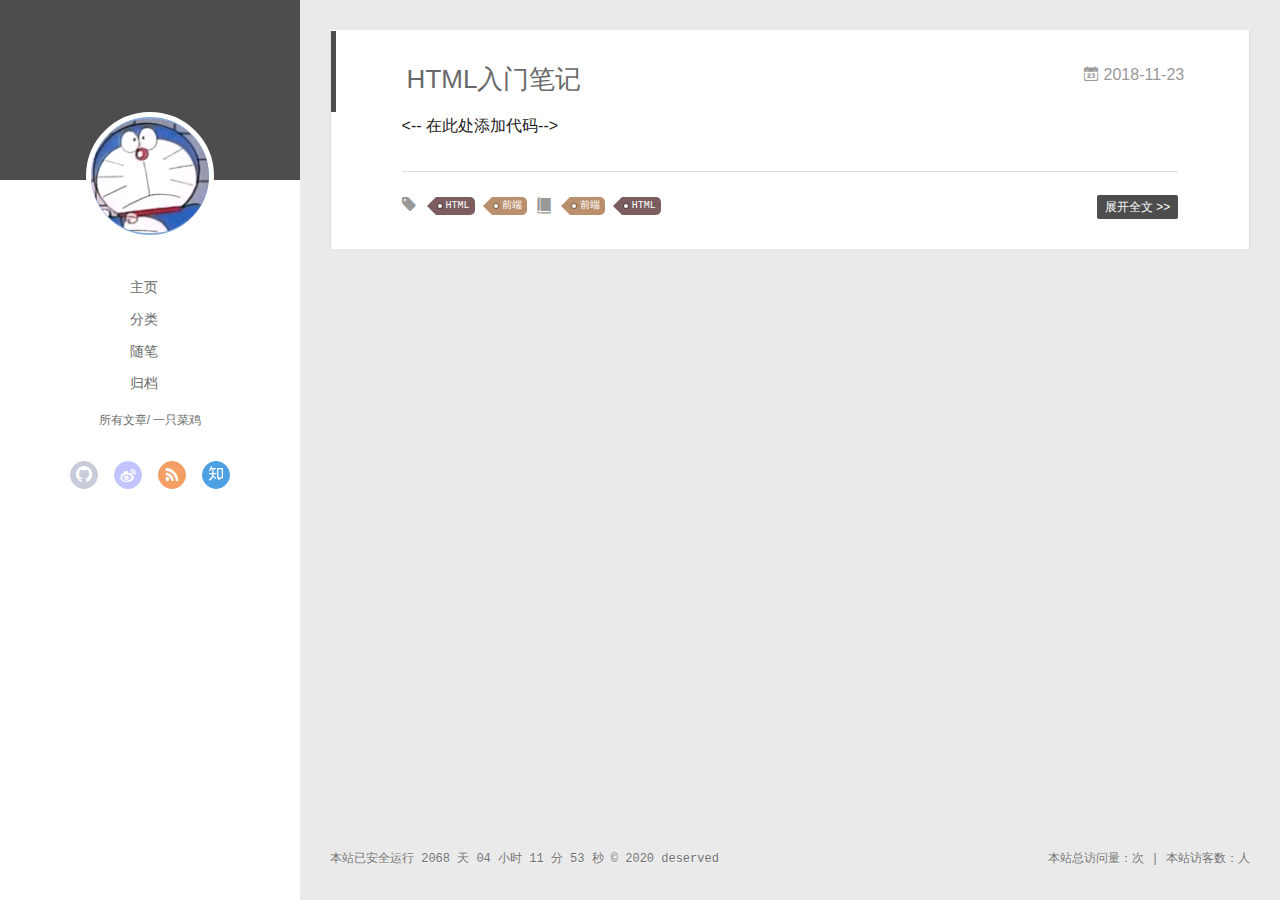
<file: index.html>
<!DOCTYPE html>
<html>
<head>
  <meta charset="utf-8">
  
  <meta name="renderer" content="webkit">
  <meta http-equiv="X-UA-Compatible" content="IE=edge" >
  <link rel="dns-prefetch" href="https://deserved99.github.io">
  <title>deserved的博客</title>
  <meta name="viewport" content="width=device-width, initial-scale=1, maximum-scale=1">
  <meta name="description" content="It is written">
<meta property="og:type" content="website">
<meta property="og:title" content="deserved的博客">
<meta property="og:url" content="https://deserved99.github.io/index.html">
<meta property="og:site_name" content="deserved的博客">
<meta property="og:description" content="It is written">
<meta property="og:locale" content="en_US">
<meta property="article:author" content="deserved">
<meta name="twitter:card" content="summary">
  
  
    <link rel="icon" href="/favicon.png">
  
  <link rel="stylesheet" type="text/css" href="/./main.0cf68a.css">
  <style type="text/css">
  
    #container.show {
      background: linear-gradient(200deg,#a0cfe4,#e8c37e);
    }
  </style>
  

  

<meta name="generator" content="Hexo 5.2.0"><link rel="alternate" href="/atom.xml" title="deserved的博客" type="application/atom+xml">
</head>


<body>
	
  <div id="container" q-class="show:isCtnShow">
    <canvas id="anm-canvas" class="anm-canvas"></canvas>
    <div class="left-col" q-class="show:isShow">
      
<div class="overlay" style="background: #4d4d4d"></div>
<div class="intrude-less">
	<header id="header" class="inner">
		<a href="/" class="profilepic">
			<img src="/assets/me.jpg" class="js-avatar">
		</a>
		<hgroup>
		  <h1 class="header-author"><a href="/"></a></h1>
		</hgroup>
		

		<nav class="header-menu">
			<ul>
			
				<li><a href="/">主页</a></li>
	        
				<li><a href="/categories">分类</a></li>
	        
				<li><a href="/tags/%E9%9A%8F%E7%AC%94/">随笔</a></li>
	        
				<li><a href="/archives">归档</a></li>
	        
			</ul>
		</nav>
		<nav class="header-smart-menu">
    		
    			
    			<a q-on="click: openSlider(e, 'innerArchive')" href="javascript:void(0)">所有文章</a>
    			
            
    			
            
    			
    			<a q-on="click: openSlider(e, 'aboutme')" href="javascript:void(0)">一只菜鸡</a>
    			
            
		</nav>
		<nav class="header-nav">
			<div class="social">
				
					<a class="github" target="_blank" href="#" title="github"><i class="icon-github"></i></a>
		        
					<a class="weibo" target="_blank" href="#" title="weibo"><i class="icon-weibo"></i></a>
		        
					<a class="rss" target="_blank" href="/atom.xml" title="rss"><i class="icon-rss"></i></a>
		        
					<a class="zhihu" target="_blank" href="#" title="zhihu"><i class="icon-zhihu"></i></a>
		        
			</div>
		</nav>
	</header>		
</div>

<nav class="header-nav">
    

    <!--音乐播放插件-->
    <div style="margin-top:50px;">
       <iframe frameborder="no" border="0" marginwidth="0" marginheight="0" width=298 height=52 src="//music.163.com/outchain/player?type=2&id=215239&auto=1&height=32"></iframe>
    </div>
</nav>
    </div>
    <div class="mid-col" q-class="show:isShow,hide:isShow|isFalse">
      
<nav id="mobile-nav">
  	<div class="overlay js-overlay" style="background: #4d4d4d"></div>
	<div class="btnctn js-mobile-btnctn">
  		<div class="slider-trigger list" q-on="click: openSlider(e)"><i class="icon icon-sort"></i></div>
	</div>
	<div class="intrude-less">
		<header id="header" class="inner">
			<div class="profilepic">
				<img src="/assets/me.jpg" class="js-avatar">
			</div>
			<hgroup>
			  <h1 class="header-author js-header-author"></h1>
			</hgroup>
			
			
			
				
			
				
			
				
			
				
			
			
			
			<nav class="header-nav">
				<div class="social">
					
						<a class="github" target="_blank" href="#" title="github"><i class="icon-github"></i></a>
			        
						<a class="weibo" target="_blank" href="#" title="weibo"><i class="icon-weibo"></i></a>
			        
						<a class="rss" target="_blank" href="/atom.xml" title="rss"><i class="icon-rss"></i></a>
			        
						<a class="zhihu" target="_blank" href="#" title="zhihu"><i class="icon-zhihu"></i></a>
			        
				</div>
			</nav>

			<nav class="header-menu js-header-menu">
				<ul style="width: 70%">
				
				
					<li style="width: 25%"><a href="/">主页</a></li>
		        
					<li style="width: 25%"><a href="/categories">分类</a></li>
		        
					<li style="width: 25%"><a href="/tags/%E9%9A%8F%E7%AC%94/">随笔</a></li>
		        
					<li style="width: 25%"><a href="/archives">归档</a></li>
		        
				</ul>
			</nav>
		</header>				
	</div>
	<div class="mobile-mask" style="display:none" q-show="isShow"></div>
</nav>

      <div id="wrapper" class="body-wrap">
        <div class="menu-l">
          <div class="canvas-wrap">
            <canvas data-colors="#eaeaea" data-sectionHeight="100" data-contentId="js-content" id="myCanvas1" class="anm-canvas"></canvas>
          </div>
          <div id="js-content" class="content-ll">
            
  
    <article id="post-hello-world" class="article article-type-post  article-index" itemscope itemprop="blogPost">
  <div class="article-inner">
    
	
      <header class="article-header">
        
  
    <h1 itemprop="name">
      <a class="article-title" href="/archives/undefined.html">HTML入门笔记</a>
    </h1>
  

        
        <a href="/archives/undefined.html" class="archive-article-date">
  	<time datetime="2018-11-23T13:07:15.000Z" itemprop="datePublished"><i class="icon-calendar icon"></i>2018-11-23</time>
</a>
		
		
		
		
        
		
		
		
		
      </header>
	  
    
    <div class="article-entry" itemprop="articleBody">
      
        
      
		<-- 在此处添加代码-->
					
			
			  <div class="declare" hidden="hidden"></div>
			
	

		
      
    </div>
    <div class="article-info article-info-index">
      
      
	<div class="article-tag tagcloud">
		<i class="icon-price-tags icon"></i>
		<ul class="article-tag-list">
			 
        		<li class="article-tag-list-item">
        			<a href="javascript:void(0)" class="js-tag article-tag-list-link color5">HTML</a>
        		</li>
      		 
        		<li class="article-tag-list-item">
        			<a href="javascript:void(0)" class="js-tag article-tag-list-link color3">前端</a>
        		</li>
      		
		</ul>
	</div>

      
	<div class="article-category tagcloud">
		<i class="icon-book icon"></i>
		<ul class="article-tag-list">
			 
        		<li class="article-tag-list-item">
        			<a href="/categories/前端//" class="article-tag-list-link color3">前端</a>
        		</li>
      		 
        		<li class="article-tag-list-item">
        			<a href="/categories/前端/HTML//" class="article-tag-list-link color5">HTML</a>
        		</li>
      		
		</ul>
	</div>


      
        <p class="article-more-link">
          <a class="article-more-a" href="/archives/undefined.html">展开全文 >></a>
        </p>
      

      
      <div class="clearfix"></div>
    </div>
  </div>
</article>

<aside class="wrap-side-operation">
    <div class="mod-side-operation">
        
        <div class="jump-container" id="js-jump-container" style="display:none;">
            <a href="javascript:void(0)" class="mod-side-operation__jump-to-top">
                <i class="icon-font icon-back"></i>
            </a>
            <div id="js-jump-plan-container" class="jump-plan-container" style="top: -11px;">
                <i class="icon-font icon-plane jump-plane"></i>
            </div>
        </div>
        
        
    </div>
</aside>




  
  


          </div>
        </div>
      </div>
      <footer id="footer">
  <div class="outer">
    <div id="footer-info">
    	<div class="footer-left">
		
			<span id="timeDate">载入天数...</span><span id="times">载入时分秒...</span>
			<script>
				var now = new Date(); 
				function createtime() { 
					var grt= new Date("11/24/2020 11:00:00");//此处修改你的建站时间或者网站上线时间 
					now.setTime(now.getTime()+250); 
					days = (now - grt ) / 1000 / 60 / 60 / 24; dnum = Math.floor(days); 
					hours = (now - grt ) / 1000 / 60 / 60 - (24 * dnum); hnum = Math.floor(hours); 
					if(String(hnum).length ==1 ){hnum = "0" + hnum;} minutes = (now - grt ) / 1000 /60 - (24 * 60 * dnum) - (60 * hnum); 
					mnum = Math.floor(minutes); if(String(mnum).length ==1 ){mnum = "0" + mnum;} 
					seconds = (now - grt ) / 1000 - (24 * 60 * 60 * dnum) - (60 * 60 * hnum) - (60 * mnum); 
					snum = Math.round(seconds); if(String(snum).length ==1 ){snum = "0" + snum;} 
					document.getElementById("timeDate").innerHTML = "本站已安全运行 "+dnum+" 天 "; 
					document.getElementById("times").innerHTML = hnum + " 小时 " + mnum + " 分 " + snum + " 秒"; 
				} 
				setInterval("createtime()",250);
			</script>
		
    		&copy; 2020 deserved
    	</div>
      	<div class="footer-right">
    
    
            <script async src="//busuanzi.ibruce.info/busuanzi/2.3/busuanzi.pure.mini.js"></script>
      		<span id="busuanzi_container_site_pv">
                本站总访问量：<span id="busuanzi_value_site_pv"></span>次
            </span>
            <span class="post-meta-divider">|</span>
            <span id="busuanzi_container_site_uv">
                本站访客数：<span id="busuanzi_value_site_uv"></span>人
            </span>
    
    
      	</div>
    </div>
  </div>
</footer>
    </div>
    <script>
	var yiliaConfig = {
		mathjax: false,
		isHome: true,
		isPost: false,
		isArchive: false,
		isTag: false,
		isCategory: false,
		open_in_new: false,
		toc_hide_index: true,
		root: "/",
		innerArchive: true,
		showTags: false
	}
</script>

<script>!function(t){function n(e){if(r[e])return r[e].exports;var i=r[e]={exports:{},id:e,loaded:!1};return t[e].call(i.exports,i,i.exports,n),i.loaded=!0,i.exports}var r={};n.m=t,n.c=r,n.p="./",n(0)}([function(t,n,r){r(195),t.exports=r(191)},function(t,n,r){var e=r(3),i=r(52),o=r(27),u=r(28),c=r(53),f="prototype",a=function(t,n,r){var s,l,h,v,p=t&a.F,d=t&a.G,y=t&a.S,g=t&a.P,b=t&a.B,m=d?e:y?e[n]||(e[n]={}):(e[n]||{})[f],x=d?i:i[n]||(i[n]={}),w=x[f]||(x[f]={});d&&(r=n);for(s in r)l=!p&&m&&void 0!==m[s],h=(l?m:r)[s],v=b&&l?c(h,e):g&&"function"==typeof h?c(Function.call,h):h,m&&u(m,s,h,t&a.U),x[s]!=h&&o(x,s,v),g&&w[s]!=h&&(w[s]=h)};e.core=i,a.F=1,a.G=2,a.S=4,a.P=8,a.B=16,a.W=32,a.U=64,a.R=128,t.exports=a},function(t,n,r){var e=r(6);t.exports=function(t){if(!e(t))throw TypeError(t+" is not an object!");return t}},function(t,n){var r=t.exports="undefined"!=typeof window&&window.Math==Math?window:"undefined"!=typeof self&&self.Math==Math?self:Function("return this")();"number"==typeof __g&&(__g=r)},function(t,n){t.exports=function(t){try{return!!t()}catch(t){return!0}}},function(t,n){var r=t.exports="undefined"!=typeof window&&window.Math==Math?window:"undefined"!=typeof self&&self.Math==Math?self:Function("return this")();"number"==typeof __g&&(__g=r)},function(t,n){t.exports=function(t){return"object"==typeof t?null!==t:"function"==typeof t}},function(t,n,r){var e=r(126)("wks"),i=r(76),o=r(3).Symbol,u="function"==typeof o;(t.exports=function(t){return e[t]||(e[t]=u&&o[t]||(u?o:i)("Symbol."+t))}).store=e},function(t,n){var r={}.hasOwnProperty;t.exports=function(t,n){return r.call(t,n)}},function(t,n,r){var e=r(94),i=r(33);t.exports=function(t){return e(i(t))}},function(t,n,r){t.exports=!r(4)(function(){return 7!=Object.defineProperty({},"a",{get:function(){return 7}}).a})},function(t,n,r){var e=r(2),i=r(167),o=r(50),u=Object.defineProperty;n.f=r(10)?Object.defineProperty:function(t,n,r){if(e(t),n=o(n,!0),e(r),i)try{return u(t,n,r)}catch(t){}if("get"in r||"set"in r)throw TypeError("Accessors not supported!");return"value"in r&&(t[n]=r.value),t}},function(t,n,r){t.exports=!r(18)(function(){return 7!=Object.defineProperty({},"a",{get:function(){return 7}}).a})},function(t,n,r){var e=r(14),i=r(22);t.exports=r(12)?function(t,n,r){return e.f(t,n,i(1,r))}:function(t,n,r){return t[n]=r,t}},function(t,n,r){var e=r(20),i=r(58),o=r(42),u=Object.defineProperty;n.f=r(12)?Object.defineProperty:function(t,n,r){if(e(t),n=o(n,!0),e(r),i)try{return u(t,n,r)}catch(t){}if("get"in r||"set"in r)throw TypeError("Accessors not supported!");return"value"in r&&(t[n]=r.value),t}},function(t,n,r){var e=r(40)("wks"),i=r(23),o=r(5).Symbol,u="function"==typeof o;(t.exports=function(t){return e[t]||(e[t]=u&&o[t]||(u?o:i)("Symbol."+t))}).store=e},function(t,n,r){var e=r(67),i=Math.min;t.exports=function(t){return t>0?i(e(t),9007199254740991):0}},function(t,n,r){var e=r(46);t.exports=function(t){return Object(e(t))}},function(t,n){t.exports=function(t){try{return!!t()}catch(t){return!0}}},function(t,n,r){var e=r(63),i=r(34);t.exports=Object.keys||function(t){return e(t,i)}},function(t,n,r){var e=r(21);t.exports=function(t){if(!e(t))throw TypeError(t+" is not an object!");return t}},function(t,n){t.exports=function(t){return"object"==typeof t?null!==t:"function"==typeof t}},function(t,n){t.exports=function(t,n){return{enumerable:!(1&t),configurable:!(2&t),writable:!(4&t),value:n}}},function(t,n){var r=0,e=Math.random();t.exports=function(t){return"Symbol(".concat(void 0===t?"":t,")_",(++r+e).toString(36))}},function(t,n){var r={}.hasOwnProperty;t.exports=function(t,n){return r.call(t,n)}},function(t,n){var r=t.exports={version:"2.4.0"};"number"==typeof __e&&(__e=r)},function(t,n){t.exports=function(t){if("function"!=typeof t)throw TypeError(t+" is not a function!");return t}},function(t,n,r){var e=r(11),i=r(66);t.exports=r(10)?function(t,n,r){return e.f(t,n,i(1,r))}:function(t,n,r){return t[n]=r,t}},function(t,n,r){var e=r(3),i=r(27),o=r(24),u=r(76)("src"),c="toString",f=Function[c],a=(""+f).split(c);r(52).inspectSource=function(t){return f.call(t)},(t.exports=function(t,n,r,c){var f="function"==typeof r;f&&(o(r,"name")||i(r,"name",n)),t[n]!==r&&(f&&(o(r,u)||i(r,u,t[n]?""+t[n]:a.join(String(n)))),t===e?t[n]=r:c?t[n]?t[n]=r:i(t,n,r):(delete t[n],i(t,n,r)))})(Function.prototype,c,function(){return"function"==typeof this&&this[u]||f.call(this)})},function(t,n,r){var e=r(1),i=r(4),o=r(46),u=function(t,n,r,e){var i=String(o(t)),u="<"+n;return""!==r&&(u+=" "+r+'="'+String(e).replace(/"/g,"&quot;")+'"'),u+">"+i+"</"+n+">"};t.exports=function(t,n){var r={};r[t]=n(u),e(e.P+e.F*i(function(){var n=""[t]('"');return n!==n.toLowerCase()||n.split('"').length>3}),"String",r)}},function(t,n,r){var e=r(115),i=r(46);t.exports=function(t){return e(i(t))}},function(t,n,r){var e=r(116),i=r(66),o=r(30),u=r(50),c=r(24),f=r(167),a=Object.getOwnPropertyDescriptor;n.f=r(10)?a:function(t,n){if(t=o(t),n=u(n,!0),f)try{return a(t,n)}catch(t){}if(c(t,n))return i(!e.f.call(t,n),t[n])}},function(t,n,r){var e=r(24),i=r(17),o=r(145)("IE_PROTO"),u=Object.prototype;t.exports=Object.getPrototypeOf||function(t){return t=i(t),e(t,o)?t[o]:"function"==typeof t.constructor&&t instanceof t.constructor?t.constructor.prototype:t instanceof Object?u:null}},function(t,n){t.exports=function(t){if(void 0==t)throw TypeError("Can't call method on  "+t);return t}},function(t,n){t.exports="constructor,hasOwnProperty,isPrototypeOf,propertyIsEnumerable,toLocaleString,toString,valueOf".split(",")},function(t,n){t.exports={}},function(t,n){t.exports=!0},function(t,n){n.f={}.propertyIsEnumerable},function(t,n,r){var e=r(14).f,i=r(8),o=r(15)("toStringTag");t.exports=function(t,n,r){t&&!i(t=r?t:t.prototype,o)&&e(t,o,{configurable:!0,value:n})}},function(t,n,r){var e=r(40)("keys"),i=r(23);t.exports=function(t){return e[t]||(e[t]=i(t))}},function(t,n,r){var e=r(5),i="__core-js_shared__",o=e[i]||(e[i]={});t.exports=function(t){return o[t]||(o[t]={})}},function(t,n){var r=Math.ceil,e=Math.floor;t.exports=function(t){return isNaN(t=+t)?0:(t>0?e:r)(t)}},function(t,n,r){var e=r(21);t.exports=function(t,n){if(!e(t))return t;var r,i;if(n&&"function"==typeof(r=t.toString)&&!e(i=r.call(t)))return i;if("function"==typeof(r=t.valueOf)&&!e(i=r.call(t)))return i;if(!n&&"function"==typeof(r=t.toString)&&!e(i=r.call(t)))return i;throw TypeError("Can't convert object to primitive value")}},function(t,n,r){var e=r(5),i=r(25),o=r(36),u=r(44),c=r(14).f;t.exports=function(t){var n=i.Symbol||(i.Symbol=o?{}:e.Symbol||{});"_"==t.charAt(0)||t in n||c(n,t,{value:u.f(t)})}},function(t,n,r){n.f=r(15)},function(t,n){var r={}.toString;t.exports=function(t){return r.call(t).slice(8,-1)}},function(t,n){t.exports=function(t){if(void 0==t)throw TypeError("Can't call method on  "+t);return t}},function(t,n,r){var e=r(4);t.exports=function(t,n){return!!t&&e(function(){n?t.call(null,function(){},1):t.call(null)})}},function(t,n,r){var e=r(53),i=r(115),o=r(17),u=r(16),c=r(203);t.exports=function(t,n){var r=1==t,f=2==t,a=3==t,s=4==t,l=6==t,h=5==t||l,v=n||c;return function(n,c,p){for(var d,y,g=o(n),b=i(g),m=e(c,p,3),x=u(b.length),w=0,S=r?v(n,x):f?v(n,0):void 0;x>w;w++)if((h||w in b)&&(d=b[w],y=m(d,w,g),t))if(r)S[w]=y;else if(y)switch(t){case 3:return!0;case 5:return d;case 6:return w;case 2:S.push(d)}else if(s)return!1;return l?-1:a||s?s:S}}},function(t,n,r){var e=r(1),i=r(52),o=r(4);t.exports=function(t,n){var r=(i.Object||{})[t]||Object[t],u={};u[t]=n(r),e(e.S+e.F*o(function(){r(1)}),"Object",u)}},function(t,n,r){var e=r(6);t.exports=function(t,n){if(!e(t))return t;var r,i;if(n&&"function"==typeof(r=t.toString)&&!e(i=r.call(t)))return i;if("function"==typeof(r=t.valueOf)&&!e(i=r.call(t)))return i;if(!n&&"function"==typeof(r=t.toString)&&!e(i=r.call(t)))return i;throw TypeError("Can't convert object to primitive value")}},function(t,n,r){var e=r(5),i=r(25),o=r(91),u=r(13),c="prototype",f=function(t,n,r){var a,s,l,h=t&f.F,v=t&f.G,p=t&f.S,d=t&f.P,y=t&f.B,g=t&f.W,b=v?i:i[n]||(i[n]={}),m=b[c],x=v?e:p?e[n]:(e[n]||{})[c];v&&(r=n);for(a in r)(s=!h&&x&&void 0!==x[a])&&a in b||(l=s?x[a]:r[a],b[a]=v&&"function"!=typeof x[a]?r[a]:y&&s?o(l,e):g&&x[a]==l?function(t){var n=function(n,r,e){if(this instanceof t){switch(arguments.length){case 0:return new t;case 1:return new t(n);case 2:return new t(n,r)}return new t(n,r,e)}return t.apply(this,arguments)};return n[c]=t[c],n}(l):d&&"function"==typeof l?o(Function.call,l):l,d&&((b.virtual||(b.virtual={}))[a]=l,t&f.R&&m&&!m[a]&&u(m,a,l)))};f.F=1,f.G=2,f.S=4,f.P=8,f.B=16,f.W=32,f.U=64,f.R=128,t.exports=f},function(t,n){var r=t.exports={version:"2.4.0"};"number"==typeof __e&&(__e=r)},function(t,n,r){var e=r(26);t.exports=function(t,n,r){if(e(t),void 0===n)return t;switch(r){case 1:return function(r){return t.call(n,r)};case 2:return function(r,e){return t.call(n,r,e)};case 3:return function(r,e,i){return t.call(n,r,e,i)}}return function(){return t.apply(n,arguments)}}},function(t,n,r){var e=r(183),i=r(1),o=r(126)("metadata"),u=o.store||(o.store=new(r(186))),c=function(t,n,r){var i=u.get(t);if(!i){if(!r)return;u.set(t,i=new e)}var o=i.get(n);if(!o){if(!r)return;i.set(n,o=new e)}return o},f=function(t,n,r){var e=c(n,r,!1);return void 0!==e&&e.has(t)},a=function(t,n,r){var e=c(n,r,!1);return void 0===e?void 0:e.get(t)},s=function(t,n,r,e){c(r,e,!0).set(t,n)},l=function(t,n){var r=c(t,n,!1),e=[];return r&&r.forEach(function(t,n){e.push(n)}),e},h=function(t){return void 0===t||"symbol"==typeof t?t:String(t)},v=function(t){i(i.S,"Reflect",t)};t.exports={store:u,map:c,has:f,get:a,set:s,keys:l,key:h,exp:v}},function(t,n,r){"use strict";if(r(10)){var e=r(69),i=r(3),o=r(4),u=r(1),c=r(127),f=r(152),a=r(53),s=r(68),l=r(66),h=r(27),v=r(73),p=r(67),d=r(16),y=r(75),g=r(50),b=r(24),m=r(180),x=r(114),w=r(6),S=r(17),_=r(137),O=r(70),E=r(32),P=r(71).f,j=r(154),F=r(76),M=r(7),A=r(48),N=r(117),T=r(146),I=r(155),k=r(80),L=r(123),R=r(74),C=r(130),D=r(160),U=r(11),W=r(31),G=U.f,B=W.f,V=i.RangeError,z=i.TypeError,q=i.Uint8Array,K="ArrayBuffer",J="Shared"+K,Y="BYTES_PER_ELEMENT",H="prototype",$=Array[H],X=f.ArrayBuffer,Q=f.DataView,Z=A(0),tt=A(2),nt=A(3),rt=A(4),et=A(5),it=A(6),ot=N(!0),ut=N(!1),ct=I.values,ft=I.keys,at=I.entries,st=$.lastIndexOf,lt=$.reduce,ht=$.reduceRight,vt=$.join,pt=$.sort,dt=$.slice,yt=$.toString,gt=$.toLocaleString,bt=M("iterator"),mt=M("toStringTag"),xt=F("typed_constructor"),wt=F("def_constructor"),St=c.CONSTR,_t=c.TYPED,Ot=c.VIEW,Et="Wrong length!",Pt=A(1,function(t,n){return Tt(T(t,t[wt]),n)}),jt=o(function(){return 1===new q(new Uint16Array([1]).buffer)[0]}),Ft=!!q&&!!q[H].set&&o(function(){new q(1).set({})}),Mt=function(t,n){if(void 0===t)throw z(Et);var r=+t,e=d(t);if(n&&!m(r,e))throw V(Et);return e},At=function(t,n){var r=p(t);if(r<0||r%n)throw V("Wrong offset!");return r},Nt=function(t){if(w(t)&&_t in t)return t;throw z(t+" is not a typed array!")},Tt=function(t,n){if(!(w(t)&&xt in t))throw z("It is not a typed array constructor!");return new t(n)},It=function(t,n){return kt(T(t,t[wt]),n)},kt=function(t,n){for(var r=0,e=n.length,i=Tt(t,e);e>r;)i[r]=n[r++];return i},Lt=function(t,n,r){G(t,n,{get:function(){return this._d[r]}})},Rt=function(t){var n,r,e,i,o,u,c=S(t),f=arguments.length,s=f>1?arguments[1]:void 0,l=void 0!==s,h=j(c);if(void 0!=h&&!_(h)){for(u=h.call(c),e=[],n=0;!(o=u.next()).done;n++)e.push(o.value);c=e}for(l&&f>2&&(s=a(s,arguments[2],2)),n=0,r=d(c.length),i=Tt(this,r);r>n;n++)i[n]=l?s(c[n],n):c[n];return i},Ct=function(){for(var t=0,n=arguments.length,r=Tt(this,n);n>t;)r[t]=arguments[t++];return r},Dt=!!q&&o(function(){gt.call(new q(1))}),Ut=function(){return gt.apply(Dt?dt.call(Nt(this)):Nt(this),arguments)},Wt={copyWithin:function(t,n){return D.call(Nt(this),t,n,arguments.length>2?arguments[2]:void 0)},every:function(t){return rt(Nt(this),t,arguments.length>1?arguments[1]:void 0)},fill:function(t){return C.apply(Nt(this),arguments)},filter:function(t){return It(this,tt(Nt(this),t,arguments.length>1?arguments[1]:void 0))},find:function(t){return et(Nt(this),t,arguments.length>1?arguments[1]:void 0)},findIndex:function(t){return it(Nt(this),t,arguments.length>1?arguments[1]:void 0)},forEach:function(t){Z(Nt(this),t,arguments.length>1?arguments[1]:void 0)},indexOf:function(t){return ut(Nt(this),t,arguments.length>1?arguments[1]:void 0)},includes:function(t){return ot(Nt(this),t,arguments.length>1?arguments[1]:void 0)},join:function(t){return vt.apply(Nt(this),arguments)},lastIndexOf:function(t){return st.apply(Nt(this),arguments)},map:function(t){return Pt(Nt(this),t,arguments.length>1?arguments[1]:void 0)},reduce:function(t){return lt.apply(Nt(this),arguments)},reduceRight:function(t){return ht.apply(Nt(this),arguments)},reverse:function(){for(var t,n=this,r=Nt(n).length,e=Math.floor(r/2),i=0;i<e;)t=n[i],n[i++]=n[--r],n[r]=t;return n},some:function(t){return nt(Nt(this),t,arguments.length>1?arguments[1]:void 0)},sort:function(t){return pt.call(Nt(this),t)},subarray:function(t,n){var r=Nt(this),e=r.length,i=y(t,e);return new(T(r,r[wt]))(r.buffer,r.byteOffset+i*r.BYTES_PER_ELEMENT,d((void 0===n?e:y(n,e))-i))}},Gt=function(t,n){return It(this,dt.call(Nt(this),t,n))},Bt=function(t){Nt(this);var n=At(arguments[1],1),r=this.length,e=S(t),i=d(e.length),o=0;if(i+n>r)throw V(Et);for(;o<i;)this[n+o]=e[o++]},Vt={entries:function(){return at.call(Nt(this))},keys:function(){return ft.call(Nt(this))},values:function(){return ct.call(Nt(this))}},zt=function(t,n){return w(t)&&t[_t]&&"symbol"!=typeof n&&n in t&&String(+n)==String(n)},qt=function(t,n){return zt(t,n=g(n,!0))?l(2,t[n]):B(t,n)},Kt=function(t,n,r){return!(zt(t,n=g(n,!0))&&w(r)&&b(r,"value"))||b(r,"get")||b(r,"set")||r.configurable||b(r,"writable")&&!r.writable||b(r,"enumerable")&&!r.enumerable?G(t,n,r):(t[n]=r.value,t)};St||(W.f=qt,U.f=Kt),u(u.S+u.F*!St,"Object",{getOwnPropertyDescriptor:qt,defineProperty:Kt}),o(function(){yt.call({})})&&(yt=gt=function(){return vt.call(this)});var Jt=v({},Wt);v(Jt,Vt),h(Jt,bt,Vt.values),v(Jt,{slice:Gt,set:Bt,constructor:function(){},toString:yt,toLocaleString:Ut}),Lt(Jt,"buffer","b"),Lt(Jt,"byteOffset","o"),Lt(Jt,"byteLength","l"),Lt(Jt,"length","e"),G(Jt,mt,{get:function(){return this[_t]}}),t.exports=function(t,n,r,f){f=!!f;var a=t+(f?"Clamped":"")+"Array",l="Uint8Array"!=a,v="get"+t,p="set"+t,y=i[a],g=y||{},b=y&&E(y),m=!y||!c.ABV,S={},_=y&&y[H],j=function(t,r){var e=t._d;return e.v[v](r*n+e.o,jt)},F=function(t,r,e){var i=t._d;f&&(e=(e=Math.round(e))<0?0:e>255?255:255&e),i.v[p](r*n+i.o,e,jt)},M=function(t,n){G(t,n,{get:function(){return j(this,n)},set:function(t){return F(this,n,t)},enumerable:!0})};m?(y=r(function(t,r,e,i){s(t,y,a,"_d");var o,u,c,f,l=0,v=0;if(w(r)){if(!(r instanceof X||(f=x(r))==K||f==J))return _t in r?kt(y,r):Rt.call(y,r);o=r,v=At(e,n);var p=r.byteLength;if(void 0===i){if(p%n)throw V(Et);if((u=p-v)<0)throw V(Et)}else if((u=d(i)*n)+v>p)throw V(Et);c=u/n}else c=Mt(r,!0),u=c*n,o=new X(u);for(h(t,"_d",{b:o,o:v,l:u,e:c,v:new Q(o)});l<c;)M(t,l++)}),_=y[H]=O(Jt),h(_,"constructor",y)):L(function(t){new y(null),new y(t)},!0)||(y=r(function(t,r,e,i){s(t,y,a);var o;return w(r)?r instanceof X||(o=x(r))==K||o==J?void 0!==i?new g(r,At(e,n),i):void 0!==e?new g(r,At(e,n)):new g(r):_t in r?kt(y,r):Rt.call(y,r):new g(Mt(r,l))}),Z(b!==Function.prototype?P(g).concat(P(b)):P(g),function(t){t in y||h(y,t,g[t])}),y[H]=_,e||(_.constructor=y));var A=_[bt],N=!!A&&("values"==A.name||void 0==A.name),T=Vt.values;h(y,xt,!0),h(_,_t,a),h(_,Ot,!0),h(_,wt,y),(f?new y(1)[mt]==a:mt in _)||G(_,mt,{get:function(){return a}}),S[a]=y,u(u.G+u.W+u.F*(y!=g),S),u(u.S,a,{BYTES_PER_ELEMENT:n,from:Rt,of:Ct}),Y in _||h(_,Y,n),u(u.P,a,Wt),R(a),u(u.P+u.F*Ft,a,{set:Bt}),u(u.P+u.F*!N,a,Vt),u(u.P+u.F*(_.toString!=yt),a,{toString:yt}),u(u.P+u.F*o(function(){new y(1).slice()}),a,{slice:Gt}),u(u.P+u.F*(o(function(){return[1,2].toLocaleString()!=new y([1,2]).toLocaleString()})||!o(function(){_.toLocaleString.call([1,2])})),a,{toLocaleString:Ut}),k[a]=N?A:T,e||N||h(_,bt,T)}}else t.exports=function(){}},function(t,n){var r={}.toString;t.exports=function(t){return r.call(t).slice(8,-1)}},function(t,n,r){var e=r(21),i=r(5).document,o=e(i)&&e(i.createElement);t.exports=function(t){return o?i.createElement(t):{}}},function(t,n,r){t.exports=!r(12)&&!r(18)(function(){return 7!=Object.defineProperty(r(57)("div"),"a",{get:function(){return 7}}).a})},function(t,n,r){"use strict";var e=r(36),i=r(51),o=r(64),u=r(13),c=r(8),f=r(35),a=r(96),s=r(38),l=r(103),h=r(15)("iterator"),v=!([].keys&&"next"in[].keys()),p="keys",d="values",y=function(){return this};t.exports=function(t,n,r,g,b,m,x){a(r,n,g);var w,S,_,O=function(t){if(!v&&t in F)return F[t];switch(t){case p:case d:return function(){return new r(this,t)}}return function(){return new r(this,t)}},E=n+" Iterator",P=b==d,j=!1,F=t.prototype,M=F[h]||F["@@iterator"]||b&&F[b],A=M||O(b),N=b?P?O("entries"):A:void 0,T="Array"==n?F.entries||M:M;if(T&&(_=l(T.call(new t)))!==Object.prototype&&(s(_,E,!0),e||c(_,h)||u(_,h,y)),P&&M&&M.name!==d&&(j=!0,A=function(){return M.call(this)}),e&&!x||!v&&!j&&F[h]||u(F,h,A),f[n]=A,f[E]=y,b)if(w={values:P?A:O(d),keys:m?A:O(p),entries:N},x)for(S in w)S in F||o(F,S,w[S]);else i(i.P+i.F*(v||j),n,w);return w}},function(t,n,r){var e=r(20),i=r(100),o=r(34),u=r(39)("IE_PROTO"),c=function(){},f="prototype",a=function(){var t,n=r(57)("iframe"),e=o.length;for(n.style.display="none",r(93).appendChild(n),n.src="javascript:",t=n.contentWindow.document,t.open(),t.write("<script>document.F=Object<\/script>"),t.close(),a=t.F;e--;)delete a[f][o[e]];return a()};t.exports=Object.create||function(t,n){var r;return null!==t?(c[f]=e(t),r=new c,c[f]=null,r[u]=t):r=a(),void 0===n?r:i(r,n)}},function(t,n,r){var e=r(63),i=r(34).concat("length","prototype");n.f=Object.getOwnPropertyNames||function(t){return e(t,i)}},function(t,n){n.f=Object.getOwnPropertySymbols},function(t,n,r){var e=r(8),i=r(9),o=r(90)(!1),u=r(39)("IE_PROTO");t.exports=function(t,n){var r,c=i(t),f=0,a=[];for(r in c)r!=u&&e(c,r)&&a.push(r);for(;n.length>f;)e(c,r=n[f++])&&(~o(a,r)||a.push(r));return a}},function(t,n,r){t.exports=r(13)},function(t,n,r){var e=r(76)("meta"),i=r(6),o=r(24),u=r(11).f,c=0,f=Object.isExtensible||function(){return!0},a=!r(4)(function(){return f(Object.preventExtensions({}))}),s=function(t){u(t,e,{value:{i:"O"+ ++c,w:{}}})},l=function(t,n){if(!i(t))return"symbol"==typeof t?t:("string"==typeof t?"S":"P")+t;if(!o(t,e)){if(!f(t))return"F";if(!n)return"E";s(t)}return t[e].i},h=function(t,n){if(!o(t,e)){if(!f(t))return!0;if(!n)return!1;s(t)}return t[e].w},v=function(t){return a&&p.NEED&&f(t)&&!o(t,e)&&s(t),t},p=t.exports={KEY:e,NEED:!1,fastKey:l,getWeak:h,onFreeze:v}},function(t,n){t.exports=function(t,n){return{enumerable:!(1&t),configurable:!(2&t),writable:!(4&t),value:n}}},function(t,n){var r=Math.ceil,e=Math.floor;t.exports=function(t){return isNaN(t=+t)?0:(t>0?e:r)(t)}},function(t,n){t.exports=function(t,n,r,e){if(!(t instanceof n)||void 0!==e&&e in t)throw TypeError(r+": incorrect invocation!");return t}},function(t,n){t.exports=!1},function(t,n,r){var e=r(2),i=r(173),o=r(133),u=r(145)("IE_PROTO"),c=function(){},f="prototype",a=function(){var t,n=r(132)("iframe"),e=o.length;for(n.style.display="none",r(135).appendChild(n),n.src="javascript:",t=n.contentWindow.document,t.open(),t.write("<script>document.F=Object<\/script>"),t.close(),a=t.F;e--;)delete a[f][o[e]];return a()};t.exports=Object.create||function(t,n){var r;return null!==t?(c[f]=e(t),r=new c,c[f]=null,r[u]=t):r=a(),void 0===n?r:i(r,n)}},function(t,n,r){var e=r(175),i=r(133).concat("length","prototype");n.f=Object.getOwnPropertyNames||function(t){return e(t,i)}},function(t,n,r){var e=r(175),i=r(133);t.exports=Object.keys||function(t){return e(t,i)}},function(t,n,r){var e=r(28);t.exports=function(t,n,r){for(var i in n)e(t,i,n[i],r);return t}},function(t,n,r){"use strict";var e=r(3),i=r(11),o=r(10),u=r(7)("species");t.exports=function(t){var n=e[t];o&&n&&!n[u]&&i.f(n,u,{configurable:!0,get:function(){return this}})}},function(t,n,r){var e=r(67),i=Math.max,o=Math.min;t.exports=function(t,n){return t=e(t),t<0?i(t+n,0):o(t,n)}},function(t,n){var r=0,e=Math.random();t.exports=function(t){return"Symbol(".concat(void 0===t?"":t,")_",(++r+e).toString(36))}},function(t,n,r){var e=r(33);t.exports=function(t){return Object(e(t))}},function(t,n,r){var e=r(7)("unscopables"),i=Array.prototype;void 0==i[e]&&r(27)(i,e,{}),t.exports=function(t){i[e][t]=!0}},function(t,n,r){var e=r(53),i=r(169),o=r(137),u=r(2),c=r(16),f=r(154),a={},s={},n=t.exports=function(t,n,r,l,h){var v,p,d,y,g=h?function(){return t}:f(t),b=e(r,l,n?2:1),m=0;if("function"!=typeof g)throw TypeError(t+" is not iterable!");if(o(g)){for(v=c(t.length);v>m;m++)if((y=n?b(u(p=t[m])[0],p[1]):b(t[m]))===a||y===s)return y}else for(d=g.call(t);!(p=d.next()).done;)if((y=i(d,b,p.value,n))===a||y===s)return y};n.BREAK=a,n.RETURN=s},function(t,n){t.exports={}},function(t,n,r){var e=r(11).f,i=r(24),o=r(7)("toStringTag");t.exports=function(t,n,r){t&&!i(t=r?t:t.prototype,o)&&e(t,o,{configurable:!0,value:n})}},function(t,n,r){var e=r(1),i=r(46),o=r(4),u=r(150),c="["+u+"]",f="​",a=RegExp("^"+c+c+"*"),s=RegExp(c+c+"*$"),l=function(t,n,r){var i={},c=o(function(){return!!u[t]()||f[t]()!=f}),a=i[t]=c?n(h):u[t];r&&(i[r]=a),e(e.P+e.F*c,"String",i)},h=l.trim=function(t,n){return t=String(i(t)),1&n&&(t=t.replace(a,"")),2&n&&(t=t.replace(s,"")),t};t.exports=l},function(t,n,r){t.exports={default:r(86),__esModule:!0}},function(t,n,r){t.exports={default:r(87),__esModule:!0}},function(t,n,r){"use strict";function e(t){return t&&t.__esModule?t:{default:t}}n.__esModule=!0;var i=r(84),o=e(i),u=r(83),c=e(u),f="function"==typeof c.default&&"symbol"==typeof o.default?function(t){return typeof t}:function(t){return t&&"function"==typeof c.default&&t.constructor===c.default&&t!==c.default.prototype?"symbol":typeof t};n.default="function"==typeof c.default&&"symbol"===f(o.default)?function(t){return void 0===t?"undefined":f(t)}:function(t){return t&&"function"==typeof c.default&&t.constructor===c.default&&t!==c.default.prototype?"symbol":void 0===t?"undefined":f(t)}},function(t,n,r){r(110),r(108),r(111),r(112),t.exports=r(25).Symbol},function(t,n,r){r(109),r(113),t.exports=r(44).f("iterator")},function(t,n){t.exports=function(t){if("function"!=typeof t)throw TypeError(t+" is not a function!");return t}},function(t,n){t.exports=function(){}},function(t,n,r){var e=r(9),i=r(106),o=r(105);t.exports=function(t){return function(n,r,u){var c,f=e(n),a=i(f.length),s=o(u,a);if(t&&r!=r){for(;a>s;)if((c=f[s++])!=c)return!0}else for(;a>s;s++)if((t||s in f)&&f[s]===r)return t||s||0;return!t&&-1}}},function(t,n,r){var e=r(88);t.exports=function(t,n,r){if(e(t),void 0===n)return t;switch(r){case 1:return function(r){return t.call(n,r)};case 2:return function(r,e){return t.call(n,r,e)};case 3:return function(r,e,i){return t.call(n,r,e,i)}}return function(){return t.apply(n,arguments)}}},function(t,n,r){var e=r(19),i=r(62),o=r(37);t.exports=function(t){var n=e(t),r=i.f;if(r)for(var u,c=r(t),f=o.f,a=0;c.length>a;)f.call(t,u=c[a++])&&n.push(u);return n}},function(t,n,r){t.exports=r(5).document&&document.documentElement},function(t,n,r){var e=r(56);t.exports=Object("z").propertyIsEnumerable(0)?Object:function(t){return"String"==e(t)?t.split(""):Object(t)}},function(t,n,r){var e=r(56);t.exports=Array.isArray||function(t){return"Array"==e(t)}},function(t,n,r){"use strict";var e=r(60),i=r(22),o=r(38),u={};r(13)(u,r(15)("iterator"),function(){return this}),t.exports=function(t,n,r){t.prototype=e(u,{next:i(1,r)}),o(t,n+" Iterator")}},function(t,n){t.exports=function(t,n){return{value:n,done:!!t}}},function(t,n,r){var e=r(19),i=r(9);t.exports=function(t,n){for(var r,o=i(t),u=e(o),c=u.length,f=0;c>f;)if(o[r=u[f++]]===n)return r}},function(t,n,r){var e=r(23)("meta"),i=r(21),o=r(8),u=r(14).f,c=0,f=Object.isExtensible||function(){return!0},a=!r(18)(function(){return f(Object.preventExtensions({}))}),s=function(t){u(t,e,{value:{i:"O"+ ++c,w:{}}})},l=function(t,n){if(!i(t))return"symbol"==typeof t?t:("string"==typeof t?"S":"P")+t;if(!o(t,e)){if(!f(t))return"F";if(!n)return"E";s(t)}return t[e].i},h=function(t,n){if(!o(t,e)){if(!f(t))return!0;if(!n)return!1;s(t)}return t[e].w},v=function(t){return a&&p.NEED&&f(t)&&!o(t,e)&&s(t),t},p=t.exports={KEY:e,NEED:!1,fastKey:l,getWeak:h,onFreeze:v}},function(t,n,r){var e=r(14),i=r(20),o=r(19);t.exports=r(12)?Object.defineProperties:function(t,n){i(t);for(var r,u=o(n),c=u.length,f=0;c>f;)e.f(t,r=u[f++],n[r]);return t}},function(t,n,r){var e=r(37),i=r(22),o=r(9),u=r(42),c=r(8),f=r(58),a=Object.getOwnPropertyDescriptor;n.f=r(12)?a:function(t,n){if(t=o(t),n=u(n,!0),f)try{return a(t,n)}catch(t){}if(c(t,n))return i(!e.f.call(t,n),t[n])}},function(t,n,r){var e=r(9),i=r(61).f,o={}.toString,u="object"==typeof window&&window&&Object.getOwnPropertyNames?Object.getOwnPropertyNames(window):[],c=function(t){try{return i(t)}catch(t){return u.slice()}};t.exports.f=function(t){return u&&"[object Window]"==o.call(t)?c(t):i(e(t))}},function(t,n,r){var e=r(8),i=r(77),o=r(39)("IE_PROTO"),u=Object.prototype;t.exports=Object.getPrototypeOf||function(t){return t=i(t),e(t,o)?t[o]:"function"==typeof t.constructor&&t instanceof t.constructor?t.constructor.prototype:t instanceof Object?u:null}},function(t,n,r){var e=r(41),i=r(33);t.exports=function(t){return function(n,r){var o,u,c=String(i(n)),f=e(r),a=c.length;return f<0||f>=a?t?"":void 0:(o=c.charCodeAt(f),o<55296||o>56319||f+1===a||(u=c.charCodeAt(f+1))<56320||u>57343?t?c.charAt(f):o:t?c.slice(f,f+2):u-56320+(o-55296<<10)+65536)}}},function(t,n,r){var e=r(41),i=Math.max,o=Math.min;t.exports=function(t,n){return t=e(t),t<0?i(t+n,0):o(t,n)}},function(t,n,r){var e=r(41),i=Math.min;t.exports=function(t){return t>0?i(e(t),9007199254740991):0}},function(t,n,r){"use strict";var e=r(89),i=r(97),o=r(35),u=r(9);t.exports=r(59)(Array,"Array",function(t,n){this._t=u(t),this._i=0,this._k=n},function(){var t=this._t,n=this._k,r=this._i++;return!t||r>=t.length?(this._t=void 0,i(1)):"keys"==n?i(0,r):"values"==n?i(0,t[r]):i(0,[r,t[r]])},"values"),o.Arguments=o.Array,e("keys"),e("values"),e("entries")},function(t,n){},function(t,n,r){"use strict";var e=r(104)(!0);r(59)(String,"String",function(t){this._t=String(t),this._i=0},function(){var t,n=this._t,r=this._i;return r>=n.length?{value:void 0,done:!0}:(t=e(n,r),this._i+=t.length,{value:t,done:!1})})},function(t,n,r){"use strict";var e=r(5),i=r(8),o=r(12),u=r(51),c=r(64),f=r(99).KEY,a=r(18),s=r(40),l=r(38),h=r(23),v=r(15),p=r(44),d=r(43),y=r(98),g=r(92),b=r(95),m=r(20),x=r(9),w=r(42),S=r(22),_=r(60),O=r(102),E=r(101),P=r(14),j=r(19),F=E.f,M=P.f,A=O.f,N=e.Symbol,T=e.JSON,I=T&&T.stringify,k="prototype",L=v("_hidden"),R=v("toPrimitive"),C={}.propertyIsEnumerable,D=s("symbol-registry"),U=s("symbols"),W=s("op-symbols"),G=Object[k],B="function"==typeof N,V=e.QObject,z=!V||!V[k]||!V[k].findChild,q=o&&a(function(){return 7!=_(M({},"a",{get:function(){return M(this,"a",{value:7}).a}})).a})?function(t,n,r){var e=F(G,n);e&&delete G[n],M(t,n,r),e&&t!==G&&M(G,n,e)}:M,K=function(t){var n=U[t]=_(N[k]);return n._k=t,n},J=B&&"symbol"==typeof N.iterator?function(t){return"symbol"==typeof t}:function(t){return t instanceof N},Y=function(t,n,r){return t===G&&Y(W,n,r),m(t),n=w(n,!0),m(r),i(U,n)?(r.enumerable?(i(t,L)&&t[L][n]&&(t[L][n]=!1),r=_(r,{enumerable:S(0,!1)})):(i(t,L)||M(t,L,S(1,{})),t[L][n]=!0),q(t,n,r)):M(t,n,r)},H=function(t,n){m(t);for(var r,e=g(n=x(n)),i=0,o=e.length;o>i;)Y(t,r=e[i++],n[r]);return t},$=function(t,n){return void 0===n?_(t):H(_(t),n)},X=function(t){var n=C.call(this,t=w(t,!0));return!(this===G&&i(U,t)&&!i(W,t))&&(!(n||!i(this,t)||!i(U,t)||i(this,L)&&this[L][t])||n)},Q=function(t,n){if(t=x(t),n=w(n,!0),t!==G||!i(U,n)||i(W,n)){var r=F(t,n);return!r||!i(U,n)||i(t,L)&&t[L][n]||(r.enumerable=!0),r}},Z=function(t){for(var n,r=A(x(t)),e=[],o=0;r.length>o;)i(U,n=r[o++])||n==L||n==f||e.push(n);return e},tt=function(t){for(var n,r=t===G,e=A(r?W:x(t)),o=[],u=0;e.length>u;)!i(U,n=e[u++])||r&&!i(G,n)||o.push(U[n]);return o};B||(N=function(){if(this instanceof N)throw TypeError("Symbol is not a constructor!");var t=h(arguments.length>0?arguments[0]:void 0),n=function(r){this===G&&n.call(W,r),i(this,L)&&i(this[L],t)&&(this[L][t]=!1),q(this,t,S(1,r))};return o&&z&&q(G,t,{configurable:!0,set:n}),K(t)},c(N[k],"toString",function(){return this._k}),E.f=Q,P.f=Y,r(61).f=O.f=Z,r(37).f=X,r(62).f=tt,o&&!r(36)&&c(G,"propertyIsEnumerable",X,!0),p.f=function(t){return K(v(t))}),u(u.G+u.W+u.F*!B,{Symbol:N});for(var nt="hasInstance,isConcatSpreadable,iterator,match,replace,search,species,split,toPrimitive,toStringTag,unscopables".split(","),rt=0;nt.length>rt;)v(nt[rt++]);for(var nt=j(v.store),rt=0;nt.length>rt;)d(nt[rt++]);u(u.S+u.F*!B,"Symbol",{for:function(t){return i(D,t+="")?D[t]:D[t]=N(t)},keyFor:function(t){if(J(t))return y(D,t);throw TypeError(t+" is not a symbol!")},useSetter:function(){z=!0},useSimple:function(){z=!1}}),u(u.S+u.F*!B,"Object",{create:$,defineProperty:Y,defineProperties:H,getOwnPropertyDescriptor:Q,getOwnPropertyNames:Z,getOwnPropertySymbols:tt}),T&&u(u.S+u.F*(!B||a(function(){var t=N();return"[null]"!=I([t])||"{}"!=I({a:t})||"{}"!=I(Object(t))})),"JSON",{stringify:function(t){if(void 0!==t&&!J(t)){for(var n,r,e=[t],i=1;arguments.length>i;)e.push(arguments[i++]);return n=e[1],"function"==typeof n&&(r=n),!r&&b(n)||(n=function(t,n){if(r&&(n=r.call(this,t,n)),!J(n))return n}),e[1]=n,I.apply(T,e)}}}),N[k][R]||r(13)(N[k],R,N[k].valueOf),l(N,"Symbol"),l(Math,"Math",!0),l(e.JSON,"JSON",!0)},function(t,n,r){r(43)("asyncIterator")},function(t,n,r){r(43)("observable")},function(t,n,r){r(107);for(var e=r(5),i=r(13),o=r(35),u=r(15)("toStringTag"),c=["NodeList","DOMTokenList","MediaList","StyleSheetList","CSSRuleList"],f=0;f<5;f++){var a=c[f],s=e[a],l=s&&s.prototype;l&&!l[u]&&i(l,u,a),o[a]=o.Array}},function(t,n,r){var e=r(45),i=r(7)("toStringTag"),o="Arguments"==e(function(){return arguments}()),u=function(t,n){try{return t[n]}catch(t){}};t.exports=function(t){var n,r,c;return void 0===t?"Undefined":null===t?"Null":"string"==typeof(r=u(n=Object(t),i))?r:o?e(n):"Object"==(c=e(n))&&"function"==typeof n.callee?"Arguments":c}},function(t,n,r){var e=r(45);t.exports=Object("z").propertyIsEnumerable(0)?Object:function(t){return"String"==e(t)?t.split(""):Object(t)}},function(t,n){n.f={}.propertyIsEnumerable},function(t,n,r){var e=r(30),i=r(16),o=r(75);t.exports=function(t){return function(n,r,u){var c,f=e(n),a=i(f.length),s=o(u,a);if(t&&r!=r){for(;a>s;)if((c=f[s++])!=c)return!0}else for(;a>s;s++)if((t||s in f)&&f[s]===r)return t||s||0;return!t&&-1}}},function(t,n,r){"use strict";var e=r(3),i=r(1),o=r(28),u=r(73),c=r(65),f=r(79),a=r(68),s=r(6),l=r(4),h=r(123),v=r(81),p=r(136);t.exports=function(t,n,r,d,y,g){var b=e[t],m=b,x=y?"set":"add",w=m&&m.prototype,S={},_=function(t){var n=w[t];o(w,t,"delete"==t?function(t){return!(g&&!s(t))&&n.call(this,0===t?0:t)}:"has"==t?function(t){return!(g&&!s(t))&&n.call(this,0===t?0:t)}:"get"==t?function(t){return g&&!s(t)?void 0:n.call(this,0===t?0:t)}:"add"==t?function(t){return n.call(this,0===t?0:t),this}:function(t,r){return n.call(this,0===t?0:t,r),this})};if("function"==typeof m&&(g||w.forEach&&!l(function(){(new m).entries().next()}))){var O=new m,E=O[x](g?{}:-0,1)!=O,P=l(function(){O.has(1)}),j=h(function(t){new m(t)}),F=!g&&l(function(){for(var t=new m,n=5;n--;)t[x](n,n);return!t.has(-0)});j||(m=n(function(n,r){a(n,m,t);var e=p(new b,n,m);return void 0!=r&&f(r,y,e[x],e),e}),m.prototype=w,w.constructor=m),(P||F)&&(_("delete"),_("has"),y&&_("get")),(F||E)&&_(x),g&&w.clear&&delete w.clear}else m=d.getConstructor(n,t,y,x),u(m.prototype,r),c.NEED=!0;return v(m,t),S[t]=m,i(i.G+i.W+i.F*(m!=b),S),g||d.setStrong(m,t,y),m}},function(t,n,r){"use strict";var e=r(27),i=r(28),o=r(4),u=r(46),c=r(7);t.exports=function(t,n,r){var f=c(t),a=r(u,f,""[t]),s=a[0],l=a[1];o(function(){var n={};return n[f]=function(){return 7},7!=""[t](n)})&&(i(String.prototype,t,s),e(RegExp.prototype,f,2==n?function(t,n){return l.call(t,this,n)}:function(t){return l.call(t,this)}))}
},function(t,n,r){"use strict";var e=r(2);t.exports=function(){var t=e(this),n="";return t.global&&(n+="g"),t.ignoreCase&&(n+="i"),t.multiline&&(n+="m"),t.unicode&&(n+="u"),t.sticky&&(n+="y"),n}},function(t,n){t.exports=function(t,n,r){var e=void 0===r;switch(n.length){case 0:return e?t():t.call(r);case 1:return e?t(n[0]):t.call(r,n[0]);case 2:return e?t(n[0],n[1]):t.call(r,n[0],n[1]);case 3:return e?t(n[0],n[1],n[2]):t.call(r,n[0],n[1],n[2]);case 4:return e?t(n[0],n[1],n[2],n[3]):t.call(r,n[0],n[1],n[2],n[3])}return t.apply(r,n)}},function(t,n,r){var e=r(6),i=r(45),o=r(7)("match");t.exports=function(t){var n;return e(t)&&(void 0!==(n=t[o])?!!n:"RegExp"==i(t))}},function(t,n,r){var e=r(7)("iterator"),i=!1;try{var o=[7][e]();o.return=function(){i=!0},Array.from(o,function(){throw 2})}catch(t){}t.exports=function(t,n){if(!n&&!i)return!1;var r=!1;try{var o=[7],u=o[e]();u.next=function(){return{done:r=!0}},o[e]=function(){return u},t(o)}catch(t){}return r}},function(t,n,r){t.exports=r(69)||!r(4)(function(){var t=Math.random();__defineSetter__.call(null,t,function(){}),delete r(3)[t]})},function(t,n){n.f=Object.getOwnPropertySymbols},function(t,n,r){var e=r(3),i="__core-js_shared__",o=e[i]||(e[i]={});t.exports=function(t){return o[t]||(o[t]={})}},function(t,n,r){for(var e,i=r(3),o=r(27),u=r(76),c=u("typed_array"),f=u("view"),a=!(!i.ArrayBuffer||!i.DataView),s=a,l=0,h="Int8Array,Uint8Array,Uint8ClampedArray,Int16Array,Uint16Array,Int32Array,Uint32Array,Float32Array,Float64Array".split(",");l<9;)(e=i[h[l++]])?(o(e.prototype,c,!0),o(e.prototype,f,!0)):s=!1;t.exports={ABV:a,CONSTR:s,TYPED:c,VIEW:f}},function(t,n){"use strict";var r={versions:function(){var t=window.navigator.userAgent;return{trident:t.indexOf("Trident")>-1,presto:t.indexOf("Presto")>-1,webKit:t.indexOf("AppleWebKit")>-1,gecko:t.indexOf("Gecko")>-1&&-1==t.indexOf("KHTML"),mobile:!!t.match(/AppleWebKit.*Mobile.*/),ios:!!t.match(/\(i[^;]+;( U;)? CPU.+Mac OS X/),android:t.indexOf("Android")>-1||t.indexOf("Linux")>-1,iPhone:t.indexOf("iPhone")>-1||t.indexOf("Mac")>-1,iPad:t.indexOf("iPad")>-1,webApp:-1==t.indexOf("Safari"),weixin:-1==t.indexOf("MicroMessenger")}}()};t.exports=r},function(t,n,r){"use strict";var e=r(85),i=function(t){return t&&t.__esModule?t:{default:t}}(e),o=function(){function t(t,n,e){return n||e?String.fromCharCode(n||e):r[t]||t}function n(t){return e[t]}var r={"&quot;":'"',"&lt;":"<","&gt;":">","&amp;":"&","&nbsp;":" "},e={};for(var u in r)e[r[u]]=u;return r["&apos;"]="'",e["'"]="&#39;",{encode:function(t){return t?(""+t).replace(/['<> "&]/g,n).replace(/\r?\n/g,"<br/>").replace(/\s/g,"&nbsp;"):""},decode:function(n){return n?(""+n).replace(/<br\s*\/?>/gi,"\n").replace(/&quot;|&lt;|&gt;|&amp;|&nbsp;|&apos;|&#(\d+);|&#(\d+)/g,t).replace(/\u00a0/g," "):""},encodeBase16:function(t){if(!t)return t;t+="";for(var n=[],r=0,e=t.length;e>r;r++)n.push(t.charCodeAt(r).toString(16).toUpperCase());return n.join("")},encodeBase16forJSON:function(t){if(!t)return t;t=t.replace(/[\u4E00-\u9FBF]/gi,function(t){return escape(t).replace("%u","\\u")});for(var n=[],r=0,e=t.length;e>r;r++)n.push(t.charCodeAt(r).toString(16).toUpperCase());return n.join("")},decodeBase16:function(t){if(!t)return t;t+="";for(var n=[],r=0,e=t.length;e>r;r+=2)n.push(String.fromCharCode("0x"+t.slice(r,r+2)));return n.join("")},encodeObject:function(t){if(t instanceof Array)for(var n=0,r=t.length;r>n;n++)t[n]=o.encodeObject(t[n]);else if("object"==(void 0===t?"undefined":(0,i.default)(t)))for(var e in t)t[e]=o.encodeObject(t[e]);else if("string"==typeof t)return o.encode(t);return t},loadScript:function(t){var n=document.createElement("script");document.getElementsByTagName("body")[0].appendChild(n),n.setAttribute("src",t)},addLoadEvent:function(t){var n=window.onload;"function"!=typeof window.onload?window.onload=t:window.onload=function(){n(),t()}}}}();t.exports=o},function(t,n,r){"use strict";var e=r(17),i=r(75),o=r(16);t.exports=function(t){for(var n=e(this),r=o(n.length),u=arguments.length,c=i(u>1?arguments[1]:void 0,r),f=u>2?arguments[2]:void 0,a=void 0===f?r:i(f,r);a>c;)n[c++]=t;return n}},function(t,n,r){"use strict";var e=r(11),i=r(66);t.exports=function(t,n,r){n in t?e.f(t,n,i(0,r)):t[n]=r}},function(t,n,r){var e=r(6),i=r(3).document,o=e(i)&&e(i.createElement);t.exports=function(t){return o?i.createElement(t):{}}},function(t,n){t.exports="constructor,hasOwnProperty,isPrototypeOf,propertyIsEnumerable,toLocaleString,toString,valueOf".split(",")},function(t,n,r){var e=r(7)("match");t.exports=function(t){var n=/./;try{"/./"[t](n)}catch(r){try{return n[e]=!1,!"/./"[t](n)}catch(t){}}return!0}},function(t,n,r){t.exports=r(3).document&&document.documentElement},function(t,n,r){var e=r(6),i=r(144).set;t.exports=function(t,n,r){var o,u=n.constructor;return u!==r&&"function"==typeof u&&(o=u.prototype)!==r.prototype&&e(o)&&i&&i(t,o),t}},function(t,n,r){var e=r(80),i=r(7)("iterator"),o=Array.prototype;t.exports=function(t){return void 0!==t&&(e.Array===t||o[i]===t)}},function(t,n,r){var e=r(45);t.exports=Array.isArray||function(t){return"Array"==e(t)}},function(t,n,r){"use strict";var e=r(70),i=r(66),o=r(81),u={};r(27)(u,r(7)("iterator"),function(){return this}),t.exports=function(t,n,r){t.prototype=e(u,{next:i(1,r)}),o(t,n+" Iterator")}},function(t,n,r){"use strict";var e=r(69),i=r(1),o=r(28),u=r(27),c=r(24),f=r(80),a=r(139),s=r(81),l=r(32),h=r(7)("iterator"),v=!([].keys&&"next"in[].keys()),p="keys",d="values",y=function(){return this};t.exports=function(t,n,r,g,b,m,x){a(r,n,g);var w,S,_,O=function(t){if(!v&&t in F)return F[t];switch(t){case p:case d:return function(){return new r(this,t)}}return function(){return new r(this,t)}},E=n+" Iterator",P=b==d,j=!1,F=t.prototype,M=F[h]||F["@@iterator"]||b&&F[b],A=M||O(b),N=b?P?O("entries"):A:void 0,T="Array"==n?F.entries||M:M;if(T&&(_=l(T.call(new t)))!==Object.prototype&&(s(_,E,!0),e||c(_,h)||u(_,h,y)),P&&M&&M.name!==d&&(j=!0,A=function(){return M.call(this)}),e&&!x||!v&&!j&&F[h]||u(F,h,A),f[n]=A,f[E]=y,b)if(w={values:P?A:O(d),keys:m?A:O(p),entries:N},x)for(S in w)S in F||o(F,S,w[S]);else i(i.P+i.F*(v||j),n,w);return w}},function(t,n){var r=Math.expm1;t.exports=!r||r(10)>22025.465794806718||r(10)<22025.465794806718||-2e-17!=r(-2e-17)?function(t){return 0==(t=+t)?t:t>-1e-6&&t<1e-6?t+t*t/2:Math.exp(t)-1}:r},function(t,n){t.exports=Math.sign||function(t){return 0==(t=+t)||t!=t?t:t<0?-1:1}},function(t,n,r){var e=r(3),i=r(151).set,o=e.MutationObserver||e.WebKitMutationObserver,u=e.process,c=e.Promise,f="process"==r(45)(u);t.exports=function(){var t,n,r,a=function(){var e,i;for(f&&(e=u.domain)&&e.exit();t;){i=t.fn,t=t.next;try{i()}catch(e){throw t?r():n=void 0,e}}n=void 0,e&&e.enter()};if(f)r=function(){u.nextTick(a)};else if(o){var s=!0,l=document.createTextNode("");new o(a).observe(l,{characterData:!0}),r=function(){l.data=s=!s}}else if(c&&c.resolve){var h=c.resolve();r=function(){h.then(a)}}else r=function(){i.call(e,a)};return function(e){var i={fn:e,next:void 0};n&&(n.next=i),t||(t=i,r()),n=i}}},function(t,n,r){var e=r(6),i=r(2),o=function(t,n){if(i(t),!e(n)&&null!==n)throw TypeError(n+": can't set as prototype!")};t.exports={set:Object.setPrototypeOf||("__proto__"in{}?function(t,n,e){try{e=r(53)(Function.call,r(31).f(Object.prototype,"__proto__").set,2),e(t,[]),n=!(t instanceof Array)}catch(t){n=!0}return function(t,r){return o(t,r),n?t.__proto__=r:e(t,r),t}}({},!1):void 0),check:o}},function(t,n,r){var e=r(126)("keys"),i=r(76);t.exports=function(t){return e[t]||(e[t]=i(t))}},function(t,n,r){var e=r(2),i=r(26),o=r(7)("species");t.exports=function(t,n){var r,u=e(t).constructor;return void 0===u||void 0==(r=e(u)[o])?n:i(r)}},function(t,n,r){var e=r(67),i=r(46);t.exports=function(t){return function(n,r){var o,u,c=String(i(n)),f=e(r),a=c.length;return f<0||f>=a?t?"":void 0:(o=c.charCodeAt(f),o<55296||o>56319||f+1===a||(u=c.charCodeAt(f+1))<56320||u>57343?t?c.charAt(f):o:t?c.slice(f,f+2):u-56320+(o-55296<<10)+65536)}}},function(t,n,r){var e=r(122),i=r(46);t.exports=function(t,n,r){if(e(n))throw TypeError("String#"+r+" doesn't accept regex!");return String(i(t))}},function(t,n,r){"use strict";var e=r(67),i=r(46);t.exports=function(t){var n=String(i(this)),r="",o=e(t);if(o<0||o==1/0)throw RangeError("Count can't be negative");for(;o>0;(o>>>=1)&&(n+=n))1&o&&(r+=n);return r}},function(t,n){t.exports="\t\n\v\f\r   ᠎             　\u2028\u2029\ufeff"},function(t,n,r){var e,i,o,u=r(53),c=r(121),f=r(135),a=r(132),s=r(3),l=s.process,h=s.setImmediate,v=s.clearImmediate,p=s.MessageChannel,d=0,y={},g="onreadystatechange",b=function(){var t=+this;if(y.hasOwnProperty(t)){var n=y[t];delete y[t],n()}},m=function(t){b.call(t.data)};h&&v||(h=function(t){for(var n=[],r=1;arguments.length>r;)n.push(arguments[r++]);return y[++d]=function(){c("function"==typeof t?t:Function(t),n)},e(d),d},v=function(t){delete y[t]},"process"==r(45)(l)?e=function(t){l.nextTick(u(b,t,1))}:p?(i=new p,o=i.port2,i.port1.onmessage=m,e=u(o.postMessage,o,1)):s.addEventListener&&"function"==typeof postMessage&&!s.importScripts?(e=function(t){s.postMessage(t+"","*")},s.addEventListener("message",m,!1)):e=g in a("script")?function(t){f.appendChild(a("script"))[g]=function(){f.removeChild(this),b.call(t)}}:function(t){setTimeout(u(b,t,1),0)}),t.exports={set:h,clear:v}},function(t,n,r){"use strict";var e=r(3),i=r(10),o=r(69),u=r(127),c=r(27),f=r(73),a=r(4),s=r(68),l=r(67),h=r(16),v=r(71).f,p=r(11).f,d=r(130),y=r(81),g="ArrayBuffer",b="DataView",m="prototype",x="Wrong length!",w="Wrong index!",S=e[g],_=e[b],O=e.Math,E=e.RangeError,P=e.Infinity,j=S,F=O.abs,M=O.pow,A=O.floor,N=O.log,T=O.LN2,I="buffer",k="byteLength",L="byteOffset",R=i?"_b":I,C=i?"_l":k,D=i?"_o":L,U=function(t,n,r){var e,i,o,u=Array(r),c=8*r-n-1,f=(1<<c)-1,a=f>>1,s=23===n?M(2,-24)-M(2,-77):0,l=0,h=t<0||0===t&&1/t<0?1:0;for(t=F(t),t!=t||t===P?(i=t!=t?1:0,e=f):(e=A(N(t)/T),t*(o=M(2,-e))<1&&(e--,o*=2),t+=e+a>=1?s/o:s*M(2,1-a),t*o>=2&&(e++,o/=2),e+a>=f?(i=0,e=f):e+a>=1?(i=(t*o-1)*M(2,n),e+=a):(i=t*M(2,a-1)*M(2,n),e=0));n>=8;u[l++]=255&i,i/=256,n-=8);for(e=e<<n|i,c+=n;c>0;u[l++]=255&e,e/=256,c-=8);return u[--l]|=128*h,u},W=function(t,n,r){var e,i=8*r-n-1,o=(1<<i)-1,u=o>>1,c=i-7,f=r-1,a=t[f--],s=127&a;for(a>>=7;c>0;s=256*s+t[f],f--,c-=8);for(e=s&(1<<-c)-1,s>>=-c,c+=n;c>0;e=256*e+t[f],f--,c-=8);if(0===s)s=1-u;else{if(s===o)return e?NaN:a?-P:P;e+=M(2,n),s-=u}return(a?-1:1)*e*M(2,s-n)},G=function(t){return t[3]<<24|t[2]<<16|t[1]<<8|t[0]},B=function(t){return[255&t]},V=function(t){return[255&t,t>>8&255]},z=function(t){return[255&t,t>>8&255,t>>16&255,t>>24&255]},q=function(t){return U(t,52,8)},K=function(t){return U(t,23,4)},J=function(t,n,r){p(t[m],n,{get:function(){return this[r]}})},Y=function(t,n,r,e){var i=+r,o=l(i);if(i!=o||o<0||o+n>t[C])throw E(w);var u=t[R]._b,c=o+t[D],f=u.slice(c,c+n);return e?f:f.reverse()},H=function(t,n,r,e,i,o){var u=+r,c=l(u);if(u!=c||c<0||c+n>t[C])throw E(w);for(var f=t[R]._b,a=c+t[D],s=e(+i),h=0;h<n;h++)f[a+h]=s[o?h:n-h-1]},$=function(t,n){s(t,S,g);var r=+n,e=h(r);if(r!=e)throw E(x);return e};if(u.ABV){if(!a(function(){new S})||!a(function(){new S(.5)})){S=function(t){return new j($(this,t))};for(var X,Q=S[m]=j[m],Z=v(j),tt=0;Z.length>tt;)(X=Z[tt++])in S||c(S,X,j[X]);o||(Q.constructor=S)}var nt=new _(new S(2)),rt=_[m].setInt8;nt.setInt8(0,2147483648),nt.setInt8(1,2147483649),!nt.getInt8(0)&&nt.getInt8(1)||f(_[m],{setInt8:function(t,n){rt.call(this,t,n<<24>>24)},setUint8:function(t,n){rt.call(this,t,n<<24>>24)}},!0)}else S=function(t){var n=$(this,t);this._b=d.call(Array(n),0),this[C]=n},_=function(t,n,r){s(this,_,b),s(t,S,b);var e=t[C],i=l(n);if(i<0||i>e)throw E("Wrong offset!");if(r=void 0===r?e-i:h(r),i+r>e)throw E(x);this[R]=t,this[D]=i,this[C]=r},i&&(J(S,k,"_l"),J(_,I,"_b"),J(_,k,"_l"),J(_,L,"_o")),f(_[m],{getInt8:function(t){return Y(this,1,t)[0]<<24>>24},getUint8:function(t){return Y(this,1,t)[0]},getInt16:function(t){var n=Y(this,2,t,arguments[1]);return(n[1]<<8|n[0])<<16>>16},getUint16:function(t){var n=Y(this,2,t,arguments[1]);return n[1]<<8|n[0]},getInt32:function(t){return G(Y(this,4,t,arguments[1]))},getUint32:function(t){return G(Y(this,4,t,arguments[1]))>>>0},getFloat32:function(t){return W(Y(this,4,t,arguments[1]),23,4)},getFloat64:function(t){return W(Y(this,8,t,arguments[1]),52,8)},setInt8:function(t,n){H(this,1,t,B,n)},setUint8:function(t,n){H(this,1,t,B,n)},setInt16:function(t,n){H(this,2,t,V,n,arguments[2])},setUint16:function(t,n){H(this,2,t,V,n,arguments[2])},setInt32:function(t,n){H(this,4,t,z,n,arguments[2])},setUint32:function(t,n){H(this,4,t,z,n,arguments[2])},setFloat32:function(t,n){H(this,4,t,K,n,arguments[2])},setFloat64:function(t,n){H(this,8,t,q,n,arguments[2])}});y(S,g),y(_,b),c(_[m],u.VIEW,!0),n[g]=S,n[b]=_},function(t,n,r){var e=r(3),i=r(52),o=r(69),u=r(182),c=r(11).f;t.exports=function(t){var n=i.Symbol||(i.Symbol=o?{}:e.Symbol||{});"_"==t.charAt(0)||t in n||c(n,t,{value:u.f(t)})}},function(t,n,r){var e=r(114),i=r(7)("iterator"),o=r(80);t.exports=r(52).getIteratorMethod=function(t){if(void 0!=t)return t[i]||t["@@iterator"]||o[e(t)]}},function(t,n,r){"use strict";var e=r(78),i=r(170),o=r(80),u=r(30);t.exports=r(140)(Array,"Array",function(t,n){this._t=u(t),this._i=0,this._k=n},function(){var t=this._t,n=this._k,r=this._i++;return!t||r>=t.length?(this._t=void 0,i(1)):"keys"==n?i(0,r):"values"==n?i(0,t[r]):i(0,[r,t[r]])},"values"),o.Arguments=o.Array,e("keys"),e("values"),e("entries")},function(t,n){function r(t,n){t.classList?t.classList.add(n):t.className+=" "+n}t.exports=r},function(t,n){function r(t,n){if(t.classList)t.classList.remove(n);else{var r=new RegExp("(^|\\b)"+n.split(" ").join("|")+"(\\b|$)","gi");t.className=t.className.replace(r," ")}}t.exports=r},function(t,n){function r(){throw new Error("setTimeout has not been defined")}function e(){throw new Error("clearTimeout has not been defined")}function i(t){if(s===setTimeout)return setTimeout(t,0);if((s===r||!s)&&setTimeout)return s=setTimeout,setTimeout(t,0);try{return s(t,0)}catch(n){try{return s.call(null,t,0)}catch(n){return s.call(this,t,0)}}}function o(t){if(l===clearTimeout)return clearTimeout(t);if((l===e||!l)&&clearTimeout)return l=clearTimeout,clearTimeout(t);try{return l(t)}catch(n){try{return l.call(null,t)}catch(n){return l.call(this,t)}}}function u(){d&&v&&(d=!1,v.length?p=v.concat(p):y=-1,p.length&&c())}function c(){if(!d){var t=i(u);d=!0;for(var n=p.length;n;){for(v=p,p=[];++y<n;)v&&v[y].run();y=-1,n=p.length}v=null,d=!1,o(t)}}function f(t,n){this.fun=t,this.array=n}function a(){}var s,l,h=t.exports={};!function(){try{s="function"==typeof setTimeout?setTimeout:r}catch(t){s=r}try{l="function"==typeof clearTimeout?clearTimeout:e}catch(t){l=e}}();var v,p=[],d=!1,y=-1;h.nextTick=function(t){var n=new Array(arguments.length-1);if(arguments.length>1)for(var r=1;r<arguments.length;r++)n[r-1]=arguments[r];p.push(new f(t,n)),1!==p.length||d||i(c)},f.prototype.run=function(){this.fun.apply(null,this.array)},h.title="browser",h.browser=!0,h.env={},h.argv=[],h.version="",h.versions={},h.on=a,h.addListener=a,h.once=a,h.off=a,h.removeListener=a,h.removeAllListeners=a,h.emit=a,h.prependListener=a,h.prependOnceListener=a,h.listeners=function(t){return[]},h.binding=function(t){throw new Error("process.binding is not supported")},h.cwd=function(){return"/"},h.chdir=function(t){throw new Error("process.chdir is not supported")},h.umask=function(){return 0}},function(t,n,r){var e=r(45);t.exports=function(t,n){if("number"!=typeof t&&"Number"!=e(t))throw TypeError(n);return+t}},function(t,n,r){"use strict";var e=r(17),i=r(75),o=r(16);t.exports=[].copyWithin||function(t,n){var r=e(this),u=o(r.length),c=i(t,u),f=i(n,u),a=arguments.length>2?arguments[2]:void 0,s=Math.min((void 0===a?u:i(a,u))-f,u-c),l=1;for(f<c&&c<f+s&&(l=-1,f+=s-1,c+=s-1);s-- >0;)f in r?r[c]=r[f]:delete r[c],c+=l,f+=l;return r}},function(t,n,r){var e=r(79);t.exports=function(t,n){var r=[];return e(t,!1,r.push,r,n),r}},function(t,n,r){var e=r(26),i=r(17),o=r(115),u=r(16);t.exports=function(t,n,r,c,f){e(n);var a=i(t),s=o(a),l=u(a.length),h=f?l-1:0,v=f?-1:1;if(r<2)for(;;){if(h in s){c=s[h],h+=v;break}if(h+=v,f?h<0:l<=h)throw TypeError("Reduce of empty array with no initial value")}for(;f?h>=0:l>h;h+=v)h in s&&(c=n(c,s[h],h,a));return c}},function(t,n,r){"use strict";var e=r(26),i=r(6),o=r(121),u=[].slice,c={},f=function(t,n,r){if(!(n in c)){for(var e=[],i=0;i<n;i++)e[i]="a["+i+"]";c[n]=Function("F,a","return new F("+e.join(",")+")")}return c[n](t,r)};t.exports=Function.bind||function(t){var n=e(this),r=u.call(arguments,1),c=function(){var e=r.concat(u.call(arguments));return this instanceof c?f(n,e.length,e):o(n,e,t)};return i(n.prototype)&&(c.prototype=n.prototype),c}},function(t,n,r){"use strict";var e=r(11).f,i=r(70),o=r(73),u=r(53),c=r(68),f=r(46),a=r(79),s=r(140),l=r(170),h=r(74),v=r(10),p=r(65).fastKey,d=v?"_s":"size",y=function(t,n){var r,e=p(n);if("F"!==e)return t._i[e];for(r=t._f;r;r=r.n)if(r.k==n)return r};t.exports={getConstructor:function(t,n,r,s){var l=t(function(t,e){c(t,l,n,"_i"),t._i=i(null),t._f=void 0,t._l=void 0,t[d]=0,void 0!=e&&a(e,r,t[s],t)});return o(l.prototype,{clear:function(){for(var t=this,n=t._i,r=t._f;r;r=r.n)r.r=!0,r.p&&(r.p=r.p.n=void 0),delete n[r.i];t._f=t._l=void 0,t[d]=0},delete:function(t){var n=this,r=y(n,t);if(r){var e=r.n,i=r.p;delete n._i[r.i],r.r=!0,i&&(i.n=e),e&&(e.p=i),n._f==r&&(n._f=e),n._l==r&&(n._l=i),n[d]--}return!!r},forEach:function(t){c(this,l,"forEach");for(var n,r=u(t,arguments.length>1?arguments[1]:void 0,3);n=n?n.n:this._f;)for(r(n.v,n.k,this);n&&n.r;)n=n.p},has:function(t){return!!y(this,t)}}),v&&e(l.prototype,"size",{get:function(){return f(this[d])}}),l},def:function(t,n,r){var e,i,o=y(t,n);return o?o.v=r:(t._l=o={i:i=p(n,!0),k:n,v:r,p:e=t._l,n:void 0,r:!1},t._f||(t._f=o),e&&(e.n=o),t[d]++,"F"!==i&&(t._i[i]=o)),t},getEntry:y,setStrong:function(t,n,r){s(t,n,function(t,n){this._t=t,this._k=n,this._l=void 0},function(){for(var t=this,n=t._k,r=t._l;r&&r.r;)r=r.p;return t._t&&(t._l=r=r?r.n:t._t._f)?"keys"==n?l(0,r.k):"values"==n?l(0,r.v):l(0,[r.k,r.v]):(t._t=void 0,l(1))},r?"entries":"values",!r,!0),h(n)}}},function(t,n,r){var e=r(114),i=r(161);t.exports=function(t){return function(){if(e(this)!=t)throw TypeError(t+"#toJSON isn't generic");return i(this)}}},function(t,n,r){"use strict";var e=r(73),i=r(65).getWeak,o=r(2),u=r(6),c=r(68),f=r(79),a=r(48),s=r(24),l=a(5),h=a(6),v=0,p=function(t){return t._l||(t._l=new d)},d=function(){this.a=[]},y=function(t,n){return l(t.a,function(t){return t[0]===n})};d.prototype={get:function(t){var n=y(this,t);if(n)return n[1]},has:function(t){return!!y(this,t)},set:function(t,n){var r=y(this,t);r?r[1]=n:this.a.push([t,n])},delete:function(t){var n=h(this.a,function(n){return n[0]===t});return~n&&this.a.splice(n,1),!!~n}},t.exports={getConstructor:function(t,n,r,o){var a=t(function(t,e){c(t,a,n,"_i"),t._i=v++,t._l=void 0,void 0!=e&&f(e,r,t[o],t)});return e(a.prototype,{delete:function(t){if(!u(t))return!1;var n=i(t);return!0===n?p(this).delete(t):n&&s(n,this._i)&&delete n[this._i]},has:function(t){if(!u(t))return!1;var n=i(t);return!0===n?p(this).has(t):n&&s(n,this._i)}}),a},def:function(t,n,r){var e=i(o(n),!0);return!0===e?p(t).set(n,r):e[t._i]=r,t},ufstore:p}},function(t,n,r){t.exports=!r(10)&&!r(4)(function(){return 7!=Object.defineProperty(r(132)("div"),"a",{get:function(){return 7}}).a})},function(t,n,r){var e=r(6),i=Math.floor;t.exports=function(t){return!e(t)&&isFinite(t)&&i(t)===t}},function(t,n,r){var e=r(2);t.exports=function(t,n,r,i){try{return i?n(e(r)[0],r[1]):n(r)}catch(n){var o=t.return;throw void 0!==o&&e(o.call(t)),n}}},function(t,n){t.exports=function(t,n){return{value:n,done:!!t}}},function(t,n){t.exports=Math.log1p||function(t){return(t=+t)>-1e-8&&t<1e-8?t-t*t/2:Math.log(1+t)}},function(t,n,r){"use strict";var e=r(72),i=r(125),o=r(116),u=r(17),c=r(115),f=Object.assign;t.exports=!f||r(4)(function(){var t={},n={},r=Symbol(),e="abcdefghijklmnopqrst";return t[r]=7,e.split("").forEach(function(t){n[t]=t}),7!=f({},t)[r]||Object.keys(f({},n)).join("")!=e})?function(t,n){for(var r=u(t),f=arguments.length,a=1,s=i.f,l=o.f;f>a;)for(var h,v=c(arguments[a++]),p=s?e(v).concat(s(v)):e(v),d=p.length,y=0;d>y;)l.call(v,h=p[y++])&&(r[h]=v[h]);return r}:f},function(t,n,r){var e=r(11),i=r(2),o=r(72);t.exports=r(10)?Object.defineProperties:function(t,n){i(t);for(var r,u=o(n),c=u.length,f=0;c>f;)e.f(t,r=u[f++],n[r]);return t}},function(t,n,r){var e=r(30),i=r(71).f,o={}.toString,u="object"==typeof window&&window&&Object.getOwnPropertyNames?Object.getOwnPropertyNames(window):[],c=function(t){try{return i(t)}catch(t){return u.slice()}};t.exports.f=function(t){return u&&"[object Window]"==o.call(t)?c(t):i(e(t))}},function(t,n,r){var e=r(24),i=r(30),o=r(117)(!1),u=r(145)("IE_PROTO");t.exports=function(t,n){var r,c=i(t),f=0,a=[];for(r in c)r!=u&&e(c,r)&&a.push(r);for(;n.length>f;)e(c,r=n[f++])&&(~o(a,r)||a.push(r));return a}},function(t,n,r){var e=r(72),i=r(30),o=r(116).f;t.exports=function(t){return function(n){for(var r,u=i(n),c=e(u),f=c.length,a=0,s=[];f>a;)o.call(u,r=c[a++])&&s.push(t?[r,u[r]]:u[r]);return s}}},function(t,n,r){var e=r(71),i=r(125),o=r(2),u=r(3).Reflect;t.exports=u&&u.ownKeys||function(t){var n=e.f(o(t)),r=i.f;return r?n.concat(r(t)):n}},function(t,n,r){var e=r(3).parseFloat,i=r(82).trim;t.exports=1/e(r(150)+"-0")!=-1/0?function(t){var n=i(String(t),3),r=e(n);return 0===r&&"-"==n.charAt(0)?-0:r}:e},function(t,n,r){var e=r(3).parseInt,i=r(82).trim,o=r(150),u=/^[\-+]?0[xX]/;t.exports=8!==e(o+"08")||22!==e(o+"0x16")?function(t,n){var r=i(String(t),3);return e(r,n>>>0||(u.test(r)?16:10))}:e},function(t,n){t.exports=Object.is||function(t,n){return t===n?0!==t||1/t==1/n:t!=t&&n!=n}},function(t,n,r){var e=r(16),i=r(149),o=r(46);t.exports=function(t,n,r,u){var c=String(o(t)),f=c.length,a=void 0===r?" ":String(r),s=e(n);if(s<=f||""==a)return c;var l=s-f,h=i.call(a,Math.ceil(l/a.length));return h.length>l&&(h=h.slice(0,l)),u?h+c:c+h}},function(t,n,r){n.f=r(7)},function(t,n,r){"use strict";var e=r(164);t.exports=r(118)("Map",function(t){return function(){return t(this,arguments.length>0?arguments[0]:void 0)}},{get:function(t){var n=e.getEntry(this,t);return n&&n.v},set:function(t,n){return e.def(this,0===t?0:t,n)}},e,!0)},function(t,n,r){r(10)&&"g"!=/./g.flags&&r(11).f(RegExp.prototype,"flags",{configurable:!0,get:r(120)})},function(t,n,r){"use strict";var e=r(164);t.exports=r(118)("Set",function(t){return function(){return t(this,arguments.length>0?arguments[0]:void 0)}},{add:function(t){return e.def(this,t=0===t?0:t,t)}},e)},function(t,n,r){"use strict";var e,i=r(48)(0),o=r(28),u=r(65),c=r(172),f=r(166),a=r(6),s=u.getWeak,l=Object.isExtensible,h=f.ufstore,v={},p=function(t){return function(){return t(this,arguments.length>0?arguments[0]:void 0)}},d={get:function(t){if(a(t)){var n=s(t);return!0===n?h(this).get(t):n?n[this._i]:void 0}},set:function(t,n){return f.def(this,t,n)}},y=t.exports=r(118)("WeakMap",p,d,f,!0,!0);7!=(new y).set((Object.freeze||Object)(v),7).get(v)&&(e=f.getConstructor(p),c(e.prototype,d),u.NEED=!0,i(["delete","has","get","set"],function(t){var n=y.prototype,r=n[t];o(n,t,function(n,i){if(a(n)&&!l(n)){this._f||(this._f=new e);var o=this._f[t](n,i);return"set"==t?this:o}return r.call(this,n,i)})}))},,,,function(t,n){"use strict";function r(){var t=document.querySelector("#page-nav");if(t&&!document.querySelector("#page-nav .extend.prev")&&(t.innerHTML='<a class="extend prev disabled" rel="prev">&laquo; Prev</a>'+t.innerHTML),t&&!document.querySelector("#page-nav .extend.next")&&(t.innerHTML=t.innerHTML+'<a class="extend next disabled" rel="next">Next &raquo;</a>'),yiliaConfig&&yiliaConfig.open_in_new){document.querySelectorAll(".article-entry a:not(.article-more-a)").forEach(function(t){var n=t.getAttribute("target");n&&""!==n||t.setAttribute("target","_blank")})}if(yiliaConfig&&yiliaConfig.toc_hide_index){document.querySelectorAll(".toc-number").forEach(function(t){t.style.display="none"})}var n=document.querySelector("#js-aboutme");n&&0!==n.length&&(n.innerHTML=n.innerText)}t.exports={init:r}},function(t,n,r){"use strict";function e(t){return t&&t.__esModule?t:{default:t}}function i(t,n){var r=/\/|index.html/g;return t.replace(r,"")===n.replace(r,"")}function o(){for(var t=document.querySelectorAll(".js-header-menu li a"),n=window.location.pathname,r=0,e=t.length;r<e;r++){var o=t[r];i(n,o.getAttribute("href"))&&(0,h.default)(o,"active")}}function u(t){for(var n=t.offsetLeft,r=t.offsetParent;null!==r;)n+=r.offsetLeft,r=r.offsetParent;return n}function c(t){for(var n=t.offsetTop,r=t.offsetParent;null!==r;)n+=r.offsetTop,r=r.offsetParent;return n}function f(t,n,r,e,i){var o=u(t),f=c(t)-n;if(f-r<=i){var a=t.$newDom;a||(a=t.cloneNode(!0),(0,d.default)(t,a),t.$newDom=a,a.style.position="fixed",a.style.top=(r||f)+"px",a.style.left=o+"px",a.style.zIndex=e||2,a.style.width="100%",a.style.color="#fff"),a.style.visibility="visible",t.style.visibility="hidden"}else{t.style.visibility="visible";var s=t.$newDom;s&&(s.style.visibility="hidden")}}function a(){var t=document.querySelector(".js-overlay"),n=document.querySelector(".js-header-menu");f(t,document.body.scrollTop,-63,2,0),f(n,document.body.scrollTop,1,3,0)}function s(){document.querySelector("#container").addEventListener("scroll",function(t){a()}),window.addEventListener("scroll",function(t){a()}),a()}var l=r(156),h=e(l),v=r(157),p=(e(v),r(382)),d=e(p),y=r(128),g=e(y),b=r(190),m=e(b),x=r(129);(function(){g.default.versions.mobile&&window.screen.width<800&&(o(),s())})(),(0,x.addLoadEvent)(function(){m.default.init()}),t.exports={}},,,,function(t,n,r){(function(t){"use strict";function n(t,n,r){t[n]||Object[e](t,n,{writable:!0,configurable:!0,value:r})}if(r(381),r(391),r(198),t._babelPolyfill)throw new Error("only one instance of babel-polyfill is allowed");t._babelPolyfill=!0;var e="defineProperty";n(String.prototype,"padLeft","".padStart),n(String.prototype,"padRight","".padEnd),"pop,reverse,shift,keys,values,entries,indexOf,every,some,forEach,map,filter,find,findIndex,includes,join,slice,concat,push,splice,unshift,sort,lastIndexOf,reduce,reduceRight,copyWithin,fill".split(",").forEach(function(t){[][t]&&n(Array,t,Function.call.bind([][t]))})}).call(n,function(){return this}())},,,function(t,n,r){r(210),t.exports=r(52).RegExp.escape},,,,function(t,n,r){var e=r(6),i=r(138),o=r(7)("species");t.exports=function(t){var n;return i(t)&&(n=t.constructor,"function"!=typeof n||n!==Array&&!i(n.prototype)||(n=void 0),e(n)&&null===(n=n[o])&&(n=void 0)),void 0===n?Array:n}},function(t,n,r){var e=r(202);t.exports=function(t,n){return new(e(t))(n)}},function(t,n,r){"use strict";var e=r(2),i=r(50),o="number";t.exports=function(t){if("string"!==t&&t!==o&&"default"!==t)throw TypeError("Incorrect hint");return i(e(this),t!=o)}},function(t,n,r){var e=r(72),i=r(125),o=r(116);t.exports=function(t){var n=e(t),r=i.f;if(r)for(var u,c=r(t),f=o.f,a=0;c.length>a;)f.call(t,u=c[a++])&&n.push(u);return n}},function(t,n,r){var e=r(72),i=r(30);t.exports=function(t,n){for(var r,o=i(t),u=e(o),c=u.length,f=0;c>f;)if(o[r=u[f++]]===n)return r}},function(t,n,r){"use strict";var e=r(208),i=r(121),o=r(26);t.exports=function(){for(var t=o(this),n=arguments.length,r=Array(n),u=0,c=e._,f=!1;n>u;)(r[u]=arguments[u++])===c&&(f=!0);return function(){var e,o=this,u=arguments.length,a=0,s=0;if(!f&&!u)return i(t,r,o);if(e=r.slice(),f)for(;n>a;a++)e[a]===c&&(e[a]=arguments[s++]);for(;u>s;)e.push(arguments[s++]);return i(t,e,o)}}},function(t,n,r){t.exports=r(3)},function(t,n){t.exports=function(t,n){var r=n===Object(n)?function(t){return n[t]}:n;return function(n){return String(n).replace(t,r)}}},function(t,n,r){var e=r(1),i=r(209)(/[\\^$*+?.()|[\]{}]/g,"\\$&");e(e.S,"RegExp",{escape:function(t){return i(t)}})},function(t,n,r){var e=r(1);e(e.P,"Array",{copyWithin:r(160)}),r(78)("copyWithin")},function(t,n,r){"use strict";var e=r(1),i=r(48)(4);e(e.P+e.F*!r(47)([].every,!0),"Array",{every:function(t){return i(this,t,arguments[1])}})},function(t,n,r){var e=r(1);e(e.P,"Array",{fill:r(130)}),r(78)("fill")},function(t,n,r){"use strict";var e=r(1),i=r(48)(2);e(e.P+e.F*!r(47)([].filter,!0),"Array",{filter:function(t){return i(this,t,arguments[1])}})},function(t,n,r){"use strict";var e=r(1),i=r(48)(6),o="findIndex",u=!0;o in[]&&Array(1)[o](function(){u=!1}),e(e.P+e.F*u,"Array",{findIndex:function(t){return i(this,t,arguments.length>1?arguments[1]:void 0)}}),r(78)(o)},function(t,n,r){"use strict";var e=r(1),i=r(48)(5),o="find",u=!0;o in[]&&Array(1)[o](function(){u=!1}),e(e.P+e.F*u,"Array",{find:function(t){return i(this,t,arguments.length>1?arguments[1]:void 0)}}),r(78)(o)},function(t,n,r){"use strict";var e=r(1),i=r(48)(0),o=r(47)([].forEach,!0);e(e.P+e.F*!o,"Array",{forEach:function(t){return i(this,t,arguments[1])}})},function(t,n,r){"use strict";var e=r(53),i=r(1),o=r(17),u=r(169),c=r(137),f=r(16),a=r(131),s=r(154);i(i.S+i.F*!r(123)(function(t){Array.from(t)}),"Array",{from:function(t){var n,r,i,l,h=o(t),v="function"==typeof this?this:Array,p=arguments.length,d=p>1?arguments[1]:void 0,y=void 0!==d,g=0,b=s(h);if(y&&(d=e(d,p>2?arguments[2]:void 0,2)),void 0==b||v==Array&&c(b))for(n=f(h.length),r=new v(n);n>g;g++)a(r,g,y?d(h[g],g):h[g]);else for(l=b.call(h),r=new v;!(i=l.next()).done;g++)a(r,g,y?u(l,d,[i.value,g],!0):i.value);return r.length=g,r}})},function(t,n,r){"use strict";var e=r(1),i=r(117)(!1),o=[].indexOf,u=!!o&&1/[1].indexOf(1,-0)<0;e(e.P+e.F*(u||!r(47)(o)),"Array",{indexOf:function(t){return u?o.apply(this,arguments)||0:i(this,t,arguments[1])}})},function(t,n,r){var e=r(1);e(e.S,"Array",{isArray:r(138)})},function(t,n,r){"use strict";var e=r(1),i=r(30),o=[].join;e(e.P+e.F*(r(115)!=Object||!r(47)(o)),"Array",{join:function(t){return o.call(i(this),void 0===t?",":t)}})},function(t,n,r){"use strict";var e=r(1),i=r(30),o=r(67),u=r(16),c=[].lastIndexOf,f=!!c&&1/[1].lastIndexOf(1,-0)<0;e(e.P+e.F*(f||!r(47)(c)),"Array",{lastIndexOf:function(t){if(f)return c.apply(this,arguments)||0;var n=i(this),r=u(n.length),e=r-1;for(arguments.length>1&&(e=Math.min(e,o(arguments[1]))),e<0&&(e=r+e);e>=0;e--)if(e in n&&n[e]===t)return e||0;return-1}})},function(t,n,r){"use strict";var e=r(1),i=r(48)(1);e(e.P+e.F*!r(47)([].map,!0),"Array",{map:function(t){return i(this,t,arguments[1])}})},function(t,n,r){"use strict";var e=r(1),i=r(131);e(e.S+e.F*r(4)(function(){function t(){}return!(Array.of.call(t)instanceof t)}),"Array",{of:function(){for(var t=0,n=arguments.length,r=new("function"==typeof this?this:Array)(n);n>t;)i(r,t,arguments[t++]);return r.length=n,r}})},function(t,n,r){"use strict";var e=r(1),i=r(162);e(e.P+e.F*!r(47)([].reduceRight,!0),"Array",{reduceRight:function(t){return i(this,t,arguments.length,arguments[1],!0)}})},function(t,n,r){"use strict";var e=r(1),i=r(162);e(e.P+e.F*!r(47)([].reduce,!0),"Array",{reduce:function(t){return i(this,t,arguments.length,arguments[1],!1)}})},function(t,n,r){"use strict";var e=r(1),i=r(135),o=r(45),u=r(75),c=r(16),f=[].slice;e(e.P+e.F*r(4)(function(){i&&f.call(i)}),"Array",{slice:function(t,n){var r=c(this.length),e=o(this);if(n=void 0===n?r:n,"Array"==e)return f.call(this,t,n);for(var i=u(t,r),a=u(n,r),s=c(a-i),l=Array(s),h=0;h<s;h++)l[h]="String"==e?this.charAt(i+h):this[i+h];return l}})},function(t,n,r){"use strict";var e=r(1),i=r(48)(3);e(e.P+e.F*!r(47)([].some,!0),"Array",{some:function(t){return i(this,t,arguments[1])}})},function(t,n,r){"use strict";var e=r(1),i=r(26),o=r(17),u=r(4),c=[].sort,f=[1,2,3];e(e.P+e.F*(u(function(){f.sort(void 0)})||!u(function(){f.sort(null)})||!r(47)(c)),"Array",{sort:function(t){return void 0===t?c.call(o(this)):c.call(o(this),i(t))}})},function(t,n,r){r(74)("Array")},function(t,n,r){var e=r(1);e(e.S,"Date",{now:function(){return(new Date).getTime()}})},function(t,n,r){"use strict";var e=r(1),i=r(4),o=Date.prototype.getTime,u=function(t){return t>9?t:"0"+t};e(e.P+e.F*(i(function(){return"0385-07-25T07:06:39.999Z"!=new Date(-5e13-1).toISOString()})||!i(function(){new Date(NaN).toISOString()})),"Date",{toISOString:function(){
if(!isFinite(o.call(this)))throw RangeError("Invalid time value");var t=this,n=t.getUTCFullYear(),r=t.getUTCMilliseconds(),e=n<0?"-":n>9999?"+":"";return e+("00000"+Math.abs(n)).slice(e?-6:-4)+"-"+u(t.getUTCMonth()+1)+"-"+u(t.getUTCDate())+"T"+u(t.getUTCHours())+":"+u(t.getUTCMinutes())+":"+u(t.getUTCSeconds())+"."+(r>99?r:"0"+u(r))+"Z"}})},function(t,n,r){"use strict";var e=r(1),i=r(17),o=r(50);e(e.P+e.F*r(4)(function(){return null!==new Date(NaN).toJSON()||1!==Date.prototype.toJSON.call({toISOString:function(){return 1}})}),"Date",{toJSON:function(t){var n=i(this),r=o(n);return"number"!=typeof r||isFinite(r)?n.toISOString():null}})},function(t,n,r){var e=r(7)("toPrimitive"),i=Date.prototype;e in i||r(27)(i,e,r(204))},function(t,n,r){var e=Date.prototype,i="Invalid Date",o="toString",u=e[o],c=e.getTime;new Date(NaN)+""!=i&&r(28)(e,o,function(){var t=c.call(this);return t===t?u.call(this):i})},function(t,n,r){var e=r(1);e(e.P,"Function",{bind:r(163)})},function(t,n,r){"use strict";var e=r(6),i=r(32),o=r(7)("hasInstance"),u=Function.prototype;o in u||r(11).f(u,o,{value:function(t){if("function"!=typeof this||!e(t))return!1;if(!e(this.prototype))return t instanceof this;for(;t=i(t);)if(this.prototype===t)return!0;return!1}})},function(t,n,r){var e=r(11).f,i=r(66),o=r(24),u=Function.prototype,c="name",f=Object.isExtensible||function(){return!0};c in u||r(10)&&e(u,c,{configurable:!0,get:function(){try{var t=this,n=(""+t).match(/^\s*function ([^ (]*)/)[1];return o(t,c)||!f(t)||e(t,c,i(5,n)),n}catch(t){return""}}})},function(t,n,r){var e=r(1),i=r(171),o=Math.sqrt,u=Math.acosh;e(e.S+e.F*!(u&&710==Math.floor(u(Number.MAX_VALUE))&&u(1/0)==1/0),"Math",{acosh:function(t){return(t=+t)<1?NaN:t>94906265.62425156?Math.log(t)+Math.LN2:i(t-1+o(t-1)*o(t+1))}})},function(t,n,r){function e(t){return isFinite(t=+t)&&0!=t?t<0?-e(-t):Math.log(t+Math.sqrt(t*t+1)):t}var i=r(1),o=Math.asinh;i(i.S+i.F*!(o&&1/o(0)>0),"Math",{asinh:e})},function(t,n,r){var e=r(1),i=Math.atanh;e(e.S+e.F*!(i&&1/i(-0)<0),"Math",{atanh:function(t){return 0==(t=+t)?t:Math.log((1+t)/(1-t))/2}})},function(t,n,r){var e=r(1),i=r(142);e(e.S,"Math",{cbrt:function(t){return i(t=+t)*Math.pow(Math.abs(t),1/3)}})},function(t,n,r){var e=r(1);e(e.S,"Math",{clz32:function(t){return(t>>>=0)?31-Math.floor(Math.log(t+.5)*Math.LOG2E):32}})},function(t,n,r){var e=r(1),i=Math.exp;e(e.S,"Math",{cosh:function(t){return(i(t=+t)+i(-t))/2}})},function(t,n,r){var e=r(1),i=r(141);e(e.S+e.F*(i!=Math.expm1),"Math",{expm1:i})},function(t,n,r){var e=r(1),i=r(142),o=Math.pow,u=o(2,-52),c=o(2,-23),f=o(2,127)*(2-c),a=o(2,-126),s=function(t){return t+1/u-1/u};e(e.S,"Math",{fround:function(t){var n,r,e=Math.abs(t),o=i(t);return e<a?o*s(e/a/c)*a*c:(n=(1+c/u)*e,r=n-(n-e),r>f||r!=r?o*(1/0):o*r)}})},function(t,n,r){var e=r(1),i=Math.abs;e(e.S,"Math",{hypot:function(t,n){for(var r,e,o=0,u=0,c=arguments.length,f=0;u<c;)r=i(arguments[u++]),f<r?(e=f/r,o=o*e*e+1,f=r):r>0?(e=r/f,o+=e*e):o+=r;return f===1/0?1/0:f*Math.sqrt(o)}})},function(t,n,r){var e=r(1),i=Math.imul;e(e.S+e.F*r(4)(function(){return-5!=i(4294967295,5)||2!=i.length}),"Math",{imul:function(t,n){var r=65535,e=+t,i=+n,o=r&e,u=r&i;return 0|o*u+((r&e>>>16)*u+o*(r&i>>>16)<<16>>>0)}})},function(t,n,r){var e=r(1);e(e.S,"Math",{log10:function(t){return Math.log(t)/Math.LN10}})},function(t,n,r){var e=r(1);e(e.S,"Math",{log1p:r(171)})},function(t,n,r){var e=r(1);e(e.S,"Math",{log2:function(t){return Math.log(t)/Math.LN2}})},function(t,n,r){var e=r(1);e(e.S,"Math",{sign:r(142)})},function(t,n,r){var e=r(1),i=r(141),o=Math.exp;e(e.S+e.F*r(4)(function(){return-2e-17!=!Math.sinh(-2e-17)}),"Math",{sinh:function(t){return Math.abs(t=+t)<1?(i(t)-i(-t))/2:(o(t-1)-o(-t-1))*(Math.E/2)}})},function(t,n,r){var e=r(1),i=r(141),o=Math.exp;e(e.S,"Math",{tanh:function(t){var n=i(t=+t),r=i(-t);return n==1/0?1:r==1/0?-1:(n-r)/(o(t)+o(-t))}})},function(t,n,r){var e=r(1);e(e.S,"Math",{trunc:function(t){return(t>0?Math.floor:Math.ceil)(t)}})},function(t,n,r){"use strict";var e=r(3),i=r(24),o=r(45),u=r(136),c=r(50),f=r(4),a=r(71).f,s=r(31).f,l=r(11).f,h=r(82).trim,v="Number",p=e[v],d=p,y=p.prototype,g=o(r(70)(y))==v,b="trim"in String.prototype,m=function(t){var n=c(t,!1);if("string"==typeof n&&n.length>2){n=b?n.trim():h(n,3);var r,e,i,o=n.charCodeAt(0);if(43===o||45===o){if(88===(r=n.charCodeAt(2))||120===r)return NaN}else if(48===o){switch(n.charCodeAt(1)){case 66:case 98:e=2,i=49;break;case 79:case 111:e=8,i=55;break;default:return+n}for(var u,f=n.slice(2),a=0,s=f.length;a<s;a++)if((u=f.charCodeAt(a))<48||u>i)return NaN;return parseInt(f,e)}}return+n};if(!p(" 0o1")||!p("0b1")||p("+0x1")){p=function(t){var n=arguments.length<1?0:t,r=this;return r instanceof p&&(g?f(function(){y.valueOf.call(r)}):o(r)!=v)?u(new d(m(n)),r,p):m(n)};for(var x,w=r(10)?a(d):"MAX_VALUE,MIN_VALUE,NaN,NEGATIVE_INFINITY,POSITIVE_INFINITY,EPSILON,isFinite,isInteger,isNaN,isSafeInteger,MAX_SAFE_INTEGER,MIN_SAFE_INTEGER,parseFloat,parseInt,isInteger".split(","),S=0;w.length>S;S++)i(d,x=w[S])&&!i(p,x)&&l(p,x,s(d,x));p.prototype=y,y.constructor=p,r(28)(e,v,p)}},function(t,n,r){var e=r(1);e(e.S,"Number",{EPSILON:Math.pow(2,-52)})},function(t,n,r){var e=r(1),i=r(3).isFinite;e(e.S,"Number",{isFinite:function(t){return"number"==typeof t&&i(t)}})},function(t,n,r){var e=r(1);e(e.S,"Number",{isInteger:r(168)})},function(t,n,r){var e=r(1);e(e.S,"Number",{isNaN:function(t){return t!=t}})},function(t,n,r){var e=r(1),i=r(168),o=Math.abs;e(e.S,"Number",{isSafeInteger:function(t){return i(t)&&o(t)<=9007199254740991}})},function(t,n,r){var e=r(1);e(e.S,"Number",{MAX_SAFE_INTEGER:9007199254740991})},function(t,n,r){var e=r(1);e(e.S,"Number",{MIN_SAFE_INTEGER:-9007199254740991})},function(t,n,r){var e=r(1),i=r(178);e(e.S+e.F*(Number.parseFloat!=i),"Number",{parseFloat:i})},function(t,n,r){var e=r(1),i=r(179);e(e.S+e.F*(Number.parseInt!=i),"Number",{parseInt:i})},function(t,n,r){"use strict";var e=r(1),i=r(67),o=r(159),u=r(149),c=1..toFixed,f=Math.floor,a=[0,0,0,0,0,0],s="Number.toFixed: incorrect invocation!",l="0",h=function(t,n){for(var r=-1,e=n;++r<6;)e+=t*a[r],a[r]=e%1e7,e=f(e/1e7)},v=function(t){for(var n=6,r=0;--n>=0;)r+=a[n],a[n]=f(r/t),r=r%t*1e7},p=function(){for(var t=6,n="";--t>=0;)if(""!==n||0===t||0!==a[t]){var r=String(a[t]);n=""===n?r:n+u.call(l,7-r.length)+r}return n},d=function(t,n,r){return 0===n?r:n%2==1?d(t,n-1,r*t):d(t*t,n/2,r)},y=function(t){for(var n=0,r=t;r>=4096;)n+=12,r/=4096;for(;r>=2;)n+=1,r/=2;return n};e(e.P+e.F*(!!c&&("0.000"!==8e-5.toFixed(3)||"1"!==.9.toFixed(0)||"1.25"!==1.255.toFixed(2)||"1000000000000000128"!==(0xde0b6b3a7640080).toFixed(0))||!r(4)(function(){c.call({})})),"Number",{toFixed:function(t){var n,r,e,c,f=o(this,s),a=i(t),g="",b=l;if(a<0||a>20)throw RangeError(s);if(f!=f)return"NaN";if(f<=-1e21||f>=1e21)return String(f);if(f<0&&(g="-",f=-f),f>1e-21)if(n=y(f*d(2,69,1))-69,r=n<0?f*d(2,-n,1):f/d(2,n,1),r*=4503599627370496,(n=52-n)>0){for(h(0,r),e=a;e>=7;)h(1e7,0),e-=7;for(h(d(10,e,1),0),e=n-1;e>=23;)v(1<<23),e-=23;v(1<<e),h(1,1),v(2),b=p()}else h(0,r),h(1<<-n,0),b=p()+u.call(l,a);return a>0?(c=b.length,b=g+(c<=a?"0."+u.call(l,a-c)+b:b.slice(0,c-a)+"."+b.slice(c-a))):b=g+b,b}})},function(t,n,r){"use strict";var e=r(1),i=r(4),o=r(159),u=1..toPrecision;e(e.P+e.F*(i(function(){return"1"!==u.call(1,void 0)})||!i(function(){u.call({})})),"Number",{toPrecision:function(t){var n=o(this,"Number#toPrecision: incorrect invocation!");return void 0===t?u.call(n):u.call(n,t)}})},function(t,n,r){var e=r(1);e(e.S+e.F,"Object",{assign:r(172)})},function(t,n,r){var e=r(1);e(e.S,"Object",{create:r(70)})},function(t,n,r){var e=r(1);e(e.S+e.F*!r(10),"Object",{defineProperties:r(173)})},function(t,n,r){var e=r(1);e(e.S+e.F*!r(10),"Object",{defineProperty:r(11).f})},function(t,n,r){var e=r(6),i=r(65).onFreeze;r(49)("freeze",function(t){return function(n){return t&&e(n)?t(i(n)):n}})},function(t,n,r){var e=r(30),i=r(31).f;r(49)("getOwnPropertyDescriptor",function(){return function(t,n){return i(e(t),n)}})},function(t,n,r){r(49)("getOwnPropertyNames",function(){return r(174).f})},function(t,n,r){var e=r(17),i=r(32);r(49)("getPrototypeOf",function(){return function(t){return i(e(t))}})},function(t,n,r){var e=r(6);r(49)("isExtensible",function(t){return function(n){return!!e(n)&&(!t||t(n))}})},function(t,n,r){var e=r(6);r(49)("isFrozen",function(t){return function(n){return!e(n)||!!t&&t(n)}})},function(t,n,r){var e=r(6);r(49)("isSealed",function(t){return function(n){return!e(n)||!!t&&t(n)}})},function(t,n,r){var e=r(1);e(e.S,"Object",{is:r(180)})},function(t,n,r){var e=r(17),i=r(72);r(49)("keys",function(){return function(t){return i(e(t))}})},function(t,n,r){var e=r(6),i=r(65).onFreeze;r(49)("preventExtensions",function(t){return function(n){return t&&e(n)?t(i(n)):n}})},function(t,n,r){var e=r(6),i=r(65).onFreeze;r(49)("seal",function(t){return function(n){return t&&e(n)?t(i(n)):n}})},function(t,n,r){var e=r(1);e(e.S,"Object",{setPrototypeOf:r(144).set})},function(t,n,r){"use strict";var e=r(114),i={};i[r(7)("toStringTag")]="z",i+""!="[object z]"&&r(28)(Object.prototype,"toString",function(){return"[object "+e(this)+"]"},!0)},function(t,n,r){var e=r(1),i=r(178);e(e.G+e.F*(parseFloat!=i),{parseFloat:i})},function(t,n,r){var e=r(1),i=r(179);e(e.G+e.F*(parseInt!=i),{parseInt:i})},function(t,n,r){"use strict";var e,i,o,u=r(69),c=r(3),f=r(53),a=r(114),s=r(1),l=r(6),h=r(26),v=r(68),p=r(79),d=r(146),y=r(151).set,g=r(143)(),b="Promise",m=c.TypeError,x=c.process,w=c[b],x=c.process,S="process"==a(x),_=function(){},O=!!function(){try{var t=w.resolve(1),n=(t.constructor={})[r(7)("species")]=function(t){t(_,_)};return(S||"function"==typeof PromiseRejectionEvent)&&t.then(_)instanceof n}catch(t){}}(),E=function(t,n){return t===n||t===w&&n===o},P=function(t){var n;return!(!l(t)||"function"!=typeof(n=t.then))&&n},j=function(t){return E(w,t)?new F(t):new i(t)},F=i=function(t){var n,r;this.promise=new t(function(t,e){if(void 0!==n||void 0!==r)throw m("Bad Promise constructor");n=t,r=e}),this.resolve=h(n),this.reject=h(r)},M=function(t){try{t()}catch(t){return{error:t}}},A=function(t,n){if(!t._n){t._n=!0;var r=t._c;g(function(){for(var e=t._v,i=1==t._s,o=0;r.length>o;)!function(n){var r,o,u=i?n.ok:n.fail,c=n.resolve,f=n.reject,a=n.domain;try{u?(i||(2==t._h&&I(t),t._h=1),!0===u?r=e:(a&&a.enter(),r=u(e),a&&a.exit()),r===n.promise?f(m("Promise-chain cycle")):(o=P(r))?o.call(r,c,f):c(r)):f(e)}catch(t){f(t)}}(r[o++]);t._c=[],t._n=!1,n&&!t._h&&N(t)})}},N=function(t){y.call(c,function(){var n,r,e,i=t._v;if(T(t)&&(n=M(function(){S?x.emit("unhandledRejection",i,t):(r=c.onunhandledrejection)?r({promise:t,reason:i}):(e=c.console)&&e.error&&e.error("Unhandled promise rejection",i)}),t._h=S||T(t)?2:1),t._a=void 0,n)throw n.error})},T=function(t){if(1==t._h)return!1;for(var n,r=t._a||t._c,e=0;r.length>e;)if(n=r[e++],n.fail||!T(n.promise))return!1;return!0},I=function(t){y.call(c,function(){var n;S?x.emit("rejectionHandled",t):(n=c.onrejectionhandled)&&n({promise:t,reason:t._v})})},k=function(t){var n=this;n._d||(n._d=!0,n=n._w||n,n._v=t,n._s=2,n._a||(n._a=n._c.slice()),A(n,!0))},L=function(t){var n,r=this;if(!r._d){r._d=!0,r=r._w||r;try{if(r===t)throw m("Promise can't be resolved itself");(n=P(t))?g(function(){var e={_w:r,_d:!1};try{n.call(t,f(L,e,1),f(k,e,1))}catch(t){k.call(e,t)}}):(r._v=t,r._s=1,A(r,!1))}catch(t){k.call({_w:r,_d:!1},t)}}};O||(w=function(t){v(this,w,b,"_h"),h(t),e.call(this);try{t(f(L,this,1),f(k,this,1))}catch(t){k.call(this,t)}},e=function(t){this._c=[],this._a=void 0,this._s=0,this._d=!1,this._v=void 0,this._h=0,this._n=!1},e.prototype=r(73)(w.prototype,{then:function(t,n){var r=j(d(this,w));return r.ok="function"!=typeof t||t,r.fail="function"==typeof n&&n,r.domain=S?x.domain:void 0,this._c.push(r),this._a&&this._a.push(r),this._s&&A(this,!1),r.promise},catch:function(t){return this.then(void 0,t)}}),F=function(){var t=new e;this.promise=t,this.resolve=f(L,t,1),this.reject=f(k,t,1)}),s(s.G+s.W+s.F*!O,{Promise:w}),r(81)(w,b),r(74)(b),o=r(52)[b],s(s.S+s.F*!O,b,{reject:function(t){var n=j(this);return(0,n.reject)(t),n.promise}}),s(s.S+s.F*(u||!O),b,{resolve:function(t){if(t instanceof w&&E(t.constructor,this))return t;var n=j(this);return(0,n.resolve)(t),n.promise}}),s(s.S+s.F*!(O&&r(123)(function(t){w.all(t).catch(_)})),b,{all:function(t){var n=this,r=j(n),e=r.resolve,i=r.reject,o=M(function(){var r=[],o=0,u=1;p(t,!1,function(t){var c=o++,f=!1;r.push(void 0),u++,n.resolve(t).then(function(t){f||(f=!0,r[c]=t,--u||e(r))},i)}),--u||e(r)});return o&&i(o.error),r.promise},race:function(t){var n=this,r=j(n),e=r.reject,i=M(function(){p(t,!1,function(t){n.resolve(t).then(r.resolve,e)})});return i&&e(i.error),r.promise}})},function(t,n,r){var e=r(1),i=r(26),o=r(2),u=(r(3).Reflect||{}).apply,c=Function.apply;e(e.S+e.F*!r(4)(function(){u(function(){})}),"Reflect",{apply:function(t,n,r){var e=i(t),f=o(r);return u?u(e,n,f):c.call(e,n,f)}})},function(t,n,r){var e=r(1),i=r(70),o=r(26),u=r(2),c=r(6),f=r(4),a=r(163),s=(r(3).Reflect||{}).construct,l=f(function(){function t(){}return!(s(function(){},[],t)instanceof t)}),h=!f(function(){s(function(){})});e(e.S+e.F*(l||h),"Reflect",{construct:function(t,n){o(t),u(n);var r=arguments.length<3?t:o(arguments[2]);if(h&&!l)return s(t,n,r);if(t==r){switch(n.length){case 0:return new t;case 1:return new t(n[0]);case 2:return new t(n[0],n[1]);case 3:return new t(n[0],n[1],n[2]);case 4:return new t(n[0],n[1],n[2],n[3])}var e=[null];return e.push.apply(e,n),new(a.apply(t,e))}var f=r.prototype,v=i(c(f)?f:Object.prototype),p=Function.apply.call(t,v,n);return c(p)?p:v}})},function(t,n,r){var e=r(11),i=r(1),o=r(2),u=r(50);i(i.S+i.F*r(4)(function(){Reflect.defineProperty(e.f({},1,{value:1}),1,{value:2})}),"Reflect",{defineProperty:function(t,n,r){o(t),n=u(n,!0),o(r);try{return e.f(t,n,r),!0}catch(t){return!1}}})},function(t,n,r){var e=r(1),i=r(31).f,o=r(2);e(e.S,"Reflect",{deleteProperty:function(t,n){var r=i(o(t),n);return!(r&&!r.configurable)&&delete t[n]}})},function(t,n,r){"use strict";var e=r(1),i=r(2),o=function(t){this._t=i(t),this._i=0;var n,r=this._k=[];for(n in t)r.push(n)};r(139)(o,"Object",function(){var t,n=this,r=n._k;do{if(n._i>=r.length)return{value:void 0,done:!0}}while(!((t=r[n._i++])in n._t));return{value:t,done:!1}}),e(e.S,"Reflect",{enumerate:function(t){return new o(t)}})},function(t,n,r){var e=r(31),i=r(1),o=r(2);i(i.S,"Reflect",{getOwnPropertyDescriptor:function(t,n){return e.f(o(t),n)}})},function(t,n,r){var e=r(1),i=r(32),o=r(2);e(e.S,"Reflect",{getPrototypeOf:function(t){return i(o(t))}})},function(t,n,r){function e(t,n){var r,c,s=arguments.length<3?t:arguments[2];return a(t)===s?t[n]:(r=i.f(t,n))?u(r,"value")?r.value:void 0!==r.get?r.get.call(s):void 0:f(c=o(t))?e(c,n,s):void 0}var i=r(31),o=r(32),u=r(24),c=r(1),f=r(6),a=r(2);c(c.S,"Reflect",{get:e})},function(t,n,r){var e=r(1);e(e.S,"Reflect",{has:function(t,n){return n in t}})},function(t,n,r){var e=r(1),i=r(2),o=Object.isExtensible;e(e.S,"Reflect",{isExtensible:function(t){return i(t),!o||o(t)}})},function(t,n,r){var e=r(1);e(e.S,"Reflect",{ownKeys:r(177)})},function(t,n,r){var e=r(1),i=r(2),o=Object.preventExtensions;e(e.S,"Reflect",{preventExtensions:function(t){i(t);try{return o&&o(t),!0}catch(t){return!1}}})},function(t,n,r){var e=r(1),i=r(144);i&&e(e.S,"Reflect",{setPrototypeOf:function(t,n){i.check(t,n);try{return i.set(t,n),!0}catch(t){return!1}}})},function(t,n,r){function e(t,n,r){var f,h,v=arguments.length<4?t:arguments[3],p=o.f(s(t),n);if(!p){if(l(h=u(t)))return e(h,n,r,v);p=a(0)}return c(p,"value")?!(!1===p.writable||!l(v)||(f=o.f(v,n)||a(0),f.value=r,i.f(v,n,f),0)):void 0!==p.set&&(p.set.call(v,r),!0)}var i=r(11),o=r(31),u=r(32),c=r(24),f=r(1),a=r(66),s=r(2),l=r(6);f(f.S,"Reflect",{set:e})},function(t,n,r){var e=r(3),i=r(136),o=r(11).f,u=r(71).f,c=r(122),f=r(120),a=e.RegExp,s=a,l=a.prototype,h=/a/g,v=/a/g,p=new a(h)!==h;if(r(10)&&(!p||r(4)(function(){return v[r(7)("match")]=!1,a(h)!=h||a(v)==v||"/a/i"!=a(h,"i")}))){a=function(t,n){var r=this instanceof a,e=c(t),o=void 0===n;return!r&&e&&t.constructor===a&&o?t:i(p?new s(e&&!o?t.source:t,n):s((e=t instanceof a)?t.source:t,e&&o?f.call(t):n),r?this:l,a)};for(var d=u(s),y=0;d.length>y;)!function(t){t in a||o(a,t,{configurable:!0,get:function(){return s[t]},set:function(n){s[t]=n}})}(d[y++]);l.constructor=a,a.prototype=l,r(28)(e,"RegExp",a)}r(74)("RegExp")},function(t,n,r){r(119)("match",1,function(t,n,r){return[function(r){"use strict";var e=t(this),i=void 0==r?void 0:r[n];return void 0!==i?i.call(r,e):new RegExp(r)[n](String(e))},r]})},function(t,n,r){r(119)("replace",2,function(t,n,r){return[function(e,i){"use strict";var o=t(this),u=void 0==e?void 0:e[n];return void 0!==u?u.call(e,o,i):r.call(String(o),e,i)},r]})},function(t,n,r){r(119)("search",1,function(t,n,r){return[function(r){"use strict";var e=t(this),i=void 0==r?void 0:r[n];return void 0!==i?i.call(r,e):new RegExp(r)[n](String(e))},r]})},function(t,n,r){r(119)("split",2,function(t,n,e){"use strict";var i=r(122),o=e,u=[].push,c="split",f="length",a="lastIndex";if("c"=="abbc"[c](/(b)*/)[1]||4!="test"[c](/(?:)/,-1)[f]||2!="ab"[c](/(?:ab)*/)[f]||4!="."[c](/(.?)(.?)/)[f]||"."[c](/()()/)[f]>1||""[c](/.?/)[f]){var s=void 0===/()??/.exec("")[1];e=function(t,n){var r=String(this);if(void 0===t&&0===n)return[];if(!i(t))return o.call(r,t,n);var e,c,l,h,v,p=[],d=(t.ignoreCase?"i":"")+(t.multiline?"m":"")+(t.unicode?"u":"")+(t.sticky?"y":""),y=0,g=void 0===n?4294967295:n>>>0,b=new RegExp(t.source,d+"g");for(s||(e=new RegExp("^"+b.source+"$(?!\\s)",d));(c=b.exec(r))&&!((l=c.index+c[0][f])>y&&(p.push(r.slice(y,c.index)),!s&&c[f]>1&&c[0].replace(e,function(){for(v=1;v<arguments[f]-2;v++)void 0===arguments[v]&&(c[v]=void 0)}),c[f]>1&&c.index<r[f]&&u.apply(p,c.slice(1)),h=c[0][f],y=l,p[f]>=g));)b[a]===c.index&&b[a]++;return y===r[f]?!h&&b.test("")||p.push(""):p.push(r.slice(y)),p[f]>g?p.slice(0,g):p}}else"0"[c](void 0,0)[f]&&(e=function(t,n){return void 0===t&&0===n?[]:o.call(this,t,n)});return[function(r,i){var o=t(this),u=void 0==r?void 0:r[n];return void 0!==u?u.call(r,o,i):e.call(String(o),r,i)},e]})},function(t,n,r){"use strict";r(184);var e=r(2),i=r(120),o=r(10),u="toString",c=/./[u],f=function(t){r(28)(RegExp.prototype,u,t,!0)};r(4)(function(){return"/a/b"!=c.call({source:"a",flags:"b"})})?f(function(){var t=e(this);return"/".concat(t.source,"/","flags"in t?t.flags:!o&&t instanceof RegExp?i.call(t):void 0)}):c.name!=u&&f(function(){return c.call(this)})},function(t,n,r){"use strict";r(29)("anchor",function(t){return function(n){return t(this,"a","name",n)}})},function(t,n,r){"use strict";r(29)("big",function(t){return function(){return t(this,"big","","")}})},function(t,n,r){"use strict";r(29)("blink",function(t){return function(){return t(this,"blink","","")}})},function(t,n,r){"use strict";r(29)("bold",function(t){return function(){return t(this,"b","","")}})},function(t,n,r){"use strict";var e=r(1),i=r(147)(!1);e(e.P,"String",{codePointAt:function(t){return i(this,t)}})},function(t,n,r){"use strict";var e=r(1),i=r(16),o=r(148),u="endsWith",c=""[u];e(e.P+e.F*r(134)(u),"String",{endsWith:function(t){var n=o(this,t,u),r=arguments.length>1?arguments[1]:void 0,e=i(n.length),f=void 0===r?e:Math.min(i(r),e),a=String(t);return c?c.call(n,a,f):n.slice(f-a.length,f)===a}})},function(t,n,r){"use strict";r(29)("fixed",function(t){return function(){return t(this,"tt","","")}})},function(t,n,r){"use strict";r(29)("fontcolor",function(t){return function(n){return t(this,"font","color",n)}})},function(t,n,r){"use strict";r(29)("fontsize",function(t){return function(n){return t(this,"font","size",n)}})},function(t,n,r){var e=r(1),i=r(75),o=String.fromCharCode,u=String.fromCodePoint;e(e.S+e.F*(!!u&&1!=u.length),"String",{fromCodePoint:function(t){for(var n,r=[],e=arguments.length,u=0;e>u;){if(n=+arguments[u++],i(n,1114111)!==n)throw RangeError(n+" is not a valid code point");r.push(n<65536?o(n):o(55296+((n-=65536)>>10),n%1024+56320))}return r.join("")}})},function(t,n,r){"use strict";var e=r(1),i=r(148),o="includes";e(e.P+e.F*r(134)(o),"String",{includes:function(t){return!!~i(this,t,o).indexOf(t,arguments.length>1?arguments[1]:void 0)}})},function(t,n,r){"use strict";r(29)("italics",function(t){return function(){return t(this,"i","","")}})},function(t,n,r){"use strict";var e=r(147)(!0);r(140)(String,"String",function(t){this._t=String(t),this._i=0},function(){var t,n=this._t,r=this._i;return r>=n.length?{value:void 0,done:!0}:(t=e(n,r),this._i+=t.length,{value:t,done:!1})})},function(t,n,r){"use strict";r(29)("link",function(t){return function(n){return t(this,"a","href",n)}})},function(t,n,r){var e=r(1),i=r(30),o=r(16);e(e.S,"String",{raw:function(t){for(var n=i(t.raw),r=o(n.length),e=arguments.length,u=[],c=0;r>c;)u.push(String(n[c++])),c<e&&u.push(String(arguments[c]));return u.join("")}})},function(t,n,r){var e=r(1);e(e.P,"String",{repeat:r(149)})},function(t,n,r){"use strict";r(29)("small",function(t){return function(){return t(this,"small","","")}})},function(t,n,r){"use strict";var e=r(1),i=r(16),o=r(148),u="startsWith",c=""[u];e(e.P+e.F*r(134)(u),"String",{startsWith:function(t){var n=o(this,t,u),r=i(Math.min(arguments.length>1?arguments[1]:void 0,n.length)),e=String(t);return c?c.call(n,e,r):n.slice(r,r+e.length)===e}})},function(t,n,r){"use strict";r(29)("strike",function(t){return function(){return t(this,"strike","","")}})},function(t,n,r){"use strict";r(29)("sub",function(t){return function(){return t(this,"sub","","")}})},function(t,n,r){"use strict";r(29)("sup",function(t){return function(){return t(this,"sup","","")}})},function(t,n,r){"use strict";r(82)("trim",function(t){return function(){return t(this,3)}})},function(t,n,r){"use strict";var e=r(3),i=r(24),o=r(10),u=r(1),c=r(28),f=r(65).KEY,a=r(4),s=r(126),l=r(81),h=r(76),v=r(7),p=r(182),d=r(153),y=r(206),g=r(205),b=r(138),m=r(2),x=r(30),w=r(50),S=r(66),_=r(70),O=r(174),E=r(31),P=r(11),j=r(72),F=E.f,M=P.f,A=O.f,N=e.Symbol,T=e.JSON,I=T&&T.stringify,k="prototype",L=v("_hidden"),R=v("toPrimitive"),C={}.propertyIsEnumerable,D=s("symbol-registry"),U=s("symbols"),W=s("op-symbols"),G=Object[k],B="function"==typeof N,V=e.QObject,z=!V||!V[k]||!V[k].findChild,q=o&&a(function(){return 7!=_(M({},"a",{get:function(){return M(this,"a",{value:7}).a}})).a})?function(t,n,r){var e=F(G,n);e&&delete G[n],M(t,n,r),e&&t!==G&&M(G,n,e)}:M,K=function(t){var n=U[t]=_(N[k]);return n._k=t,n},J=B&&"symbol"==typeof N.iterator?function(t){return"symbol"==typeof t}:function(t){return t instanceof N},Y=function(t,n,r){return t===G&&Y(W,n,r),m(t),n=w(n,!0),m(r),i(U,n)?(r.enumerable?(i(t,L)&&t[L][n]&&(t[L][n]=!1),r=_(r,{enumerable:S(0,!1)})):(i(t,L)||M(t,L,S(1,{})),t[L][n]=!0),q(t,n,r)):M(t,n,r)},H=function(t,n){m(t);for(var r,e=g(n=x(n)),i=0,o=e.length;o>i;)Y(t,r=e[i++],n[r]);return t},$=function(t,n){return void 0===n?_(t):H(_(t),n)},X=function(t){var n=C.call(this,t=w(t,!0));return!(this===G&&i(U,t)&&!i(W,t))&&(!(n||!i(this,t)||!i(U,t)||i(this,L)&&this[L][t])||n)},Q=function(t,n){if(t=x(t),n=w(n,!0),t!==G||!i(U,n)||i(W,n)){var r=F(t,n);return!r||!i(U,n)||i(t,L)&&t[L][n]||(r.enumerable=!0),r}},Z=function(t){for(var n,r=A(x(t)),e=[],o=0;r.length>o;)i(U,n=r[o++])||n==L||n==f||e.push(n);return e},tt=function(t){for(var n,r=t===G,e=A(r?W:x(t)),o=[],u=0;e.length>u;)!i(U,n=e[u++])||r&&!i(G,n)||o.push(U[n]);return o};B||(N=function(){if(this instanceof N)throw TypeError("Symbol is not a constructor!");var t=h(arguments.length>0?arguments[0]:void 0),n=function(r){this===G&&n.call(W,r),i(this,L)&&i(this[L],t)&&(this[L][t]=!1),q(this,t,S(1,r))};return o&&z&&q(G,t,{configurable:!0,set:n}),K(t)},c(N[k],"toString",function(){return this._k}),E.f=Q,P.f=Y,r(71).f=O.f=Z,r(116).f=X,r(125).f=tt,o&&!r(69)&&c(G,"propertyIsEnumerable",X,!0),p.f=function(t){return K(v(t))}),u(u.G+u.W+u.F*!B,{Symbol:N});for(var nt="hasInstance,isConcatSpreadable,iterator,match,replace,search,species,split,toPrimitive,toStringTag,unscopables".split(","),rt=0;nt.length>rt;)v(nt[rt++]);for(var nt=j(v.store),rt=0;nt.length>rt;)d(nt[rt++]);u(u.S+u.F*!B,"Symbol",{for:function(t){return i(D,t+="")?D[t]:D[t]=N(t)},keyFor:function(t){if(J(t))return y(D,t);throw TypeError(t+" is not a symbol!")},useSetter:function(){z=!0},useSimple:function(){z=!1}}),u(u.S+u.F*!B,"Object",{create:$,defineProperty:Y,defineProperties:H,getOwnPropertyDescriptor:Q,getOwnPropertyNames:Z,getOwnPropertySymbols:tt}),T&&u(u.S+u.F*(!B||a(function(){var t=N();return"[null]"!=I([t])||"{}"!=I({a:t})||"{}"!=I(Object(t))})),"JSON",{stringify:function(t){if(void 0!==t&&!J(t)){for(var n,r,e=[t],i=1;arguments.length>i;)e.push(arguments[i++]);return n=e[1],"function"==typeof n&&(r=n),!r&&b(n)||(n=function(t,n){if(r&&(n=r.call(this,t,n)),!J(n))return n}),e[1]=n,I.apply(T,e)}}}),N[k][R]||r(27)(N[k],R,N[k].valueOf),l(N,"Symbol"),l(Math,"Math",!0),l(e.JSON,"JSON",!0)},function(t,n,r){"use strict";var e=r(1),i=r(127),o=r(152),u=r(2),c=r(75),f=r(16),a=r(6),s=r(3).ArrayBuffer,l=r(146),h=o.ArrayBuffer,v=o.DataView,p=i.ABV&&s.isView,d=h.prototype.slice,y=i.VIEW,g="ArrayBuffer";e(e.G+e.W+e.F*(s!==h),{ArrayBuffer:h}),e(e.S+e.F*!i.CONSTR,g,{isView:function(t){return p&&p(t)||a(t)&&y in t}}),e(e.P+e.U+e.F*r(4)(function(){return!new h(2).slice(1,void 0).byteLength}),g,{slice:function(t,n){if(void 0!==d&&void 0===n)return d.call(u(this),t);for(var r=u(this).byteLength,e=c(t,r),i=c(void 0===n?r:n,r),o=new(l(this,h))(f(i-e)),a=new v(this),s=new v(o),p=0;e<i;)s.setUint8(p++,a.getUint8(e++));return o}}),r(74)(g)},function(t,n,r){var e=r(1);e(e.G+e.W+e.F*!r(127).ABV,{DataView:r(152).DataView})},function(t,n,r){r(55)("Float32",4,function(t){return function(n,r,e){return t(this,n,r,e)}})},function(t,n,r){r(55)("Float64",8,function(t){return function(n,r,e){return t(this,n,r,e)}})},function(t,n,r){r(55)("Int16",2,function(t){return function(n,r,e){return t(this,n,r,e)}})},function(t,n,r){r(55)("Int32",4,function(t){return function(n,r,e){return t(this,n,r,e)}})},function(t,n,r){r(55)("Int8",1,function(t){return function(n,r,e){return t(this,n,r,e)}})},function(t,n,r){r(55)("Uint16",2,function(t){return function(n,r,e){return t(this,n,r,e)}})},function(t,n,r){r(55)("Uint32",4,function(t){return function(n,r,e){return t(this,n,r,e)}})},function(t,n,r){r(55)("Uint8",1,function(t){return function(n,r,e){return t(this,n,r,e)}})},function(t,n,r){r(55)("Uint8",1,function(t){return function(n,r,e){return t(this,n,r,e)}},!0)},function(t,n,r){"use strict";var e=r(166);r(118)("WeakSet",function(t){return function(){return t(this,arguments.length>0?arguments[0]:void 0)}},{add:function(t){return e.def(this,t,!0)}},e,!1,!0)},function(t,n,r){"use strict";var e=r(1),i=r(117)(!0);e(e.P,"Array",{includes:function(t){return i(this,t,arguments.length>1?arguments[1]:void 0)}}),r(78)("includes")},function(t,n,r){var e=r(1),i=r(143)(),o=r(3).process,u="process"==r(45)(o);e(e.G,{asap:function(t){var n=u&&o.domain;i(n?n.bind(t):t)}})},function(t,n,r){var e=r(1),i=r(45);e(e.S,"Error",{isError:function(t){return"Error"===i(t)}})},function(t,n,r){var e=r(1);e(e.P+e.R,"Map",{toJSON:r(165)("Map")})},function(t,n,r){var e=r(1);e(e.S,"Math",{iaddh:function(t,n,r,e){var i=t>>>0,o=n>>>0,u=r>>>0;return o+(e>>>0)+((i&u|(i|u)&~(i+u>>>0))>>>31)|0}})},function(t,n,r){var e=r(1);e(e.S,"Math",{imulh:function(t,n){var r=65535,e=+t,i=+n,o=e&r,u=i&r,c=e>>16,f=i>>16,a=(c*u>>>0)+(o*u>>>16);return c*f+(a>>16)+((o*f>>>0)+(a&r)>>16)}})},function(t,n,r){var e=r(1);e(e.S,"Math",{isubh:function(t,n,r,e){var i=t>>>0,o=n>>>0,u=r>>>0;return o-(e>>>0)-((~i&u|~(i^u)&i-u>>>0)>>>31)|0}})},function(t,n,r){var e=r(1);e(e.S,"Math",{umulh:function(t,n){var r=65535,e=+t,i=+n,o=e&r,u=i&r,c=e>>>16,f=i>>>16,a=(c*u>>>0)+(o*u>>>16);return c*f+(a>>>16)+((o*f>>>0)+(a&r)>>>16)}})},function(t,n,r){"use strict";var e=r(1),i=r(17),o=r(26),u=r(11);r(10)&&e(e.P+r(124),"Object",{__defineGetter__:function(t,n){u.f(i(this),t,{get:o(n),enumerable:!0,configurable:!0})}})},function(t,n,r){"use strict";var e=r(1),i=r(17),o=r(26),u=r(11);r(10)&&e(e.P+r(124),"Object",{__defineSetter__:function(t,n){u.f(i(this),t,{set:o(n),enumerable:!0,configurable:!0})}})},function(t,n,r){var e=r(1),i=r(176)(!0);e(e.S,"Object",{entries:function(t){return i(t)}})},function(t,n,r){var e=r(1),i=r(177),o=r(30),u=r(31),c=r(131);e(e.S,"Object",{getOwnPropertyDescriptors:function(t){for(var n,r=o(t),e=u.f,f=i(r),a={},s=0;f.length>s;)c(a,n=f[s++],e(r,n));return a}})},function(t,n,r){"use strict";var e=r(1),i=r(17),o=r(50),u=r(32),c=r(31).f;r(10)&&e(e.P+r(124),"Object",{__lookupGetter__:function(t){var n,r=i(this),e=o(t,!0);do{if(n=c(r,e))return n.get}while(r=u(r))}})},function(t,n,r){"use strict";var e=r(1),i=r(17),o=r(50),u=r(32),c=r(31).f;r(10)&&e(e.P+r(124),"Object",{__lookupSetter__:function(t){var n,r=i(this),e=o(t,!0);do{if(n=c(r,e))return n.set}while(r=u(r))}})},function(t,n,r){var e=r(1),i=r(176)(!1);e(e.S,"Object",{values:function(t){return i(t)}})},function(t,n,r){"use strict";var e=r(1),i=r(3),o=r(52),u=r(143)(),c=r(7)("observable"),f=r(26),a=r(2),s=r(68),l=r(73),h=r(27),v=r(79),p=v.RETURN,d=function(t){return null==t?void 0:f(t)},y=function(t){var n=t._c;n&&(t._c=void 0,n())},g=function(t){return void 0===t._o},b=function(t){g(t)||(t._o=void 0,y(t))},m=function(t,n){a(t),this._c=void 0,this._o=t,t=new x(this);try{var r=n(t),e=r;null!=r&&("function"==typeof r.unsubscribe?r=function(){e.unsubscribe()}:f(r),this._c=r)}catch(n){return void t.error(n)}g(this)&&y(this)};m.prototype=l({},{unsubscribe:function(){b(this)}});var x=function(t){this._s=t};x.prototype=l({},{next:function(t){var n=this._s;if(!g(n)){var r=n._o;try{var e=d(r.next);if(e)return e.call(r,t)}catch(t){try{b(n)}finally{throw t}}}},error:function(t){var n=this._s;if(g(n))throw t;var r=n._o;n._o=void 0;try{var e=d(r.error);if(!e)throw t;t=e.call(r,t)}catch(t){try{y(n)}finally{throw t}}return y(n),t},complete:function(t){var n=this._s;if(!g(n)){var r=n._o;n._o=void 0;try{var e=d(r.complete);t=e?e.call(r,t):void 0}catch(t){try{y(n)}finally{throw t}}return y(n),t}}});var w=function(t){s(this,w,"Observable","_f")._f=f(t)};l(w.prototype,{subscribe:function(t){return new m(t,this._f)},forEach:function(t){var n=this;return new(o.Promise||i.Promise)(function(r,e){f(t);var i=n.subscribe({next:function(n){try{return t(n)}catch(t){e(t),i.unsubscribe()}},error:e,complete:r})})}}),l(w,{from:function(t){var n="function"==typeof this?this:w,r=d(a(t)[c]);if(r){var e=a(r.call(t));return e.constructor===n?e:new n(function(t){return e.subscribe(t)})}return new n(function(n){var r=!1;return u(function(){if(!r){try{if(v(t,!1,function(t){if(n.next(t),r)return p})===p)return}catch(t){if(r)throw t;return void n.error(t)}n.complete()}}),function(){r=!0}})},of:function(){for(var t=0,n=arguments.length,r=Array(n);t<n;)r[t]=arguments[t++];return new("function"==typeof this?this:w)(function(t){var n=!1;return u(function(){if(!n){for(var e=0;e<r.length;++e)if(t.next(r[e]),n)return;t.complete()}}),function(){n=!0}})}}),h(w.prototype,c,function(){return this}),e(e.G,{Observable:w}),r(74)("Observable")},function(t,n,r){var e=r(54),i=r(2),o=e.key,u=e.set;e.exp({defineMetadata:function(t,n,r,e){u(t,n,i(r),o(e))}})},function(t,n,r){var e=r(54),i=r(2),o=e.key,u=e.map,c=e.store;e.exp({deleteMetadata:function(t,n){var r=arguments.length<3?void 0:o(arguments[2]),e=u(i(n),r,!1);if(void 0===e||!e.delete(t))return!1;if(e.size)return!0;var f=c.get(n);return f.delete(r),!!f.size||c.delete(n)}})},function(t,n,r){var e=r(185),i=r(161),o=r(54),u=r(2),c=r(32),f=o.keys,a=o.key,s=function(t,n){var r=f(t,n),o=c(t);if(null===o)return r;var u=s(o,n);return u.length?r.length?i(new e(r.concat(u))):u:r};o.exp({getMetadataKeys:function(t){return s(u(t),arguments.length<2?void 0:a(arguments[1]))}})},function(t,n,r){var e=r(54),i=r(2),o=r(32),u=e.has,c=e.get,f=e.key,a=function(t,n,r){if(u(t,n,r))return c(t,n,r);var e=o(n);return null!==e?a(t,e,r):void 0};e.exp({getMetadata:function(t,n){return a(t,i(n),arguments.length<3?void 0:f(arguments[2]))}})},function(t,n,r){var e=r(54),i=r(2),o=e.keys,u=e.key;e.exp({getOwnMetadataKeys:function(t){
return o(i(t),arguments.length<2?void 0:u(arguments[1]))}})},function(t,n,r){var e=r(54),i=r(2),o=e.get,u=e.key;e.exp({getOwnMetadata:function(t,n){return o(t,i(n),arguments.length<3?void 0:u(arguments[2]))}})},function(t,n,r){var e=r(54),i=r(2),o=r(32),u=e.has,c=e.key,f=function(t,n,r){if(u(t,n,r))return!0;var e=o(n);return null!==e&&f(t,e,r)};e.exp({hasMetadata:function(t,n){return f(t,i(n),arguments.length<3?void 0:c(arguments[2]))}})},function(t,n,r){var e=r(54),i=r(2),o=e.has,u=e.key;e.exp({hasOwnMetadata:function(t,n){return o(t,i(n),arguments.length<3?void 0:u(arguments[2]))}})},function(t,n,r){var e=r(54),i=r(2),o=r(26),u=e.key,c=e.set;e.exp({metadata:function(t,n){return function(r,e){c(t,n,(void 0!==e?i:o)(r),u(e))}}})},function(t,n,r){var e=r(1);e(e.P+e.R,"Set",{toJSON:r(165)("Set")})},function(t,n,r){"use strict";var e=r(1),i=r(147)(!0);e(e.P,"String",{at:function(t){return i(this,t)}})},function(t,n,r){"use strict";var e=r(1),i=r(46),o=r(16),u=r(122),c=r(120),f=RegExp.prototype,a=function(t,n){this._r=t,this._s=n};r(139)(a,"RegExp String",function(){var t=this._r.exec(this._s);return{value:t,done:null===t}}),e(e.P,"String",{matchAll:function(t){if(i(this),!u(t))throw TypeError(t+" is not a regexp!");var n=String(this),r="flags"in f?String(t.flags):c.call(t),e=new RegExp(t.source,~r.indexOf("g")?r:"g"+r);return e.lastIndex=o(t.lastIndex),new a(e,n)}})},function(t,n,r){"use strict";var e=r(1),i=r(181);e(e.P,"String",{padEnd:function(t){return i(this,t,arguments.length>1?arguments[1]:void 0,!1)}})},function(t,n,r){"use strict";var e=r(1),i=r(181);e(e.P,"String",{padStart:function(t){return i(this,t,arguments.length>1?arguments[1]:void 0,!0)}})},function(t,n,r){"use strict";r(82)("trimLeft",function(t){return function(){return t(this,1)}},"trimStart")},function(t,n,r){"use strict";r(82)("trimRight",function(t){return function(){return t(this,2)}},"trimEnd")},function(t,n,r){r(153)("asyncIterator")},function(t,n,r){r(153)("observable")},function(t,n,r){var e=r(1);e(e.S,"System",{global:r(3)})},function(t,n,r){for(var e=r(155),i=r(28),o=r(3),u=r(27),c=r(80),f=r(7),a=f("iterator"),s=f("toStringTag"),l=c.Array,h=["NodeList","DOMTokenList","MediaList","StyleSheetList","CSSRuleList"],v=0;v<5;v++){var p,d=h[v],y=o[d],g=y&&y.prototype;if(g){g[a]||u(g,a,l),g[s]||u(g,s,d),c[d]=l;for(p in e)g[p]||i(g,p,e[p],!0)}}},function(t,n,r){var e=r(1),i=r(151);e(e.G+e.B,{setImmediate:i.set,clearImmediate:i.clear})},function(t,n,r){var e=r(3),i=r(1),o=r(121),u=r(207),c=e.navigator,f=!!c&&/MSIE .\./.test(c.userAgent),a=function(t){return f?function(n,r){return t(o(u,[].slice.call(arguments,2),"function"==typeof n?n:Function(n)),r)}:t};i(i.G+i.B+i.F*f,{setTimeout:a(e.setTimeout),setInterval:a(e.setInterval)})},function(t,n,r){r(330),r(269),r(271),r(270),r(273),r(275),r(280),r(274),r(272),r(282),r(281),r(277),r(278),r(276),r(268),r(279),r(283),r(284),r(236),r(238),r(237),r(286),r(285),r(256),r(266),r(267),r(257),r(258),r(259),r(260),r(261),r(262),r(263),r(264),r(265),r(239),r(240),r(241),r(242),r(243),r(244),r(245),r(246),r(247),r(248),r(249),r(250),r(251),r(252),r(253),r(254),r(255),r(317),r(322),r(329),r(320),r(312),r(313),r(318),r(323),r(325),r(308),r(309),r(310),r(311),r(314),r(315),r(316),r(319),r(321),r(324),r(326),r(327),r(328),r(231),r(233),r(232),r(235),r(234),r(220),r(218),r(224),r(221),r(227),r(229),r(217),r(223),r(214),r(228),r(212),r(226),r(225),r(219),r(222),r(211),r(213),r(216),r(215),r(230),r(155),r(302),r(307),r(184),r(303),r(304),r(305),r(306),r(287),r(183),r(185),r(186),r(342),r(331),r(332),r(337),r(340),r(341),r(335),r(338),r(336),r(339),r(333),r(334),r(288),r(289),r(290),r(291),r(292),r(295),r(293),r(294),r(296),r(297),r(298),r(299),r(301),r(300),r(343),r(369),r(372),r(371),r(373),r(374),r(370),r(375),r(376),r(354),r(357),r(353),r(351),r(352),r(355),r(356),r(346),r(368),r(377),r(345),r(347),r(349),r(348),r(350),r(359),r(360),r(362),r(361),r(364),r(363),r(365),r(366),r(367),r(344),r(358),r(380),r(379),r(378),t.exports=r(52)},function(t,n){function r(t,n){if("string"==typeof n)return t.insertAdjacentHTML("afterend",n);var r=t.nextSibling;return r?t.parentNode.insertBefore(n,r):t.parentNode.appendChild(n)}t.exports=r},,,,,,,,,function(t,n,r){(function(n,r){!function(n){"use strict";function e(t,n,r,e){var i=n&&n.prototype instanceof o?n:o,u=Object.create(i.prototype),c=new p(e||[]);return u._invoke=s(t,r,c),u}function i(t,n,r){try{return{type:"normal",arg:t.call(n,r)}}catch(t){return{type:"throw",arg:t}}}function o(){}function u(){}function c(){}function f(t){["next","throw","return"].forEach(function(n){t[n]=function(t){return this._invoke(n,t)}})}function a(t){function n(r,e,o,u){var c=i(t[r],t,e);if("throw"!==c.type){var f=c.arg,a=f.value;return a&&"object"==typeof a&&m.call(a,"__await")?Promise.resolve(a.__await).then(function(t){n("next",t,o,u)},function(t){n("throw",t,o,u)}):Promise.resolve(a).then(function(t){f.value=t,o(f)},u)}u(c.arg)}function e(t,r){function e(){return new Promise(function(e,i){n(t,r,e,i)})}return o=o?o.then(e,e):e()}"object"==typeof r&&r.domain&&(n=r.domain.bind(n));var o;this._invoke=e}function s(t,n,r){var e=P;return function(o,u){if(e===F)throw new Error("Generator is already running");if(e===M){if("throw"===o)throw u;return y()}for(r.method=o,r.arg=u;;){var c=r.delegate;if(c){var f=l(c,r);if(f){if(f===A)continue;return f}}if("next"===r.method)r.sent=r._sent=r.arg;else if("throw"===r.method){if(e===P)throw e=M,r.arg;r.dispatchException(r.arg)}else"return"===r.method&&r.abrupt("return",r.arg);e=F;var a=i(t,n,r);if("normal"===a.type){if(e=r.done?M:j,a.arg===A)continue;return{value:a.arg,done:r.done}}"throw"===a.type&&(e=M,r.method="throw",r.arg=a.arg)}}}function l(t,n){var r=t.iterator[n.method];if(r===g){if(n.delegate=null,"throw"===n.method){if(t.iterator.return&&(n.method="return",n.arg=g,l(t,n),"throw"===n.method))return A;n.method="throw",n.arg=new TypeError("The iterator does not provide a 'throw' method")}return A}var e=i(r,t.iterator,n.arg);if("throw"===e.type)return n.method="throw",n.arg=e.arg,n.delegate=null,A;var o=e.arg;return o?o.done?(n[t.resultName]=o.value,n.next=t.nextLoc,"return"!==n.method&&(n.method="next",n.arg=g),n.delegate=null,A):o:(n.method="throw",n.arg=new TypeError("iterator result is not an object"),n.delegate=null,A)}function h(t){var n={tryLoc:t[0]};1 in t&&(n.catchLoc=t[1]),2 in t&&(n.finallyLoc=t[2],n.afterLoc=t[3]),this.tryEntries.push(n)}function v(t){var n=t.completion||{};n.type="normal",delete n.arg,t.completion=n}function p(t){this.tryEntries=[{tryLoc:"root"}],t.forEach(h,this),this.reset(!0)}function d(t){if(t){var n=t[w];if(n)return n.call(t);if("function"==typeof t.next)return t;if(!isNaN(t.length)){var r=-1,e=function n(){for(;++r<t.length;)if(m.call(t,r))return n.value=t[r],n.done=!1,n;return n.value=g,n.done=!0,n};return e.next=e}}return{next:y}}function y(){return{value:g,done:!0}}var g,b=Object.prototype,m=b.hasOwnProperty,x="function"==typeof Symbol?Symbol:{},w=x.iterator||"@@iterator",S=x.asyncIterator||"@@asyncIterator",_=x.toStringTag||"@@toStringTag",O="object"==typeof t,E=n.regeneratorRuntime;if(E)return void(O&&(t.exports=E));E=n.regeneratorRuntime=O?t.exports:{},E.wrap=e;var P="suspendedStart",j="suspendedYield",F="executing",M="completed",A={},N={};N[w]=function(){return this};var T=Object.getPrototypeOf,I=T&&T(T(d([])));I&&I!==b&&m.call(I,w)&&(N=I);var k=c.prototype=o.prototype=Object.create(N);u.prototype=k.constructor=c,c.constructor=u,c[_]=u.displayName="GeneratorFunction",E.isGeneratorFunction=function(t){var n="function"==typeof t&&t.constructor;return!!n&&(n===u||"GeneratorFunction"===(n.displayName||n.name))},E.mark=function(t){return Object.setPrototypeOf?Object.setPrototypeOf(t,c):(t.__proto__=c,_ in t||(t[_]="GeneratorFunction")),t.prototype=Object.create(k),t},E.awrap=function(t){return{__await:t}},f(a.prototype),a.prototype[S]=function(){return this},E.AsyncIterator=a,E.async=function(t,n,r,i){var o=new a(e(t,n,r,i));return E.isGeneratorFunction(n)?o:o.next().then(function(t){return t.done?t.value:o.next()})},f(k),k[_]="Generator",k.toString=function(){return"[object Generator]"},E.keys=function(t){var n=[];for(var r in t)n.push(r);return n.reverse(),function r(){for(;n.length;){var e=n.pop();if(e in t)return r.value=e,r.done=!1,r}return r.done=!0,r}},E.values=d,p.prototype={constructor:p,reset:function(t){if(this.prev=0,this.next=0,this.sent=this._sent=g,this.done=!1,this.delegate=null,this.method="next",this.arg=g,this.tryEntries.forEach(v),!t)for(var n in this)"t"===n.charAt(0)&&m.call(this,n)&&!isNaN(+n.slice(1))&&(this[n]=g)},stop:function(){this.done=!0;var t=this.tryEntries[0],n=t.completion;if("throw"===n.type)throw n.arg;return this.rval},dispatchException:function(t){function n(n,e){return o.type="throw",o.arg=t,r.next=n,e&&(r.method="next",r.arg=g),!!e}if(this.done)throw t;for(var r=this,e=this.tryEntries.length-1;e>=0;--e){var i=this.tryEntries[e],o=i.completion;if("root"===i.tryLoc)return n("end");if(i.tryLoc<=this.prev){var u=m.call(i,"catchLoc"),c=m.call(i,"finallyLoc");if(u&&c){if(this.prev<i.catchLoc)return n(i.catchLoc,!0);if(this.prev<i.finallyLoc)return n(i.finallyLoc)}else if(u){if(this.prev<i.catchLoc)return n(i.catchLoc,!0)}else{if(!c)throw new Error("try statement without catch or finally");if(this.prev<i.finallyLoc)return n(i.finallyLoc)}}}},abrupt:function(t,n){for(var r=this.tryEntries.length-1;r>=0;--r){var e=this.tryEntries[r];if(e.tryLoc<=this.prev&&m.call(e,"finallyLoc")&&this.prev<e.finallyLoc){var i=e;break}}i&&("break"===t||"continue"===t)&&i.tryLoc<=n&&n<=i.finallyLoc&&(i=null);var o=i?i.completion:{};return o.type=t,o.arg=n,i?(this.method="next",this.next=i.finallyLoc,A):this.complete(o)},complete:function(t,n){if("throw"===t.type)throw t.arg;return"break"===t.type||"continue"===t.type?this.next=t.arg:"return"===t.type?(this.rval=this.arg=t.arg,this.method="return",this.next="end"):"normal"===t.type&&n&&(this.next=n),A},finish:function(t){for(var n=this.tryEntries.length-1;n>=0;--n){var r=this.tryEntries[n];if(r.finallyLoc===t)return this.complete(r.completion,r.afterLoc),v(r),A}},catch:function(t){for(var n=this.tryEntries.length-1;n>=0;--n){var r=this.tryEntries[n];if(r.tryLoc===t){var e=r.completion;if("throw"===e.type){var i=e.arg;v(r)}return i}}throw new Error("illegal catch attempt")},delegateYield:function(t,n,r){return this.delegate={iterator:d(t),resultName:n,nextLoc:r},"next"===this.method&&(this.arg=g),A}}}("object"==typeof n?n:"object"==typeof window?window:"object"==typeof self?self:this)}).call(n,function(){return this}(),r(158))}])</script><script src="/./main.0cf68a.js"></script><script>!function(){!function(e){var t=document.createElement("script");document.getElementsByTagName("body")[0].appendChild(t),t.setAttribute("src",e)}("/slider.e37972.js")}()</script>


    
<div class="tools-col" q-class="show:isShow,hide:isShow|isFalse" q-on="click:stop(e)">
  <div class="tools-nav header-menu">
    
    
      
      
      
    
      
    
      
      
      
    
    

    <ul style="width: 70%">
    
    
      
      <li style="width: 50%" q-on="click: openSlider(e, 'innerArchive')"><a href="javascript:void(0)" q-class="active:innerArchive">所有文章</a></li>
      
        
      
        
      
      <li style="width: 50%" q-on="click: openSlider(e, 'aboutme')"><a href="javascript:void(0)" q-class="active:aboutme">一只菜鸡</a></li>
      
        
    </ul>
  </div>
  <div class="tools-wrap">
    
    	<section class="tools-section tools-section-all" q-show="innerArchive">
        <div class="search-wrap">
          <input class="search-ipt" q-model="search" type="text" placeholder="find something…">
          <i class="icon-search icon" q-show="search|isEmptyStr"></i>
          <i class="icon-close icon" q-show="search|isNotEmptyStr" q-on="click:clearChose(e)"></i>
        </div>
        <div class="widget tagcloud search-tag">
          <p class="search-tag-wording">tag:</p>
          <label class="search-switch">
            <input type="checkbox" q-on="click:toggleTag(e)" q-attr="checked:showTags">
          </label>
          <ul class="article-tag-list" q-show="showTags">
             
              <li class="article-tag-list-item">
                <a href="javascript:void(0)" class="js-tag color5">HTML</a>
              </li>
             
              <li class="article-tag-list-item">
                <a href="javascript:void(0)" class="js-tag color3">前端</a>
              </li>
            
            <div class="clearfix"></div>
          </ul>
        </div>
        <ul class="search-ul">
          <p q-show="jsonFail" style="padding: 20px; font-size: 12px;">
            缺失模块。<br/>1、请确保node版本大于6.2<br/>2、在博客根目录（注意不是yilia根目录）执行以下命令：<br/> npm i hexo-generator-json-content --save<br/><br/>
            3、在根目录_config.yml里添加配置：
<pre style="font-size: 12px;" q-show="jsonFail">
  jsonContent:
    meta: false
    pages: false
    posts:
      title: true
      date: true
      path: true
      text: false
      raw: false
      content: false
      slug: false
      updated: false
      comments: false
      link: false
      permalink: false
      excerpt: false
      categories: false
      tags: true
</pre>
          </p>
          <li class="search-li" q-repeat="items" q-show="isShow">
            <a q-attr="href:path|urlformat" class="search-title"><i class="icon-quo-left icon"></i><span q-text="title"></span></a>
            <p class="search-time">
              <i class="icon-calendar icon"></i>
              <span q-text="date|dateformat"></span>
            </p>
            <p class="search-tag">
              <i class="icon-price-tags icon"></i>
              <span q-repeat="tags" q-on="click:choseTag(e, name)" q-text="name|tagformat"></span>
            </p>
          </li>
        </ul>
    	</section>
    

    

    
    	<section class="tools-section tools-section-me" q-show="aboutme">
  	  	
  	  		<div class="aboutme-wrap" id="js-aboutme">很惭愧&lt;br&gt;&lt;br&gt;只做了一点微小的工作&lt;br&gt;谢谢大家</div>
  	  	
    	</section>
    
  </div>
  
</div>
    <!-- Root element of PhotoSwipe. Must have class pswp. -->
<div class="pswp" tabindex="-1" role="dialog" aria-hidden="true">

    <!-- Background of PhotoSwipe. 
         It's a separate element as animating opacity is faster than rgba(). -->
    <div class="pswp__bg"></div>

    <!-- Slides wrapper with overflow:hidden. -->
    <div class="pswp__scroll-wrap">

        <!-- Container that holds slides. 
            PhotoSwipe keeps only 3 of them in the DOM to save memory.
            Don't modify these 3 pswp__item elements, data is added later on. -->
        <div class="pswp__container">
            <div class="pswp__item"></div>
            <div class="pswp__item"></div>
            <div class="pswp__item"></div>
        </div>

        <!-- Default (PhotoSwipeUI_Default) interface on top of sliding area. Can be changed. -->
        <div class="pswp__ui pswp__ui--hidden">

            <div class="pswp__top-bar">

                <!--  Controls are self-explanatory. Order can be changed. -->

                <div class="pswp__counter"></div>

                <button class="pswp__button pswp__button--close" title="Close (Esc)"></button>

                <button class="pswp__button pswp__button--share" style="display:none" title="Share"></button>

                <button class="pswp__button pswp__button--fs" title="Toggle fullscreen"></button>

                <button class="pswp__button pswp__button--zoom" title="Zoom in/out"></button>

                <!-- Preloader demo http://codepen.io/dimsemenov/pen/yyBWoR -->
                <!-- element will get class pswp__preloader--active when preloader is running -->
                <div class="pswp__preloader">
                    <div class="pswp__preloader__icn">
                      <div class="pswp__preloader__cut">
                        <div class="pswp__preloader__donut"></div>
                      </div>
                    </div>
                </div>
            </div>

            <div class="pswp__share-modal pswp__share-modal--hidden pswp__single-tap">
                <div class="pswp__share-tooltip"></div> 
            </div>

            <button class="pswp__button pswp__button--arrow--left" title="Previous (arrow left)">
            </button>

            <button class="pswp__button pswp__button--arrow--right" title="Next (arrow right)">
            </button>

            <div class="pswp__caption">
                <div class="pswp__caption__center"></div>
            </div>

        </div>

    </div>

</div>
  </div>
</body>

</html>
</file>
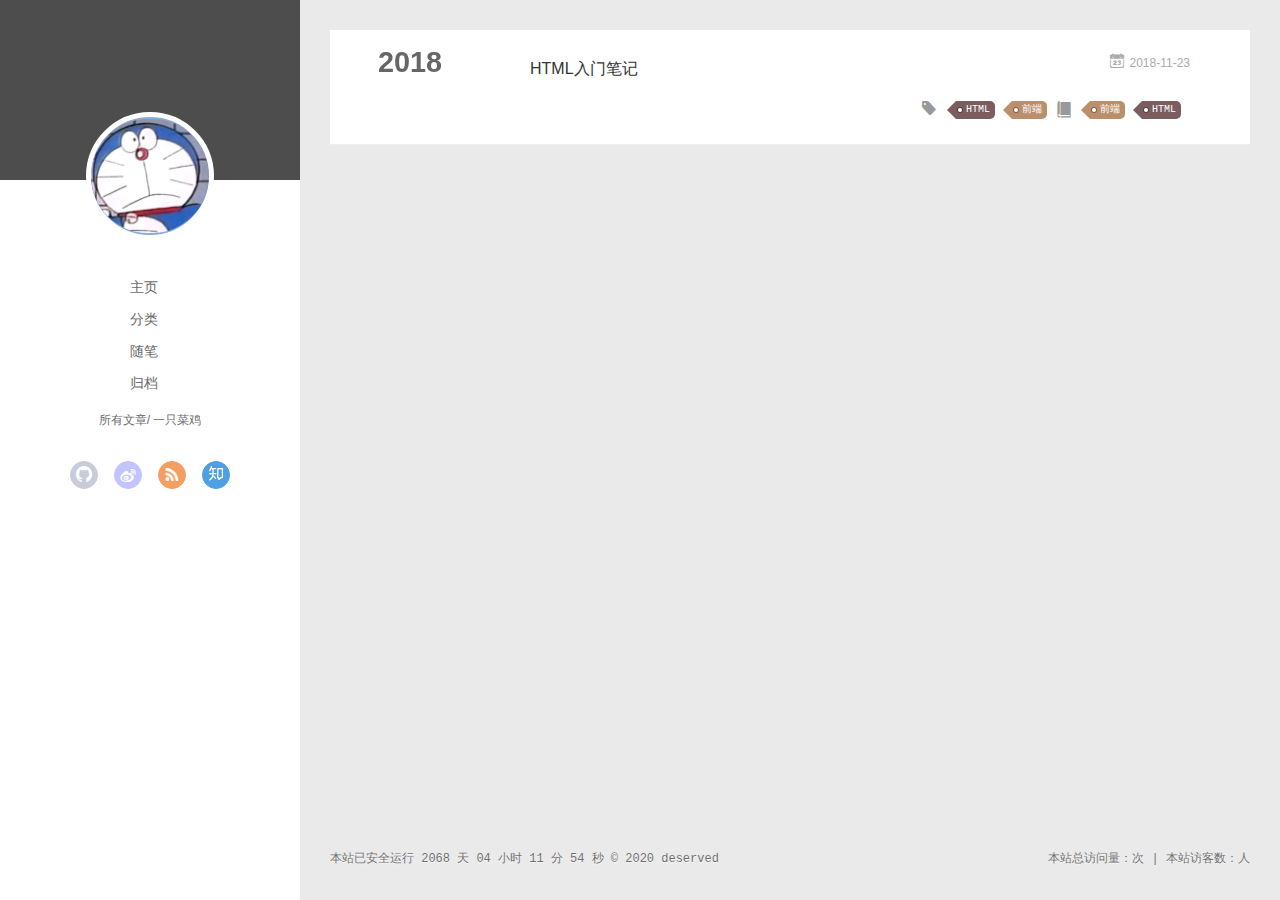
<file: archives/index.html>
<!DOCTYPE html>
<html>
<head>
  <meta charset="utf-8">
  
  <meta name="renderer" content="webkit">
  <meta http-equiv="X-UA-Compatible" content="IE=edge" >
  <link rel="dns-prefetch" href="https://deserved99.github.io">
  <title>Archives | deserved的博客</title>
  <meta name="viewport" content="width=device-width, initial-scale=1, maximum-scale=1">
  <meta name="description" content="It is written">
<meta property="og:type" content="website">
<meta property="og:title" content="deserved的博客">
<meta property="og:url" content="https://deserved99.github.io/archives/index.html">
<meta property="og:site_name" content="deserved的博客">
<meta property="og:description" content="It is written">
<meta property="og:locale" content="en_US">
<meta property="article:author" content="deserved">
<meta name="twitter:card" content="summary">
  
  
    <link rel="icon" href="/favicon.png">
  
  <link rel="stylesheet" type="text/css" href="/./main.0cf68a.css">
  <style type="text/css">
  
    #container.show {
      background: linear-gradient(200deg,#a0cfe4,#e8c37e);
    }
  </style>
  

  

<meta name="generator" content="Hexo 5.2.0"><link rel="alternate" href="/atom.xml" title="deserved的博客" type="application/atom+xml">
</head>


<body>
	
  <div id="container" q-class="show:isCtnShow">
    <canvas id="anm-canvas" class="anm-canvas"></canvas>
    <div class="left-col" q-class="show:isShow">
      
<div class="overlay" style="background: #4d4d4d"></div>
<div class="intrude-less">
	<header id="header" class="inner">
		<a href="/" class="profilepic">
			<img src="/assets/me.jpg" class="js-avatar">
		</a>
		<hgroup>
		  <h1 class="header-author"><a href="/"></a></h1>
		</hgroup>
		

		<nav class="header-menu">
			<ul>
			
				<li><a href="/">主页</a></li>
	        
				<li><a href="/categories">分类</a></li>
	        
				<li><a href="/tags/%E9%9A%8F%E7%AC%94/">随笔</a></li>
	        
				<li><a href="/archives">归档</a></li>
	        
			</ul>
		</nav>
		<nav class="header-smart-menu">
    		
    			
    			<a q-on="click: openSlider(e, 'innerArchive')" href="javascript:void(0)">所有文章</a>
    			
            
    			
            
    			
    			<a q-on="click: openSlider(e, 'aboutme')" href="javascript:void(0)">一只菜鸡</a>
    			
            
		</nav>
		<nav class="header-nav">
			<div class="social">
				
					<a class="github" target="_blank" href="#" title="github"><i class="icon-github"></i></a>
		        
					<a class="weibo" target="_blank" href="#" title="weibo"><i class="icon-weibo"></i></a>
		        
					<a class="rss" target="_blank" href="/atom.xml" title="rss"><i class="icon-rss"></i></a>
		        
					<a class="zhihu" target="_blank" href="#" title="zhihu"><i class="icon-zhihu"></i></a>
		        
			</div>
		</nav>
	</header>		
</div>

<nav class="header-nav">
    

    <!--音乐播放插件-->
    <div style="margin-top:50px;">
       <iframe frameborder="no" border="0" marginwidth="0" marginheight="0" width=298 height=52 src="//music.163.com/outchain/player?type=2&id=215239&auto=1&height=32"></iframe>
    </div>
</nav>
    </div>
    <div class="mid-col" q-class="show:isShow,hide:isShow|isFalse">
      
<nav id="mobile-nav">
  	<div class="overlay js-overlay" style="background: #4d4d4d"></div>
	<div class="btnctn js-mobile-btnctn">
  		<div class="slider-trigger list" q-on="click: openSlider(e)"><i class="icon icon-sort"></i></div>
	</div>
	<div class="intrude-less">
		<header id="header" class="inner">
			<div class="profilepic">
				<img src="/assets/me.jpg" class="js-avatar">
			</div>
			<hgroup>
			  <h1 class="header-author js-header-author"></h1>
			</hgroup>
			
			
			
				
			
				
			
				
			
				
			
			
			
			<nav class="header-nav">
				<div class="social">
					
						<a class="github" target="_blank" href="#" title="github"><i class="icon-github"></i></a>
			        
						<a class="weibo" target="_blank" href="#" title="weibo"><i class="icon-weibo"></i></a>
			        
						<a class="rss" target="_blank" href="/atom.xml" title="rss"><i class="icon-rss"></i></a>
			        
						<a class="zhihu" target="_blank" href="#" title="zhihu"><i class="icon-zhihu"></i></a>
			        
				</div>
			</nav>

			<nav class="header-menu js-header-menu">
				<ul style="width: 70%">
				
				
					<li style="width: 25%"><a href="/">主页</a></li>
		        
					<li style="width: 25%"><a href="/categories">分类</a></li>
		        
					<li style="width: 25%"><a href="/tags/%E9%9A%8F%E7%AC%94/">随笔</a></li>
		        
					<li style="width: 25%"><a href="/archives">归档</a></li>
		        
				</ul>
			</nav>
		</header>				
	</div>
	<div class="mobile-mask" style="display:none" q-show="isShow"></div>
</nav>

      <div id="wrapper" class="body-wrap">
        <div class="menu-l">
          <div class="canvas-wrap">
            <canvas data-colors="#eaeaea" data-sectionHeight="100" data-contentId="js-content" id="myCanvas1" class="anm-canvas"></canvas>
          </div>
          <div id="js-content" class="content-ll">
            
  
  
    
    
      
      
      <section class="archives-wrap">
        <div class="archive-year-wrap">
          <a href="/archives/2018" class="archive-year">2018</a>
        </div>
        <div class="archives">
    
    <article class="archive-article archive-type-post">
  <div class="archive-article-inner">
    <header class="archive-article-header">
      	<div class="article-meta">
	      	<a href="/archives/undefined.html" class="archive-article-date">
  	<time datetime="2018-11-23T13:07:15.000Z" itemprop="datePublished"><i class="icon-calendar icon"></i>2018-11-23</time>
</a>
        </div>
    	 
  
    <h1 itemprop="name">
      <a class="archive-article-title" href="/archives/undefined.html">HTML入门笔记</a>
    </h1>
  

        <div class="article-info info-on-right">
          
	<div class="article-tag tagcloud">
		<i class="icon-price-tags icon"></i>
		<ul class="article-tag-list">
			 
        		<li class="article-tag-list-item">
        			<a href="javascript:void(0)" class="js-tag article-tag-list-link color5">HTML</a>
        		</li>
      		 
        		<li class="article-tag-list-item">
        			<a href="javascript:void(0)" class="js-tag article-tag-list-link color3">前端</a>
        		</li>
      		
		</ul>
	</div>

          
	<div class="article-category tagcloud">
		<i class="icon-book icon"></i>
		<ul class="article-tag-list">
			 
        		<li class="article-tag-list-item">
        			<a href="/categories/前端//" class="article-tag-list-link color3">前端</a>
        		</li>
      		 
        		<li class="article-tag-list-item">
        			<a href="/categories/前端/HTML//" class="article-tag-list-link color5">HTML</a>
        		</li>
      		
		</ul>
	</div>


        </div>
        <div class="clearfix"></div>
    </header>
  </div>
</article>
  
  
    </div></section>
  

    


          </div>
        </div>
      </div>
      <footer id="footer">
  <div class="outer">
    <div id="footer-info">
    	<div class="footer-left">
		
			<span id="timeDate">载入天数...</span><span id="times">载入时分秒...</span>
			<script>
				var now = new Date(); 
				function createtime() { 
					var grt= new Date("11/24/2020 11:00:00");//此处修改你的建站时间或者网站上线时间 
					now.setTime(now.getTime()+250); 
					days = (now - grt ) / 1000 / 60 / 60 / 24; dnum = Math.floor(days); 
					hours = (now - grt ) / 1000 / 60 / 60 - (24 * dnum); hnum = Math.floor(hours); 
					if(String(hnum).length ==1 ){hnum = "0" + hnum;} minutes = (now - grt ) / 1000 /60 - (24 * 60 * dnum) - (60 * hnum); 
					mnum = Math.floor(minutes); if(String(mnum).length ==1 ){mnum = "0" + mnum;} 
					seconds = (now - grt ) / 1000 - (24 * 60 * 60 * dnum) - (60 * 60 * hnum) - (60 * mnum); 
					snum = Math.round(seconds); if(String(snum).length ==1 ){snum = "0" + snum;} 
					document.getElementById("timeDate").innerHTML = "本站已安全运行 "+dnum+" 天 "; 
					document.getElementById("times").innerHTML = hnum + " 小时 " + mnum + " 分 " + snum + " 秒"; 
				} 
				setInterval("createtime()",250);
			</script>
		
    		&copy; 2020 deserved
    	</div>
      	<div class="footer-right">
    
    
            <script async src="//busuanzi.ibruce.info/busuanzi/2.3/busuanzi.pure.mini.js"></script>
      		<span id="busuanzi_container_site_pv">
                本站总访问量：<span id="busuanzi_value_site_pv"></span>次
            </span>
            <span class="post-meta-divider">|</span>
            <span id="busuanzi_container_site_uv">
                本站访客数：<span id="busuanzi_value_site_uv"></span>人
            </span>
    
    
      	</div>
    </div>
  </div>
</footer>
    </div>
    <script>
	var yiliaConfig = {
		mathjax: false,
		isHome: false,
		isPost: false,
		isArchive: true,
		isTag: false,
		isCategory: false,
		open_in_new: false,
		toc_hide_index: true,
		root: "/",
		innerArchive: true,
		showTags: false
	}
</script>

<script>!function(t){function n(e){if(r[e])return r[e].exports;var i=r[e]={exports:{},id:e,loaded:!1};return t[e].call(i.exports,i,i.exports,n),i.loaded=!0,i.exports}var r={};n.m=t,n.c=r,n.p="./",n(0)}([function(t,n,r){r(195),t.exports=r(191)},function(t,n,r){var e=r(3),i=r(52),o=r(27),u=r(28),c=r(53),f="prototype",a=function(t,n,r){var s,l,h,v,p=t&a.F,d=t&a.G,y=t&a.S,g=t&a.P,b=t&a.B,m=d?e:y?e[n]||(e[n]={}):(e[n]||{})[f],x=d?i:i[n]||(i[n]={}),w=x[f]||(x[f]={});d&&(r=n);for(s in r)l=!p&&m&&void 0!==m[s],h=(l?m:r)[s],v=b&&l?c(h,e):g&&"function"==typeof h?c(Function.call,h):h,m&&u(m,s,h,t&a.U),x[s]!=h&&o(x,s,v),g&&w[s]!=h&&(w[s]=h)};e.core=i,a.F=1,a.G=2,a.S=4,a.P=8,a.B=16,a.W=32,a.U=64,a.R=128,t.exports=a},function(t,n,r){var e=r(6);t.exports=function(t){if(!e(t))throw TypeError(t+" is not an object!");return t}},function(t,n){var r=t.exports="undefined"!=typeof window&&window.Math==Math?window:"undefined"!=typeof self&&self.Math==Math?self:Function("return this")();"number"==typeof __g&&(__g=r)},function(t,n){t.exports=function(t){try{return!!t()}catch(t){return!0}}},function(t,n){var r=t.exports="undefined"!=typeof window&&window.Math==Math?window:"undefined"!=typeof self&&self.Math==Math?self:Function("return this")();"number"==typeof __g&&(__g=r)},function(t,n){t.exports=function(t){return"object"==typeof t?null!==t:"function"==typeof t}},function(t,n,r){var e=r(126)("wks"),i=r(76),o=r(3).Symbol,u="function"==typeof o;(t.exports=function(t){return e[t]||(e[t]=u&&o[t]||(u?o:i)("Symbol."+t))}).store=e},function(t,n){var r={}.hasOwnProperty;t.exports=function(t,n){return r.call(t,n)}},function(t,n,r){var e=r(94),i=r(33);t.exports=function(t){return e(i(t))}},function(t,n,r){t.exports=!r(4)(function(){return 7!=Object.defineProperty({},"a",{get:function(){return 7}}).a})},function(t,n,r){var e=r(2),i=r(167),o=r(50),u=Object.defineProperty;n.f=r(10)?Object.defineProperty:function(t,n,r){if(e(t),n=o(n,!0),e(r),i)try{return u(t,n,r)}catch(t){}if("get"in r||"set"in r)throw TypeError("Accessors not supported!");return"value"in r&&(t[n]=r.value),t}},function(t,n,r){t.exports=!r(18)(function(){return 7!=Object.defineProperty({},"a",{get:function(){return 7}}).a})},function(t,n,r){var e=r(14),i=r(22);t.exports=r(12)?function(t,n,r){return e.f(t,n,i(1,r))}:function(t,n,r){return t[n]=r,t}},function(t,n,r){var e=r(20),i=r(58),o=r(42),u=Object.defineProperty;n.f=r(12)?Object.defineProperty:function(t,n,r){if(e(t),n=o(n,!0),e(r),i)try{return u(t,n,r)}catch(t){}if("get"in r||"set"in r)throw TypeError("Accessors not supported!");return"value"in r&&(t[n]=r.value),t}},function(t,n,r){var e=r(40)("wks"),i=r(23),o=r(5).Symbol,u="function"==typeof o;(t.exports=function(t){return e[t]||(e[t]=u&&o[t]||(u?o:i)("Symbol."+t))}).store=e},function(t,n,r){var e=r(67),i=Math.min;t.exports=function(t){return t>0?i(e(t),9007199254740991):0}},function(t,n,r){var e=r(46);t.exports=function(t){return Object(e(t))}},function(t,n){t.exports=function(t){try{return!!t()}catch(t){return!0}}},function(t,n,r){var e=r(63),i=r(34);t.exports=Object.keys||function(t){return e(t,i)}},function(t,n,r){var e=r(21);t.exports=function(t){if(!e(t))throw TypeError(t+" is not an object!");return t}},function(t,n){t.exports=function(t){return"object"==typeof t?null!==t:"function"==typeof t}},function(t,n){t.exports=function(t,n){return{enumerable:!(1&t),configurable:!(2&t),writable:!(4&t),value:n}}},function(t,n){var r=0,e=Math.random();t.exports=function(t){return"Symbol(".concat(void 0===t?"":t,")_",(++r+e).toString(36))}},function(t,n){var r={}.hasOwnProperty;t.exports=function(t,n){return r.call(t,n)}},function(t,n){var r=t.exports={version:"2.4.0"};"number"==typeof __e&&(__e=r)},function(t,n){t.exports=function(t){if("function"!=typeof t)throw TypeError(t+" is not a function!");return t}},function(t,n,r){var e=r(11),i=r(66);t.exports=r(10)?function(t,n,r){return e.f(t,n,i(1,r))}:function(t,n,r){return t[n]=r,t}},function(t,n,r){var e=r(3),i=r(27),o=r(24),u=r(76)("src"),c="toString",f=Function[c],a=(""+f).split(c);r(52).inspectSource=function(t){return f.call(t)},(t.exports=function(t,n,r,c){var f="function"==typeof r;f&&(o(r,"name")||i(r,"name",n)),t[n]!==r&&(f&&(o(r,u)||i(r,u,t[n]?""+t[n]:a.join(String(n)))),t===e?t[n]=r:c?t[n]?t[n]=r:i(t,n,r):(delete t[n],i(t,n,r)))})(Function.prototype,c,function(){return"function"==typeof this&&this[u]||f.call(this)})},function(t,n,r){var e=r(1),i=r(4),o=r(46),u=function(t,n,r,e){var i=String(o(t)),u="<"+n;return""!==r&&(u+=" "+r+'="'+String(e).replace(/"/g,"&quot;")+'"'),u+">"+i+"</"+n+">"};t.exports=function(t,n){var r={};r[t]=n(u),e(e.P+e.F*i(function(){var n=""[t]('"');return n!==n.toLowerCase()||n.split('"').length>3}),"String",r)}},function(t,n,r){var e=r(115),i=r(46);t.exports=function(t){return e(i(t))}},function(t,n,r){var e=r(116),i=r(66),o=r(30),u=r(50),c=r(24),f=r(167),a=Object.getOwnPropertyDescriptor;n.f=r(10)?a:function(t,n){if(t=o(t),n=u(n,!0),f)try{return a(t,n)}catch(t){}if(c(t,n))return i(!e.f.call(t,n),t[n])}},function(t,n,r){var e=r(24),i=r(17),o=r(145)("IE_PROTO"),u=Object.prototype;t.exports=Object.getPrototypeOf||function(t){return t=i(t),e(t,o)?t[o]:"function"==typeof t.constructor&&t instanceof t.constructor?t.constructor.prototype:t instanceof Object?u:null}},function(t,n){t.exports=function(t){if(void 0==t)throw TypeError("Can't call method on  "+t);return t}},function(t,n){t.exports="constructor,hasOwnProperty,isPrototypeOf,propertyIsEnumerable,toLocaleString,toString,valueOf".split(",")},function(t,n){t.exports={}},function(t,n){t.exports=!0},function(t,n){n.f={}.propertyIsEnumerable},function(t,n,r){var e=r(14).f,i=r(8),o=r(15)("toStringTag");t.exports=function(t,n,r){t&&!i(t=r?t:t.prototype,o)&&e(t,o,{configurable:!0,value:n})}},function(t,n,r){var e=r(40)("keys"),i=r(23);t.exports=function(t){return e[t]||(e[t]=i(t))}},function(t,n,r){var e=r(5),i="__core-js_shared__",o=e[i]||(e[i]={});t.exports=function(t){return o[t]||(o[t]={})}},function(t,n){var r=Math.ceil,e=Math.floor;t.exports=function(t){return isNaN(t=+t)?0:(t>0?e:r)(t)}},function(t,n,r){var e=r(21);t.exports=function(t,n){if(!e(t))return t;var r,i;if(n&&"function"==typeof(r=t.toString)&&!e(i=r.call(t)))return i;if("function"==typeof(r=t.valueOf)&&!e(i=r.call(t)))return i;if(!n&&"function"==typeof(r=t.toString)&&!e(i=r.call(t)))return i;throw TypeError("Can't convert object to primitive value")}},function(t,n,r){var e=r(5),i=r(25),o=r(36),u=r(44),c=r(14).f;t.exports=function(t){var n=i.Symbol||(i.Symbol=o?{}:e.Symbol||{});"_"==t.charAt(0)||t in n||c(n,t,{value:u.f(t)})}},function(t,n,r){n.f=r(15)},function(t,n){var r={}.toString;t.exports=function(t){return r.call(t).slice(8,-1)}},function(t,n){t.exports=function(t){if(void 0==t)throw TypeError("Can't call method on  "+t);return t}},function(t,n,r){var e=r(4);t.exports=function(t,n){return!!t&&e(function(){n?t.call(null,function(){},1):t.call(null)})}},function(t,n,r){var e=r(53),i=r(115),o=r(17),u=r(16),c=r(203);t.exports=function(t,n){var r=1==t,f=2==t,a=3==t,s=4==t,l=6==t,h=5==t||l,v=n||c;return function(n,c,p){for(var d,y,g=o(n),b=i(g),m=e(c,p,3),x=u(b.length),w=0,S=r?v(n,x):f?v(n,0):void 0;x>w;w++)if((h||w in b)&&(d=b[w],y=m(d,w,g),t))if(r)S[w]=y;else if(y)switch(t){case 3:return!0;case 5:return d;case 6:return w;case 2:S.push(d)}else if(s)return!1;return l?-1:a||s?s:S}}},function(t,n,r){var e=r(1),i=r(52),o=r(4);t.exports=function(t,n){var r=(i.Object||{})[t]||Object[t],u={};u[t]=n(r),e(e.S+e.F*o(function(){r(1)}),"Object",u)}},function(t,n,r){var e=r(6);t.exports=function(t,n){if(!e(t))return t;var r,i;if(n&&"function"==typeof(r=t.toString)&&!e(i=r.call(t)))return i;if("function"==typeof(r=t.valueOf)&&!e(i=r.call(t)))return i;if(!n&&"function"==typeof(r=t.toString)&&!e(i=r.call(t)))return i;throw TypeError("Can't convert object to primitive value")}},function(t,n,r){var e=r(5),i=r(25),o=r(91),u=r(13),c="prototype",f=function(t,n,r){var a,s,l,h=t&f.F,v=t&f.G,p=t&f.S,d=t&f.P,y=t&f.B,g=t&f.W,b=v?i:i[n]||(i[n]={}),m=b[c],x=v?e:p?e[n]:(e[n]||{})[c];v&&(r=n);for(a in r)(s=!h&&x&&void 0!==x[a])&&a in b||(l=s?x[a]:r[a],b[a]=v&&"function"!=typeof x[a]?r[a]:y&&s?o(l,e):g&&x[a]==l?function(t){var n=function(n,r,e){if(this instanceof t){switch(arguments.length){case 0:return new t;case 1:return new t(n);case 2:return new t(n,r)}return new t(n,r,e)}return t.apply(this,arguments)};return n[c]=t[c],n}(l):d&&"function"==typeof l?o(Function.call,l):l,d&&((b.virtual||(b.virtual={}))[a]=l,t&f.R&&m&&!m[a]&&u(m,a,l)))};f.F=1,f.G=2,f.S=4,f.P=8,f.B=16,f.W=32,f.U=64,f.R=128,t.exports=f},function(t,n){var r=t.exports={version:"2.4.0"};"number"==typeof __e&&(__e=r)},function(t,n,r){var e=r(26);t.exports=function(t,n,r){if(e(t),void 0===n)return t;switch(r){case 1:return function(r){return t.call(n,r)};case 2:return function(r,e){return t.call(n,r,e)};case 3:return function(r,e,i){return t.call(n,r,e,i)}}return function(){return t.apply(n,arguments)}}},function(t,n,r){var e=r(183),i=r(1),o=r(126)("metadata"),u=o.store||(o.store=new(r(186))),c=function(t,n,r){var i=u.get(t);if(!i){if(!r)return;u.set(t,i=new e)}var o=i.get(n);if(!o){if(!r)return;i.set(n,o=new e)}return o},f=function(t,n,r){var e=c(n,r,!1);return void 0!==e&&e.has(t)},a=function(t,n,r){var e=c(n,r,!1);return void 0===e?void 0:e.get(t)},s=function(t,n,r,e){c(r,e,!0).set(t,n)},l=function(t,n){var r=c(t,n,!1),e=[];return r&&r.forEach(function(t,n){e.push(n)}),e},h=function(t){return void 0===t||"symbol"==typeof t?t:String(t)},v=function(t){i(i.S,"Reflect",t)};t.exports={store:u,map:c,has:f,get:a,set:s,keys:l,key:h,exp:v}},function(t,n,r){"use strict";if(r(10)){var e=r(69),i=r(3),o=r(4),u=r(1),c=r(127),f=r(152),a=r(53),s=r(68),l=r(66),h=r(27),v=r(73),p=r(67),d=r(16),y=r(75),g=r(50),b=r(24),m=r(180),x=r(114),w=r(6),S=r(17),_=r(137),O=r(70),E=r(32),P=r(71).f,j=r(154),F=r(76),M=r(7),A=r(48),N=r(117),T=r(146),I=r(155),k=r(80),L=r(123),R=r(74),C=r(130),D=r(160),U=r(11),W=r(31),G=U.f,B=W.f,V=i.RangeError,z=i.TypeError,q=i.Uint8Array,K="ArrayBuffer",J="Shared"+K,Y="BYTES_PER_ELEMENT",H="prototype",$=Array[H],X=f.ArrayBuffer,Q=f.DataView,Z=A(0),tt=A(2),nt=A(3),rt=A(4),et=A(5),it=A(6),ot=N(!0),ut=N(!1),ct=I.values,ft=I.keys,at=I.entries,st=$.lastIndexOf,lt=$.reduce,ht=$.reduceRight,vt=$.join,pt=$.sort,dt=$.slice,yt=$.toString,gt=$.toLocaleString,bt=M("iterator"),mt=M("toStringTag"),xt=F("typed_constructor"),wt=F("def_constructor"),St=c.CONSTR,_t=c.TYPED,Ot=c.VIEW,Et="Wrong length!",Pt=A(1,function(t,n){return Tt(T(t,t[wt]),n)}),jt=o(function(){return 1===new q(new Uint16Array([1]).buffer)[0]}),Ft=!!q&&!!q[H].set&&o(function(){new q(1).set({})}),Mt=function(t,n){if(void 0===t)throw z(Et);var r=+t,e=d(t);if(n&&!m(r,e))throw V(Et);return e},At=function(t,n){var r=p(t);if(r<0||r%n)throw V("Wrong offset!");return r},Nt=function(t){if(w(t)&&_t in t)return t;throw z(t+" is not a typed array!")},Tt=function(t,n){if(!(w(t)&&xt in t))throw z("It is not a typed array constructor!");return new t(n)},It=function(t,n){return kt(T(t,t[wt]),n)},kt=function(t,n){for(var r=0,e=n.length,i=Tt(t,e);e>r;)i[r]=n[r++];return i},Lt=function(t,n,r){G(t,n,{get:function(){return this._d[r]}})},Rt=function(t){var n,r,e,i,o,u,c=S(t),f=arguments.length,s=f>1?arguments[1]:void 0,l=void 0!==s,h=j(c);if(void 0!=h&&!_(h)){for(u=h.call(c),e=[],n=0;!(o=u.next()).done;n++)e.push(o.value);c=e}for(l&&f>2&&(s=a(s,arguments[2],2)),n=0,r=d(c.length),i=Tt(this,r);r>n;n++)i[n]=l?s(c[n],n):c[n];return i},Ct=function(){for(var t=0,n=arguments.length,r=Tt(this,n);n>t;)r[t]=arguments[t++];return r},Dt=!!q&&o(function(){gt.call(new q(1))}),Ut=function(){return gt.apply(Dt?dt.call(Nt(this)):Nt(this),arguments)},Wt={copyWithin:function(t,n){return D.call(Nt(this),t,n,arguments.length>2?arguments[2]:void 0)},every:function(t){return rt(Nt(this),t,arguments.length>1?arguments[1]:void 0)},fill:function(t){return C.apply(Nt(this),arguments)},filter:function(t){return It(this,tt(Nt(this),t,arguments.length>1?arguments[1]:void 0))},find:function(t){return et(Nt(this),t,arguments.length>1?arguments[1]:void 0)},findIndex:function(t){return it(Nt(this),t,arguments.length>1?arguments[1]:void 0)},forEach:function(t){Z(Nt(this),t,arguments.length>1?arguments[1]:void 0)},indexOf:function(t){return ut(Nt(this),t,arguments.length>1?arguments[1]:void 0)},includes:function(t){return ot(Nt(this),t,arguments.length>1?arguments[1]:void 0)},join:function(t){return vt.apply(Nt(this),arguments)},lastIndexOf:function(t){return st.apply(Nt(this),arguments)},map:function(t){return Pt(Nt(this),t,arguments.length>1?arguments[1]:void 0)},reduce:function(t){return lt.apply(Nt(this),arguments)},reduceRight:function(t){return ht.apply(Nt(this),arguments)},reverse:function(){for(var t,n=this,r=Nt(n).length,e=Math.floor(r/2),i=0;i<e;)t=n[i],n[i++]=n[--r],n[r]=t;return n},some:function(t){return nt(Nt(this),t,arguments.length>1?arguments[1]:void 0)},sort:function(t){return pt.call(Nt(this),t)},subarray:function(t,n){var r=Nt(this),e=r.length,i=y(t,e);return new(T(r,r[wt]))(r.buffer,r.byteOffset+i*r.BYTES_PER_ELEMENT,d((void 0===n?e:y(n,e))-i))}},Gt=function(t,n){return It(this,dt.call(Nt(this),t,n))},Bt=function(t){Nt(this);var n=At(arguments[1],1),r=this.length,e=S(t),i=d(e.length),o=0;if(i+n>r)throw V(Et);for(;o<i;)this[n+o]=e[o++]},Vt={entries:function(){return at.call(Nt(this))},keys:function(){return ft.call(Nt(this))},values:function(){return ct.call(Nt(this))}},zt=function(t,n){return w(t)&&t[_t]&&"symbol"!=typeof n&&n in t&&String(+n)==String(n)},qt=function(t,n){return zt(t,n=g(n,!0))?l(2,t[n]):B(t,n)},Kt=function(t,n,r){return!(zt(t,n=g(n,!0))&&w(r)&&b(r,"value"))||b(r,"get")||b(r,"set")||r.configurable||b(r,"writable")&&!r.writable||b(r,"enumerable")&&!r.enumerable?G(t,n,r):(t[n]=r.value,t)};St||(W.f=qt,U.f=Kt),u(u.S+u.F*!St,"Object",{getOwnPropertyDescriptor:qt,defineProperty:Kt}),o(function(){yt.call({})})&&(yt=gt=function(){return vt.call(this)});var Jt=v({},Wt);v(Jt,Vt),h(Jt,bt,Vt.values),v(Jt,{slice:Gt,set:Bt,constructor:function(){},toString:yt,toLocaleString:Ut}),Lt(Jt,"buffer","b"),Lt(Jt,"byteOffset","o"),Lt(Jt,"byteLength","l"),Lt(Jt,"length","e"),G(Jt,mt,{get:function(){return this[_t]}}),t.exports=function(t,n,r,f){f=!!f;var a=t+(f?"Clamped":"")+"Array",l="Uint8Array"!=a,v="get"+t,p="set"+t,y=i[a],g=y||{},b=y&&E(y),m=!y||!c.ABV,S={},_=y&&y[H],j=function(t,r){var e=t._d;return e.v[v](r*n+e.o,jt)},F=function(t,r,e){var i=t._d;f&&(e=(e=Math.round(e))<0?0:e>255?255:255&e),i.v[p](r*n+i.o,e,jt)},M=function(t,n){G(t,n,{get:function(){return j(this,n)},set:function(t){return F(this,n,t)},enumerable:!0})};m?(y=r(function(t,r,e,i){s(t,y,a,"_d");var o,u,c,f,l=0,v=0;if(w(r)){if(!(r instanceof X||(f=x(r))==K||f==J))return _t in r?kt(y,r):Rt.call(y,r);o=r,v=At(e,n);var p=r.byteLength;if(void 0===i){if(p%n)throw V(Et);if((u=p-v)<0)throw V(Et)}else if((u=d(i)*n)+v>p)throw V(Et);c=u/n}else c=Mt(r,!0),u=c*n,o=new X(u);for(h(t,"_d",{b:o,o:v,l:u,e:c,v:new Q(o)});l<c;)M(t,l++)}),_=y[H]=O(Jt),h(_,"constructor",y)):L(function(t){new y(null),new y(t)},!0)||(y=r(function(t,r,e,i){s(t,y,a);var o;return w(r)?r instanceof X||(o=x(r))==K||o==J?void 0!==i?new g(r,At(e,n),i):void 0!==e?new g(r,At(e,n)):new g(r):_t in r?kt(y,r):Rt.call(y,r):new g(Mt(r,l))}),Z(b!==Function.prototype?P(g).concat(P(b)):P(g),function(t){t in y||h(y,t,g[t])}),y[H]=_,e||(_.constructor=y));var A=_[bt],N=!!A&&("values"==A.name||void 0==A.name),T=Vt.values;h(y,xt,!0),h(_,_t,a),h(_,Ot,!0),h(_,wt,y),(f?new y(1)[mt]==a:mt in _)||G(_,mt,{get:function(){return a}}),S[a]=y,u(u.G+u.W+u.F*(y!=g),S),u(u.S,a,{BYTES_PER_ELEMENT:n,from:Rt,of:Ct}),Y in _||h(_,Y,n),u(u.P,a,Wt),R(a),u(u.P+u.F*Ft,a,{set:Bt}),u(u.P+u.F*!N,a,Vt),u(u.P+u.F*(_.toString!=yt),a,{toString:yt}),u(u.P+u.F*o(function(){new y(1).slice()}),a,{slice:Gt}),u(u.P+u.F*(o(function(){return[1,2].toLocaleString()!=new y([1,2]).toLocaleString()})||!o(function(){_.toLocaleString.call([1,2])})),a,{toLocaleString:Ut}),k[a]=N?A:T,e||N||h(_,bt,T)}}else t.exports=function(){}},function(t,n){var r={}.toString;t.exports=function(t){return r.call(t).slice(8,-1)}},function(t,n,r){var e=r(21),i=r(5).document,o=e(i)&&e(i.createElement);t.exports=function(t){return o?i.createElement(t):{}}},function(t,n,r){t.exports=!r(12)&&!r(18)(function(){return 7!=Object.defineProperty(r(57)("div"),"a",{get:function(){return 7}}).a})},function(t,n,r){"use strict";var e=r(36),i=r(51),o=r(64),u=r(13),c=r(8),f=r(35),a=r(96),s=r(38),l=r(103),h=r(15)("iterator"),v=!([].keys&&"next"in[].keys()),p="keys",d="values",y=function(){return this};t.exports=function(t,n,r,g,b,m,x){a(r,n,g);var w,S,_,O=function(t){if(!v&&t in F)return F[t];switch(t){case p:case d:return function(){return new r(this,t)}}return function(){return new r(this,t)}},E=n+" Iterator",P=b==d,j=!1,F=t.prototype,M=F[h]||F["@@iterator"]||b&&F[b],A=M||O(b),N=b?P?O("entries"):A:void 0,T="Array"==n?F.entries||M:M;if(T&&(_=l(T.call(new t)))!==Object.prototype&&(s(_,E,!0),e||c(_,h)||u(_,h,y)),P&&M&&M.name!==d&&(j=!0,A=function(){return M.call(this)}),e&&!x||!v&&!j&&F[h]||u(F,h,A),f[n]=A,f[E]=y,b)if(w={values:P?A:O(d),keys:m?A:O(p),entries:N},x)for(S in w)S in F||o(F,S,w[S]);else i(i.P+i.F*(v||j),n,w);return w}},function(t,n,r){var e=r(20),i=r(100),o=r(34),u=r(39)("IE_PROTO"),c=function(){},f="prototype",a=function(){var t,n=r(57)("iframe"),e=o.length;for(n.style.display="none",r(93).appendChild(n),n.src="javascript:",t=n.contentWindow.document,t.open(),t.write("<script>document.F=Object<\/script>"),t.close(),a=t.F;e--;)delete a[f][o[e]];return a()};t.exports=Object.create||function(t,n){var r;return null!==t?(c[f]=e(t),r=new c,c[f]=null,r[u]=t):r=a(),void 0===n?r:i(r,n)}},function(t,n,r){var e=r(63),i=r(34).concat("length","prototype");n.f=Object.getOwnPropertyNames||function(t){return e(t,i)}},function(t,n){n.f=Object.getOwnPropertySymbols},function(t,n,r){var e=r(8),i=r(9),o=r(90)(!1),u=r(39)("IE_PROTO");t.exports=function(t,n){var r,c=i(t),f=0,a=[];for(r in c)r!=u&&e(c,r)&&a.push(r);for(;n.length>f;)e(c,r=n[f++])&&(~o(a,r)||a.push(r));return a}},function(t,n,r){t.exports=r(13)},function(t,n,r){var e=r(76)("meta"),i=r(6),o=r(24),u=r(11).f,c=0,f=Object.isExtensible||function(){return!0},a=!r(4)(function(){return f(Object.preventExtensions({}))}),s=function(t){u(t,e,{value:{i:"O"+ ++c,w:{}}})},l=function(t,n){if(!i(t))return"symbol"==typeof t?t:("string"==typeof t?"S":"P")+t;if(!o(t,e)){if(!f(t))return"F";if(!n)return"E";s(t)}return t[e].i},h=function(t,n){if(!o(t,e)){if(!f(t))return!0;if(!n)return!1;s(t)}return t[e].w},v=function(t){return a&&p.NEED&&f(t)&&!o(t,e)&&s(t),t},p=t.exports={KEY:e,NEED:!1,fastKey:l,getWeak:h,onFreeze:v}},function(t,n){t.exports=function(t,n){return{enumerable:!(1&t),configurable:!(2&t),writable:!(4&t),value:n}}},function(t,n){var r=Math.ceil,e=Math.floor;t.exports=function(t){return isNaN(t=+t)?0:(t>0?e:r)(t)}},function(t,n){t.exports=function(t,n,r,e){if(!(t instanceof n)||void 0!==e&&e in t)throw TypeError(r+": incorrect invocation!");return t}},function(t,n){t.exports=!1},function(t,n,r){var e=r(2),i=r(173),o=r(133),u=r(145)("IE_PROTO"),c=function(){},f="prototype",a=function(){var t,n=r(132)("iframe"),e=o.length;for(n.style.display="none",r(135).appendChild(n),n.src="javascript:",t=n.contentWindow.document,t.open(),t.write("<script>document.F=Object<\/script>"),t.close(),a=t.F;e--;)delete a[f][o[e]];return a()};t.exports=Object.create||function(t,n){var r;return null!==t?(c[f]=e(t),r=new c,c[f]=null,r[u]=t):r=a(),void 0===n?r:i(r,n)}},function(t,n,r){var e=r(175),i=r(133).concat("length","prototype");n.f=Object.getOwnPropertyNames||function(t){return e(t,i)}},function(t,n,r){var e=r(175),i=r(133);t.exports=Object.keys||function(t){return e(t,i)}},function(t,n,r){var e=r(28);t.exports=function(t,n,r){for(var i in n)e(t,i,n[i],r);return t}},function(t,n,r){"use strict";var e=r(3),i=r(11),o=r(10),u=r(7)("species");t.exports=function(t){var n=e[t];o&&n&&!n[u]&&i.f(n,u,{configurable:!0,get:function(){return this}})}},function(t,n,r){var e=r(67),i=Math.max,o=Math.min;t.exports=function(t,n){return t=e(t),t<0?i(t+n,0):o(t,n)}},function(t,n){var r=0,e=Math.random();t.exports=function(t){return"Symbol(".concat(void 0===t?"":t,")_",(++r+e).toString(36))}},function(t,n,r){var e=r(33);t.exports=function(t){return Object(e(t))}},function(t,n,r){var e=r(7)("unscopables"),i=Array.prototype;void 0==i[e]&&r(27)(i,e,{}),t.exports=function(t){i[e][t]=!0}},function(t,n,r){var e=r(53),i=r(169),o=r(137),u=r(2),c=r(16),f=r(154),a={},s={},n=t.exports=function(t,n,r,l,h){var v,p,d,y,g=h?function(){return t}:f(t),b=e(r,l,n?2:1),m=0;if("function"!=typeof g)throw TypeError(t+" is not iterable!");if(o(g)){for(v=c(t.length);v>m;m++)if((y=n?b(u(p=t[m])[0],p[1]):b(t[m]))===a||y===s)return y}else for(d=g.call(t);!(p=d.next()).done;)if((y=i(d,b,p.value,n))===a||y===s)return y};n.BREAK=a,n.RETURN=s},function(t,n){t.exports={}},function(t,n,r){var e=r(11).f,i=r(24),o=r(7)("toStringTag");t.exports=function(t,n,r){t&&!i(t=r?t:t.prototype,o)&&e(t,o,{configurable:!0,value:n})}},function(t,n,r){var e=r(1),i=r(46),o=r(4),u=r(150),c="["+u+"]",f="​",a=RegExp("^"+c+c+"*"),s=RegExp(c+c+"*$"),l=function(t,n,r){var i={},c=o(function(){return!!u[t]()||f[t]()!=f}),a=i[t]=c?n(h):u[t];r&&(i[r]=a),e(e.P+e.F*c,"String",i)},h=l.trim=function(t,n){return t=String(i(t)),1&n&&(t=t.replace(a,"")),2&n&&(t=t.replace(s,"")),t};t.exports=l},function(t,n,r){t.exports={default:r(86),__esModule:!0}},function(t,n,r){t.exports={default:r(87),__esModule:!0}},function(t,n,r){"use strict";function e(t){return t&&t.__esModule?t:{default:t}}n.__esModule=!0;var i=r(84),o=e(i),u=r(83),c=e(u),f="function"==typeof c.default&&"symbol"==typeof o.default?function(t){return typeof t}:function(t){return t&&"function"==typeof c.default&&t.constructor===c.default&&t!==c.default.prototype?"symbol":typeof t};n.default="function"==typeof c.default&&"symbol"===f(o.default)?function(t){return void 0===t?"undefined":f(t)}:function(t){return t&&"function"==typeof c.default&&t.constructor===c.default&&t!==c.default.prototype?"symbol":void 0===t?"undefined":f(t)}},function(t,n,r){r(110),r(108),r(111),r(112),t.exports=r(25).Symbol},function(t,n,r){r(109),r(113),t.exports=r(44).f("iterator")},function(t,n){t.exports=function(t){if("function"!=typeof t)throw TypeError(t+" is not a function!");return t}},function(t,n){t.exports=function(){}},function(t,n,r){var e=r(9),i=r(106),o=r(105);t.exports=function(t){return function(n,r,u){var c,f=e(n),a=i(f.length),s=o(u,a);if(t&&r!=r){for(;a>s;)if((c=f[s++])!=c)return!0}else for(;a>s;s++)if((t||s in f)&&f[s]===r)return t||s||0;return!t&&-1}}},function(t,n,r){var e=r(88);t.exports=function(t,n,r){if(e(t),void 0===n)return t;switch(r){case 1:return function(r){return t.call(n,r)};case 2:return function(r,e){return t.call(n,r,e)};case 3:return function(r,e,i){return t.call(n,r,e,i)}}return function(){return t.apply(n,arguments)}}},function(t,n,r){var e=r(19),i=r(62),o=r(37);t.exports=function(t){var n=e(t),r=i.f;if(r)for(var u,c=r(t),f=o.f,a=0;c.length>a;)f.call(t,u=c[a++])&&n.push(u);return n}},function(t,n,r){t.exports=r(5).document&&document.documentElement},function(t,n,r){var e=r(56);t.exports=Object("z").propertyIsEnumerable(0)?Object:function(t){return"String"==e(t)?t.split(""):Object(t)}},function(t,n,r){var e=r(56);t.exports=Array.isArray||function(t){return"Array"==e(t)}},function(t,n,r){"use strict";var e=r(60),i=r(22),o=r(38),u={};r(13)(u,r(15)("iterator"),function(){return this}),t.exports=function(t,n,r){t.prototype=e(u,{next:i(1,r)}),o(t,n+" Iterator")}},function(t,n){t.exports=function(t,n){return{value:n,done:!!t}}},function(t,n,r){var e=r(19),i=r(9);t.exports=function(t,n){for(var r,o=i(t),u=e(o),c=u.length,f=0;c>f;)if(o[r=u[f++]]===n)return r}},function(t,n,r){var e=r(23)("meta"),i=r(21),o=r(8),u=r(14).f,c=0,f=Object.isExtensible||function(){return!0},a=!r(18)(function(){return f(Object.preventExtensions({}))}),s=function(t){u(t,e,{value:{i:"O"+ ++c,w:{}}})},l=function(t,n){if(!i(t))return"symbol"==typeof t?t:("string"==typeof t?"S":"P")+t;if(!o(t,e)){if(!f(t))return"F";if(!n)return"E";s(t)}return t[e].i},h=function(t,n){if(!o(t,e)){if(!f(t))return!0;if(!n)return!1;s(t)}return t[e].w},v=function(t){return a&&p.NEED&&f(t)&&!o(t,e)&&s(t),t},p=t.exports={KEY:e,NEED:!1,fastKey:l,getWeak:h,onFreeze:v}},function(t,n,r){var e=r(14),i=r(20),o=r(19);t.exports=r(12)?Object.defineProperties:function(t,n){i(t);for(var r,u=o(n),c=u.length,f=0;c>f;)e.f(t,r=u[f++],n[r]);return t}},function(t,n,r){var e=r(37),i=r(22),o=r(9),u=r(42),c=r(8),f=r(58),a=Object.getOwnPropertyDescriptor;n.f=r(12)?a:function(t,n){if(t=o(t),n=u(n,!0),f)try{return a(t,n)}catch(t){}if(c(t,n))return i(!e.f.call(t,n),t[n])}},function(t,n,r){var e=r(9),i=r(61).f,o={}.toString,u="object"==typeof window&&window&&Object.getOwnPropertyNames?Object.getOwnPropertyNames(window):[],c=function(t){try{return i(t)}catch(t){return u.slice()}};t.exports.f=function(t){return u&&"[object Window]"==o.call(t)?c(t):i(e(t))}},function(t,n,r){var e=r(8),i=r(77),o=r(39)("IE_PROTO"),u=Object.prototype;t.exports=Object.getPrototypeOf||function(t){return t=i(t),e(t,o)?t[o]:"function"==typeof t.constructor&&t instanceof t.constructor?t.constructor.prototype:t instanceof Object?u:null}},function(t,n,r){var e=r(41),i=r(33);t.exports=function(t){return function(n,r){var o,u,c=String(i(n)),f=e(r),a=c.length;return f<0||f>=a?t?"":void 0:(o=c.charCodeAt(f),o<55296||o>56319||f+1===a||(u=c.charCodeAt(f+1))<56320||u>57343?t?c.charAt(f):o:t?c.slice(f,f+2):u-56320+(o-55296<<10)+65536)}}},function(t,n,r){var e=r(41),i=Math.max,o=Math.min;t.exports=function(t,n){return t=e(t),t<0?i(t+n,0):o(t,n)}},function(t,n,r){var e=r(41),i=Math.min;t.exports=function(t){return t>0?i(e(t),9007199254740991):0}},function(t,n,r){"use strict";var e=r(89),i=r(97),o=r(35),u=r(9);t.exports=r(59)(Array,"Array",function(t,n){this._t=u(t),this._i=0,this._k=n},function(){var t=this._t,n=this._k,r=this._i++;return!t||r>=t.length?(this._t=void 0,i(1)):"keys"==n?i(0,r):"values"==n?i(0,t[r]):i(0,[r,t[r]])},"values"),o.Arguments=o.Array,e("keys"),e("values"),e("entries")},function(t,n){},function(t,n,r){"use strict";var e=r(104)(!0);r(59)(String,"String",function(t){this._t=String(t),this._i=0},function(){var t,n=this._t,r=this._i;return r>=n.length?{value:void 0,done:!0}:(t=e(n,r),this._i+=t.length,{value:t,done:!1})})},function(t,n,r){"use strict";var e=r(5),i=r(8),o=r(12),u=r(51),c=r(64),f=r(99).KEY,a=r(18),s=r(40),l=r(38),h=r(23),v=r(15),p=r(44),d=r(43),y=r(98),g=r(92),b=r(95),m=r(20),x=r(9),w=r(42),S=r(22),_=r(60),O=r(102),E=r(101),P=r(14),j=r(19),F=E.f,M=P.f,A=O.f,N=e.Symbol,T=e.JSON,I=T&&T.stringify,k="prototype",L=v("_hidden"),R=v("toPrimitive"),C={}.propertyIsEnumerable,D=s("symbol-registry"),U=s("symbols"),W=s("op-symbols"),G=Object[k],B="function"==typeof N,V=e.QObject,z=!V||!V[k]||!V[k].findChild,q=o&&a(function(){return 7!=_(M({},"a",{get:function(){return M(this,"a",{value:7}).a}})).a})?function(t,n,r){var e=F(G,n);e&&delete G[n],M(t,n,r),e&&t!==G&&M(G,n,e)}:M,K=function(t){var n=U[t]=_(N[k]);return n._k=t,n},J=B&&"symbol"==typeof N.iterator?function(t){return"symbol"==typeof t}:function(t){return t instanceof N},Y=function(t,n,r){return t===G&&Y(W,n,r),m(t),n=w(n,!0),m(r),i(U,n)?(r.enumerable?(i(t,L)&&t[L][n]&&(t[L][n]=!1),r=_(r,{enumerable:S(0,!1)})):(i(t,L)||M(t,L,S(1,{})),t[L][n]=!0),q(t,n,r)):M(t,n,r)},H=function(t,n){m(t);for(var r,e=g(n=x(n)),i=0,o=e.length;o>i;)Y(t,r=e[i++],n[r]);return t},$=function(t,n){return void 0===n?_(t):H(_(t),n)},X=function(t){var n=C.call(this,t=w(t,!0));return!(this===G&&i(U,t)&&!i(W,t))&&(!(n||!i(this,t)||!i(U,t)||i(this,L)&&this[L][t])||n)},Q=function(t,n){if(t=x(t),n=w(n,!0),t!==G||!i(U,n)||i(W,n)){var r=F(t,n);return!r||!i(U,n)||i(t,L)&&t[L][n]||(r.enumerable=!0),r}},Z=function(t){for(var n,r=A(x(t)),e=[],o=0;r.length>o;)i(U,n=r[o++])||n==L||n==f||e.push(n);return e},tt=function(t){for(var n,r=t===G,e=A(r?W:x(t)),o=[],u=0;e.length>u;)!i(U,n=e[u++])||r&&!i(G,n)||o.push(U[n]);return o};B||(N=function(){if(this instanceof N)throw TypeError("Symbol is not a constructor!");var t=h(arguments.length>0?arguments[0]:void 0),n=function(r){this===G&&n.call(W,r),i(this,L)&&i(this[L],t)&&(this[L][t]=!1),q(this,t,S(1,r))};return o&&z&&q(G,t,{configurable:!0,set:n}),K(t)},c(N[k],"toString",function(){return this._k}),E.f=Q,P.f=Y,r(61).f=O.f=Z,r(37).f=X,r(62).f=tt,o&&!r(36)&&c(G,"propertyIsEnumerable",X,!0),p.f=function(t){return K(v(t))}),u(u.G+u.W+u.F*!B,{Symbol:N});for(var nt="hasInstance,isConcatSpreadable,iterator,match,replace,search,species,split,toPrimitive,toStringTag,unscopables".split(","),rt=0;nt.length>rt;)v(nt[rt++]);for(var nt=j(v.store),rt=0;nt.length>rt;)d(nt[rt++]);u(u.S+u.F*!B,"Symbol",{for:function(t){return i(D,t+="")?D[t]:D[t]=N(t)},keyFor:function(t){if(J(t))return y(D,t);throw TypeError(t+" is not a symbol!")},useSetter:function(){z=!0},useSimple:function(){z=!1}}),u(u.S+u.F*!B,"Object",{create:$,defineProperty:Y,defineProperties:H,getOwnPropertyDescriptor:Q,getOwnPropertyNames:Z,getOwnPropertySymbols:tt}),T&&u(u.S+u.F*(!B||a(function(){var t=N();return"[null]"!=I([t])||"{}"!=I({a:t})||"{}"!=I(Object(t))})),"JSON",{stringify:function(t){if(void 0!==t&&!J(t)){for(var n,r,e=[t],i=1;arguments.length>i;)e.push(arguments[i++]);return n=e[1],"function"==typeof n&&(r=n),!r&&b(n)||(n=function(t,n){if(r&&(n=r.call(this,t,n)),!J(n))return n}),e[1]=n,I.apply(T,e)}}}),N[k][R]||r(13)(N[k],R,N[k].valueOf),l(N,"Symbol"),l(Math,"Math",!0),l(e.JSON,"JSON",!0)},function(t,n,r){r(43)("asyncIterator")},function(t,n,r){r(43)("observable")},function(t,n,r){r(107);for(var e=r(5),i=r(13),o=r(35),u=r(15)("toStringTag"),c=["NodeList","DOMTokenList","MediaList","StyleSheetList","CSSRuleList"],f=0;f<5;f++){var a=c[f],s=e[a],l=s&&s.prototype;l&&!l[u]&&i(l,u,a),o[a]=o.Array}},function(t,n,r){var e=r(45),i=r(7)("toStringTag"),o="Arguments"==e(function(){return arguments}()),u=function(t,n){try{return t[n]}catch(t){}};t.exports=function(t){var n,r,c;return void 0===t?"Undefined":null===t?"Null":"string"==typeof(r=u(n=Object(t),i))?r:o?e(n):"Object"==(c=e(n))&&"function"==typeof n.callee?"Arguments":c}},function(t,n,r){var e=r(45);t.exports=Object("z").propertyIsEnumerable(0)?Object:function(t){return"String"==e(t)?t.split(""):Object(t)}},function(t,n){n.f={}.propertyIsEnumerable},function(t,n,r){var e=r(30),i=r(16),o=r(75);t.exports=function(t){return function(n,r,u){var c,f=e(n),a=i(f.length),s=o(u,a);if(t&&r!=r){for(;a>s;)if((c=f[s++])!=c)return!0}else for(;a>s;s++)if((t||s in f)&&f[s]===r)return t||s||0;return!t&&-1}}},function(t,n,r){"use strict";var e=r(3),i=r(1),o=r(28),u=r(73),c=r(65),f=r(79),a=r(68),s=r(6),l=r(4),h=r(123),v=r(81),p=r(136);t.exports=function(t,n,r,d,y,g){var b=e[t],m=b,x=y?"set":"add",w=m&&m.prototype,S={},_=function(t){var n=w[t];o(w,t,"delete"==t?function(t){return!(g&&!s(t))&&n.call(this,0===t?0:t)}:"has"==t?function(t){return!(g&&!s(t))&&n.call(this,0===t?0:t)}:"get"==t?function(t){return g&&!s(t)?void 0:n.call(this,0===t?0:t)}:"add"==t?function(t){return n.call(this,0===t?0:t),this}:function(t,r){return n.call(this,0===t?0:t,r),this})};if("function"==typeof m&&(g||w.forEach&&!l(function(){(new m).entries().next()}))){var O=new m,E=O[x](g?{}:-0,1)!=O,P=l(function(){O.has(1)}),j=h(function(t){new m(t)}),F=!g&&l(function(){for(var t=new m,n=5;n--;)t[x](n,n);return!t.has(-0)});j||(m=n(function(n,r){a(n,m,t);var e=p(new b,n,m);return void 0!=r&&f(r,y,e[x],e),e}),m.prototype=w,w.constructor=m),(P||F)&&(_("delete"),_("has"),y&&_("get")),(F||E)&&_(x),g&&w.clear&&delete w.clear}else m=d.getConstructor(n,t,y,x),u(m.prototype,r),c.NEED=!0;return v(m,t),S[t]=m,i(i.G+i.W+i.F*(m!=b),S),g||d.setStrong(m,t,y),m}},function(t,n,r){"use strict";var e=r(27),i=r(28),o=r(4),u=r(46),c=r(7);t.exports=function(t,n,r){var f=c(t),a=r(u,f,""[t]),s=a[0],l=a[1];o(function(){var n={};return n[f]=function(){return 7},7!=""[t](n)})&&(i(String.prototype,t,s),e(RegExp.prototype,f,2==n?function(t,n){return l.call(t,this,n)}:function(t){return l.call(t,this)}))}
},function(t,n,r){"use strict";var e=r(2);t.exports=function(){var t=e(this),n="";return t.global&&(n+="g"),t.ignoreCase&&(n+="i"),t.multiline&&(n+="m"),t.unicode&&(n+="u"),t.sticky&&(n+="y"),n}},function(t,n){t.exports=function(t,n,r){var e=void 0===r;switch(n.length){case 0:return e?t():t.call(r);case 1:return e?t(n[0]):t.call(r,n[0]);case 2:return e?t(n[0],n[1]):t.call(r,n[0],n[1]);case 3:return e?t(n[0],n[1],n[2]):t.call(r,n[0],n[1],n[2]);case 4:return e?t(n[0],n[1],n[2],n[3]):t.call(r,n[0],n[1],n[2],n[3])}return t.apply(r,n)}},function(t,n,r){var e=r(6),i=r(45),o=r(7)("match");t.exports=function(t){var n;return e(t)&&(void 0!==(n=t[o])?!!n:"RegExp"==i(t))}},function(t,n,r){var e=r(7)("iterator"),i=!1;try{var o=[7][e]();o.return=function(){i=!0},Array.from(o,function(){throw 2})}catch(t){}t.exports=function(t,n){if(!n&&!i)return!1;var r=!1;try{var o=[7],u=o[e]();u.next=function(){return{done:r=!0}},o[e]=function(){return u},t(o)}catch(t){}return r}},function(t,n,r){t.exports=r(69)||!r(4)(function(){var t=Math.random();__defineSetter__.call(null,t,function(){}),delete r(3)[t]})},function(t,n){n.f=Object.getOwnPropertySymbols},function(t,n,r){var e=r(3),i="__core-js_shared__",o=e[i]||(e[i]={});t.exports=function(t){return o[t]||(o[t]={})}},function(t,n,r){for(var e,i=r(3),o=r(27),u=r(76),c=u("typed_array"),f=u("view"),a=!(!i.ArrayBuffer||!i.DataView),s=a,l=0,h="Int8Array,Uint8Array,Uint8ClampedArray,Int16Array,Uint16Array,Int32Array,Uint32Array,Float32Array,Float64Array".split(",");l<9;)(e=i[h[l++]])?(o(e.prototype,c,!0),o(e.prototype,f,!0)):s=!1;t.exports={ABV:a,CONSTR:s,TYPED:c,VIEW:f}},function(t,n){"use strict";var r={versions:function(){var t=window.navigator.userAgent;return{trident:t.indexOf("Trident")>-1,presto:t.indexOf("Presto")>-1,webKit:t.indexOf("AppleWebKit")>-1,gecko:t.indexOf("Gecko")>-1&&-1==t.indexOf("KHTML"),mobile:!!t.match(/AppleWebKit.*Mobile.*/),ios:!!t.match(/\(i[^;]+;( U;)? CPU.+Mac OS X/),android:t.indexOf("Android")>-1||t.indexOf("Linux")>-1,iPhone:t.indexOf("iPhone")>-1||t.indexOf("Mac")>-1,iPad:t.indexOf("iPad")>-1,webApp:-1==t.indexOf("Safari"),weixin:-1==t.indexOf("MicroMessenger")}}()};t.exports=r},function(t,n,r){"use strict";var e=r(85),i=function(t){return t&&t.__esModule?t:{default:t}}(e),o=function(){function t(t,n,e){return n||e?String.fromCharCode(n||e):r[t]||t}function n(t){return e[t]}var r={"&quot;":'"',"&lt;":"<","&gt;":">","&amp;":"&","&nbsp;":" "},e={};for(var u in r)e[r[u]]=u;return r["&apos;"]="'",e["'"]="&#39;",{encode:function(t){return t?(""+t).replace(/['<> "&]/g,n).replace(/\r?\n/g,"<br/>").replace(/\s/g,"&nbsp;"):""},decode:function(n){return n?(""+n).replace(/<br\s*\/?>/gi,"\n").replace(/&quot;|&lt;|&gt;|&amp;|&nbsp;|&apos;|&#(\d+);|&#(\d+)/g,t).replace(/\u00a0/g," "):""},encodeBase16:function(t){if(!t)return t;t+="";for(var n=[],r=0,e=t.length;e>r;r++)n.push(t.charCodeAt(r).toString(16).toUpperCase());return n.join("")},encodeBase16forJSON:function(t){if(!t)return t;t=t.replace(/[\u4E00-\u9FBF]/gi,function(t){return escape(t).replace("%u","\\u")});for(var n=[],r=0,e=t.length;e>r;r++)n.push(t.charCodeAt(r).toString(16).toUpperCase());return n.join("")},decodeBase16:function(t){if(!t)return t;t+="";for(var n=[],r=0,e=t.length;e>r;r+=2)n.push(String.fromCharCode("0x"+t.slice(r,r+2)));return n.join("")},encodeObject:function(t){if(t instanceof Array)for(var n=0,r=t.length;r>n;n++)t[n]=o.encodeObject(t[n]);else if("object"==(void 0===t?"undefined":(0,i.default)(t)))for(var e in t)t[e]=o.encodeObject(t[e]);else if("string"==typeof t)return o.encode(t);return t},loadScript:function(t){var n=document.createElement("script");document.getElementsByTagName("body")[0].appendChild(n),n.setAttribute("src",t)},addLoadEvent:function(t){var n=window.onload;"function"!=typeof window.onload?window.onload=t:window.onload=function(){n(),t()}}}}();t.exports=o},function(t,n,r){"use strict";var e=r(17),i=r(75),o=r(16);t.exports=function(t){for(var n=e(this),r=o(n.length),u=arguments.length,c=i(u>1?arguments[1]:void 0,r),f=u>2?arguments[2]:void 0,a=void 0===f?r:i(f,r);a>c;)n[c++]=t;return n}},function(t,n,r){"use strict";var e=r(11),i=r(66);t.exports=function(t,n,r){n in t?e.f(t,n,i(0,r)):t[n]=r}},function(t,n,r){var e=r(6),i=r(3).document,o=e(i)&&e(i.createElement);t.exports=function(t){return o?i.createElement(t):{}}},function(t,n){t.exports="constructor,hasOwnProperty,isPrototypeOf,propertyIsEnumerable,toLocaleString,toString,valueOf".split(",")},function(t,n,r){var e=r(7)("match");t.exports=function(t){var n=/./;try{"/./"[t](n)}catch(r){try{return n[e]=!1,!"/./"[t](n)}catch(t){}}return!0}},function(t,n,r){t.exports=r(3).document&&document.documentElement},function(t,n,r){var e=r(6),i=r(144).set;t.exports=function(t,n,r){var o,u=n.constructor;return u!==r&&"function"==typeof u&&(o=u.prototype)!==r.prototype&&e(o)&&i&&i(t,o),t}},function(t,n,r){var e=r(80),i=r(7)("iterator"),o=Array.prototype;t.exports=function(t){return void 0!==t&&(e.Array===t||o[i]===t)}},function(t,n,r){var e=r(45);t.exports=Array.isArray||function(t){return"Array"==e(t)}},function(t,n,r){"use strict";var e=r(70),i=r(66),o=r(81),u={};r(27)(u,r(7)("iterator"),function(){return this}),t.exports=function(t,n,r){t.prototype=e(u,{next:i(1,r)}),o(t,n+" Iterator")}},function(t,n,r){"use strict";var e=r(69),i=r(1),o=r(28),u=r(27),c=r(24),f=r(80),a=r(139),s=r(81),l=r(32),h=r(7)("iterator"),v=!([].keys&&"next"in[].keys()),p="keys",d="values",y=function(){return this};t.exports=function(t,n,r,g,b,m,x){a(r,n,g);var w,S,_,O=function(t){if(!v&&t in F)return F[t];switch(t){case p:case d:return function(){return new r(this,t)}}return function(){return new r(this,t)}},E=n+" Iterator",P=b==d,j=!1,F=t.prototype,M=F[h]||F["@@iterator"]||b&&F[b],A=M||O(b),N=b?P?O("entries"):A:void 0,T="Array"==n?F.entries||M:M;if(T&&(_=l(T.call(new t)))!==Object.prototype&&(s(_,E,!0),e||c(_,h)||u(_,h,y)),P&&M&&M.name!==d&&(j=!0,A=function(){return M.call(this)}),e&&!x||!v&&!j&&F[h]||u(F,h,A),f[n]=A,f[E]=y,b)if(w={values:P?A:O(d),keys:m?A:O(p),entries:N},x)for(S in w)S in F||o(F,S,w[S]);else i(i.P+i.F*(v||j),n,w);return w}},function(t,n){var r=Math.expm1;t.exports=!r||r(10)>22025.465794806718||r(10)<22025.465794806718||-2e-17!=r(-2e-17)?function(t){return 0==(t=+t)?t:t>-1e-6&&t<1e-6?t+t*t/2:Math.exp(t)-1}:r},function(t,n){t.exports=Math.sign||function(t){return 0==(t=+t)||t!=t?t:t<0?-1:1}},function(t,n,r){var e=r(3),i=r(151).set,o=e.MutationObserver||e.WebKitMutationObserver,u=e.process,c=e.Promise,f="process"==r(45)(u);t.exports=function(){var t,n,r,a=function(){var e,i;for(f&&(e=u.domain)&&e.exit();t;){i=t.fn,t=t.next;try{i()}catch(e){throw t?r():n=void 0,e}}n=void 0,e&&e.enter()};if(f)r=function(){u.nextTick(a)};else if(o){var s=!0,l=document.createTextNode("");new o(a).observe(l,{characterData:!0}),r=function(){l.data=s=!s}}else if(c&&c.resolve){var h=c.resolve();r=function(){h.then(a)}}else r=function(){i.call(e,a)};return function(e){var i={fn:e,next:void 0};n&&(n.next=i),t||(t=i,r()),n=i}}},function(t,n,r){var e=r(6),i=r(2),o=function(t,n){if(i(t),!e(n)&&null!==n)throw TypeError(n+": can't set as prototype!")};t.exports={set:Object.setPrototypeOf||("__proto__"in{}?function(t,n,e){try{e=r(53)(Function.call,r(31).f(Object.prototype,"__proto__").set,2),e(t,[]),n=!(t instanceof Array)}catch(t){n=!0}return function(t,r){return o(t,r),n?t.__proto__=r:e(t,r),t}}({},!1):void 0),check:o}},function(t,n,r){var e=r(126)("keys"),i=r(76);t.exports=function(t){return e[t]||(e[t]=i(t))}},function(t,n,r){var e=r(2),i=r(26),o=r(7)("species");t.exports=function(t,n){var r,u=e(t).constructor;return void 0===u||void 0==(r=e(u)[o])?n:i(r)}},function(t,n,r){var e=r(67),i=r(46);t.exports=function(t){return function(n,r){var o,u,c=String(i(n)),f=e(r),a=c.length;return f<0||f>=a?t?"":void 0:(o=c.charCodeAt(f),o<55296||o>56319||f+1===a||(u=c.charCodeAt(f+1))<56320||u>57343?t?c.charAt(f):o:t?c.slice(f,f+2):u-56320+(o-55296<<10)+65536)}}},function(t,n,r){var e=r(122),i=r(46);t.exports=function(t,n,r){if(e(n))throw TypeError("String#"+r+" doesn't accept regex!");return String(i(t))}},function(t,n,r){"use strict";var e=r(67),i=r(46);t.exports=function(t){var n=String(i(this)),r="",o=e(t);if(o<0||o==1/0)throw RangeError("Count can't be negative");for(;o>0;(o>>>=1)&&(n+=n))1&o&&(r+=n);return r}},function(t,n){t.exports="\t\n\v\f\r   ᠎             　\u2028\u2029\ufeff"},function(t,n,r){var e,i,o,u=r(53),c=r(121),f=r(135),a=r(132),s=r(3),l=s.process,h=s.setImmediate,v=s.clearImmediate,p=s.MessageChannel,d=0,y={},g="onreadystatechange",b=function(){var t=+this;if(y.hasOwnProperty(t)){var n=y[t];delete y[t],n()}},m=function(t){b.call(t.data)};h&&v||(h=function(t){for(var n=[],r=1;arguments.length>r;)n.push(arguments[r++]);return y[++d]=function(){c("function"==typeof t?t:Function(t),n)},e(d),d},v=function(t){delete y[t]},"process"==r(45)(l)?e=function(t){l.nextTick(u(b,t,1))}:p?(i=new p,o=i.port2,i.port1.onmessage=m,e=u(o.postMessage,o,1)):s.addEventListener&&"function"==typeof postMessage&&!s.importScripts?(e=function(t){s.postMessage(t+"","*")},s.addEventListener("message",m,!1)):e=g in a("script")?function(t){f.appendChild(a("script"))[g]=function(){f.removeChild(this),b.call(t)}}:function(t){setTimeout(u(b,t,1),0)}),t.exports={set:h,clear:v}},function(t,n,r){"use strict";var e=r(3),i=r(10),o=r(69),u=r(127),c=r(27),f=r(73),a=r(4),s=r(68),l=r(67),h=r(16),v=r(71).f,p=r(11).f,d=r(130),y=r(81),g="ArrayBuffer",b="DataView",m="prototype",x="Wrong length!",w="Wrong index!",S=e[g],_=e[b],O=e.Math,E=e.RangeError,P=e.Infinity,j=S,F=O.abs,M=O.pow,A=O.floor,N=O.log,T=O.LN2,I="buffer",k="byteLength",L="byteOffset",R=i?"_b":I,C=i?"_l":k,D=i?"_o":L,U=function(t,n,r){var e,i,o,u=Array(r),c=8*r-n-1,f=(1<<c)-1,a=f>>1,s=23===n?M(2,-24)-M(2,-77):0,l=0,h=t<0||0===t&&1/t<0?1:0;for(t=F(t),t!=t||t===P?(i=t!=t?1:0,e=f):(e=A(N(t)/T),t*(o=M(2,-e))<1&&(e--,o*=2),t+=e+a>=1?s/o:s*M(2,1-a),t*o>=2&&(e++,o/=2),e+a>=f?(i=0,e=f):e+a>=1?(i=(t*o-1)*M(2,n),e+=a):(i=t*M(2,a-1)*M(2,n),e=0));n>=8;u[l++]=255&i,i/=256,n-=8);for(e=e<<n|i,c+=n;c>0;u[l++]=255&e,e/=256,c-=8);return u[--l]|=128*h,u},W=function(t,n,r){var e,i=8*r-n-1,o=(1<<i)-1,u=o>>1,c=i-7,f=r-1,a=t[f--],s=127&a;for(a>>=7;c>0;s=256*s+t[f],f--,c-=8);for(e=s&(1<<-c)-1,s>>=-c,c+=n;c>0;e=256*e+t[f],f--,c-=8);if(0===s)s=1-u;else{if(s===o)return e?NaN:a?-P:P;e+=M(2,n),s-=u}return(a?-1:1)*e*M(2,s-n)},G=function(t){return t[3]<<24|t[2]<<16|t[1]<<8|t[0]},B=function(t){return[255&t]},V=function(t){return[255&t,t>>8&255]},z=function(t){return[255&t,t>>8&255,t>>16&255,t>>24&255]},q=function(t){return U(t,52,8)},K=function(t){return U(t,23,4)},J=function(t,n,r){p(t[m],n,{get:function(){return this[r]}})},Y=function(t,n,r,e){var i=+r,o=l(i);if(i!=o||o<0||o+n>t[C])throw E(w);var u=t[R]._b,c=o+t[D],f=u.slice(c,c+n);return e?f:f.reverse()},H=function(t,n,r,e,i,o){var u=+r,c=l(u);if(u!=c||c<0||c+n>t[C])throw E(w);for(var f=t[R]._b,a=c+t[D],s=e(+i),h=0;h<n;h++)f[a+h]=s[o?h:n-h-1]},$=function(t,n){s(t,S,g);var r=+n,e=h(r);if(r!=e)throw E(x);return e};if(u.ABV){if(!a(function(){new S})||!a(function(){new S(.5)})){S=function(t){return new j($(this,t))};for(var X,Q=S[m]=j[m],Z=v(j),tt=0;Z.length>tt;)(X=Z[tt++])in S||c(S,X,j[X]);o||(Q.constructor=S)}var nt=new _(new S(2)),rt=_[m].setInt8;nt.setInt8(0,2147483648),nt.setInt8(1,2147483649),!nt.getInt8(0)&&nt.getInt8(1)||f(_[m],{setInt8:function(t,n){rt.call(this,t,n<<24>>24)},setUint8:function(t,n){rt.call(this,t,n<<24>>24)}},!0)}else S=function(t){var n=$(this,t);this._b=d.call(Array(n),0),this[C]=n},_=function(t,n,r){s(this,_,b),s(t,S,b);var e=t[C],i=l(n);if(i<0||i>e)throw E("Wrong offset!");if(r=void 0===r?e-i:h(r),i+r>e)throw E(x);this[R]=t,this[D]=i,this[C]=r},i&&(J(S,k,"_l"),J(_,I,"_b"),J(_,k,"_l"),J(_,L,"_o")),f(_[m],{getInt8:function(t){return Y(this,1,t)[0]<<24>>24},getUint8:function(t){return Y(this,1,t)[0]},getInt16:function(t){var n=Y(this,2,t,arguments[1]);return(n[1]<<8|n[0])<<16>>16},getUint16:function(t){var n=Y(this,2,t,arguments[1]);return n[1]<<8|n[0]},getInt32:function(t){return G(Y(this,4,t,arguments[1]))},getUint32:function(t){return G(Y(this,4,t,arguments[1]))>>>0},getFloat32:function(t){return W(Y(this,4,t,arguments[1]),23,4)},getFloat64:function(t){return W(Y(this,8,t,arguments[1]),52,8)},setInt8:function(t,n){H(this,1,t,B,n)},setUint8:function(t,n){H(this,1,t,B,n)},setInt16:function(t,n){H(this,2,t,V,n,arguments[2])},setUint16:function(t,n){H(this,2,t,V,n,arguments[2])},setInt32:function(t,n){H(this,4,t,z,n,arguments[2])},setUint32:function(t,n){H(this,4,t,z,n,arguments[2])},setFloat32:function(t,n){H(this,4,t,K,n,arguments[2])},setFloat64:function(t,n){H(this,8,t,q,n,arguments[2])}});y(S,g),y(_,b),c(_[m],u.VIEW,!0),n[g]=S,n[b]=_},function(t,n,r){var e=r(3),i=r(52),o=r(69),u=r(182),c=r(11).f;t.exports=function(t){var n=i.Symbol||(i.Symbol=o?{}:e.Symbol||{});"_"==t.charAt(0)||t in n||c(n,t,{value:u.f(t)})}},function(t,n,r){var e=r(114),i=r(7)("iterator"),o=r(80);t.exports=r(52).getIteratorMethod=function(t){if(void 0!=t)return t[i]||t["@@iterator"]||o[e(t)]}},function(t,n,r){"use strict";var e=r(78),i=r(170),o=r(80),u=r(30);t.exports=r(140)(Array,"Array",function(t,n){this._t=u(t),this._i=0,this._k=n},function(){var t=this._t,n=this._k,r=this._i++;return!t||r>=t.length?(this._t=void 0,i(1)):"keys"==n?i(0,r):"values"==n?i(0,t[r]):i(0,[r,t[r]])},"values"),o.Arguments=o.Array,e("keys"),e("values"),e("entries")},function(t,n){function r(t,n){t.classList?t.classList.add(n):t.className+=" "+n}t.exports=r},function(t,n){function r(t,n){if(t.classList)t.classList.remove(n);else{var r=new RegExp("(^|\\b)"+n.split(" ").join("|")+"(\\b|$)","gi");t.className=t.className.replace(r," ")}}t.exports=r},function(t,n){function r(){throw new Error("setTimeout has not been defined")}function e(){throw new Error("clearTimeout has not been defined")}function i(t){if(s===setTimeout)return setTimeout(t,0);if((s===r||!s)&&setTimeout)return s=setTimeout,setTimeout(t,0);try{return s(t,0)}catch(n){try{return s.call(null,t,0)}catch(n){return s.call(this,t,0)}}}function o(t){if(l===clearTimeout)return clearTimeout(t);if((l===e||!l)&&clearTimeout)return l=clearTimeout,clearTimeout(t);try{return l(t)}catch(n){try{return l.call(null,t)}catch(n){return l.call(this,t)}}}function u(){d&&v&&(d=!1,v.length?p=v.concat(p):y=-1,p.length&&c())}function c(){if(!d){var t=i(u);d=!0;for(var n=p.length;n;){for(v=p,p=[];++y<n;)v&&v[y].run();y=-1,n=p.length}v=null,d=!1,o(t)}}function f(t,n){this.fun=t,this.array=n}function a(){}var s,l,h=t.exports={};!function(){try{s="function"==typeof setTimeout?setTimeout:r}catch(t){s=r}try{l="function"==typeof clearTimeout?clearTimeout:e}catch(t){l=e}}();var v,p=[],d=!1,y=-1;h.nextTick=function(t){var n=new Array(arguments.length-1);if(arguments.length>1)for(var r=1;r<arguments.length;r++)n[r-1]=arguments[r];p.push(new f(t,n)),1!==p.length||d||i(c)},f.prototype.run=function(){this.fun.apply(null,this.array)},h.title="browser",h.browser=!0,h.env={},h.argv=[],h.version="",h.versions={},h.on=a,h.addListener=a,h.once=a,h.off=a,h.removeListener=a,h.removeAllListeners=a,h.emit=a,h.prependListener=a,h.prependOnceListener=a,h.listeners=function(t){return[]},h.binding=function(t){throw new Error("process.binding is not supported")},h.cwd=function(){return"/"},h.chdir=function(t){throw new Error("process.chdir is not supported")},h.umask=function(){return 0}},function(t,n,r){var e=r(45);t.exports=function(t,n){if("number"!=typeof t&&"Number"!=e(t))throw TypeError(n);return+t}},function(t,n,r){"use strict";var e=r(17),i=r(75),o=r(16);t.exports=[].copyWithin||function(t,n){var r=e(this),u=o(r.length),c=i(t,u),f=i(n,u),a=arguments.length>2?arguments[2]:void 0,s=Math.min((void 0===a?u:i(a,u))-f,u-c),l=1;for(f<c&&c<f+s&&(l=-1,f+=s-1,c+=s-1);s-- >0;)f in r?r[c]=r[f]:delete r[c],c+=l,f+=l;return r}},function(t,n,r){var e=r(79);t.exports=function(t,n){var r=[];return e(t,!1,r.push,r,n),r}},function(t,n,r){var e=r(26),i=r(17),o=r(115),u=r(16);t.exports=function(t,n,r,c,f){e(n);var a=i(t),s=o(a),l=u(a.length),h=f?l-1:0,v=f?-1:1;if(r<2)for(;;){if(h in s){c=s[h],h+=v;break}if(h+=v,f?h<0:l<=h)throw TypeError("Reduce of empty array with no initial value")}for(;f?h>=0:l>h;h+=v)h in s&&(c=n(c,s[h],h,a));return c}},function(t,n,r){"use strict";var e=r(26),i=r(6),o=r(121),u=[].slice,c={},f=function(t,n,r){if(!(n in c)){for(var e=[],i=0;i<n;i++)e[i]="a["+i+"]";c[n]=Function("F,a","return new F("+e.join(",")+")")}return c[n](t,r)};t.exports=Function.bind||function(t){var n=e(this),r=u.call(arguments,1),c=function(){var e=r.concat(u.call(arguments));return this instanceof c?f(n,e.length,e):o(n,e,t)};return i(n.prototype)&&(c.prototype=n.prototype),c}},function(t,n,r){"use strict";var e=r(11).f,i=r(70),o=r(73),u=r(53),c=r(68),f=r(46),a=r(79),s=r(140),l=r(170),h=r(74),v=r(10),p=r(65).fastKey,d=v?"_s":"size",y=function(t,n){var r,e=p(n);if("F"!==e)return t._i[e];for(r=t._f;r;r=r.n)if(r.k==n)return r};t.exports={getConstructor:function(t,n,r,s){var l=t(function(t,e){c(t,l,n,"_i"),t._i=i(null),t._f=void 0,t._l=void 0,t[d]=0,void 0!=e&&a(e,r,t[s],t)});return o(l.prototype,{clear:function(){for(var t=this,n=t._i,r=t._f;r;r=r.n)r.r=!0,r.p&&(r.p=r.p.n=void 0),delete n[r.i];t._f=t._l=void 0,t[d]=0},delete:function(t){var n=this,r=y(n,t);if(r){var e=r.n,i=r.p;delete n._i[r.i],r.r=!0,i&&(i.n=e),e&&(e.p=i),n._f==r&&(n._f=e),n._l==r&&(n._l=i),n[d]--}return!!r},forEach:function(t){c(this,l,"forEach");for(var n,r=u(t,arguments.length>1?arguments[1]:void 0,3);n=n?n.n:this._f;)for(r(n.v,n.k,this);n&&n.r;)n=n.p},has:function(t){return!!y(this,t)}}),v&&e(l.prototype,"size",{get:function(){return f(this[d])}}),l},def:function(t,n,r){var e,i,o=y(t,n);return o?o.v=r:(t._l=o={i:i=p(n,!0),k:n,v:r,p:e=t._l,n:void 0,r:!1},t._f||(t._f=o),e&&(e.n=o),t[d]++,"F"!==i&&(t._i[i]=o)),t},getEntry:y,setStrong:function(t,n,r){s(t,n,function(t,n){this._t=t,this._k=n,this._l=void 0},function(){for(var t=this,n=t._k,r=t._l;r&&r.r;)r=r.p;return t._t&&(t._l=r=r?r.n:t._t._f)?"keys"==n?l(0,r.k):"values"==n?l(0,r.v):l(0,[r.k,r.v]):(t._t=void 0,l(1))},r?"entries":"values",!r,!0),h(n)}}},function(t,n,r){var e=r(114),i=r(161);t.exports=function(t){return function(){if(e(this)!=t)throw TypeError(t+"#toJSON isn't generic");return i(this)}}},function(t,n,r){"use strict";var e=r(73),i=r(65).getWeak,o=r(2),u=r(6),c=r(68),f=r(79),a=r(48),s=r(24),l=a(5),h=a(6),v=0,p=function(t){return t._l||(t._l=new d)},d=function(){this.a=[]},y=function(t,n){return l(t.a,function(t){return t[0]===n})};d.prototype={get:function(t){var n=y(this,t);if(n)return n[1]},has:function(t){return!!y(this,t)},set:function(t,n){var r=y(this,t);r?r[1]=n:this.a.push([t,n])},delete:function(t){var n=h(this.a,function(n){return n[0]===t});return~n&&this.a.splice(n,1),!!~n}},t.exports={getConstructor:function(t,n,r,o){var a=t(function(t,e){c(t,a,n,"_i"),t._i=v++,t._l=void 0,void 0!=e&&f(e,r,t[o],t)});return e(a.prototype,{delete:function(t){if(!u(t))return!1;var n=i(t);return!0===n?p(this).delete(t):n&&s(n,this._i)&&delete n[this._i]},has:function(t){if(!u(t))return!1;var n=i(t);return!0===n?p(this).has(t):n&&s(n,this._i)}}),a},def:function(t,n,r){var e=i(o(n),!0);return!0===e?p(t).set(n,r):e[t._i]=r,t},ufstore:p}},function(t,n,r){t.exports=!r(10)&&!r(4)(function(){return 7!=Object.defineProperty(r(132)("div"),"a",{get:function(){return 7}}).a})},function(t,n,r){var e=r(6),i=Math.floor;t.exports=function(t){return!e(t)&&isFinite(t)&&i(t)===t}},function(t,n,r){var e=r(2);t.exports=function(t,n,r,i){try{return i?n(e(r)[0],r[1]):n(r)}catch(n){var o=t.return;throw void 0!==o&&e(o.call(t)),n}}},function(t,n){t.exports=function(t,n){return{value:n,done:!!t}}},function(t,n){t.exports=Math.log1p||function(t){return(t=+t)>-1e-8&&t<1e-8?t-t*t/2:Math.log(1+t)}},function(t,n,r){"use strict";var e=r(72),i=r(125),o=r(116),u=r(17),c=r(115),f=Object.assign;t.exports=!f||r(4)(function(){var t={},n={},r=Symbol(),e="abcdefghijklmnopqrst";return t[r]=7,e.split("").forEach(function(t){n[t]=t}),7!=f({},t)[r]||Object.keys(f({},n)).join("")!=e})?function(t,n){for(var r=u(t),f=arguments.length,a=1,s=i.f,l=o.f;f>a;)for(var h,v=c(arguments[a++]),p=s?e(v).concat(s(v)):e(v),d=p.length,y=0;d>y;)l.call(v,h=p[y++])&&(r[h]=v[h]);return r}:f},function(t,n,r){var e=r(11),i=r(2),o=r(72);t.exports=r(10)?Object.defineProperties:function(t,n){i(t);for(var r,u=o(n),c=u.length,f=0;c>f;)e.f(t,r=u[f++],n[r]);return t}},function(t,n,r){var e=r(30),i=r(71).f,o={}.toString,u="object"==typeof window&&window&&Object.getOwnPropertyNames?Object.getOwnPropertyNames(window):[],c=function(t){try{return i(t)}catch(t){return u.slice()}};t.exports.f=function(t){return u&&"[object Window]"==o.call(t)?c(t):i(e(t))}},function(t,n,r){var e=r(24),i=r(30),o=r(117)(!1),u=r(145)("IE_PROTO");t.exports=function(t,n){var r,c=i(t),f=0,a=[];for(r in c)r!=u&&e(c,r)&&a.push(r);for(;n.length>f;)e(c,r=n[f++])&&(~o(a,r)||a.push(r));return a}},function(t,n,r){var e=r(72),i=r(30),o=r(116).f;t.exports=function(t){return function(n){for(var r,u=i(n),c=e(u),f=c.length,a=0,s=[];f>a;)o.call(u,r=c[a++])&&s.push(t?[r,u[r]]:u[r]);return s}}},function(t,n,r){var e=r(71),i=r(125),o=r(2),u=r(3).Reflect;t.exports=u&&u.ownKeys||function(t){var n=e.f(o(t)),r=i.f;return r?n.concat(r(t)):n}},function(t,n,r){var e=r(3).parseFloat,i=r(82).trim;t.exports=1/e(r(150)+"-0")!=-1/0?function(t){var n=i(String(t),3),r=e(n);return 0===r&&"-"==n.charAt(0)?-0:r}:e},function(t,n,r){var e=r(3).parseInt,i=r(82).trim,o=r(150),u=/^[\-+]?0[xX]/;t.exports=8!==e(o+"08")||22!==e(o+"0x16")?function(t,n){var r=i(String(t),3);return e(r,n>>>0||(u.test(r)?16:10))}:e},function(t,n){t.exports=Object.is||function(t,n){return t===n?0!==t||1/t==1/n:t!=t&&n!=n}},function(t,n,r){var e=r(16),i=r(149),o=r(46);t.exports=function(t,n,r,u){var c=String(o(t)),f=c.length,a=void 0===r?" ":String(r),s=e(n);if(s<=f||""==a)return c;var l=s-f,h=i.call(a,Math.ceil(l/a.length));return h.length>l&&(h=h.slice(0,l)),u?h+c:c+h}},function(t,n,r){n.f=r(7)},function(t,n,r){"use strict";var e=r(164);t.exports=r(118)("Map",function(t){return function(){return t(this,arguments.length>0?arguments[0]:void 0)}},{get:function(t){var n=e.getEntry(this,t);return n&&n.v},set:function(t,n){return e.def(this,0===t?0:t,n)}},e,!0)},function(t,n,r){r(10)&&"g"!=/./g.flags&&r(11).f(RegExp.prototype,"flags",{configurable:!0,get:r(120)})},function(t,n,r){"use strict";var e=r(164);t.exports=r(118)("Set",function(t){return function(){return t(this,arguments.length>0?arguments[0]:void 0)}},{add:function(t){return e.def(this,t=0===t?0:t,t)}},e)},function(t,n,r){"use strict";var e,i=r(48)(0),o=r(28),u=r(65),c=r(172),f=r(166),a=r(6),s=u.getWeak,l=Object.isExtensible,h=f.ufstore,v={},p=function(t){return function(){return t(this,arguments.length>0?arguments[0]:void 0)}},d={get:function(t){if(a(t)){var n=s(t);return!0===n?h(this).get(t):n?n[this._i]:void 0}},set:function(t,n){return f.def(this,t,n)}},y=t.exports=r(118)("WeakMap",p,d,f,!0,!0);7!=(new y).set((Object.freeze||Object)(v),7).get(v)&&(e=f.getConstructor(p),c(e.prototype,d),u.NEED=!0,i(["delete","has","get","set"],function(t){var n=y.prototype,r=n[t];o(n,t,function(n,i){if(a(n)&&!l(n)){this._f||(this._f=new e);var o=this._f[t](n,i);return"set"==t?this:o}return r.call(this,n,i)})}))},,,,function(t,n){"use strict";function r(){var t=document.querySelector("#page-nav");if(t&&!document.querySelector("#page-nav .extend.prev")&&(t.innerHTML='<a class="extend prev disabled" rel="prev">&laquo; Prev</a>'+t.innerHTML),t&&!document.querySelector("#page-nav .extend.next")&&(t.innerHTML=t.innerHTML+'<a class="extend next disabled" rel="next">Next &raquo;</a>'),yiliaConfig&&yiliaConfig.open_in_new){document.querySelectorAll(".article-entry a:not(.article-more-a)").forEach(function(t){var n=t.getAttribute("target");n&&""!==n||t.setAttribute("target","_blank")})}if(yiliaConfig&&yiliaConfig.toc_hide_index){document.querySelectorAll(".toc-number").forEach(function(t){t.style.display="none"})}var n=document.querySelector("#js-aboutme");n&&0!==n.length&&(n.innerHTML=n.innerText)}t.exports={init:r}},function(t,n,r){"use strict";function e(t){return t&&t.__esModule?t:{default:t}}function i(t,n){var r=/\/|index.html/g;return t.replace(r,"")===n.replace(r,"")}function o(){for(var t=document.querySelectorAll(".js-header-menu li a"),n=window.location.pathname,r=0,e=t.length;r<e;r++){var o=t[r];i(n,o.getAttribute("href"))&&(0,h.default)(o,"active")}}function u(t){for(var n=t.offsetLeft,r=t.offsetParent;null!==r;)n+=r.offsetLeft,r=r.offsetParent;return n}function c(t){for(var n=t.offsetTop,r=t.offsetParent;null!==r;)n+=r.offsetTop,r=r.offsetParent;return n}function f(t,n,r,e,i){var o=u(t),f=c(t)-n;if(f-r<=i){var a=t.$newDom;a||(a=t.cloneNode(!0),(0,d.default)(t,a),t.$newDom=a,a.style.position="fixed",a.style.top=(r||f)+"px",a.style.left=o+"px",a.style.zIndex=e||2,a.style.width="100%",a.style.color="#fff"),a.style.visibility="visible",t.style.visibility="hidden"}else{t.style.visibility="visible";var s=t.$newDom;s&&(s.style.visibility="hidden")}}function a(){var t=document.querySelector(".js-overlay"),n=document.querySelector(".js-header-menu");f(t,document.body.scrollTop,-63,2,0),f(n,document.body.scrollTop,1,3,0)}function s(){document.querySelector("#container").addEventListener("scroll",function(t){a()}),window.addEventListener("scroll",function(t){a()}),a()}var l=r(156),h=e(l),v=r(157),p=(e(v),r(382)),d=e(p),y=r(128),g=e(y),b=r(190),m=e(b),x=r(129);(function(){g.default.versions.mobile&&window.screen.width<800&&(o(),s())})(),(0,x.addLoadEvent)(function(){m.default.init()}),t.exports={}},,,,function(t,n,r){(function(t){"use strict";function n(t,n,r){t[n]||Object[e](t,n,{writable:!0,configurable:!0,value:r})}if(r(381),r(391),r(198),t._babelPolyfill)throw new Error("only one instance of babel-polyfill is allowed");t._babelPolyfill=!0;var e="defineProperty";n(String.prototype,"padLeft","".padStart),n(String.prototype,"padRight","".padEnd),"pop,reverse,shift,keys,values,entries,indexOf,every,some,forEach,map,filter,find,findIndex,includes,join,slice,concat,push,splice,unshift,sort,lastIndexOf,reduce,reduceRight,copyWithin,fill".split(",").forEach(function(t){[][t]&&n(Array,t,Function.call.bind([][t]))})}).call(n,function(){return this}())},,,function(t,n,r){r(210),t.exports=r(52).RegExp.escape},,,,function(t,n,r){var e=r(6),i=r(138),o=r(7)("species");t.exports=function(t){var n;return i(t)&&(n=t.constructor,"function"!=typeof n||n!==Array&&!i(n.prototype)||(n=void 0),e(n)&&null===(n=n[o])&&(n=void 0)),void 0===n?Array:n}},function(t,n,r){var e=r(202);t.exports=function(t,n){return new(e(t))(n)}},function(t,n,r){"use strict";var e=r(2),i=r(50),o="number";t.exports=function(t){if("string"!==t&&t!==o&&"default"!==t)throw TypeError("Incorrect hint");return i(e(this),t!=o)}},function(t,n,r){var e=r(72),i=r(125),o=r(116);t.exports=function(t){var n=e(t),r=i.f;if(r)for(var u,c=r(t),f=o.f,a=0;c.length>a;)f.call(t,u=c[a++])&&n.push(u);return n}},function(t,n,r){var e=r(72),i=r(30);t.exports=function(t,n){for(var r,o=i(t),u=e(o),c=u.length,f=0;c>f;)if(o[r=u[f++]]===n)return r}},function(t,n,r){"use strict";var e=r(208),i=r(121),o=r(26);t.exports=function(){for(var t=o(this),n=arguments.length,r=Array(n),u=0,c=e._,f=!1;n>u;)(r[u]=arguments[u++])===c&&(f=!0);return function(){var e,o=this,u=arguments.length,a=0,s=0;if(!f&&!u)return i(t,r,o);if(e=r.slice(),f)for(;n>a;a++)e[a]===c&&(e[a]=arguments[s++]);for(;u>s;)e.push(arguments[s++]);return i(t,e,o)}}},function(t,n,r){t.exports=r(3)},function(t,n){t.exports=function(t,n){var r=n===Object(n)?function(t){return n[t]}:n;return function(n){return String(n).replace(t,r)}}},function(t,n,r){var e=r(1),i=r(209)(/[\\^$*+?.()|[\]{}]/g,"\\$&");e(e.S,"RegExp",{escape:function(t){return i(t)}})},function(t,n,r){var e=r(1);e(e.P,"Array",{copyWithin:r(160)}),r(78)("copyWithin")},function(t,n,r){"use strict";var e=r(1),i=r(48)(4);e(e.P+e.F*!r(47)([].every,!0),"Array",{every:function(t){return i(this,t,arguments[1])}})},function(t,n,r){var e=r(1);e(e.P,"Array",{fill:r(130)}),r(78)("fill")},function(t,n,r){"use strict";var e=r(1),i=r(48)(2);e(e.P+e.F*!r(47)([].filter,!0),"Array",{filter:function(t){return i(this,t,arguments[1])}})},function(t,n,r){"use strict";var e=r(1),i=r(48)(6),o="findIndex",u=!0;o in[]&&Array(1)[o](function(){u=!1}),e(e.P+e.F*u,"Array",{findIndex:function(t){return i(this,t,arguments.length>1?arguments[1]:void 0)}}),r(78)(o)},function(t,n,r){"use strict";var e=r(1),i=r(48)(5),o="find",u=!0;o in[]&&Array(1)[o](function(){u=!1}),e(e.P+e.F*u,"Array",{find:function(t){return i(this,t,arguments.length>1?arguments[1]:void 0)}}),r(78)(o)},function(t,n,r){"use strict";var e=r(1),i=r(48)(0),o=r(47)([].forEach,!0);e(e.P+e.F*!o,"Array",{forEach:function(t){return i(this,t,arguments[1])}})},function(t,n,r){"use strict";var e=r(53),i=r(1),o=r(17),u=r(169),c=r(137),f=r(16),a=r(131),s=r(154);i(i.S+i.F*!r(123)(function(t){Array.from(t)}),"Array",{from:function(t){var n,r,i,l,h=o(t),v="function"==typeof this?this:Array,p=arguments.length,d=p>1?arguments[1]:void 0,y=void 0!==d,g=0,b=s(h);if(y&&(d=e(d,p>2?arguments[2]:void 0,2)),void 0==b||v==Array&&c(b))for(n=f(h.length),r=new v(n);n>g;g++)a(r,g,y?d(h[g],g):h[g]);else for(l=b.call(h),r=new v;!(i=l.next()).done;g++)a(r,g,y?u(l,d,[i.value,g],!0):i.value);return r.length=g,r}})},function(t,n,r){"use strict";var e=r(1),i=r(117)(!1),o=[].indexOf,u=!!o&&1/[1].indexOf(1,-0)<0;e(e.P+e.F*(u||!r(47)(o)),"Array",{indexOf:function(t){return u?o.apply(this,arguments)||0:i(this,t,arguments[1])}})},function(t,n,r){var e=r(1);e(e.S,"Array",{isArray:r(138)})},function(t,n,r){"use strict";var e=r(1),i=r(30),o=[].join;e(e.P+e.F*(r(115)!=Object||!r(47)(o)),"Array",{join:function(t){return o.call(i(this),void 0===t?",":t)}})},function(t,n,r){"use strict";var e=r(1),i=r(30),o=r(67),u=r(16),c=[].lastIndexOf,f=!!c&&1/[1].lastIndexOf(1,-0)<0;e(e.P+e.F*(f||!r(47)(c)),"Array",{lastIndexOf:function(t){if(f)return c.apply(this,arguments)||0;var n=i(this),r=u(n.length),e=r-1;for(arguments.length>1&&(e=Math.min(e,o(arguments[1]))),e<0&&(e=r+e);e>=0;e--)if(e in n&&n[e]===t)return e||0;return-1}})},function(t,n,r){"use strict";var e=r(1),i=r(48)(1);e(e.P+e.F*!r(47)([].map,!0),"Array",{map:function(t){return i(this,t,arguments[1])}})},function(t,n,r){"use strict";var e=r(1),i=r(131);e(e.S+e.F*r(4)(function(){function t(){}return!(Array.of.call(t)instanceof t)}),"Array",{of:function(){for(var t=0,n=arguments.length,r=new("function"==typeof this?this:Array)(n);n>t;)i(r,t,arguments[t++]);return r.length=n,r}})},function(t,n,r){"use strict";var e=r(1),i=r(162);e(e.P+e.F*!r(47)([].reduceRight,!0),"Array",{reduceRight:function(t){return i(this,t,arguments.length,arguments[1],!0)}})},function(t,n,r){"use strict";var e=r(1),i=r(162);e(e.P+e.F*!r(47)([].reduce,!0),"Array",{reduce:function(t){return i(this,t,arguments.length,arguments[1],!1)}})},function(t,n,r){"use strict";var e=r(1),i=r(135),o=r(45),u=r(75),c=r(16),f=[].slice;e(e.P+e.F*r(4)(function(){i&&f.call(i)}),"Array",{slice:function(t,n){var r=c(this.length),e=o(this);if(n=void 0===n?r:n,"Array"==e)return f.call(this,t,n);for(var i=u(t,r),a=u(n,r),s=c(a-i),l=Array(s),h=0;h<s;h++)l[h]="String"==e?this.charAt(i+h):this[i+h];return l}})},function(t,n,r){"use strict";var e=r(1),i=r(48)(3);e(e.P+e.F*!r(47)([].some,!0),"Array",{some:function(t){return i(this,t,arguments[1])}})},function(t,n,r){"use strict";var e=r(1),i=r(26),o=r(17),u=r(4),c=[].sort,f=[1,2,3];e(e.P+e.F*(u(function(){f.sort(void 0)})||!u(function(){f.sort(null)})||!r(47)(c)),"Array",{sort:function(t){return void 0===t?c.call(o(this)):c.call(o(this),i(t))}})},function(t,n,r){r(74)("Array")},function(t,n,r){var e=r(1);e(e.S,"Date",{now:function(){return(new Date).getTime()}})},function(t,n,r){"use strict";var e=r(1),i=r(4),o=Date.prototype.getTime,u=function(t){return t>9?t:"0"+t};e(e.P+e.F*(i(function(){return"0385-07-25T07:06:39.999Z"!=new Date(-5e13-1).toISOString()})||!i(function(){new Date(NaN).toISOString()})),"Date",{toISOString:function(){
if(!isFinite(o.call(this)))throw RangeError("Invalid time value");var t=this,n=t.getUTCFullYear(),r=t.getUTCMilliseconds(),e=n<0?"-":n>9999?"+":"";return e+("00000"+Math.abs(n)).slice(e?-6:-4)+"-"+u(t.getUTCMonth()+1)+"-"+u(t.getUTCDate())+"T"+u(t.getUTCHours())+":"+u(t.getUTCMinutes())+":"+u(t.getUTCSeconds())+"."+(r>99?r:"0"+u(r))+"Z"}})},function(t,n,r){"use strict";var e=r(1),i=r(17),o=r(50);e(e.P+e.F*r(4)(function(){return null!==new Date(NaN).toJSON()||1!==Date.prototype.toJSON.call({toISOString:function(){return 1}})}),"Date",{toJSON:function(t){var n=i(this),r=o(n);return"number"!=typeof r||isFinite(r)?n.toISOString():null}})},function(t,n,r){var e=r(7)("toPrimitive"),i=Date.prototype;e in i||r(27)(i,e,r(204))},function(t,n,r){var e=Date.prototype,i="Invalid Date",o="toString",u=e[o],c=e.getTime;new Date(NaN)+""!=i&&r(28)(e,o,function(){var t=c.call(this);return t===t?u.call(this):i})},function(t,n,r){var e=r(1);e(e.P,"Function",{bind:r(163)})},function(t,n,r){"use strict";var e=r(6),i=r(32),o=r(7)("hasInstance"),u=Function.prototype;o in u||r(11).f(u,o,{value:function(t){if("function"!=typeof this||!e(t))return!1;if(!e(this.prototype))return t instanceof this;for(;t=i(t);)if(this.prototype===t)return!0;return!1}})},function(t,n,r){var e=r(11).f,i=r(66),o=r(24),u=Function.prototype,c="name",f=Object.isExtensible||function(){return!0};c in u||r(10)&&e(u,c,{configurable:!0,get:function(){try{var t=this,n=(""+t).match(/^\s*function ([^ (]*)/)[1];return o(t,c)||!f(t)||e(t,c,i(5,n)),n}catch(t){return""}}})},function(t,n,r){var e=r(1),i=r(171),o=Math.sqrt,u=Math.acosh;e(e.S+e.F*!(u&&710==Math.floor(u(Number.MAX_VALUE))&&u(1/0)==1/0),"Math",{acosh:function(t){return(t=+t)<1?NaN:t>94906265.62425156?Math.log(t)+Math.LN2:i(t-1+o(t-1)*o(t+1))}})},function(t,n,r){function e(t){return isFinite(t=+t)&&0!=t?t<0?-e(-t):Math.log(t+Math.sqrt(t*t+1)):t}var i=r(1),o=Math.asinh;i(i.S+i.F*!(o&&1/o(0)>0),"Math",{asinh:e})},function(t,n,r){var e=r(1),i=Math.atanh;e(e.S+e.F*!(i&&1/i(-0)<0),"Math",{atanh:function(t){return 0==(t=+t)?t:Math.log((1+t)/(1-t))/2}})},function(t,n,r){var e=r(1),i=r(142);e(e.S,"Math",{cbrt:function(t){return i(t=+t)*Math.pow(Math.abs(t),1/3)}})},function(t,n,r){var e=r(1);e(e.S,"Math",{clz32:function(t){return(t>>>=0)?31-Math.floor(Math.log(t+.5)*Math.LOG2E):32}})},function(t,n,r){var e=r(1),i=Math.exp;e(e.S,"Math",{cosh:function(t){return(i(t=+t)+i(-t))/2}})},function(t,n,r){var e=r(1),i=r(141);e(e.S+e.F*(i!=Math.expm1),"Math",{expm1:i})},function(t,n,r){var e=r(1),i=r(142),o=Math.pow,u=o(2,-52),c=o(2,-23),f=o(2,127)*(2-c),a=o(2,-126),s=function(t){return t+1/u-1/u};e(e.S,"Math",{fround:function(t){var n,r,e=Math.abs(t),o=i(t);return e<a?o*s(e/a/c)*a*c:(n=(1+c/u)*e,r=n-(n-e),r>f||r!=r?o*(1/0):o*r)}})},function(t,n,r){var e=r(1),i=Math.abs;e(e.S,"Math",{hypot:function(t,n){for(var r,e,o=0,u=0,c=arguments.length,f=0;u<c;)r=i(arguments[u++]),f<r?(e=f/r,o=o*e*e+1,f=r):r>0?(e=r/f,o+=e*e):o+=r;return f===1/0?1/0:f*Math.sqrt(o)}})},function(t,n,r){var e=r(1),i=Math.imul;e(e.S+e.F*r(4)(function(){return-5!=i(4294967295,5)||2!=i.length}),"Math",{imul:function(t,n){var r=65535,e=+t,i=+n,o=r&e,u=r&i;return 0|o*u+((r&e>>>16)*u+o*(r&i>>>16)<<16>>>0)}})},function(t,n,r){var e=r(1);e(e.S,"Math",{log10:function(t){return Math.log(t)/Math.LN10}})},function(t,n,r){var e=r(1);e(e.S,"Math",{log1p:r(171)})},function(t,n,r){var e=r(1);e(e.S,"Math",{log2:function(t){return Math.log(t)/Math.LN2}})},function(t,n,r){var e=r(1);e(e.S,"Math",{sign:r(142)})},function(t,n,r){var e=r(1),i=r(141),o=Math.exp;e(e.S+e.F*r(4)(function(){return-2e-17!=!Math.sinh(-2e-17)}),"Math",{sinh:function(t){return Math.abs(t=+t)<1?(i(t)-i(-t))/2:(o(t-1)-o(-t-1))*(Math.E/2)}})},function(t,n,r){var e=r(1),i=r(141),o=Math.exp;e(e.S,"Math",{tanh:function(t){var n=i(t=+t),r=i(-t);return n==1/0?1:r==1/0?-1:(n-r)/(o(t)+o(-t))}})},function(t,n,r){var e=r(1);e(e.S,"Math",{trunc:function(t){return(t>0?Math.floor:Math.ceil)(t)}})},function(t,n,r){"use strict";var e=r(3),i=r(24),o=r(45),u=r(136),c=r(50),f=r(4),a=r(71).f,s=r(31).f,l=r(11).f,h=r(82).trim,v="Number",p=e[v],d=p,y=p.prototype,g=o(r(70)(y))==v,b="trim"in String.prototype,m=function(t){var n=c(t,!1);if("string"==typeof n&&n.length>2){n=b?n.trim():h(n,3);var r,e,i,o=n.charCodeAt(0);if(43===o||45===o){if(88===(r=n.charCodeAt(2))||120===r)return NaN}else if(48===o){switch(n.charCodeAt(1)){case 66:case 98:e=2,i=49;break;case 79:case 111:e=8,i=55;break;default:return+n}for(var u,f=n.slice(2),a=0,s=f.length;a<s;a++)if((u=f.charCodeAt(a))<48||u>i)return NaN;return parseInt(f,e)}}return+n};if(!p(" 0o1")||!p("0b1")||p("+0x1")){p=function(t){var n=arguments.length<1?0:t,r=this;return r instanceof p&&(g?f(function(){y.valueOf.call(r)}):o(r)!=v)?u(new d(m(n)),r,p):m(n)};for(var x,w=r(10)?a(d):"MAX_VALUE,MIN_VALUE,NaN,NEGATIVE_INFINITY,POSITIVE_INFINITY,EPSILON,isFinite,isInteger,isNaN,isSafeInteger,MAX_SAFE_INTEGER,MIN_SAFE_INTEGER,parseFloat,parseInt,isInteger".split(","),S=0;w.length>S;S++)i(d,x=w[S])&&!i(p,x)&&l(p,x,s(d,x));p.prototype=y,y.constructor=p,r(28)(e,v,p)}},function(t,n,r){var e=r(1);e(e.S,"Number",{EPSILON:Math.pow(2,-52)})},function(t,n,r){var e=r(1),i=r(3).isFinite;e(e.S,"Number",{isFinite:function(t){return"number"==typeof t&&i(t)}})},function(t,n,r){var e=r(1);e(e.S,"Number",{isInteger:r(168)})},function(t,n,r){var e=r(1);e(e.S,"Number",{isNaN:function(t){return t!=t}})},function(t,n,r){var e=r(1),i=r(168),o=Math.abs;e(e.S,"Number",{isSafeInteger:function(t){return i(t)&&o(t)<=9007199254740991}})},function(t,n,r){var e=r(1);e(e.S,"Number",{MAX_SAFE_INTEGER:9007199254740991})},function(t,n,r){var e=r(1);e(e.S,"Number",{MIN_SAFE_INTEGER:-9007199254740991})},function(t,n,r){var e=r(1),i=r(178);e(e.S+e.F*(Number.parseFloat!=i),"Number",{parseFloat:i})},function(t,n,r){var e=r(1),i=r(179);e(e.S+e.F*(Number.parseInt!=i),"Number",{parseInt:i})},function(t,n,r){"use strict";var e=r(1),i=r(67),o=r(159),u=r(149),c=1..toFixed,f=Math.floor,a=[0,0,0,0,0,0],s="Number.toFixed: incorrect invocation!",l="0",h=function(t,n){for(var r=-1,e=n;++r<6;)e+=t*a[r],a[r]=e%1e7,e=f(e/1e7)},v=function(t){for(var n=6,r=0;--n>=0;)r+=a[n],a[n]=f(r/t),r=r%t*1e7},p=function(){for(var t=6,n="";--t>=0;)if(""!==n||0===t||0!==a[t]){var r=String(a[t]);n=""===n?r:n+u.call(l,7-r.length)+r}return n},d=function(t,n,r){return 0===n?r:n%2==1?d(t,n-1,r*t):d(t*t,n/2,r)},y=function(t){for(var n=0,r=t;r>=4096;)n+=12,r/=4096;for(;r>=2;)n+=1,r/=2;return n};e(e.P+e.F*(!!c&&("0.000"!==8e-5.toFixed(3)||"1"!==.9.toFixed(0)||"1.25"!==1.255.toFixed(2)||"1000000000000000128"!==(0xde0b6b3a7640080).toFixed(0))||!r(4)(function(){c.call({})})),"Number",{toFixed:function(t){var n,r,e,c,f=o(this,s),a=i(t),g="",b=l;if(a<0||a>20)throw RangeError(s);if(f!=f)return"NaN";if(f<=-1e21||f>=1e21)return String(f);if(f<0&&(g="-",f=-f),f>1e-21)if(n=y(f*d(2,69,1))-69,r=n<0?f*d(2,-n,1):f/d(2,n,1),r*=4503599627370496,(n=52-n)>0){for(h(0,r),e=a;e>=7;)h(1e7,0),e-=7;for(h(d(10,e,1),0),e=n-1;e>=23;)v(1<<23),e-=23;v(1<<e),h(1,1),v(2),b=p()}else h(0,r),h(1<<-n,0),b=p()+u.call(l,a);return a>0?(c=b.length,b=g+(c<=a?"0."+u.call(l,a-c)+b:b.slice(0,c-a)+"."+b.slice(c-a))):b=g+b,b}})},function(t,n,r){"use strict";var e=r(1),i=r(4),o=r(159),u=1..toPrecision;e(e.P+e.F*(i(function(){return"1"!==u.call(1,void 0)})||!i(function(){u.call({})})),"Number",{toPrecision:function(t){var n=o(this,"Number#toPrecision: incorrect invocation!");return void 0===t?u.call(n):u.call(n,t)}})},function(t,n,r){var e=r(1);e(e.S+e.F,"Object",{assign:r(172)})},function(t,n,r){var e=r(1);e(e.S,"Object",{create:r(70)})},function(t,n,r){var e=r(1);e(e.S+e.F*!r(10),"Object",{defineProperties:r(173)})},function(t,n,r){var e=r(1);e(e.S+e.F*!r(10),"Object",{defineProperty:r(11).f})},function(t,n,r){var e=r(6),i=r(65).onFreeze;r(49)("freeze",function(t){return function(n){return t&&e(n)?t(i(n)):n}})},function(t,n,r){var e=r(30),i=r(31).f;r(49)("getOwnPropertyDescriptor",function(){return function(t,n){return i(e(t),n)}})},function(t,n,r){r(49)("getOwnPropertyNames",function(){return r(174).f})},function(t,n,r){var e=r(17),i=r(32);r(49)("getPrototypeOf",function(){return function(t){return i(e(t))}})},function(t,n,r){var e=r(6);r(49)("isExtensible",function(t){return function(n){return!!e(n)&&(!t||t(n))}})},function(t,n,r){var e=r(6);r(49)("isFrozen",function(t){return function(n){return!e(n)||!!t&&t(n)}})},function(t,n,r){var e=r(6);r(49)("isSealed",function(t){return function(n){return!e(n)||!!t&&t(n)}})},function(t,n,r){var e=r(1);e(e.S,"Object",{is:r(180)})},function(t,n,r){var e=r(17),i=r(72);r(49)("keys",function(){return function(t){return i(e(t))}})},function(t,n,r){var e=r(6),i=r(65).onFreeze;r(49)("preventExtensions",function(t){return function(n){return t&&e(n)?t(i(n)):n}})},function(t,n,r){var e=r(6),i=r(65).onFreeze;r(49)("seal",function(t){return function(n){return t&&e(n)?t(i(n)):n}})},function(t,n,r){var e=r(1);e(e.S,"Object",{setPrototypeOf:r(144).set})},function(t,n,r){"use strict";var e=r(114),i={};i[r(7)("toStringTag")]="z",i+""!="[object z]"&&r(28)(Object.prototype,"toString",function(){return"[object "+e(this)+"]"},!0)},function(t,n,r){var e=r(1),i=r(178);e(e.G+e.F*(parseFloat!=i),{parseFloat:i})},function(t,n,r){var e=r(1),i=r(179);e(e.G+e.F*(parseInt!=i),{parseInt:i})},function(t,n,r){"use strict";var e,i,o,u=r(69),c=r(3),f=r(53),a=r(114),s=r(1),l=r(6),h=r(26),v=r(68),p=r(79),d=r(146),y=r(151).set,g=r(143)(),b="Promise",m=c.TypeError,x=c.process,w=c[b],x=c.process,S="process"==a(x),_=function(){},O=!!function(){try{var t=w.resolve(1),n=(t.constructor={})[r(7)("species")]=function(t){t(_,_)};return(S||"function"==typeof PromiseRejectionEvent)&&t.then(_)instanceof n}catch(t){}}(),E=function(t,n){return t===n||t===w&&n===o},P=function(t){var n;return!(!l(t)||"function"!=typeof(n=t.then))&&n},j=function(t){return E(w,t)?new F(t):new i(t)},F=i=function(t){var n,r;this.promise=new t(function(t,e){if(void 0!==n||void 0!==r)throw m("Bad Promise constructor");n=t,r=e}),this.resolve=h(n),this.reject=h(r)},M=function(t){try{t()}catch(t){return{error:t}}},A=function(t,n){if(!t._n){t._n=!0;var r=t._c;g(function(){for(var e=t._v,i=1==t._s,o=0;r.length>o;)!function(n){var r,o,u=i?n.ok:n.fail,c=n.resolve,f=n.reject,a=n.domain;try{u?(i||(2==t._h&&I(t),t._h=1),!0===u?r=e:(a&&a.enter(),r=u(e),a&&a.exit()),r===n.promise?f(m("Promise-chain cycle")):(o=P(r))?o.call(r,c,f):c(r)):f(e)}catch(t){f(t)}}(r[o++]);t._c=[],t._n=!1,n&&!t._h&&N(t)})}},N=function(t){y.call(c,function(){var n,r,e,i=t._v;if(T(t)&&(n=M(function(){S?x.emit("unhandledRejection",i,t):(r=c.onunhandledrejection)?r({promise:t,reason:i}):(e=c.console)&&e.error&&e.error("Unhandled promise rejection",i)}),t._h=S||T(t)?2:1),t._a=void 0,n)throw n.error})},T=function(t){if(1==t._h)return!1;for(var n,r=t._a||t._c,e=0;r.length>e;)if(n=r[e++],n.fail||!T(n.promise))return!1;return!0},I=function(t){y.call(c,function(){var n;S?x.emit("rejectionHandled",t):(n=c.onrejectionhandled)&&n({promise:t,reason:t._v})})},k=function(t){var n=this;n._d||(n._d=!0,n=n._w||n,n._v=t,n._s=2,n._a||(n._a=n._c.slice()),A(n,!0))},L=function(t){var n,r=this;if(!r._d){r._d=!0,r=r._w||r;try{if(r===t)throw m("Promise can't be resolved itself");(n=P(t))?g(function(){var e={_w:r,_d:!1};try{n.call(t,f(L,e,1),f(k,e,1))}catch(t){k.call(e,t)}}):(r._v=t,r._s=1,A(r,!1))}catch(t){k.call({_w:r,_d:!1},t)}}};O||(w=function(t){v(this,w,b,"_h"),h(t),e.call(this);try{t(f(L,this,1),f(k,this,1))}catch(t){k.call(this,t)}},e=function(t){this._c=[],this._a=void 0,this._s=0,this._d=!1,this._v=void 0,this._h=0,this._n=!1},e.prototype=r(73)(w.prototype,{then:function(t,n){var r=j(d(this,w));return r.ok="function"!=typeof t||t,r.fail="function"==typeof n&&n,r.domain=S?x.domain:void 0,this._c.push(r),this._a&&this._a.push(r),this._s&&A(this,!1),r.promise},catch:function(t){return this.then(void 0,t)}}),F=function(){var t=new e;this.promise=t,this.resolve=f(L,t,1),this.reject=f(k,t,1)}),s(s.G+s.W+s.F*!O,{Promise:w}),r(81)(w,b),r(74)(b),o=r(52)[b],s(s.S+s.F*!O,b,{reject:function(t){var n=j(this);return(0,n.reject)(t),n.promise}}),s(s.S+s.F*(u||!O),b,{resolve:function(t){if(t instanceof w&&E(t.constructor,this))return t;var n=j(this);return(0,n.resolve)(t),n.promise}}),s(s.S+s.F*!(O&&r(123)(function(t){w.all(t).catch(_)})),b,{all:function(t){var n=this,r=j(n),e=r.resolve,i=r.reject,o=M(function(){var r=[],o=0,u=1;p(t,!1,function(t){var c=o++,f=!1;r.push(void 0),u++,n.resolve(t).then(function(t){f||(f=!0,r[c]=t,--u||e(r))},i)}),--u||e(r)});return o&&i(o.error),r.promise},race:function(t){var n=this,r=j(n),e=r.reject,i=M(function(){p(t,!1,function(t){n.resolve(t).then(r.resolve,e)})});return i&&e(i.error),r.promise}})},function(t,n,r){var e=r(1),i=r(26),o=r(2),u=(r(3).Reflect||{}).apply,c=Function.apply;e(e.S+e.F*!r(4)(function(){u(function(){})}),"Reflect",{apply:function(t,n,r){var e=i(t),f=o(r);return u?u(e,n,f):c.call(e,n,f)}})},function(t,n,r){var e=r(1),i=r(70),o=r(26),u=r(2),c=r(6),f=r(4),a=r(163),s=(r(3).Reflect||{}).construct,l=f(function(){function t(){}return!(s(function(){},[],t)instanceof t)}),h=!f(function(){s(function(){})});e(e.S+e.F*(l||h),"Reflect",{construct:function(t,n){o(t),u(n);var r=arguments.length<3?t:o(arguments[2]);if(h&&!l)return s(t,n,r);if(t==r){switch(n.length){case 0:return new t;case 1:return new t(n[0]);case 2:return new t(n[0],n[1]);case 3:return new t(n[0],n[1],n[2]);case 4:return new t(n[0],n[1],n[2],n[3])}var e=[null];return e.push.apply(e,n),new(a.apply(t,e))}var f=r.prototype,v=i(c(f)?f:Object.prototype),p=Function.apply.call(t,v,n);return c(p)?p:v}})},function(t,n,r){var e=r(11),i=r(1),o=r(2),u=r(50);i(i.S+i.F*r(4)(function(){Reflect.defineProperty(e.f({},1,{value:1}),1,{value:2})}),"Reflect",{defineProperty:function(t,n,r){o(t),n=u(n,!0),o(r);try{return e.f(t,n,r),!0}catch(t){return!1}}})},function(t,n,r){var e=r(1),i=r(31).f,o=r(2);e(e.S,"Reflect",{deleteProperty:function(t,n){var r=i(o(t),n);return!(r&&!r.configurable)&&delete t[n]}})},function(t,n,r){"use strict";var e=r(1),i=r(2),o=function(t){this._t=i(t),this._i=0;var n,r=this._k=[];for(n in t)r.push(n)};r(139)(o,"Object",function(){var t,n=this,r=n._k;do{if(n._i>=r.length)return{value:void 0,done:!0}}while(!((t=r[n._i++])in n._t));return{value:t,done:!1}}),e(e.S,"Reflect",{enumerate:function(t){return new o(t)}})},function(t,n,r){var e=r(31),i=r(1),o=r(2);i(i.S,"Reflect",{getOwnPropertyDescriptor:function(t,n){return e.f(o(t),n)}})},function(t,n,r){var e=r(1),i=r(32),o=r(2);e(e.S,"Reflect",{getPrototypeOf:function(t){return i(o(t))}})},function(t,n,r){function e(t,n){var r,c,s=arguments.length<3?t:arguments[2];return a(t)===s?t[n]:(r=i.f(t,n))?u(r,"value")?r.value:void 0!==r.get?r.get.call(s):void 0:f(c=o(t))?e(c,n,s):void 0}var i=r(31),o=r(32),u=r(24),c=r(1),f=r(6),a=r(2);c(c.S,"Reflect",{get:e})},function(t,n,r){var e=r(1);e(e.S,"Reflect",{has:function(t,n){return n in t}})},function(t,n,r){var e=r(1),i=r(2),o=Object.isExtensible;e(e.S,"Reflect",{isExtensible:function(t){return i(t),!o||o(t)}})},function(t,n,r){var e=r(1);e(e.S,"Reflect",{ownKeys:r(177)})},function(t,n,r){var e=r(1),i=r(2),o=Object.preventExtensions;e(e.S,"Reflect",{preventExtensions:function(t){i(t);try{return o&&o(t),!0}catch(t){return!1}}})},function(t,n,r){var e=r(1),i=r(144);i&&e(e.S,"Reflect",{setPrototypeOf:function(t,n){i.check(t,n);try{return i.set(t,n),!0}catch(t){return!1}}})},function(t,n,r){function e(t,n,r){var f,h,v=arguments.length<4?t:arguments[3],p=o.f(s(t),n);if(!p){if(l(h=u(t)))return e(h,n,r,v);p=a(0)}return c(p,"value")?!(!1===p.writable||!l(v)||(f=o.f(v,n)||a(0),f.value=r,i.f(v,n,f),0)):void 0!==p.set&&(p.set.call(v,r),!0)}var i=r(11),o=r(31),u=r(32),c=r(24),f=r(1),a=r(66),s=r(2),l=r(6);f(f.S,"Reflect",{set:e})},function(t,n,r){var e=r(3),i=r(136),o=r(11).f,u=r(71).f,c=r(122),f=r(120),a=e.RegExp,s=a,l=a.prototype,h=/a/g,v=/a/g,p=new a(h)!==h;if(r(10)&&(!p||r(4)(function(){return v[r(7)("match")]=!1,a(h)!=h||a(v)==v||"/a/i"!=a(h,"i")}))){a=function(t,n){var r=this instanceof a,e=c(t),o=void 0===n;return!r&&e&&t.constructor===a&&o?t:i(p?new s(e&&!o?t.source:t,n):s((e=t instanceof a)?t.source:t,e&&o?f.call(t):n),r?this:l,a)};for(var d=u(s),y=0;d.length>y;)!function(t){t in a||o(a,t,{configurable:!0,get:function(){return s[t]},set:function(n){s[t]=n}})}(d[y++]);l.constructor=a,a.prototype=l,r(28)(e,"RegExp",a)}r(74)("RegExp")},function(t,n,r){r(119)("match",1,function(t,n,r){return[function(r){"use strict";var e=t(this),i=void 0==r?void 0:r[n];return void 0!==i?i.call(r,e):new RegExp(r)[n](String(e))},r]})},function(t,n,r){r(119)("replace",2,function(t,n,r){return[function(e,i){"use strict";var o=t(this),u=void 0==e?void 0:e[n];return void 0!==u?u.call(e,o,i):r.call(String(o),e,i)},r]})},function(t,n,r){r(119)("search",1,function(t,n,r){return[function(r){"use strict";var e=t(this),i=void 0==r?void 0:r[n];return void 0!==i?i.call(r,e):new RegExp(r)[n](String(e))},r]})},function(t,n,r){r(119)("split",2,function(t,n,e){"use strict";var i=r(122),o=e,u=[].push,c="split",f="length",a="lastIndex";if("c"=="abbc"[c](/(b)*/)[1]||4!="test"[c](/(?:)/,-1)[f]||2!="ab"[c](/(?:ab)*/)[f]||4!="."[c](/(.?)(.?)/)[f]||"."[c](/()()/)[f]>1||""[c](/.?/)[f]){var s=void 0===/()??/.exec("")[1];e=function(t,n){var r=String(this);if(void 0===t&&0===n)return[];if(!i(t))return o.call(r,t,n);var e,c,l,h,v,p=[],d=(t.ignoreCase?"i":"")+(t.multiline?"m":"")+(t.unicode?"u":"")+(t.sticky?"y":""),y=0,g=void 0===n?4294967295:n>>>0,b=new RegExp(t.source,d+"g");for(s||(e=new RegExp("^"+b.source+"$(?!\\s)",d));(c=b.exec(r))&&!((l=c.index+c[0][f])>y&&(p.push(r.slice(y,c.index)),!s&&c[f]>1&&c[0].replace(e,function(){for(v=1;v<arguments[f]-2;v++)void 0===arguments[v]&&(c[v]=void 0)}),c[f]>1&&c.index<r[f]&&u.apply(p,c.slice(1)),h=c[0][f],y=l,p[f]>=g));)b[a]===c.index&&b[a]++;return y===r[f]?!h&&b.test("")||p.push(""):p.push(r.slice(y)),p[f]>g?p.slice(0,g):p}}else"0"[c](void 0,0)[f]&&(e=function(t,n){return void 0===t&&0===n?[]:o.call(this,t,n)});return[function(r,i){var o=t(this),u=void 0==r?void 0:r[n];return void 0!==u?u.call(r,o,i):e.call(String(o),r,i)},e]})},function(t,n,r){"use strict";r(184);var e=r(2),i=r(120),o=r(10),u="toString",c=/./[u],f=function(t){r(28)(RegExp.prototype,u,t,!0)};r(4)(function(){return"/a/b"!=c.call({source:"a",flags:"b"})})?f(function(){var t=e(this);return"/".concat(t.source,"/","flags"in t?t.flags:!o&&t instanceof RegExp?i.call(t):void 0)}):c.name!=u&&f(function(){return c.call(this)})},function(t,n,r){"use strict";r(29)("anchor",function(t){return function(n){return t(this,"a","name",n)}})},function(t,n,r){"use strict";r(29)("big",function(t){return function(){return t(this,"big","","")}})},function(t,n,r){"use strict";r(29)("blink",function(t){return function(){return t(this,"blink","","")}})},function(t,n,r){"use strict";r(29)("bold",function(t){return function(){return t(this,"b","","")}})},function(t,n,r){"use strict";var e=r(1),i=r(147)(!1);e(e.P,"String",{codePointAt:function(t){return i(this,t)}})},function(t,n,r){"use strict";var e=r(1),i=r(16),o=r(148),u="endsWith",c=""[u];e(e.P+e.F*r(134)(u),"String",{endsWith:function(t){var n=o(this,t,u),r=arguments.length>1?arguments[1]:void 0,e=i(n.length),f=void 0===r?e:Math.min(i(r),e),a=String(t);return c?c.call(n,a,f):n.slice(f-a.length,f)===a}})},function(t,n,r){"use strict";r(29)("fixed",function(t){return function(){return t(this,"tt","","")}})},function(t,n,r){"use strict";r(29)("fontcolor",function(t){return function(n){return t(this,"font","color",n)}})},function(t,n,r){"use strict";r(29)("fontsize",function(t){return function(n){return t(this,"font","size",n)}})},function(t,n,r){var e=r(1),i=r(75),o=String.fromCharCode,u=String.fromCodePoint;e(e.S+e.F*(!!u&&1!=u.length),"String",{fromCodePoint:function(t){for(var n,r=[],e=arguments.length,u=0;e>u;){if(n=+arguments[u++],i(n,1114111)!==n)throw RangeError(n+" is not a valid code point");r.push(n<65536?o(n):o(55296+((n-=65536)>>10),n%1024+56320))}return r.join("")}})},function(t,n,r){"use strict";var e=r(1),i=r(148),o="includes";e(e.P+e.F*r(134)(o),"String",{includes:function(t){return!!~i(this,t,o).indexOf(t,arguments.length>1?arguments[1]:void 0)}})},function(t,n,r){"use strict";r(29)("italics",function(t){return function(){return t(this,"i","","")}})},function(t,n,r){"use strict";var e=r(147)(!0);r(140)(String,"String",function(t){this._t=String(t),this._i=0},function(){var t,n=this._t,r=this._i;return r>=n.length?{value:void 0,done:!0}:(t=e(n,r),this._i+=t.length,{value:t,done:!1})})},function(t,n,r){"use strict";r(29)("link",function(t){return function(n){return t(this,"a","href",n)}})},function(t,n,r){var e=r(1),i=r(30),o=r(16);e(e.S,"String",{raw:function(t){for(var n=i(t.raw),r=o(n.length),e=arguments.length,u=[],c=0;r>c;)u.push(String(n[c++])),c<e&&u.push(String(arguments[c]));return u.join("")}})},function(t,n,r){var e=r(1);e(e.P,"String",{repeat:r(149)})},function(t,n,r){"use strict";r(29)("small",function(t){return function(){return t(this,"small","","")}})},function(t,n,r){"use strict";var e=r(1),i=r(16),o=r(148),u="startsWith",c=""[u];e(e.P+e.F*r(134)(u),"String",{startsWith:function(t){var n=o(this,t,u),r=i(Math.min(arguments.length>1?arguments[1]:void 0,n.length)),e=String(t);return c?c.call(n,e,r):n.slice(r,r+e.length)===e}})},function(t,n,r){"use strict";r(29)("strike",function(t){return function(){return t(this,"strike","","")}})},function(t,n,r){"use strict";r(29)("sub",function(t){return function(){return t(this,"sub","","")}})},function(t,n,r){"use strict";r(29)("sup",function(t){return function(){return t(this,"sup","","")}})},function(t,n,r){"use strict";r(82)("trim",function(t){return function(){return t(this,3)}})},function(t,n,r){"use strict";var e=r(3),i=r(24),o=r(10),u=r(1),c=r(28),f=r(65).KEY,a=r(4),s=r(126),l=r(81),h=r(76),v=r(7),p=r(182),d=r(153),y=r(206),g=r(205),b=r(138),m=r(2),x=r(30),w=r(50),S=r(66),_=r(70),O=r(174),E=r(31),P=r(11),j=r(72),F=E.f,M=P.f,A=O.f,N=e.Symbol,T=e.JSON,I=T&&T.stringify,k="prototype",L=v("_hidden"),R=v("toPrimitive"),C={}.propertyIsEnumerable,D=s("symbol-registry"),U=s("symbols"),W=s("op-symbols"),G=Object[k],B="function"==typeof N,V=e.QObject,z=!V||!V[k]||!V[k].findChild,q=o&&a(function(){return 7!=_(M({},"a",{get:function(){return M(this,"a",{value:7}).a}})).a})?function(t,n,r){var e=F(G,n);e&&delete G[n],M(t,n,r),e&&t!==G&&M(G,n,e)}:M,K=function(t){var n=U[t]=_(N[k]);return n._k=t,n},J=B&&"symbol"==typeof N.iterator?function(t){return"symbol"==typeof t}:function(t){return t instanceof N},Y=function(t,n,r){return t===G&&Y(W,n,r),m(t),n=w(n,!0),m(r),i(U,n)?(r.enumerable?(i(t,L)&&t[L][n]&&(t[L][n]=!1),r=_(r,{enumerable:S(0,!1)})):(i(t,L)||M(t,L,S(1,{})),t[L][n]=!0),q(t,n,r)):M(t,n,r)},H=function(t,n){m(t);for(var r,e=g(n=x(n)),i=0,o=e.length;o>i;)Y(t,r=e[i++],n[r]);return t},$=function(t,n){return void 0===n?_(t):H(_(t),n)},X=function(t){var n=C.call(this,t=w(t,!0));return!(this===G&&i(U,t)&&!i(W,t))&&(!(n||!i(this,t)||!i(U,t)||i(this,L)&&this[L][t])||n)},Q=function(t,n){if(t=x(t),n=w(n,!0),t!==G||!i(U,n)||i(W,n)){var r=F(t,n);return!r||!i(U,n)||i(t,L)&&t[L][n]||(r.enumerable=!0),r}},Z=function(t){for(var n,r=A(x(t)),e=[],o=0;r.length>o;)i(U,n=r[o++])||n==L||n==f||e.push(n);return e},tt=function(t){for(var n,r=t===G,e=A(r?W:x(t)),o=[],u=0;e.length>u;)!i(U,n=e[u++])||r&&!i(G,n)||o.push(U[n]);return o};B||(N=function(){if(this instanceof N)throw TypeError("Symbol is not a constructor!");var t=h(arguments.length>0?arguments[0]:void 0),n=function(r){this===G&&n.call(W,r),i(this,L)&&i(this[L],t)&&(this[L][t]=!1),q(this,t,S(1,r))};return o&&z&&q(G,t,{configurable:!0,set:n}),K(t)},c(N[k],"toString",function(){return this._k}),E.f=Q,P.f=Y,r(71).f=O.f=Z,r(116).f=X,r(125).f=tt,o&&!r(69)&&c(G,"propertyIsEnumerable",X,!0),p.f=function(t){return K(v(t))}),u(u.G+u.W+u.F*!B,{Symbol:N});for(var nt="hasInstance,isConcatSpreadable,iterator,match,replace,search,species,split,toPrimitive,toStringTag,unscopables".split(","),rt=0;nt.length>rt;)v(nt[rt++]);for(var nt=j(v.store),rt=0;nt.length>rt;)d(nt[rt++]);u(u.S+u.F*!B,"Symbol",{for:function(t){return i(D,t+="")?D[t]:D[t]=N(t)},keyFor:function(t){if(J(t))return y(D,t);throw TypeError(t+" is not a symbol!")},useSetter:function(){z=!0},useSimple:function(){z=!1}}),u(u.S+u.F*!B,"Object",{create:$,defineProperty:Y,defineProperties:H,getOwnPropertyDescriptor:Q,getOwnPropertyNames:Z,getOwnPropertySymbols:tt}),T&&u(u.S+u.F*(!B||a(function(){var t=N();return"[null]"!=I([t])||"{}"!=I({a:t})||"{}"!=I(Object(t))})),"JSON",{stringify:function(t){if(void 0!==t&&!J(t)){for(var n,r,e=[t],i=1;arguments.length>i;)e.push(arguments[i++]);return n=e[1],"function"==typeof n&&(r=n),!r&&b(n)||(n=function(t,n){if(r&&(n=r.call(this,t,n)),!J(n))return n}),e[1]=n,I.apply(T,e)}}}),N[k][R]||r(27)(N[k],R,N[k].valueOf),l(N,"Symbol"),l(Math,"Math",!0),l(e.JSON,"JSON",!0)},function(t,n,r){"use strict";var e=r(1),i=r(127),o=r(152),u=r(2),c=r(75),f=r(16),a=r(6),s=r(3).ArrayBuffer,l=r(146),h=o.ArrayBuffer,v=o.DataView,p=i.ABV&&s.isView,d=h.prototype.slice,y=i.VIEW,g="ArrayBuffer";e(e.G+e.W+e.F*(s!==h),{ArrayBuffer:h}),e(e.S+e.F*!i.CONSTR,g,{isView:function(t){return p&&p(t)||a(t)&&y in t}}),e(e.P+e.U+e.F*r(4)(function(){return!new h(2).slice(1,void 0).byteLength}),g,{slice:function(t,n){if(void 0!==d&&void 0===n)return d.call(u(this),t);for(var r=u(this).byteLength,e=c(t,r),i=c(void 0===n?r:n,r),o=new(l(this,h))(f(i-e)),a=new v(this),s=new v(o),p=0;e<i;)s.setUint8(p++,a.getUint8(e++));return o}}),r(74)(g)},function(t,n,r){var e=r(1);e(e.G+e.W+e.F*!r(127).ABV,{DataView:r(152).DataView})},function(t,n,r){r(55)("Float32",4,function(t){return function(n,r,e){return t(this,n,r,e)}})},function(t,n,r){r(55)("Float64",8,function(t){return function(n,r,e){return t(this,n,r,e)}})},function(t,n,r){r(55)("Int16",2,function(t){return function(n,r,e){return t(this,n,r,e)}})},function(t,n,r){r(55)("Int32",4,function(t){return function(n,r,e){return t(this,n,r,e)}})},function(t,n,r){r(55)("Int8",1,function(t){return function(n,r,e){return t(this,n,r,e)}})},function(t,n,r){r(55)("Uint16",2,function(t){return function(n,r,e){return t(this,n,r,e)}})},function(t,n,r){r(55)("Uint32",4,function(t){return function(n,r,e){return t(this,n,r,e)}})},function(t,n,r){r(55)("Uint8",1,function(t){return function(n,r,e){return t(this,n,r,e)}})},function(t,n,r){r(55)("Uint8",1,function(t){return function(n,r,e){return t(this,n,r,e)}},!0)},function(t,n,r){"use strict";var e=r(166);r(118)("WeakSet",function(t){return function(){return t(this,arguments.length>0?arguments[0]:void 0)}},{add:function(t){return e.def(this,t,!0)}},e,!1,!0)},function(t,n,r){"use strict";var e=r(1),i=r(117)(!0);e(e.P,"Array",{includes:function(t){return i(this,t,arguments.length>1?arguments[1]:void 0)}}),r(78)("includes")},function(t,n,r){var e=r(1),i=r(143)(),o=r(3).process,u="process"==r(45)(o);e(e.G,{asap:function(t){var n=u&&o.domain;i(n?n.bind(t):t)}})},function(t,n,r){var e=r(1),i=r(45);e(e.S,"Error",{isError:function(t){return"Error"===i(t)}})},function(t,n,r){var e=r(1);e(e.P+e.R,"Map",{toJSON:r(165)("Map")})},function(t,n,r){var e=r(1);e(e.S,"Math",{iaddh:function(t,n,r,e){var i=t>>>0,o=n>>>0,u=r>>>0;return o+(e>>>0)+((i&u|(i|u)&~(i+u>>>0))>>>31)|0}})},function(t,n,r){var e=r(1);e(e.S,"Math",{imulh:function(t,n){var r=65535,e=+t,i=+n,o=e&r,u=i&r,c=e>>16,f=i>>16,a=(c*u>>>0)+(o*u>>>16);return c*f+(a>>16)+((o*f>>>0)+(a&r)>>16)}})},function(t,n,r){var e=r(1);e(e.S,"Math",{isubh:function(t,n,r,e){var i=t>>>0,o=n>>>0,u=r>>>0;return o-(e>>>0)-((~i&u|~(i^u)&i-u>>>0)>>>31)|0}})},function(t,n,r){var e=r(1);e(e.S,"Math",{umulh:function(t,n){var r=65535,e=+t,i=+n,o=e&r,u=i&r,c=e>>>16,f=i>>>16,a=(c*u>>>0)+(o*u>>>16);return c*f+(a>>>16)+((o*f>>>0)+(a&r)>>>16)}})},function(t,n,r){"use strict";var e=r(1),i=r(17),o=r(26),u=r(11);r(10)&&e(e.P+r(124),"Object",{__defineGetter__:function(t,n){u.f(i(this),t,{get:o(n),enumerable:!0,configurable:!0})}})},function(t,n,r){"use strict";var e=r(1),i=r(17),o=r(26),u=r(11);r(10)&&e(e.P+r(124),"Object",{__defineSetter__:function(t,n){u.f(i(this),t,{set:o(n),enumerable:!0,configurable:!0})}})},function(t,n,r){var e=r(1),i=r(176)(!0);e(e.S,"Object",{entries:function(t){return i(t)}})},function(t,n,r){var e=r(1),i=r(177),o=r(30),u=r(31),c=r(131);e(e.S,"Object",{getOwnPropertyDescriptors:function(t){for(var n,r=o(t),e=u.f,f=i(r),a={},s=0;f.length>s;)c(a,n=f[s++],e(r,n));return a}})},function(t,n,r){"use strict";var e=r(1),i=r(17),o=r(50),u=r(32),c=r(31).f;r(10)&&e(e.P+r(124),"Object",{__lookupGetter__:function(t){var n,r=i(this),e=o(t,!0);do{if(n=c(r,e))return n.get}while(r=u(r))}})},function(t,n,r){"use strict";var e=r(1),i=r(17),o=r(50),u=r(32),c=r(31).f;r(10)&&e(e.P+r(124),"Object",{__lookupSetter__:function(t){var n,r=i(this),e=o(t,!0);do{if(n=c(r,e))return n.set}while(r=u(r))}})},function(t,n,r){var e=r(1),i=r(176)(!1);e(e.S,"Object",{values:function(t){return i(t)}})},function(t,n,r){"use strict";var e=r(1),i=r(3),o=r(52),u=r(143)(),c=r(7)("observable"),f=r(26),a=r(2),s=r(68),l=r(73),h=r(27),v=r(79),p=v.RETURN,d=function(t){return null==t?void 0:f(t)},y=function(t){var n=t._c;n&&(t._c=void 0,n())},g=function(t){return void 0===t._o},b=function(t){g(t)||(t._o=void 0,y(t))},m=function(t,n){a(t),this._c=void 0,this._o=t,t=new x(this);try{var r=n(t),e=r;null!=r&&("function"==typeof r.unsubscribe?r=function(){e.unsubscribe()}:f(r),this._c=r)}catch(n){return void t.error(n)}g(this)&&y(this)};m.prototype=l({},{unsubscribe:function(){b(this)}});var x=function(t){this._s=t};x.prototype=l({},{next:function(t){var n=this._s;if(!g(n)){var r=n._o;try{var e=d(r.next);if(e)return e.call(r,t)}catch(t){try{b(n)}finally{throw t}}}},error:function(t){var n=this._s;if(g(n))throw t;var r=n._o;n._o=void 0;try{var e=d(r.error);if(!e)throw t;t=e.call(r,t)}catch(t){try{y(n)}finally{throw t}}return y(n),t},complete:function(t){var n=this._s;if(!g(n)){var r=n._o;n._o=void 0;try{var e=d(r.complete);t=e?e.call(r,t):void 0}catch(t){try{y(n)}finally{throw t}}return y(n),t}}});var w=function(t){s(this,w,"Observable","_f")._f=f(t)};l(w.prototype,{subscribe:function(t){return new m(t,this._f)},forEach:function(t){var n=this;return new(o.Promise||i.Promise)(function(r,e){f(t);var i=n.subscribe({next:function(n){try{return t(n)}catch(t){e(t),i.unsubscribe()}},error:e,complete:r})})}}),l(w,{from:function(t){var n="function"==typeof this?this:w,r=d(a(t)[c]);if(r){var e=a(r.call(t));return e.constructor===n?e:new n(function(t){return e.subscribe(t)})}return new n(function(n){var r=!1;return u(function(){if(!r){try{if(v(t,!1,function(t){if(n.next(t),r)return p})===p)return}catch(t){if(r)throw t;return void n.error(t)}n.complete()}}),function(){r=!0}})},of:function(){for(var t=0,n=arguments.length,r=Array(n);t<n;)r[t]=arguments[t++];return new("function"==typeof this?this:w)(function(t){var n=!1;return u(function(){if(!n){for(var e=0;e<r.length;++e)if(t.next(r[e]),n)return;t.complete()}}),function(){n=!0}})}}),h(w.prototype,c,function(){return this}),e(e.G,{Observable:w}),r(74)("Observable")},function(t,n,r){var e=r(54),i=r(2),o=e.key,u=e.set;e.exp({defineMetadata:function(t,n,r,e){u(t,n,i(r),o(e))}})},function(t,n,r){var e=r(54),i=r(2),o=e.key,u=e.map,c=e.store;e.exp({deleteMetadata:function(t,n){var r=arguments.length<3?void 0:o(arguments[2]),e=u(i(n),r,!1);if(void 0===e||!e.delete(t))return!1;if(e.size)return!0;var f=c.get(n);return f.delete(r),!!f.size||c.delete(n)}})},function(t,n,r){var e=r(185),i=r(161),o=r(54),u=r(2),c=r(32),f=o.keys,a=o.key,s=function(t,n){var r=f(t,n),o=c(t);if(null===o)return r;var u=s(o,n);return u.length?r.length?i(new e(r.concat(u))):u:r};o.exp({getMetadataKeys:function(t){return s(u(t),arguments.length<2?void 0:a(arguments[1]))}})},function(t,n,r){var e=r(54),i=r(2),o=r(32),u=e.has,c=e.get,f=e.key,a=function(t,n,r){if(u(t,n,r))return c(t,n,r);var e=o(n);return null!==e?a(t,e,r):void 0};e.exp({getMetadata:function(t,n){return a(t,i(n),arguments.length<3?void 0:f(arguments[2]))}})},function(t,n,r){var e=r(54),i=r(2),o=e.keys,u=e.key;e.exp({getOwnMetadataKeys:function(t){
return o(i(t),arguments.length<2?void 0:u(arguments[1]))}})},function(t,n,r){var e=r(54),i=r(2),o=e.get,u=e.key;e.exp({getOwnMetadata:function(t,n){return o(t,i(n),arguments.length<3?void 0:u(arguments[2]))}})},function(t,n,r){var e=r(54),i=r(2),o=r(32),u=e.has,c=e.key,f=function(t,n,r){if(u(t,n,r))return!0;var e=o(n);return null!==e&&f(t,e,r)};e.exp({hasMetadata:function(t,n){return f(t,i(n),arguments.length<3?void 0:c(arguments[2]))}})},function(t,n,r){var e=r(54),i=r(2),o=e.has,u=e.key;e.exp({hasOwnMetadata:function(t,n){return o(t,i(n),arguments.length<3?void 0:u(arguments[2]))}})},function(t,n,r){var e=r(54),i=r(2),o=r(26),u=e.key,c=e.set;e.exp({metadata:function(t,n){return function(r,e){c(t,n,(void 0!==e?i:o)(r),u(e))}}})},function(t,n,r){var e=r(1);e(e.P+e.R,"Set",{toJSON:r(165)("Set")})},function(t,n,r){"use strict";var e=r(1),i=r(147)(!0);e(e.P,"String",{at:function(t){return i(this,t)}})},function(t,n,r){"use strict";var e=r(1),i=r(46),o=r(16),u=r(122),c=r(120),f=RegExp.prototype,a=function(t,n){this._r=t,this._s=n};r(139)(a,"RegExp String",function(){var t=this._r.exec(this._s);return{value:t,done:null===t}}),e(e.P,"String",{matchAll:function(t){if(i(this),!u(t))throw TypeError(t+" is not a regexp!");var n=String(this),r="flags"in f?String(t.flags):c.call(t),e=new RegExp(t.source,~r.indexOf("g")?r:"g"+r);return e.lastIndex=o(t.lastIndex),new a(e,n)}})},function(t,n,r){"use strict";var e=r(1),i=r(181);e(e.P,"String",{padEnd:function(t){return i(this,t,arguments.length>1?arguments[1]:void 0,!1)}})},function(t,n,r){"use strict";var e=r(1),i=r(181);e(e.P,"String",{padStart:function(t){return i(this,t,arguments.length>1?arguments[1]:void 0,!0)}})},function(t,n,r){"use strict";r(82)("trimLeft",function(t){return function(){return t(this,1)}},"trimStart")},function(t,n,r){"use strict";r(82)("trimRight",function(t){return function(){return t(this,2)}},"trimEnd")},function(t,n,r){r(153)("asyncIterator")},function(t,n,r){r(153)("observable")},function(t,n,r){var e=r(1);e(e.S,"System",{global:r(3)})},function(t,n,r){for(var e=r(155),i=r(28),o=r(3),u=r(27),c=r(80),f=r(7),a=f("iterator"),s=f("toStringTag"),l=c.Array,h=["NodeList","DOMTokenList","MediaList","StyleSheetList","CSSRuleList"],v=0;v<5;v++){var p,d=h[v],y=o[d],g=y&&y.prototype;if(g){g[a]||u(g,a,l),g[s]||u(g,s,d),c[d]=l;for(p in e)g[p]||i(g,p,e[p],!0)}}},function(t,n,r){var e=r(1),i=r(151);e(e.G+e.B,{setImmediate:i.set,clearImmediate:i.clear})},function(t,n,r){var e=r(3),i=r(1),o=r(121),u=r(207),c=e.navigator,f=!!c&&/MSIE .\./.test(c.userAgent),a=function(t){return f?function(n,r){return t(o(u,[].slice.call(arguments,2),"function"==typeof n?n:Function(n)),r)}:t};i(i.G+i.B+i.F*f,{setTimeout:a(e.setTimeout),setInterval:a(e.setInterval)})},function(t,n,r){r(330),r(269),r(271),r(270),r(273),r(275),r(280),r(274),r(272),r(282),r(281),r(277),r(278),r(276),r(268),r(279),r(283),r(284),r(236),r(238),r(237),r(286),r(285),r(256),r(266),r(267),r(257),r(258),r(259),r(260),r(261),r(262),r(263),r(264),r(265),r(239),r(240),r(241),r(242),r(243),r(244),r(245),r(246),r(247),r(248),r(249),r(250),r(251),r(252),r(253),r(254),r(255),r(317),r(322),r(329),r(320),r(312),r(313),r(318),r(323),r(325),r(308),r(309),r(310),r(311),r(314),r(315),r(316),r(319),r(321),r(324),r(326),r(327),r(328),r(231),r(233),r(232),r(235),r(234),r(220),r(218),r(224),r(221),r(227),r(229),r(217),r(223),r(214),r(228),r(212),r(226),r(225),r(219),r(222),r(211),r(213),r(216),r(215),r(230),r(155),r(302),r(307),r(184),r(303),r(304),r(305),r(306),r(287),r(183),r(185),r(186),r(342),r(331),r(332),r(337),r(340),r(341),r(335),r(338),r(336),r(339),r(333),r(334),r(288),r(289),r(290),r(291),r(292),r(295),r(293),r(294),r(296),r(297),r(298),r(299),r(301),r(300),r(343),r(369),r(372),r(371),r(373),r(374),r(370),r(375),r(376),r(354),r(357),r(353),r(351),r(352),r(355),r(356),r(346),r(368),r(377),r(345),r(347),r(349),r(348),r(350),r(359),r(360),r(362),r(361),r(364),r(363),r(365),r(366),r(367),r(344),r(358),r(380),r(379),r(378),t.exports=r(52)},function(t,n){function r(t,n){if("string"==typeof n)return t.insertAdjacentHTML("afterend",n);var r=t.nextSibling;return r?t.parentNode.insertBefore(n,r):t.parentNode.appendChild(n)}t.exports=r},,,,,,,,,function(t,n,r){(function(n,r){!function(n){"use strict";function e(t,n,r,e){var i=n&&n.prototype instanceof o?n:o,u=Object.create(i.prototype),c=new p(e||[]);return u._invoke=s(t,r,c),u}function i(t,n,r){try{return{type:"normal",arg:t.call(n,r)}}catch(t){return{type:"throw",arg:t}}}function o(){}function u(){}function c(){}function f(t){["next","throw","return"].forEach(function(n){t[n]=function(t){return this._invoke(n,t)}})}function a(t){function n(r,e,o,u){var c=i(t[r],t,e);if("throw"!==c.type){var f=c.arg,a=f.value;return a&&"object"==typeof a&&m.call(a,"__await")?Promise.resolve(a.__await).then(function(t){n("next",t,o,u)},function(t){n("throw",t,o,u)}):Promise.resolve(a).then(function(t){f.value=t,o(f)},u)}u(c.arg)}function e(t,r){function e(){return new Promise(function(e,i){n(t,r,e,i)})}return o=o?o.then(e,e):e()}"object"==typeof r&&r.domain&&(n=r.domain.bind(n));var o;this._invoke=e}function s(t,n,r){var e=P;return function(o,u){if(e===F)throw new Error("Generator is already running");if(e===M){if("throw"===o)throw u;return y()}for(r.method=o,r.arg=u;;){var c=r.delegate;if(c){var f=l(c,r);if(f){if(f===A)continue;return f}}if("next"===r.method)r.sent=r._sent=r.arg;else if("throw"===r.method){if(e===P)throw e=M,r.arg;r.dispatchException(r.arg)}else"return"===r.method&&r.abrupt("return",r.arg);e=F;var a=i(t,n,r);if("normal"===a.type){if(e=r.done?M:j,a.arg===A)continue;return{value:a.arg,done:r.done}}"throw"===a.type&&(e=M,r.method="throw",r.arg=a.arg)}}}function l(t,n){var r=t.iterator[n.method];if(r===g){if(n.delegate=null,"throw"===n.method){if(t.iterator.return&&(n.method="return",n.arg=g,l(t,n),"throw"===n.method))return A;n.method="throw",n.arg=new TypeError("The iterator does not provide a 'throw' method")}return A}var e=i(r,t.iterator,n.arg);if("throw"===e.type)return n.method="throw",n.arg=e.arg,n.delegate=null,A;var o=e.arg;return o?o.done?(n[t.resultName]=o.value,n.next=t.nextLoc,"return"!==n.method&&(n.method="next",n.arg=g),n.delegate=null,A):o:(n.method="throw",n.arg=new TypeError("iterator result is not an object"),n.delegate=null,A)}function h(t){var n={tryLoc:t[0]};1 in t&&(n.catchLoc=t[1]),2 in t&&(n.finallyLoc=t[2],n.afterLoc=t[3]),this.tryEntries.push(n)}function v(t){var n=t.completion||{};n.type="normal",delete n.arg,t.completion=n}function p(t){this.tryEntries=[{tryLoc:"root"}],t.forEach(h,this),this.reset(!0)}function d(t){if(t){var n=t[w];if(n)return n.call(t);if("function"==typeof t.next)return t;if(!isNaN(t.length)){var r=-1,e=function n(){for(;++r<t.length;)if(m.call(t,r))return n.value=t[r],n.done=!1,n;return n.value=g,n.done=!0,n};return e.next=e}}return{next:y}}function y(){return{value:g,done:!0}}var g,b=Object.prototype,m=b.hasOwnProperty,x="function"==typeof Symbol?Symbol:{},w=x.iterator||"@@iterator",S=x.asyncIterator||"@@asyncIterator",_=x.toStringTag||"@@toStringTag",O="object"==typeof t,E=n.regeneratorRuntime;if(E)return void(O&&(t.exports=E));E=n.regeneratorRuntime=O?t.exports:{},E.wrap=e;var P="suspendedStart",j="suspendedYield",F="executing",M="completed",A={},N={};N[w]=function(){return this};var T=Object.getPrototypeOf,I=T&&T(T(d([])));I&&I!==b&&m.call(I,w)&&(N=I);var k=c.prototype=o.prototype=Object.create(N);u.prototype=k.constructor=c,c.constructor=u,c[_]=u.displayName="GeneratorFunction",E.isGeneratorFunction=function(t){var n="function"==typeof t&&t.constructor;return!!n&&(n===u||"GeneratorFunction"===(n.displayName||n.name))},E.mark=function(t){return Object.setPrototypeOf?Object.setPrototypeOf(t,c):(t.__proto__=c,_ in t||(t[_]="GeneratorFunction")),t.prototype=Object.create(k),t},E.awrap=function(t){return{__await:t}},f(a.prototype),a.prototype[S]=function(){return this},E.AsyncIterator=a,E.async=function(t,n,r,i){var o=new a(e(t,n,r,i));return E.isGeneratorFunction(n)?o:o.next().then(function(t){return t.done?t.value:o.next()})},f(k),k[_]="Generator",k.toString=function(){return"[object Generator]"},E.keys=function(t){var n=[];for(var r in t)n.push(r);return n.reverse(),function r(){for(;n.length;){var e=n.pop();if(e in t)return r.value=e,r.done=!1,r}return r.done=!0,r}},E.values=d,p.prototype={constructor:p,reset:function(t){if(this.prev=0,this.next=0,this.sent=this._sent=g,this.done=!1,this.delegate=null,this.method="next",this.arg=g,this.tryEntries.forEach(v),!t)for(var n in this)"t"===n.charAt(0)&&m.call(this,n)&&!isNaN(+n.slice(1))&&(this[n]=g)},stop:function(){this.done=!0;var t=this.tryEntries[0],n=t.completion;if("throw"===n.type)throw n.arg;return this.rval},dispatchException:function(t){function n(n,e){return o.type="throw",o.arg=t,r.next=n,e&&(r.method="next",r.arg=g),!!e}if(this.done)throw t;for(var r=this,e=this.tryEntries.length-1;e>=0;--e){var i=this.tryEntries[e],o=i.completion;if("root"===i.tryLoc)return n("end");if(i.tryLoc<=this.prev){var u=m.call(i,"catchLoc"),c=m.call(i,"finallyLoc");if(u&&c){if(this.prev<i.catchLoc)return n(i.catchLoc,!0);if(this.prev<i.finallyLoc)return n(i.finallyLoc)}else if(u){if(this.prev<i.catchLoc)return n(i.catchLoc,!0)}else{if(!c)throw new Error("try statement without catch or finally");if(this.prev<i.finallyLoc)return n(i.finallyLoc)}}}},abrupt:function(t,n){for(var r=this.tryEntries.length-1;r>=0;--r){var e=this.tryEntries[r];if(e.tryLoc<=this.prev&&m.call(e,"finallyLoc")&&this.prev<e.finallyLoc){var i=e;break}}i&&("break"===t||"continue"===t)&&i.tryLoc<=n&&n<=i.finallyLoc&&(i=null);var o=i?i.completion:{};return o.type=t,o.arg=n,i?(this.method="next",this.next=i.finallyLoc,A):this.complete(o)},complete:function(t,n){if("throw"===t.type)throw t.arg;return"break"===t.type||"continue"===t.type?this.next=t.arg:"return"===t.type?(this.rval=this.arg=t.arg,this.method="return",this.next="end"):"normal"===t.type&&n&&(this.next=n),A},finish:function(t){for(var n=this.tryEntries.length-1;n>=0;--n){var r=this.tryEntries[n];if(r.finallyLoc===t)return this.complete(r.completion,r.afterLoc),v(r),A}},catch:function(t){for(var n=this.tryEntries.length-1;n>=0;--n){var r=this.tryEntries[n];if(r.tryLoc===t){var e=r.completion;if("throw"===e.type){var i=e.arg;v(r)}return i}}throw new Error("illegal catch attempt")},delegateYield:function(t,n,r){return this.delegate={iterator:d(t),resultName:n,nextLoc:r},"next"===this.method&&(this.arg=g),A}}}("object"==typeof n?n:"object"==typeof window?window:"object"==typeof self?self:this)}).call(n,function(){return this}(),r(158))}])</script><script src="/./main.0cf68a.js"></script><script>!function(){!function(e){var t=document.createElement("script");document.getElementsByTagName("body")[0].appendChild(t),t.setAttribute("src",e)}("/slider.e37972.js")}()</script>


    
<div class="tools-col" q-class="show:isShow,hide:isShow|isFalse" q-on="click:stop(e)">
  <div class="tools-nav header-menu">
    
    
      
      
      
    
      
    
      
      
      
    
    

    <ul style="width: 70%">
    
    
      
      <li style="width: 50%" q-on="click: openSlider(e, 'innerArchive')"><a href="javascript:void(0)" q-class="active:innerArchive">所有文章</a></li>
      
        
      
        
      
      <li style="width: 50%" q-on="click: openSlider(e, 'aboutme')"><a href="javascript:void(0)" q-class="active:aboutme">一只菜鸡</a></li>
      
        
    </ul>
  </div>
  <div class="tools-wrap">
    
    	<section class="tools-section tools-section-all" q-show="innerArchive">
        <div class="search-wrap">
          <input class="search-ipt" q-model="search" type="text" placeholder="find something…">
          <i class="icon-search icon" q-show="search|isEmptyStr"></i>
          <i class="icon-close icon" q-show="search|isNotEmptyStr" q-on="click:clearChose(e)"></i>
        </div>
        <div class="widget tagcloud search-tag">
          <p class="search-tag-wording">tag:</p>
          <label class="search-switch">
            <input type="checkbox" q-on="click:toggleTag(e)" q-attr="checked:showTags">
          </label>
          <ul class="article-tag-list" q-show="showTags">
             
              <li class="article-tag-list-item">
                <a href="javascript:void(0)" class="js-tag color5">HTML</a>
              </li>
             
              <li class="article-tag-list-item">
                <a href="javascript:void(0)" class="js-tag color3">前端</a>
              </li>
            
            <div class="clearfix"></div>
          </ul>
        </div>
        <ul class="search-ul">
          <p q-show="jsonFail" style="padding: 20px; font-size: 12px;">
            缺失模块。<br/>1、请确保node版本大于6.2<br/>2、在博客根目录（注意不是yilia根目录）执行以下命令：<br/> npm i hexo-generator-json-content --save<br/><br/>
            3、在根目录_config.yml里添加配置：
<pre style="font-size: 12px;" q-show="jsonFail">
  jsonContent:
    meta: false
    pages: false
    posts:
      title: true
      date: true
      path: true
      text: false
      raw: false
      content: false
      slug: false
      updated: false
      comments: false
      link: false
      permalink: false
      excerpt: false
      categories: false
      tags: true
</pre>
          </p>
          <li class="search-li" q-repeat="items" q-show="isShow">
            <a q-attr="href:path|urlformat" class="search-title"><i class="icon-quo-left icon"></i><span q-text="title"></span></a>
            <p class="search-time">
              <i class="icon-calendar icon"></i>
              <span q-text="date|dateformat"></span>
            </p>
            <p class="search-tag">
              <i class="icon-price-tags icon"></i>
              <span q-repeat="tags" q-on="click:choseTag(e, name)" q-text="name|tagformat"></span>
            </p>
          </li>
        </ul>
    	</section>
    

    

    
    	<section class="tools-section tools-section-me" q-show="aboutme">
  	  	
  	  		<div class="aboutme-wrap" id="js-aboutme">很惭愧&lt;br&gt;&lt;br&gt;只做了一点微小的工作&lt;br&gt;谢谢大家</div>
  	  	
    	</section>
    
  </div>
  
</div>
    <!-- Root element of PhotoSwipe. Must have class pswp. -->
<div class="pswp" tabindex="-1" role="dialog" aria-hidden="true">

    <!-- Background of PhotoSwipe. 
         It's a separate element as animating opacity is faster than rgba(). -->
    <div class="pswp__bg"></div>

    <!-- Slides wrapper with overflow:hidden. -->
    <div class="pswp__scroll-wrap">

        <!-- Container that holds slides. 
            PhotoSwipe keeps only 3 of them in the DOM to save memory.
            Don't modify these 3 pswp__item elements, data is added later on. -->
        <div class="pswp__container">
            <div class="pswp__item"></div>
            <div class="pswp__item"></div>
            <div class="pswp__item"></div>
        </div>

        <!-- Default (PhotoSwipeUI_Default) interface on top of sliding area. Can be changed. -->
        <div class="pswp__ui pswp__ui--hidden">

            <div class="pswp__top-bar">

                <!--  Controls are self-explanatory. Order can be changed. -->

                <div class="pswp__counter"></div>

                <button class="pswp__button pswp__button--close" title="Close (Esc)"></button>

                <button class="pswp__button pswp__button--share" style="display:none" title="Share"></button>

                <button class="pswp__button pswp__button--fs" title="Toggle fullscreen"></button>

                <button class="pswp__button pswp__button--zoom" title="Zoom in/out"></button>

                <!-- Preloader demo http://codepen.io/dimsemenov/pen/yyBWoR -->
                <!-- element will get class pswp__preloader--active when preloader is running -->
                <div class="pswp__preloader">
                    <div class="pswp__preloader__icn">
                      <div class="pswp__preloader__cut">
                        <div class="pswp__preloader__donut"></div>
                      </div>
                    </div>
                </div>
            </div>

            <div class="pswp__share-modal pswp__share-modal--hidden pswp__single-tap">
                <div class="pswp__share-tooltip"></div> 
            </div>

            <button class="pswp__button pswp__button--arrow--left" title="Previous (arrow left)">
            </button>

            <button class="pswp__button pswp__button--arrow--right" title="Next (arrow right)">
            </button>

            <div class="pswp__caption">
                <div class="pswp__caption__center"></div>
            </div>

        </div>

    </div>

</div>
  </div>
</body>

</html>
</file>
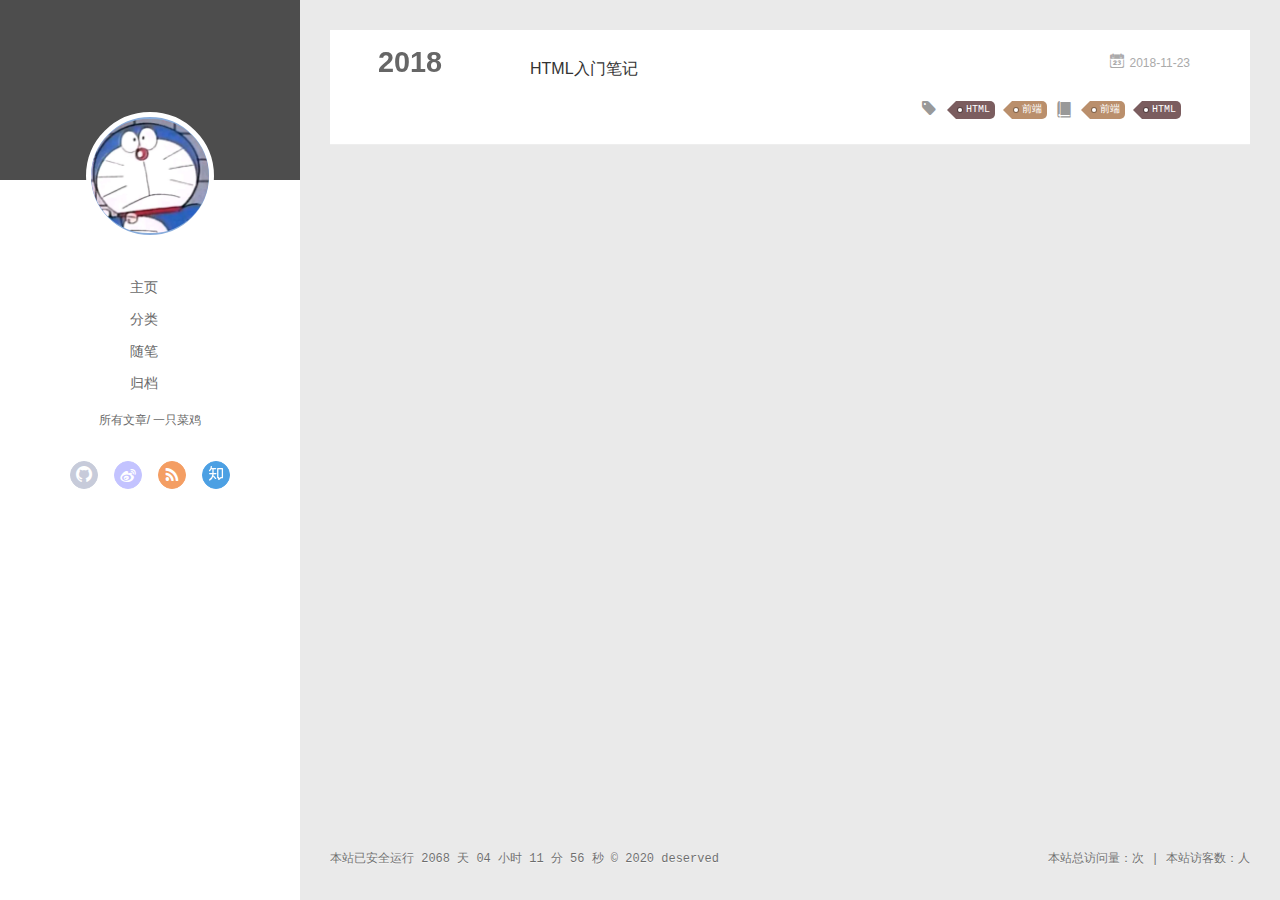
<file: archives/2018/index.html>
<!DOCTYPE html>
<html>
<head>
  <meta charset="utf-8">
  
  <meta name="renderer" content="webkit">
  <meta http-equiv="X-UA-Compatible" content="IE=edge" >
  <link rel="dns-prefetch" href="https://deserved99.github.io">
  <title>Archives: 2018 | deserved的博客</title>
  <meta name="viewport" content="width=device-width, initial-scale=1, maximum-scale=1">
  <meta name="description" content="It is written">
<meta property="og:type" content="website">
<meta property="og:title" content="deserved的博客">
<meta property="og:url" content="https://deserved99.github.io/archives/2018/index.html">
<meta property="og:site_name" content="deserved的博客">
<meta property="og:description" content="It is written">
<meta property="og:locale" content="en_US">
<meta property="article:author" content="deserved">
<meta name="twitter:card" content="summary">
  
  
    <link rel="icon" href="/favicon.png">
  
  <link rel="stylesheet" type="text/css" href="/./main.0cf68a.css">
  <style type="text/css">
  
    #container.show {
      background: linear-gradient(200deg,#a0cfe4,#e8c37e);
    }
  </style>
  

  

<meta name="generator" content="Hexo 5.2.0"><link rel="alternate" href="/atom.xml" title="deserved的博客" type="application/atom+xml">
</head>


<body>
	
  <div id="container" q-class="show:isCtnShow">
    <canvas id="anm-canvas" class="anm-canvas"></canvas>
    <div class="left-col" q-class="show:isShow">
      
<div class="overlay" style="background: #4d4d4d"></div>
<div class="intrude-less">
	<header id="header" class="inner">
		<a href="/" class="profilepic">
			<img src="/assets/me.jpg" class="js-avatar">
		</a>
		<hgroup>
		  <h1 class="header-author"><a href="/"></a></h1>
		</hgroup>
		

		<nav class="header-menu">
			<ul>
			
				<li><a href="/">主页</a></li>
	        
				<li><a href="/categories">分类</a></li>
	        
				<li><a href="/tags/%E9%9A%8F%E7%AC%94/">随笔</a></li>
	        
				<li><a href="/archives">归档</a></li>
	        
			</ul>
		</nav>
		<nav class="header-smart-menu">
    		
    			
    			<a q-on="click: openSlider(e, 'innerArchive')" href="javascript:void(0)">所有文章</a>
    			
            
    			
            
    			
    			<a q-on="click: openSlider(e, 'aboutme')" href="javascript:void(0)">一只菜鸡</a>
    			
            
		</nav>
		<nav class="header-nav">
			<div class="social">
				
					<a class="github" target="_blank" href="#" title="github"><i class="icon-github"></i></a>
		        
					<a class="weibo" target="_blank" href="#" title="weibo"><i class="icon-weibo"></i></a>
		        
					<a class="rss" target="_blank" href="/atom.xml" title="rss"><i class="icon-rss"></i></a>
		        
					<a class="zhihu" target="_blank" href="#" title="zhihu"><i class="icon-zhihu"></i></a>
		        
			</div>
		</nav>
	</header>		
</div>

<nav class="header-nav">
    

    <!--音乐播放插件-->
    <div style="margin-top:50px;">
       <iframe frameborder="no" border="0" marginwidth="0" marginheight="0" width=298 height=52 src="//music.163.com/outchain/player?type=2&id=215239&auto=1&height=32"></iframe>
    </div>
</nav>
    </div>
    <div class="mid-col" q-class="show:isShow,hide:isShow|isFalse">
      
<nav id="mobile-nav">
  	<div class="overlay js-overlay" style="background: #4d4d4d"></div>
	<div class="btnctn js-mobile-btnctn">
  		<div class="slider-trigger list" q-on="click: openSlider(e)"><i class="icon icon-sort"></i></div>
	</div>
	<div class="intrude-less">
		<header id="header" class="inner">
			<div class="profilepic">
				<img src="/assets/me.jpg" class="js-avatar">
			</div>
			<hgroup>
			  <h1 class="header-author js-header-author"></h1>
			</hgroup>
			
			
			
				
			
				
			
				
			
				
			
			
			
			<nav class="header-nav">
				<div class="social">
					
						<a class="github" target="_blank" href="#" title="github"><i class="icon-github"></i></a>
			        
						<a class="weibo" target="_blank" href="#" title="weibo"><i class="icon-weibo"></i></a>
			        
						<a class="rss" target="_blank" href="/atom.xml" title="rss"><i class="icon-rss"></i></a>
			        
						<a class="zhihu" target="_blank" href="#" title="zhihu"><i class="icon-zhihu"></i></a>
			        
				</div>
			</nav>

			<nav class="header-menu js-header-menu">
				<ul style="width: 70%">
				
				
					<li style="width: 25%"><a href="/">主页</a></li>
		        
					<li style="width: 25%"><a href="/categories">分类</a></li>
		        
					<li style="width: 25%"><a href="/tags/%E9%9A%8F%E7%AC%94/">随笔</a></li>
		        
					<li style="width: 25%"><a href="/archives">归档</a></li>
		        
				</ul>
			</nav>
		</header>				
	</div>
	<div class="mobile-mask" style="display:none" q-show="isShow"></div>
</nav>

      <div id="wrapper" class="body-wrap">
        <div class="menu-l">
          <div class="canvas-wrap">
            <canvas data-colors="#eaeaea" data-sectionHeight="100" data-contentId="js-content" id="myCanvas1" class="anm-canvas"></canvas>
          </div>
          <div id="js-content" class="content-ll">
            
  
  
    
    
      
      
      <section class="archives-wrap">
        <div class="archive-year-wrap">
          <a href="/archives/2018" class="archive-year">2018</a>
        </div>
        <div class="archives">
    
    <article class="archive-article archive-type-post">
  <div class="archive-article-inner">
    <header class="archive-article-header">
      	<div class="article-meta">
	      	<a href="/archives/undefined.html" class="archive-article-date">
  	<time datetime="2018-11-23T13:07:15.000Z" itemprop="datePublished"><i class="icon-calendar icon"></i>2018-11-23</time>
</a>
        </div>
    	 
  
    <h1 itemprop="name">
      <a class="archive-article-title" href="/archives/undefined.html">HTML入门笔记</a>
    </h1>
  

        <div class="article-info info-on-right">
          
	<div class="article-tag tagcloud">
		<i class="icon-price-tags icon"></i>
		<ul class="article-tag-list">
			 
        		<li class="article-tag-list-item">
        			<a href="javascript:void(0)" class="js-tag article-tag-list-link color5">HTML</a>
        		</li>
      		 
        		<li class="article-tag-list-item">
        			<a href="javascript:void(0)" class="js-tag article-tag-list-link color3">前端</a>
        		</li>
      		
		</ul>
	</div>

          
	<div class="article-category tagcloud">
		<i class="icon-book icon"></i>
		<ul class="article-tag-list">
			 
        		<li class="article-tag-list-item">
        			<a href="/categories/前端//" class="article-tag-list-link color3">前端</a>
        		</li>
      		 
        		<li class="article-tag-list-item">
        			<a href="/categories/前端/HTML//" class="article-tag-list-link color5">HTML</a>
        		</li>
      		
		</ul>
	</div>


        </div>
        <div class="clearfix"></div>
    </header>
  </div>
</article>
  
  
    </div></section>
  

    


          </div>
        </div>
      </div>
      <footer id="footer">
  <div class="outer">
    <div id="footer-info">
    	<div class="footer-left">
		
			<span id="timeDate">载入天数...</span><span id="times">载入时分秒...</span>
			<script>
				var now = new Date(); 
				function createtime() { 
					var grt= new Date("11/24/2020 11:00:00");//此处修改你的建站时间或者网站上线时间 
					now.setTime(now.getTime()+250); 
					days = (now - grt ) / 1000 / 60 / 60 / 24; dnum = Math.floor(days); 
					hours = (now - grt ) / 1000 / 60 / 60 - (24 * dnum); hnum = Math.floor(hours); 
					if(String(hnum).length ==1 ){hnum = "0" + hnum;} minutes = (now - grt ) / 1000 /60 - (24 * 60 * dnum) - (60 * hnum); 
					mnum = Math.floor(minutes); if(String(mnum).length ==1 ){mnum = "0" + mnum;} 
					seconds = (now - grt ) / 1000 - (24 * 60 * 60 * dnum) - (60 * 60 * hnum) - (60 * mnum); 
					snum = Math.round(seconds); if(String(snum).length ==1 ){snum = "0" + snum;} 
					document.getElementById("timeDate").innerHTML = "本站已安全运行 "+dnum+" 天 "; 
					document.getElementById("times").innerHTML = hnum + " 小时 " + mnum + " 分 " + snum + " 秒"; 
				} 
				setInterval("createtime()",250);
			</script>
		
    		&copy; 2020 deserved
    	</div>
      	<div class="footer-right">
    
    
            <script async src="//busuanzi.ibruce.info/busuanzi/2.3/busuanzi.pure.mini.js"></script>
      		<span id="busuanzi_container_site_pv">
                本站总访问量：<span id="busuanzi_value_site_pv"></span>次
            </span>
            <span class="post-meta-divider">|</span>
            <span id="busuanzi_container_site_uv">
                本站访客数：<span id="busuanzi_value_site_uv"></span>人
            </span>
    
    
      	</div>
    </div>
  </div>
</footer>
    </div>
    <script>
	var yiliaConfig = {
		mathjax: false,
		isHome: false,
		isPost: false,
		isArchive: true,
		isTag: false,
		isCategory: false,
		open_in_new: false,
		toc_hide_index: true,
		root: "/",
		innerArchive: true,
		showTags: false
	}
</script>

<script>!function(t){function n(e){if(r[e])return r[e].exports;var i=r[e]={exports:{},id:e,loaded:!1};return t[e].call(i.exports,i,i.exports,n),i.loaded=!0,i.exports}var r={};n.m=t,n.c=r,n.p="./",n(0)}([function(t,n,r){r(195),t.exports=r(191)},function(t,n,r){var e=r(3),i=r(52),o=r(27),u=r(28),c=r(53),f="prototype",a=function(t,n,r){var s,l,h,v,p=t&a.F,d=t&a.G,y=t&a.S,g=t&a.P,b=t&a.B,m=d?e:y?e[n]||(e[n]={}):(e[n]||{})[f],x=d?i:i[n]||(i[n]={}),w=x[f]||(x[f]={});d&&(r=n);for(s in r)l=!p&&m&&void 0!==m[s],h=(l?m:r)[s],v=b&&l?c(h,e):g&&"function"==typeof h?c(Function.call,h):h,m&&u(m,s,h,t&a.U),x[s]!=h&&o(x,s,v),g&&w[s]!=h&&(w[s]=h)};e.core=i,a.F=1,a.G=2,a.S=4,a.P=8,a.B=16,a.W=32,a.U=64,a.R=128,t.exports=a},function(t,n,r){var e=r(6);t.exports=function(t){if(!e(t))throw TypeError(t+" is not an object!");return t}},function(t,n){var r=t.exports="undefined"!=typeof window&&window.Math==Math?window:"undefined"!=typeof self&&self.Math==Math?self:Function("return this")();"number"==typeof __g&&(__g=r)},function(t,n){t.exports=function(t){try{return!!t()}catch(t){return!0}}},function(t,n){var r=t.exports="undefined"!=typeof window&&window.Math==Math?window:"undefined"!=typeof self&&self.Math==Math?self:Function("return this")();"number"==typeof __g&&(__g=r)},function(t,n){t.exports=function(t){return"object"==typeof t?null!==t:"function"==typeof t}},function(t,n,r){var e=r(126)("wks"),i=r(76),o=r(3).Symbol,u="function"==typeof o;(t.exports=function(t){return e[t]||(e[t]=u&&o[t]||(u?o:i)("Symbol."+t))}).store=e},function(t,n){var r={}.hasOwnProperty;t.exports=function(t,n){return r.call(t,n)}},function(t,n,r){var e=r(94),i=r(33);t.exports=function(t){return e(i(t))}},function(t,n,r){t.exports=!r(4)(function(){return 7!=Object.defineProperty({},"a",{get:function(){return 7}}).a})},function(t,n,r){var e=r(2),i=r(167),o=r(50),u=Object.defineProperty;n.f=r(10)?Object.defineProperty:function(t,n,r){if(e(t),n=o(n,!0),e(r),i)try{return u(t,n,r)}catch(t){}if("get"in r||"set"in r)throw TypeError("Accessors not supported!");return"value"in r&&(t[n]=r.value),t}},function(t,n,r){t.exports=!r(18)(function(){return 7!=Object.defineProperty({},"a",{get:function(){return 7}}).a})},function(t,n,r){var e=r(14),i=r(22);t.exports=r(12)?function(t,n,r){return e.f(t,n,i(1,r))}:function(t,n,r){return t[n]=r,t}},function(t,n,r){var e=r(20),i=r(58),o=r(42),u=Object.defineProperty;n.f=r(12)?Object.defineProperty:function(t,n,r){if(e(t),n=o(n,!0),e(r),i)try{return u(t,n,r)}catch(t){}if("get"in r||"set"in r)throw TypeError("Accessors not supported!");return"value"in r&&(t[n]=r.value),t}},function(t,n,r){var e=r(40)("wks"),i=r(23),o=r(5).Symbol,u="function"==typeof o;(t.exports=function(t){return e[t]||(e[t]=u&&o[t]||(u?o:i)("Symbol."+t))}).store=e},function(t,n,r){var e=r(67),i=Math.min;t.exports=function(t){return t>0?i(e(t),9007199254740991):0}},function(t,n,r){var e=r(46);t.exports=function(t){return Object(e(t))}},function(t,n){t.exports=function(t){try{return!!t()}catch(t){return!0}}},function(t,n,r){var e=r(63),i=r(34);t.exports=Object.keys||function(t){return e(t,i)}},function(t,n,r){var e=r(21);t.exports=function(t){if(!e(t))throw TypeError(t+" is not an object!");return t}},function(t,n){t.exports=function(t){return"object"==typeof t?null!==t:"function"==typeof t}},function(t,n){t.exports=function(t,n){return{enumerable:!(1&t),configurable:!(2&t),writable:!(4&t),value:n}}},function(t,n){var r=0,e=Math.random();t.exports=function(t){return"Symbol(".concat(void 0===t?"":t,")_",(++r+e).toString(36))}},function(t,n){var r={}.hasOwnProperty;t.exports=function(t,n){return r.call(t,n)}},function(t,n){var r=t.exports={version:"2.4.0"};"number"==typeof __e&&(__e=r)},function(t,n){t.exports=function(t){if("function"!=typeof t)throw TypeError(t+" is not a function!");return t}},function(t,n,r){var e=r(11),i=r(66);t.exports=r(10)?function(t,n,r){return e.f(t,n,i(1,r))}:function(t,n,r){return t[n]=r,t}},function(t,n,r){var e=r(3),i=r(27),o=r(24),u=r(76)("src"),c="toString",f=Function[c],a=(""+f).split(c);r(52).inspectSource=function(t){return f.call(t)},(t.exports=function(t,n,r,c){var f="function"==typeof r;f&&(o(r,"name")||i(r,"name",n)),t[n]!==r&&(f&&(o(r,u)||i(r,u,t[n]?""+t[n]:a.join(String(n)))),t===e?t[n]=r:c?t[n]?t[n]=r:i(t,n,r):(delete t[n],i(t,n,r)))})(Function.prototype,c,function(){return"function"==typeof this&&this[u]||f.call(this)})},function(t,n,r){var e=r(1),i=r(4),o=r(46),u=function(t,n,r,e){var i=String(o(t)),u="<"+n;return""!==r&&(u+=" "+r+'="'+String(e).replace(/"/g,"&quot;")+'"'),u+">"+i+"</"+n+">"};t.exports=function(t,n){var r={};r[t]=n(u),e(e.P+e.F*i(function(){var n=""[t]('"');return n!==n.toLowerCase()||n.split('"').length>3}),"String",r)}},function(t,n,r){var e=r(115),i=r(46);t.exports=function(t){return e(i(t))}},function(t,n,r){var e=r(116),i=r(66),o=r(30),u=r(50),c=r(24),f=r(167),a=Object.getOwnPropertyDescriptor;n.f=r(10)?a:function(t,n){if(t=o(t),n=u(n,!0),f)try{return a(t,n)}catch(t){}if(c(t,n))return i(!e.f.call(t,n),t[n])}},function(t,n,r){var e=r(24),i=r(17),o=r(145)("IE_PROTO"),u=Object.prototype;t.exports=Object.getPrototypeOf||function(t){return t=i(t),e(t,o)?t[o]:"function"==typeof t.constructor&&t instanceof t.constructor?t.constructor.prototype:t instanceof Object?u:null}},function(t,n){t.exports=function(t){if(void 0==t)throw TypeError("Can't call method on  "+t);return t}},function(t,n){t.exports="constructor,hasOwnProperty,isPrototypeOf,propertyIsEnumerable,toLocaleString,toString,valueOf".split(",")},function(t,n){t.exports={}},function(t,n){t.exports=!0},function(t,n){n.f={}.propertyIsEnumerable},function(t,n,r){var e=r(14).f,i=r(8),o=r(15)("toStringTag");t.exports=function(t,n,r){t&&!i(t=r?t:t.prototype,o)&&e(t,o,{configurable:!0,value:n})}},function(t,n,r){var e=r(40)("keys"),i=r(23);t.exports=function(t){return e[t]||(e[t]=i(t))}},function(t,n,r){var e=r(5),i="__core-js_shared__",o=e[i]||(e[i]={});t.exports=function(t){return o[t]||(o[t]={})}},function(t,n){var r=Math.ceil,e=Math.floor;t.exports=function(t){return isNaN(t=+t)?0:(t>0?e:r)(t)}},function(t,n,r){var e=r(21);t.exports=function(t,n){if(!e(t))return t;var r,i;if(n&&"function"==typeof(r=t.toString)&&!e(i=r.call(t)))return i;if("function"==typeof(r=t.valueOf)&&!e(i=r.call(t)))return i;if(!n&&"function"==typeof(r=t.toString)&&!e(i=r.call(t)))return i;throw TypeError("Can't convert object to primitive value")}},function(t,n,r){var e=r(5),i=r(25),o=r(36),u=r(44),c=r(14).f;t.exports=function(t){var n=i.Symbol||(i.Symbol=o?{}:e.Symbol||{});"_"==t.charAt(0)||t in n||c(n,t,{value:u.f(t)})}},function(t,n,r){n.f=r(15)},function(t,n){var r={}.toString;t.exports=function(t){return r.call(t).slice(8,-1)}},function(t,n){t.exports=function(t){if(void 0==t)throw TypeError("Can't call method on  "+t);return t}},function(t,n,r){var e=r(4);t.exports=function(t,n){return!!t&&e(function(){n?t.call(null,function(){},1):t.call(null)})}},function(t,n,r){var e=r(53),i=r(115),o=r(17),u=r(16),c=r(203);t.exports=function(t,n){var r=1==t,f=2==t,a=3==t,s=4==t,l=6==t,h=5==t||l,v=n||c;return function(n,c,p){for(var d,y,g=o(n),b=i(g),m=e(c,p,3),x=u(b.length),w=0,S=r?v(n,x):f?v(n,0):void 0;x>w;w++)if((h||w in b)&&(d=b[w],y=m(d,w,g),t))if(r)S[w]=y;else if(y)switch(t){case 3:return!0;case 5:return d;case 6:return w;case 2:S.push(d)}else if(s)return!1;return l?-1:a||s?s:S}}},function(t,n,r){var e=r(1),i=r(52),o=r(4);t.exports=function(t,n){var r=(i.Object||{})[t]||Object[t],u={};u[t]=n(r),e(e.S+e.F*o(function(){r(1)}),"Object",u)}},function(t,n,r){var e=r(6);t.exports=function(t,n){if(!e(t))return t;var r,i;if(n&&"function"==typeof(r=t.toString)&&!e(i=r.call(t)))return i;if("function"==typeof(r=t.valueOf)&&!e(i=r.call(t)))return i;if(!n&&"function"==typeof(r=t.toString)&&!e(i=r.call(t)))return i;throw TypeError("Can't convert object to primitive value")}},function(t,n,r){var e=r(5),i=r(25),o=r(91),u=r(13),c="prototype",f=function(t,n,r){var a,s,l,h=t&f.F,v=t&f.G,p=t&f.S,d=t&f.P,y=t&f.B,g=t&f.W,b=v?i:i[n]||(i[n]={}),m=b[c],x=v?e:p?e[n]:(e[n]||{})[c];v&&(r=n);for(a in r)(s=!h&&x&&void 0!==x[a])&&a in b||(l=s?x[a]:r[a],b[a]=v&&"function"!=typeof x[a]?r[a]:y&&s?o(l,e):g&&x[a]==l?function(t){var n=function(n,r,e){if(this instanceof t){switch(arguments.length){case 0:return new t;case 1:return new t(n);case 2:return new t(n,r)}return new t(n,r,e)}return t.apply(this,arguments)};return n[c]=t[c],n}(l):d&&"function"==typeof l?o(Function.call,l):l,d&&((b.virtual||(b.virtual={}))[a]=l,t&f.R&&m&&!m[a]&&u(m,a,l)))};f.F=1,f.G=2,f.S=4,f.P=8,f.B=16,f.W=32,f.U=64,f.R=128,t.exports=f},function(t,n){var r=t.exports={version:"2.4.0"};"number"==typeof __e&&(__e=r)},function(t,n,r){var e=r(26);t.exports=function(t,n,r){if(e(t),void 0===n)return t;switch(r){case 1:return function(r){return t.call(n,r)};case 2:return function(r,e){return t.call(n,r,e)};case 3:return function(r,e,i){return t.call(n,r,e,i)}}return function(){return t.apply(n,arguments)}}},function(t,n,r){var e=r(183),i=r(1),o=r(126)("metadata"),u=o.store||(o.store=new(r(186))),c=function(t,n,r){var i=u.get(t);if(!i){if(!r)return;u.set(t,i=new e)}var o=i.get(n);if(!o){if(!r)return;i.set(n,o=new e)}return o},f=function(t,n,r){var e=c(n,r,!1);return void 0!==e&&e.has(t)},a=function(t,n,r){var e=c(n,r,!1);return void 0===e?void 0:e.get(t)},s=function(t,n,r,e){c(r,e,!0).set(t,n)},l=function(t,n){var r=c(t,n,!1),e=[];return r&&r.forEach(function(t,n){e.push(n)}),e},h=function(t){return void 0===t||"symbol"==typeof t?t:String(t)},v=function(t){i(i.S,"Reflect",t)};t.exports={store:u,map:c,has:f,get:a,set:s,keys:l,key:h,exp:v}},function(t,n,r){"use strict";if(r(10)){var e=r(69),i=r(3),o=r(4),u=r(1),c=r(127),f=r(152),a=r(53),s=r(68),l=r(66),h=r(27),v=r(73),p=r(67),d=r(16),y=r(75),g=r(50),b=r(24),m=r(180),x=r(114),w=r(6),S=r(17),_=r(137),O=r(70),E=r(32),P=r(71).f,j=r(154),F=r(76),M=r(7),A=r(48),N=r(117),T=r(146),I=r(155),k=r(80),L=r(123),R=r(74),C=r(130),D=r(160),U=r(11),W=r(31),G=U.f,B=W.f,V=i.RangeError,z=i.TypeError,q=i.Uint8Array,K="ArrayBuffer",J="Shared"+K,Y="BYTES_PER_ELEMENT",H="prototype",$=Array[H],X=f.ArrayBuffer,Q=f.DataView,Z=A(0),tt=A(2),nt=A(3),rt=A(4),et=A(5),it=A(6),ot=N(!0),ut=N(!1),ct=I.values,ft=I.keys,at=I.entries,st=$.lastIndexOf,lt=$.reduce,ht=$.reduceRight,vt=$.join,pt=$.sort,dt=$.slice,yt=$.toString,gt=$.toLocaleString,bt=M("iterator"),mt=M("toStringTag"),xt=F("typed_constructor"),wt=F("def_constructor"),St=c.CONSTR,_t=c.TYPED,Ot=c.VIEW,Et="Wrong length!",Pt=A(1,function(t,n){return Tt(T(t,t[wt]),n)}),jt=o(function(){return 1===new q(new Uint16Array([1]).buffer)[0]}),Ft=!!q&&!!q[H].set&&o(function(){new q(1).set({})}),Mt=function(t,n){if(void 0===t)throw z(Et);var r=+t,e=d(t);if(n&&!m(r,e))throw V(Et);return e},At=function(t,n){var r=p(t);if(r<0||r%n)throw V("Wrong offset!");return r},Nt=function(t){if(w(t)&&_t in t)return t;throw z(t+" is not a typed array!")},Tt=function(t,n){if(!(w(t)&&xt in t))throw z("It is not a typed array constructor!");return new t(n)},It=function(t,n){return kt(T(t,t[wt]),n)},kt=function(t,n){for(var r=0,e=n.length,i=Tt(t,e);e>r;)i[r]=n[r++];return i},Lt=function(t,n,r){G(t,n,{get:function(){return this._d[r]}})},Rt=function(t){var n,r,e,i,o,u,c=S(t),f=arguments.length,s=f>1?arguments[1]:void 0,l=void 0!==s,h=j(c);if(void 0!=h&&!_(h)){for(u=h.call(c),e=[],n=0;!(o=u.next()).done;n++)e.push(o.value);c=e}for(l&&f>2&&(s=a(s,arguments[2],2)),n=0,r=d(c.length),i=Tt(this,r);r>n;n++)i[n]=l?s(c[n],n):c[n];return i},Ct=function(){for(var t=0,n=arguments.length,r=Tt(this,n);n>t;)r[t]=arguments[t++];return r},Dt=!!q&&o(function(){gt.call(new q(1))}),Ut=function(){return gt.apply(Dt?dt.call(Nt(this)):Nt(this),arguments)},Wt={copyWithin:function(t,n){return D.call(Nt(this),t,n,arguments.length>2?arguments[2]:void 0)},every:function(t){return rt(Nt(this),t,arguments.length>1?arguments[1]:void 0)},fill:function(t){return C.apply(Nt(this),arguments)},filter:function(t){return It(this,tt(Nt(this),t,arguments.length>1?arguments[1]:void 0))},find:function(t){return et(Nt(this),t,arguments.length>1?arguments[1]:void 0)},findIndex:function(t){return it(Nt(this),t,arguments.length>1?arguments[1]:void 0)},forEach:function(t){Z(Nt(this),t,arguments.length>1?arguments[1]:void 0)},indexOf:function(t){return ut(Nt(this),t,arguments.length>1?arguments[1]:void 0)},includes:function(t){return ot(Nt(this),t,arguments.length>1?arguments[1]:void 0)},join:function(t){return vt.apply(Nt(this),arguments)},lastIndexOf:function(t){return st.apply(Nt(this),arguments)},map:function(t){return Pt(Nt(this),t,arguments.length>1?arguments[1]:void 0)},reduce:function(t){return lt.apply(Nt(this),arguments)},reduceRight:function(t){return ht.apply(Nt(this),arguments)},reverse:function(){for(var t,n=this,r=Nt(n).length,e=Math.floor(r/2),i=0;i<e;)t=n[i],n[i++]=n[--r],n[r]=t;return n},some:function(t){return nt(Nt(this),t,arguments.length>1?arguments[1]:void 0)},sort:function(t){return pt.call(Nt(this),t)},subarray:function(t,n){var r=Nt(this),e=r.length,i=y(t,e);return new(T(r,r[wt]))(r.buffer,r.byteOffset+i*r.BYTES_PER_ELEMENT,d((void 0===n?e:y(n,e))-i))}},Gt=function(t,n){return It(this,dt.call(Nt(this),t,n))},Bt=function(t){Nt(this);var n=At(arguments[1],1),r=this.length,e=S(t),i=d(e.length),o=0;if(i+n>r)throw V(Et);for(;o<i;)this[n+o]=e[o++]},Vt={entries:function(){return at.call(Nt(this))},keys:function(){return ft.call(Nt(this))},values:function(){return ct.call(Nt(this))}},zt=function(t,n){return w(t)&&t[_t]&&"symbol"!=typeof n&&n in t&&String(+n)==String(n)},qt=function(t,n){return zt(t,n=g(n,!0))?l(2,t[n]):B(t,n)},Kt=function(t,n,r){return!(zt(t,n=g(n,!0))&&w(r)&&b(r,"value"))||b(r,"get")||b(r,"set")||r.configurable||b(r,"writable")&&!r.writable||b(r,"enumerable")&&!r.enumerable?G(t,n,r):(t[n]=r.value,t)};St||(W.f=qt,U.f=Kt),u(u.S+u.F*!St,"Object",{getOwnPropertyDescriptor:qt,defineProperty:Kt}),o(function(){yt.call({})})&&(yt=gt=function(){return vt.call(this)});var Jt=v({},Wt);v(Jt,Vt),h(Jt,bt,Vt.values),v(Jt,{slice:Gt,set:Bt,constructor:function(){},toString:yt,toLocaleString:Ut}),Lt(Jt,"buffer","b"),Lt(Jt,"byteOffset","o"),Lt(Jt,"byteLength","l"),Lt(Jt,"length","e"),G(Jt,mt,{get:function(){return this[_t]}}),t.exports=function(t,n,r,f){f=!!f;var a=t+(f?"Clamped":"")+"Array",l="Uint8Array"!=a,v="get"+t,p="set"+t,y=i[a],g=y||{},b=y&&E(y),m=!y||!c.ABV,S={},_=y&&y[H],j=function(t,r){var e=t._d;return e.v[v](r*n+e.o,jt)},F=function(t,r,e){var i=t._d;f&&(e=(e=Math.round(e))<0?0:e>255?255:255&e),i.v[p](r*n+i.o,e,jt)},M=function(t,n){G(t,n,{get:function(){return j(this,n)},set:function(t){return F(this,n,t)},enumerable:!0})};m?(y=r(function(t,r,e,i){s(t,y,a,"_d");var o,u,c,f,l=0,v=0;if(w(r)){if(!(r instanceof X||(f=x(r))==K||f==J))return _t in r?kt(y,r):Rt.call(y,r);o=r,v=At(e,n);var p=r.byteLength;if(void 0===i){if(p%n)throw V(Et);if((u=p-v)<0)throw V(Et)}else if((u=d(i)*n)+v>p)throw V(Et);c=u/n}else c=Mt(r,!0),u=c*n,o=new X(u);for(h(t,"_d",{b:o,o:v,l:u,e:c,v:new Q(o)});l<c;)M(t,l++)}),_=y[H]=O(Jt),h(_,"constructor",y)):L(function(t){new y(null),new y(t)},!0)||(y=r(function(t,r,e,i){s(t,y,a);var o;return w(r)?r instanceof X||(o=x(r))==K||o==J?void 0!==i?new g(r,At(e,n),i):void 0!==e?new g(r,At(e,n)):new g(r):_t in r?kt(y,r):Rt.call(y,r):new g(Mt(r,l))}),Z(b!==Function.prototype?P(g).concat(P(b)):P(g),function(t){t in y||h(y,t,g[t])}),y[H]=_,e||(_.constructor=y));var A=_[bt],N=!!A&&("values"==A.name||void 0==A.name),T=Vt.values;h(y,xt,!0),h(_,_t,a),h(_,Ot,!0),h(_,wt,y),(f?new y(1)[mt]==a:mt in _)||G(_,mt,{get:function(){return a}}),S[a]=y,u(u.G+u.W+u.F*(y!=g),S),u(u.S,a,{BYTES_PER_ELEMENT:n,from:Rt,of:Ct}),Y in _||h(_,Y,n),u(u.P,a,Wt),R(a),u(u.P+u.F*Ft,a,{set:Bt}),u(u.P+u.F*!N,a,Vt),u(u.P+u.F*(_.toString!=yt),a,{toString:yt}),u(u.P+u.F*o(function(){new y(1).slice()}),a,{slice:Gt}),u(u.P+u.F*(o(function(){return[1,2].toLocaleString()!=new y([1,2]).toLocaleString()})||!o(function(){_.toLocaleString.call([1,2])})),a,{toLocaleString:Ut}),k[a]=N?A:T,e||N||h(_,bt,T)}}else t.exports=function(){}},function(t,n){var r={}.toString;t.exports=function(t){return r.call(t).slice(8,-1)}},function(t,n,r){var e=r(21),i=r(5).document,o=e(i)&&e(i.createElement);t.exports=function(t){return o?i.createElement(t):{}}},function(t,n,r){t.exports=!r(12)&&!r(18)(function(){return 7!=Object.defineProperty(r(57)("div"),"a",{get:function(){return 7}}).a})},function(t,n,r){"use strict";var e=r(36),i=r(51),o=r(64),u=r(13),c=r(8),f=r(35),a=r(96),s=r(38),l=r(103),h=r(15)("iterator"),v=!([].keys&&"next"in[].keys()),p="keys",d="values",y=function(){return this};t.exports=function(t,n,r,g,b,m,x){a(r,n,g);var w,S,_,O=function(t){if(!v&&t in F)return F[t];switch(t){case p:case d:return function(){return new r(this,t)}}return function(){return new r(this,t)}},E=n+" Iterator",P=b==d,j=!1,F=t.prototype,M=F[h]||F["@@iterator"]||b&&F[b],A=M||O(b),N=b?P?O("entries"):A:void 0,T="Array"==n?F.entries||M:M;if(T&&(_=l(T.call(new t)))!==Object.prototype&&(s(_,E,!0),e||c(_,h)||u(_,h,y)),P&&M&&M.name!==d&&(j=!0,A=function(){return M.call(this)}),e&&!x||!v&&!j&&F[h]||u(F,h,A),f[n]=A,f[E]=y,b)if(w={values:P?A:O(d),keys:m?A:O(p),entries:N},x)for(S in w)S in F||o(F,S,w[S]);else i(i.P+i.F*(v||j),n,w);return w}},function(t,n,r){var e=r(20),i=r(100),o=r(34),u=r(39)("IE_PROTO"),c=function(){},f="prototype",a=function(){var t,n=r(57)("iframe"),e=o.length;for(n.style.display="none",r(93).appendChild(n),n.src="javascript:",t=n.contentWindow.document,t.open(),t.write("<script>document.F=Object<\/script>"),t.close(),a=t.F;e--;)delete a[f][o[e]];return a()};t.exports=Object.create||function(t,n){var r;return null!==t?(c[f]=e(t),r=new c,c[f]=null,r[u]=t):r=a(),void 0===n?r:i(r,n)}},function(t,n,r){var e=r(63),i=r(34).concat("length","prototype");n.f=Object.getOwnPropertyNames||function(t){return e(t,i)}},function(t,n){n.f=Object.getOwnPropertySymbols},function(t,n,r){var e=r(8),i=r(9),o=r(90)(!1),u=r(39)("IE_PROTO");t.exports=function(t,n){var r,c=i(t),f=0,a=[];for(r in c)r!=u&&e(c,r)&&a.push(r);for(;n.length>f;)e(c,r=n[f++])&&(~o(a,r)||a.push(r));return a}},function(t,n,r){t.exports=r(13)},function(t,n,r){var e=r(76)("meta"),i=r(6),o=r(24),u=r(11).f,c=0,f=Object.isExtensible||function(){return!0},a=!r(4)(function(){return f(Object.preventExtensions({}))}),s=function(t){u(t,e,{value:{i:"O"+ ++c,w:{}}})},l=function(t,n){if(!i(t))return"symbol"==typeof t?t:("string"==typeof t?"S":"P")+t;if(!o(t,e)){if(!f(t))return"F";if(!n)return"E";s(t)}return t[e].i},h=function(t,n){if(!o(t,e)){if(!f(t))return!0;if(!n)return!1;s(t)}return t[e].w},v=function(t){return a&&p.NEED&&f(t)&&!o(t,e)&&s(t),t},p=t.exports={KEY:e,NEED:!1,fastKey:l,getWeak:h,onFreeze:v}},function(t,n){t.exports=function(t,n){return{enumerable:!(1&t),configurable:!(2&t),writable:!(4&t),value:n}}},function(t,n){var r=Math.ceil,e=Math.floor;t.exports=function(t){return isNaN(t=+t)?0:(t>0?e:r)(t)}},function(t,n){t.exports=function(t,n,r,e){if(!(t instanceof n)||void 0!==e&&e in t)throw TypeError(r+": incorrect invocation!");return t}},function(t,n){t.exports=!1},function(t,n,r){var e=r(2),i=r(173),o=r(133),u=r(145)("IE_PROTO"),c=function(){},f="prototype",a=function(){var t,n=r(132)("iframe"),e=o.length;for(n.style.display="none",r(135).appendChild(n),n.src="javascript:",t=n.contentWindow.document,t.open(),t.write("<script>document.F=Object<\/script>"),t.close(),a=t.F;e--;)delete a[f][o[e]];return a()};t.exports=Object.create||function(t,n){var r;return null!==t?(c[f]=e(t),r=new c,c[f]=null,r[u]=t):r=a(),void 0===n?r:i(r,n)}},function(t,n,r){var e=r(175),i=r(133).concat("length","prototype");n.f=Object.getOwnPropertyNames||function(t){return e(t,i)}},function(t,n,r){var e=r(175),i=r(133);t.exports=Object.keys||function(t){return e(t,i)}},function(t,n,r){var e=r(28);t.exports=function(t,n,r){for(var i in n)e(t,i,n[i],r);return t}},function(t,n,r){"use strict";var e=r(3),i=r(11),o=r(10),u=r(7)("species");t.exports=function(t){var n=e[t];o&&n&&!n[u]&&i.f(n,u,{configurable:!0,get:function(){return this}})}},function(t,n,r){var e=r(67),i=Math.max,o=Math.min;t.exports=function(t,n){return t=e(t),t<0?i(t+n,0):o(t,n)}},function(t,n){var r=0,e=Math.random();t.exports=function(t){return"Symbol(".concat(void 0===t?"":t,")_",(++r+e).toString(36))}},function(t,n,r){var e=r(33);t.exports=function(t){return Object(e(t))}},function(t,n,r){var e=r(7)("unscopables"),i=Array.prototype;void 0==i[e]&&r(27)(i,e,{}),t.exports=function(t){i[e][t]=!0}},function(t,n,r){var e=r(53),i=r(169),o=r(137),u=r(2),c=r(16),f=r(154),a={},s={},n=t.exports=function(t,n,r,l,h){var v,p,d,y,g=h?function(){return t}:f(t),b=e(r,l,n?2:1),m=0;if("function"!=typeof g)throw TypeError(t+" is not iterable!");if(o(g)){for(v=c(t.length);v>m;m++)if((y=n?b(u(p=t[m])[0],p[1]):b(t[m]))===a||y===s)return y}else for(d=g.call(t);!(p=d.next()).done;)if((y=i(d,b,p.value,n))===a||y===s)return y};n.BREAK=a,n.RETURN=s},function(t,n){t.exports={}},function(t,n,r){var e=r(11).f,i=r(24),o=r(7)("toStringTag");t.exports=function(t,n,r){t&&!i(t=r?t:t.prototype,o)&&e(t,o,{configurable:!0,value:n})}},function(t,n,r){var e=r(1),i=r(46),o=r(4),u=r(150),c="["+u+"]",f="​",a=RegExp("^"+c+c+"*"),s=RegExp(c+c+"*$"),l=function(t,n,r){var i={},c=o(function(){return!!u[t]()||f[t]()!=f}),a=i[t]=c?n(h):u[t];r&&(i[r]=a),e(e.P+e.F*c,"String",i)},h=l.trim=function(t,n){return t=String(i(t)),1&n&&(t=t.replace(a,"")),2&n&&(t=t.replace(s,"")),t};t.exports=l},function(t,n,r){t.exports={default:r(86),__esModule:!0}},function(t,n,r){t.exports={default:r(87),__esModule:!0}},function(t,n,r){"use strict";function e(t){return t&&t.__esModule?t:{default:t}}n.__esModule=!0;var i=r(84),o=e(i),u=r(83),c=e(u),f="function"==typeof c.default&&"symbol"==typeof o.default?function(t){return typeof t}:function(t){return t&&"function"==typeof c.default&&t.constructor===c.default&&t!==c.default.prototype?"symbol":typeof t};n.default="function"==typeof c.default&&"symbol"===f(o.default)?function(t){return void 0===t?"undefined":f(t)}:function(t){return t&&"function"==typeof c.default&&t.constructor===c.default&&t!==c.default.prototype?"symbol":void 0===t?"undefined":f(t)}},function(t,n,r){r(110),r(108),r(111),r(112),t.exports=r(25).Symbol},function(t,n,r){r(109),r(113),t.exports=r(44).f("iterator")},function(t,n){t.exports=function(t){if("function"!=typeof t)throw TypeError(t+" is not a function!");return t}},function(t,n){t.exports=function(){}},function(t,n,r){var e=r(9),i=r(106),o=r(105);t.exports=function(t){return function(n,r,u){var c,f=e(n),a=i(f.length),s=o(u,a);if(t&&r!=r){for(;a>s;)if((c=f[s++])!=c)return!0}else for(;a>s;s++)if((t||s in f)&&f[s]===r)return t||s||0;return!t&&-1}}},function(t,n,r){var e=r(88);t.exports=function(t,n,r){if(e(t),void 0===n)return t;switch(r){case 1:return function(r){return t.call(n,r)};case 2:return function(r,e){return t.call(n,r,e)};case 3:return function(r,e,i){return t.call(n,r,e,i)}}return function(){return t.apply(n,arguments)}}},function(t,n,r){var e=r(19),i=r(62),o=r(37);t.exports=function(t){var n=e(t),r=i.f;if(r)for(var u,c=r(t),f=o.f,a=0;c.length>a;)f.call(t,u=c[a++])&&n.push(u);return n}},function(t,n,r){t.exports=r(5).document&&document.documentElement},function(t,n,r){var e=r(56);t.exports=Object("z").propertyIsEnumerable(0)?Object:function(t){return"String"==e(t)?t.split(""):Object(t)}},function(t,n,r){var e=r(56);t.exports=Array.isArray||function(t){return"Array"==e(t)}},function(t,n,r){"use strict";var e=r(60),i=r(22),o=r(38),u={};r(13)(u,r(15)("iterator"),function(){return this}),t.exports=function(t,n,r){t.prototype=e(u,{next:i(1,r)}),o(t,n+" Iterator")}},function(t,n){t.exports=function(t,n){return{value:n,done:!!t}}},function(t,n,r){var e=r(19),i=r(9);t.exports=function(t,n){for(var r,o=i(t),u=e(o),c=u.length,f=0;c>f;)if(o[r=u[f++]]===n)return r}},function(t,n,r){var e=r(23)("meta"),i=r(21),o=r(8),u=r(14).f,c=0,f=Object.isExtensible||function(){return!0},a=!r(18)(function(){return f(Object.preventExtensions({}))}),s=function(t){u(t,e,{value:{i:"O"+ ++c,w:{}}})},l=function(t,n){if(!i(t))return"symbol"==typeof t?t:("string"==typeof t?"S":"P")+t;if(!o(t,e)){if(!f(t))return"F";if(!n)return"E";s(t)}return t[e].i},h=function(t,n){if(!o(t,e)){if(!f(t))return!0;if(!n)return!1;s(t)}return t[e].w},v=function(t){return a&&p.NEED&&f(t)&&!o(t,e)&&s(t),t},p=t.exports={KEY:e,NEED:!1,fastKey:l,getWeak:h,onFreeze:v}},function(t,n,r){var e=r(14),i=r(20),o=r(19);t.exports=r(12)?Object.defineProperties:function(t,n){i(t);for(var r,u=o(n),c=u.length,f=0;c>f;)e.f(t,r=u[f++],n[r]);return t}},function(t,n,r){var e=r(37),i=r(22),o=r(9),u=r(42),c=r(8),f=r(58),a=Object.getOwnPropertyDescriptor;n.f=r(12)?a:function(t,n){if(t=o(t),n=u(n,!0),f)try{return a(t,n)}catch(t){}if(c(t,n))return i(!e.f.call(t,n),t[n])}},function(t,n,r){var e=r(9),i=r(61).f,o={}.toString,u="object"==typeof window&&window&&Object.getOwnPropertyNames?Object.getOwnPropertyNames(window):[],c=function(t){try{return i(t)}catch(t){return u.slice()}};t.exports.f=function(t){return u&&"[object Window]"==o.call(t)?c(t):i(e(t))}},function(t,n,r){var e=r(8),i=r(77),o=r(39)("IE_PROTO"),u=Object.prototype;t.exports=Object.getPrototypeOf||function(t){return t=i(t),e(t,o)?t[o]:"function"==typeof t.constructor&&t instanceof t.constructor?t.constructor.prototype:t instanceof Object?u:null}},function(t,n,r){var e=r(41),i=r(33);t.exports=function(t){return function(n,r){var o,u,c=String(i(n)),f=e(r),a=c.length;return f<0||f>=a?t?"":void 0:(o=c.charCodeAt(f),o<55296||o>56319||f+1===a||(u=c.charCodeAt(f+1))<56320||u>57343?t?c.charAt(f):o:t?c.slice(f,f+2):u-56320+(o-55296<<10)+65536)}}},function(t,n,r){var e=r(41),i=Math.max,o=Math.min;t.exports=function(t,n){return t=e(t),t<0?i(t+n,0):o(t,n)}},function(t,n,r){var e=r(41),i=Math.min;t.exports=function(t){return t>0?i(e(t),9007199254740991):0}},function(t,n,r){"use strict";var e=r(89),i=r(97),o=r(35),u=r(9);t.exports=r(59)(Array,"Array",function(t,n){this._t=u(t),this._i=0,this._k=n},function(){var t=this._t,n=this._k,r=this._i++;return!t||r>=t.length?(this._t=void 0,i(1)):"keys"==n?i(0,r):"values"==n?i(0,t[r]):i(0,[r,t[r]])},"values"),o.Arguments=o.Array,e("keys"),e("values"),e("entries")},function(t,n){},function(t,n,r){"use strict";var e=r(104)(!0);r(59)(String,"String",function(t){this._t=String(t),this._i=0},function(){var t,n=this._t,r=this._i;return r>=n.length?{value:void 0,done:!0}:(t=e(n,r),this._i+=t.length,{value:t,done:!1})})},function(t,n,r){"use strict";var e=r(5),i=r(8),o=r(12),u=r(51),c=r(64),f=r(99).KEY,a=r(18),s=r(40),l=r(38),h=r(23),v=r(15),p=r(44),d=r(43),y=r(98),g=r(92),b=r(95),m=r(20),x=r(9),w=r(42),S=r(22),_=r(60),O=r(102),E=r(101),P=r(14),j=r(19),F=E.f,M=P.f,A=O.f,N=e.Symbol,T=e.JSON,I=T&&T.stringify,k="prototype",L=v("_hidden"),R=v("toPrimitive"),C={}.propertyIsEnumerable,D=s("symbol-registry"),U=s("symbols"),W=s("op-symbols"),G=Object[k],B="function"==typeof N,V=e.QObject,z=!V||!V[k]||!V[k].findChild,q=o&&a(function(){return 7!=_(M({},"a",{get:function(){return M(this,"a",{value:7}).a}})).a})?function(t,n,r){var e=F(G,n);e&&delete G[n],M(t,n,r),e&&t!==G&&M(G,n,e)}:M,K=function(t){var n=U[t]=_(N[k]);return n._k=t,n},J=B&&"symbol"==typeof N.iterator?function(t){return"symbol"==typeof t}:function(t){return t instanceof N},Y=function(t,n,r){return t===G&&Y(W,n,r),m(t),n=w(n,!0),m(r),i(U,n)?(r.enumerable?(i(t,L)&&t[L][n]&&(t[L][n]=!1),r=_(r,{enumerable:S(0,!1)})):(i(t,L)||M(t,L,S(1,{})),t[L][n]=!0),q(t,n,r)):M(t,n,r)},H=function(t,n){m(t);for(var r,e=g(n=x(n)),i=0,o=e.length;o>i;)Y(t,r=e[i++],n[r]);return t},$=function(t,n){return void 0===n?_(t):H(_(t),n)},X=function(t){var n=C.call(this,t=w(t,!0));return!(this===G&&i(U,t)&&!i(W,t))&&(!(n||!i(this,t)||!i(U,t)||i(this,L)&&this[L][t])||n)},Q=function(t,n){if(t=x(t),n=w(n,!0),t!==G||!i(U,n)||i(W,n)){var r=F(t,n);return!r||!i(U,n)||i(t,L)&&t[L][n]||(r.enumerable=!0),r}},Z=function(t){for(var n,r=A(x(t)),e=[],o=0;r.length>o;)i(U,n=r[o++])||n==L||n==f||e.push(n);return e},tt=function(t){for(var n,r=t===G,e=A(r?W:x(t)),o=[],u=0;e.length>u;)!i(U,n=e[u++])||r&&!i(G,n)||o.push(U[n]);return o};B||(N=function(){if(this instanceof N)throw TypeError("Symbol is not a constructor!");var t=h(arguments.length>0?arguments[0]:void 0),n=function(r){this===G&&n.call(W,r),i(this,L)&&i(this[L],t)&&(this[L][t]=!1),q(this,t,S(1,r))};return o&&z&&q(G,t,{configurable:!0,set:n}),K(t)},c(N[k],"toString",function(){return this._k}),E.f=Q,P.f=Y,r(61).f=O.f=Z,r(37).f=X,r(62).f=tt,o&&!r(36)&&c(G,"propertyIsEnumerable",X,!0),p.f=function(t){return K(v(t))}),u(u.G+u.W+u.F*!B,{Symbol:N});for(var nt="hasInstance,isConcatSpreadable,iterator,match,replace,search,species,split,toPrimitive,toStringTag,unscopables".split(","),rt=0;nt.length>rt;)v(nt[rt++]);for(var nt=j(v.store),rt=0;nt.length>rt;)d(nt[rt++]);u(u.S+u.F*!B,"Symbol",{for:function(t){return i(D,t+="")?D[t]:D[t]=N(t)},keyFor:function(t){if(J(t))return y(D,t);throw TypeError(t+" is not a symbol!")},useSetter:function(){z=!0},useSimple:function(){z=!1}}),u(u.S+u.F*!B,"Object",{create:$,defineProperty:Y,defineProperties:H,getOwnPropertyDescriptor:Q,getOwnPropertyNames:Z,getOwnPropertySymbols:tt}),T&&u(u.S+u.F*(!B||a(function(){var t=N();return"[null]"!=I([t])||"{}"!=I({a:t})||"{}"!=I(Object(t))})),"JSON",{stringify:function(t){if(void 0!==t&&!J(t)){for(var n,r,e=[t],i=1;arguments.length>i;)e.push(arguments[i++]);return n=e[1],"function"==typeof n&&(r=n),!r&&b(n)||(n=function(t,n){if(r&&(n=r.call(this,t,n)),!J(n))return n}),e[1]=n,I.apply(T,e)}}}),N[k][R]||r(13)(N[k],R,N[k].valueOf),l(N,"Symbol"),l(Math,"Math",!0),l(e.JSON,"JSON",!0)},function(t,n,r){r(43)("asyncIterator")},function(t,n,r){r(43)("observable")},function(t,n,r){r(107);for(var e=r(5),i=r(13),o=r(35),u=r(15)("toStringTag"),c=["NodeList","DOMTokenList","MediaList","StyleSheetList","CSSRuleList"],f=0;f<5;f++){var a=c[f],s=e[a],l=s&&s.prototype;l&&!l[u]&&i(l,u,a),o[a]=o.Array}},function(t,n,r){var e=r(45),i=r(7)("toStringTag"),o="Arguments"==e(function(){return arguments}()),u=function(t,n){try{return t[n]}catch(t){}};t.exports=function(t){var n,r,c;return void 0===t?"Undefined":null===t?"Null":"string"==typeof(r=u(n=Object(t),i))?r:o?e(n):"Object"==(c=e(n))&&"function"==typeof n.callee?"Arguments":c}},function(t,n,r){var e=r(45);t.exports=Object("z").propertyIsEnumerable(0)?Object:function(t){return"String"==e(t)?t.split(""):Object(t)}},function(t,n){n.f={}.propertyIsEnumerable},function(t,n,r){var e=r(30),i=r(16),o=r(75);t.exports=function(t){return function(n,r,u){var c,f=e(n),a=i(f.length),s=o(u,a);if(t&&r!=r){for(;a>s;)if((c=f[s++])!=c)return!0}else for(;a>s;s++)if((t||s in f)&&f[s]===r)return t||s||0;return!t&&-1}}},function(t,n,r){"use strict";var e=r(3),i=r(1),o=r(28),u=r(73),c=r(65),f=r(79),a=r(68),s=r(6),l=r(4),h=r(123),v=r(81),p=r(136);t.exports=function(t,n,r,d,y,g){var b=e[t],m=b,x=y?"set":"add",w=m&&m.prototype,S={},_=function(t){var n=w[t];o(w,t,"delete"==t?function(t){return!(g&&!s(t))&&n.call(this,0===t?0:t)}:"has"==t?function(t){return!(g&&!s(t))&&n.call(this,0===t?0:t)}:"get"==t?function(t){return g&&!s(t)?void 0:n.call(this,0===t?0:t)}:"add"==t?function(t){return n.call(this,0===t?0:t),this}:function(t,r){return n.call(this,0===t?0:t,r),this})};if("function"==typeof m&&(g||w.forEach&&!l(function(){(new m).entries().next()}))){var O=new m,E=O[x](g?{}:-0,1)!=O,P=l(function(){O.has(1)}),j=h(function(t){new m(t)}),F=!g&&l(function(){for(var t=new m,n=5;n--;)t[x](n,n);return!t.has(-0)});j||(m=n(function(n,r){a(n,m,t);var e=p(new b,n,m);return void 0!=r&&f(r,y,e[x],e),e}),m.prototype=w,w.constructor=m),(P||F)&&(_("delete"),_("has"),y&&_("get")),(F||E)&&_(x),g&&w.clear&&delete w.clear}else m=d.getConstructor(n,t,y,x),u(m.prototype,r),c.NEED=!0;return v(m,t),S[t]=m,i(i.G+i.W+i.F*(m!=b),S),g||d.setStrong(m,t,y),m}},function(t,n,r){"use strict";var e=r(27),i=r(28),o=r(4),u=r(46),c=r(7);t.exports=function(t,n,r){var f=c(t),a=r(u,f,""[t]),s=a[0],l=a[1];o(function(){var n={};return n[f]=function(){return 7},7!=""[t](n)})&&(i(String.prototype,t,s),e(RegExp.prototype,f,2==n?function(t,n){return l.call(t,this,n)}:function(t){return l.call(t,this)}))}
},function(t,n,r){"use strict";var e=r(2);t.exports=function(){var t=e(this),n="";return t.global&&(n+="g"),t.ignoreCase&&(n+="i"),t.multiline&&(n+="m"),t.unicode&&(n+="u"),t.sticky&&(n+="y"),n}},function(t,n){t.exports=function(t,n,r){var e=void 0===r;switch(n.length){case 0:return e?t():t.call(r);case 1:return e?t(n[0]):t.call(r,n[0]);case 2:return e?t(n[0],n[1]):t.call(r,n[0],n[1]);case 3:return e?t(n[0],n[1],n[2]):t.call(r,n[0],n[1],n[2]);case 4:return e?t(n[0],n[1],n[2],n[3]):t.call(r,n[0],n[1],n[2],n[3])}return t.apply(r,n)}},function(t,n,r){var e=r(6),i=r(45),o=r(7)("match");t.exports=function(t){var n;return e(t)&&(void 0!==(n=t[o])?!!n:"RegExp"==i(t))}},function(t,n,r){var e=r(7)("iterator"),i=!1;try{var o=[7][e]();o.return=function(){i=!0},Array.from(o,function(){throw 2})}catch(t){}t.exports=function(t,n){if(!n&&!i)return!1;var r=!1;try{var o=[7],u=o[e]();u.next=function(){return{done:r=!0}},o[e]=function(){return u},t(o)}catch(t){}return r}},function(t,n,r){t.exports=r(69)||!r(4)(function(){var t=Math.random();__defineSetter__.call(null,t,function(){}),delete r(3)[t]})},function(t,n){n.f=Object.getOwnPropertySymbols},function(t,n,r){var e=r(3),i="__core-js_shared__",o=e[i]||(e[i]={});t.exports=function(t){return o[t]||(o[t]={})}},function(t,n,r){for(var e,i=r(3),o=r(27),u=r(76),c=u("typed_array"),f=u("view"),a=!(!i.ArrayBuffer||!i.DataView),s=a,l=0,h="Int8Array,Uint8Array,Uint8ClampedArray,Int16Array,Uint16Array,Int32Array,Uint32Array,Float32Array,Float64Array".split(",");l<9;)(e=i[h[l++]])?(o(e.prototype,c,!0),o(e.prototype,f,!0)):s=!1;t.exports={ABV:a,CONSTR:s,TYPED:c,VIEW:f}},function(t,n){"use strict";var r={versions:function(){var t=window.navigator.userAgent;return{trident:t.indexOf("Trident")>-1,presto:t.indexOf("Presto")>-1,webKit:t.indexOf("AppleWebKit")>-1,gecko:t.indexOf("Gecko")>-1&&-1==t.indexOf("KHTML"),mobile:!!t.match(/AppleWebKit.*Mobile.*/),ios:!!t.match(/\(i[^;]+;( U;)? CPU.+Mac OS X/),android:t.indexOf("Android")>-1||t.indexOf("Linux")>-1,iPhone:t.indexOf("iPhone")>-1||t.indexOf("Mac")>-1,iPad:t.indexOf("iPad")>-1,webApp:-1==t.indexOf("Safari"),weixin:-1==t.indexOf("MicroMessenger")}}()};t.exports=r},function(t,n,r){"use strict";var e=r(85),i=function(t){return t&&t.__esModule?t:{default:t}}(e),o=function(){function t(t,n,e){return n||e?String.fromCharCode(n||e):r[t]||t}function n(t){return e[t]}var r={"&quot;":'"',"&lt;":"<","&gt;":">","&amp;":"&","&nbsp;":" "},e={};for(var u in r)e[r[u]]=u;return r["&apos;"]="'",e["'"]="&#39;",{encode:function(t){return t?(""+t).replace(/['<> "&]/g,n).replace(/\r?\n/g,"<br/>").replace(/\s/g,"&nbsp;"):""},decode:function(n){return n?(""+n).replace(/<br\s*\/?>/gi,"\n").replace(/&quot;|&lt;|&gt;|&amp;|&nbsp;|&apos;|&#(\d+);|&#(\d+)/g,t).replace(/\u00a0/g," "):""},encodeBase16:function(t){if(!t)return t;t+="";for(var n=[],r=0,e=t.length;e>r;r++)n.push(t.charCodeAt(r).toString(16).toUpperCase());return n.join("")},encodeBase16forJSON:function(t){if(!t)return t;t=t.replace(/[\u4E00-\u9FBF]/gi,function(t){return escape(t).replace("%u","\\u")});for(var n=[],r=0,e=t.length;e>r;r++)n.push(t.charCodeAt(r).toString(16).toUpperCase());return n.join("")},decodeBase16:function(t){if(!t)return t;t+="";for(var n=[],r=0,e=t.length;e>r;r+=2)n.push(String.fromCharCode("0x"+t.slice(r,r+2)));return n.join("")},encodeObject:function(t){if(t instanceof Array)for(var n=0,r=t.length;r>n;n++)t[n]=o.encodeObject(t[n]);else if("object"==(void 0===t?"undefined":(0,i.default)(t)))for(var e in t)t[e]=o.encodeObject(t[e]);else if("string"==typeof t)return o.encode(t);return t},loadScript:function(t){var n=document.createElement("script");document.getElementsByTagName("body")[0].appendChild(n),n.setAttribute("src",t)},addLoadEvent:function(t){var n=window.onload;"function"!=typeof window.onload?window.onload=t:window.onload=function(){n(),t()}}}}();t.exports=o},function(t,n,r){"use strict";var e=r(17),i=r(75),o=r(16);t.exports=function(t){for(var n=e(this),r=o(n.length),u=arguments.length,c=i(u>1?arguments[1]:void 0,r),f=u>2?arguments[2]:void 0,a=void 0===f?r:i(f,r);a>c;)n[c++]=t;return n}},function(t,n,r){"use strict";var e=r(11),i=r(66);t.exports=function(t,n,r){n in t?e.f(t,n,i(0,r)):t[n]=r}},function(t,n,r){var e=r(6),i=r(3).document,o=e(i)&&e(i.createElement);t.exports=function(t){return o?i.createElement(t):{}}},function(t,n){t.exports="constructor,hasOwnProperty,isPrototypeOf,propertyIsEnumerable,toLocaleString,toString,valueOf".split(",")},function(t,n,r){var e=r(7)("match");t.exports=function(t){var n=/./;try{"/./"[t](n)}catch(r){try{return n[e]=!1,!"/./"[t](n)}catch(t){}}return!0}},function(t,n,r){t.exports=r(3).document&&document.documentElement},function(t,n,r){var e=r(6),i=r(144).set;t.exports=function(t,n,r){var o,u=n.constructor;return u!==r&&"function"==typeof u&&(o=u.prototype)!==r.prototype&&e(o)&&i&&i(t,o),t}},function(t,n,r){var e=r(80),i=r(7)("iterator"),o=Array.prototype;t.exports=function(t){return void 0!==t&&(e.Array===t||o[i]===t)}},function(t,n,r){var e=r(45);t.exports=Array.isArray||function(t){return"Array"==e(t)}},function(t,n,r){"use strict";var e=r(70),i=r(66),o=r(81),u={};r(27)(u,r(7)("iterator"),function(){return this}),t.exports=function(t,n,r){t.prototype=e(u,{next:i(1,r)}),o(t,n+" Iterator")}},function(t,n,r){"use strict";var e=r(69),i=r(1),o=r(28),u=r(27),c=r(24),f=r(80),a=r(139),s=r(81),l=r(32),h=r(7)("iterator"),v=!([].keys&&"next"in[].keys()),p="keys",d="values",y=function(){return this};t.exports=function(t,n,r,g,b,m,x){a(r,n,g);var w,S,_,O=function(t){if(!v&&t in F)return F[t];switch(t){case p:case d:return function(){return new r(this,t)}}return function(){return new r(this,t)}},E=n+" Iterator",P=b==d,j=!1,F=t.prototype,M=F[h]||F["@@iterator"]||b&&F[b],A=M||O(b),N=b?P?O("entries"):A:void 0,T="Array"==n?F.entries||M:M;if(T&&(_=l(T.call(new t)))!==Object.prototype&&(s(_,E,!0),e||c(_,h)||u(_,h,y)),P&&M&&M.name!==d&&(j=!0,A=function(){return M.call(this)}),e&&!x||!v&&!j&&F[h]||u(F,h,A),f[n]=A,f[E]=y,b)if(w={values:P?A:O(d),keys:m?A:O(p),entries:N},x)for(S in w)S in F||o(F,S,w[S]);else i(i.P+i.F*(v||j),n,w);return w}},function(t,n){var r=Math.expm1;t.exports=!r||r(10)>22025.465794806718||r(10)<22025.465794806718||-2e-17!=r(-2e-17)?function(t){return 0==(t=+t)?t:t>-1e-6&&t<1e-6?t+t*t/2:Math.exp(t)-1}:r},function(t,n){t.exports=Math.sign||function(t){return 0==(t=+t)||t!=t?t:t<0?-1:1}},function(t,n,r){var e=r(3),i=r(151).set,o=e.MutationObserver||e.WebKitMutationObserver,u=e.process,c=e.Promise,f="process"==r(45)(u);t.exports=function(){var t,n,r,a=function(){var e,i;for(f&&(e=u.domain)&&e.exit();t;){i=t.fn,t=t.next;try{i()}catch(e){throw t?r():n=void 0,e}}n=void 0,e&&e.enter()};if(f)r=function(){u.nextTick(a)};else if(o){var s=!0,l=document.createTextNode("");new o(a).observe(l,{characterData:!0}),r=function(){l.data=s=!s}}else if(c&&c.resolve){var h=c.resolve();r=function(){h.then(a)}}else r=function(){i.call(e,a)};return function(e){var i={fn:e,next:void 0};n&&(n.next=i),t||(t=i,r()),n=i}}},function(t,n,r){var e=r(6),i=r(2),o=function(t,n){if(i(t),!e(n)&&null!==n)throw TypeError(n+": can't set as prototype!")};t.exports={set:Object.setPrototypeOf||("__proto__"in{}?function(t,n,e){try{e=r(53)(Function.call,r(31).f(Object.prototype,"__proto__").set,2),e(t,[]),n=!(t instanceof Array)}catch(t){n=!0}return function(t,r){return o(t,r),n?t.__proto__=r:e(t,r),t}}({},!1):void 0),check:o}},function(t,n,r){var e=r(126)("keys"),i=r(76);t.exports=function(t){return e[t]||(e[t]=i(t))}},function(t,n,r){var e=r(2),i=r(26),o=r(7)("species");t.exports=function(t,n){var r,u=e(t).constructor;return void 0===u||void 0==(r=e(u)[o])?n:i(r)}},function(t,n,r){var e=r(67),i=r(46);t.exports=function(t){return function(n,r){var o,u,c=String(i(n)),f=e(r),a=c.length;return f<0||f>=a?t?"":void 0:(o=c.charCodeAt(f),o<55296||o>56319||f+1===a||(u=c.charCodeAt(f+1))<56320||u>57343?t?c.charAt(f):o:t?c.slice(f,f+2):u-56320+(o-55296<<10)+65536)}}},function(t,n,r){var e=r(122),i=r(46);t.exports=function(t,n,r){if(e(n))throw TypeError("String#"+r+" doesn't accept regex!");return String(i(t))}},function(t,n,r){"use strict";var e=r(67),i=r(46);t.exports=function(t){var n=String(i(this)),r="",o=e(t);if(o<0||o==1/0)throw RangeError("Count can't be negative");for(;o>0;(o>>>=1)&&(n+=n))1&o&&(r+=n);return r}},function(t,n){t.exports="\t\n\v\f\r   ᠎             　\u2028\u2029\ufeff"},function(t,n,r){var e,i,o,u=r(53),c=r(121),f=r(135),a=r(132),s=r(3),l=s.process,h=s.setImmediate,v=s.clearImmediate,p=s.MessageChannel,d=0,y={},g="onreadystatechange",b=function(){var t=+this;if(y.hasOwnProperty(t)){var n=y[t];delete y[t],n()}},m=function(t){b.call(t.data)};h&&v||(h=function(t){for(var n=[],r=1;arguments.length>r;)n.push(arguments[r++]);return y[++d]=function(){c("function"==typeof t?t:Function(t),n)},e(d),d},v=function(t){delete y[t]},"process"==r(45)(l)?e=function(t){l.nextTick(u(b,t,1))}:p?(i=new p,o=i.port2,i.port1.onmessage=m,e=u(o.postMessage,o,1)):s.addEventListener&&"function"==typeof postMessage&&!s.importScripts?(e=function(t){s.postMessage(t+"","*")},s.addEventListener("message",m,!1)):e=g in a("script")?function(t){f.appendChild(a("script"))[g]=function(){f.removeChild(this),b.call(t)}}:function(t){setTimeout(u(b,t,1),0)}),t.exports={set:h,clear:v}},function(t,n,r){"use strict";var e=r(3),i=r(10),o=r(69),u=r(127),c=r(27),f=r(73),a=r(4),s=r(68),l=r(67),h=r(16),v=r(71).f,p=r(11).f,d=r(130),y=r(81),g="ArrayBuffer",b="DataView",m="prototype",x="Wrong length!",w="Wrong index!",S=e[g],_=e[b],O=e.Math,E=e.RangeError,P=e.Infinity,j=S,F=O.abs,M=O.pow,A=O.floor,N=O.log,T=O.LN2,I="buffer",k="byteLength",L="byteOffset",R=i?"_b":I,C=i?"_l":k,D=i?"_o":L,U=function(t,n,r){var e,i,o,u=Array(r),c=8*r-n-1,f=(1<<c)-1,a=f>>1,s=23===n?M(2,-24)-M(2,-77):0,l=0,h=t<0||0===t&&1/t<0?1:0;for(t=F(t),t!=t||t===P?(i=t!=t?1:0,e=f):(e=A(N(t)/T),t*(o=M(2,-e))<1&&(e--,o*=2),t+=e+a>=1?s/o:s*M(2,1-a),t*o>=2&&(e++,o/=2),e+a>=f?(i=0,e=f):e+a>=1?(i=(t*o-1)*M(2,n),e+=a):(i=t*M(2,a-1)*M(2,n),e=0));n>=8;u[l++]=255&i,i/=256,n-=8);for(e=e<<n|i,c+=n;c>0;u[l++]=255&e,e/=256,c-=8);return u[--l]|=128*h,u},W=function(t,n,r){var e,i=8*r-n-1,o=(1<<i)-1,u=o>>1,c=i-7,f=r-1,a=t[f--],s=127&a;for(a>>=7;c>0;s=256*s+t[f],f--,c-=8);for(e=s&(1<<-c)-1,s>>=-c,c+=n;c>0;e=256*e+t[f],f--,c-=8);if(0===s)s=1-u;else{if(s===o)return e?NaN:a?-P:P;e+=M(2,n),s-=u}return(a?-1:1)*e*M(2,s-n)},G=function(t){return t[3]<<24|t[2]<<16|t[1]<<8|t[0]},B=function(t){return[255&t]},V=function(t){return[255&t,t>>8&255]},z=function(t){return[255&t,t>>8&255,t>>16&255,t>>24&255]},q=function(t){return U(t,52,8)},K=function(t){return U(t,23,4)},J=function(t,n,r){p(t[m],n,{get:function(){return this[r]}})},Y=function(t,n,r,e){var i=+r,o=l(i);if(i!=o||o<0||o+n>t[C])throw E(w);var u=t[R]._b,c=o+t[D],f=u.slice(c,c+n);return e?f:f.reverse()},H=function(t,n,r,e,i,o){var u=+r,c=l(u);if(u!=c||c<0||c+n>t[C])throw E(w);for(var f=t[R]._b,a=c+t[D],s=e(+i),h=0;h<n;h++)f[a+h]=s[o?h:n-h-1]},$=function(t,n){s(t,S,g);var r=+n,e=h(r);if(r!=e)throw E(x);return e};if(u.ABV){if(!a(function(){new S})||!a(function(){new S(.5)})){S=function(t){return new j($(this,t))};for(var X,Q=S[m]=j[m],Z=v(j),tt=0;Z.length>tt;)(X=Z[tt++])in S||c(S,X,j[X]);o||(Q.constructor=S)}var nt=new _(new S(2)),rt=_[m].setInt8;nt.setInt8(0,2147483648),nt.setInt8(1,2147483649),!nt.getInt8(0)&&nt.getInt8(1)||f(_[m],{setInt8:function(t,n){rt.call(this,t,n<<24>>24)},setUint8:function(t,n){rt.call(this,t,n<<24>>24)}},!0)}else S=function(t){var n=$(this,t);this._b=d.call(Array(n),0),this[C]=n},_=function(t,n,r){s(this,_,b),s(t,S,b);var e=t[C],i=l(n);if(i<0||i>e)throw E("Wrong offset!");if(r=void 0===r?e-i:h(r),i+r>e)throw E(x);this[R]=t,this[D]=i,this[C]=r},i&&(J(S,k,"_l"),J(_,I,"_b"),J(_,k,"_l"),J(_,L,"_o")),f(_[m],{getInt8:function(t){return Y(this,1,t)[0]<<24>>24},getUint8:function(t){return Y(this,1,t)[0]},getInt16:function(t){var n=Y(this,2,t,arguments[1]);return(n[1]<<8|n[0])<<16>>16},getUint16:function(t){var n=Y(this,2,t,arguments[1]);return n[1]<<8|n[0]},getInt32:function(t){return G(Y(this,4,t,arguments[1]))},getUint32:function(t){return G(Y(this,4,t,arguments[1]))>>>0},getFloat32:function(t){return W(Y(this,4,t,arguments[1]),23,4)},getFloat64:function(t){return W(Y(this,8,t,arguments[1]),52,8)},setInt8:function(t,n){H(this,1,t,B,n)},setUint8:function(t,n){H(this,1,t,B,n)},setInt16:function(t,n){H(this,2,t,V,n,arguments[2])},setUint16:function(t,n){H(this,2,t,V,n,arguments[2])},setInt32:function(t,n){H(this,4,t,z,n,arguments[2])},setUint32:function(t,n){H(this,4,t,z,n,arguments[2])},setFloat32:function(t,n){H(this,4,t,K,n,arguments[2])},setFloat64:function(t,n){H(this,8,t,q,n,arguments[2])}});y(S,g),y(_,b),c(_[m],u.VIEW,!0),n[g]=S,n[b]=_},function(t,n,r){var e=r(3),i=r(52),o=r(69),u=r(182),c=r(11).f;t.exports=function(t){var n=i.Symbol||(i.Symbol=o?{}:e.Symbol||{});"_"==t.charAt(0)||t in n||c(n,t,{value:u.f(t)})}},function(t,n,r){var e=r(114),i=r(7)("iterator"),o=r(80);t.exports=r(52).getIteratorMethod=function(t){if(void 0!=t)return t[i]||t["@@iterator"]||o[e(t)]}},function(t,n,r){"use strict";var e=r(78),i=r(170),o=r(80),u=r(30);t.exports=r(140)(Array,"Array",function(t,n){this._t=u(t),this._i=0,this._k=n},function(){var t=this._t,n=this._k,r=this._i++;return!t||r>=t.length?(this._t=void 0,i(1)):"keys"==n?i(0,r):"values"==n?i(0,t[r]):i(0,[r,t[r]])},"values"),o.Arguments=o.Array,e("keys"),e("values"),e("entries")},function(t,n){function r(t,n){t.classList?t.classList.add(n):t.className+=" "+n}t.exports=r},function(t,n){function r(t,n){if(t.classList)t.classList.remove(n);else{var r=new RegExp("(^|\\b)"+n.split(" ").join("|")+"(\\b|$)","gi");t.className=t.className.replace(r," ")}}t.exports=r},function(t,n){function r(){throw new Error("setTimeout has not been defined")}function e(){throw new Error("clearTimeout has not been defined")}function i(t){if(s===setTimeout)return setTimeout(t,0);if((s===r||!s)&&setTimeout)return s=setTimeout,setTimeout(t,0);try{return s(t,0)}catch(n){try{return s.call(null,t,0)}catch(n){return s.call(this,t,0)}}}function o(t){if(l===clearTimeout)return clearTimeout(t);if((l===e||!l)&&clearTimeout)return l=clearTimeout,clearTimeout(t);try{return l(t)}catch(n){try{return l.call(null,t)}catch(n){return l.call(this,t)}}}function u(){d&&v&&(d=!1,v.length?p=v.concat(p):y=-1,p.length&&c())}function c(){if(!d){var t=i(u);d=!0;for(var n=p.length;n;){for(v=p,p=[];++y<n;)v&&v[y].run();y=-1,n=p.length}v=null,d=!1,o(t)}}function f(t,n){this.fun=t,this.array=n}function a(){}var s,l,h=t.exports={};!function(){try{s="function"==typeof setTimeout?setTimeout:r}catch(t){s=r}try{l="function"==typeof clearTimeout?clearTimeout:e}catch(t){l=e}}();var v,p=[],d=!1,y=-1;h.nextTick=function(t){var n=new Array(arguments.length-1);if(arguments.length>1)for(var r=1;r<arguments.length;r++)n[r-1]=arguments[r];p.push(new f(t,n)),1!==p.length||d||i(c)},f.prototype.run=function(){this.fun.apply(null,this.array)},h.title="browser",h.browser=!0,h.env={},h.argv=[],h.version="",h.versions={},h.on=a,h.addListener=a,h.once=a,h.off=a,h.removeListener=a,h.removeAllListeners=a,h.emit=a,h.prependListener=a,h.prependOnceListener=a,h.listeners=function(t){return[]},h.binding=function(t){throw new Error("process.binding is not supported")},h.cwd=function(){return"/"},h.chdir=function(t){throw new Error("process.chdir is not supported")},h.umask=function(){return 0}},function(t,n,r){var e=r(45);t.exports=function(t,n){if("number"!=typeof t&&"Number"!=e(t))throw TypeError(n);return+t}},function(t,n,r){"use strict";var e=r(17),i=r(75),o=r(16);t.exports=[].copyWithin||function(t,n){var r=e(this),u=o(r.length),c=i(t,u),f=i(n,u),a=arguments.length>2?arguments[2]:void 0,s=Math.min((void 0===a?u:i(a,u))-f,u-c),l=1;for(f<c&&c<f+s&&(l=-1,f+=s-1,c+=s-1);s-- >0;)f in r?r[c]=r[f]:delete r[c],c+=l,f+=l;return r}},function(t,n,r){var e=r(79);t.exports=function(t,n){var r=[];return e(t,!1,r.push,r,n),r}},function(t,n,r){var e=r(26),i=r(17),o=r(115),u=r(16);t.exports=function(t,n,r,c,f){e(n);var a=i(t),s=o(a),l=u(a.length),h=f?l-1:0,v=f?-1:1;if(r<2)for(;;){if(h in s){c=s[h],h+=v;break}if(h+=v,f?h<0:l<=h)throw TypeError("Reduce of empty array with no initial value")}for(;f?h>=0:l>h;h+=v)h in s&&(c=n(c,s[h],h,a));return c}},function(t,n,r){"use strict";var e=r(26),i=r(6),o=r(121),u=[].slice,c={},f=function(t,n,r){if(!(n in c)){for(var e=[],i=0;i<n;i++)e[i]="a["+i+"]";c[n]=Function("F,a","return new F("+e.join(",")+")")}return c[n](t,r)};t.exports=Function.bind||function(t){var n=e(this),r=u.call(arguments,1),c=function(){var e=r.concat(u.call(arguments));return this instanceof c?f(n,e.length,e):o(n,e,t)};return i(n.prototype)&&(c.prototype=n.prototype),c}},function(t,n,r){"use strict";var e=r(11).f,i=r(70),o=r(73),u=r(53),c=r(68),f=r(46),a=r(79),s=r(140),l=r(170),h=r(74),v=r(10),p=r(65).fastKey,d=v?"_s":"size",y=function(t,n){var r,e=p(n);if("F"!==e)return t._i[e];for(r=t._f;r;r=r.n)if(r.k==n)return r};t.exports={getConstructor:function(t,n,r,s){var l=t(function(t,e){c(t,l,n,"_i"),t._i=i(null),t._f=void 0,t._l=void 0,t[d]=0,void 0!=e&&a(e,r,t[s],t)});return o(l.prototype,{clear:function(){for(var t=this,n=t._i,r=t._f;r;r=r.n)r.r=!0,r.p&&(r.p=r.p.n=void 0),delete n[r.i];t._f=t._l=void 0,t[d]=0},delete:function(t){var n=this,r=y(n,t);if(r){var e=r.n,i=r.p;delete n._i[r.i],r.r=!0,i&&(i.n=e),e&&(e.p=i),n._f==r&&(n._f=e),n._l==r&&(n._l=i),n[d]--}return!!r},forEach:function(t){c(this,l,"forEach");for(var n,r=u(t,arguments.length>1?arguments[1]:void 0,3);n=n?n.n:this._f;)for(r(n.v,n.k,this);n&&n.r;)n=n.p},has:function(t){return!!y(this,t)}}),v&&e(l.prototype,"size",{get:function(){return f(this[d])}}),l},def:function(t,n,r){var e,i,o=y(t,n);return o?o.v=r:(t._l=o={i:i=p(n,!0),k:n,v:r,p:e=t._l,n:void 0,r:!1},t._f||(t._f=o),e&&(e.n=o),t[d]++,"F"!==i&&(t._i[i]=o)),t},getEntry:y,setStrong:function(t,n,r){s(t,n,function(t,n){this._t=t,this._k=n,this._l=void 0},function(){for(var t=this,n=t._k,r=t._l;r&&r.r;)r=r.p;return t._t&&(t._l=r=r?r.n:t._t._f)?"keys"==n?l(0,r.k):"values"==n?l(0,r.v):l(0,[r.k,r.v]):(t._t=void 0,l(1))},r?"entries":"values",!r,!0),h(n)}}},function(t,n,r){var e=r(114),i=r(161);t.exports=function(t){return function(){if(e(this)!=t)throw TypeError(t+"#toJSON isn't generic");return i(this)}}},function(t,n,r){"use strict";var e=r(73),i=r(65).getWeak,o=r(2),u=r(6),c=r(68),f=r(79),a=r(48),s=r(24),l=a(5),h=a(6),v=0,p=function(t){return t._l||(t._l=new d)},d=function(){this.a=[]},y=function(t,n){return l(t.a,function(t){return t[0]===n})};d.prototype={get:function(t){var n=y(this,t);if(n)return n[1]},has:function(t){return!!y(this,t)},set:function(t,n){var r=y(this,t);r?r[1]=n:this.a.push([t,n])},delete:function(t){var n=h(this.a,function(n){return n[0]===t});return~n&&this.a.splice(n,1),!!~n}},t.exports={getConstructor:function(t,n,r,o){var a=t(function(t,e){c(t,a,n,"_i"),t._i=v++,t._l=void 0,void 0!=e&&f(e,r,t[o],t)});return e(a.prototype,{delete:function(t){if(!u(t))return!1;var n=i(t);return!0===n?p(this).delete(t):n&&s(n,this._i)&&delete n[this._i]},has:function(t){if(!u(t))return!1;var n=i(t);return!0===n?p(this).has(t):n&&s(n,this._i)}}),a},def:function(t,n,r){var e=i(o(n),!0);return!0===e?p(t).set(n,r):e[t._i]=r,t},ufstore:p}},function(t,n,r){t.exports=!r(10)&&!r(4)(function(){return 7!=Object.defineProperty(r(132)("div"),"a",{get:function(){return 7}}).a})},function(t,n,r){var e=r(6),i=Math.floor;t.exports=function(t){return!e(t)&&isFinite(t)&&i(t)===t}},function(t,n,r){var e=r(2);t.exports=function(t,n,r,i){try{return i?n(e(r)[0],r[1]):n(r)}catch(n){var o=t.return;throw void 0!==o&&e(o.call(t)),n}}},function(t,n){t.exports=function(t,n){return{value:n,done:!!t}}},function(t,n){t.exports=Math.log1p||function(t){return(t=+t)>-1e-8&&t<1e-8?t-t*t/2:Math.log(1+t)}},function(t,n,r){"use strict";var e=r(72),i=r(125),o=r(116),u=r(17),c=r(115),f=Object.assign;t.exports=!f||r(4)(function(){var t={},n={},r=Symbol(),e="abcdefghijklmnopqrst";return t[r]=7,e.split("").forEach(function(t){n[t]=t}),7!=f({},t)[r]||Object.keys(f({},n)).join("")!=e})?function(t,n){for(var r=u(t),f=arguments.length,a=1,s=i.f,l=o.f;f>a;)for(var h,v=c(arguments[a++]),p=s?e(v).concat(s(v)):e(v),d=p.length,y=0;d>y;)l.call(v,h=p[y++])&&(r[h]=v[h]);return r}:f},function(t,n,r){var e=r(11),i=r(2),o=r(72);t.exports=r(10)?Object.defineProperties:function(t,n){i(t);for(var r,u=o(n),c=u.length,f=0;c>f;)e.f(t,r=u[f++],n[r]);return t}},function(t,n,r){var e=r(30),i=r(71).f,o={}.toString,u="object"==typeof window&&window&&Object.getOwnPropertyNames?Object.getOwnPropertyNames(window):[],c=function(t){try{return i(t)}catch(t){return u.slice()}};t.exports.f=function(t){return u&&"[object Window]"==o.call(t)?c(t):i(e(t))}},function(t,n,r){var e=r(24),i=r(30),o=r(117)(!1),u=r(145)("IE_PROTO");t.exports=function(t,n){var r,c=i(t),f=0,a=[];for(r in c)r!=u&&e(c,r)&&a.push(r);for(;n.length>f;)e(c,r=n[f++])&&(~o(a,r)||a.push(r));return a}},function(t,n,r){var e=r(72),i=r(30),o=r(116).f;t.exports=function(t){return function(n){for(var r,u=i(n),c=e(u),f=c.length,a=0,s=[];f>a;)o.call(u,r=c[a++])&&s.push(t?[r,u[r]]:u[r]);return s}}},function(t,n,r){var e=r(71),i=r(125),o=r(2),u=r(3).Reflect;t.exports=u&&u.ownKeys||function(t){var n=e.f(o(t)),r=i.f;return r?n.concat(r(t)):n}},function(t,n,r){var e=r(3).parseFloat,i=r(82).trim;t.exports=1/e(r(150)+"-0")!=-1/0?function(t){var n=i(String(t),3),r=e(n);return 0===r&&"-"==n.charAt(0)?-0:r}:e},function(t,n,r){var e=r(3).parseInt,i=r(82).trim,o=r(150),u=/^[\-+]?0[xX]/;t.exports=8!==e(o+"08")||22!==e(o+"0x16")?function(t,n){var r=i(String(t),3);return e(r,n>>>0||(u.test(r)?16:10))}:e},function(t,n){t.exports=Object.is||function(t,n){return t===n?0!==t||1/t==1/n:t!=t&&n!=n}},function(t,n,r){var e=r(16),i=r(149),o=r(46);t.exports=function(t,n,r,u){var c=String(o(t)),f=c.length,a=void 0===r?" ":String(r),s=e(n);if(s<=f||""==a)return c;var l=s-f,h=i.call(a,Math.ceil(l/a.length));return h.length>l&&(h=h.slice(0,l)),u?h+c:c+h}},function(t,n,r){n.f=r(7)},function(t,n,r){"use strict";var e=r(164);t.exports=r(118)("Map",function(t){return function(){return t(this,arguments.length>0?arguments[0]:void 0)}},{get:function(t){var n=e.getEntry(this,t);return n&&n.v},set:function(t,n){return e.def(this,0===t?0:t,n)}},e,!0)},function(t,n,r){r(10)&&"g"!=/./g.flags&&r(11).f(RegExp.prototype,"flags",{configurable:!0,get:r(120)})},function(t,n,r){"use strict";var e=r(164);t.exports=r(118)("Set",function(t){return function(){return t(this,arguments.length>0?arguments[0]:void 0)}},{add:function(t){return e.def(this,t=0===t?0:t,t)}},e)},function(t,n,r){"use strict";var e,i=r(48)(0),o=r(28),u=r(65),c=r(172),f=r(166),a=r(6),s=u.getWeak,l=Object.isExtensible,h=f.ufstore,v={},p=function(t){return function(){return t(this,arguments.length>0?arguments[0]:void 0)}},d={get:function(t){if(a(t)){var n=s(t);return!0===n?h(this).get(t):n?n[this._i]:void 0}},set:function(t,n){return f.def(this,t,n)}},y=t.exports=r(118)("WeakMap",p,d,f,!0,!0);7!=(new y).set((Object.freeze||Object)(v),7).get(v)&&(e=f.getConstructor(p),c(e.prototype,d),u.NEED=!0,i(["delete","has","get","set"],function(t){var n=y.prototype,r=n[t];o(n,t,function(n,i){if(a(n)&&!l(n)){this._f||(this._f=new e);var o=this._f[t](n,i);return"set"==t?this:o}return r.call(this,n,i)})}))},,,,function(t,n){"use strict";function r(){var t=document.querySelector("#page-nav");if(t&&!document.querySelector("#page-nav .extend.prev")&&(t.innerHTML='<a class="extend prev disabled" rel="prev">&laquo; Prev</a>'+t.innerHTML),t&&!document.querySelector("#page-nav .extend.next")&&(t.innerHTML=t.innerHTML+'<a class="extend next disabled" rel="next">Next &raquo;</a>'),yiliaConfig&&yiliaConfig.open_in_new){document.querySelectorAll(".article-entry a:not(.article-more-a)").forEach(function(t){var n=t.getAttribute("target");n&&""!==n||t.setAttribute("target","_blank")})}if(yiliaConfig&&yiliaConfig.toc_hide_index){document.querySelectorAll(".toc-number").forEach(function(t){t.style.display="none"})}var n=document.querySelector("#js-aboutme");n&&0!==n.length&&(n.innerHTML=n.innerText)}t.exports={init:r}},function(t,n,r){"use strict";function e(t){return t&&t.__esModule?t:{default:t}}function i(t,n){var r=/\/|index.html/g;return t.replace(r,"")===n.replace(r,"")}function o(){for(var t=document.querySelectorAll(".js-header-menu li a"),n=window.location.pathname,r=0,e=t.length;r<e;r++){var o=t[r];i(n,o.getAttribute("href"))&&(0,h.default)(o,"active")}}function u(t){for(var n=t.offsetLeft,r=t.offsetParent;null!==r;)n+=r.offsetLeft,r=r.offsetParent;return n}function c(t){for(var n=t.offsetTop,r=t.offsetParent;null!==r;)n+=r.offsetTop,r=r.offsetParent;return n}function f(t,n,r,e,i){var o=u(t),f=c(t)-n;if(f-r<=i){var a=t.$newDom;a||(a=t.cloneNode(!0),(0,d.default)(t,a),t.$newDom=a,a.style.position="fixed",a.style.top=(r||f)+"px",a.style.left=o+"px",a.style.zIndex=e||2,a.style.width="100%",a.style.color="#fff"),a.style.visibility="visible",t.style.visibility="hidden"}else{t.style.visibility="visible";var s=t.$newDom;s&&(s.style.visibility="hidden")}}function a(){var t=document.querySelector(".js-overlay"),n=document.querySelector(".js-header-menu");f(t,document.body.scrollTop,-63,2,0),f(n,document.body.scrollTop,1,3,0)}function s(){document.querySelector("#container").addEventListener("scroll",function(t){a()}),window.addEventListener("scroll",function(t){a()}),a()}var l=r(156),h=e(l),v=r(157),p=(e(v),r(382)),d=e(p),y=r(128),g=e(y),b=r(190),m=e(b),x=r(129);(function(){g.default.versions.mobile&&window.screen.width<800&&(o(),s())})(),(0,x.addLoadEvent)(function(){m.default.init()}),t.exports={}},,,,function(t,n,r){(function(t){"use strict";function n(t,n,r){t[n]||Object[e](t,n,{writable:!0,configurable:!0,value:r})}if(r(381),r(391),r(198),t._babelPolyfill)throw new Error("only one instance of babel-polyfill is allowed");t._babelPolyfill=!0;var e="defineProperty";n(String.prototype,"padLeft","".padStart),n(String.prototype,"padRight","".padEnd),"pop,reverse,shift,keys,values,entries,indexOf,every,some,forEach,map,filter,find,findIndex,includes,join,slice,concat,push,splice,unshift,sort,lastIndexOf,reduce,reduceRight,copyWithin,fill".split(",").forEach(function(t){[][t]&&n(Array,t,Function.call.bind([][t]))})}).call(n,function(){return this}())},,,function(t,n,r){r(210),t.exports=r(52).RegExp.escape},,,,function(t,n,r){var e=r(6),i=r(138),o=r(7)("species");t.exports=function(t){var n;return i(t)&&(n=t.constructor,"function"!=typeof n||n!==Array&&!i(n.prototype)||(n=void 0),e(n)&&null===(n=n[o])&&(n=void 0)),void 0===n?Array:n}},function(t,n,r){var e=r(202);t.exports=function(t,n){return new(e(t))(n)}},function(t,n,r){"use strict";var e=r(2),i=r(50),o="number";t.exports=function(t){if("string"!==t&&t!==o&&"default"!==t)throw TypeError("Incorrect hint");return i(e(this),t!=o)}},function(t,n,r){var e=r(72),i=r(125),o=r(116);t.exports=function(t){var n=e(t),r=i.f;if(r)for(var u,c=r(t),f=o.f,a=0;c.length>a;)f.call(t,u=c[a++])&&n.push(u);return n}},function(t,n,r){var e=r(72),i=r(30);t.exports=function(t,n){for(var r,o=i(t),u=e(o),c=u.length,f=0;c>f;)if(o[r=u[f++]]===n)return r}},function(t,n,r){"use strict";var e=r(208),i=r(121),o=r(26);t.exports=function(){for(var t=o(this),n=arguments.length,r=Array(n),u=0,c=e._,f=!1;n>u;)(r[u]=arguments[u++])===c&&(f=!0);return function(){var e,o=this,u=arguments.length,a=0,s=0;if(!f&&!u)return i(t,r,o);if(e=r.slice(),f)for(;n>a;a++)e[a]===c&&(e[a]=arguments[s++]);for(;u>s;)e.push(arguments[s++]);return i(t,e,o)}}},function(t,n,r){t.exports=r(3)},function(t,n){t.exports=function(t,n){var r=n===Object(n)?function(t){return n[t]}:n;return function(n){return String(n).replace(t,r)}}},function(t,n,r){var e=r(1),i=r(209)(/[\\^$*+?.()|[\]{}]/g,"\\$&");e(e.S,"RegExp",{escape:function(t){return i(t)}})},function(t,n,r){var e=r(1);e(e.P,"Array",{copyWithin:r(160)}),r(78)("copyWithin")},function(t,n,r){"use strict";var e=r(1),i=r(48)(4);e(e.P+e.F*!r(47)([].every,!0),"Array",{every:function(t){return i(this,t,arguments[1])}})},function(t,n,r){var e=r(1);e(e.P,"Array",{fill:r(130)}),r(78)("fill")},function(t,n,r){"use strict";var e=r(1),i=r(48)(2);e(e.P+e.F*!r(47)([].filter,!0),"Array",{filter:function(t){return i(this,t,arguments[1])}})},function(t,n,r){"use strict";var e=r(1),i=r(48)(6),o="findIndex",u=!0;o in[]&&Array(1)[o](function(){u=!1}),e(e.P+e.F*u,"Array",{findIndex:function(t){return i(this,t,arguments.length>1?arguments[1]:void 0)}}),r(78)(o)},function(t,n,r){"use strict";var e=r(1),i=r(48)(5),o="find",u=!0;o in[]&&Array(1)[o](function(){u=!1}),e(e.P+e.F*u,"Array",{find:function(t){return i(this,t,arguments.length>1?arguments[1]:void 0)}}),r(78)(o)},function(t,n,r){"use strict";var e=r(1),i=r(48)(0),o=r(47)([].forEach,!0);e(e.P+e.F*!o,"Array",{forEach:function(t){return i(this,t,arguments[1])}})},function(t,n,r){"use strict";var e=r(53),i=r(1),o=r(17),u=r(169),c=r(137),f=r(16),a=r(131),s=r(154);i(i.S+i.F*!r(123)(function(t){Array.from(t)}),"Array",{from:function(t){var n,r,i,l,h=o(t),v="function"==typeof this?this:Array,p=arguments.length,d=p>1?arguments[1]:void 0,y=void 0!==d,g=0,b=s(h);if(y&&(d=e(d,p>2?arguments[2]:void 0,2)),void 0==b||v==Array&&c(b))for(n=f(h.length),r=new v(n);n>g;g++)a(r,g,y?d(h[g],g):h[g]);else for(l=b.call(h),r=new v;!(i=l.next()).done;g++)a(r,g,y?u(l,d,[i.value,g],!0):i.value);return r.length=g,r}})},function(t,n,r){"use strict";var e=r(1),i=r(117)(!1),o=[].indexOf,u=!!o&&1/[1].indexOf(1,-0)<0;e(e.P+e.F*(u||!r(47)(o)),"Array",{indexOf:function(t){return u?o.apply(this,arguments)||0:i(this,t,arguments[1])}})},function(t,n,r){var e=r(1);e(e.S,"Array",{isArray:r(138)})},function(t,n,r){"use strict";var e=r(1),i=r(30),o=[].join;e(e.P+e.F*(r(115)!=Object||!r(47)(o)),"Array",{join:function(t){return o.call(i(this),void 0===t?",":t)}})},function(t,n,r){"use strict";var e=r(1),i=r(30),o=r(67),u=r(16),c=[].lastIndexOf,f=!!c&&1/[1].lastIndexOf(1,-0)<0;e(e.P+e.F*(f||!r(47)(c)),"Array",{lastIndexOf:function(t){if(f)return c.apply(this,arguments)||0;var n=i(this),r=u(n.length),e=r-1;for(arguments.length>1&&(e=Math.min(e,o(arguments[1]))),e<0&&(e=r+e);e>=0;e--)if(e in n&&n[e]===t)return e||0;return-1}})},function(t,n,r){"use strict";var e=r(1),i=r(48)(1);e(e.P+e.F*!r(47)([].map,!0),"Array",{map:function(t){return i(this,t,arguments[1])}})},function(t,n,r){"use strict";var e=r(1),i=r(131);e(e.S+e.F*r(4)(function(){function t(){}return!(Array.of.call(t)instanceof t)}),"Array",{of:function(){for(var t=0,n=arguments.length,r=new("function"==typeof this?this:Array)(n);n>t;)i(r,t,arguments[t++]);return r.length=n,r}})},function(t,n,r){"use strict";var e=r(1),i=r(162);e(e.P+e.F*!r(47)([].reduceRight,!0),"Array",{reduceRight:function(t){return i(this,t,arguments.length,arguments[1],!0)}})},function(t,n,r){"use strict";var e=r(1),i=r(162);e(e.P+e.F*!r(47)([].reduce,!0),"Array",{reduce:function(t){return i(this,t,arguments.length,arguments[1],!1)}})},function(t,n,r){"use strict";var e=r(1),i=r(135),o=r(45),u=r(75),c=r(16),f=[].slice;e(e.P+e.F*r(4)(function(){i&&f.call(i)}),"Array",{slice:function(t,n){var r=c(this.length),e=o(this);if(n=void 0===n?r:n,"Array"==e)return f.call(this,t,n);for(var i=u(t,r),a=u(n,r),s=c(a-i),l=Array(s),h=0;h<s;h++)l[h]="String"==e?this.charAt(i+h):this[i+h];return l}})},function(t,n,r){"use strict";var e=r(1),i=r(48)(3);e(e.P+e.F*!r(47)([].some,!0),"Array",{some:function(t){return i(this,t,arguments[1])}})},function(t,n,r){"use strict";var e=r(1),i=r(26),o=r(17),u=r(4),c=[].sort,f=[1,2,3];e(e.P+e.F*(u(function(){f.sort(void 0)})||!u(function(){f.sort(null)})||!r(47)(c)),"Array",{sort:function(t){return void 0===t?c.call(o(this)):c.call(o(this),i(t))}})},function(t,n,r){r(74)("Array")},function(t,n,r){var e=r(1);e(e.S,"Date",{now:function(){return(new Date).getTime()}})},function(t,n,r){"use strict";var e=r(1),i=r(4),o=Date.prototype.getTime,u=function(t){return t>9?t:"0"+t};e(e.P+e.F*(i(function(){return"0385-07-25T07:06:39.999Z"!=new Date(-5e13-1).toISOString()})||!i(function(){new Date(NaN).toISOString()})),"Date",{toISOString:function(){
if(!isFinite(o.call(this)))throw RangeError("Invalid time value");var t=this,n=t.getUTCFullYear(),r=t.getUTCMilliseconds(),e=n<0?"-":n>9999?"+":"";return e+("00000"+Math.abs(n)).slice(e?-6:-4)+"-"+u(t.getUTCMonth()+1)+"-"+u(t.getUTCDate())+"T"+u(t.getUTCHours())+":"+u(t.getUTCMinutes())+":"+u(t.getUTCSeconds())+"."+(r>99?r:"0"+u(r))+"Z"}})},function(t,n,r){"use strict";var e=r(1),i=r(17),o=r(50);e(e.P+e.F*r(4)(function(){return null!==new Date(NaN).toJSON()||1!==Date.prototype.toJSON.call({toISOString:function(){return 1}})}),"Date",{toJSON:function(t){var n=i(this),r=o(n);return"number"!=typeof r||isFinite(r)?n.toISOString():null}})},function(t,n,r){var e=r(7)("toPrimitive"),i=Date.prototype;e in i||r(27)(i,e,r(204))},function(t,n,r){var e=Date.prototype,i="Invalid Date",o="toString",u=e[o],c=e.getTime;new Date(NaN)+""!=i&&r(28)(e,o,function(){var t=c.call(this);return t===t?u.call(this):i})},function(t,n,r){var e=r(1);e(e.P,"Function",{bind:r(163)})},function(t,n,r){"use strict";var e=r(6),i=r(32),o=r(7)("hasInstance"),u=Function.prototype;o in u||r(11).f(u,o,{value:function(t){if("function"!=typeof this||!e(t))return!1;if(!e(this.prototype))return t instanceof this;for(;t=i(t);)if(this.prototype===t)return!0;return!1}})},function(t,n,r){var e=r(11).f,i=r(66),o=r(24),u=Function.prototype,c="name",f=Object.isExtensible||function(){return!0};c in u||r(10)&&e(u,c,{configurable:!0,get:function(){try{var t=this,n=(""+t).match(/^\s*function ([^ (]*)/)[1];return o(t,c)||!f(t)||e(t,c,i(5,n)),n}catch(t){return""}}})},function(t,n,r){var e=r(1),i=r(171),o=Math.sqrt,u=Math.acosh;e(e.S+e.F*!(u&&710==Math.floor(u(Number.MAX_VALUE))&&u(1/0)==1/0),"Math",{acosh:function(t){return(t=+t)<1?NaN:t>94906265.62425156?Math.log(t)+Math.LN2:i(t-1+o(t-1)*o(t+1))}})},function(t,n,r){function e(t){return isFinite(t=+t)&&0!=t?t<0?-e(-t):Math.log(t+Math.sqrt(t*t+1)):t}var i=r(1),o=Math.asinh;i(i.S+i.F*!(o&&1/o(0)>0),"Math",{asinh:e})},function(t,n,r){var e=r(1),i=Math.atanh;e(e.S+e.F*!(i&&1/i(-0)<0),"Math",{atanh:function(t){return 0==(t=+t)?t:Math.log((1+t)/(1-t))/2}})},function(t,n,r){var e=r(1),i=r(142);e(e.S,"Math",{cbrt:function(t){return i(t=+t)*Math.pow(Math.abs(t),1/3)}})},function(t,n,r){var e=r(1);e(e.S,"Math",{clz32:function(t){return(t>>>=0)?31-Math.floor(Math.log(t+.5)*Math.LOG2E):32}})},function(t,n,r){var e=r(1),i=Math.exp;e(e.S,"Math",{cosh:function(t){return(i(t=+t)+i(-t))/2}})},function(t,n,r){var e=r(1),i=r(141);e(e.S+e.F*(i!=Math.expm1),"Math",{expm1:i})},function(t,n,r){var e=r(1),i=r(142),o=Math.pow,u=o(2,-52),c=o(2,-23),f=o(2,127)*(2-c),a=o(2,-126),s=function(t){return t+1/u-1/u};e(e.S,"Math",{fround:function(t){var n,r,e=Math.abs(t),o=i(t);return e<a?o*s(e/a/c)*a*c:(n=(1+c/u)*e,r=n-(n-e),r>f||r!=r?o*(1/0):o*r)}})},function(t,n,r){var e=r(1),i=Math.abs;e(e.S,"Math",{hypot:function(t,n){for(var r,e,o=0,u=0,c=arguments.length,f=0;u<c;)r=i(arguments[u++]),f<r?(e=f/r,o=o*e*e+1,f=r):r>0?(e=r/f,o+=e*e):o+=r;return f===1/0?1/0:f*Math.sqrt(o)}})},function(t,n,r){var e=r(1),i=Math.imul;e(e.S+e.F*r(4)(function(){return-5!=i(4294967295,5)||2!=i.length}),"Math",{imul:function(t,n){var r=65535,e=+t,i=+n,o=r&e,u=r&i;return 0|o*u+((r&e>>>16)*u+o*(r&i>>>16)<<16>>>0)}})},function(t,n,r){var e=r(1);e(e.S,"Math",{log10:function(t){return Math.log(t)/Math.LN10}})},function(t,n,r){var e=r(1);e(e.S,"Math",{log1p:r(171)})},function(t,n,r){var e=r(1);e(e.S,"Math",{log2:function(t){return Math.log(t)/Math.LN2}})},function(t,n,r){var e=r(1);e(e.S,"Math",{sign:r(142)})},function(t,n,r){var e=r(1),i=r(141),o=Math.exp;e(e.S+e.F*r(4)(function(){return-2e-17!=!Math.sinh(-2e-17)}),"Math",{sinh:function(t){return Math.abs(t=+t)<1?(i(t)-i(-t))/2:(o(t-1)-o(-t-1))*(Math.E/2)}})},function(t,n,r){var e=r(1),i=r(141),o=Math.exp;e(e.S,"Math",{tanh:function(t){var n=i(t=+t),r=i(-t);return n==1/0?1:r==1/0?-1:(n-r)/(o(t)+o(-t))}})},function(t,n,r){var e=r(1);e(e.S,"Math",{trunc:function(t){return(t>0?Math.floor:Math.ceil)(t)}})},function(t,n,r){"use strict";var e=r(3),i=r(24),o=r(45),u=r(136),c=r(50),f=r(4),a=r(71).f,s=r(31).f,l=r(11).f,h=r(82).trim,v="Number",p=e[v],d=p,y=p.prototype,g=o(r(70)(y))==v,b="trim"in String.prototype,m=function(t){var n=c(t,!1);if("string"==typeof n&&n.length>2){n=b?n.trim():h(n,3);var r,e,i,o=n.charCodeAt(0);if(43===o||45===o){if(88===(r=n.charCodeAt(2))||120===r)return NaN}else if(48===o){switch(n.charCodeAt(1)){case 66:case 98:e=2,i=49;break;case 79:case 111:e=8,i=55;break;default:return+n}for(var u,f=n.slice(2),a=0,s=f.length;a<s;a++)if((u=f.charCodeAt(a))<48||u>i)return NaN;return parseInt(f,e)}}return+n};if(!p(" 0o1")||!p("0b1")||p("+0x1")){p=function(t){var n=arguments.length<1?0:t,r=this;return r instanceof p&&(g?f(function(){y.valueOf.call(r)}):o(r)!=v)?u(new d(m(n)),r,p):m(n)};for(var x,w=r(10)?a(d):"MAX_VALUE,MIN_VALUE,NaN,NEGATIVE_INFINITY,POSITIVE_INFINITY,EPSILON,isFinite,isInteger,isNaN,isSafeInteger,MAX_SAFE_INTEGER,MIN_SAFE_INTEGER,parseFloat,parseInt,isInteger".split(","),S=0;w.length>S;S++)i(d,x=w[S])&&!i(p,x)&&l(p,x,s(d,x));p.prototype=y,y.constructor=p,r(28)(e,v,p)}},function(t,n,r){var e=r(1);e(e.S,"Number",{EPSILON:Math.pow(2,-52)})},function(t,n,r){var e=r(1),i=r(3).isFinite;e(e.S,"Number",{isFinite:function(t){return"number"==typeof t&&i(t)}})},function(t,n,r){var e=r(1);e(e.S,"Number",{isInteger:r(168)})},function(t,n,r){var e=r(1);e(e.S,"Number",{isNaN:function(t){return t!=t}})},function(t,n,r){var e=r(1),i=r(168),o=Math.abs;e(e.S,"Number",{isSafeInteger:function(t){return i(t)&&o(t)<=9007199254740991}})},function(t,n,r){var e=r(1);e(e.S,"Number",{MAX_SAFE_INTEGER:9007199254740991})},function(t,n,r){var e=r(1);e(e.S,"Number",{MIN_SAFE_INTEGER:-9007199254740991})},function(t,n,r){var e=r(1),i=r(178);e(e.S+e.F*(Number.parseFloat!=i),"Number",{parseFloat:i})},function(t,n,r){var e=r(1),i=r(179);e(e.S+e.F*(Number.parseInt!=i),"Number",{parseInt:i})},function(t,n,r){"use strict";var e=r(1),i=r(67),o=r(159),u=r(149),c=1..toFixed,f=Math.floor,a=[0,0,0,0,0,0],s="Number.toFixed: incorrect invocation!",l="0",h=function(t,n){for(var r=-1,e=n;++r<6;)e+=t*a[r],a[r]=e%1e7,e=f(e/1e7)},v=function(t){for(var n=6,r=0;--n>=0;)r+=a[n],a[n]=f(r/t),r=r%t*1e7},p=function(){for(var t=6,n="";--t>=0;)if(""!==n||0===t||0!==a[t]){var r=String(a[t]);n=""===n?r:n+u.call(l,7-r.length)+r}return n},d=function(t,n,r){return 0===n?r:n%2==1?d(t,n-1,r*t):d(t*t,n/2,r)},y=function(t){for(var n=0,r=t;r>=4096;)n+=12,r/=4096;for(;r>=2;)n+=1,r/=2;return n};e(e.P+e.F*(!!c&&("0.000"!==8e-5.toFixed(3)||"1"!==.9.toFixed(0)||"1.25"!==1.255.toFixed(2)||"1000000000000000128"!==(0xde0b6b3a7640080).toFixed(0))||!r(4)(function(){c.call({})})),"Number",{toFixed:function(t){var n,r,e,c,f=o(this,s),a=i(t),g="",b=l;if(a<0||a>20)throw RangeError(s);if(f!=f)return"NaN";if(f<=-1e21||f>=1e21)return String(f);if(f<0&&(g="-",f=-f),f>1e-21)if(n=y(f*d(2,69,1))-69,r=n<0?f*d(2,-n,1):f/d(2,n,1),r*=4503599627370496,(n=52-n)>0){for(h(0,r),e=a;e>=7;)h(1e7,0),e-=7;for(h(d(10,e,1),0),e=n-1;e>=23;)v(1<<23),e-=23;v(1<<e),h(1,1),v(2),b=p()}else h(0,r),h(1<<-n,0),b=p()+u.call(l,a);return a>0?(c=b.length,b=g+(c<=a?"0."+u.call(l,a-c)+b:b.slice(0,c-a)+"."+b.slice(c-a))):b=g+b,b}})},function(t,n,r){"use strict";var e=r(1),i=r(4),o=r(159),u=1..toPrecision;e(e.P+e.F*(i(function(){return"1"!==u.call(1,void 0)})||!i(function(){u.call({})})),"Number",{toPrecision:function(t){var n=o(this,"Number#toPrecision: incorrect invocation!");return void 0===t?u.call(n):u.call(n,t)}})},function(t,n,r){var e=r(1);e(e.S+e.F,"Object",{assign:r(172)})},function(t,n,r){var e=r(1);e(e.S,"Object",{create:r(70)})},function(t,n,r){var e=r(1);e(e.S+e.F*!r(10),"Object",{defineProperties:r(173)})},function(t,n,r){var e=r(1);e(e.S+e.F*!r(10),"Object",{defineProperty:r(11).f})},function(t,n,r){var e=r(6),i=r(65).onFreeze;r(49)("freeze",function(t){return function(n){return t&&e(n)?t(i(n)):n}})},function(t,n,r){var e=r(30),i=r(31).f;r(49)("getOwnPropertyDescriptor",function(){return function(t,n){return i(e(t),n)}})},function(t,n,r){r(49)("getOwnPropertyNames",function(){return r(174).f})},function(t,n,r){var e=r(17),i=r(32);r(49)("getPrototypeOf",function(){return function(t){return i(e(t))}})},function(t,n,r){var e=r(6);r(49)("isExtensible",function(t){return function(n){return!!e(n)&&(!t||t(n))}})},function(t,n,r){var e=r(6);r(49)("isFrozen",function(t){return function(n){return!e(n)||!!t&&t(n)}})},function(t,n,r){var e=r(6);r(49)("isSealed",function(t){return function(n){return!e(n)||!!t&&t(n)}})},function(t,n,r){var e=r(1);e(e.S,"Object",{is:r(180)})},function(t,n,r){var e=r(17),i=r(72);r(49)("keys",function(){return function(t){return i(e(t))}})},function(t,n,r){var e=r(6),i=r(65).onFreeze;r(49)("preventExtensions",function(t){return function(n){return t&&e(n)?t(i(n)):n}})},function(t,n,r){var e=r(6),i=r(65).onFreeze;r(49)("seal",function(t){return function(n){return t&&e(n)?t(i(n)):n}})},function(t,n,r){var e=r(1);e(e.S,"Object",{setPrototypeOf:r(144).set})},function(t,n,r){"use strict";var e=r(114),i={};i[r(7)("toStringTag")]="z",i+""!="[object z]"&&r(28)(Object.prototype,"toString",function(){return"[object "+e(this)+"]"},!0)},function(t,n,r){var e=r(1),i=r(178);e(e.G+e.F*(parseFloat!=i),{parseFloat:i})},function(t,n,r){var e=r(1),i=r(179);e(e.G+e.F*(parseInt!=i),{parseInt:i})},function(t,n,r){"use strict";var e,i,o,u=r(69),c=r(3),f=r(53),a=r(114),s=r(1),l=r(6),h=r(26),v=r(68),p=r(79),d=r(146),y=r(151).set,g=r(143)(),b="Promise",m=c.TypeError,x=c.process,w=c[b],x=c.process,S="process"==a(x),_=function(){},O=!!function(){try{var t=w.resolve(1),n=(t.constructor={})[r(7)("species")]=function(t){t(_,_)};return(S||"function"==typeof PromiseRejectionEvent)&&t.then(_)instanceof n}catch(t){}}(),E=function(t,n){return t===n||t===w&&n===o},P=function(t){var n;return!(!l(t)||"function"!=typeof(n=t.then))&&n},j=function(t){return E(w,t)?new F(t):new i(t)},F=i=function(t){var n,r;this.promise=new t(function(t,e){if(void 0!==n||void 0!==r)throw m("Bad Promise constructor");n=t,r=e}),this.resolve=h(n),this.reject=h(r)},M=function(t){try{t()}catch(t){return{error:t}}},A=function(t,n){if(!t._n){t._n=!0;var r=t._c;g(function(){for(var e=t._v,i=1==t._s,o=0;r.length>o;)!function(n){var r,o,u=i?n.ok:n.fail,c=n.resolve,f=n.reject,a=n.domain;try{u?(i||(2==t._h&&I(t),t._h=1),!0===u?r=e:(a&&a.enter(),r=u(e),a&&a.exit()),r===n.promise?f(m("Promise-chain cycle")):(o=P(r))?o.call(r,c,f):c(r)):f(e)}catch(t){f(t)}}(r[o++]);t._c=[],t._n=!1,n&&!t._h&&N(t)})}},N=function(t){y.call(c,function(){var n,r,e,i=t._v;if(T(t)&&(n=M(function(){S?x.emit("unhandledRejection",i,t):(r=c.onunhandledrejection)?r({promise:t,reason:i}):(e=c.console)&&e.error&&e.error("Unhandled promise rejection",i)}),t._h=S||T(t)?2:1),t._a=void 0,n)throw n.error})},T=function(t){if(1==t._h)return!1;for(var n,r=t._a||t._c,e=0;r.length>e;)if(n=r[e++],n.fail||!T(n.promise))return!1;return!0},I=function(t){y.call(c,function(){var n;S?x.emit("rejectionHandled",t):(n=c.onrejectionhandled)&&n({promise:t,reason:t._v})})},k=function(t){var n=this;n._d||(n._d=!0,n=n._w||n,n._v=t,n._s=2,n._a||(n._a=n._c.slice()),A(n,!0))},L=function(t){var n,r=this;if(!r._d){r._d=!0,r=r._w||r;try{if(r===t)throw m("Promise can't be resolved itself");(n=P(t))?g(function(){var e={_w:r,_d:!1};try{n.call(t,f(L,e,1),f(k,e,1))}catch(t){k.call(e,t)}}):(r._v=t,r._s=1,A(r,!1))}catch(t){k.call({_w:r,_d:!1},t)}}};O||(w=function(t){v(this,w,b,"_h"),h(t),e.call(this);try{t(f(L,this,1),f(k,this,1))}catch(t){k.call(this,t)}},e=function(t){this._c=[],this._a=void 0,this._s=0,this._d=!1,this._v=void 0,this._h=0,this._n=!1},e.prototype=r(73)(w.prototype,{then:function(t,n){var r=j(d(this,w));return r.ok="function"!=typeof t||t,r.fail="function"==typeof n&&n,r.domain=S?x.domain:void 0,this._c.push(r),this._a&&this._a.push(r),this._s&&A(this,!1),r.promise},catch:function(t){return this.then(void 0,t)}}),F=function(){var t=new e;this.promise=t,this.resolve=f(L,t,1),this.reject=f(k,t,1)}),s(s.G+s.W+s.F*!O,{Promise:w}),r(81)(w,b),r(74)(b),o=r(52)[b],s(s.S+s.F*!O,b,{reject:function(t){var n=j(this);return(0,n.reject)(t),n.promise}}),s(s.S+s.F*(u||!O),b,{resolve:function(t){if(t instanceof w&&E(t.constructor,this))return t;var n=j(this);return(0,n.resolve)(t),n.promise}}),s(s.S+s.F*!(O&&r(123)(function(t){w.all(t).catch(_)})),b,{all:function(t){var n=this,r=j(n),e=r.resolve,i=r.reject,o=M(function(){var r=[],o=0,u=1;p(t,!1,function(t){var c=o++,f=!1;r.push(void 0),u++,n.resolve(t).then(function(t){f||(f=!0,r[c]=t,--u||e(r))},i)}),--u||e(r)});return o&&i(o.error),r.promise},race:function(t){var n=this,r=j(n),e=r.reject,i=M(function(){p(t,!1,function(t){n.resolve(t).then(r.resolve,e)})});return i&&e(i.error),r.promise}})},function(t,n,r){var e=r(1),i=r(26),o=r(2),u=(r(3).Reflect||{}).apply,c=Function.apply;e(e.S+e.F*!r(4)(function(){u(function(){})}),"Reflect",{apply:function(t,n,r){var e=i(t),f=o(r);return u?u(e,n,f):c.call(e,n,f)}})},function(t,n,r){var e=r(1),i=r(70),o=r(26),u=r(2),c=r(6),f=r(4),a=r(163),s=(r(3).Reflect||{}).construct,l=f(function(){function t(){}return!(s(function(){},[],t)instanceof t)}),h=!f(function(){s(function(){})});e(e.S+e.F*(l||h),"Reflect",{construct:function(t,n){o(t),u(n);var r=arguments.length<3?t:o(arguments[2]);if(h&&!l)return s(t,n,r);if(t==r){switch(n.length){case 0:return new t;case 1:return new t(n[0]);case 2:return new t(n[0],n[1]);case 3:return new t(n[0],n[1],n[2]);case 4:return new t(n[0],n[1],n[2],n[3])}var e=[null];return e.push.apply(e,n),new(a.apply(t,e))}var f=r.prototype,v=i(c(f)?f:Object.prototype),p=Function.apply.call(t,v,n);return c(p)?p:v}})},function(t,n,r){var e=r(11),i=r(1),o=r(2),u=r(50);i(i.S+i.F*r(4)(function(){Reflect.defineProperty(e.f({},1,{value:1}),1,{value:2})}),"Reflect",{defineProperty:function(t,n,r){o(t),n=u(n,!0),o(r);try{return e.f(t,n,r),!0}catch(t){return!1}}})},function(t,n,r){var e=r(1),i=r(31).f,o=r(2);e(e.S,"Reflect",{deleteProperty:function(t,n){var r=i(o(t),n);return!(r&&!r.configurable)&&delete t[n]}})},function(t,n,r){"use strict";var e=r(1),i=r(2),o=function(t){this._t=i(t),this._i=0;var n,r=this._k=[];for(n in t)r.push(n)};r(139)(o,"Object",function(){var t,n=this,r=n._k;do{if(n._i>=r.length)return{value:void 0,done:!0}}while(!((t=r[n._i++])in n._t));return{value:t,done:!1}}),e(e.S,"Reflect",{enumerate:function(t){return new o(t)}})},function(t,n,r){var e=r(31),i=r(1),o=r(2);i(i.S,"Reflect",{getOwnPropertyDescriptor:function(t,n){return e.f(o(t),n)}})},function(t,n,r){var e=r(1),i=r(32),o=r(2);e(e.S,"Reflect",{getPrototypeOf:function(t){return i(o(t))}})},function(t,n,r){function e(t,n){var r,c,s=arguments.length<3?t:arguments[2];return a(t)===s?t[n]:(r=i.f(t,n))?u(r,"value")?r.value:void 0!==r.get?r.get.call(s):void 0:f(c=o(t))?e(c,n,s):void 0}var i=r(31),o=r(32),u=r(24),c=r(1),f=r(6),a=r(2);c(c.S,"Reflect",{get:e})},function(t,n,r){var e=r(1);e(e.S,"Reflect",{has:function(t,n){return n in t}})},function(t,n,r){var e=r(1),i=r(2),o=Object.isExtensible;e(e.S,"Reflect",{isExtensible:function(t){return i(t),!o||o(t)}})},function(t,n,r){var e=r(1);e(e.S,"Reflect",{ownKeys:r(177)})},function(t,n,r){var e=r(1),i=r(2),o=Object.preventExtensions;e(e.S,"Reflect",{preventExtensions:function(t){i(t);try{return o&&o(t),!0}catch(t){return!1}}})},function(t,n,r){var e=r(1),i=r(144);i&&e(e.S,"Reflect",{setPrototypeOf:function(t,n){i.check(t,n);try{return i.set(t,n),!0}catch(t){return!1}}})},function(t,n,r){function e(t,n,r){var f,h,v=arguments.length<4?t:arguments[3],p=o.f(s(t),n);if(!p){if(l(h=u(t)))return e(h,n,r,v);p=a(0)}return c(p,"value")?!(!1===p.writable||!l(v)||(f=o.f(v,n)||a(0),f.value=r,i.f(v,n,f),0)):void 0!==p.set&&(p.set.call(v,r),!0)}var i=r(11),o=r(31),u=r(32),c=r(24),f=r(1),a=r(66),s=r(2),l=r(6);f(f.S,"Reflect",{set:e})},function(t,n,r){var e=r(3),i=r(136),o=r(11).f,u=r(71).f,c=r(122),f=r(120),a=e.RegExp,s=a,l=a.prototype,h=/a/g,v=/a/g,p=new a(h)!==h;if(r(10)&&(!p||r(4)(function(){return v[r(7)("match")]=!1,a(h)!=h||a(v)==v||"/a/i"!=a(h,"i")}))){a=function(t,n){var r=this instanceof a,e=c(t),o=void 0===n;return!r&&e&&t.constructor===a&&o?t:i(p?new s(e&&!o?t.source:t,n):s((e=t instanceof a)?t.source:t,e&&o?f.call(t):n),r?this:l,a)};for(var d=u(s),y=0;d.length>y;)!function(t){t in a||o(a,t,{configurable:!0,get:function(){return s[t]},set:function(n){s[t]=n}})}(d[y++]);l.constructor=a,a.prototype=l,r(28)(e,"RegExp",a)}r(74)("RegExp")},function(t,n,r){r(119)("match",1,function(t,n,r){return[function(r){"use strict";var e=t(this),i=void 0==r?void 0:r[n];return void 0!==i?i.call(r,e):new RegExp(r)[n](String(e))},r]})},function(t,n,r){r(119)("replace",2,function(t,n,r){return[function(e,i){"use strict";var o=t(this),u=void 0==e?void 0:e[n];return void 0!==u?u.call(e,o,i):r.call(String(o),e,i)},r]})},function(t,n,r){r(119)("search",1,function(t,n,r){return[function(r){"use strict";var e=t(this),i=void 0==r?void 0:r[n];return void 0!==i?i.call(r,e):new RegExp(r)[n](String(e))},r]})},function(t,n,r){r(119)("split",2,function(t,n,e){"use strict";var i=r(122),o=e,u=[].push,c="split",f="length",a="lastIndex";if("c"=="abbc"[c](/(b)*/)[1]||4!="test"[c](/(?:)/,-1)[f]||2!="ab"[c](/(?:ab)*/)[f]||4!="."[c](/(.?)(.?)/)[f]||"."[c](/()()/)[f]>1||""[c](/.?/)[f]){var s=void 0===/()??/.exec("")[1];e=function(t,n){var r=String(this);if(void 0===t&&0===n)return[];if(!i(t))return o.call(r,t,n);var e,c,l,h,v,p=[],d=(t.ignoreCase?"i":"")+(t.multiline?"m":"")+(t.unicode?"u":"")+(t.sticky?"y":""),y=0,g=void 0===n?4294967295:n>>>0,b=new RegExp(t.source,d+"g");for(s||(e=new RegExp("^"+b.source+"$(?!\\s)",d));(c=b.exec(r))&&!((l=c.index+c[0][f])>y&&(p.push(r.slice(y,c.index)),!s&&c[f]>1&&c[0].replace(e,function(){for(v=1;v<arguments[f]-2;v++)void 0===arguments[v]&&(c[v]=void 0)}),c[f]>1&&c.index<r[f]&&u.apply(p,c.slice(1)),h=c[0][f],y=l,p[f]>=g));)b[a]===c.index&&b[a]++;return y===r[f]?!h&&b.test("")||p.push(""):p.push(r.slice(y)),p[f]>g?p.slice(0,g):p}}else"0"[c](void 0,0)[f]&&(e=function(t,n){return void 0===t&&0===n?[]:o.call(this,t,n)});return[function(r,i){var o=t(this),u=void 0==r?void 0:r[n];return void 0!==u?u.call(r,o,i):e.call(String(o),r,i)},e]})},function(t,n,r){"use strict";r(184);var e=r(2),i=r(120),o=r(10),u="toString",c=/./[u],f=function(t){r(28)(RegExp.prototype,u,t,!0)};r(4)(function(){return"/a/b"!=c.call({source:"a",flags:"b"})})?f(function(){var t=e(this);return"/".concat(t.source,"/","flags"in t?t.flags:!o&&t instanceof RegExp?i.call(t):void 0)}):c.name!=u&&f(function(){return c.call(this)})},function(t,n,r){"use strict";r(29)("anchor",function(t){return function(n){return t(this,"a","name",n)}})},function(t,n,r){"use strict";r(29)("big",function(t){return function(){return t(this,"big","","")}})},function(t,n,r){"use strict";r(29)("blink",function(t){return function(){return t(this,"blink","","")}})},function(t,n,r){"use strict";r(29)("bold",function(t){return function(){return t(this,"b","","")}})},function(t,n,r){"use strict";var e=r(1),i=r(147)(!1);e(e.P,"String",{codePointAt:function(t){return i(this,t)}})},function(t,n,r){"use strict";var e=r(1),i=r(16),o=r(148),u="endsWith",c=""[u];e(e.P+e.F*r(134)(u),"String",{endsWith:function(t){var n=o(this,t,u),r=arguments.length>1?arguments[1]:void 0,e=i(n.length),f=void 0===r?e:Math.min(i(r),e),a=String(t);return c?c.call(n,a,f):n.slice(f-a.length,f)===a}})},function(t,n,r){"use strict";r(29)("fixed",function(t){return function(){return t(this,"tt","","")}})},function(t,n,r){"use strict";r(29)("fontcolor",function(t){return function(n){return t(this,"font","color",n)}})},function(t,n,r){"use strict";r(29)("fontsize",function(t){return function(n){return t(this,"font","size",n)}})},function(t,n,r){var e=r(1),i=r(75),o=String.fromCharCode,u=String.fromCodePoint;e(e.S+e.F*(!!u&&1!=u.length),"String",{fromCodePoint:function(t){for(var n,r=[],e=arguments.length,u=0;e>u;){if(n=+arguments[u++],i(n,1114111)!==n)throw RangeError(n+" is not a valid code point");r.push(n<65536?o(n):o(55296+((n-=65536)>>10),n%1024+56320))}return r.join("")}})},function(t,n,r){"use strict";var e=r(1),i=r(148),o="includes";e(e.P+e.F*r(134)(o),"String",{includes:function(t){return!!~i(this,t,o).indexOf(t,arguments.length>1?arguments[1]:void 0)}})},function(t,n,r){"use strict";r(29)("italics",function(t){return function(){return t(this,"i","","")}})},function(t,n,r){"use strict";var e=r(147)(!0);r(140)(String,"String",function(t){this._t=String(t),this._i=0},function(){var t,n=this._t,r=this._i;return r>=n.length?{value:void 0,done:!0}:(t=e(n,r),this._i+=t.length,{value:t,done:!1})})},function(t,n,r){"use strict";r(29)("link",function(t){return function(n){return t(this,"a","href",n)}})},function(t,n,r){var e=r(1),i=r(30),o=r(16);e(e.S,"String",{raw:function(t){for(var n=i(t.raw),r=o(n.length),e=arguments.length,u=[],c=0;r>c;)u.push(String(n[c++])),c<e&&u.push(String(arguments[c]));return u.join("")}})},function(t,n,r){var e=r(1);e(e.P,"String",{repeat:r(149)})},function(t,n,r){"use strict";r(29)("small",function(t){return function(){return t(this,"small","","")}})},function(t,n,r){"use strict";var e=r(1),i=r(16),o=r(148),u="startsWith",c=""[u];e(e.P+e.F*r(134)(u),"String",{startsWith:function(t){var n=o(this,t,u),r=i(Math.min(arguments.length>1?arguments[1]:void 0,n.length)),e=String(t);return c?c.call(n,e,r):n.slice(r,r+e.length)===e}})},function(t,n,r){"use strict";r(29)("strike",function(t){return function(){return t(this,"strike","","")}})},function(t,n,r){"use strict";r(29)("sub",function(t){return function(){return t(this,"sub","","")}})},function(t,n,r){"use strict";r(29)("sup",function(t){return function(){return t(this,"sup","","")}})},function(t,n,r){"use strict";r(82)("trim",function(t){return function(){return t(this,3)}})},function(t,n,r){"use strict";var e=r(3),i=r(24),o=r(10),u=r(1),c=r(28),f=r(65).KEY,a=r(4),s=r(126),l=r(81),h=r(76),v=r(7),p=r(182),d=r(153),y=r(206),g=r(205),b=r(138),m=r(2),x=r(30),w=r(50),S=r(66),_=r(70),O=r(174),E=r(31),P=r(11),j=r(72),F=E.f,M=P.f,A=O.f,N=e.Symbol,T=e.JSON,I=T&&T.stringify,k="prototype",L=v("_hidden"),R=v("toPrimitive"),C={}.propertyIsEnumerable,D=s("symbol-registry"),U=s("symbols"),W=s("op-symbols"),G=Object[k],B="function"==typeof N,V=e.QObject,z=!V||!V[k]||!V[k].findChild,q=o&&a(function(){return 7!=_(M({},"a",{get:function(){return M(this,"a",{value:7}).a}})).a})?function(t,n,r){var e=F(G,n);e&&delete G[n],M(t,n,r),e&&t!==G&&M(G,n,e)}:M,K=function(t){var n=U[t]=_(N[k]);return n._k=t,n},J=B&&"symbol"==typeof N.iterator?function(t){return"symbol"==typeof t}:function(t){return t instanceof N},Y=function(t,n,r){return t===G&&Y(W,n,r),m(t),n=w(n,!0),m(r),i(U,n)?(r.enumerable?(i(t,L)&&t[L][n]&&(t[L][n]=!1),r=_(r,{enumerable:S(0,!1)})):(i(t,L)||M(t,L,S(1,{})),t[L][n]=!0),q(t,n,r)):M(t,n,r)},H=function(t,n){m(t);for(var r,e=g(n=x(n)),i=0,o=e.length;o>i;)Y(t,r=e[i++],n[r]);return t},$=function(t,n){return void 0===n?_(t):H(_(t),n)},X=function(t){var n=C.call(this,t=w(t,!0));return!(this===G&&i(U,t)&&!i(W,t))&&(!(n||!i(this,t)||!i(U,t)||i(this,L)&&this[L][t])||n)},Q=function(t,n){if(t=x(t),n=w(n,!0),t!==G||!i(U,n)||i(W,n)){var r=F(t,n);return!r||!i(U,n)||i(t,L)&&t[L][n]||(r.enumerable=!0),r}},Z=function(t){for(var n,r=A(x(t)),e=[],o=0;r.length>o;)i(U,n=r[o++])||n==L||n==f||e.push(n);return e},tt=function(t){for(var n,r=t===G,e=A(r?W:x(t)),o=[],u=0;e.length>u;)!i(U,n=e[u++])||r&&!i(G,n)||o.push(U[n]);return o};B||(N=function(){if(this instanceof N)throw TypeError("Symbol is not a constructor!");var t=h(arguments.length>0?arguments[0]:void 0),n=function(r){this===G&&n.call(W,r),i(this,L)&&i(this[L],t)&&(this[L][t]=!1),q(this,t,S(1,r))};return o&&z&&q(G,t,{configurable:!0,set:n}),K(t)},c(N[k],"toString",function(){return this._k}),E.f=Q,P.f=Y,r(71).f=O.f=Z,r(116).f=X,r(125).f=tt,o&&!r(69)&&c(G,"propertyIsEnumerable",X,!0),p.f=function(t){return K(v(t))}),u(u.G+u.W+u.F*!B,{Symbol:N});for(var nt="hasInstance,isConcatSpreadable,iterator,match,replace,search,species,split,toPrimitive,toStringTag,unscopables".split(","),rt=0;nt.length>rt;)v(nt[rt++]);for(var nt=j(v.store),rt=0;nt.length>rt;)d(nt[rt++]);u(u.S+u.F*!B,"Symbol",{for:function(t){return i(D,t+="")?D[t]:D[t]=N(t)},keyFor:function(t){if(J(t))return y(D,t);throw TypeError(t+" is not a symbol!")},useSetter:function(){z=!0},useSimple:function(){z=!1}}),u(u.S+u.F*!B,"Object",{create:$,defineProperty:Y,defineProperties:H,getOwnPropertyDescriptor:Q,getOwnPropertyNames:Z,getOwnPropertySymbols:tt}),T&&u(u.S+u.F*(!B||a(function(){var t=N();return"[null]"!=I([t])||"{}"!=I({a:t})||"{}"!=I(Object(t))})),"JSON",{stringify:function(t){if(void 0!==t&&!J(t)){for(var n,r,e=[t],i=1;arguments.length>i;)e.push(arguments[i++]);return n=e[1],"function"==typeof n&&(r=n),!r&&b(n)||(n=function(t,n){if(r&&(n=r.call(this,t,n)),!J(n))return n}),e[1]=n,I.apply(T,e)}}}),N[k][R]||r(27)(N[k],R,N[k].valueOf),l(N,"Symbol"),l(Math,"Math",!0),l(e.JSON,"JSON",!0)},function(t,n,r){"use strict";var e=r(1),i=r(127),o=r(152),u=r(2),c=r(75),f=r(16),a=r(6),s=r(3).ArrayBuffer,l=r(146),h=o.ArrayBuffer,v=o.DataView,p=i.ABV&&s.isView,d=h.prototype.slice,y=i.VIEW,g="ArrayBuffer";e(e.G+e.W+e.F*(s!==h),{ArrayBuffer:h}),e(e.S+e.F*!i.CONSTR,g,{isView:function(t){return p&&p(t)||a(t)&&y in t}}),e(e.P+e.U+e.F*r(4)(function(){return!new h(2).slice(1,void 0).byteLength}),g,{slice:function(t,n){if(void 0!==d&&void 0===n)return d.call(u(this),t);for(var r=u(this).byteLength,e=c(t,r),i=c(void 0===n?r:n,r),o=new(l(this,h))(f(i-e)),a=new v(this),s=new v(o),p=0;e<i;)s.setUint8(p++,a.getUint8(e++));return o}}),r(74)(g)},function(t,n,r){var e=r(1);e(e.G+e.W+e.F*!r(127).ABV,{DataView:r(152).DataView})},function(t,n,r){r(55)("Float32",4,function(t){return function(n,r,e){return t(this,n,r,e)}})},function(t,n,r){r(55)("Float64",8,function(t){return function(n,r,e){return t(this,n,r,e)}})},function(t,n,r){r(55)("Int16",2,function(t){return function(n,r,e){return t(this,n,r,e)}})},function(t,n,r){r(55)("Int32",4,function(t){return function(n,r,e){return t(this,n,r,e)}})},function(t,n,r){r(55)("Int8",1,function(t){return function(n,r,e){return t(this,n,r,e)}})},function(t,n,r){r(55)("Uint16",2,function(t){return function(n,r,e){return t(this,n,r,e)}})},function(t,n,r){r(55)("Uint32",4,function(t){return function(n,r,e){return t(this,n,r,e)}})},function(t,n,r){r(55)("Uint8",1,function(t){return function(n,r,e){return t(this,n,r,e)}})},function(t,n,r){r(55)("Uint8",1,function(t){return function(n,r,e){return t(this,n,r,e)}},!0)},function(t,n,r){"use strict";var e=r(166);r(118)("WeakSet",function(t){return function(){return t(this,arguments.length>0?arguments[0]:void 0)}},{add:function(t){return e.def(this,t,!0)}},e,!1,!0)},function(t,n,r){"use strict";var e=r(1),i=r(117)(!0);e(e.P,"Array",{includes:function(t){return i(this,t,arguments.length>1?arguments[1]:void 0)}}),r(78)("includes")},function(t,n,r){var e=r(1),i=r(143)(),o=r(3).process,u="process"==r(45)(o);e(e.G,{asap:function(t){var n=u&&o.domain;i(n?n.bind(t):t)}})},function(t,n,r){var e=r(1),i=r(45);e(e.S,"Error",{isError:function(t){return"Error"===i(t)}})},function(t,n,r){var e=r(1);e(e.P+e.R,"Map",{toJSON:r(165)("Map")})},function(t,n,r){var e=r(1);e(e.S,"Math",{iaddh:function(t,n,r,e){var i=t>>>0,o=n>>>0,u=r>>>0;return o+(e>>>0)+((i&u|(i|u)&~(i+u>>>0))>>>31)|0}})},function(t,n,r){var e=r(1);e(e.S,"Math",{imulh:function(t,n){var r=65535,e=+t,i=+n,o=e&r,u=i&r,c=e>>16,f=i>>16,a=(c*u>>>0)+(o*u>>>16);return c*f+(a>>16)+((o*f>>>0)+(a&r)>>16)}})},function(t,n,r){var e=r(1);e(e.S,"Math",{isubh:function(t,n,r,e){var i=t>>>0,o=n>>>0,u=r>>>0;return o-(e>>>0)-((~i&u|~(i^u)&i-u>>>0)>>>31)|0}})},function(t,n,r){var e=r(1);e(e.S,"Math",{umulh:function(t,n){var r=65535,e=+t,i=+n,o=e&r,u=i&r,c=e>>>16,f=i>>>16,a=(c*u>>>0)+(o*u>>>16);return c*f+(a>>>16)+((o*f>>>0)+(a&r)>>>16)}})},function(t,n,r){"use strict";var e=r(1),i=r(17),o=r(26),u=r(11);r(10)&&e(e.P+r(124),"Object",{__defineGetter__:function(t,n){u.f(i(this),t,{get:o(n),enumerable:!0,configurable:!0})}})},function(t,n,r){"use strict";var e=r(1),i=r(17),o=r(26),u=r(11);r(10)&&e(e.P+r(124),"Object",{__defineSetter__:function(t,n){u.f(i(this),t,{set:o(n),enumerable:!0,configurable:!0})}})},function(t,n,r){var e=r(1),i=r(176)(!0);e(e.S,"Object",{entries:function(t){return i(t)}})},function(t,n,r){var e=r(1),i=r(177),o=r(30),u=r(31),c=r(131);e(e.S,"Object",{getOwnPropertyDescriptors:function(t){for(var n,r=o(t),e=u.f,f=i(r),a={},s=0;f.length>s;)c(a,n=f[s++],e(r,n));return a}})},function(t,n,r){"use strict";var e=r(1),i=r(17),o=r(50),u=r(32),c=r(31).f;r(10)&&e(e.P+r(124),"Object",{__lookupGetter__:function(t){var n,r=i(this),e=o(t,!0);do{if(n=c(r,e))return n.get}while(r=u(r))}})},function(t,n,r){"use strict";var e=r(1),i=r(17),o=r(50),u=r(32),c=r(31).f;r(10)&&e(e.P+r(124),"Object",{__lookupSetter__:function(t){var n,r=i(this),e=o(t,!0);do{if(n=c(r,e))return n.set}while(r=u(r))}})},function(t,n,r){var e=r(1),i=r(176)(!1);e(e.S,"Object",{values:function(t){return i(t)}})},function(t,n,r){"use strict";var e=r(1),i=r(3),o=r(52),u=r(143)(),c=r(7)("observable"),f=r(26),a=r(2),s=r(68),l=r(73),h=r(27),v=r(79),p=v.RETURN,d=function(t){return null==t?void 0:f(t)},y=function(t){var n=t._c;n&&(t._c=void 0,n())},g=function(t){return void 0===t._o},b=function(t){g(t)||(t._o=void 0,y(t))},m=function(t,n){a(t),this._c=void 0,this._o=t,t=new x(this);try{var r=n(t),e=r;null!=r&&("function"==typeof r.unsubscribe?r=function(){e.unsubscribe()}:f(r),this._c=r)}catch(n){return void t.error(n)}g(this)&&y(this)};m.prototype=l({},{unsubscribe:function(){b(this)}});var x=function(t){this._s=t};x.prototype=l({},{next:function(t){var n=this._s;if(!g(n)){var r=n._o;try{var e=d(r.next);if(e)return e.call(r,t)}catch(t){try{b(n)}finally{throw t}}}},error:function(t){var n=this._s;if(g(n))throw t;var r=n._o;n._o=void 0;try{var e=d(r.error);if(!e)throw t;t=e.call(r,t)}catch(t){try{y(n)}finally{throw t}}return y(n),t},complete:function(t){var n=this._s;if(!g(n)){var r=n._o;n._o=void 0;try{var e=d(r.complete);t=e?e.call(r,t):void 0}catch(t){try{y(n)}finally{throw t}}return y(n),t}}});var w=function(t){s(this,w,"Observable","_f")._f=f(t)};l(w.prototype,{subscribe:function(t){return new m(t,this._f)},forEach:function(t){var n=this;return new(o.Promise||i.Promise)(function(r,e){f(t);var i=n.subscribe({next:function(n){try{return t(n)}catch(t){e(t),i.unsubscribe()}},error:e,complete:r})})}}),l(w,{from:function(t){var n="function"==typeof this?this:w,r=d(a(t)[c]);if(r){var e=a(r.call(t));return e.constructor===n?e:new n(function(t){return e.subscribe(t)})}return new n(function(n){var r=!1;return u(function(){if(!r){try{if(v(t,!1,function(t){if(n.next(t),r)return p})===p)return}catch(t){if(r)throw t;return void n.error(t)}n.complete()}}),function(){r=!0}})},of:function(){for(var t=0,n=arguments.length,r=Array(n);t<n;)r[t]=arguments[t++];return new("function"==typeof this?this:w)(function(t){var n=!1;return u(function(){if(!n){for(var e=0;e<r.length;++e)if(t.next(r[e]),n)return;t.complete()}}),function(){n=!0}})}}),h(w.prototype,c,function(){return this}),e(e.G,{Observable:w}),r(74)("Observable")},function(t,n,r){var e=r(54),i=r(2),o=e.key,u=e.set;e.exp({defineMetadata:function(t,n,r,e){u(t,n,i(r),o(e))}})},function(t,n,r){var e=r(54),i=r(2),o=e.key,u=e.map,c=e.store;e.exp({deleteMetadata:function(t,n){var r=arguments.length<3?void 0:o(arguments[2]),e=u(i(n),r,!1);if(void 0===e||!e.delete(t))return!1;if(e.size)return!0;var f=c.get(n);return f.delete(r),!!f.size||c.delete(n)}})},function(t,n,r){var e=r(185),i=r(161),o=r(54),u=r(2),c=r(32),f=o.keys,a=o.key,s=function(t,n){var r=f(t,n),o=c(t);if(null===o)return r;var u=s(o,n);return u.length?r.length?i(new e(r.concat(u))):u:r};o.exp({getMetadataKeys:function(t){return s(u(t),arguments.length<2?void 0:a(arguments[1]))}})},function(t,n,r){var e=r(54),i=r(2),o=r(32),u=e.has,c=e.get,f=e.key,a=function(t,n,r){if(u(t,n,r))return c(t,n,r);var e=o(n);return null!==e?a(t,e,r):void 0};e.exp({getMetadata:function(t,n){return a(t,i(n),arguments.length<3?void 0:f(arguments[2]))}})},function(t,n,r){var e=r(54),i=r(2),o=e.keys,u=e.key;e.exp({getOwnMetadataKeys:function(t){
return o(i(t),arguments.length<2?void 0:u(arguments[1]))}})},function(t,n,r){var e=r(54),i=r(2),o=e.get,u=e.key;e.exp({getOwnMetadata:function(t,n){return o(t,i(n),arguments.length<3?void 0:u(arguments[2]))}})},function(t,n,r){var e=r(54),i=r(2),o=r(32),u=e.has,c=e.key,f=function(t,n,r){if(u(t,n,r))return!0;var e=o(n);return null!==e&&f(t,e,r)};e.exp({hasMetadata:function(t,n){return f(t,i(n),arguments.length<3?void 0:c(arguments[2]))}})},function(t,n,r){var e=r(54),i=r(2),o=e.has,u=e.key;e.exp({hasOwnMetadata:function(t,n){return o(t,i(n),arguments.length<3?void 0:u(arguments[2]))}})},function(t,n,r){var e=r(54),i=r(2),o=r(26),u=e.key,c=e.set;e.exp({metadata:function(t,n){return function(r,e){c(t,n,(void 0!==e?i:o)(r),u(e))}}})},function(t,n,r){var e=r(1);e(e.P+e.R,"Set",{toJSON:r(165)("Set")})},function(t,n,r){"use strict";var e=r(1),i=r(147)(!0);e(e.P,"String",{at:function(t){return i(this,t)}})},function(t,n,r){"use strict";var e=r(1),i=r(46),o=r(16),u=r(122),c=r(120),f=RegExp.prototype,a=function(t,n){this._r=t,this._s=n};r(139)(a,"RegExp String",function(){var t=this._r.exec(this._s);return{value:t,done:null===t}}),e(e.P,"String",{matchAll:function(t){if(i(this),!u(t))throw TypeError(t+" is not a regexp!");var n=String(this),r="flags"in f?String(t.flags):c.call(t),e=new RegExp(t.source,~r.indexOf("g")?r:"g"+r);return e.lastIndex=o(t.lastIndex),new a(e,n)}})},function(t,n,r){"use strict";var e=r(1),i=r(181);e(e.P,"String",{padEnd:function(t){return i(this,t,arguments.length>1?arguments[1]:void 0,!1)}})},function(t,n,r){"use strict";var e=r(1),i=r(181);e(e.P,"String",{padStart:function(t){return i(this,t,arguments.length>1?arguments[1]:void 0,!0)}})},function(t,n,r){"use strict";r(82)("trimLeft",function(t){return function(){return t(this,1)}},"trimStart")},function(t,n,r){"use strict";r(82)("trimRight",function(t){return function(){return t(this,2)}},"trimEnd")},function(t,n,r){r(153)("asyncIterator")},function(t,n,r){r(153)("observable")},function(t,n,r){var e=r(1);e(e.S,"System",{global:r(3)})},function(t,n,r){for(var e=r(155),i=r(28),o=r(3),u=r(27),c=r(80),f=r(7),a=f("iterator"),s=f("toStringTag"),l=c.Array,h=["NodeList","DOMTokenList","MediaList","StyleSheetList","CSSRuleList"],v=0;v<5;v++){var p,d=h[v],y=o[d],g=y&&y.prototype;if(g){g[a]||u(g,a,l),g[s]||u(g,s,d),c[d]=l;for(p in e)g[p]||i(g,p,e[p],!0)}}},function(t,n,r){var e=r(1),i=r(151);e(e.G+e.B,{setImmediate:i.set,clearImmediate:i.clear})},function(t,n,r){var e=r(3),i=r(1),o=r(121),u=r(207),c=e.navigator,f=!!c&&/MSIE .\./.test(c.userAgent),a=function(t){return f?function(n,r){return t(o(u,[].slice.call(arguments,2),"function"==typeof n?n:Function(n)),r)}:t};i(i.G+i.B+i.F*f,{setTimeout:a(e.setTimeout),setInterval:a(e.setInterval)})},function(t,n,r){r(330),r(269),r(271),r(270),r(273),r(275),r(280),r(274),r(272),r(282),r(281),r(277),r(278),r(276),r(268),r(279),r(283),r(284),r(236),r(238),r(237),r(286),r(285),r(256),r(266),r(267),r(257),r(258),r(259),r(260),r(261),r(262),r(263),r(264),r(265),r(239),r(240),r(241),r(242),r(243),r(244),r(245),r(246),r(247),r(248),r(249),r(250),r(251),r(252),r(253),r(254),r(255),r(317),r(322),r(329),r(320),r(312),r(313),r(318),r(323),r(325),r(308),r(309),r(310),r(311),r(314),r(315),r(316),r(319),r(321),r(324),r(326),r(327),r(328),r(231),r(233),r(232),r(235),r(234),r(220),r(218),r(224),r(221),r(227),r(229),r(217),r(223),r(214),r(228),r(212),r(226),r(225),r(219),r(222),r(211),r(213),r(216),r(215),r(230),r(155),r(302),r(307),r(184),r(303),r(304),r(305),r(306),r(287),r(183),r(185),r(186),r(342),r(331),r(332),r(337),r(340),r(341),r(335),r(338),r(336),r(339),r(333),r(334),r(288),r(289),r(290),r(291),r(292),r(295),r(293),r(294),r(296),r(297),r(298),r(299),r(301),r(300),r(343),r(369),r(372),r(371),r(373),r(374),r(370),r(375),r(376),r(354),r(357),r(353),r(351),r(352),r(355),r(356),r(346),r(368),r(377),r(345),r(347),r(349),r(348),r(350),r(359),r(360),r(362),r(361),r(364),r(363),r(365),r(366),r(367),r(344),r(358),r(380),r(379),r(378),t.exports=r(52)},function(t,n){function r(t,n){if("string"==typeof n)return t.insertAdjacentHTML("afterend",n);var r=t.nextSibling;return r?t.parentNode.insertBefore(n,r):t.parentNode.appendChild(n)}t.exports=r},,,,,,,,,function(t,n,r){(function(n,r){!function(n){"use strict";function e(t,n,r,e){var i=n&&n.prototype instanceof o?n:o,u=Object.create(i.prototype),c=new p(e||[]);return u._invoke=s(t,r,c),u}function i(t,n,r){try{return{type:"normal",arg:t.call(n,r)}}catch(t){return{type:"throw",arg:t}}}function o(){}function u(){}function c(){}function f(t){["next","throw","return"].forEach(function(n){t[n]=function(t){return this._invoke(n,t)}})}function a(t){function n(r,e,o,u){var c=i(t[r],t,e);if("throw"!==c.type){var f=c.arg,a=f.value;return a&&"object"==typeof a&&m.call(a,"__await")?Promise.resolve(a.__await).then(function(t){n("next",t,o,u)},function(t){n("throw",t,o,u)}):Promise.resolve(a).then(function(t){f.value=t,o(f)},u)}u(c.arg)}function e(t,r){function e(){return new Promise(function(e,i){n(t,r,e,i)})}return o=o?o.then(e,e):e()}"object"==typeof r&&r.domain&&(n=r.domain.bind(n));var o;this._invoke=e}function s(t,n,r){var e=P;return function(o,u){if(e===F)throw new Error("Generator is already running");if(e===M){if("throw"===o)throw u;return y()}for(r.method=o,r.arg=u;;){var c=r.delegate;if(c){var f=l(c,r);if(f){if(f===A)continue;return f}}if("next"===r.method)r.sent=r._sent=r.arg;else if("throw"===r.method){if(e===P)throw e=M,r.arg;r.dispatchException(r.arg)}else"return"===r.method&&r.abrupt("return",r.arg);e=F;var a=i(t,n,r);if("normal"===a.type){if(e=r.done?M:j,a.arg===A)continue;return{value:a.arg,done:r.done}}"throw"===a.type&&(e=M,r.method="throw",r.arg=a.arg)}}}function l(t,n){var r=t.iterator[n.method];if(r===g){if(n.delegate=null,"throw"===n.method){if(t.iterator.return&&(n.method="return",n.arg=g,l(t,n),"throw"===n.method))return A;n.method="throw",n.arg=new TypeError("The iterator does not provide a 'throw' method")}return A}var e=i(r,t.iterator,n.arg);if("throw"===e.type)return n.method="throw",n.arg=e.arg,n.delegate=null,A;var o=e.arg;return o?o.done?(n[t.resultName]=o.value,n.next=t.nextLoc,"return"!==n.method&&(n.method="next",n.arg=g),n.delegate=null,A):o:(n.method="throw",n.arg=new TypeError("iterator result is not an object"),n.delegate=null,A)}function h(t){var n={tryLoc:t[0]};1 in t&&(n.catchLoc=t[1]),2 in t&&(n.finallyLoc=t[2],n.afterLoc=t[3]),this.tryEntries.push(n)}function v(t){var n=t.completion||{};n.type="normal",delete n.arg,t.completion=n}function p(t){this.tryEntries=[{tryLoc:"root"}],t.forEach(h,this),this.reset(!0)}function d(t){if(t){var n=t[w];if(n)return n.call(t);if("function"==typeof t.next)return t;if(!isNaN(t.length)){var r=-1,e=function n(){for(;++r<t.length;)if(m.call(t,r))return n.value=t[r],n.done=!1,n;return n.value=g,n.done=!0,n};return e.next=e}}return{next:y}}function y(){return{value:g,done:!0}}var g,b=Object.prototype,m=b.hasOwnProperty,x="function"==typeof Symbol?Symbol:{},w=x.iterator||"@@iterator",S=x.asyncIterator||"@@asyncIterator",_=x.toStringTag||"@@toStringTag",O="object"==typeof t,E=n.regeneratorRuntime;if(E)return void(O&&(t.exports=E));E=n.regeneratorRuntime=O?t.exports:{},E.wrap=e;var P="suspendedStart",j="suspendedYield",F="executing",M="completed",A={},N={};N[w]=function(){return this};var T=Object.getPrototypeOf,I=T&&T(T(d([])));I&&I!==b&&m.call(I,w)&&(N=I);var k=c.prototype=o.prototype=Object.create(N);u.prototype=k.constructor=c,c.constructor=u,c[_]=u.displayName="GeneratorFunction",E.isGeneratorFunction=function(t){var n="function"==typeof t&&t.constructor;return!!n&&(n===u||"GeneratorFunction"===(n.displayName||n.name))},E.mark=function(t){return Object.setPrototypeOf?Object.setPrototypeOf(t,c):(t.__proto__=c,_ in t||(t[_]="GeneratorFunction")),t.prototype=Object.create(k),t},E.awrap=function(t){return{__await:t}},f(a.prototype),a.prototype[S]=function(){return this},E.AsyncIterator=a,E.async=function(t,n,r,i){var o=new a(e(t,n,r,i));return E.isGeneratorFunction(n)?o:o.next().then(function(t){return t.done?t.value:o.next()})},f(k),k[_]="Generator",k.toString=function(){return"[object Generator]"},E.keys=function(t){var n=[];for(var r in t)n.push(r);return n.reverse(),function r(){for(;n.length;){var e=n.pop();if(e in t)return r.value=e,r.done=!1,r}return r.done=!0,r}},E.values=d,p.prototype={constructor:p,reset:function(t){if(this.prev=0,this.next=0,this.sent=this._sent=g,this.done=!1,this.delegate=null,this.method="next",this.arg=g,this.tryEntries.forEach(v),!t)for(var n in this)"t"===n.charAt(0)&&m.call(this,n)&&!isNaN(+n.slice(1))&&(this[n]=g)},stop:function(){this.done=!0;var t=this.tryEntries[0],n=t.completion;if("throw"===n.type)throw n.arg;return this.rval},dispatchException:function(t){function n(n,e){return o.type="throw",o.arg=t,r.next=n,e&&(r.method="next",r.arg=g),!!e}if(this.done)throw t;for(var r=this,e=this.tryEntries.length-1;e>=0;--e){var i=this.tryEntries[e],o=i.completion;if("root"===i.tryLoc)return n("end");if(i.tryLoc<=this.prev){var u=m.call(i,"catchLoc"),c=m.call(i,"finallyLoc");if(u&&c){if(this.prev<i.catchLoc)return n(i.catchLoc,!0);if(this.prev<i.finallyLoc)return n(i.finallyLoc)}else if(u){if(this.prev<i.catchLoc)return n(i.catchLoc,!0)}else{if(!c)throw new Error("try statement without catch or finally");if(this.prev<i.finallyLoc)return n(i.finallyLoc)}}}},abrupt:function(t,n){for(var r=this.tryEntries.length-1;r>=0;--r){var e=this.tryEntries[r];if(e.tryLoc<=this.prev&&m.call(e,"finallyLoc")&&this.prev<e.finallyLoc){var i=e;break}}i&&("break"===t||"continue"===t)&&i.tryLoc<=n&&n<=i.finallyLoc&&(i=null);var o=i?i.completion:{};return o.type=t,o.arg=n,i?(this.method="next",this.next=i.finallyLoc,A):this.complete(o)},complete:function(t,n){if("throw"===t.type)throw t.arg;return"break"===t.type||"continue"===t.type?this.next=t.arg:"return"===t.type?(this.rval=this.arg=t.arg,this.method="return",this.next="end"):"normal"===t.type&&n&&(this.next=n),A},finish:function(t){for(var n=this.tryEntries.length-1;n>=0;--n){var r=this.tryEntries[n];if(r.finallyLoc===t)return this.complete(r.completion,r.afterLoc),v(r),A}},catch:function(t){for(var n=this.tryEntries.length-1;n>=0;--n){var r=this.tryEntries[n];if(r.tryLoc===t){var e=r.completion;if("throw"===e.type){var i=e.arg;v(r)}return i}}throw new Error("illegal catch attempt")},delegateYield:function(t,n,r){return this.delegate={iterator:d(t),resultName:n,nextLoc:r},"next"===this.method&&(this.arg=g),A}}}("object"==typeof n?n:"object"==typeof window?window:"object"==typeof self?self:this)}).call(n,function(){return this}(),r(158))}])</script><script src="/./main.0cf68a.js"></script><script>!function(){!function(e){var t=document.createElement("script");document.getElementsByTagName("body")[0].appendChild(t),t.setAttribute("src",e)}("/slider.e37972.js")}()</script>


    
<div class="tools-col" q-class="show:isShow,hide:isShow|isFalse" q-on="click:stop(e)">
  <div class="tools-nav header-menu">
    
    
      
      
      
    
      
    
      
      
      
    
    

    <ul style="width: 70%">
    
    
      
      <li style="width: 50%" q-on="click: openSlider(e, 'innerArchive')"><a href="javascript:void(0)" q-class="active:innerArchive">所有文章</a></li>
      
        
      
        
      
      <li style="width: 50%" q-on="click: openSlider(e, 'aboutme')"><a href="javascript:void(0)" q-class="active:aboutme">一只菜鸡</a></li>
      
        
    </ul>
  </div>
  <div class="tools-wrap">
    
    	<section class="tools-section tools-section-all" q-show="innerArchive">
        <div class="search-wrap">
          <input class="search-ipt" q-model="search" type="text" placeholder="find something…">
          <i class="icon-search icon" q-show="search|isEmptyStr"></i>
          <i class="icon-close icon" q-show="search|isNotEmptyStr" q-on="click:clearChose(e)"></i>
        </div>
        <div class="widget tagcloud search-tag">
          <p class="search-tag-wording">tag:</p>
          <label class="search-switch">
            <input type="checkbox" q-on="click:toggleTag(e)" q-attr="checked:showTags">
          </label>
          <ul class="article-tag-list" q-show="showTags">
             
              <li class="article-tag-list-item">
                <a href="javascript:void(0)" class="js-tag color5">HTML</a>
              </li>
             
              <li class="article-tag-list-item">
                <a href="javascript:void(0)" class="js-tag color3">前端</a>
              </li>
            
            <div class="clearfix"></div>
          </ul>
        </div>
        <ul class="search-ul">
          <p q-show="jsonFail" style="padding: 20px; font-size: 12px;">
            缺失模块。<br/>1、请确保node版本大于6.2<br/>2、在博客根目录（注意不是yilia根目录）执行以下命令：<br/> npm i hexo-generator-json-content --save<br/><br/>
            3、在根目录_config.yml里添加配置：
<pre style="font-size: 12px;" q-show="jsonFail">
  jsonContent:
    meta: false
    pages: false
    posts:
      title: true
      date: true
      path: true
      text: false
      raw: false
      content: false
      slug: false
      updated: false
      comments: false
      link: false
      permalink: false
      excerpt: false
      categories: false
      tags: true
</pre>
          </p>
          <li class="search-li" q-repeat="items" q-show="isShow">
            <a q-attr="href:path|urlformat" class="search-title"><i class="icon-quo-left icon"></i><span q-text="title"></span></a>
            <p class="search-time">
              <i class="icon-calendar icon"></i>
              <span q-text="date|dateformat"></span>
            </p>
            <p class="search-tag">
              <i class="icon-price-tags icon"></i>
              <span q-repeat="tags" q-on="click:choseTag(e, name)" q-text="name|tagformat"></span>
            </p>
          </li>
        </ul>
    	</section>
    

    

    
    	<section class="tools-section tools-section-me" q-show="aboutme">
  	  	
  	  		<div class="aboutme-wrap" id="js-aboutme">很惭愧&lt;br&gt;&lt;br&gt;只做了一点微小的工作&lt;br&gt;谢谢大家</div>
  	  	
    	</section>
    
  </div>
  
</div>
    <!-- Root element of PhotoSwipe. Must have class pswp. -->
<div class="pswp" tabindex="-1" role="dialog" aria-hidden="true">

    <!-- Background of PhotoSwipe. 
         It's a separate element as animating opacity is faster than rgba(). -->
    <div class="pswp__bg"></div>

    <!-- Slides wrapper with overflow:hidden. -->
    <div class="pswp__scroll-wrap">

        <!-- Container that holds slides. 
            PhotoSwipe keeps only 3 of them in the DOM to save memory.
            Don't modify these 3 pswp__item elements, data is added later on. -->
        <div class="pswp__container">
            <div class="pswp__item"></div>
            <div class="pswp__item"></div>
            <div class="pswp__item"></div>
        </div>

        <!-- Default (PhotoSwipeUI_Default) interface on top of sliding area. Can be changed. -->
        <div class="pswp__ui pswp__ui--hidden">

            <div class="pswp__top-bar">

                <!--  Controls are self-explanatory. Order can be changed. -->

                <div class="pswp__counter"></div>

                <button class="pswp__button pswp__button--close" title="Close (Esc)"></button>

                <button class="pswp__button pswp__button--share" style="display:none" title="Share"></button>

                <button class="pswp__button pswp__button--fs" title="Toggle fullscreen"></button>

                <button class="pswp__button pswp__button--zoom" title="Zoom in/out"></button>

                <!-- Preloader demo http://codepen.io/dimsemenov/pen/yyBWoR -->
                <!-- element will get class pswp__preloader--active when preloader is running -->
                <div class="pswp__preloader">
                    <div class="pswp__preloader__icn">
                      <div class="pswp__preloader__cut">
                        <div class="pswp__preloader__donut"></div>
                      </div>
                    </div>
                </div>
            </div>

            <div class="pswp__share-modal pswp__share-modal--hidden pswp__single-tap">
                <div class="pswp__share-tooltip"></div> 
            </div>

            <button class="pswp__button pswp__button--arrow--left" title="Previous (arrow left)">
            </button>

            <button class="pswp__button pswp__button--arrow--right" title="Next (arrow right)">
            </button>

            <div class="pswp__caption">
                <div class="pswp__caption__center"></div>
            </div>

        </div>

    </div>

</div>
  </div>
</body>

</html>
</file>
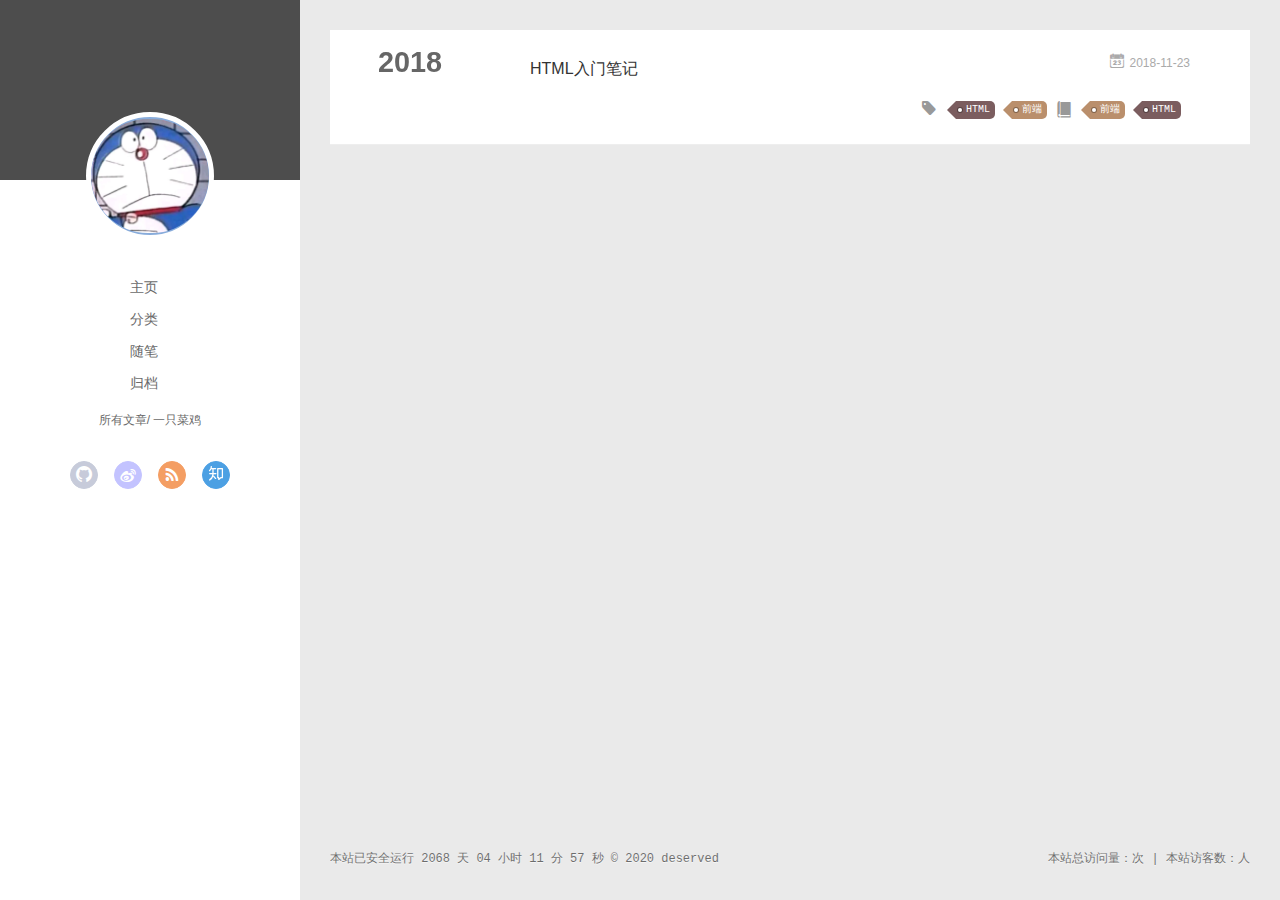
<file: categories/前端/index.html>
<!DOCTYPE html>
<html>
<head>
  <meta charset="utf-8">
  
  <meta name="renderer" content="webkit">
  <meta http-equiv="X-UA-Compatible" content="IE=edge" >
  <link rel="dns-prefetch" href="https://deserved99.github.io">
  <title>Category: 前端 | deserved的博客</title>
  <meta name="viewport" content="width=device-width, initial-scale=1, maximum-scale=1">
  <meta name="description" content="It is written">
<meta property="og:type" content="website">
<meta property="og:title" content="deserved的博客">
<meta property="og:url" content="https://deserved99.github.io/categories/%E5%89%8D%E7%AB%AF/index.html">
<meta property="og:site_name" content="deserved的博客">
<meta property="og:description" content="It is written">
<meta property="og:locale" content="en_US">
<meta property="article:author" content="deserved">
<meta name="twitter:card" content="summary">
  
  
    <link rel="icon" href="/favicon.png">
  
  <link rel="stylesheet" type="text/css" href="/./main.0cf68a.css">
  <style type="text/css">
  
    #container.show {
      background: linear-gradient(200deg,#a0cfe4,#e8c37e);
    }
  </style>
  

  

<meta name="generator" content="Hexo 5.2.0"><link rel="alternate" href="/atom.xml" title="deserved的博客" type="application/atom+xml">
</head>


<body>
	
  <div id="container" q-class="show:isCtnShow">
    <canvas id="anm-canvas" class="anm-canvas"></canvas>
    <div class="left-col" q-class="show:isShow">
      
<div class="overlay" style="background: #4d4d4d"></div>
<div class="intrude-less">
	<header id="header" class="inner">
		<a href="/" class="profilepic">
			<img src="/assets/me.jpg" class="js-avatar">
		</a>
		<hgroup>
		  <h1 class="header-author"><a href="/"></a></h1>
		</hgroup>
		

		<nav class="header-menu">
			<ul>
			
				<li><a href="/">主页</a></li>
	        
				<li><a href="/categories">分类</a></li>
	        
				<li><a href="/tags/%E9%9A%8F%E7%AC%94/">随笔</a></li>
	        
				<li><a href="/archives">归档</a></li>
	        
			</ul>
		</nav>
		<nav class="header-smart-menu">
    		
    			
    			<a q-on="click: openSlider(e, 'innerArchive')" href="javascript:void(0)">所有文章</a>
    			
            
    			
            
    			
    			<a q-on="click: openSlider(e, 'aboutme')" href="javascript:void(0)">一只菜鸡</a>
    			
            
		</nav>
		<nav class="header-nav">
			<div class="social">
				
					<a class="github" target="_blank" href="#" title="github"><i class="icon-github"></i></a>
		        
					<a class="weibo" target="_blank" href="#" title="weibo"><i class="icon-weibo"></i></a>
		        
					<a class="rss" target="_blank" href="/atom.xml" title="rss"><i class="icon-rss"></i></a>
		        
					<a class="zhihu" target="_blank" href="#" title="zhihu"><i class="icon-zhihu"></i></a>
		        
			</div>
		</nav>
	</header>		
</div>

<nav class="header-nav">
    

    <!--音乐播放插件-->
    <div style="margin-top:50px;">
       <iframe frameborder="no" border="0" marginwidth="0" marginheight="0" width=298 height=52 src="//music.163.com/outchain/player?type=2&id=215239&auto=1&height=32"></iframe>
    </div>
</nav>
    </div>
    <div class="mid-col" q-class="show:isShow,hide:isShow|isFalse">
      
<nav id="mobile-nav">
  	<div class="overlay js-overlay" style="background: #4d4d4d"></div>
	<div class="btnctn js-mobile-btnctn">
  		<div class="slider-trigger list" q-on="click: openSlider(e)"><i class="icon icon-sort"></i></div>
	</div>
	<div class="intrude-less">
		<header id="header" class="inner">
			<div class="profilepic">
				<img src="/assets/me.jpg" class="js-avatar">
			</div>
			<hgroup>
			  <h1 class="header-author js-header-author"></h1>
			</hgroup>
			
			
			
				
			
				
			
				
			
				
			
			
			
			<nav class="header-nav">
				<div class="social">
					
						<a class="github" target="_blank" href="#" title="github"><i class="icon-github"></i></a>
			        
						<a class="weibo" target="_blank" href="#" title="weibo"><i class="icon-weibo"></i></a>
			        
						<a class="rss" target="_blank" href="/atom.xml" title="rss"><i class="icon-rss"></i></a>
			        
						<a class="zhihu" target="_blank" href="#" title="zhihu"><i class="icon-zhihu"></i></a>
			        
				</div>
			</nav>

			<nav class="header-menu js-header-menu">
				<ul style="width: 70%">
				
				
					<li style="width: 25%"><a href="/">主页</a></li>
		        
					<li style="width: 25%"><a href="/categories">分类</a></li>
		        
					<li style="width: 25%"><a href="/tags/%E9%9A%8F%E7%AC%94/">随笔</a></li>
		        
					<li style="width: 25%"><a href="/archives">归档</a></li>
		        
				</ul>
			</nav>
		</header>				
	</div>
	<div class="mobile-mask" style="display:none" q-show="isShow"></div>
</nav>

      <div id="wrapper" class="body-wrap">
        <div class="menu-l">
          <div class="canvas-wrap">
            <canvas data-colors="#eaeaea" data-sectionHeight="100" data-contentId="js-content" id="myCanvas1" class="anm-canvas"></canvas>
          </div>
          <div id="js-content" class="content-ll">
            
  
  
    
    
      
      
      <section class="archives-wrap">
        <div class="archive-year-wrap">
          <a href="/archives/2018" class="archive-year">2018</a>
        </div>
        <div class="archives">
    
    <article class="archive-article archive-type-post">
  <div class="archive-article-inner">
    <header class="archive-article-header">
      	<div class="article-meta">
	      	<a href="/archives/undefined.html" class="archive-article-date">
  	<time datetime="2018-11-23T13:07:15.000Z" itemprop="datePublished"><i class="icon-calendar icon"></i>2018-11-23</time>
</a>
        </div>
    	 
  
    <h1 itemprop="name">
      <a class="archive-article-title" href="/archives/undefined.html">HTML入门笔记</a>
    </h1>
  

        <div class="article-info info-on-right">
          
	<div class="article-tag tagcloud">
		<i class="icon-price-tags icon"></i>
		<ul class="article-tag-list">
			 
        		<li class="article-tag-list-item">
        			<a href="javascript:void(0)" class="js-tag article-tag-list-link color5">HTML</a>
        		</li>
      		 
        		<li class="article-tag-list-item">
        			<a href="javascript:void(0)" class="js-tag article-tag-list-link color3">前端</a>
        		</li>
      		
		</ul>
	</div>

          
	<div class="article-category tagcloud">
		<i class="icon-book icon"></i>
		<ul class="article-tag-list">
			 
        		<li class="article-tag-list-item">
        			<a href="/categories/前端//" class="article-tag-list-link color3">前端</a>
        		</li>
      		 
        		<li class="article-tag-list-item">
        			<a href="/categories/前端/HTML//" class="article-tag-list-link color5">HTML</a>
        		</li>
      		
		</ul>
	</div>


        </div>
        <div class="clearfix"></div>
    </header>
  </div>
</article>
  
  
    </div></section>
  

    


          </div>
        </div>
      </div>
      <footer id="footer">
  <div class="outer">
    <div id="footer-info">
    	<div class="footer-left">
		
			<span id="timeDate">载入天数...</span><span id="times">载入时分秒...</span>
			<script>
				var now = new Date(); 
				function createtime() { 
					var grt= new Date("11/24/2020 11:00:00");//此处修改你的建站时间或者网站上线时间 
					now.setTime(now.getTime()+250); 
					days = (now - grt ) / 1000 / 60 / 60 / 24; dnum = Math.floor(days); 
					hours = (now - grt ) / 1000 / 60 / 60 - (24 * dnum); hnum = Math.floor(hours); 
					if(String(hnum).length ==1 ){hnum = "0" + hnum;} minutes = (now - grt ) / 1000 /60 - (24 * 60 * dnum) - (60 * hnum); 
					mnum = Math.floor(minutes); if(String(mnum).length ==1 ){mnum = "0" + mnum;} 
					seconds = (now - grt ) / 1000 - (24 * 60 * 60 * dnum) - (60 * 60 * hnum) - (60 * mnum); 
					snum = Math.round(seconds); if(String(snum).length ==1 ){snum = "0" + snum;} 
					document.getElementById("timeDate").innerHTML = "本站已安全运行 "+dnum+" 天 "; 
					document.getElementById("times").innerHTML = hnum + " 小时 " + mnum + " 分 " + snum + " 秒"; 
				} 
				setInterval("createtime()",250);
			</script>
		
    		&copy; 2020 deserved
    	</div>
      	<div class="footer-right">
    
    
            <script async src="//busuanzi.ibruce.info/busuanzi/2.3/busuanzi.pure.mini.js"></script>
      		<span id="busuanzi_container_site_pv">
                本站总访问量：<span id="busuanzi_value_site_pv"></span>次
            </span>
            <span class="post-meta-divider">|</span>
            <span id="busuanzi_container_site_uv">
                本站访客数：<span id="busuanzi_value_site_uv"></span>人
            </span>
    
    
      	</div>
    </div>
  </div>
</footer>
    </div>
    <script>
	var yiliaConfig = {
		mathjax: false,
		isHome: false,
		isPost: false,
		isArchive: false,
		isTag: false,
		isCategory: true,
		open_in_new: false,
		toc_hide_index: true,
		root: "/",
		innerArchive: true,
		showTags: false
	}
</script>

<script>!function(t){function n(e){if(r[e])return r[e].exports;var i=r[e]={exports:{},id:e,loaded:!1};return t[e].call(i.exports,i,i.exports,n),i.loaded=!0,i.exports}var r={};n.m=t,n.c=r,n.p="./",n(0)}([function(t,n,r){r(195),t.exports=r(191)},function(t,n,r){var e=r(3),i=r(52),o=r(27),u=r(28),c=r(53),f="prototype",a=function(t,n,r){var s,l,h,v,p=t&a.F,d=t&a.G,y=t&a.S,g=t&a.P,b=t&a.B,m=d?e:y?e[n]||(e[n]={}):(e[n]||{})[f],x=d?i:i[n]||(i[n]={}),w=x[f]||(x[f]={});d&&(r=n);for(s in r)l=!p&&m&&void 0!==m[s],h=(l?m:r)[s],v=b&&l?c(h,e):g&&"function"==typeof h?c(Function.call,h):h,m&&u(m,s,h,t&a.U),x[s]!=h&&o(x,s,v),g&&w[s]!=h&&(w[s]=h)};e.core=i,a.F=1,a.G=2,a.S=4,a.P=8,a.B=16,a.W=32,a.U=64,a.R=128,t.exports=a},function(t,n,r){var e=r(6);t.exports=function(t){if(!e(t))throw TypeError(t+" is not an object!");return t}},function(t,n){var r=t.exports="undefined"!=typeof window&&window.Math==Math?window:"undefined"!=typeof self&&self.Math==Math?self:Function("return this")();"number"==typeof __g&&(__g=r)},function(t,n){t.exports=function(t){try{return!!t()}catch(t){return!0}}},function(t,n){var r=t.exports="undefined"!=typeof window&&window.Math==Math?window:"undefined"!=typeof self&&self.Math==Math?self:Function("return this")();"number"==typeof __g&&(__g=r)},function(t,n){t.exports=function(t){return"object"==typeof t?null!==t:"function"==typeof t}},function(t,n,r){var e=r(126)("wks"),i=r(76),o=r(3).Symbol,u="function"==typeof o;(t.exports=function(t){return e[t]||(e[t]=u&&o[t]||(u?o:i)("Symbol."+t))}).store=e},function(t,n){var r={}.hasOwnProperty;t.exports=function(t,n){return r.call(t,n)}},function(t,n,r){var e=r(94),i=r(33);t.exports=function(t){return e(i(t))}},function(t,n,r){t.exports=!r(4)(function(){return 7!=Object.defineProperty({},"a",{get:function(){return 7}}).a})},function(t,n,r){var e=r(2),i=r(167),o=r(50),u=Object.defineProperty;n.f=r(10)?Object.defineProperty:function(t,n,r){if(e(t),n=o(n,!0),e(r),i)try{return u(t,n,r)}catch(t){}if("get"in r||"set"in r)throw TypeError("Accessors not supported!");return"value"in r&&(t[n]=r.value),t}},function(t,n,r){t.exports=!r(18)(function(){return 7!=Object.defineProperty({},"a",{get:function(){return 7}}).a})},function(t,n,r){var e=r(14),i=r(22);t.exports=r(12)?function(t,n,r){return e.f(t,n,i(1,r))}:function(t,n,r){return t[n]=r,t}},function(t,n,r){var e=r(20),i=r(58),o=r(42),u=Object.defineProperty;n.f=r(12)?Object.defineProperty:function(t,n,r){if(e(t),n=o(n,!0),e(r),i)try{return u(t,n,r)}catch(t){}if("get"in r||"set"in r)throw TypeError("Accessors not supported!");return"value"in r&&(t[n]=r.value),t}},function(t,n,r){var e=r(40)("wks"),i=r(23),o=r(5).Symbol,u="function"==typeof o;(t.exports=function(t){return e[t]||(e[t]=u&&o[t]||(u?o:i)("Symbol."+t))}).store=e},function(t,n,r){var e=r(67),i=Math.min;t.exports=function(t){return t>0?i(e(t),9007199254740991):0}},function(t,n,r){var e=r(46);t.exports=function(t){return Object(e(t))}},function(t,n){t.exports=function(t){try{return!!t()}catch(t){return!0}}},function(t,n,r){var e=r(63),i=r(34);t.exports=Object.keys||function(t){return e(t,i)}},function(t,n,r){var e=r(21);t.exports=function(t){if(!e(t))throw TypeError(t+" is not an object!");return t}},function(t,n){t.exports=function(t){return"object"==typeof t?null!==t:"function"==typeof t}},function(t,n){t.exports=function(t,n){return{enumerable:!(1&t),configurable:!(2&t),writable:!(4&t),value:n}}},function(t,n){var r=0,e=Math.random();t.exports=function(t){return"Symbol(".concat(void 0===t?"":t,")_",(++r+e).toString(36))}},function(t,n){var r={}.hasOwnProperty;t.exports=function(t,n){return r.call(t,n)}},function(t,n){var r=t.exports={version:"2.4.0"};"number"==typeof __e&&(__e=r)},function(t,n){t.exports=function(t){if("function"!=typeof t)throw TypeError(t+" is not a function!");return t}},function(t,n,r){var e=r(11),i=r(66);t.exports=r(10)?function(t,n,r){return e.f(t,n,i(1,r))}:function(t,n,r){return t[n]=r,t}},function(t,n,r){var e=r(3),i=r(27),o=r(24),u=r(76)("src"),c="toString",f=Function[c],a=(""+f).split(c);r(52).inspectSource=function(t){return f.call(t)},(t.exports=function(t,n,r,c){var f="function"==typeof r;f&&(o(r,"name")||i(r,"name",n)),t[n]!==r&&(f&&(o(r,u)||i(r,u,t[n]?""+t[n]:a.join(String(n)))),t===e?t[n]=r:c?t[n]?t[n]=r:i(t,n,r):(delete t[n],i(t,n,r)))})(Function.prototype,c,function(){return"function"==typeof this&&this[u]||f.call(this)})},function(t,n,r){var e=r(1),i=r(4),o=r(46),u=function(t,n,r,e){var i=String(o(t)),u="<"+n;return""!==r&&(u+=" "+r+'="'+String(e).replace(/"/g,"&quot;")+'"'),u+">"+i+"</"+n+">"};t.exports=function(t,n){var r={};r[t]=n(u),e(e.P+e.F*i(function(){var n=""[t]('"');return n!==n.toLowerCase()||n.split('"').length>3}),"String",r)}},function(t,n,r){var e=r(115),i=r(46);t.exports=function(t){return e(i(t))}},function(t,n,r){var e=r(116),i=r(66),o=r(30),u=r(50),c=r(24),f=r(167),a=Object.getOwnPropertyDescriptor;n.f=r(10)?a:function(t,n){if(t=o(t),n=u(n,!0),f)try{return a(t,n)}catch(t){}if(c(t,n))return i(!e.f.call(t,n),t[n])}},function(t,n,r){var e=r(24),i=r(17),o=r(145)("IE_PROTO"),u=Object.prototype;t.exports=Object.getPrototypeOf||function(t){return t=i(t),e(t,o)?t[o]:"function"==typeof t.constructor&&t instanceof t.constructor?t.constructor.prototype:t instanceof Object?u:null}},function(t,n){t.exports=function(t){if(void 0==t)throw TypeError("Can't call method on  "+t);return t}},function(t,n){t.exports="constructor,hasOwnProperty,isPrototypeOf,propertyIsEnumerable,toLocaleString,toString,valueOf".split(",")},function(t,n){t.exports={}},function(t,n){t.exports=!0},function(t,n){n.f={}.propertyIsEnumerable},function(t,n,r){var e=r(14).f,i=r(8),o=r(15)("toStringTag");t.exports=function(t,n,r){t&&!i(t=r?t:t.prototype,o)&&e(t,o,{configurable:!0,value:n})}},function(t,n,r){var e=r(40)("keys"),i=r(23);t.exports=function(t){return e[t]||(e[t]=i(t))}},function(t,n,r){var e=r(5),i="__core-js_shared__",o=e[i]||(e[i]={});t.exports=function(t){return o[t]||(o[t]={})}},function(t,n){var r=Math.ceil,e=Math.floor;t.exports=function(t){return isNaN(t=+t)?0:(t>0?e:r)(t)}},function(t,n,r){var e=r(21);t.exports=function(t,n){if(!e(t))return t;var r,i;if(n&&"function"==typeof(r=t.toString)&&!e(i=r.call(t)))return i;if("function"==typeof(r=t.valueOf)&&!e(i=r.call(t)))return i;if(!n&&"function"==typeof(r=t.toString)&&!e(i=r.call(t)))return i;throw TypeError("Can't convert object to primitive value")}},function(t,n,r){var e=r(5),i=r(25),o=r(36),u=r(44),c=r(14).f;t.exports=function(t){var n=i.Symbol||(i.Symbol=o?{}:e.Symbol||{});"_"==t.charAt(0)||t in n||c(n,t,{value:u.f(t)})}},function(t,n,r){n.f=r(15)},function(t,n){var r={}.toString;t.exports=function(t){return r.call(t).slice(8,-1)}},function(t,n){t.exports=function(t){if(void 0==t)throw TypeError("Can't call method on  "+t);return t}},function(t,n,r){var e=r(4);t.exports=function(t,n){return!!t&&e(function(){n?t.call(null,function(){},1):t.call(null)})}},function(t,n,r){var e=r(53),i=r(115),o=r(17),u=r(16),c=r(203);t.exports=function(t,n){var r=1==t,f=2==t,a=3==t,s=4==t,l=6==t,h=5==t||l,v=n||c;return function(n,c,p){for(var d,y,g=o(n),b=i(g),m=e(c,p,3),x=u(b.length),w=0,S=r?v(n,x):f?v(n,0):void 0;x>w;w++)if((h||w in b)&&(d=b[w],y=m(d,w,g),t))if(r)S[w]=y;else if(y)switch(t){case 3:return!0;case 5:return d;case 6:return w;case 2:S.push(d)}else if(s)return!1;return l?-1:a||s?s:S}}},function(t,n,r){var e=r(1),i=r(52),o=r(4);t.exports=function(t,n){var r=(i.Object||{})[t]||Object[t],u={};u[t]=n(r),e(e.S+e.F*o(function(){r(1)}),"Object",u)}},function(t,n,r){var e=r(6);t.exports=function(t,n){if(!e(t))return t;var r,i;if(n&&"function"==typeof(r=t.toString)&&!e(i=r.call(t)))return i;if("function"==typeof(r=t.valueOf)&&!e(i=r.call(t)))return i;if(!n&&"function"==typeof(r=t.toString)&&!e(i=r.call(t)))return i;throw TypeError("Can't convert object to primitive value")}},function(t,n,r){var e=r(5),i=r(25),o=r(91),u=r(13),c="prototype",f=function(t,n,r){var a,s,l,h=t&f.F,v=t&f.G,p=t&f.S,d=t&f.P,y=t&f.B,g=t&f.W,b=v?i:i[n]||(i[n]={}),m=b[c],x=v?e:p?e[n]:(e[n]||{})[c];v&&(r=n);for(a in r)(s=!h&&x&&void 0!==x[a])&&a in b||(l=s?x[a]:r[a],b[a]=v&&"function"!=typeof x[a]?r[a]:y&&s?o(l,e):g&&x[a]==l?function(t){var n=function(n,r,e){if(this instanceof t){switch(arguments.length){case 0:return new t;case 1:return new t(n);case 2:return new t(n,r)}return new t(n,r,e)}return t.apply(this,arguments)};return n[c]=t[c],n}(l):d&&"function"==typeof l?o(Function.call,l):l,d&&((b.virtual||(b.virtual={}))[a]=l,t&f.R&&m&&!m[a]&&u(m,a,l)))};f.F=1,f.G=2,f.S=4,f.P=8,f.B=16,f.W=32,f.U=64,f.R=128,t.exports=f},function(t,n){var r=t.exports={version:"2.4.0"};"number"==typeof __e&&(__e=r)},function(t,n,r){var e=r(26);t.exports=function(t,n,r){if(e(t),void 0===n)return t;switch(r){case 1:return function(r){return t.call(n,r)};case 2:return function(r,e){return t.call(n,r,e)};case 3:return function(r,e,i){return t.call(n,r,e,i)}}return function(){return t.apply(n,arguments)}}},function(t,n,r){var e=r(183),i=r(1),o=r(126)("metadata"),u=o.store||(o.store=new(r(186))),c=function(t,n,r){var i=u.get(t);if(!i){if(!r)return;u.set(t,i=new e)}var o=i.get(n);if(!o){if(!r)return;i.set(n,o=new e)}return o},f=function(t,n,r){var e=c(n,r,!1);return void 0!==e&&e.has(t)},a=function(t,n,r){var e=c(n,r,!1);return void 0===e?void 0:e.get(t)},s=function(t,n,r,e){c(r,e,!0).set(t,n)},l=function(t,n){var r=c(t,n,!1),e=[];return r&&r.forEach(function(t,n){e.push(n)}),e},h=function(t){return void 0===t||"symbol"==typeof t?t:String(t)},v=function(t){i(i.S,"Reflect",t)};t.exports={store:u,map:c,has:f,get:a,set:s,keys:l,key:h,exp:v}},function(t,n,r){"use strict";if(r(10)){var e=r(69),i=r(3),o=r(4),u=r(1),c=r(127),f=r(152),a=r(53),s=r(68),l=r(66),h=r(27),v=r(73),p=r(67),d=r(16),y=r(75),g=r(50),b=r(24),m=r(180),x=r(114),w=r(6),S=r(17),_=r(137),O=r(70),E=r(32),P=r(71).f,j=r(154),F=r(76),M=r(7),A=r(48),N=r(117),T=r(146),I=r(155),k=r(80),L=r(123),R=r(74),C=r(130),D=r(160),U=r(11),W=r(31),G=U.f,B=W.f,V=i.RangeError,z=i.TypeError,q=i.Uint8Array,K="ArrayBuffer",J="Shared"+K,Y="BYTES_PER_ELEMENT",H="prototype",$=Array[H],X=f.ArrayBuffer,Q=f.DataView,Z=A(0),tt=A(2),nt=A(3),rt=A(4),et=A(5),it=A(6),ot=N(!0),ut=N(!1),ct=I.values,ft=I.keys,at=I.entries,st=$.lastIndexOf,lt=$.reduce,ht=$.reduceRight,vt=$.join,pt=$.sort,dt=$.slice,yt=$.toString,gt=$.toLocaleString,bt=M("iterator"),mt=M("toStringTag"),xt=F("typed_constructor"),wt=F("def_constructor"),St=c.CONSTR,_t=c.TYPED,Ot=c.VIEW,Et="Wrong length!",Pt=A(1,function(t,n){return Tt(T(t,t[wt]),n)}),jt=o(function(){return 1===new q(new Uint16Array([1]).buffer)[0]}),Ft=!!q&&!!q[H].set&&o(function(){new q(1).set({})}),Mt=function(t,n){if(void 0===t)throw z(Et);var r=+t,e=d(t);if(n&&!m(r,e))throw V(Et);return e},At=function(t,n){var r=p(t);if(r<0||r%n)throw V("Wrong offset!");return r},Nt=function(t){if(w(t)&&_t in t)return t;throw z(t+" is not a typed array!")},Tt=function(t,n){if(!(w(t)&&xt in t))throw z("It is not a typed array constructor!");return new t(n)},It=function(t,n){return kt(T(t,t[wt]),n)},kt=function(t,n){for(var r=0,e=n.length,i=Tt(t,e);e>r;)i[r]=n[r++];return i},Lt=function(t,n,r){G(t,n,{get:function(){return this._d[r]}})},Rt=function(t){var n,r,e,i,o,u,c=S(t),f=arguments.length,s=f>1?arguments[1]:void 0,l=void 0!==s,h=j(c);if(void 0!=h&&!_(h)){for(u=h.call(c),e=[],n=0;!(o=u.next()).done;n++)e.push(o.value);c=e}for(l&&f>2&&(s=a(s,arguments[2],2)),n=0,r=d(c.length),i=Tt(this,r);r>n;n++)i[n]=l?s(c[n],n):c[n];return i},Ct=function(){for(var t=0,n=arguments.length,r=Tt(this,n);n>t;)r[t]=arguments[t++];return r},Dt=!!q&&o(function(){gt.call(new q(1))}),Ut=function(){return gt.apply(Dt?dt.call(Nt(this)):Nt(this),arguments)},Wt={copyWithin:function(t,n){return D.call(Nt(this),t,n,arguments.length>2?arguments[2]:void 0)},every:function(t){return rt(Nt(this),t,arguments.length>1?arguments[1]:void 0)},fill:function(t){return C.apply(Nt(this),arguments)},filter:function(t){return It(this,tt(Nt(this),t,arguments.length>1?arguments[1]:void 0))},find:function(t){return et(Nt(this),t,arguments.length>1?arguments[1]:void 0)},findIndex:function(t){return it(Nt(this),t,arguments.length>1?arguments[1]:void 0)},forEach:function(t){Z(Nt(this),t,arguments.length>1?arguments[1]:void 0)},indexOf:function(t){return ut(Nt(this),t,arguments.length>1?arguments[1]:void 0)},includes:function(t){return ot(Nt(this),t,arguments.length>1?arguments[1]:void 0)},join:function(t){return vt.apply(Nt(this),arguments)},lastIndexOf:function(t){return st.apply(Nt(this),arguments)},map:function(t){return Pt(Nt(this),t,arguments.length>1?arguments[1]:void 0)},reduce:function(t){return lt.apply(Nt(this),arguments)},reduceRight:function(t){return ht.apply(Nt(this),arguments)},reverse:function(){for(var t,n=this,r=Nt(n).length,e=Math.floor(r/2),i=0;i<e;)t=n[i],n[i++]=n[--r],n[r]=t;return n},some:function(t){return nt(Nt(this),t,arguments.length>1?arguments[1]:void 0)},sort:function(t){return pt.call(Nt(this),t)},subarray:function(t,n){var r=Nt(this),e=r.length,i=y(t,e);return new(T(r,r[wt]))(r.buffer,r.byteOffset+i*r.BYTES_PER_ELEMENT,d((void 0===n?e:y(n,e))-i))}},Gt=function(t,n){return It(this,dt.call(Nt(this),t,n))},Bt=function(t){Nt(this);var n=At(arguments[1],1),r=this.length,e=S(t),i=d(e.length),o=0;if(i+n>r)throw V(Et);for(;o<i;)this[n+o]=e[o++]},Vt={entries:function(){return at.call(Nt(this))},keys:function(){return ft.call(Nt(this))},values:function(){return ct.call(Nt(this))}},zt=function(t,n){return w(t)&&t[_t]&&"symbol"!=typeof n&&n in t&&String(+n)==String(n)},qt=function(t,n){return zt(t,n=g(n,!0))?l(2,t[n]):B(t,n)},Kt=function(t,n,r){return!(zt(t,n=g(n,!0))&&w(r)&&b(r,"value"))||b(r,"get")||b(r,"set")||r.configurable||b(r,"writable")&&!r.writable||b(r,"enumerable")&&!r.enumerable?G(t,n,r):(t[n]=r.value,t)};St||(W.f=qt,U.f=Kt),u(u.S+u.F*!St,"Object",{getOwnPropertyDescriptor:qt,defineProperty:Kt}),o(function(){yt.call({})})&&(yt=gt=function(){return vt.call(this)});var Jt=v({},Wt);v(Jt,Vt),h(Jt,bt,Vt.values),v(Jt,{slice:Gt,set:Bt,constructor:function(){},toString:yt,toLocaleString:Ut}),Lt(Jt,"buffer","b"),Lt(Jt,"byteOffset","o"),Lt(Jt,"byteLength","l"),Lt(Jt,"length","e"),G(Jt,mt,{get:function(){return this[_t]}}),t.exports=function(t,n,r,f){f=!!f;var a=t+(f?"Clamped":"")+"Array",l="Uint8Array"!=a,v="get"+t,p="set"+t,y=i[a],g=y||{},b=y&&E(y),m=!y||!c.ABV,S={},_=y&&y[H],j=function(t,r){var e=t._d;return e.v[v](r*n+e.o,jt)},F=function(t,r,e){var i=t._d;f&&(e=(e=Math.round(e))<0?0:e>255?255:255&e),i.v[p](r*n+i.o,e,jt)},M=function(t,n){G(t,n,{get:function(){return j(this,n)},set:function(t){return F(this,n,t)},enumerable:!0})};m?(y=r(function(t,r,e,i){s(t,y,a,"_d");var o,u,c,f,l=0,v=0;if(w(r)){if(!(r instanceof X||(f=x(r))==K||f==J))return _t in r?kt(y,r):Rt.call(y,r);o=r,v=At(e,n);var p=r.byteLength;if(void 0===i){if(p%n)throw V(Et);if((u=p-v)<0)throw V(Et)}else if((u=d(i)*n)+v>p)throw V(Et);c=u/n}else c=Mt(r,!0),u=c*n,o=new X(u);for(h(t,"_d",{b:o,o:v,l:u,e:c,v:new Q(o)});l<c;)M(t,l++)}),_=y[H]=O(Jt),h(_,"constructor",y)):L(function(t){new y(null),new y(t)},!0)||(y=r(function(t,r,e,i){s(t,y,a);var o;return w(r)?r instanceof X||(o=x(r))==K||o==J?void 0!==i?new g(r,At(e,n),i):void 0!==e?new g(r,At(e,n)):new g(r):_t in r?kt(y,r):Rt.call(y,r):new g(Mt(r,l))}),Z(b!==Function.prototype?P(g).concat(P(b)):P(g),function(t){t in y||h(y,t,g[t])}),y[H]=_,e||(_.constructor=y));var A=_[bt],N=!!A&&("values"==A.name||void 0==A.name),T=Vt.values;h(y,xt,!0),h(_,_t,a),h(_,Ot,!0),h(_,wt,y),(f?new y(1)[mt]==a:mt in _)||G(_,mt,{get:function(){return a}}),S[a]=y,u(u.G+u.W+u.F*(y!=g),S),u(u.S,a,{BYTES_PER_ELEMENT:n,from:Rt,of:Ct}),Y in _||h(_,Y,n),u(u.P,a,Wt),R(a),u(u.P+u.F*Ft,a,{set:Bt}),u(u.P+u.F*!N,a,Vt),u(u.P+u.F*(_.toString!=yt),a,{toString:yt}),u(u.P+u.F*o(function(){new y(1).slice()}),a,{slice:Gt}),u(u.P+u.F*(o(function(){return[1,2].toLocaleString()!=new y([1,2]).toLocaleString()})||!o(function(){_.toLocaleString.call([1,2])})),a,{toLocaleString:Ut}),k[a]=N?A:T,e||N||h(_,bt,T)}}else t.exports=function(){}},function(t,n){var r={}.toString;t.exports=function(t){return r.call(t).slice(8,-1)}},function(t,n,r){var e=r(21),i=r(5).document,o=e(i)&&e(i.createElement);t.exports=function(t){return o?i.createElement(t):{}}},function(t,n,r){t.exports=!r(12)&&!r(18)(function(){return 7!=Object.defineProperty(r(57)("div"),"a",{get:function(){return 7}}).a})},function(t,n,r){"use strict";var e=r(36),i=r(51),o=r(64),u=r(13),c=r(8),f=r(35),a=r(96),s=r(38),l=r(103),h=r(15)("iterator"),v=!([].keys&&"next"in[].keys()),p="keys",d="values",y=function(){return this};t.exports=function(t,n,r,g,b,m,x){a(r,n,g);var w,S,_,O=function(t){if(!v&&t in F)return F[t];switch(t){case p:case d:return function(){return new r(this,t)}}return function(){return new r(this,t)}},E=n+" Iterator",P=b==d,j=!1,F=t.prototype,M=F[h]||F["@@iterator"]||b&&F[b],A=M||O(b),N=b?P?O("entries"):A:void 0,T="Array"==n?F.entries||M:M;if(T&&(_=l(T.call(new t)))!==Object.prototype&&(s(_,E,!0),e||c(_,h)||u(_,h,y)),P&&M&&M.name!==d&&(j=!0,A=function(){return M.call(this)}),e&&!x||!v&&!j&&F[h]||u(F,h,A),f[n]=A,f[E]=y,b)if(w={values:P?A:O(d),keys:m?A:O(p),entries:N},x)for(S in w)S in F||o(F,S,w[S]);else i(i.P+i.F*(v||j),n,w);return w}},function(t,n,r){var e=r(20),i=r(100),o=r(34),u=r(39)("IE_PROTO"),c=function(){},f="prototype",a=function(){var t,n=r(57)("iframe"),e=o.length;for(n.style.display="none",r(93).appendChild(n),n.src="javascript:",t=n.contentWindow.document,t.open(),t.write("<script>document.F=Object<\/script>"),t.close(),a=t.F;e--;)delete a[f][o[e]];return a()};t.exports=Object.create||function(t,n){var r;return null!==t?(c[f]=e(t),r=new c,c[f]=null,r[u]=t):r=a(),void 0===n?r:i(r,n)}},function(t,n,r){var e=r(63),i=r(34).concat("length","prototype");n.f=Object.getOwnPropertyNames||function(t){return e(t,i)}},function(t,n){n.f=Object.getOwnPropertySymbols},function(t,n,r){var e=r(8),i=r(9),o=r(90)(!1),u=r(39)("IE_PROTO");t.exports=function(t,n){var r,c=i(t),f=0,a=[];for(r in c)r!=u&&e(c,r)&&a.push(r);for(;n.length>f;)e(c,r=n[f++])&&(~o(a,r)||a.push(r));return a}},function(t,n,r){t.exports=r(13)},function(t,n,r){var e=r(76)("meta"),i=r(6),o=r(24),u=r(11).f,c=0,f=Object.isExtensible||function(){return!0},a=!r(4)(function(){return f(Object.preventExtensions({}))}),s=function(t){u(t,e,{value:{i:"O"+ ++c,w:{}}})},l=function(t,n){if(!i(t))return"symbol"==typeof t?t:("string"==typeof t?"S":"P")+t;if(!o(t,e)){if(!f(t))return"F";if(!n)return"E";s(t)}return t[e].i},h=function(t,n){if(!o(t,e)){if(!f(t))return!0;if(!n)return!1;s(t)}return t[e].w},v=function(t){return a&&p.NEED&&f(t)&&!o(t,e)&&s(t),t},p=t.exports={KEY:e,NEED:!1,fastKey:l,getWeak:h,onFreeze:v}},function(t,n){t.exports=function(t,n){return{enumerable:!(1&t),configurable:!(2&t),writable:!(4&t),value:n}}},function(t,n){var r=Math.ceil,e=Math.floor;t.exports=function(t){return isNaN(t=+t)?0:(t>0?e:r)(t)}},function(t,n){t.exports=function(t,n,r,e){if(!(t instanceof n)||void 0!==e&&e in t)throw TypeError(r+": incorrect invocation!");return t}},function(t,n){t.exports=!1},function(t,n,r){var e=r(2),i=r(173),o=r(133),u=r(145)("IE_PROTO"),c=function(){},f="prototype",a=function(){var t,n=r(132)("iframe"),e=o.length;for(n.style.display="none",r(135).appendChild(n),n.src="javascript:",t=n.contentWindow.document,t.open(),t.write("<script>document.F=Object<\/script>"),t.close(),a=t.F;e--;)delete a[f][o[e]];return a()};t.exports=Object.create||function(t,n){var r;return null!==t?(c[f]=e(t),r=new c,c[f]=null,r[u]=t):r=a(),void 0===n?r:i(r,n)}},function(t,n,r){var e=r(175),i=r(133).concat("length","prototype");n.f=Object.getOwnPropertyNames||function(t){return e(t,i)}},function(t,n,r){var e=r(175),i=r(133);t.exports=Object.keys||function(t){return e(t,i)}},function(t,n,r){var e=r(28);t.exports=function(t,n,r){for(var i in n)e(t,i,n[i],r);return t}},function(t,n,r){"use strict";var e=r(3),i=r(11),o=r(10),u=r(7)("species");t.exports=function(t){var n=e[t];o&&n&&!n[u]&&i.f(n,u,{configurable:!0,get:function(){return this}})}},function(t,n,r){var e=r(67),i=Math.max,o=Math.min;t.exports=function(t,n){return t=e(t),t<0?i(t+n,0):o(t,n)}},function(t,n){var r=0,e=Math.random();t.exports=function(t){return"Symbol(".concat(void 0===t?"":t,")_",(++r+e).toString(36))}},function(t,n,r){var e=r(33);t.exports=function(t){return Object(e(t))}},function(t,n,r){var e=r(7)("unscopables"),i=Array.prototype;void 0==i[e]&&r(27)(i,e,{}),t.exports=function(t){i[e][t]=!0}},function(t,n,r){var e=r(53),i=r(169),o=r(137),u=r(2),c=r(16),f=r(154),a={},s={},n=t.exports=function(t,n,r,l,h){var v,p,d,y,g=h?function(){return t}:f(t),b=e(r,l,n?2:1),m=0;if("function"!=typeof g)throw TypeError(t+" is not iterable!");if(o(g)){for(v=c(t.length);v>m;m++)if((y=n?b(u(p=t[m])[0],p[1]):b(t[m]))===a||y===s)return y}else for(d=g.call(t);!(p=d.next()).done;)if((y=i(d,b,p.value,n))===a||y===s)return y};n.BREAK=a,n.RETURN=s},function(t,n){t.exports={}},function(t,n,r){var e=r(11).f,i=r(24),o=r(7)("toStringTag");t.exports=function(t,n,r){t&&!i(t=r?t:t.prototype,o)&&e(t,o,{configurable:!0,value:n})}},function(t,n,r){var e=r(1),i=r(46),o=r(4),u=r(150),c="["+u+"]",f="​",a=RegExp("^"+c+c+"*"),s=RegExp(c+c+"*$"),l=function(t,n,r){var i={},c=o(function(){return!!u[t]()||f[t]()!=f}),a=i[t]=c?n(h):u[t];r&&(i[r]=a),e(e.P+e.F*c,"String",i)},h=l.trim=function(t,n){return t=String(i(t)),1&n&&(t=t.replace(a,"")),2&n&&(t=t.replace(s,"")),t};t.exports=l},function(t,n,r){t.exports={default:r(86),__esModule:!0}},function(t,n,r){t.exports={default:r(87),__esModule:!0}},function(t,n,r){"use strict";function e(t){return t&&t.__esModule?t:{default:t}}n.__esModule=!0;var i=r(84),o=e(i),u=r(83),c=e(u),f="function"==typeof c.default&&"symbol"==typeof o.default?function(t){return typeof t}:function(t){return t&&"function"==typeof c.default&&t.constructor===c.default&&t!==c.default.prototype?"symbol":typeof t};n.default="function"==typeof c.default&&"symbol"===f(o.default)?function(t){return void 0===t?"undefined":f(t)}:function(t){return t&&"function"==typeof c.default&&t.constructor===c.default&&t!==c.default.prototype?"symbol":void 0===t?"undefined":f(t)}},function(t,n,r){r(110),r(108),r(111),r(112),t.exports=r(25).Symbol},function(t,n,r){r(109),r(113),t.exports=r(44).f("iterator")},function(t,n){t.exports=function(t){if("function"!=typeof t)throw TypeError(t+" is not a function!");return t}},function(t,n){t.exports=function(){}},function(t,n,r){var e=r(9),i=r(106),o=r(105);t.exports=function(t){return function(n,r,u){var c,f=e(n),a=i(f.length),s=o(u,a);if(t&&r!=r){for(;a>s;)if((c=f[s++])!=c)return!0}else for(;a>s;s++)if((t||s in f)&&f[s]===r)return t||s||0;return!t&&-1}}},function(t,n,r){var e=r(88);t.exports=function(t,n,r){if(e(t),void 0===n)return t;switch(r){case 1:return function(r){return t.call(n,r)};case 2:return function(r,e){return t.call(n,r,e)};case 3:return function(r,e,i){return t.call(n,r,e,i)}}return function(){return t.apply(n,arguments)}}},function(t,n,r){var e=r(19),i=r(62),o=r(37);t.exports=function(t){var n=e(t),r=i.f;if(r)for(var u,c=r(t),f=o.f,a=0;c.length>a;)f.call(t,u=c[a++])&&n.push(u);return n}},function(t,n,r){t.exports=r(5).document&&document.documentElement},function(t,n,r){var e=r(56);t.exports=Object("z").propertyIsEnumerable(0)?Object:function(t){return"String"==e(t)?t.split(""):Object(t)}},function(t,n,r){var e=r(56);t.exports=Array.isArray||function(t){return"Array"==e(t)}},function(t,n,r){"use strict";var e=r(60),i=r(22),o=r(38),u={};r(13)(u,r(15)("iterator"),function(){return this}),t.exports=function(t,n,r){t.prototype=e(u,{next:i(1,r)}),o(t,n+" Iterator")}},function(t,n){t.exports=function(t,n){return{value:n,done:!!t}}},function(t,n,r){var e=r(19),i=r(9);t.exports=function(t,n){for(var r,o=i(t),u=e(o),c=u.length,f=0;c>f;)if(o[r=u[f++]]===n)return r}},function(t,n,r){var e=r(23)("meta"),i=r(21),o=r(8),u=r(14).f,c=0,f=Object.isExtensible||function(){return!0},a=!r(18)(function(){return f(Object.preventExtensions({}))}),s=function(t){u(t,e,{value:{i:"O"+ ++c,w:{}}})},l=function(t,n){if(!i(t))return"symbol"==typeof t?t:("string"==typeof t?"S":"P")+t;if(!o(t,e)){if(!f(t))return"F";if(!n)return"E";s(t)}return t[e].i},h=function(t,n){if(!o(t,e)){if(!f(t))return!0;if(!n)return!1;s(t)}return t[e].w},v=function(t){return a&&p.NEED&&f(t)&&!o(t,e)&&s(t),t},p=t.exports={KEY:e,NEED:!1,fastKey:l,getWeak:h,onFreeze:v}},function(t,n,r){var e=r(14),i=r(20),o=r(19);t.exports=r(12)?Object.defineProperties:function(t,n){i(t);for(var r,u=o(n),c=u.length,f=0;c>f;)e.f(t,r=u[f++],n[r]);return t}},function(t,n,r){var e=r(37),i=r(22),o=r(9),u=r(42),c=r(8),f=r(58),a=Object.getOwnPropertyDescriptor;n.f=r(12)?a:function(t,n){if(t=o(t),n=u(n,!0),f)try{return a(t,n)}catch(t){}if(c(t,n))return i(!e.f.call(t,n),t[n])}},function(t,n,r){var e=r(9),i=r(61).f,o={}.toString,u="object"==typeof window&&window&&Object.getOwnPropertyNames?Object.getOwnPropertyNames(window):[],c=function(t){try{return i(t)}catch(t){return u.slice()}};t.exports.f=function(t){return u&&"[object Window]"==o.call(t)?c(t):i(e(t))}},function(t,n,r){var e=r(8),i=r(77),o=r(39)("IE_PROTO"),u=Object.prototype;t.exports=Object.getPrototypeOf||function(t){return t=i(t),e(t,o)?t[o]:"function"==typeof t.constructor&&t instanceof t.constructor?t.constructor.prototype:t instanceof Object?u:null}},function(t,n,r){var e=r(41),i=r(33);t.exports=function(t){return function(n,r){var o,u,c=String(i(n)),f=e(r),a=c.length;return f<0||f>=a?t?"":void 0:(o=c.charCodeAt(f),o<55296||o>56319||f+1===a||(u=c.charCodeAt(f+1))<56320||u>57343?t?c.charAt(f):o:t?c.slice(f,f+2):u-56320+(o-55296<<10)+65536)}}},function(t,n,r){var e=r(41),i=Math.max,o=Math.min;t.exports=function(t,n){return t=e(t),t<0?i(t+n,0):o(t,n)}},function(t,n,r){var e=r(41),i=Math.min;t.exports=function(t){return t>0?i(e(t),9007199254740991):0}},function(t,n,r){"use strict";var e=r(89),i=r(97),o=r(35),u=r(9);t.exports=r(59)(Array,"Array",function(t,n){this._t=u(t),this._i=0,this._k=n},function(){var t=this._t,n=this._k,r=this._i++;return!t||r>=t.length?(this._t=void 0,i(1)):"keys"==n?i(0,r):"values"==n?i(0,t[r]):i(0,[r,t[r]])},"values"),o.Arguments=o.Array,e("keys"),e("values"),e("entries")},function(t,n){},function(t,n,r){"use strict";var e=r(104)(!0);r(59)(String,"String",function(t){this._t=String(t),this._i=0},function(){var t,n=this._t,r=this._i;return r>=n.length?{value:void 0,done:!0}:(t=e(n,r),this._i+=t.length,{value:t,done:!1})})},function(t,n,r){"use strict";var e=r(5),i=r(8),o=r(12),u=r(51),c=r(64),f=r(99).KEY,a=r(18),s=r(40),l=r(38),h=r(23),v=r(15),p=r(44),d=r(43),y=r(98),g=r(92),b=r(95),m=r(20),x=r(9),w=r(42),S=r(22),_=r(60),O=r(102),E=r(101),P=r(14),j=r(19),F=E.f,M=P.f,A=O.f,N=e.Symbol,T=e.JSON,I=T&&T.stringify,k="prototype",L=v("_hidden"),R=v("toPrimitive"),C={}.propertyIsEnumerable,D=s("symbol-registry"),U=s("symbols"),W=s("op-symbols"),G=Object[k],B="function"==typeof N,V=e.QObject,z=!V||!V[k]||!V[k].findChild,q=o&&a(function(){return 7!=_(M({},"a",{get:function(){return M(this,"a",{value:7}).a}})).a})?function(t,n,r){var e=F(G,n);e&&delete G[n],M(t,n,r),e&&t!==G&&M(G,n,e)}:M,K=function(t){var n=U[t]=_(N[k]);return n._k=t,n},J=B&&"symbol"==typeof N.iterator?function(t){return"symbol"==typeof t}:function(t){return t instanceof N},Y=function(t,n,r){return t===G&&Y(W,n,r),m(t),n=w(n,!0),m(r),i(U,n)?(r.enumerable?(i(t,L)&&t[L][n]&&(t[L][n]=!1),r=_(r,{enumerable:S(0,!1)})):(i(t,L)||M(t,L,S(1,{})),t[L][n]=!0),q(t,n,r)):M(t,n,r)},H=function(t,n){m(t);for(var r,e=g(n=x(n)),i=0,o=e.length;o>i;)Y(t,r=e[i++],n[r]);return t},$=function(t,n){return void 0===n?_(t):H(_(t),n)},X=function(t){var n=C.call(this,t=w(t,!0));return!(this===G&&i(U,t)&&!i(W,t))&&(!(n||!i(this,t)||!i(U,t)||i(this,L)&&this[L][t])||n)},Q=function(t,n){if(t=x(t),n=w(n,!0),t!==G||!i(U,n)||i(W,n)){var r=F(t,n);return!r||!i(U,n)||i(t,L)&&t[L][n]||(r.enumerable=!0),r}},Z=function(t){for(var n,r=A(x(t)),e=[],o=0;r.length>o;)i(U,n=r[o++])||n==L||n==f||e.push(n);return e},tt=function(t){for(var n,r=t===G,e=A(r?W:x(t)),o=[],u=0;e.length>u;)!i(U,n=e[u++])||r&&!i(G,n)||o.push(U[n]);return o};B||(N=function(){if(this instanceof N)throw TypeError("Symbol is not a constructor!");var t=h(arguments.length>0?arguments[0]:void 0),n=function(r){this===G&&n.call(W,r),i(this,L)&&i(this[L],t)&&(this[L][t]=!1),q(this,t,S(1,r))};return o&&z&&q(G,t,{configurable:!0,set:n}),K(t)},c(N[k],"toString",function(){return this._k}),E.f=Q,P.f=Y,r(61).f=O.f=Z,r(37).f=X,r(62).f=tt,o&&!r(36)&&c(G,"propertyIsEnumerable",X,!0),p.f=function(t){return K(v(t))}),u(u.G+u.W+u.F*!B,{Symbol:N});for(var nt="hasInstance,isConcatSpreadable,iterator,match,replace,search,species,split,toPrimitive,toStringTag,unscopables".split(","),rt=0;nt.length>rt;)v(nt[rt++]);for(var nt=j(v.store),rt=0;nt.length>rt;)d(nt[rt++]);u(u.S+u.F*!B,"Symbol",{for:function(t){return i(D,t+="")?D[t]:D[t]=N(t)},keyFor:function(t){if(J(t))return y(D,t);throw TypeError(t+" is not a symbol!")},useSetter:function(){z=!0},useSimple:function(){z=!1}}),u(u.S+u.F*!B,"Object",{create:$,defineProperty:Y,defineProperties:H,getOwnPropertyDescriptor:Q,getOwnPropertyNames:Z,getOwnPropertySymbols:tt}),T&&u(u.S+u.F*(!B||a(function(){var t=N();return"[null]"!=I([t])||"{}"!=I({a:t})||"{}"!=I(Object(t))})),"JSON",{stringify:function(t){if(void 0!==t&&!J(t)){for(var n,r,e=[t],i=1;arguments.length>i;)e.push(arguments[i++]);return n=e[1],"function"==typeof n&&(r=n),!r&&b(n)||(n=function(t,n){if(r&&(n=r.call(this,t,n)),!J(n))return n}),e[1]=n,I.apply(T,e)}}}),N[k][R]||r(13)(N[k],R,N[k].valueOf),l(N,"Symbol"),l(Math,"Math",!0),l(e.JSON,"JSON",!0)},function(t,n,r){r(43)("asyncIterator")},function(t,n,r){r(43)("observable")},function(t,n,r){r(107);for(var e=r(5),i=r(13),o=r(35),u=r(15)("toStringTag"),c=["NodeList","DOMTokenList","MediaList","StyleSheetList","CSSRuleList"],f=0;f<5;f++){var a=c[f],s=e[a],l=s&&s.prototype;l&&!l[u]&&i(l,u,a),o[a]=o.Array}},function(t,n,r){var e=r(45),i=r(7)("toStringTag"),o="Arguments"==e(function(){return arguments}()),u=function(t,n){try{return t[n]}catch(t){}};t.exports=function(t){var n,r,c;return void 0===t?"Undefined":null===t?"Null":"string"==typeof(r=u(n=Object(t),i))?r:o?e(n):"Object"==(c=e(n))&&"function"==typeof n.callee?"Arguments":c}},function(t,n,r){var e=r(45);t.exports=Object("z").propertyIsEnumerable(0)?Object:function(t){return"String"==e(t)?t.split(""):Object(t)}},function(t,n){n.f={}.propertyIsEnumerable},function(t,n,r){var e=r(30),i=r(16),o=r(75);t.exports=function(t){return function(n,r,u){var c,f=e(n),a=i(f.length),s=o(u,a);if(t&&r!=r){for(;a>s;)if((c=f[s++])!=c)return!0}else for(;a>s;s++)if((t||s in f)&&f[s]===r)return t||s||0;return!t&&-1}}},function(t,n,r){"use strict";var e=r(3),i=r(1),o=r(28),u=r(73),c=r(65),f=r(79),a=r(68),s=r(6),l=r(4),h=r(123),v=r(81),p=r(136);t.exports=function(t,n,r,d,y,g){var b=e[t],m=b,x=y?"set":"add",w=m&&m.prototype,S={},_=function(t){var n=w[t];o(w,t,"delete"==t?function(t){return!(g&&!s(t))&&n.call(this,0===t?0:t)}:"has"==t?function(t){return!(g&&!s(t))&&n.call(this,0===t?0:t)}:"get"==t?function(t){return g&&!s(t)?void 0:n.call(this,0===t?0:t)}:"add"==t?function(t){return n.call(this,0===t?0:t),this}:function(t,r){return n.call(this,0===t?0:t,r),this})};if("function"==typeof m&&(g||w.forEach&&!l(function(){(new m).entries().next()}))){var O=new m,E=O[x](g?{}:-0,1)!=O,P=l(function(){O.has(1)}),j=h(function(t){new m(t)}),F=!g&&l(function(){for(var t=new m,n=5;n--;)t[x](n,n);return!t.has(-0)});j||(m=n(function(n,r){a(n,m,t);var e=p(new b,n,m);return void 0!=r&&f(r,y,e[x],e),e}),m.prototype=w,w.constructor=m),(P||F)&&(_("delete"),_("has"),y&&_("get")),(F||E)&&_(x),g&&w.clear&&delete w.clear}else m=d.getConstructor(n,t,y,x),u(m.prototype,r),c.NEED=!0;return v(m,t),S[t]=m,i(i.G+i.W+i.F*(m!=b),S),g||d.setStrong(m,t,y),m}},function(t,n,r){"use strict";var e=r(27),i=r(28),o=r(4),u=r(46),c=r(7);t.exports=function(t,n,r){var f=c(t),a=r(u,f,""[t]),s=a[0],l=a[1];o(function(){var n={};return n[f]=function(){return 7},7!=""[t](n)})&&(i(String.prototype,t,s),e(RegExp.prototype,f,2==n?function(t,n){return l.call(t,this,n)}:function(t){return l.call(t,this)}))}
},function(t,n,r){"use strict";var e=r(2);t.exports=function(){var t=e(this),n="";return t.global&&(n+="g"),t.ignoreCase&&(n+="i"),t.multiline&&(n+="m"),t.unicode&&(n+="u"),t.sticky&&(n+="y"),n}},function(t,n){t.exports=function(t,n,r){var e=void 0===r;switch(n.length){case 0:return e?t():t.call(r);case 1:return e?t(n[0]):t.call(r,n[0]);case 2:return e?t(n[0],n[1]):t.call(r,n[0],n[1]);case 3:return e?t(n[0],n[1],n[2]):t.call(r,n[0],n[1],n[2]);case 4:return e?t(n[0],n[1],n[2],n[3]):t.call(r,n[0],n[1],n[2],n[3])}return t.apply(r,n)}},function(t,n,r){var e=r(6),i=r(45),o=r(7)("match");t.exports=function(t){var n;return e(t)&&(void 0!==(n=t[o])?!!n:"RegExp"==i(t))}},function(t,n,r){var e=r(7)("iterator"),i=!1;try{var o=[7][e]();o.return=function(){i=!0},Array.from(o,function(){throw 2})}catch(t){}t.exports=function(t,n){if(!n&&!i)return!1;var r=!1;try{var o=[7],u=o[e]();u.next=function(){return{done:r=!0}},o[e]=function(){return u},t(o)}catch(t){}return r}},function(t,n,r){t.exports=r(69)||!r(4)(function(){var t=Math.random();__defineSetter__.call(null,t,function(){}),delete r(3)[t]})},function(t,n){n.f=Object.getOwnPropertySymbols},function(t,n,r){var e=r(3),i="__core-js_shared__",o=e[i]||(e[i]={});t.exports=function(t){return o[t]||(o[t]={})}},function(t,n,r){for(var e,i=r(3),o=r(27),u=r(76),c=u("typed_array"),f=u("view"),a=!(!i.ArrayBuffer||!i.DataView),s=a,l=0,h="Int8Array,Uint8Array,Uint8ClampedArray,Int16Array,Uint16Array,Int32Array,Uint32Array,Float32Array,Float64Array".split(",");l<9;)(e=i[h[l++]])?(o(e.prototype,c,!0),o(e.prototype,f,!0)):s=!1;t.exports={ABV:a,CONSTR:s,TYPED:c,VIEW:f}},function(t,n){"use strict";var r={versions:function(){var t=window.navigator.userAgent;return{trident:t.indexOf("Trident")>-1,presto:t.indexOf("Presto")>-1,webKit:t.indexOf("AppleWebKit")>-1,gecko:t.indexOf("Gecko")>-1&&-1==t.indexOf("KHTML"),mobile:!!t.match(/AppleWebKit.*Mobile.*/),ios:!!t.match(/\(i[^;]+;( U;)? CPU.+Mac OS X/),android:t.indexOf("Android")>-1||t.indexOf("Linux")>-1,iPhone:t.indexOf("iPhone")>-1||t.indexOf("Mac")>-1,iPad:t.indexOf("iPad")>-1,webApp:-1==t.indexOf("Safari"),weixin:-1==t.indexOf("MicroMessenger")}}()};t.exports=r},function(t,n,r){"use strict";var e=r(85),i=function(t){return t&&t.__esModule?t:{default:t}}(e),o=function(){function t(t,n,e){return n||e?String.fromCharCode(n||e):r[t]||t}function n(t){return e[t]}var r={"&quot;":'"',"&lt;":"<","&gt;":">","&amp;":"&","&nbsp;":" "},e={};for(var u in r)e[r[u]]=u;return r["&apos;"]="'",e["'"]="&#39;",{encode:function(t){return t?(""+t).replace(/['<> "&]/g,n).replace(/\r?\n/g,"<br/>").replace(/\s/g,"&nbsp;"):""},decode:function(n){return n?(""+n).replace(/<br\s*\/?>/gi,"\n").replace(/&quot;|&lt;|&gt;|&amp;|&nbsp;|&apos;|&#(\d+);|&#(\d+)/g,t).replace(/\u00a0/g," "):""},encodeBase16:function(t){if(!t)return t;t+="";for(var n=[],r=0,e=t.length;e>r;r++)n.push(t.charCodeAt(r).toString(16).toUpperCase());return n.join("")},encodeBase16forJSON:function(t){if(!t)return t;t=t.replace(/[\u4E00-\u9FBF]/gi,function(t){return escape(t).replace("%u","\\u")});for(var n=[],r=0,e=t.length;e>r;r++)n.push(t.charCodeAt(r).toString(16).toUpperCase());return n.join("")},decodeBase16:function(t){if(!t)return t;t+="";for(var n=[],r=0,e=t.length;e>r;r+=2)n.push(String.fromCharCode("0x"+t.slice(r,r+2)));return n.join("")},encodeObject:function(t){if(t instanceof Array)for(var n=0,r=t.length;r>n;n++)t[n]=o.encodeObject(t[n]);else if("object"==(void 0===t?"undefined":(0,i.default)(t)))for(var e in t)t[e]=o.encodeObject(t[e]);else if("string"==typeof t)return o.encode(t);return t},loadScript:function(t){var n=document.createElement("script");document.getElementsByTagName("body")[0].appendChild(n),n.setAttribute("src",t)},addLoadEvent:function(t){var n=window.onload;"function"!=typeof window.onload?window.onload=t:window.onload=function(){n(),t()}}}}();t.exports=o},function(t,n,r){"use strict";var e=r(17),i=r(75),o=r(16);t.exports=function(t){for(var n=e(this),r=o(n.length),u=arguments.length,c=i(u>1?arguments[1]:void 0,r),f=u>2?arguments[2]:void 0,a=void 0===f?r:i(f,r);a>c;)n[c++]=t;return n}},function(t,n,r){"use strict";var e=r(11),i=r(66);t.exports=function(t,n,r){n in t?e.f(t,n,i(0,r)):t[n]=r}},function(t,n,r){var e=r(6),i=r(3).document,o=e(i)&&e(i.createElement);t.exports=function(t){return o?i.createElement(t):{}}},function(t,n){t.exports="constructor,hasOwnProperty,isPrototypeOf,propertyIsEnumerable,toLocaleString,toString,valueOf".split(",")},function(t,n,r){var e=r(7)("match");t.exports=function(t){var n=/./;try{"/./"[t](n)}catch(r){try{return n[e]=!1,!"/./"[t](n)}catch(t){}}return!0}},function(t,n,r){t.exports=r(3).document&&document.documentElement},function(t,n,r){var e=r(6),i=r(144).set;t.exports=function(t,n,r){var o,u=n.constructor;return u!==r&&"function"==typeof u&&(o=u.prototype)!==r.prototype&&e(o)&&i&&i(t,o),t}},function(t,n,r){var e=r(80),i=r(7)("iterator"),o=Array.prototype;t.exports=function(t){return void 0!==t&&(e.Array===t||o[i]===t)}},function(t,n,r){var e=r(45);t.exports=Array.isArray||function(t){return"Array"==e(t)}},function(t,n,r){"use strict";var e=r(70),i=r(66),o=r(81),u={};r(27)(u,r(7)("iterator"),function(){return this}),t.exports=function(t,n,r){t.prototype=e(u,{next:i(1,r)}),o(t,n+" Iterator")}},function(t,n,r){"use strict";var e=r(69),i=r(1),o=r(28),u=r(27),c=r(24),f=r(80),a=r(139),s=r(81),l=r(32),h=r(7)("iterator"),v=!([].keys&&"next"in[].keys()),p="keys",d="values",y=function(){return this};t.exports=function(t,n,r,g,b,m,x){a(r,n,g);var w,S,_,O=function(t){if(!v&&t in F)return F[t];switch(t){case p:case d:return function(){return new r(this,t)}}return function(){return new r(this,t)}},E=n+" Iterator",P=b==d,j=!1,F=t.prototype,M=F[h]||F["@@iterator"]||b&&F[b],A=M||O(b),N=b?P?O("entries"):A:void 0,T="Array"==n?F.entries||M:M;if(T&&(_=l(T.call(new t)))!==Object.prototype&&(s(_,E,!0),e||c(_,h)||u(_,h,y)),P&&M&&M.name!==d&&(j=!0,A=function(){return M.call(this)}),e&&!x||!v&&!j&&F[h]||u(F,h,A),f[n]=A,f[E]=y,b)if(w={values:P?A:O(d),keys:m?A:O(p),entries:N},x)for(S in w)S in F||o(F,S,w[S]);else i(i.P+i.F*(v||j),n,w);return w}},function(t,n){var r=Math.expm1;t.exports=!r||r(10)>22025.465794806718||r(10)<22025.465794806718||-2e-17!=r(-2e-17)?function(t){return 0==(t=+t)?t:t>-1e-6&&t<1e-6?t+t*t/2:Math.exp(t)-1}:r},function(t,n){t.exports=Math.sign||function(t){return 0==(t=+t)||t!=t?t:t<0?-1:1}},function(t,n,r){var e=r(3),i=r(151).set,o=e.MutationObserver||e.WebKitMutationObserver,u=e.process,c=e.Promise,f="process"==r(45)(u);t.exports=function(){var t,n,r,a=function(){var e,i;for(f&&(e=u.domain)&&e.exit();t;){i=t.fn,t=t.next;try{i()}catch(e){throw t?r():n=void 0,e}}n=void 0,e&&e.enter()};if(f)r=function(){u.nextTick(a)};else if(o){var s=!0,l=document.createTextNode("");new o(a).observe(l,{characterData:!0}),r=function(){l.data=s=!s}}else if(c&&c.resolve){var h=c.resolve();r=function(){h.then(a)}}else r=function(){i.call(e,a)};return function(e){var i={fn:e,next:void 0};n&&(n.next=i),t||(t=i,r()),n=i}}},function(t,n,r){var e=r(6),i=r(2),o=function(t,n){if(i(t),!e(n)&&null!==n)throw TypeError(n+": can't set as prototype!")};t.exports={set:Object.setPrototypeOf||("__proto__"in{}?function(t,n,e){try{e=r(53)(Function.call,r(31).f(Object.prototype,"__proto__").set,2),e(t,[]),n=!(t instanceof Array)}catch(t){n=!0}return function(t,r){return o(t,r),n?t.__proto__=r:e(t,r),t}}({},!1):void 0),check:o}},function(t,n,r){var e=r(126)("keys"),i=r(76);t.exports=function(t){return e[t]||(e[t]=i(t))}},function(t,n,r){var e=r(2),i=r(26),o=r(7)("species");t.exports=function(t,n){var r,u=e(t).constructor;return void 0===u||void 0==(r=e(u)[o])?n:i(r)}},function(t,n,r){var e=r(67),i=r(46);t.exports=function(t){return function(n,r){var o,u,c=String(i(n)),f=e(r),a=c.length;return f<0||f>=a?t?"":void 0:(o=c.charCodeAt(f),o<55296||o>56319||f+1===a||(u=c.charCodeAt(f+1))<56320||u>57343?t?c.charAt(f):o:t?c.slice(f,f+2):u-56320+(o-55296<<10)+65536)}}},function(t,n,r){var e=r(122),i=r(46);t.exports=function(t,n,r){if(e(n))throw TypeError("String#"+r+" doesn't accept regex!");return String(i(t))}},function(t,n,r){"use strict";var e=r(67),i=r(46);t.exports=function(t){var n=String(i(this)),r="",o=e(t);if(o<0||o==1/0)throw RangeError("Count can't be negative");for(;o>0;(o>>>=1)&&(n+=n))1&o&&(r+=n);return r}},function(t,n){t.exports="\t\n\v\f\r   ᠎             　\u2028\u2029\ufeff"},function(t,n,r){var e,i,o,u=r(53),c=r(121),f=r(135),a=r(132),s=r(3),l=s.process,h=s.setImmediate,v=s.clearImmediate,p=s.MessageChannel,d=0,y={},g="onreadystatechange",b=function(){var t=+this;if(y.hasOwnProperty(t)){var n=y[t];delete y[t],n()}},m=function(t){b.call(t.data)};h&&v||(h=function(t){for(var n=[],r=1;arguments.length>r;)n.push(arguments[r++]);return y[++d]=function(){c("function"==typeof t?t:Function(t),n)},e(d),d},v=function(t){delete y[t]},"process"==r(45)(l)?e=function(t){l.nextTick(u(b,t,1))}:p?(i=new p,o=i.port2,i.port1.onmessage=m,e=u(o.postMessage,o,1)):s.addEventListener&&"function"==typeof postMessage&&!s.importScripts?(e=function(t){s.postMessage(t+"","*")},s.addEventListener("message",m,!1)):e=g in a("script")?function(t){f.appendChild(a("script"))[g]=function(){f.removeChild(this),b.call(t)}}:function(t){setTimeout(u(b,t,1),0)}),t.exports={set:h,clear:v}},function(t,n,r){"use strict";var e=r(3),i=r(10),o=r(69),u=r(127),c=r(27),f=r(73),a=r(4),s=r(68),l=r(67),h=r(16),v=r(71).f,p=r(11).f,d=r(130),y=r(81),g="ArrayBuffer",b="DataView",m="prototype",x="Wrong length!",w="Wrong index!",S=e[g],_=e[b],O=e.Math,E=e.RangeError,P=e.Infinity,j=S,F=O.abs,M=O.pow,A=O.floor,N=O.log,T=O.LN2,I="buffer",k="byteLength",L="byteOffset",R=i?"_b":I,C=i?"_l":k,D=i?"_o":L,U=function(t,n,r){var e,i,o,u=Array(r),c=8*r-n-1,f=(1<<c)-1,a=f>>1,s=23===n?M(2,-24)-M(2,-77):0,l=0,h=t<0||0===t&&1/t<0?1:0;for(t=F(t),t!=t||t===P?(i=t!=t?1:0,e=f):(e=A(N(t)/T),t*(o=M(2,-e))<1&&(e--,o*=2),t+=e+a>=1?s/o:s*M(2,1-a),t*o>=2&&(e++,o/=2),e+a>=f?(i=0,e=f):e+a>=1?(i=(t*o-1)*M(2,n),e+=a):(i=t*M(2,a-1)*M(2,n),e=0));n>=8;u[l++]=255&i,i/=256,n-=8);for(e=e<<n|i,c+=n;c>0;u[l++]=255&e,e/=256,c-=8);return u[--l]|=128*h,u},W=function(t,n,r){var e,i=8*r-n-1,o=(1<<i)-1,u=o>>1,c=i-7,f=r-1,a=t[f--],s=127&a;for(a>>=7;c>0;s=256*s+t[f],f--,c-=8);for(e=s&(1<<-c)-1,s>>=-c,c+=n;c>0;e=256*e+t[f],f--,c-=8);if(0===s)s=1-u;else{if(s===o)return e?NaN:a?-P:P;e+=M(2,n),s-=u}return(a?-1:1)*e*M(2,s-n)},G=function(t){return t[3]<<24|t[2]<<16|t[1]<<8|t[0]},B=function(t){return[255&t]},V=function(t){return[255&t,t>>8&255]},z=function(t){return[255&t,t>>8&255,t>>16&255,t>>24&255]},q=function(t){return U(t,52,8)},K=function(t){return U(t,23,4)},J=function(t,n,r){p(t[m],n,{get:function(){return this[r]}})},Y=function(t,n,r,e){var i=+r,o=l(i);if(i!=o||o<0||o+n>t[C])throw E(w);var u=t[R]._b,c=o+t[D],f=u.slice(c,c+n);return e?f:f.reverse()},H=function(t,n,r,e,i,o){var u=+r,c=l(u);if(u!=c||c<0||c+n>t[C])throw E(w);for(var f=t[R]._b,a=c+t[D],s=e(+i),h=0;h<n;h++)f[a+h]=s[o?h:n-h-1]},$=function(t,n){s(t,S,g);var r=+n,e=h(r);if(r!=e)throw E(x);return e};if(u.ABV){if(!a(function(){new S})||!a(function(){new S(.5)})){S=function(t){return new j($(this,t))};for(var X,Q=S[m]=j[m],Z=v(j),tt=0;Z.length>tt;)(X=Z[tt++])in S||c(S,X,j[X]);o||(Q.constructor=S)}var nt=new _(new S(2)),rt=_[m].setInt8;nt.setInt8(0,2147483648),nt.setInt8(1,2147483649),!nt.getInt8(0)&&nt.getInt8(1)||f(_[m],{setInt8:function(t,n){rt.call(this,t,n<<24>>24)},setUint8:function(t,n){rt.call(this,t,n<<24>>24)}},!0)}else S=function(t){var n=$(this,t);this._b=d.call(Array(n),0),this[C]=n},_=function(t,n,r){s(this,_,b),s(t,S,b);var e=t[C],i=l(n);if(i<0||i>e)throw E("Wrong offset!");if(r=void 0===r?e-i:h(r),i+r>e)throw E(x);this[R]=t,this[D]=i,this[C]=r},i&&(J(S,k,"_l"),J(_,I,"_b"),J(_,k,"_l"),J(_,L,"_o")),f(_[m],{getInt8:function(t){return Y(this,1,t)[0]<<24>>24},getUint8:function(t){return Y(this,1,t)[0]},getInt16:function(t){var n=Y(this,2,t,arguments[1]);return(n[1]<<8|n[0])<<16>>16},getUint16:function(t){var n=Y(this,2,t,arguments[1]);return n[1]<<8|n[0]},getInt32:function(t){return G(Y(this,4,t,arguments[1]))},getUint32:function(t){return G(Y(this,4,t,arguments[1]))>>>0},getFloat32:function(t){return W(Y(this,4,t,arguments[1]),23,4)},getFloat64:function(t){return W(Y(this,8,t,arguments[1]),52,8)},setInt8:function(t,n){H(this,1,t,B,n)},setUint8:function(t,n){H(this,1,t,B,n)},setInt16:function(t,n){H(this,2,t,V,n,arguments[2])},setUint16:function(t,n){H(this,2,t,V,n,arguments[2])},setInt32:function(t,n){H(this,4,t,z,n,arguments[2])},setUint32:function(t,n){H(this,4,t,z,n,arguments[2])},setFloat32:function(t,n){H(this,4,t,K,n,arguments[2])},setFloat64:function(t,n){H(this,8,t,q,n,arguments[2])}});y(S,g),y(_,b),c(_[m],u.VIEW,!0),n[g]=S,n[b]=_},function(t,n,r){var e=r(3),i=r(52),o=r(69),u=r(182),c=r(11).f;t.exports=function(t){var n=i.Symbol||(i.Symbol=o?{}:e.Symbol||{});"_"==t.charAt(0)||t in n||c(n,t,{value:u.f(t)})}},function(t,n,r){var e=r(114),i=r(7)("iterator"),o=r(80);t.exports=r(52).getIteratorMethod=function(t){if(void 0!=t)return t[i]||t["@@iterator"]||o[e(t)]}},function(t,n,r){"use strict";var e=r(78),i=r(170),o=r(80),u=r(30);t.exports=r(140)(Array,"Array",function(t,n){this._t=u(t),this._i=0,this._k=n},function(){var t=this._t,n=this._k,r=this._i++;return!t||r>=t.length?(this._t=void 0,i(1)):"keys"==n?i(0,r):"values"==n?i(0,t[r]):i(0,[r,t[r]])},"values"),o.Arguments=o.Array,e("keys"),e("values"),e("entries")},function(t,n){function r(t,n){t.classList?t.classList.add(n):t.className+=" "+n}t.exports=r},function(t,n){function r(t,n){if(t.classList)t.classList.remove(n);else{var r=new RegExp("(^|\\b)"+n.split(" ").join("|")+"(\\b|$)","gi");t.className=t.className.replace(r," ")}}t.exports=r},function(t,n){function r(){throw new Error("setTimeout has not been defined")}function e(){throw new Error("clearTimeout has not been defined")}function i(t){if(s===setTimeout)return setTimeout(t,0);if((s===r||!s)&&setTimeout)return s=setTimeout,setTimeout(t,0);try{return s(t,0)}catch(n){try{return s.call(null,t,0)}catch(n){return s.call(this,t,0)}}}function o(t){if(l===clearTimeout)return clearTimeout(t);if((l===e||!l)&&clearTimeout)return l=clearTimeout,clearTimeout(t);try{return l(t)}catch(n){try{return l.call(null,t)}catch(n){return l.call(this,t)}}}function u(){d&&v&&(d=!1,v.length?p=v.concat(p):y=-1,p.length&&c())}function c(){if(!d){var t=i(u);d=!0;for(var n=p.length;n;){for(v=p,p=[];++y<n;)v&&v[y].run();y=-1,n=p.length}v=null,d=!1,o(t)}}function f(t,n){this.fun=t,this.array=n}function a(){}var s,l,h=t.exports={};!function(){try{s="function"==typeof setTimeout?setTimeout:r}catch(t){s=r}try{l="function"==typeof clearTimeout?clearTimeout:e}catch(t){l=e}}();var v,p=[],d=!1,y=-1;h.nextTick=function(t){var n=new Array(arguments.length-1);if(arguments.length>1)for(var r=1;r<arguments.length;r++)n[r-1]=arguments[r];p.push(new f(t,n)),1!==p.length||d||i(c)},f.prototype.run=function(){this.fun.apply(null,this.array)},h.title="browser",h.browser=!0,h.env={},h.argv=[],h.version="",h.versions={},h.on=a,h.addListener=a,h.once=a,h.off=a,h.removeListener=a,h.removeAllListeners=a,h.emit=a,h.prependListener=a,h.prependOnceListener=a,h.listeners=function(t){return[]},h.binding=function(t){throw new Error("process.binding is not supported")},h.cwd=function(){return"/"},h.chdir=function(t){throw new Error("process.chdir is not supported")},h.umask=function(){return 0}},function(t,n,r){var e=r(45);t.exports=function(t,n){if("number"!=typeof t&&"Number"!=e(t))throw TypeError(n);return+t}},function(t,n,r){"use strict";var e=r(17),i=r(75),o=r(16);t.exports=[].copyWithin||function(t,n){var r=e(this),u=o(r.length),c=i(t,u),f=i(n,u),a=arguments.length>2?arguments[2]:void 0,s=Math.min((void 0===a?u:i(a,u))-f,u-c),l=1;for(f<c&&c<f+s&&(l=-1,f+=s-1,c+=s-1);s-- >0;)f in r?r[c]=r[f]:delete r[c],c+=l,f+=l;return r}},function(t,n,r){var e=r(79);t.exports=function(t,n){var r=[];return e(t,!1,r.push,r,n),r}},function(t,n,r){var e=r(26),i=r(17),o=r(115),u=r(16);t.exports=function(t,n,r,c,f){e(n);var a=i(t),s=o(a),l=u(a.length),h=f?l-1:0,v=f?-1:1;if(r<2)for(;;){if(h in s){c=s[h],h+=v;break}if(h+=v,f?h<0:l<=h)throw TypeError("Reduce of empty array with no initial value")}for(;f?h>=0:l>h;h+=v)h in s&&(c=n(c,s[h],h,a));return c}},function(t,n,r){"use strict";var e=r(26),i=r(6),o=r(121),u=[].slice,c={},f=function(t,n,r){if(!(n in c)){for(var e=[],i=0;i<n;i++)e[i]="a["+i+"]";c[n]=Function("F,a","return new F("+e.join(",")+")")}return c[n](t,r)};t.exports=Function.bind||function(t){var n=e(this),r=u.call(arguments,1),c=function(){var e=r.concat(u.call(arguments));return this instanceof c?f(n,e.length,e):o(n,e,t)};return i(n.prototype)&&(c.prototype=n.prototype),c}},function(t,n,r){"use strict";var e=r(11).f,i=r(70),o=r(73),u=r(53),c=r(68),f=r(46),a=r(79),s=r(140),l=r(170),h=r(74),v=r(10),p=r(65).fastKey,d=v?"_s":"size",y=function(t,n){var r,e=p(n);if("F"!==e)return t._i[e];for(r=t._f;r;r=r.n)if(r.k==n)return r};t.exports={getConstructor:function(t,n,r,s){var l=t(function(t,e){c(t,l,n,"_i"),t._i=i(null),t._f=void 0,t._l=void 0,t[d]=0,void 0!=e&&a(e,r,t[s],t)});return o(l.prototype,{clear:function(){for(var t=this,n=t._i,r=t._f;r;r=r.n)r.r=!0,r.p&&(r.p=r.p.n=void 0),delete n[r.i];t._f=t._l=void 0,t[d]=0},delete:function(t){var n=this,r=y(n,t);if(r){var e=r.n,i=r.p;delete n._i[r.i],r.r=!0,i&&(i.n=e),e&&(e.p=i),n._f==r&&(n._f=e),n._l==r&&(n._l=i),n[d]--}return!!r},forEach:function(t){c(this,l,"forEach");for(var n,r=u(t,arguments.length>1?arguments[1]:void 0,3);n=n?n.n:this._f;)for(r(n.v,n.k,this);n&&n.r;)n=n.p},has:function(t){return!!y(this,t)}}),v&&e(l.prototype,"size",{get:function(){return f(this[d])}}),l},def:function(t,n,r){var e,i,o=y(t,n);return o?o.v=r:(t._l=o={i:i=p(n,!0),k:n,v:r,p:e=t._l,n:void 0,r:!1},t._f||(t._f=o),e&&(e.n=o),t[d]++,"F"!==i&&(t._i[i]=o)),t},getEntry:y,setStrong:function(t,n,r){s(t,n,function(t,n){this._t=t,this._k=n,this._l=void 0},function(){for(var t=this,n=t._k,r=t._l;r&&r.r;)r=r.p;return t._t&&(t._l=r=r?r.n:t._t._f)?"keys"==n?l(0,r.k):"values"==n?l(0,r.v):l(0,[r.k,r.v]):(t._t=void 0,l(1))},r?"entries":"values",!r,!0),h(n)}}},function(t,n,r){var e=r(114),i=r(161);t.exports=function(t){return function(){if(e(this)!=t)throw TypeError(t+"#toJSON isn't generic");return i(this)}}},function(t,n,r){"use strict";var e=r(73),i=r(65).getWeak,o=r(2),u=r(6),c=r(68),f=r(79),a=r(48),s=r(24),l=a(5),h=a(6),v=0,p=function(t){return t._l||(t._l=new d)},d=function(){this.a=[]},y=function(t,n){return l(t.a,function(t){return t[0]===n})};d.prototype={get:function(t){var n=y(this,t);if(n)return n[1]},has:function(t){return!!y(this,t)},set:function(t,n){var r=y(this,t);r?r[1]=n:this.a.push([t,n])},delete:function(t){var n=h(this.a,function(n){return n[0]===t});return~n&&this.a.splice(n,1),!!~n}},t.exports={getConstructor:function(t,n,r,o){var a=t(function(t,e){c(t,a,n,"_i"),t._i=v++,t._l=void 0,void 0!=e&&f(e,r,t[o],t)});return e(a.prototype,{delete:function(t){if(!u(t))return!1;var n=i(t);return!0===n?p(this).delete(t):n&&s(n,this._i)&&delete n[this._i]},has:function(t){if(!u(t))return!1;var n=i(t);return!0===n?p(this).has(t):n&&s(n,this._i)}}),a},def:function(t,n,r){var e=i(o(n),!0);return!0===e?p(t).set(n,r):e[t._i]=r,t},ufstore:p}},function(t,n,r){t.exports=!r(10)&&!r(4)(function(){return 7!=Object.defineProperty(r(132)("div"),"a",{get:function(){return 7}}).a})},function(t,n,r){var e=r(6),i=Math.floor;t.exports=function(t){return!e(t)&&isFinite(t)&&i(t)===t}},function(t,n,r){var e=r(2);t.exports=function(t,n,r,i){try{return i?n(e(r)[0],r[1]):n(r)}catch(n){var o=t.return;throw void 0!==o&&e(o.call(t)),n}}},function(t,n){t.exports=function(t,n){return{value:n,done:!!t}}},function(t,n){t.exports=Math.log1p||function(t){return(t=+t)>-1e-8&&t<1e-8?t-t*t/2:Math.log(1+t)}},function(t,n,r){"use strict";var e=r(72),i=r(125),o=r(116),u=r(17),c=r(115),f=Object.assign;t.exports=!f||r(4)(function(){var t={},n={},r=Symbol(),e="abcdefghijklmnopqrst";return t[r]=7,e.split("").forEach(function(t){n[t]=t}),7!=f({},t)[r]||Object.keys(f({},n)).join("")!=e})?function(t,n){for(var r=u(t),f=arguments.length,a=1,s=i.f,l=o.f;f>a;)for(var h,v=c(arguments[a++]),p=s?e(v).concat(s(v)):e(v),d=p.length,y=0;d>y;)l.call(v,h=p[y++])&&(r[h]=v[h]);return r}:f},function(t,n,r){var e=r(11),i=r(2),o=r(72);t.exports=r(10)?Object.defineProperties:function(t,n){i(t);for(var r,u=o(n),c=u.length,f=0;c>f;)e.f(t,r=u[f++],n[r]);return t}},function(t,n,r){var e=r(30),i=r(71).f,o={}.toString,u="object"==typeof window&&window&&Object.getOwnPropertyNames?Object.getOwnPropertyNames(window):[],c=function(t){try{return i(t)}catch(t){return u.slice()}};t.exports.f=function(t){return u&&"[object Window]"==o.call(t)?c(t):i(e(t))}},function(t,n,r){var e=r(24),i=r(30),o=r(117)(!1),u=r(145)("IE_PROTO");t.exports=function(t,n){var r,c=i(t),f=0,a=[];for(r in c)r!=u&&e(c,r)&&a.push(r);for(;n.length>f;)e(c,r=n[f++])&&(~o(a,r)||a.push(r));return a}},function(t,n,r){var e=r(72),i=r(30),o=r(116).f;t.exports=function(t){return function(n){for(var r,u=i(n),c=e(u),f=c.length,a=0,s=[];f>a;)o.call(u,r=c[a++])&&s.push(t?[r,u[r]]:u[r]);return s}}},function(t,n,r){var e=r(71),i=r(125),o=r(2),u=r(3).Reflect;t.exports=u&&u.ownKeys||function(t){var n=e.f(o(t)),r=i.f;return r?n.concat(r(t)):n}},function(t,n,r){var e=r(3).parseFloat,i=r(82).trim;t.exports=1/e(r(150)+"-0")!=-1/0?function(t){var n=i(String(t),3),r=e(n);return 0===r&&"-"==n.charAt(0)?-0:r}:e},function(t,n,r){var e=r(3).parseInt,i=r(82).trim,o=r(150),u=/^[\-+]?0[xX]/;t.exports=8!==e(o+"08")||22!==e(o+"0x16")?function(t,n){var r=i(String(t),3);return e(r,n>>>0||(u.test(r)?16:10))}:e},function(t,n){t.exports=Object.is||function(t,n){return t===n?0!==t||1/t==1/n:t!=t&&n!=n}},function(t,n,r){var e=r(16),i=r(149),o=r(46);t.exports=function(t,n,r,u){var c=String(o(t)),f=c.length,a=void 0===r?" ":String(r),s=e(n);if(s<=f||""==a)return c;var l=s-f,h=i.call(a,Math.ceil(l/a.length));return h.length>l&&(h=h.slice(0,l)),u?h+c:c+h}},function(t,n,r){n.f=r(7)},function(t,n,r){"use strict";var e=r(164);t.exports=r(118)("Map",function(t){return function(){return t(this,arguments.length>0?arguments[0]:void 0)}},{get:function(t){var n=e.getEntry(this,t);return n&&n.v},set:function(t,n){return e.def(this,0===t?0:t,n)}},e,!0)},function(t,n,r){r(10)&&"g"!=/./g.flags&&r(11).f(RegExp.prototype,"flags",{configurable:!0,get:r(120)})},function(t,n,r){"use strict";var e=r(164);t.exports=r(118)("Set",function(t){return function(){return t(this,arguments.length>0?arguments[0]:void 0)}},{add:function(t){return e.def(this,t=0===t?0:t,t)}},e)},function(t,n,r){"use strict";var e,i=r(48)(0),o=r(28),u=r(65),c=r(172),f=r(166),a=r(6),s=u.getWeak,l=Object.isExtensible,h=f.ufstore,v={},p=function(t){return function(){return t(this,arguments.length>0?arguments[0]:void 0)}},d={get:function(t){if(a(t)){var n=s(t);return!0===n?h(this).get(t):n?n[this._i]:void 0}},set:function(t,n){return f.def(this,t,n)}},y=t.exports=r(118)("WeakMap",p,d,f,!0,!0);7!=(new y).set((Object.freeze||Object)(v),7).get(v)&&(e=f.getConstructor(p),c(e.prototype,d),u.NEED=!0,i(["delete","has","get","set"],function(t){var n=y.prototype,r=n[t];o(n,t,function(n,i){if(a(n)&&!l(n)){this._f||(this._f=new e);var o=this._f[t](n,i);return"set"==t?this:o}return r.call(this,n,i)})}))},,,,function(t,n){"use strict";function r(){var t=document.querySelector("#page-nav");if(t&&!document.querySelector("#page-nav .extend.prev")&&(t.innerHTML='<a class="extend prev disabled" rel="prev">&laquo; Prev</a>'+t.innerHTML),t&&!document.querySelector("#page-nav .extend.next")&&(t.innerHTML=t.innerHTML+'<a class="extend next disabled" rel="next">Next &raquo;</a>'),yiliaConfig&&yiliaConfig.open_in_new){document.querySelectorAll(".article-entry a:not(.article-more-a)").forEach(function(t){var n=t.getAttribute("target");n&&""!==n||t.setAttribute("target","_blank")})}if(yiliaConfig&&yiliaConfig.toc_hide_index){document.querySelectorAll(".toc-number").forEach(function(t){t.style.display="none"})}var n=document.querySelector("#js-aboutme");n&&0!==n.length&&(n.innerHTML=n.innerText)}t.exports={init:r}},function(t,n,r){"use strict";function e(t){return t&&t.__esModule?t:{default:t}}function i(t,n){var r=/\/|index.html/g;return t.replace(r,"")===n.replace(r,"")}function o(){for(var t=document.querySelectorAll(".js-header-menu li a"),n=window.location.pathname,r=0,e=t.length;r<e;r++){var o=t[r];i(n,o.getAttribute("href"))&&(0,h.default)(o,"active")}}function u(t){for(var n=t.offsetLeft,r=t.offsetParent;null!==r;)n+=r.offsetLeft,r=r.offsetParent;return n}function c(t){for(var n=t.offsetTop,r=t.offsetParent;null!==r;)n+=r.offsetTop,r=r.offsetParent;return n}function f(t,n,r,e,i){var o=u(t),f=c(t)-n;if(f-r<=i){var a=t.$newDom;a||(a=t.cloneNode(!0),(0,d.default)(t,a),t.$newDom=a,a.style.position="fixed",a.style.top=(r||f)+"px",a.style.left=o+"px",a.style.zIndex=e||2,a.style.width="100%",a.style.color="#fff"),a.style.visibility="visible",t.style.visibility="hidden"}else{t.style.visibility="visible";var s=t.$newDom;s&&(s.style.visibility="hidden")}}function a(){var t=document.querySelector(".js-overlay"),n=document.querySelector(".js-header-menu");f(t,document.body.scrollTop,-63,2,0),f(n,document.body.scrollTop,1,3,0)}function s(){document.querySelector("#container").addEventListener("scroll",function(t){a()}),window.addEventListener("scroll",function(t){a()}),a()}var l=r(156),h=e(l),v=r(157),p=(e(v),r(382)),d=e(p),y=r(128),g=e(y),b=r(190),m=e(b),x=r(129);(function(){g.default.versions.mobile&&window.screen.width<800&&(o(),s())})(),(0,x.addLoadEvent)(function(){m.default.init()}),t.exports={}},,,,function(t,n,r){(function(t){"use strict";function n(t,n,r){t[n]||Object[e](t,n,{writable:!0,configurable:!0,value:r})}if(r(381),r(391),r(198),t._babelPolyfill)throw new Error("only one instance of babel-polyfill is allowed");t._babelPolyfill=!0;var e="defineProperty";n(String.prototype,"padLeft","".padStart),n(String.prototype,"padRight","".padEnd),"pop,reverse,shift,keys,values,entries,indexOf,every,some,forEach,map,filter,find,findIndex,includes,join,slice,concat,push,splice,unshift,sort,lastIndexOf,reduce,reduceRight,copyWithin,fill".split(",").forEach(function(t){[][t]&&n(Array,t,Function.call.bind([][t]))})}).call(n,function(){return this}())},,,function(t,n,r){r(210),t.exports=r(52).RegExp.escape},,,,function(t,n,r){var e=r(6),i=r(138),o=r(7)("species");t.exports=function(t){var n;return i(t)&&(n=t.constructor,"function"!=typeof n||n!==Array&&!i(n.prototype)||(n=void 0),e(n)&&null===(n=n[o])&&(n=void 0)),void 0===n?Array:n}},function(t,n,r){var e=r(202);t.exports=function(t,n){return new(e(t))(n)}},function(t,n,r){"use strict";var e=r(2),i=r(50),o="number";t.exports=function(t){if("string"!==t&&t!==o&&"default"!==t)throw TypeError("Incorrect hint");return i(e(this),t!=o)}},function(t,n,r){var e=r(72),i=r(125),o=r(116);t.exports=function(t){var n=e(t),r=i.f;if(r)for(var u,c=r(t),f=o.f,a=0;c.length>a;)f.call(t,u=c[a++])&&n.push(u);return n}},function(t,n,r){var e=r(72),i=r(30);t.exports=function(t,n){for(var r,o=i(t),u=e(o),c=u.length,f=0;c>f;)if(o[r=u[f++]]===n)return r}},function(t,n,r){"use strict";var e=r(208),i=r(121),o=r(26);t.exports=function(){for(var t=o(this),n=arguments.length,r=Array(n),u=0,c=e._,f=!1;n>u;)(r[u]=arguments[u++])===c&&(f=!0);return function(){var e,o=this,u=arguments.length,a=0,s=0;if(!f&&!u)return i(t,r,o);if(e=r.slice(),f)for(;n>a;a++)e[a]===c&&(e[a]=arguments[s++]);for(;u>s;)e.push(arguments[s++]);return i(t,e,o)}}},function(t,n,r){t.exports=r(3)},function(t,n){t.exports=function(t,n){var r=n===Object(n)?function(t){return n[t]}:n;return function(n){return String(n).replace(t,r)}}},function(t,n,r){var e=r(1),i=r(209)(/[\\^$*+?.()|[\]{}]/g,"\\$&");e(e.S,"RegExp",{escape:function(t){return i(t)}})},function(t,n,r){var e=r(1);e(e.P,"Array",{copyWithin:r(160)}),r(78)("copyWithin")},function(t,n,r){"use strict";var e=r(1),i=r(48)(4);e(e.P+e.F*!r(47)([].every,!0),"Array",{every:function(t){return i(this,t,arguments[1])}})},function(t,n,r){var e=r(1);e(e.P,"Array",{fill:r(130)}),r(78)("fill")},function(t,n,r){"use strict";var e=r(1),i=r(48)(2);e(e.P+e.F*!r(47)([].filter,!0),"Array",{filter:function(t){return i(this,t,arguments[1])}})},function(t,n,r){"use strict";var e=r(1),i=r(48)(6),o="findIndex",u=!0;o in[]&&Array(1)[o](function(){u=!1}),e(e.P+e.F*u,"Array",{findIndex:function(t){return i(this,t,arguments.length>1?arguments[1]:void 0)}}),r(78)(o)},function(t,n,r){"use strict";var e=r(1),i=r(48)(5),o="find",u=!0;o in[]&&Array(1)[o](function(){u=!1}),e(e.P+e.F*u,"Array",{find:function(t){return i(this,t,arguments.length>1?arguments[1]:void 0)}}),r(78)(o)},function(t,n,r){"use strict";var e=r(1),i=r(48)(0),o=r(47)([].forEach,!0);e(e.P+e.F*!o,"Array",{forEach:function(t){return i(this,t,arguments[1])}})},function(t,n,r){"use strict";var e=r(53),i=r(1),o=r(17),u=r(169),c=r(137),f=r(16),a=r(131),s=r(154);i(i.S+i.F*!r(123)(function(t){Array.from(t)}),"Array",{from:function(t){var n,r,i,l,h=o(t),v="function"==typeof this?this:Array,p=arguments.length,d=p>1?arguments[1]:void 0,y=void 0!==d,g=0,b=s(h);if(y&&(d=e(d,p>2?arguments[2]:void 0,2)),void 0==b||v==Array&&c(b))for(n=f(h.length),r=new v(n);n>g;g++)a(r,g,y?d(h[g],g):h[g]);else for(l=b.call(h),r=new v;!(i=l.next()).done;g++)a(r,g,y?u(l,d,[i.value,g],!0):i.value);return r.length=g,r}})},function(t,n,r){"use strict";var e=r(1),i=r(117)(!1),o=[].indexOf,u=!!o&&1/[1].indexOf(1,-0)<0;e(e.P+e.F*(u||!r(47)(o)),"Array",{indexOf:function(t){return u?o.apply(this,arguments)||0:i(this,t,arguments[1])}})},function(t,n,r){var e=r(1);e(e.S,"Array",{isArray:r(138)})},function(t,n,r){"use strict";var e=r(1),i=r(30),o=[].join;e(e.P+e.F*(r(115)!=Object||!r(47)(o)),"Array",{join:function(t){return o.call(i(this),void 0===t?",":t)}})},function(t,n,r){"use strict";var e=r(1),i=r(30),o=r(67),u=r(16),c=[].lastIndexOf,f=!!c&&1/[1].lastIndexOf(1,-0)<0;e(e.P+e.F*(f||!r(47)(c)),"Array",{lastIndexOf:function(t){if(f)return c.apply(this,arguments)||0;var n=i(this),r=u(n.length),e=r-1;for(arguments.length>1&&(e=Math.min(e,o(arguments[1]))),e<0&&(e=r+e);e>=0;e--)if(e in n&&n[e]===t)return e||0;return-1}})},function(t,n,r){"use strict";var e=r(1),i=r(48)(1);e(e.P+e.F*!r(47)([].map,!0),"Array",{map:function(t){return i(this,t,arguments[1])}})},function(t,n,r){"use strict";var e=r(1),i=r(131);e(e.S+e.F*r(4)(function(){function t(){}return!(Array.of.call(t)instanceof t)}),"Array",{of:function(){for(var t=0,n=arguments.length,r=new("function"==typeof this?this:Array)(n);n>t;)i(r,t,arguments[t++]);return r.length=n,r}})},function(t,n,r){"use strict";var e=r(1),i=r(162);e(e.P+e.F*!r(47)([].reduceRight,!0),"Array",{reduceRight:function(t){return i(this,t,arguments.length,arguments[1],!0)}})},function(t,n,r){"use strict";var e=r(1),i=r(162);e(e.P+e.F*!r(47)([].reduce,!0),"Array",{reduce:function(t){return i(this,t,arguments.length,arguments[1],!1)}})},function(t,n,r){"use strict";var e=r(1),i=r(135),o=r(45),u=r(75),c=r(16),f=[].slice;e(e.P+e.F*r(4)(function(){i&&f.call(i)}),"Array",{slice:function(t,n){var r=c(this.length),e=o(this);if(n=void 0===n?r:n,"Array"==e)return f.call(this,t,n);for(var i=u(t,r),a=u(n,r),s=c(a-i),l=Array(s),h=0;h<s;h++)l[h]="String"==e?this.charAt(i+h):this[i+h];return l}})},function(t,n,r){"use strict";var e=r(1),i=r(48)(3);e(e.P+e.F*!r(47)([].some,!0),"Array",{some:function(t){return i(this,t,arguments[1])}})},function(t,n,r){"use strict";var e=r(1),i=r(26),o=r(17),u=r(4),c=[].sort,f=[1,2,3];e(e.P+e.F*(u(function(){f.sort(void 0)})||!u(function(){f.sort(null)})||!r(47)(c)),"Array",{sort:function(t){return void 0===t?c.call(o(this)):c.call(o(this),i(t))}})},function(t,n,r){r(74)("Array")},function(t,n,r){var e=r(1);e(e.S,"Date",{now:function(){return(new Date).getTime()}})},function(t,n,r){"use strict";var e=r(1),i=r(4),o=Date.prototype.getTime,u=function(t){return t>9?t:"0"+t};e(e.P+e.F*(i(function(){return"0385-07-25T07:06:39.999Z"!=new Date(-5e13-1).toISOString()})||!i(function(){new Date(NaN).toISOString()})),"Date",{toISOString:function(){
if(!isFinite(o.call(this)))throw RangeError("Invalid time value");var t=this,n=t.getUTCFullYear(),r=t.getUTCMilliseconds(),e=n<0?"-":n>9999?"+":"";return e+("00000"+Math.abs(n)).slice(e?-6:-4)+"-"+u(t.getUTCMonth()+1)+"-"+u(t.getUTCDate())+"T"+u(t.getUTCHours())+":"+u(t.getUTCMinutes())+":"+u(t.getUTCSeconds())+"."+(r>99?r:"0"+u(r))+"Z"}})},function(t,n,r){"use strict";var e=r(1),i=r(17),o=r(50);e(e.P+e.F*r(4)(function(){return null!==new Date(NaN).toJSON()||1!==Date.prototype.toJSON.call({toISOString:function(){return 1}})}),"Date",{toJSON:function(t){var n=i(this),r=o(n);return"number"!=typeof r||isFinite(r)?n.toISOString():null}})},function(t,n,r){var e=r(7)("toPrimitive"),i=Date.prototype;e in i||r(27)(i,e,r(204))},function(t,n,r){var e=Date.prototype,i="Invalid Date",o="toString",u=e[o],c=e.getTime;new Date(NaN)+""!=i&&r(28)(e,o,function(){var t=c.call(this);return t===t?u.call(this):i})},function(t,n,r){var e=r(1);e(e.P,"Function",{bind:r(163)})},function(t,n,r){"use strict";var e=r(6),i=r(32),o=r(7)("hasInstance"),u=Function.prototype;o in u||r(11).f(u,o,{value:function(t){if("function"!=typeof this||!e(t))return!1;if(!e(this.prototype))return t instanceof this;for(;t=i(t);)if(this.prototype===t)return!0;return!1}})},function(t,n,r){var e=r(11).f,i=r(66),o=r(24),u=Function.prototype,c="name",f=Object.isExtensible||function(){return!0};c in u||r(10)&&e(u,c,{configurable:!0,get:function(){try{var t=this,n=(""+t).match(/^\s*function ([^ (]*)/)[1];return o(t,c)||!f(t)||e(t,c,i(5,n)),n}catch(t){return""}}})},function(t,n,r){var e=r(1),i=r(171),o=Math.sqrt,u=Math.acosh;e(e.S+e.F*!(u&&710==Math.floor(u(Number.MAX_VALUE))&&u(1/0)==1/0),"Math",{acosh:function(t){return(t=+t)<1?NaN:t>94906265.62425156?Math.log(t)+Math.LN2:i(t-1+o(t-1)*o(t+1))}})},function(t,n,r){function e(t){return isFinite(t=+t)&&0!=t?t<0?-e(-t):Math.log(t+Math.sqrt(t*t+1)):t}var i=r(1),o=Math.asinh;i(i.S+i.F*!(o&&1/o(0)>0),"Math",{asinh:e})},function(t,n,r){var e=r(1),i=Math.atanh;e(e.S+e.F*!(i&&1/i(-0)<0),"Math",{atanh:function(t){return 0==(t=+t)?t:Math.log((1+t)/(1-t))/2}})},function(t,n,r){var e=r(1),i=r(142);e(e.S,"Math",{cbrt:function(t){return i(t=+t)*Math.pow(Math.abs(t),1/3)}})},function(t,n,r){var e=r(1);e(e.S,"Math",{clz32:function(t){return(t>>>=0)?31-Math.floor(Math.log(t+.5)*Math.LOG2E):32}})},function(t,n,r){var e=r(1),i=Math.exp;e(e.S,"Math",{cosh:function(t){return(i(t=+t)+i(-t))/2}})},function(t,n,r){var e=r(1),i=r(141);e(e.S+e.F*(i!=Math.expm1),"Math",{expm1:i})},function(t,n,r){var e=r(1),i=r(142),o=Math.pow,u=o(2,-52),c=o(2,-23),f=o(2,127)*(2-c),a=o(2,-126),s=function(t){return t+1/u-1/u};e(e.S,"Math",{fround:function(t){var n,r,e=Math.abs(t),o=i(t);return e<a?o*s(e/a/c)*a*c:(n=(1+c/u)*e,r=n-(n-e),r>f||r!=r?o*(1/0):o*r)}})},function(t,n,r){var e=r(1),i=Math.abs;e(e.S,"Math",{hypot:function(t,n){for(var r,e,o=0,u=0,c=arguments.length,f=0;u<c;)r=i(arguments[u++]),f<r?(e=f/r,o=o*e*e+1,f=r):r>0?(e=r/f,o+=e*e):o+=r;return f===1/0?1/0:f*Math.sqrt(o)}})},function(t,n,r){var e=r(1),i=Math.imul;e(e.S+e.F*r(4)(function(){return-5!=i(4294967295,5)||2!=i.length}),"Math",{imul:function(t,n){var r=65535,e=+t,i=+n,o=r&e,u=r&i;return 0|o*u+((r&e>>>16)*u+o*(r&i>>>16)<<16>>>0)}})},function(t,n,r){var e=r(1);e(e.S,"Math",{log10:function(t){return Math.log(t)/Math.LN10}})},function(t,n,r){var e=r(1);e(e.S,"Math",{log1p:r(171)})},function(t,n,r){var e=r(1);e(e.S,"Math",{log2:function(t){return Math.log(t)/Math.LN2}})},function(t,n,r){var e=r(1);e(e.S,"Math",{sign:r(142)})},function(t,n,r){var e=r(1),i=r(141),o=Math.exp;e(e.S+e.F*r(4)(function(){return-2e-17!=!Math.sinh(-2e-17)}),"Math",{sinh:function(t){return Math.abs(t=+t)<1?(i(t)-i(-t))/2:(o(t-1)-o(-t-1))*(Math.E/2)}})},function(t,n,r){var e=r(1),i=r(141),o=Math.exp;e(e.S,"Math",{tanh:function(t){var n=i(t=+t),r=i(-t);return n==1/0?1:r==1/0?-1:(n-r)/(o(t)+o(-t))}})},function(t,n,r){var e=r(1);e(e.S,"Math",{trunc:function(t){return(t>0?Math.floor:Math.ceil)(t)}})},function(t,n,r){"use strict";var e=r(3),i=r(24),o=r(45),u=r(136),c=r(50),f=r(4),a=r(71).f,s=r(31).f,l=r(11).f,h=r(82).trim,v="Number",p=e[v],d=p,y=p.prototype,g=o(r(70)(y))==v,b="trim"in String.prototype,m=function(t){var n=c(t,!1);if("string"==typeof n&&n.length>2){n=b?n.trim():h(n,3);var r,e,i,o=n.charCodeAt(0);if(43===o||45===o){if(88===(r=n.charCodeAt(2))||120===r)return NaN}else if(48===o){switch(n.charCodeAt(1)){case 66:case 98:e=2,i=49;break;case 79:case 111:e=8,i=55;break;default:return+n}for(var u,f=n.slice(2),a=0,s=f.length;a<s;a++)if((u=f.charCodeAt(a))<48||u>i)return NaN;return parseInt(f,e)}}return+n};if(!p(" 0o1")||!p("0b1")||p("+0x1")){p=function(t){var n=arguments.length<1?0:t,r=this;return r instanceof p&&(g?f(function(){y.valueOf.call(r)}):o(r)!=v)?u(new d(m(n)),r,p):m(n)};for(var x,w=r(10)?a(d):"MAX_VALUE,MIN_VALUE,NaN,NEGATIVE_INFINITY,POSITIVE_INFINITY,EPSILON,isFinite,isInteger,isNaN,isSafeInteger,MAX_SAFE_INTEGER,MIN_SAFE_INTEGER,parseFloat,parseInt,isInteger".split(","),S=0;w.length>S;S++)i(d,x=w[S])&&!i(p,x)&&l(p,x,s(d,x));p.prototype=y,y.constructor=p,r(28)(e,v,p)}},function(t,n,r){var e=r(1);e(e.S,"Number",{EPSILON:Math.pow(2,-52)})},function(t,n,r){var e=r(1),i=r(3).isFinite;e(e.S,"Number",{isFinite:function(t){return"number"==typeof t&&i(t)}})},function(t,n,r){var e=r(1);e(e.S,"Number",{isInteger:r(168)})},function(t,n,r){var e=r(1);e(e.S,"Number",{isNaN:function(t){return t!=t}})},function(t,n,r){var e=r(1),i=r(168),o=Math.abs;e(e.S,"Number",{isSafeInteger:function(t){return i(t)&&o(t)<=9007199254740991}})},function(t,n,r){var e=r(1);e(e.S,"Number",{MAX_SAFE_INTEGER:9007199254740991})},function(t,n,r){var e=r(1);e(e.S,"Number",{MIN_SAFE_INTEGER:-9007199254740991})},function(t,n,r){var e=r(1),i=r(178);e(e.S+e.F*(Number.parseFloat!=i),"Number",{parseFloat:i})},function(t,n,r){var e=r(1),i=r(179);e(e.S+e.F*(Number.parseInt!=i),"Number",{parseInt:i})},function(t,n,r){"use strict";var e=r(1),i=r(67),o=r(159),u=r(149),c=1..toFixed,f=Math.floor,a=[0,0,0,0,0,0],s="Number.toFixed: incorrect invocation!",l="0",h=function(t,n){for(var r=-1,e=n;++r<6;)e+=t*a[r],a[r]=e%1e7,e=f(e/1e7)},v=function(t){for(var n=6,r=0;--n>=0;)r+=a[n],a[n]=f(r/t),r=r%t*1e7},p=function(){for(var t=6,n="";--t>=0;)if(""!==n||0===t||0!==a[t]){var r=String(a[t]);n=""===n?r:n+u.call(l,7-r.length)+r}return n},d=function(t,n,r){return 0===n?r:n%2==1?d(t,n-1,r*t):d(t*t,n/2,r)},y=function(t){for(var n=0,r=t;r>=4096;)n+=12,r/=4096;for(;r>=2;)n+=1,r/=2;return n};e(e.P+e.F*(!!c&&("0.000"!==8e-5.toFixed(3)||"1"!==.9.toFixed(0)||"1.25"!==1.255.toFixed(2)||"1000000000000000128"!==(0xde0b6b3a7640080).toFixed(0))||!r(4)(function(){c.call({})})),"Number",{toFixed:function(t){var n,r,e,c,f=o(this,s),a=i(t),g="",b=l;if(a<0||a>20)throw RangeError(s);if(f!=f)return"NaN";if(f<=-1e21||f>=1e21)return String(f);if(f<0&&(g="-",f=-f),f>1e-21)if(n=y(f*d(2,69,1))-69,r=n<0?f*d(2,-n,1):f/d(2,n,1),r*=4503599627370496,(n=52-n)>0){for(h(0,r),e=a;e>=7;)h(1e7,0),e-=7;for(h(d(10,e,1),0),e=n-1;e>=23;)v(1<<23),e-=23;v(1<<e),h(1,1),v(2),b=p()}else h(0,r),h(1<<-n,0),b=p()+u.call(l,a);return a>0?(c=b.length,b=g+(c<=a?"0."+u.call(l,a-c)+b:b.slice(0,c-a)+"."+b.slice(c-a))):b=g+b,b}})},function(t,n,r){"use strict";var e=r(1),i=r(4),o=r(159),u=1..toPrecision;e(e.P+e.F*(i(function(){return"1"!==u.call(1,void 0)})||!i(function(){u.call({})})),"Number",{toPrecision:function(t){var n=o(this,"Number#toPrecision: incorrect invocation!");return void 0===t?u.call(n):u.call(n,t)}})},function(t,n,r){var e=r(1);e(e.S+e.F,"Object",{assign:r(172)})},function(t,n,r){var e=r(1);e(e.S,"Object",{create:r(70)})},function(t,n,r){var e=r(1);e(e.S+e.F*!r(10),"Object",{defineProperties:r(173)})},function(t,n,r){var e=r(1);e(e.S+e.F*!r(10),"Object",{defineProperty:r(11).f})},function(t,n,r){var e=r(6),i=r(65).onFreeze;r(49)("freeze",function(t){return function(n){return t&&e(n)?t(i(n)):n}})},function(t,n,r){var e=r(30),i=r(31).f;r(49)("getOwnPropertyDescriptor",function(){return function(t,n){return i(e(t),n)}})},function(t,n,r){r(49)("getOwnPropertyNames",function(){return r(174).f})},function(t,n,r){var e=r(17),i=r(32);r(49)("getPrototypeOf",function(){return function(t){return i(e(t))}})},function(t,n,r){var e=r(6);r(49)("isExtensible",function(t){return function(n){return!!e(n)&&(!t||t(n))}})},function(t,n,r){var e=r(6);r(49)("isFrozen",function(t){return function(n){return!e(n)||!!t&&t(n)}})},function(t,n,r){var e=r(6);r(49)("isSealed",function(t){return function(n){return!e(n)||!!t&&t(n)}})},function(t,n,r){var e=r(1);e(e.S,"Object",{is:r(180)})},function(t,n,r){var e=r(17),i=r(72);r(49)("keys",function(){return function(t){return i(e(t))}})},function(t,n,r){var e=r(6),i=r(65).onFreeze;r(49)("preventExtensions",function(t){return function(n){return t&&e(n)?t(i(n)):n}})},function(t,n,r){var e=r(6),i=r(65).onFreeze;r(49)("seal",function(t){return function(n){return t&&e(n)?t(i(n)):n}})},function(t,n,r){var e=r(1);e(e.S,"Object",{setPrototypeOf:r(144).set})},function(t,n,r){"use strict";var e=r(114),i={};i[r(7)("toStringTag")]="z",i+""!="[object z]"&&r(28)(Object.prototype,"toString",function(){return"[object "+e(this)+"]"},!0)},function(t,n,r){var e=r(1),i=r(178);e(e.G+e.F*(parseFloat!=i),{parseFloat:i})},function(t,n,r){var e=r(1),i=r(179);e(e.G+e.F*(parseInt!=i),{parseInt:i})},function(t,n,r){"use strict";var e,i,o,u=r(69),c=r(3),f=r(53),a=r(114),s=r(1),l=r(6),h=r(26),v=r(68),p=r(79),d=r(146),y=r(151).set,g=r(143)(),b="Promise",m=c.TypeError,x=c.process,w=c[b],x=c.process,S="process"==a(x),_=function(){},O=!!function(){try{var t=w.resolve(1),n=(t.constructor={})[r(7)("species")]=function(t){t(_,_)};return(S||"function"==typeof PromiseRejectionEvent)&&t.then(_)instanceof n}catch(t){}}(),E=function(t,n){return t===n||t===w&&n===o},P=function(t){var n;return!(!l(t)||"function"!=typeof(n=t.then))&&n},j=function(t){return E(w,t)?new F(t):new i(t)},F=i=function(t){var n,r;this.promise=new t(function(t,e){if(void 0!==n||void 0!==r)throw m("Bad Promise constructor");n=t,r=e}),this.resolve=h(n),this.reject=h(r)},M=function(t){try{t()}catch(t){return{error:t}}},A=function(t,n){if(!t._n){t._n=!0;var r=t._c;g(function(){for(var e=t._v,i=1==t._s,o=0;r.length>o;)!function(n){var r,o,u=i?n.ok:n.fail,c=n.resolve,f=n.reject,a=n.domain;try{u?(i||(2==t._h&&I(t),t._h=1),!0===u?r=e:(a&&a.enter(),r=u(e),a&&a.exit()),r===n.promise?f(m("Promise-chain cycle")):(o=P(r))?o.call(r,c,f):c(r)):f(e)}catch(t){f(t)}}(r[o++]);t._c=[],t._n=!1,n&&!t._h&&N(t)})}},N=function(t){y.call(c,function(){var n,r,e,i=t._v;if(T(t)&&(n=M(function(){S?x.emit("unhandledRejection",i,t):(r=c.onunhandledrejection)?r({promise:t,reason:i}):(e=c.console)&&e.error&&e.error("Unhandled promise rejection",i)}),t._h=S||T(t)?2:1),t._a=void 0,n)throw n.error})},T=function(t){if(1==t._h)return!1;for(var n,r=t._a||t._c,e=0;r.length>e;)if(n=r[e++],n.fail||!T(n.promise))return!1;return!0},I=function(t){y.call(c,function(){var n;S?x.emit("rejectionHandled",t):(n=c.onrejectionhandled)&&n({promise:t,reason:t._v})})},k=function(t){var n=this;n._d||(n._d=!0,n=n._w||n,n._v=t,n._s=2,n._a||(n._a=n._c.slice()),A(n,!0))},L=function(t){var n,r=this;if(!r._d){r._d=!0,r=r._w||r;try{if(r===t)throw m("Promise can't be resolved itself");(n=P(t))?g(function(){var e={_w:r,_d:!1};try{n.call(t,f(L,e,1),f(k,e,1))}catch(t){k.call(e,t)}}):(r._v=t,r._s=1,A(r,!1))}catch(t){k.call({_w:r,_d:!1},t)}}};O||(w=function(t){v(this,w,b,"_h"),h(t),e.call(this);try{t(f(L,this,1),f(k,this,1))}catch(t){k.call(this,t)}},e=function(t){this._c=[],this._a=void 0,this._s=0,this._d=!1,this._v=void 0,this._h=0,this._n=!1},e.prototype=r(73)(w.prototype,{then:function(t,n){var r=j(d(this,w));return r.ok="function"!=typeof t||t,r.fail="function"==typeof n&&n,r.domain=S?x.domain:void 0,this._c.push(r),this._a&&this._a.push(r),this._s&&A(this,!1),r.promise},catch:function(t){return this.then(void 0,t)}}),F=function(){var t=new e;this.promise=t,this.resolve=f(L,t,1),this.reject=f(k,t,1)}),s(s.G+s.W+s.F*!O,{Promise:w}),r(81)(w,b),r(74)(b),o=r(52)[b],s(s.S+s.F*!O,b,{reject:function(t){var n=j(this);return(0,n.reject)(t),n.promise}}),s(s.S+s.F*(u||!O),b,{resolve:function(t){if(t instanceof w&&E(t.constructor,this))return t;var n=j(this);return(0,n.resolve)(t),n.promise}}),s(s.S+s.F*!(O&&r(123)(function(t){w.all(t).catch(_)})),b,{all:function(t){var n=this,r=j(n),e=r.resolve,i=r.reject,o=M(function(){var r=[],o=0,u=1;p(t,!1,function(t){var c=o++,f=!1;r.push(void 0),u++,n.resolve(t).then(function(t){f||(f=!0,r[c]=t,--u||e(r))},i)}),--u||e(r)});return o&&i(o.error),r.promise},race:function(t){var n=this,r=j(n),e=r.reject,i=M(function(){p(t,!1,function(t){n.resolve(t).then(r.resolve,e)})});return i&&e(i.error),r.promise}})},function(t,n,r){var e=r(1),i=r(26),o=r(2),u=(r(3).Reflect||{}).apply,c=Function.apply;e(e.S+e.F*!r(4)(function(){u(function(){})}),"Reflect",{apply:function(t,n,r){var e=i(t),f=o(r);return u?u(e,n,f):c.call(e,n,f)}})},function(t,n,r){var e=r(1),i=r(70),o=r(26),u=r(2),c=r(6),f=r(4),a=r(163),s=(r(3).Reflect||{}).construct,l=f(function(){function t(){}return!(s(function(){},[],t)instanceof t)}),h=!f(function(){s(function(){})});e(e.S+e.F*(l||h),"Reflect",{construct:function(t,n){o(t),u(n);var r=arguments.length<3?t:o(arguments[2]);if(h&&!l)return s(t,n,r);if(t==r){switch(n.length){case 0:return new t;case 1:return new t(n[0]);case 2:return new t(n[0],n[1]);case 3:return new t(n[0],n[1],n[2]);case 4:return new t(n[0],n[1],n[2],n[3])}var e=[null];return e.push.apply(e,n),new(a.apply(t,e))}var f=r.prototype,v=i(c(f)?f:Object.prototype),p=Function.apply.call(t,v,n);return c(p)?p:v}})},function(t,n,r){var e=r(11),i=r(1),o=r(2),u=r(50);i(i.S+i.F*r(4)(function(){Reflect.defineProperty(e.f({},1,{value:1}),1,{value:2})}),"Reflect",{defineProperty:function(t,n,r){o(t),n=u(n,!0),o(r);try{return e.f(t,n,r),!0}catch(t){return!1}}})},function(t,n,r){var e=r(1),i=r(31).f,o=r(2);e(e.S,"Reflect",{deleteProperty:function(t,n){var r=i(o(t),n);return!(r&&!r.configurable)&&delete t[n]}})},function(t,n,r){"use strict";var e=r(1),i=r(2),o=function(t){this._t=i(t),this._i=0;var n,r=this._k=[];for(n in t)r.push(n)};r(139)(o,"Object",function(){var t,n=this,r=n._k;do{if(n._i>=r.length)return{value:void 0,done:!0}}while(!((t=r[n._i++])in n._t));return{value:t,done:!1}}),e(e.S,"Reflect",{enumerate:function(t){return new o(t)}})},function(t,n,r){var e=r(31),i=r(1),o=r(2);i(i.S,"Reflect",{getOwnPropertyDescriptor:function(t,n){return e.f(o(t),n)}})},function(t,n,r){var e=r(1),i=r(32),o=r(2);e(e.S,"Reflect",{getPrototypeOf:function(t){return i(o(t))}})},function(t,n,r){function e(t,n){var r,c,s=arguments.length<3?t:arguments[2];return a(t)===s?t[n]:(r=i.f(t,n))?u(r,"value")?r.value:void 0!==r.get?r.get.call(s):void 0:f(c=o(t))?e(c,n,s):void 0}var i=r(31),o=r(32),u=r(24),c=r(1),f=r(6),a=r(2);c(c.S,"Reflect",{get:e})},function(t,n,r){var e=r(1);e(e.S,"Reflect",{has:function(t,n){return n in t}})},function(t,n,r){var e=r(1),i=r(2),o=Object.isExtensible;e(e.S,"Reflect",{isExtensible:function(t){return i(t),!o||o(t)}})},function(t,n,r){var e=r(1);e(e.S,"Reflect",{ownKeys:r(177)})},function(t,n,r){var e=r(1),i=r(2),o=Object.preventExtensions;e(e.S,"Reflect",{preventExtensions:function(t){i(t);try{return o&&o(t),!0}catch(t){return!1}}})},function(t,n,r){var e=r(1),i=r(144);i&&e(e.S,"Reflect",{setPrototypeOf:function(t,n){i.check(t,n);try{return i.set(t,n),!0}catch(t){return!1}}})},function(t,n,r){function e(t,n,r){var f,h,v=arguments.length<4?t:arguments[3],p=o.f(s(t),n);if(!p){if(l(h=u(t)))return e(h,n,r,v);p=a(0)}return c(p,"value")?!(!1===p.writable||!l(v)||(f=o.f(v,n)||a(0),f.value=r,i.f(v,n,f),0)):void 0!==p.set&&(p.set.call(v,r),!0)}var i=r(11),o=r(31),u=r(32),c=r(24),f=r(1),a=r(66),s=r(2),l=r(6);f(f.S,"Reflect",{set:e})},function(t,n,r){var e=r(3),i=r(136),o=r(11).f,u=r(71).f,c=r(122),f=r(120),a=e.RegExp,s=a,l=a.prototype,h=/a/g,v=/a/g,p=new a(h)!==h;if(r(10)&&(!p||r(4)(function(){return v[r(7)("match")]=!1,a(h)!=h||a(v)==v||"/a/i"!=a(h,"i")}))){a=function(t,n){var r=this instanceof a,e=c(t),o=void 0===n;return!r&&e&&t.constructor===a&&o?t:i(p?new s(e&&!o?t.source:t,n):s((e=t instanceof a)?t.source:t,e&&o?f.call(t):n),r?this:l,a)};for(var d=u(s),y=0;d.length>y;)!function(t){t in a||o(a,t,{configurable:!0,get:function(){return s[t]},set:function(n){s[t]=n}})}(d[y++]);l.constructor=a,a.prototype=l,r(28)(e,"RegExp",a)}r(74)("RegExp")},function(t,n,r){r(119)("match",1,function(t,n,r){return[function(r){"use strict";var e=t(this),i=void 0==r?void 0:r[n];return void 0!==i?i.call(r,e):new RegExp(r)[n](String(e))},r]})},function(t,n,r){r(119)("replace",2,function(t,n,r){return[function(e,i){"use strict";var o=t(this),u=void 0==e?void 0:e[n];return void 0!==u?u.call(e,o,i):r.call(String(o),e,i)},r]})},function(t,n,r){r(119)("search",1,function(t,n,r){return[function(r){"use strict";var e=t(this),i=void 0==r?void 0:r[n];return void 0!==i?i.call(r,e):new RegExp(r)[n](String(e))},r]})},function(t,n,r){r(119)("split",2,function(t,n,e){"use strict";var i=r(122),o=e,u=[].push,c="split",f="length",a="lastIndex";if("c"=="abbc"[c](/(b)*/)[1]||4!="test"[c](/(?:)/,-1)[f]||2!="ab"[c](/(?:ab)*/)[f]||4!="."[c](/(.?)(.?)/)[f]||"."[c](/()()/)[f]>1||""[c](/.?/)[f]){var s=void 0===/()??/.exec("")[1];e=function(t,n){var r=String(this);if(void 0===t&&0===n)return[];if(!i(t))return o.call(r,t,n);var e,c,l,h,v,p=[],d=(t.ignoreCase?"i":"")+(t.multiline?"m":"")+(t.unicode?"u":"")+(t.sticky?"y":""),y=0,g=void 0===n?4294967295:n>>>0,b=new RegExp(t.source,d+"g");for(s||(e=new RegExp("^"+b.source+"$(?!\\s)",d));(c=b.exec(r))&&!((l=c.index+c[0][f])>y&&(p.push(r.slice(y,c.index)),!s&&c[f]>1&&c[0].replace(e,function(){for(v=1;v<arguments[f]-2;v++)void 0===arguments[v]&&(c[v]=void 0)}),c[f]>1&&c.index<r[f]&&u.apply(p,c.slice(1)),h=c[0][f],y=l,p[f]>=g));)b[a]===c.index&&b[a]++;return y===r[f]?!h&&b.test("")||p.push(""):p.push(r.slice(y)),p[f]>g?p.slice(0,g):p}}else"0"[c](void 0,0)[f]&&(e=function(t,n){return void 0===t&&0===n?[]:o.call(this,t,n)});return[function(r,i){var o=t(this),u=void 0==r?void 0:r[n];return void 0!==u?u.call(r,o,i):e.call(String(o),r,i)},e]})},function(t,n,r){"use strict";r(184);var e=r(2),i=r(120),o=r(10),u="toString",c=/./[u],f=function(t){r(28)(RegExp.prototype,u,t,!0)};r(4)(function(){return"/a/b"!=c.call({source:"a",flags:"b"})})?f(function(){var t=e(this);return"/".concat(t.source,"/","flags"in t?t.flags:!o&&t instanceof RegExp?i.call(t):void 0)}):c.name!=u&&f(function(){return c.call(this)})},function(t,n,r){"use strict";r(29)("anchor",function(t){return function(n){return t(this,"a","name",n)}})},function(t,n,r){"use strict";r(29)("big",function(t){return function(){return t(this,"big","","")}})},function(t,n,r){"use strict";r(29)("blink",function(t){return function(){return t(this,"blink","","")}})},function(t,n,r){"use strict";r(29)("bold",function(t){return function(){return t(this,"b","","")}})},function(t,n,r){"use strict";var e=r(1),i=r(147)(!1);e(e.P,"String",{codePointAt:function(t){return i(this,t)}})},function(t,n,r){"use strict";var e=r(1),i=r(16),o=r(148),u="endsWith",c=""[u];e(e.P+e.F*r(134)(u),"String",{endsWith:function(t){var n=o(this,t,u),r=arguments.length>1?arguments[1]:void 0,e=i(n.length),f=void 0===r?e:Math.min(i(r),e),a=String(t);return c?c.call(n,a,f):n.slice(f-a.length,f)===a}})},function(t,n,r){"use strict";r(29)("fixed",function(t){return function(){return t(this,"tt","","")}})},function(t,n,r){"use strict";r(29)("fontcolor",function(t){return function(n){return t(this,"font","color",n)}})},function(t,n,r){"use strict";r(29)("fontsize",function(t){return function(n){return t(this,"font","size",n)}})},function(t,n,r){var e=r(1),i=r(75),o=String.fromCharCode,u=String.fromCodePoint;e(e.S+e.F*(!!u&&1!=u.length),"String",{fromCodePoint:function(t){for(var n,r=[],e=arguments.length,u=0;e>u;){if(n=+arguments[u++],i(n,1114111)!==n)throw RangeError(n+" is not a valid code point");r.push(n<65536?o(n):o(55296+((n-=65536)>>10),n%1024+56320))}return r.join("")}})},function(t,n,r){"use strict";var e=r(1),i=r(148),o="includes";e(e.P+e.F*r(134)(o),"String",{includes:function(t){return!!~i(this,t,o).indexOf(t,arguments.length>1?arguments[1]:void 0)}})},function(t,n,r){"use strict";r(29)("italics",function(t){return function(){return t(this,"i","","")}})},function(t,n,r){"use strict";var e=r(147)(!0);r(140)(String,"String",function(t){this._t=String(t),this._i=0},function(){var t,n=this._t,r=this._i;return r>=n.length?{value:void 0,done:!0}:(t=e(n,r),this._i+=t.length,{value:t,done:!1})})},function(t,n,r){"use strict";r(29)("link",function(t){return function(n){return t(this,"a","href",n)}})},function(t,n,r){var e=r(1),i=r(30),o=r(16);e(e.S,"String",{raw:function(t){for(var n=i(t.raw),r=o(n.length),e=arguments.length,u=[],c=0;r>c;)u.push(String(n[c++])),c<e&&u.push(String(arguments[c]));return u.join("")}})},function(t,n,r){var e=r(1);e(e.P,"String",{repeat:r(149)})},function(t,n,r){"use strict";r(29)("small",function(t){return function(){return t(this,"small","","")}})},function(t,n,r){"use strict";var e=r(1),i=r(16),o=r(148),u="startsWith",c=""[u];e(e.P+e.F*r(134)(u),"String",{startsWith:function(t){var n=o(this,t,u),r=i(Math.min(arguments.length>1?arguments[1]:void 0,n.length)),e=String(t);return c?c.call(n,e,r):n.slice(r,r+e.length)===e}})},function(t,n,r){"use strict";r(29)("strike",function(t){return function(){return t(this,"strike","","")}})},function(t,n,r){"use strict";r(29)("sub",function(t){return function(){return t(this,"sub","","")}})},function(t,n,r){"use strict";r(29)("sup",function(t){return function(){return t(this,"sup","","")}})},function(t,n,r){"use strict";r(82)("trim",function(t){return function(){return t(this,3)}})},function(t,n,r){"use strict";var e=r(3),i=r(24),o=r(10),u=r(1),c=r(28),f=r(65).KEY,a=r(4),s=r(126),l=r(81),h=r(76),v=r(7),p=r(182),d=r(153),y=r(206),g=r(205),b=r(138),m=r(2),x=r(30),w=r(50),S=r(66),_=r(70),O=r(174),E=r(31),P=r(11),j=r(72),F=E.f,M=P.f,A=O.f,N=e.Symbol,T=e.JSON,I=T&&T.stringify,k="prototype",L=v("_hidden"),R=v("toPrimitive"),C={}.propertyIsEnumerable,D=s("symbol-registry"),U=s("symbols"),W=s("op-symbols"),G=Object[k],B="function"==typeof N,V=e.QObject,z=!V||!V[k]||!V[k].findChild,q=o&&a(function(){return 7!=_(M({},"a",{get:function(){return M(this,"a",{value:7}).a}})).a})?function(t,n,r){var e=F(G,n);e&&delete G[n],M(t,n,r),e&&t!==G&&M(G,n,e)}:M,K=function(t){var n=U[t]=_(N[k]);return n._k=t,n},J=B&&"symbol"==typeof N.iterator?function(t){return"symbol"==typeof t}:function(t){return t instanceof N},Y=function(t,n,r){return t===G&&Y(W,n,r),m(t),n=w(n,!0),m(r),i(U,n)?(r.enumerable?(i(t,L)&&t[L][n]&&(t[L][n]=!1),r=_(r,{enumerable:S(0,!1)})):(i(t,L)||M(t,L,S(1,{})),t[L][n]=!0),q(t,n,r)):M(t,n,r)},H=function(t,n){m(t);for(var r,e=g(n=x(n)),i=0,o=e.length;o>i;)Y(t,r=e[i++],n[r]);return t},$=function(t,n){return void 0===n?_(t):H(_(t),n)},X=function(t){var n=C.call(this,t=w(t,!0));return!(this===G&&i(U,t)&&!i(W,t))&&(!(n||!i(this,t)||!i(U,t)||i(this,L)&&this[L][t])||n)},Q=function(t,n){if(t=x(t),n=w(n,!0),t!==G||!i(U,n)||i(W,n)){var r=F(t,n);return!r||!i(U,n)||i(t,L)&&t[L][n]||(r.enumerable=!0),r}},Z=function(t){for(var n,r=A(x(t)),e=[],o=0;r.length>o;)i(U,n=r[o++])||n==L||n==f||e.push(n);return e},tt=function(t){for(var n,r=t===G,e=A(r?W:x(t)),o=[],u=0;e.length>u;)!i(U,n=e[u++])||r&&!i(G,n)||o.push(U[n]);return o};B||(N=function(){if(this instanceof N)throw TypeError("Symbol is not a constructor!");var t=h(arguments.length>0?arguments[0]:void 0),n=function(r){this===G&&n.call(W,r),i(this,L)&&i(this[L],t)&&(this[L][t]=!1),q(this,t,S(1,r))};return o&&z&&q(G,t,{configurable:!0,set:n}),K(t)},c(N[k],"toString",function(){return this._k}),E.f=Q,P.f=Y,r(71).f=O.f=Z,r(116).f=X,r(125).f=tt,o&&!r(69)&&c(G,"propertyIsEnumerable",X,!0),p.f=function(t){return K(v(t))}),u(u.G+u.W+u.F*!B,{Symbol:N});for(var nt="hasInstance,isConcatSpreadable,iterator,match,replace,search,species,split,toPrimitive,toStringTag,unscopables".split(","),rt=0;nt.length>rt;)v(nt[rt++]);for(var nt=j(v.store),rt=0;nt.length>rt;)d(nt[rt++]);u(u.S+u.F*!B,"Symbol",{for:function(t){return i(D,t+="")?D[t]:D[t]=N(t)},keyFor:function(t){if(J(t))return y(D,t);throw TypeError(t+" is not a symbol!")},useSetter:function(){z=!0},useSimple:function(){z=!1}}),u(u.S+u.F*!B,"Object",{create:$,defineProperty:Y,defineProperties:H,getOwnPropertyDescriptor:Q,getOwnPropertyNames:Z,getOwnPropertySymbols:tt}),T&&u(u.S+u.F*(!B||a(function(){var t=N();return"[null]"!=I([t])||"{}"!=I({a:t})||"{}"!=I(Object(t))})),"JSON",{stringify:function(t){if(void 0!==t&&!J(t)){for(var n,r,e=[t],i=1;arguments.length>i;)e.push(arguments[i++]);return n=e[1],"function"==typeof n&&(r=n),!r&&b(n)||(n=function(t,n){if(r&&(n=r.call(this,t,n)),!J(n))return n}),e[1]=n,I.apply(T,e)}}}),N[k][R]||r(27)(N[k],R,N[k].valueOf),l(N,"Symbol"),l(Math,"Math",!0),l(e.JSON,"JSON",!0)},function(t,n,r){"use strict";var e=r(1),i=r(127),o=r(152),u=r(2),c=r(75),f=r(16),a=r(6),s=r(3).ArrayBuffer,l=r(146),h=o.ArrayBuffer,v=o.DataView,p=i.ABV&&s.isView,d=h.prototype.slice,y=i.VIEW,g="ArrayBuffer";e(e.G+e.W+e.F*(s!==h),{ArrayBuffer:h}),e(e.S+e.F*!i.CONSTR,g,{isView:function(t){return p&&p(t)||a(t)&&y in t}}),e(e.P+e.U+e.F*r(4)(function(){return!new h(2).slice(1,void 0).byteLength}),g,{slice:function(t,n){if(void 0!==d&&void 0===n)return d.call(u(this),t);for(var r=u(this).byteLength,e=c(t,r),i=c(void 0===n?r:n,r),o=new(l(this,h))(f(i-e)),a=new v(this),s=new v(o),p=0;e<i;)s.setUint8(p++,a.getUint8(e++));return o}}),r(74)(g)},function(t,n,r){var e=r(1);e(e.G+e.W+e.F*!r(127).ABV,{DataView:r(152).DataView})},function(t,n,r){r(55)("Float32",4,function(t){return function(n,r,e){return t(this,n,r,e)}})},function(t,n,r){r(55)("Float64",8,function(t){return function(n,r,e){return t(this,n,r,e)}})},function(t,n,r){r(55)("Int16",2,function(t){return function(n,r,e){return t(this,n,r,e)}})},function(t,n,r){r(55)("Int32",4,function(t){return function(n,r,e){return t(this,n,r,e)}})},function(t,n,r){r(55)("Int8",1,function(t){return function(n,r,e){return t(this,n,r,e)}})},function(t,n,r){r(55)("Uint16",2,function(t){return function(n,r,e){return t(this,n,r,e)}})},function(t,n,r){r(55)("Uint32",4,function(t){return function(n,r,e){return t(this,n,r,e)}})},function(t,n,r){r(55)("Uint8",1,function(t){return function(n,r,e){return t(this,n,r,e)}})},function(t,n,r){r(55)("Uint8",1,function(t){return function(n,r,e){return t(this,n,r,e)}},!0)},function(t,n,r){"use strict";var e=r(166);r(118)("WeakSet",function(t){return function(){return t(this,arguments.length>0?arguments[0]:void 0)}},{add:function(t){return e.def(this,t,!0)}},e,!1,!0)},function(t,n,r){"use strict";var e=r(1),i=r(117)(!0);e(e.P,"Array",{includes:function(t){return i(this,t,arguments.length>1?arguments[1]:void 0)}}),r(78)("includes")},function(t,n,r){var e=r(1),i=r(143)(),o=r(3).process,u="process"==r(45)(o);e(e.G,{asap:function(t){var n=u&&o.domain;i(n?n.bind(t):t)}})},function(t,n,r){var e=r(1),i=r(45);e(e.S,"Error",{isError:function(t){return"Error"===i(t)}})},function(t,n,r){var e=r(1);e(e.P+e.R,"Map",{toJSON:r(165)("Map")})},function(t,n,r){var e=r(1);e(e.S,"Math",{iaddh:function(t,n,r,e){var i=t>>>0,o=n>>>0,u=r>>>0;return o+(e>>>0)+((i&u|(i|u)&~(i+u>>>0))>>>31)|0}})},function(t,n,r){var e=r(1);e(e.S,"Math",{imulh:function(t,n){var r=65535,e=+t,i=+n,o=e&r,u=i&r,c=e>>16,f=i>>16,a=(c*u>>>0)+(o*u>>>16);return c*f+(a>>16)+((o*f>>>0)+(a&r)>>16)}})},function(t,n,r){var e=r(1);e(e.S,"Math",{isubh:function(t,n,r,e){var i=t>>>0,o=n>>>0,u=r>>>0;return o-(e>>>0)-((~i&u|~(i^u)&i-u>>>0)>>>31)|0}})},function(t,n,r){var e=r(1);e(e.S,"Math",{umulh:function(t,n){var r=65535,e=+t,i=+n,o=e&r,u=i&r,c=e>>>16,f=i>>>16,a=(c*u>>>0)+(o*u>>>16);return c*f+(a>>>16)+((o*f>>>0)+(a&r)>>>16)}})},function(t,n,r){"use strict";var e=r(1),i=r(17),o=r(26),u=r(11);r(10)&&e(e.P+r(124),"Object",{__defineGetter__:function(t,n){u.f(i(this),t,{get:o(n),enumerable:!0,configurable:!0})}})},function(t,n,r){"use strict";var e=r(1),i=r(17),o=r(26),u=r(11);r(10)&&e(e.P+r(124),"Object",{__defineSetter__:function(t,n){u.f(i(this),t,{set:o(n),enumerable:!0,configurable:!0})}})},function(t,n,r){var e=r(1),i=r(176)(!0);e(e.S,"Object",{entries:function(t){return i(t)}})},function(t,n,r){var e=r(1),i=r(177),o=r(30),u=r(31),c=r(131);e(e.S,"Object",{getOwnPropertyDescriptors:function(t){for(var n,r=o(t),e=u.f,f=i(r),a={},s=0;f.length>s;)c(a,n=f[s++],e(r,n));return a}})},function(t,n,r){"use strict";var e=r(1),i=r(17),o=r(50),u=r(32),c=r(31).f;r(10)&&e(e.P+r(124),"Object",{__lookupGetter__:function(t){var n,r=i(this),e=o(t,!0);do{if(n=c(r,e))return n.get}while(r=u(r))}})},function(t,n,r){"use strict";var e=r(1),i=r(17),o=r(50),u=r(32),c=r(31).f;r(10)&&e(e.P+r(124),"Object",{__lookupSetter__:function(t){var n,r=i(this),e=o(t,!0);do{if(n=c(r,e))return n.set}while(r=u(r))}})},function(t,n,r){var e=r(1),i=r(176)(!1);e(e.S,"Object",{values:function(t){return i(t)}})},function(t,n,r){"use strict";var e=r(1),i=r(3),o=r(52),u=r(143)(),c=r(7)("observable"),f=r(26),a=r(2),s=r(68),l=r(73),h=r(27),v=r(79),p=v.RETURN,d=function(t){return null==t?void 0:f(t)},y=function(t){var n=t._c;n&&(t._c=void 0,n())},g=function(t){return void 0===t._o},b=function(t){g(t)||(t._o=void 0,y(t))},m=function(t,n){a(t),this._c=void 0,this._o=t,t=new x(this);try{var r=n(t),e=r;null!=r&&("function"==typeof r.unsubscribe?r=function(){e.unsubscribe()}:f(r),this._c=r)}catch(n){return void t.error(n)}g(this)&&y(this)};m.prototype=l({},{unsubscribe:function(){b(this)}});var x=function(t){this._s=t};x.prototype=l({},{next:function(t){var n=this._s;if(!g(n)){var r=n._o;try{var e=d(r.next);if(e)return e.call(r,t)}catch(t){try{b(n)}finally{throw t}}}},error:function(t){var n=this._s;if(g(n))throw t;var r=n._o;n._o=void 0;try{var e=d(r.error);if(!e)throw t;t=e.call(r,t)}catch(t){try{y(n)}finally{throw t}}return y(n),t},complete:function(t){var n=this._s;if(!g(n)){var r=n._o;n._o=void 0;try{var e=d(r.complete);t=e?e.call(r,t):void 0}catch(t){try{y(n)}finally{throw t}}return y(n),t}}});var w=function(t){s(this,w,"Observable","_f")._f=f(t)};l(w.prototype,{subscribe:function(t){return new m(t,this._f)},forEach:function(t){var n=this;return new(o.Promise||i.Promise)(function(r,e){f(t);var i=n.subscribe({next:function(n){try{return t(n)}catch(t){e(t),i.unsubscribe()}},error:e,complete:r})})}}),l(w,{from:function(t){var n="function"==typeof this?this:w,r=d(a(t)[c]);if(r){var e=a(r.call(t));return e.constructor===n?e:new n(function(t){return e.subscribe(t)})}return new n(function(n){var r=!1;return u(function(){if(!r){try{if(v(t,!1,function(t){if(n.next(t),r)return p})===p)return}catch(t){if(r)throw t;return void n.error(t)}n.complete()}}),function(){r=!0}})},of:function(){for(var t=0,n=arguments.length,r=Array(n);t<n;)r[t]=arguments[t++];return new("function"==typeof this?this:w)(function(t){var n=!1;return u(function(){if(!n){for(var e=0;e<r.length;++e)if(t.next(r[e]),n)return;t.complete()}}),function(){n=!0}})}}),h(w.prototype,c,function(){return this}),e(e.G,{Observable:w}),r(74)("Observable")},function(t,n,r){var e=r(54),i=r(2),o=e.key,u=e.set;e.exp({defineMetadata:function(t,n,r,e){u(t,n,i(r),o(e))}})},function(t,n,r){var e=r(54),i=r(2),o=e.key,u=e.map,c=e.store;e.exp({deleteMetadata:function(t,n){var r=arguments.length<3?void 0:o(arguments[2]),e=u(i(n),r,!1);if(void 0===e||!e.delete(t))return!1;if(e.size)return!0;var f=c.get(n);return f.delete(r),!!f.size||c.delete(n)}})},function(t,n,r){var e=r(185),i=r(161),o=r(54),u=r(2),c=r(32),f=o.keys,a=o.key,s=function(t,n){var r=f(t,n),o=c(t);if(null===o)return r;var u=s(o,n);return u.length?r.length?i(new e(r.concat(u))):u:r};o.exp({getMetadataKeys:function(t){return s(u(t),arguments.length<2?void 0:a(arguments[1]))}})},function(t,n,r){var e=r(54),i=r(2),o=r(32),u=e.has,c=e.get,f=e.key,a=function(t,n,r){if(u(t,n,r))return c(t,n,r);var e=o(n);return null!==e?a(t,e,r):void 0};e.exp({getMetadata:function(t,n){return a(t,i(n),arguments.length<3?void 0:f(arguments[2]))}})},function(t,n,r){var e=r(54),i=r(2),o=e.keys,u=e.key;e.exp({getOwnMetadataKeys:function(t){
return o(i(t),arguments.length<2?void 0:u(arguments[1]))}})},function(t,n,r){var e=r(54),i=r(2),o=e.get,u=e.key;e.exp({getOwnMetadata:function(t,n){return o(t,i(n),arguments.length<3?void 0:u(arguments[2]))}})},function(t,n,r){var e=r(54),i=r(2),o=r(32),u=e.has,c=e.key,f=function(t,n,r){if(u(t,n,r))return!0;var e=o(n);return null!==e&&f(t,e,r)};e.exp({hasMetadata:function(t,n){return f(t,i(n),arguments.length<3?void 0:c(arguments[2]))}})},function(t,n,r){var e=r(54),i=r(2),o=e.has,u=e.key;e.exp({hasOwnMetadata:function(t,n){return o(t,i(n),arguments.length<3?void 0:u(arguments[2]))}})},function(t,n,r){var e=r(54),i=r(2),o=r(26),u=e.key,c=e.set;e.exp({metadata:function(t,n){return function(r,e){c(t,n,(void 0!==e?i:o)(r),u(e))}}})},function(t,n,r){var e=r(1);e(e.P+e.R,"Set",{toJSON:r(165)("Set")})},function(t,n,r){"use strict";var e=r(1),i=r(147)(!0);e(e.P,"String",{at:function(t){return i(this,t)}})},function(t,n,r){"use strict";var e=r(1),i=r(46),o=r(16),u=r(122),c=r(120),f=RegExp.prototype,a=function(t,n){this._r=t,this._s=n};r(139)(a,"RegExp String",function(){var t=this._r.exec(this._s);return{value:t,done:null===t}}),e(e.P,"String",{matchAll:function(t){if(i(this),!u(t))throw TypeError(t+" is not a regexp!");var n=String(this),r="flags"in f?String(t.flags):c.call(t),e=new RegExp(t.source,~r.indexOf("g")?r:"g"+r);return e.lastIndex=o(t.lastIndex),new a(e,n)}})},function(t,n,r){"use strict";var e=r(1),i=r(181);e(e.P,"String",{padEnd:function(t){return i(this,t,arguments.length>1?arguments[1]:void 0,!1)}})},function(t,n,r){"use strict";var e=r(1),i=r(181);e(e.P,"String",{padStart:function(t){return i(this,t,arguments.length>1?arguments[1]:void 0,!0)}})},function(t,n,r){"use strict";r(82)("trimLeft",function(t){return function(){return t(this,1)}},"trimStart")},function(t,n,r){"use strict";r(82)("trimRight",function(t){return function(){return t(this,2)}},"trimEnd")},function(t,n,r){r(153)("asyncIterator")},function(t,n,r){r(153)("observable")},function(t,n,r){var e=r(1);e(e.S,"System",{global:r(3)})},function(t,n,r){for(var e=r(155),i=r(28),o=r(3),u=r(27),c=r(80),f=r(7),a=f("iterator"),s=f("toStringTag"),l=c.Array,h=["NodeList","DOMTokenList","MediaList","StyleSheetList","CSSRuleList"],v=0;v<5;v++){var p,d=h[v],y=o[d],g=y&&y.prototype;if(g){g[a]||u(g,a,l),g[s]||u(g,s,d),c[d]=l;for(p in e)g[p]||i(g,p,e[p],!0)}}},function(t,n,r){var e=r(1),i=r(151);e(e.G+e.B,{setImmediate:i.set,clearImmediate:i.clear})},function(t,n,r){var e=r(3),i=r(1),o=r(121),u=r(207),c=e.navigator,f=!!c&&/MSIE .\./.test(c.userAgent),a=function(t){return f?function(n,r){return t(o(u,[].slice.call(arguments,2),"function"==typeof n?n:Function(n)),r)}:t};i(i.G+i.B+i.F*f,{setTimeout:a(e.setTimeout),setInterval:a(e.setInterval)})},function(t,n,r){r(330),r(269),r(271),r(270),r(273),r(275),r(280),r(274),r(272),r(282),r(281),r(277),r(278),r(276),r(268),r(279),r(283),r(284),r(236),r(238),r(237),r(286),r(285),r(256),r(266),r(267),r(257),r(258),r(259),r(260),r(261),r(262),r(263),r(264),r(265),r(239),r(240),r(241),r(242),r(243),r(244),r(245),r(246),r(247),r(248),r(249),r(250),r(251),r(252),r(253),r(254),r(255),r(317),r(322),r(329),r(320),r(312),r(313),r(318),r(323),r(325),r(308),r(309),r(310),r(311),r(314),r(315),r(316),r(319),r(321),r(324),r(326),r(327),r(328),r(231),r(233),r(232),r(235),r(234),r(220),r(218),r(224),r(221),r(227),r(229),r(217),r(223),r(214),r(228),r(212),r(226),r(225),r(219),r(222),r(211),r(213),r(216),r(215),r(230),r(155),r(302),r(307),r(184),r(303),r(304),r(305),r(306),r(287),r(183),r(185),r(186),r(342),r(331),r(332),r(337),r(340),r(341),r(335),r(338),r(336),r(339),r(333),r(334),r(288),r(289),r(290),r(291),r(292),r(295),r(293),r(294),r(296),r(297),r(298),r(299),r(301),r(300),r(343),r(369),r(372),r(371),r(373),r(374),r(370),r(375),r(376),r(354),r(357),r(353),r(351),r(352),r(355),r(356),r(346),r(368),r(377),r(345),r(347),r(349),r(348),r(350),r(359),r(360),r(362),r(361),r(364),r(363),r(365),r(366),r(367),r(344),r(358),r(380),r(379),r(378),t.exports=r(52)},function(t,n){function r(t,n){if("string"==typeof n)return t.insertAdjacentHTML("afterend",n);var r=t.nextSibling;return r?t.parentNode.insertBefore(n,r):t.parentNode.appendChild(n)}t.exports=r},,,,,,,,,function(t,n,r){(function(n,r){!function(n){"use strict";function e(t,n,r,e){var i=n&&n.prototype instanceof o?n:o,u=Object.create(i.prototype),c=new p(e||[]);return u._invoke=s(t,r,c),u}function i(t,n,r){try{return{type:"normal",arg:t.call(n,r)}}catch(t){return{type:"throw",arg:t}}}function o(){}function u(){}function c(){}function f(t){["next","throw","return"].forEach(function(n){t[n]=function(t){return this._invoke(n,t)}})}function a(t){function n(r,e,o,u){var c=i(t[r],t,e);if("throw"!==c.type){var f=c.arg,a=f.value;return a&&"object"==typeof a&&m.call(a,"__await")?Promise.resolve(a.__await).then(function(t){n("next",t,o,u)},function(t){n("throw",t,o,u)}):Promise.resolve(a).then(function(t){f.value=t,o(f)},u)}u(c.arg)}function e(t,r){function e(){return new Promise(function(e,i){n(t,r,e,i)})}return o=o?o.then(e,e):e()}"object"==typeof r&&r.domain&&(n=r.domain.bind(n));var o;this._invoke=e}function s(t,n,r){var e=P;return function(o,u){if(e===F)throw new Error("Generator is already running");if(e===M){if("throw"===o)throw u;return y()}for(r.method=o,r.arg=u;;){var c=r.delegate;if(c){var f=l(c,r);if(f){if(f===A)continue;return f}}if("next"===r.method)r.sent=r._sent=r.arg;else if("throw"===r.method){if(e===P)throw e=M,r.arg;r.dispatchException(r.arg)}else"return"===r.method&&r.abrupt("return",r.arg);e=F;var a=i(t,n,r);if("normal"===a.type){if(e=r.done?M:j,a.arg===A)continue;return{value:a.arg,done:r.done}}"throw"===a.type&&(e=M,r.method="throw",r.arg=a.arg)}}}function l(t,n){var r=t.iterator[n.method];if(r===g){if(n.delegate=null,"throw"===n.method){if(t.iterator.return&&(n.method="return",n.arg=g,l(t,n),"throw"===n.method))return A;n.method="throw",n.arg=new TypeError("The iterator does not provide a 'throw' method")}return A}var e=i(r,t.iterator,n.arg);if("throw"===e.type)return n.method="throw",n.arg=e.arg,n.delegate=null,A;var o=e.arg;return o?o.done?(n[t.resultName]=o.value,n.next=t.nextLoc,"return"!==n.method&&(n.method="next",n.arg=g),n.delegate=null,A):o:(n.method="throw",n.arg=new TypeError("iterator result is not an object"),n.delegate=null,A)}function h(t){var n={tryLoc:t[0]};1 in t&&(n.catchLoc=t[1]),2 in t&&(n.finallyLoc=t[2],n.afterLoc=t[3]),this.tryEntries.push(n)}function v(t){var n=t.completion||{};n.type="normal",delete n.arg,t.completion=n}function p(t){this.tryEntries=[{tryLoc:"root"}],t.forEach(h,this),this.reset(!0)}function d(t){if(t){var n=t[w];if(n)return n.call(t);if("function"==typeof t.next)return t;if(!isNaN(t.length)){var r=-1,e=function n(){for(;++r<t.length;)if(m.call(t,r))return n.value=t[r],n.done=!1,n;return n.value=g,n.done=!0,n};return e.next=e}}return{next:y}}function y(){return{value:g,done:!0}}var g,b=Object.prototype,m=b.hasOwnProperty,x="function"==typeof Symbol?Symbol:{},w=x.iterator||"@@iterator",S=x.asyncIterator||"@@asyncIterator",_=x.toStringTag||"@@toStringTag",O="object"==typeof t,E=n.regeneratorRuntime;if(E)return void(O&&(t.exports=E));E=n.regeneratorRuntime=O?t.exports:{},E.wrap=e;var P="suspendedStart",j="suspendedYield",F="executing",M="completed",A={},N={};N[w]=function(){return this};var T=Object.getPrototypeOf,I=T&&T(T(d([])));I&&I!==b&&m.call(I,w)&&(N=I);var k=c.prototype=o.prototype=Object.create(N);u.prototype=k.constructor=c,c.constructor=u,c[_]=u.displayName="GeneratorFunction",E.isGeneratorFunction=function(t){var n="function"==typeof t&&t.constructor;return!!n&&(n===u||"GeneratorFunction"===(n.displayName||n.name))},E.mark=function(t){return Object.setPrototypeOf?Object.setPrototypeOf(t,c):(t.__proto__=c,_ in t||(t[_]="GeneratorFunction")),t.prototype=Object.create(k),t},E.awrap=function(t){return{__await:t}},f(a.prototype),a.prototype[S]=function(){return this},E.AsyncIterator=a,E.async=function(t,n,r,i){var o=new a(e(t,n,r,i));return E.isGeneratorFunction(n)?o:o.next().then(function(t){return t.done?t.value:o.next()})},f(k),k[_]="Generator",k.toString=function(){return"[object Generator]"},E.keys=function(t){var n=[];for(var r in t)n.push(r);return n.reverse(),function r(){for(;n.length;){var e=n.pop();if(e in t)return r.value=e,r.done=!1,r}return r.done=!0,r}},E.values=d,p.prototype={constructor:p,reset:function(t){if(this.prev=0,this.next=0,this.sent=this._sent=g,this.done=!1,this.delegate=null,this.method="next",this.arg=g,this.tryEntries.forEach(v),!t)for(var n in this)"t"===n.charAt(0)&&m.call(this,n)&&!isNaN(+n.slice(1))&&(this[n]=g)},stop:function(){this.done=!0;var t=this.tryEntries[0],n=t.completion;if("throw"===n.type)throw n.arg;return this.rval},dispatchException:function(t){function n(n,e){return o.type="throw",o.arg=t,r.next=n,e&&(r.method="next",r.arg=g),!!e}if(this.done)throw t;for(var r=this,e=this.tryEntries.length-1;e>=0;--e){var i=this.tryEntries[e],o=i.completion;if("root"===i.tryLoc)return n("end");if(i.tryLoc<=this.prev){var u=m.call(i,"catchLoc"),c=m.call(i,"finallyLoc");if(u&&c){if(this.prev<i.catchLoc)return n(i.catchLoc,!0);if(this.prev<i.finallyLoc)return n(i.finallyLoc)}else if(u){if(this.prev<i.catchLoc)return n(i.catchLoc,!0)}else{if(!c)throw new Error("try statement without catch or finally");if(this.prev<i.finallyLoc)return n(i.finallyLoc)}}}},abrupt:function(t,n){for(var r=this.tryEntries.length-1;r>=0;--r){var e=this.tryEntries[r];if(e.tryLoc<=this.prev&&m.call(e,"finallyLoc")&&this.prev<e.finallyLoc){var i=e;break}}i&&("break"===t||"continue"===t)&&i.tryLoc<=n&&n<=i.finallyLoc&&(i=null);var o=i?i.completion:{};return o.type=t,o.arg=n,i?(this.method="next",this.next=i.finallyLoc,A):this.complete(o)},complete:function(t,n){if("throw"===t.type)throw t.arg;return"break"===t.type||"continue"===t.type?this.next=t.arg:"return"===t.type?(this.rval=this.arg=t.arg,this.method="return",this.next="end"):"normal"===t.type&&n&&(this.next=n),A},finish:function(t){for(var n=this.tryEntries.length-1;n>=0;--n){var r=this.tryEntries[n];if(r.finallyLoc===t)return this.complete(r.completion,r.afterLoc),v(r),A}},catch:function(t){for(var n=this.tryEntries.length-1;n>=0;--n){var r=this.tryEntries[n];if(r.tryLoc===t){var e=r.completion;if("throw"===e.type){var i=e.arg;v(r)}return i}}throw new Error("illegal catch attempt")},delegateYield:function(t,n,r){return this.delegate={iterator:d(t),resultName:n,nextLoc:r},"next"===this.method&&(this.arg=g),A}}}("object"==typeof n?n:"object"==typeof window?window:"object"==typeof self?self:this)}).call(n,function(){return this}(),r(158))}])</script><script src="/./main.0cf68a.js"></script><script>!function(){!function(e){var t=document.createElement("script");document.getElementsByTagName("body")[0].appendChild(t),t.setAttribute("src",e)}("/slider.e37972.js")}()</script>


    
<div class="tools-col" q-class="show:isShow,hide:isShow|isFalse" q-on="click:stop(e)">
  <div class="tools-nav header-menu">
    
    
      
      
      
    
      
    
      
      
      
    
    

    <ul style="width: 70%">
    
    
      
      <li style="width: 50%" q-on="click: openSlider(e, 'innerArchive')"><a href="javascript:void(0)" q-class="active:innerArchive">所有文章</a></li>
      
        
      
        
      
      <li style="width: 50%" q-on="click: openSlider(e, 'aboutme')"><a href="javascript:void(0)" q-class="active:aboutme">一只菜鸡</a></li>
      
        
    </ul>
  </div>
  <div class="tools-wrap">
    
    	<section class="tools-section tools-section-all" q-show="innerArchive">
        <div class="search-wrap">
          <input class="search-ipt" q-model="search" type="text" placeholder="find something…">
          <i class="icon-search icon" q-show="search|isEmptyStr"></i>
          <i class="icon-close icon" q-show="search|isNotEmptyStr" q-on="click:clearChose(e)"></i>
        </div>
        <div class="widget tagcloud search-tag">
          <p class="search-tag-wording">tag:</p>
          <label class="search-switch">
            <input type="checkbox" q-on="click:toggleTag(e)" q-attr="checked:showTags">
          </label>
          <ul class="article-tag-list" q-show="showTags">
             
              <li class="article-tag-list-item">
                <a href="javascript:void(0)" class="js-tag color5">HTML</a>
              </li>
             
              <li class="article-tag-list-item">
                <a href="javascript:void(0)" class="js-tag color3">前端</a>
              </li>
            
            <div class="clearfix"></div>
          </ul>
        </div>
        <ul class="search-ul">
          <p q-show="jsonFail" style="padding: 20px; font-size: 12px;">
            缺失模块。<br/>1、请确保node版本大于6.2<br/>2、在博客根目录（注意不是yilia根目录）执行以下命令：<br/> npm i hexo-generator-json-content --save<br/><br/>
            3、在根目录_config.yml里添加配置：
<pre style="font-size: 12px;" q-show="jsonFail">
  jsonContent:
    meta: false
    pages: false
    posts:
      title: true
      date: true
      path: true
      text: false
      raw: false
      content: false
      slug: false
      updated: false
      comments: false
      link: false
      permalink: false
      excerpt: false
      categories: false
      tags: true
</pre>
          </p>
          <li class="search-li" q-repeat="items" q-show="isShow">
            <a q-attr="href:path|urlformat" class="search-title"><i class="icon-quo-left icon"></i><span q-text="title"></span></a>
            <p class="search-time">
              <i class="icon-calendar icon"></i>
              <span q-text="date|dateformat"></span>
            </p>
            <p class="search-tag">
              <i class="icon-price-tags icon"></i>
              <span q-repeat="tags" q-on="click:choseTag(e, name)" q-text="name|tagformat"></span>
            </p>
          </li>
        </ul>
    	</section>
    

    

    
    	<section class="tools-section tools-section-me" q-show="aboutme">
  	  	
  	  		<div class="aboutme-wrap" id="js-aboutme">很惭愧&lt;br&gt;&lt;br&gt;只做了一点微小的工作&lt;br&gt;谢谢大家</div>
  	  	
    	</section>
    
  </div>
  
</div>
    <!-- Root element of PhotoSwipe. Must have class pswp. -->
<div class="pswp" tabindex="-1" role="dialog" aria-hidden="true">

    <!-- Background of PhotoSwipe. 
         It's a separate element as animating opacity is faster than rgba(). -->
    <div class="pswp__bg"></div>

    <!-- Slides wrapper with overflow:hidden. -->
    <div class="pswp__scroll-wrap">

        <!-- Container that holds slides. 
            PhotoSwipe keeps only 3 of them in the DOM to save memory.
            Don't modify these 3 pswp__item elements, data is added later on. -->
        <div class="pswp__container">
            <div class="pswp__item"></div>
            <div class="pswp__item"></div>
            <div class="pswp__item"></div>
        </div>

        <!-- Default (PhotoSwipeUI_Default) interface on top of sliding area. Can be changed. -->
        <div class="pswp__ui pswp__ui--hidden">

            <div class="pswp__top-bar">

                <!--  Controls are self-explanatory. Order can be changed. -->

                <div class="pswp__counter"></div>

                <button class="pswp__button pswp__button--close" title="Close (Esc)"></button>

                <button class="pswp__button pswp__button--share" style="display:none" title="Share"></button>

                <button class="pswp__button pswp__button--fs" title="Toggle fullscreen"></button>

                <button class="pswp__button pswp__button--zoom" title="Zoom in/out"></button>

                <!-- Preloader demo http://codepen.io/dimsemenov/pen/yyBWoR -->
                <!-- element will get class pswp__preloader--active when preloader is running -->
                <div class="pswp__preloader">
                    <div class="pswp__preloader__icn">
                      <div class="pswp__preloader__cut">
                        <div class="pswp__preloader__donut"></div>
                      </div>
                    </div>
                </div>
            </div>

            <div class="pswp__share-modal pswp__share-modal--hidden pswp__single-tap">
                <div class="pswp__share-tooltip"></div> 
            </div>

            <button class="pswp__button pswp__button--arrow--left" title="Previous (arrow left)">
            </button>

            <button class="pswp__button pswp__button--arrow--right" title="Next (arrow right)">
            </button>

            <div class="pswp__caption">
                <div class="pswp__caption__center"></div>
            </div>

        </div>

    </div>

</div>
  </div>
</body>

</html>
</file>
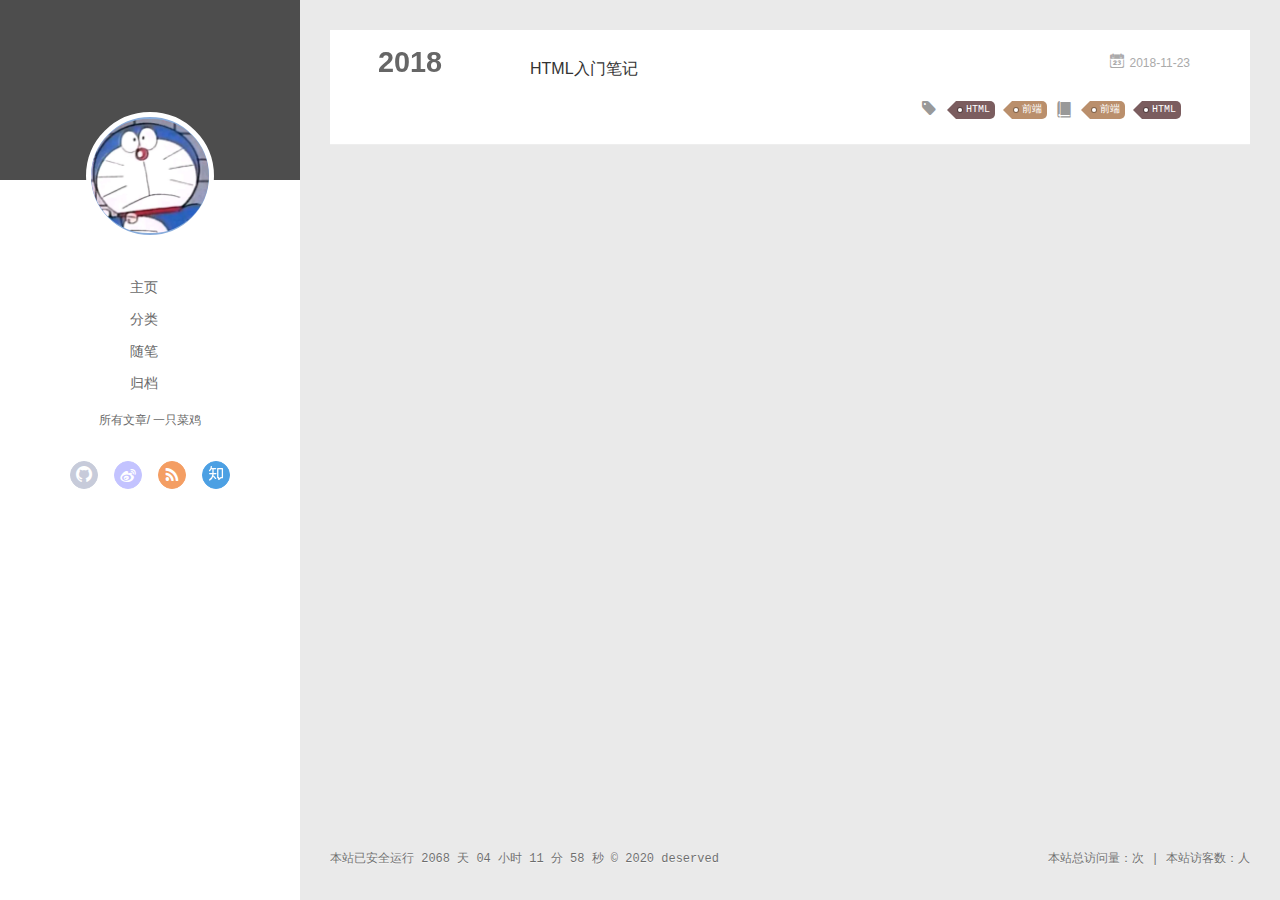
<file: tags/HTML/index.html>
<!DOCTYPE html>
<html>
<head>
  <meta charset="utf-8">
  
  <meta name="renderer" content="webkit">
  <meta http-equiv="X-UA-Compatible" content="IE=edge" >
  <link rel="dns-prefetch" href="https://deserved99.github.io">
  <title>Tag: HTML | deserved的博客</title>
  <meta name="viewport" content="width=device-width, initial-scale=1, maximum-scale=1">
  <meta name="description" content="It is written">
<meta property="og:type" content="website">
<meta property="og:title" content="deserved的博客">
<meta property="og:url" content="https://deserved99.github.io/tags/HTML/index.html">
<meta property="og:site_name" content="deserved的博客">
<meta property="og:description" content="It is written">
<meta property="og:locale" content="en_US">
<meta property="article:author" content="deserved">
<meta name="twitter:card" content="summary">
  
  
    <link rel="icon" href="/favicon.png">
  
  <link rel="stylesheet" type="text/css" href="/./main.0cf68a.css">
  <style type="text/css">
  
    #container.show {
      background: linear-gradient(200deg,#a0cfe4,#e8c37e);
    }
  </style>
  

  

<meta name="generator" content="Hexo 5.2.0"><link rel="alternate" href="/atom.xml" title="deserved的博客" type="application/atom+xml">
</head>


<body>
	
  <div id="container" q-class="show:isCtnShow">
    <canvas id="anm-canvas" class="anm-canvas"></canvas>
    <div class="left-col" q-class="show:isShow">
      
<div class="overlay" style="background: #4d4d4d"></div>
<div class="intrude-less">
	<header id="header" class="inner">
		<a href="/" class="profilepic">
			<img src="/assets/me.jpg" class="js-avatar">
		</a>
		<hgroup>
		  <h1 class="header-author"><a href="/"></a></h1>
		</hgroup>
		

		<nav class="header-menu">
			<ul>
			
				<li><a href="/">主页</a></li>
	        
				<li><a href="/categories">分类</a></li>
	        
				<li><a href="/tags/%E9%9A%8F%E7%AC%94/">随笔</a></li>
	        
				<li><a href="/archives">归档</a></li>
	        
			</ul>
		</nav>
		<nav class="header-smart-menu">
    		
    			
    			<a q-on="click: openSlider(e, 'innerArchive')" href="javascript:void(0)">所有文章</a>
    			
            
    			
            
    			
    			<a q-on="click: openSlider(e, 'aboutme')" href="javascript:void(0)">一只菜鸡</a>
    			
            
		</nav>
		<nav class="header-nav">
			<div class="social">
				
					<a class="github" target="_blank" href="#" title="github"><i class="icon-github"></i></a>
		        
					<a class="weibo" target="_blank" href="#" title="weibo"><i class="icon-weibo"></i></a>
		        
					<a class="rss" target="_blank" href="/atom.xml" title="rss"><i class="icon-rss"></i></a>
		        
					<a class="zhihu" target="_blank" href="#" title="zhihu"><i class="icon-zhihu"></i></a>
		        
			</div>
		</nav>
	</header>		
</div>

<nav class="header-nav">
    

    <!--音乐播放插件-->
    <div style="margin-top:50px;">
       <iframe frameborder="no" border="0" marginwidth="0" marginheight="0" width=298 height=52 src="//music.163.com/outchain/player?type=2&id=215239&auto=1&height=32"></iframe>
    </div>
</nav>
    </div>
    <div class="mid-col" q-class="show:isShow,hide:isShow|isFalse">
      
<nav id="mobile-nav">
  	<div class="overlay js-overlay" style="background: #4d4d4d"></div>
	<div class="btnctn js-mobile-btnctn">
  		<div class="slider-trigger list" q-on="click: openSlider(e)"><i class="icon icon-sort"></i></div>
	</div>
	<div class="intrude-less">
		<header id="header" class="inner">
			<div class="profilepic">
				<img src="/assets/me.jpg" class="js-avatar">
			</div>
			<hgroup>
			  <h1 class="header-author js-header-author"></h1>
			</hgroup>
			
			
			
				
			
				
			
				
			
				
			
			
			
			<nav class="header-nav">
				<div class="social">
					
						<a class="github" target="_blank" href="#" title="github"><i class="icon-github"></i></a>
			        
						<a class="weibo" target="_blank" href="#" title="weibo"><i class="icon-weibo"></i></a>
			        
						<a class="rss" target="_blank" href="/atom.xml" title="rss"><i class="icon-rss"></i></a>
			        
						<a class="zhihu" target="_blank" href="#" title="zhihu"><i class="icon-zhihu"></i></a>
			        
				</div>
			</nav>

			<nav class="header-menu js-header-menu">
				<ul style="width: 70%">
				
				
					<li style="width: 25%"><a href="/">主页</a></li>
		        
					<li style="width: 25%"><a href="/categories">分类</a></li>
		        
					<li style="width: 25%"><a href="/tags/%E9%9A%8F%E7%AC%94/">随笔</a></li>
		        
					<li style="width: 25%"><a href="/archives">归档</a></li>
		        
				</ul>
			</nav>
		</header>				
	</div>
	<div class="mobile-mask" style="display:none" q-show="isShow"></div>
</nav>

      <div id="wrapper" class="body-wrap">
        <div class="menu-l">
          <div class="canvas-wrap">
            <canvas data-colors="#eaeaea" data-sectionHeight="100" data-contentId="js-content" id="myCanvas1" class="anm-canvas"></canvas>
          </div>
          <div id="js-content" class="content-ll">
            
  
  
    
    
      
      
      <section class="archives-wrap">
        <div class="archive-year-wrap">
          <a href="/archives/2018" class="archive-year">2018</a>
        </div>
        <div class="archives">
    
    <article class="archive-article archive-type-post">
  <div class="archive-article-inner">
    <header class="archive-article-header">
      	<div class="article-meta">
	      	<a href="/archives/undefined.html" class="archive-article-date">
  	<time datetime="2018-11-23T13:07:15.000Z" itemprop="datePublished"><i class="icon-calendar icon"></i>2018-11-23</time>
</a>
        </div>
    	 
  
    <h1 itemprop="name">
      <a class="archive-article-title" href="/archives/undefined.html">HTML入门笔记</a>
    </h1>
  

        <div class="article-info info-on-right">
          
	<div class="article-tag tagcloud">
		<i class="icon-price-tags icon"></i>
		<ul class="article-tag-list">
			 
        		<li class="article-tag-list-item">
        			<a href="javascript:void(0)" class="js-tag article-tag-list-link color5">HTML</a>
        		</li>
      		 
        		<li class="article-tag-list-item">
        			<a href="javascript:void(0)" class="js-tag article-tag-list-link color3">前端</a>
        		</li>
      		
		</ul>
	</div>

          
	<div class="article-category tagcloud">
		<i class="icon-book icon"></i>
		<ul class="article-tag-list">
			 
        		<li class="article-tag-list-item">
        			<a href="/categories/前端//" class="article-tag-list-link color3">前端</a>
        		</li>
      		 
        		<li class="article-tag-list-item">
        			<a href="/categories/前端/HTML//" class="article-tag-list-link color5">HTML</a>
        		</li>
      		
		</ul>
	</div>


        </div>
        <div class="clearfix"></div>
    </header>
  </div>
</article>
  
  
    </div></section>
  

    


          </div>
        </div>
      </div>
      <footer id="footer">
  <div class="outer">
    <div id="footer-info">
    	<div class="footer-left">
		
			<span id="timeDate">载入天数...</span><span id="times">载入时分秒...</span>
			<script>
				var now = new Date(); 
				function createtime() { 
					var grt= new Date("11/24/2020 11:00:00");//此处修改你的建站时间或者网站上线时间 
					now.setTime(now.getTime()+250); 
					days = (now - grt ) / 1000 / 60 / 60 / 24; dnum = Math.floor(days); 
					hours = (now - grt ) / 1000 / 60 / 60 - (24 * dnum); hnum = Math.floor(hours); 
					if(String(hnum).length ==1 ){hnum = "0" + hnum;} minutes = (now - grt ) / 1000 /60 - (24 * 60 * dnum) - (60 * hnum); 
					mnum = Math.floor(minutes); if(String(mnum).length ==1 ){mnum = "0" + mnum;} 
					seconds = (now - grt ) / 1000 - (24 * 60 * 60 * dnum) - (60 * 60 * hnum) - (60 * mnum); 
					snum = Math.round(seconds); if(String(snum).length ==1 ){snum = "0" + snum;} 
					document.getElementById("timeDate").innerHTML = "本站已安全运行 "+dnum+" 天 "; 
					document.getElementById("times").innerHTML = hnum + " 小时 " + mnum + " 分 " + snum + " 秒"; 
				} 
				setInterval("createtime()",250);
			</script>
		
    		&copy; 2020 deserved
    	</div>
      	<div class="footer-right">
    
    
            <script async src="//busuanzi.ibruce.info/busuanzi/2.3/busuanzi.pure.mini.js"></script>
      		<span id="busuanzi_container_site_pv">
                本站总访问量：<span id="busuanzi_value_site_pv"></span>次
            </span>
            <span class="post-meta-divider">|</span>
            <span id="busuanzi_container_site_uv">
                本站访客数：<span id="busuanzi_value_site_uv"></span>人
            </span>
    
    
      	</div>
    </div>
  </div>
</footer>
    </div>
    <script>
	var yiliaConfig = {
		mathjax: false,
		isHome: false,
		isPost: false,
		isArchive: false,
		isTag: true,
		isCategory: false,
		open_in_new: false,
		toc_hide_index: true,
		root: "/",
		innerArchive: true,
		showTags: false
	}
</script>

<script>!function(t){function n(e){if(r[e])return r[e].exports;var i=r[e]={exports:{},id:e,loaded:!1};return t[e].call(i.exports,i,i.exports,n),i.loaded=!0,i.exports}var r={};n.m=t,n.c=r,n.p="./",n(0)}([function(t,n,r){r(195),t.exports=r(191)},function(t,n,r){var e=r(3),i=r(52),o=r(27),u=r(28),c=r(53),f="prototype",a=function(t,n,r){var s,l,h,v,p=t&a.F,d=t&a.G,y=t&a.S,g=t&a.P,b=t&a.B,m=d?e:y?e[n]||(e[n]={}):(e[n]||{})[f],x=d?i:i[n]||(i[n]={}),w=x[f]||(x[f]={});d&&(r=n);for(s in r)l=!p&&m&&void 0!==m[s],h=(l?m:r)[s],v=b&&l?c(h,e):g&&"function"==typeof h?c(Function.call,h):h,m&&u(m,s,h,t&a.U),x[s]!=h&&o(x,s,v),g&&w[s]!=h&&(w[s]=h)};e.core=i,a.F=1,a.G=2,a.S=4,a.P=8,a.B=16,a.W=32,a.U=64,a.R=128,t.exports=a},function(t,n,r){var e=r(6);t.exports=function(t){if(!e(t))throw TypeError(t+" is not an object!");return t}},function(t,n){var r=t.exports="undefined"!=typeof window&&window.Math==Math?window:"undefined"!=typeof self&&self.Math==Math?self:Function("return this")();"number"==typeof __g&&(__g=r)},function(t,n){t.exports=function(t){try{return!!t()}catch(t){return!0}}},function(t,n){var r=t.exports="undefined"!=typeof window&&window.Math==Math?window:"undefined"!=typeof self&&self.Math==Math?self:Function("return this")();"number"==typeof __g&&(__g=r)},function(t,n){t.exports=function(t){return"object"==typeof t?null!==t:"function"==typeof t}},function(t,n,r){var e=r(126)("wks"),i=r(76),o=r(3).Symbol,u="function"==typeof o;(t.exports=function(t){return e[t]||(e[t]=u&&o[t]||(u?o:i)("Symbol."+t))}).store=e},function(t,n){var r={}.hasOwnProperty;t.exports=function(t,n){return r.call(t,n)}},function(t,n,r){var e=r(94),i=r(33);t.exports=function(t){return e(i(t))}},function(t,n,r){t.exports=!r(4)(function(){return 7!=Object.defineProperty({},"a",{get:function(){return 7}}).a})},function(t,n,r){var e=r(2),i=r(167),o=r(50),u=Object.defineProperty;n.f=r(10)?Object.defineProperty:function(t,n,r){if(e(t),n=o(n,!0),e(r),i)try{return u(t,n,r)}catch(t){}if("get"in r||"set"in r)throw TypeError("Accessors not supported!");return"value"in r&&(t[n]=r.value),t}},function(t,n,r){t.exports=!r(18)(function(){return 7!=Object.defineProperty({},"a",{get:function(){return 7}}).a})},function(t,n,r){var e=r(14),i=r(22);t.exports=r(12)?function(t,n,r){return e.f(t,n,i(1,r))}:function(t,n,r){return t[n]=r,t}},function(t,n,r){var e=r(20),i=r(58),o=r(42),u=Object.defineProperty;n.f=r(12)?Object.defineProperty:function(t,n,r){if(e(t),n=o(n,!0),e(r),i)try{return u(t,n,r)}catch(t){}if("get"in r||"set"in r)throw TypeError("Accessors not supported!");return"value"in r&&(t[n]=r.value),t}},function(t,n,r){var e=r(40)("wks"),i=r(23),o=r(5).Symbol,u="function"==typeof o;(t.exports=function(t){return e[t]||(e[t]=u&&o[t]||(u?o:i)("Symbol."+t))}).store=e},function(t,n,r){var e=r(67),i=Math.min;t.exports=function(t){return t>0?i(e(t),9007199254740991):0}},function(t,n,r){var e=r(46);t.exports=function(t){return Object(e(t))}},function(t,n){t.exports=function(t){try{return!!t()}catch(t){return!0}}},function(t,n,r){var e=r(63),i=r(34);t.exports=Object.keys||function(t){return e(t,i)}},function(t,n,r){var e=r(21);t.exports=function(t){if(!e(t))throw TypeError(t+" is not an object!");return t}},function(t,n){t.exports=function(t){return"object"==typeof t?null!==t:"function"==typeof t}},function(t,n){t.exports=function(t,n){return{enumerable:!(1&t),configurable:!(2&t),writable:!(4&t),value:n}}},function(t,n){var r=0,e=Math.random();t.exports=function(t){return"Symbol(".concat(void 0===t?"":t,")_",(++r+e).toString(36))}},function(t,n){var r={}.hasOwnProperty;t.exports=function(t,n){return r.call(t,n)}},function(t,n){var r=t.exports={version:"2.4.0"};"number"==typeof __e&&(__e=r)},function(t,n){t.exports=function(t){if("function"!=typeof t)throw TypeError(t+" is not a function!");return t}},function(t,n,r){var e=r(11),i=r(66);t.exports=r(10)?function(t,n,r){return e.f(t,n,i(1,r))}:function(t,n,r){return t[n]=r,t}},function(t,n,r){var e=r(3),i=r(27),o=r(24),u=r(76)("src"),c="toString",f=Function[c],a=(""+f).split(c);r(52).inspectSource=function(t){return f.call(t)},(t.exports=function(t,n,r,c){var f="function"==typeof r;f&&(o(r,"name")||i(r,"name",n)),t[n]!==r&&(f&&(o(r,u)||i(r,u,t[n]?""+t[n]:a.join(String(n)))),t===e?t[n]=r:c?t[n]?t[n]=r:i(t,n,r):(delete t[n],i(t,n,r)))})(Function.prototype,c,function(){return"function"==typeof this&&this[u]||f.call(this)})},function(t,n,r){var e=r(1),i=r(4),o=r(46),u=function(t,n,r,e){var i=String(o(t)),u="<"+n;return""!==r&&(u+=" "+r+'="'+String(e).replace(/"/g,"&quot;")+'"'),u+">"+i+"</"+n+">"};t.exports=function(t,n){var r={};r[t]=n(u),e(e.P+e.F*i(function(){var n=""[t]('"');return n!==n.toLowerCase()||n.split('"').length>3}),"String",r)}},function(t,n,r){var e=r(115),i=r(46);t.exports=function(t){return e(i(t))}},function(t,n,r){var e=r(116),i=r(66),o=r(30),u=r(50),c=r(24),f=r(167),a=Object.getOwnPropertyDescriptor;n.f=r(10)?a:function(t,n){if(t=o(t),n=u(n,!0),f)try{return a(t,n)}catch(t){}if(c(t,n))return i(!e.f.call(t,n),t[n])}},function(t,n,r){var e=r(24),i=r(17),o=r(145)("IE_PROTO"),u=Object.prototype;t.exports=Object.getPrototypeOf||function(t){return t=i(t),e(t,o)?t[o]:"function"==typeof t.constructor&&t instanceof t.constructor?t.constructor.prototype:t instanceof Object?u:null}},function(t,n){t.exports=function(t){if(void 0==t)throw TypeError("Can't call method on  "+t);return t}},function(t,n){t.exports="constructor,hasOwnProperty,isPrototypeOf,propertyIsEnumerable,toLocaleString,toString,valueOf".split(",")},function(t,n){t.exports={}},function(t,n){t.exports=!0},function(t,n){n.f={}.propertyIsEnumerable},function(t,n,r){var e=r(14).f,i=r(8),o=r(15)("toStringTag");t.exports=function(t,n,r){t&&!i(t=r?t:t.prototype,o)&&e(t,o,{configurable:!0,value:n})}},function(t,n,r){var e=r(40)("keys"),i=r(23);t.exports=function(t){return e[t]||(e[t]=i(t))}},function(t,n,r){var e=r(5),i="__core-js_shared__",o=e[i]||(e[i]={});t.exports=function(t){return o[t]||(o[t]={})}},function(t,n){var r=Math.ceil,e=Math.floor;t.exports=function(t){return isNaN(t=+t)?0:(t>0?e:r)(t)}},function(t,n,r){var e=r(21);t.exports=function(t,n){if(!e(t))return t;var r,i;if(n&&"function"==typeof(r=t.toString)&&!e(i=r.call(t)))return i;if("function"==typeof(r=t.valueOf)&&!e(i=r.call(t)))return i;if(!n&&"function"==typeof(r=t.toString)&&!e(i=r.call(t)))return i;throw TypeError("Can't convert object to primitive value")}},function(t,n,r){var e=r(5),i=r(25),o=r(36),u=r(44),c=r(14).f;t.exports=function(t){var n=i.Symbol||(i.Symbol=o?{}:e.Symbol||{});"_"==t.charAt(0)||t in n||c(n,t,{value:u.f(t)})}},function(t,n,r){n.f=r(15)},function(t,n){var r={}.toString;t.exports=function(t){return r.call(t).slice(8,-1)}},function(t,n){t.exports=function(t){if(void 0==t)throw TypeError("Can't call method on  "+t);return t}},function(t,n,r){var e=r(4);t.exports=function(t,n){return!!t&&e(function(){n?t.call(null,function(){},1):t.call(null)})}},function(t,n,r){var e=r(53),i=r(115),o=r(17),u=r(16),c=r(203);t.exports=function(t,n){var r=1==t,f=2==t,a=3==t,s=4==t,l=6==t,h=5==t||l,v=n||c;return function(n,c,p){for(var d,y,g=o(n),b=i(g),m=e(c,p,3),x=u(b.length),w=0,S=r?v(n,x):f?v(n,0):void 0;x>w;w++)if((h||w in b)&&(d=b[w],y=m(d,w,g),t))if(r)S[w]=y;else if(y)switch(t){case 3:return!0;case 5:return d;case 6:return w;case 2:S.push(d)}else if(s)return!1;return l?-1:a||s?s:S}}},function(t,n,r){var e=r(1),i=r(52),o=r(4);t.exports=function(t,n){var r=(i.Object||{})[t]||Object[t],u={};u[t]=n(r),e(e.S+e.F*o(function(){r(1)}),"Object",u)}},function(t,n,r){var e=r(6);t.exports=function(t,n){if(!e(t))return t;var r,i;if(n&&"function"==typeof(r=t.toString)&&!e(i=r.call(t)))return i;if("function"==typeof(r=t.valueOf)&&!e(i=r.call(t)))return i;if(!n&&"function"==typeof(r=t.toString)&&!e(i=r.call(t)))return i;throw TypeError("Can't convert object to primitive value")}},function(t,n,r){var e=r(5),i=r(25),o=r(91),u=r(13),c="prototype",f=function(t,n,r){var a,s,l,h=t&f.F,v=t&f.G,p=t&f.S,d=t&f.P,y=t&f.B,g=t&f.W,b=v?i:i[n]||(i[n]={}),m=b[c],x=v?e:p?e[n]:(e[n]||{})[c];v&&(r=n);for(a in r)(s=!h&&x&&void 0!==x[a])&&a in b||(l=s?x[a]:r[a],b[a]=v&&"function"!=typeof x[a]?r[a]:y&&s?o(l,e):g&&x[a]==l?function(t){var n=function(n,r,e){if(this instanceof t){switch(arguments.length){case 0:return new t;case 1:return new t(n);case 2:return new t(n,r)}return new t(n,r,e)}return t.apply(this,arguments)};return n[c]=t[c],n}(l):d&&"function"==typeof l?o(Function.call,l):l,d&&((b.virtual||(b.virtual={}))[a]=l,t&f.R&&m&&!m[a]&&u(m,a,l)))};f.F=1,f.G=2,f.S=4,f.P=8,f.B=16,f.W=32,f.U=64,f.R=128,t.exports=f},function(t,n){var r=t.exports={version:"2.4.0"};"number"==typeof __e&&(__e=r)},function(t,n,r){var e=r(26);t.exports=function(t,n,r){if(e(t),void 0===n)return t;switch(r){case 1:return function(r){return t.call(n,r)};case 2:return function(r,e){return t.call(n,r,e)};case 3:return function(r,e,i){return t.call(n,r,e,i)}}return function(){return t.apply(n,arguments)}}},function(t,n,r){var e=r(183),i=r(1),o=r(126)("metadata"),u=o.store||(o.store=new(r(186))),c=function(t,n,r){var i=u.get(t);if(!i){if(!r)return;u.set(t,i=new e)}var o=i.get(n);if(!o){if(!r)return;i.set(n,o=new e)}return o},f=function(t,n,r){var e=c(n,r,!1);return void 0!==e&&e.has(t)},a=function(t,n,r){var e=c(n,r,!1);return void 0===e?void 0:e.get(t)},s=function(t,n,r,e){c(r,e,!0).set(t,n)},l=function(t,n){var r=c(t,n,!1),e=[];return r&&r.forEach(function(t,n){e.push(n)}),e},h=function(t){return void 0===t||"symbol"==typeof t?t:String(t)},v=function(t){i(i.S,"Reflect",t)};t.exports={store:u,map:c,has:f,get:a,set:s,keys:l,key:h,exp:v}},function(t,n,r){"use strict";if(r(10)){var e=r(69),i=r(3),o=r(4),u=r(1),c=r(127),f=r(152),a=r(53),s=r(68),l=r(66),h=r(27),v=r(73),p=r(67),d=r(16),y=r(75),g=r(50),b=r(24),m=r(180),x=r(114),w=r(6),S=r(17),_=r(137),O=r(70),E=r(32),P=r(71).f,j=r(154),F=r(76),M=r(7),A=r(48),N=r(117),T=r(146),I=r(155),k=r(80),L=r(123),R=r(74),C=r(130),D=r(160),U=r(11),W=r(31),G=U.f,B=W.f,V=i.RangeError,z=i.TypeError,q=i.Uint8Array,K="ArrayBuffer",J="Shared"+K,Y="BYTES_PER_ELEMENT",H="prototype",$=Array[H],X=f.ArrayBuffer,Q=f.DataView,Z=A(0),tt=A(2),nt=A(3),rt=A(4),et=A(5),it=A(6),ot=N(!0),ut=N(!1),ct=I.values,ft=I.keys,at=I.entries,st=$.lastIndexOf,lt=$.reduce,ht=$.reduceRight,vt=$.join,pt=$.sort,dt=$.slice,yt=$.toString,gt=$.toLocaleString,bt=M("iterator"),mt=M("toStringTag"),xt=F("typed_constructor"),wt=F("def_constructor"),St=c.CONSTR,_t=c.TYPED,Ot=c.VIEW,Et="Wrong length!",Pt=A(1,function(t,n){return Tt(T(t,t[wt]),n)}),jt=o(function(){return 1===new q(new Uint16Array([1]).buffer)[0]}),Ft=!!q&&!!q[H].set&&o(function(){new q(1).set({})}),Mt=function(t,n){if(void 0===t)throw z(Et);var r=+t,e=d(t);if(n&&!m(r,e))throw V(Et);return e},At=function(t,n){var r=p(t);if(r<0||r%n)throw V("Wrong offset!");return r},Nt=function(t){if(w(t)&&_t in t)return t;throw z(t+" is not a typed array!")},Tt=function(t,n){if(!(w(t)&&xt in t))throw z("It is not a typed array constructor!");return new t(n)},It=function(t,n){return kt(T(t,t[wt]),n)},kt=function(t,n){for(var r=0,e=n.length,i=Tt(t,e);e>r;)i[r]=n[r++];return i},Lt=function(t,n,r){G(t,n,{get:function(){return this._d[r]}})},Rt=function(t){var n,r,e,i,o,u,c=S(t),f=arguments.length,s=f>1?arguments[1]:void 0,l=void 0!==s,h=j(c);if(void 0!=h&&!_(h)){for(u=h.call(c),e=[],n=0;!(o=u.next()).done;n++)e.push(o.value);c=e}for(l&&f>2&&(s=a(s,arguments[2],2)),n=0,r=d(c.length),i=Tt(this,r);r>n;n++)i[n]=l?s(c[n],n):c[n];return i},Ct=function(){for(var t=0,n=arguments.length,r=Tt(this,n);n>t;)r[t]=arguments[t++];return r},Dt=!!q&&o(function(){gt.call(new q(1))}),Ut=function(){return gt.apply(Dt?dt.call(Nt(this)):Nt(this),arguments)},Wt={copyWithin:function(t,n){return D.call(Nt(this),t,n,arguments.length>2?arguments[2]:void 0)},every:function(t){return rt(Nt(this),t,arguments.length>1?arguments[1]:void 0)},fill:function(t){return C.apply(Nt(this),arguments)},filter:function(t){return It(this,tt(Nt(this),t,arguments.length>1?arguments[1]:void 0))},find:function(t){return et(Nt(this),t,arguments.length>1?arguments[1]:void 0)},findIndex:function(t){return it(Nt(this),t,arguments.length>1?arguments[1]:void 0)},forEach:function(t){Z(Nt(this),t,arguments.length>1?arguments[1]:void 0)},indexOf:function(t){return ut(Nt(this),t,arguments.length>1?arguments[1]:void 0)},includes:function(t){return ot(Nt(this),t,arguments.length>1?arguments[1]:void 0)},join:function(t){return vt.apply(Nt(this),arguments)},lastIndexOf:function(t){return st.apply(Nt(this),arguments)},map:function(t){return Pt(Nt(this),t,arguments.length>1?arguments[1]:void 0)},reduce:function(t){return lt.apply(Nt(this),arguments)},reduceRight:function(t){return ht.apply(Nt(this),arguments)},reverse:function(){for(var t,n=this,r=Nt(n).length,e=Math.floor(r/2),i=0;i<e;)t=n[i],n[i++]=n[--r],n[r]=t;return n},some:function(t){return nt(Nt(this),t,arguments.length>1?arguments[1]:void 0)},sort:function(t){return pt.call(Nt(this),t)},subarray:function(t,n){var r=Nt(this),e=r.length,i=y(t,e);return new(T(r,r[wt]))(r.buffer,r.byteOffset+i*r.BYTES_PER_ELEMENT,d((void 0===n?e:y(n,e))-i))}},Gt=function(t,n){return It(this,dt.call(Nt(this),t,n))},Bt=function(t){Nt(this);var n=At(arguments[1],1),r=this.length,e=S(t),i=d(e.length),o=0;if(i+n>r)throw V(Et);for(;o<i;)this[n+o]=e[o++]},Vt={entries:function(){return at.call(Nt(this))},keys:function(){return ft.call(Nt(this))},values:function(){return ct.call(Nt(this))}},zt=function(t,n){return w(t)&&t[_t]&&"symbol"!=typeof n&&n in t&&String(+n)==String(n)},qt=function(t,n){return zt(t,n=g(n,!0))?l(2,t[n]):B(t,n)},Kt=function(t,n,r){return!(zt(t,n=g(n,!0))&&w(r)&&b(r,"value"))||b(r,"get")||b(r,"set")||r.configurable||b(r,"writable")&&!r.writable||b(r,"enumerable")&&!r.enumerable?G(t,n,r):(t[n]=r.value,t)};St||(W.f=qt,U.f=Kt),u(u.S+u.F*!St,"Object",{getOwnPropertyDescriptor:qt,defineProperty:Kt}),o(function(){yt.call({})})&&(yt=gt=function(){return vt.call(this)});var Jt=v({},Wt);v(Jt,Vt),h(Jt,bt,Vt.values),v(Jt,{slice:Gt,set:Bt,constructor:function(){},toString:yt,toLocaleString:Ut}),Lt(Jt,"buffer","b"),Lt(Jt,"byteOffset","o"),Lt(Jt,"byteLength","l"),Lt(Jt,"length","e"),G(Jt,mt,{get:function(){return this[_t]}}),t.exports=function(t,n,r,f){f=!!f;var a=t+(f?"Clamped":"")+"Array",l="Uint8Array"!=a,v="get"+t,p="set"+t,y=i[a],g=y||{},b=y&&E(y),m=!y||!c.ABV,S={},_=y&&y[H],j=function(t,r){var e=t._d;return e.v[v](r*n+e.o,jt)},F=function(t,r,e){var i=t._d;f&&(e=(e=Math.round(e))<0?0:e>255?255:255&e),i.v[p](r*n+i.o,e,jt)},M=function(t,n){G(t,n,{get:function(){return j(this,n)},set:function(t){return F(this,n,t)},enumerable:!0})};m?(y=r(function(t,r,e,i){s(t,y,a,"_d");var o,u,c,f,l=0,v=0;if(w(r)){if(!(r instanceof X||(f=x(r))==K||f==J))return _t in r?kt(y,r):Rt.call(y,r);o=r,v=At(e,n);var p=r.byteLength;if(void 0===i){if(p%n)throw V(Et);if((u=p-v)<0)throw V(Et)}else if((u=d(i)*n)+v>p)throw V(Et);c=u/n}else c=Mt(r,!0),u=c*n,o=new X(u);for(h(t,"_d",{b:o,o:v,l:u,e:c,v:new Q(o)});l<c;)M(t,l++)}),_=y[H]=O(Jt),h(_,"constructor",y)):L(function(t){new y(null),new y(t)},!0)||(y=r(function(t,r,e,i){s(t,y,a);var o;return w(r)?r instanceof X||(o=x(r))==K||o==J?void 0!==i?new g(r,At(e,n),i):void 0!==e?new g(r,At(e,n)):new g(r):_t in r?kt(y,r):Rt.call(y,r):new g(Mt(r,l))}),Z(b!==Function.prototype?P(g).concat(P(b)):P(g),function(t){t in y||h(y,t,g[t])}),y[H]=_,e||(_.constructor=y));var A=_[bt],N=!!A&&("values"==A.name||void 0==A.name),T=Vt.values;h(y,xt,!0),h(_,_t,a),h(_,Ot,!0),h(_,wt,y),(f?new y(1)[mt]==a:mt in _)||G(_,mt,{get:function(){return a}}),S[a]=y,u(u.G+u.W+u.F*(y!=g),S),u(u.S,a,{BYTES_PER_ELEMENT:n,from:Rt,of:Ct}),Y in _||h(_,Y,n),u(u.P,a,Wt),R(a),u(u.P+u.F*Ft,a,{set:Bt}),u(u.P+u.F*!N,a,Vt),u(u.P+u.F*(_.toString!=yt),a,{toString:yt}),u(u.P+u.F*o(function(){new y(1).slice()}),a,{slice:Gt}),u(u.P+u.F*(o(function(){return[1,2].toLocaleString()!=new y([1,2]).toLocaleString()})||!o(function(){_.toLocaleString.call([1,2])})),a,{toLocaleString:Ut}),k[a]=N?A:T,e||N||h(_,bt,T)}}else t.exports=function(){}},function(t,n){var r={}.toString;t.exports=function(t){return r.call(t).slice(8,-1)}},function(t,n,r){var e=r(21),i=r(5).document,o=e(i)&&e(i.createElement);t.exports=function(t){return o?i.createElement(t):{}}},function(t,n,r){t.exports=!r(12)&&!r(18)(function(){return 7!=Object.defineProperty(r(57)("div"),"a",{get:function(){return 7}}).a})},function(t,n,r){"use strict";var e=r(36),i=r(51),o=r(64),u=r(13),c=r(8),f=r(35),a=r(96),s=r(38),l=r(103),h=r(15)("iterator"),v=!([].keys&&"next"in[].keys()),p="keys",d="values",y=function(){return this};t.exports=function(t,n,r,g,b,m,x){a(r,n,g);var w,S,_,O=function(t){if(!v&&t in F)return F[t];switch(t){case p:case d:return function(){return new r(this,t)}}return function(){return new r(this,t)}},E=n+" Iterator",P=b==d,j=!1,F=t.prototype,M=F[h]||F["@@iterator"]||b&&F[b],A=M||O(b),N=b?P?O("entries"):A:void 0,T="Array"==n?F.entries||M:M;if(T&&(_=l(T.call(new t)))!==Object.prototype&&(s(_,E,!0),e||c(_,h)||u(_,h,y)),P&&M&&M.name!==d&&(j=!0,A=function(){return M.call(this)}),e&&!x||!v&&!j&&F[h]||u(F,h,A),f[n]=A,f[E]=y,b)if(w={values:P?A:O(d),keys:m?A:O(p),entries:N},x)for(S in w)S in F||o(F,S,w[S]);else i(i.P+i.F*(v||j),n,w);return w}},function(t,n,r){var e=r(20),i=r(100),o=r(34),u=r(39)("IE_PROTO"),c=function(){},f="prototype",a=function(){var t,n=r(57)("iframe"),e=o.length;for(n.style.display="none",r(93).appendChild(n),n.src="javascript:",t=n.contentWindow.document,t.open(),t.write("<script>document.F=Object<\/script>"),t.close(),a=t.F;e--;)delete a[f][o[e]];return a()};t.exports=Object.create||function(t,n){var r;return null!==t?(c[f]=e(t),r=new c,c[f]=null,r[u]=t):r=a(),void 0===n?r:i(r,n)}},function(t,n,r){var e=r(63),i=r(34).concat("length","prototype");n.f=Object.getOwnPropertyNames||function(t){return e(t,i)}},function(t,n){n.f=Object.getOwnPropertySymbols},function(t,n,r){var e=r(8),i=r(9),o=r(90)(!1),u=r(39)("IE_PROTO");t.exports=function(t,n){var r,c=i(t),f=0,a=[];for(r in c)r!=u&&e(c,r)&&a.push(r);for(;n.length>f;)e(c,r=n[f++])&&(~o(a,r)||a.push(r));return a}},function(t,n,r){t.exports=r(13)},function(t,n,r){var e=r(76)("meta"),i=r(6),o=r(24),u=r(11).f,c=0,f=Object.isExtensible||function(){return!0},a=!r(4)(function(){return f(Object.preventExtensions({}))}),s=function(t){u(t,e,{value:{i:"O"+ ++c,w:{}}})},l=function(t,n){if(!i(t))return"symbol"==typeof t?t:("string"==typeof t?"S":"P")+t;if(!o(t,e)){if(!f(t))return"F";if(!n)return"E";s(t)}return t[e].i},h=function(t,n){if(!o(t,e)){if(!f(t))return!0;if(!n)return!1;s(t)}return t[e].w},v=function(t){return a&&p.NEED&&f(t)&&!o(t,e)&&s(t),t},p=t.exports={KEY:e,NEED:!1,fastKey:l,getWeak:h,onFreeze:v}},function(t,n){t.exports=function(t,n){return{enumerable:!(1&t),configurable:!(2&t),writable:!(4&t),value:n}}},function(t,n){var r=Math.ceil,e=Math.floor;t.exports=function(t){return isNaN(t=+t)?0:(t>0?e:r)(t)}},function(t,n){t.exports=function(t,n,r,e){if(!(t instanceof n)||void 0!==e&&e in t)throw TypeError(r+": incorrect invocation!");return t}},function(t,n){t.exports=!1},function(t,n,r){var e=r(2),i=r(173),o=r(133),u=r(145)("IE_PROTO"),c=function(){},f="prototype",a=function(){var t,n=r(132)("iframe"),e=o.length;for(n.style.display="none",r(135).appendChild(n),n.src="javascript:",t=n.contentWindow.document,t.open(),t.write("<script>document.F=Object<\/script>"),t.close(),a=t.F;e--;)delete a[f][o[e]];return a()};t.exports=Object.create||function(t,n){var r;return null!==t?(c[f]=e(t),r=new c,c[f]=null,r[u]=t):r=a(),void 0===n?r:i(r,n)}},function(t,n,r){var e=r(175),i=r(133).concat("length","prototype");n.f=Object.getOwnPropertyNames||function(t){return e(t,i)}},function(t,n,r){var e=r(175),i=r(133);t.exports=Object.keys||function(t){return e(t,i)}},function(t,n,r){var e=r(28);t.exports=function(t,n,r){for(var i in n)e(t,i,n[i],r);return t}},function(t,n,r){"use strict";var e=r(3),i=r(11),o=r(10),u=r(7)("species");t.exports=function(t){var n=e[t];o&&n&&!n[u]&&i.f(n,u,{configurable:!0,get:function(){return this}})}},function(t,n,r){var e=r(67),i=Math.max,o=Math.min;t.exports=function(t,n){return t=e(t),t<0?i(t+n,0):o(t,n)}},function(t,n){var r=0,e=Math.random();t.exports=function(t){return"Symbol(".concat(void 0===t?"":t,")_",(++r+e).toString(36))}},function(t,n,r){var e=r(33);t.exports=function(t){return Object(e(t))}},function(t,n,r){var e=r(7)("unscopables"),i=Array.prototype;void 0==i[e]&&r(27)(i,e,{}),t.exports=function(t){i[e][t]=!0}},function(t,n,r){var e=r(53),i=r(169),o=r(137),u=r(2),c=r(16),f=r(154),a={},s={},n=t.exports=function(t,n,r,l,h){var v,p,d,y,g=h?function(){return t}:f(t),b=e(r,l,n?2:1),m=0;if("function"!=typeof g)throw TypeError(t+" is not iterable!");if(o(g)){for(v=c(t.length);v>m;m++)if((y=n?b(u(p=t[m])[0],p[1]):b(t[m]))===a||y===s)return y}else for(d=g.call(t);!(p=d.next()).done;)if((y=i(d,b,p.value,n))===a||y===s)return y};n.BREAK=a,n.RETURN=s},function(t,n){t.exports={}},function(t,n,r){var e=r(11).f,i=r(24),o=r(7)("toStringTag");t.exports=function(t,n,r){t&&!i(t=r?t:t.prototype,o)&&e(t,o,{configurable:!0,value:n})}},function(t,n,r){var e=r(1),i=r(46),o=r(4),u=r(150),c="["+u+"]",f="​",a=RegExp("^"+c+c+"*"),s=RegExp(c+c+"*$"),l=function(t,n,r){var i={},c=o(function(){return!!u[t]()||f[t]()!=f}),a=i[t]=c?n(h):u[t];r&&(i[r]=a),e(e.P+e.F*c,"String",i)},h=l.trim=function(t,n){return t=String(i(t)),1&n&&(t=t.replace(a,"")),2&n&&(t=t.replace(s,"")),t};t.exports=l},function(t,n,r){t.exports={default:r(86),__esModule:!0}},function(t,n,r){t.exports={default:r(87),__esModule:!0}},function(t,n,r){"use strict";function e(t){return t&&t.__esModule?t:{default:t}}n.__esModule=!0;var i=r(84),o=e(i),u=r(83),c=e(u),f="function"==typeof c.default&&"symbol"==typeof o.default?function(t){return typeof t}:function(t){return t&&"function"==typeof c.default&&t.constructor===c.default&&t!==c.default.prototype?"symbol":typeof t};n.default="function"==typeof c.default&&"symbol"===f(o.default)?function(t){return void 0===t?"undefined":f(t)}:function(t){return t&&"function"==typeof c.default&&t.constructor===c.default&&t!==c.default.prototype?"symbol":void 0===t?"undefined":f(t)}},function(t,n,r){r(110),r(108),r(111),r(112),t.exports=r(25).Symbol},function(t,n,r){r(109),r(113),t.exports=r(44).f("iterator")},function(t,n){t.exports=function(t){if("function"!=typeof t)throw TypeError(t+" is not a function!");return t}},function(t,n){t.exports=function(){}},function(t,n,r){var e=r(9),i=r(106),o=r(105);t.exports=function(t){return function(n,r,u){var c,f=e(n),a=i(f.length),s=o(u,a);if(t&&r!=r){for(;a>s;)if((c=f[s++])!=c)return!0}else for(;a>s;s++)if((t||s in f)&&f[s]===r)return t||s||0;return!t&&-1}}},function(t,n,r){var e=r(88);t.exports=function(t,n,r){if(e(t),void 0===n)return t;switch(r){case 1:return function(r){return t.call(n,r)};case 2:return function(r,e){return t.call(n,r,e)};case 3:return function(r,e,i){return t.call(n,r,e,i)}}return function(){return t.apply(n,arguments)}}},function(t,n,r){var e=r(19),i=r(62),o=r(37);t.exports=function(t){var n=e(t),r=i.f;if(r)for(var u,c=r(t),f=o.f,a=0;c.length>a;)f.call(t,u=c[a++])&&n.push(u);return n}},function(t,n,r){t.exports=r(5).document&&document.documentElement},function(t,n,r){var e=r(56);t.exports=Object("z").propertyIsEnumerable(0)?Object:function(t){return"String"==e(t)?t.split(""):Object(t)}},function(t,n,r){var e=r(56);t.exports=Array.isArray||function(t){return"Array"==e(t)}},function(t,n,r){"use strict";var e=r(60),i=r(22),o=r(38),u={};r(13)(u,r(15)("iterator"),function(){return this}),t.exports=function(t,n,r){t.prototype=e(u,{next:i(1,r)}),o(t,n+" Iterator")}},function(t,n){t.exports=function(t,n){return{value:n,done:!!t}}},function(t,n,r){var e=r(19),i=r(9);t.exports=function(t,n){for(var r,o=i(t),u=e(o),c=u.length,f=0;c>f;)if(o[r=u[f++]]===n)return r}},function(t,n,r){var e=r(23)("meta"),i=r(21),o=r(8),u=r(14).f,c=0,f=Object.isExtensible||function(){return!0},a=!r(18)(function(){return f(Object.preventExtensions({}))}),s=function(t){u(t,e,{value:{i:"O"+ ++c,w:{}}})},l=function(t,n){if(!i(t))return"symbol"==typeof t?t:("string"==typeof t?"S":"P")+t;if(!o(t,e)){if(!f(t))return"F";if(!n)return"E";s(t)}return t[e].i},h=function(t,n){if(!o(t,e)){if(!f(t))return!0;if(!n)return!1;s(t)}return t[e].w},v=function(t){return a&&p.NEED&&f(t)&&!o(t,e)&&s(t),t},p=t.exports={KEY:e,NEED:!1,fastKey:l,getWeak:h,onFreeze:v}},function(t,n,r){var e=r(14),i=r(20),o=r(19);t.exports=r(12)?Object.defineProperties:function(t,n){i(t);for(var r,u=o(n),c=u.length,f=0;c>f;)e.f(t,r=u[f++],n[r]);return t}},function(t,n,r){var e=r(37),i=r(22),o=r(9),u=r(42),c=r(8),f=r(58),a=Object.getOwnPropertyDescriptor;n.f=r(12)?a:function(t,n){if(t=o(t),n=u(n,!0),f)try{return a(t,n)}catch(t){}if(c(t,n))return i(!e.f.call(t,n),t[n])}},function(t,n,r){var e=r(9),i=r(61).f,o={}.toString,u="object"==typeof window&&window&&Object.getOwnPropertyNames?Object.getOwnPropertyNames(window):[],c=function(t){try{return i(t)}catch(t){return u.slice()}};t.exports.f=function(t){return u&&"[object Window]"==o.call(t)?c(t):i(e(t))}},function(t,n,r){var e=r(8),i=r(77),o=r(39)("IE_PROTO"),u=Object.prototype;t.exports=Object.getPrototypeOf||function(t){return t=i(t),e(t,o)?t[o]:"function"==typeof t.constructor&&t instanceof t.constructor?t.constructor.prototype:t instanceof Object?u:null}},function(t,n,r){var e=r(41),i=r(33);t.exports=function(t){return function(n,r){var o,u,c=String(i(n)),f=e(r),a=c.length;return f<0||f>=a?t?"":void 0:(o=c.charCodeAt(f),o<55296||o>56319||f+1===a||(u=c.charCodeAt(f+1))<56320||u>57343?t?c.charAt(f):o:t?c.slice(f,f+2):u-56320+(o-55296<<10)+65536)}}},function(t,n,r){var e=r(41),i=Math.max,o=Math.min;t.exports=function(t,n){return t=e(t),t<0?i(t+n,0):o(t,n)}},function(t,n,r){var e=r(41),i=Math.min;t.exports=function(t){return t>0?i(e(t),9007199254740991):0}},function(t,n,r){"use strict";var e=r(89),i=r(97),o=r(35),u=r(9);t.exports=r(59)(Array,"Array",function(t,n){this._t=u(t),this._i=0,this._k=n},function(){var t=this._t,n=this._k,r=this._i++;return!t||r>=t.length?(this._t=void 0,i(1)):"keys"==n?i(0,r):"values"==n?i(0,t[r]):i(0,[r,t[r]])},"values"),o.Arguments=o.Array,e("keys"),e("values"),e("entries")},function(t,n){},function(t,n,r){"use strict";var e=r(104)(!0);r(59)(String,"String",function(t){this._t=String(t),this._i=0},function(){var t,n=this._t,r=this._i;return r>=n.length?{value:void 0,done:!0}:(t=e(n,r),this._i+=t.length,{value:t,done:!1})})},function(t,n,r){"use strict";var e=r(5),i=r(8),o=r(12),u=r(51),c=r(64),f=r(99).KEY,a=r(18),s=r(40),l=r(38),h=r(23),v=r(15),p=r(44),d=r(43),y=r(98),g=r(92),b=r(95),m=r(20),x=r(9),w=r(42),S=r(22),_=r(60),O=r(102),E=r(101),P=r(14),j=r(19),F=E.f,M=P.f,A=O.f,N=e.Symbol,T=e.JSON,I=T&&T.stringify,k="prototype",L=v("_hidden"),R=v("toPrimitive"),C={}.propertyIsEnumerable,D=s("symbol-registry"),U=s("symbols"),W=s("op-symbols"),G=Object[k],B="function"==typeof N,V=e.QObject,z=!V||!V[k]||!V[k].findChild,q=o&&a(function(){return 7!=_(M({},"a",{get:function(){return M(this,"a",{value:7}).a}})).a})?function(t,n,r){var e=F(G,n);e&&delete G[n],M(t,n,r),e&&t!==G&&M(G,n,e)}:M,K=function(t){var n=U[t]=_(N[k]);return n._k=t,n},J=B&&"symbol"==typeof N.iterator?function(t){return"symbol"==typeof t}:function(t){return t instanceof N},Y=function(t,n,r){return t===G&&Y(W,n,r),m(t),n=w(n,!0),m(r),i(U,n)?(r.enumerable?(i(t,L)&&t[L][n]&&(t[L][n]=!1),r=_(r,{enumerable:S(0,!1)})):(i(t,L)||M(t,L,S(1,{})),t[L][n]=!0),q(t,n,r)):M(t,n,r)},H=function(t,n){m(t);for(var r,e=g(n=x(n)),i=0,o=e.length;o>i;)Y(t,r=e[i++],n[r]);return t},$=function(t,n){return void 0===n?_(t):H(_(t),n)},X=function(t){var n=C.call(this,t=w(t,!0));return!(this===G&&i(U,t)&&!i(W,t))&&(!(n||!i(this,t)||!i(U,t)||i(this,L)&&this[L][t])||n)},Q=function(t,n){if(t=x(t),n=w(n,!0),t!==G||!i(U,n)||i(W,n)){var r=F(t,n);return!r||!i(U,n)||i(t,L)&&t[L][n]||(r.enumerable=!0),r}},Z=function(t){for(var n,r=A(x(t)),e=[],o=0;r.length>o;)i(U,n=r[o++])||n==L||n==f||e.push(n);return e},tt=function(t){for(var n,r=t===G,e=A(r?W:x(t)),o=[],u=0;e.length>u;)!i(U,n=e[u++])||r&&!i(G,n)||o.push(U[n]);return o};B||(N=function(){if(this instanceof N)throw TypeError("Symbol is not a constructor!");var t=h(arguments.length>0?arguments[0]:void 0),n=function(r){this===G&&n.call(W,r),i(this,L)&&i(this[L],t)&&(this[L][t]=!1),q(this,t,S(1,r))};return o&&z&&q(G,t,{configurable:!0,set:n}),K(t)},c(N[k],"toString",function(){return this._k}),E.f=Q,P.f=Y,r(61).f=O.f=Z,r(37).f=X,r(62).f=tt,o&&!r(36)&&c(G,"propertyIsEnumerable",X,!0),p.f=function(t){return K(v(t))}),u(u.G+u.W+u.F*!B,{Symbol:N});for(var nt="hasInstance,isConcatSpreadable,iterator,match,replace,search,species,split,toPrimitive,toStringTag,unscopables".split(","),rt=0;nt.length>rt;)v(nt[rt++]);for(var nt=j(v.store),rt=0;nt.length>rt;)d(nt[rt++]);u(u.S+u.F*!B,"Symbol",{for:function(t){return i(D,t+="")?D[t]:D[t]=N(t)},keyFor:function(t){if(J(t))return y(D,t);throw TypeError(t+" is not a symbol!")},useSetter:function(){z=!0},useSimple:function(){z=!1}}),u(u.S+u.F*!B,"Object",{create:$,defineProperty:Y,defineProperties:H,getOwnPropertyDescriptor:Q,getOwnPropertyNames:Z,getOwnPropertySymbols:tt}),T&&u(u.S+u.F*(!B||a(function(){var t=N();return"[null]"!=I([t])||"{}"!=I({a:t})||"{}"!=I(Object(t))})),"JSON",{stringify:function(t){if(void 0!==t&&!J(t)){for(var n,r,e=[t],i=1;arguments.length>i;)e.push(arguments[i++]);return n=e[1],"function"==typeof n&&(r=n),!r&&b(n)||(n=function(t,n){if(r&&(n=r.call(this,t,n)),!J(n))return n}),e[1]=n,I.apply(T,e)}}}),N[k][R]||r(13)(N[k],R,N[k].valueOf),l(N,"Symbol"),l(Math,"Math",!0),l(e.JSON,"JSON",!0)},function(t,n,r){r(43)("asyncIterator")},function(t,n,r){r(43)("observable")},function(t,n,r){r(107);for(var e=r(5),i=r(13),o=r(35),u=r(15)("toStringTag"),c=["NodeList","DOMTokenList","MediaList","StyleSheetList","CSSRuleList"],f=0;f<5;f++){var a=c[f],s=e[a],l=s&&s.prototype;l&&!l[u]&&i(l,u,a),o[a]=o.Array}},function(t,n,r){var e=r(45),i=r(7)("toStringTag"),o="Arguments"==e(function(){return arguments}()),u=function(t,n){try{return t[n]}catch(t){}};t.exports=function(t){var n,r,c;return void 0===t?"Undefined":null===t?"Null":"string"==typeof(r=u(n=Object(t),i))?r:o?e(n):"Object"==(c=e(n))&&"function"==typeof n.callee?"Arguments":c}},function(t,n,r){var e=r(45);t.exports=Object("z").propertyIsEnumerable(0)?Object:function(t){return"String"==e(t)?t.split(""):Object(t)}},function(t,n){n.f={}.propertyIsEnumerable},function(t,n,r){var e=r(30),i=r(16),o=r(75);t.exports=function(t){return function(n,r,u){var c,f=e(n),a=i(f.length),s=o(u,a);if(t&&r!=r){for(;a>s;)if((c=f[s++])!=c)return!0}else for(;a>s;s++)if((t||s in f)&&f[s]===r)return t||s||0;return!t&&-1}}},function(t,n,r){"use strict";var e=r(3),i=r(1),o=r(28),u=r(73),c=r(65),f=r(79),a=r(68),s=r(6),l=r(4),h=r(123),v=r(81),p=r(136);t.exports=function(t,n,r,d,y,g){var b=e[t],m=b,x=y?"set":"add",w=m&&m.prototype,S={},_=function(t){var n=w[t];o(w,t,"delete"==t?function(t){return!(g&&!s(t))&&n.call(this,0===t?0:t)}:"has"==t?function(t){return!(g&&!s(t))&&n.call(this,0===t?0:t)}:"get"==t?function(t){return g&&!s(t)?void 0:n.call(this,0===t?0:t)}:"add"==t?function(t){return n.call(this,0===t?0:t),this}:function(t,r){return n.call(this,0===t?0:t,r),this})};if("function"==typeof m&&(g||w.forEach&&!l(function(){(new m).entries().next()}))){var O=new m,E=O[x](g?{}:-0,1)!=O,P=l(function(){O.has(1)}),j=h(function(t){new m(t)}),F=!g&&l(function(){for(var t=new m,n=5;n--;)t[x](n,n);return!t.has(-0)});j||(m=n(function(n,r){a(n,m,t);var e=p(new b,n,m);return void 0!=r&&f(r,y,e[x],e),e}),m.prototype=w,w.constructor=m),(P||F)&&(_("delete"),_("has"),y&&_("get")),(F||E)&&_(x),g&&w.clear&&delete w.clear}else m=d.getConstructor(n,t,y,x),u(m.prototype,r),c.NEED=!0;return v(m,t),S[t]=m,i(i.G+i.W+i.F*(m!=b),S),g||d.setStrong(m,t,y),m}},function(t,n,r){"use strict";var e=r(27),i=r(28),o=r(4),u=r(46),c=r(7);t.exports=function(t,n,r){var f=c(t),a=r(u,f,""[t]),s=a[0],l=a[1];o(function(){var n={};return n[f]=function(){return 7},7!=""[t](n)})&&(i(String.prototype,t,s),e(RegExp.prototype,f,2==n?function(t,n){return l.call(t,this,n)}:function(t){return l.call(t,this)}))}
},function(t,n,r){"use strict";var e=r(2);t.exports=function(){var t=e(this),n="";return t.global&&(n+="g"),t.ignoreCase&&(n+="i"),t.multiline&&(n+="m"),t.unicode&&(n+="u"),t.sticky&&(n+="y"),n}},function(t,n){t.exports=function(t,n,r){var e=void 0===r;switch(n.length){case 0:return e?t():t.call(r);case 1:return e?t(n[0]):t.call(r,n[0]);case 2:return e?t(n[0],n[1]):t.call(r,n[0],n[1]);case 3:return e?t(n[0],n[1],n[2]):t.call(r,n[0],n[1],n[2]);case 4:return e?t(n[0],n[1],n[2],n[3]):t.call(r,n[0],n[1],n[2],n[3])}return t.apply(r,n)}},function(t,n,r){var e=r(6),i=r(45),o=r(7)("match");t.exports=function(t){var n;return e(t)&&(void 0!==(n=t[o])?!!n:"RegExp"==i(t))}},function(t,n,r){var e=r(7)("iterator"),i=!1;try{var o=[7][e]();o.return=function(){i=!0},Array.from(o,function(){throw 2})}catch(t){}t.exports=function(t,n){if(!n&&!i)return!1;var r=!1;try{var o=[7],u=o[e]();u.next=function(){return{done:r=!0}},o[e]=function(){return u},t(o)}catch(t){}return r}},function(t,n,r){t.exports=r(69)||!r(4)(function(){var t=Math.random();__defineSetter__.call(null,t,function(){}),delete r(3)[t]})},function(t,n){n.f=Object.getOwnPropertySymbols},function(t,n,r){var e=r(3),i="__core-js_shared__",o=e[i]||(e[i]={});t.exports=function(t){return o[t]||(o[t]={})}},function(t,n,r){for(var e,i=r(3),o=r(27),u=r(76),c=u("typed_array"),f=u("view"),a=!(!i.ArrayBuffer||!i.DataView),s=a,l=0,h="Int8Array,Uint8Array,Uint8ClampedArray,Int16Array,Uint16Array,Int32Array,Uint32Array,Float32Array,Float64Array".split(",");l<9;)(e=i[h[l++]])?(o(e.prototype,c,!0),o(e.prototype,f,!0)):s=!1;t.exports={ABV:a,CONSTR:s,TYPED:c,VIEW:f}},function(t,n){"use strict";var r={versions:function(){var t=window.navigator.userAgent;return{trident:t.indexOf("Trident")>-1,presto:t.indexOf("Presto")>-1,webKit:t.indexOf("AppleWebKit")>-1,gecko:t.indexOf("Gecko")>-1&&-1==t.indexOf("KHTML"),mobile:!!t.match(/AppleWebKit.*Mobile.*/),ios:!!t.match(/\(i[^;]+;( U;)? CPU.+Mac OS X/),android:t.indexOf("Android")>-1||t.indexOf("Linux")>-1,iPhone:t.indexOf("iPhone")>-1||t.indexOf("Mac")>-1,iPad:t.indexOf("iPad")>-1,webApp:-1==t.indexOf("Safari"),weixin:-1==t.indexOf("MicroMessenger")}}()};t.exports=r},function(t,n,r){"use strict";var e=r(85),i=function(t){return t&&t.__esModule?t:{default:t}}(e),o=function(){function t(t,n,e){return n||e?String.fromCharCode(n||e):r[t]||t}function n(t){return e[t]}var r={"&quot;":'"',"&lt;":"<","&gt;":">","&amp;":"&","&nbsp;":" "},e={};for(var u in r)e[r[u]]=u;return r["&apos;"]="'",e["'"]="&#39;",{encode:function(t){return t?(""+t).replace(/['<> "&]/g,n).replace(/\r?\n/g,"<br/>").replace(/\s/g,"&nbsp;"):""},decode:function(n){return n?(""+n).replace(/<br\s*\/?>/gi,"\n").replace(/&quot;|&lt;|&gt;|&amp;|&nbsp;|&apos;|&#(\d+);|&#(\d+)/g,t).replace(/\u00a0/g," "):""},encodeBase16:function(t){if(!t)return t;t+="";for(var n=[],r=0,e=t.length;e>r;r++)n.push(t.charCodeAt(r).toString(16).toUpperCase());return n.join("")},encodeBase16forJSON:function(t){if(!t)return t;t=t.replace(/[\u4E00-\u9FBF]/gi,function(t){return escape(t).replace("%u","\\u")});for(var n=[],r=0,e=t.length;e>r;r++)n.push(t.charCodeAt(r).toString(16).toUpperCase());return n.join("")},decodeBase16:function(t){if(!t)return t;t+="";for(var n=[],r=0,e=t.length;e>r;r+=2)n.push(String.fromCharCode("0x"+t.slice(r,r+2)));return n.join("")},encodeObject:function(t){if(t instanceof Array)for(var n=0,r=t.length;r>n;n++)t[n]=o.encodeObject(t[n]);else if("object"==(void 0===t?"undefined":(0,i.default)(t)))for(var e in t)t[e]=o.encodeObject(t[e]);else if("string"==typeof t)return o.encode(t);return t},loadScript:function(t){var n=document.createElement("script");document.getElementsByTagName("body")[0].appendChild(n),n.setAttribute("src",t)},addLoadEvent:function(t){var n=window.onload;"function"!=typeof window.onload?window.onload=t:window.onload=function(){n(),t()}}}}();t.exports=o},function(t,n,r){"use strict";var e=r(17),i=r(75),o=r(16);t.exports=function(t){for(var n=e(this),r=o(n.length),u=arguments.length,c=i(u>1?arguments[1]:void 0,r),f=u>2?arguments[2]:void 0,a=void 0===f?r:i(f,r);a>c;)n[c++]=t;return n}},function(t,n,r){"use strict";var e=r(11),i=r(66);t.exports=function(t,n,r){n in t?e.f(t,n,i(0,r)):t[n]=r}},function(t,n,r){var e=r(6),i=r(3).document,o=e(i)&&e(i.createElement);t.exports=function(t){return o?i.createElement(t):{}}},function(t,n){t.exports="constructor,hasOwnProperty,isPrototypeOf,propertyIsEnumerable,toLocaleString,toString,valueOf".split(",")},function(t,n,r){var e=r(7)("match");t.exports=function(t){var n=/./;try{"/./"[t](n)}catch(r){try{return n[e]=!1,!"/./"[t](n)}catch(t){}}return!0}},function(t,n,r){t.exports=r(3).document&&document.documentElement},function(t,n,r){var e=r(6),i=r(144).set;t.exports=function(t,n,r){var o,u=n.constructor;return u!==r&&"function"==typeof u&&(o=u.prototype)!==r.prototype&&e(o)&&i&&i(t,o),t}},function(t,n,r){var e=r(80),i=r(7)("iterator"),o=Array.prototype;t.exports=function(t){return void 0!==t&&(e.Array===t||o[i]===t)}},function(t,n,r){var e=r(45);t.exports=Array.isArray||function(t){return"Array"==e(t)}},function(t,n,r){"use strict";var e=r(70),i=r(66),o=r(81),u={};r(27)(u,r(7)("iterator"),function(){return this}),t.exports=function(t,n,r){t.prototype=e(u,{next:i(1,r)}),o(t,n+" Iterator")}},function(t,n,r){"use strict";var e=r(69),i=r(1),o=r(28),u=r(27),c=r(24),f=r(80),a=r(139),s=r(81),l=r(32),h=r(7)("iterator"),v=!([].keys&&"next"in[].keys()),p="keys",d="values",y=function(){return this};t.exports=function(t,n,r,g,b,m,x){a(r,n,g);var w,S,_,O=function(t){if(!v&&t in F)return F[t];switch(t){case p:case d:return function(){return new r(this,t)}}return function(){return new r(this,t)}},E=n+" Iterator",P=b==d,j=!1,F=t.prototype,M=F[h]||F["@@iterator"]||b&&F[b],A=M||O(b),N=b?P?O("entries"):A:void 0,T="Array"==n?F.entries||M:M;if(T&&(_=l(T.call(new t)))!==Object.prototype&&(s(_,E,!0),e||c(_,h)||u(_,h,y)),P&&M&&M.name!==d&&(j=!0,A=function(){return M.call(this)}),e&&!x||!v&&!j&&F[h]||u(F,h,A),f[n]=A,f[E]=y,b)if(w={values:P?A:O(d),keys:m?A:O(p),entries:N},x)for(S in w)S in F||o(F,S,w[S]);else i(i.P+i.F*(v||j),n,w);return w}},function(t,n){var r=Math.expm1;t.exports=!r||r(10)>22025.465794806718||r(10)<22025.465794806718||-2e-17!=r(-2e-17)?function(t){return 0==(t=+t)?t:t>-1e-6&&t<1e-6?t+t*t/2:Math.exp(t)-1}:r},function(t,n){t.exports=Math.sign||function(t){return 0==(t=+t)||t!=t?t:t<0?-1:1}},function(t,n,r){var e=r(3),i=r(151).set,o=e.MutationObserver||e.WebKitMutationObserver,u=e.process,c=e.Promise,f="process"==r(45)(u);t.exports=function(){var t,n,r,a=function(){var e,i;for(f&&(e=u.domain)&&e.exit();t;){i=t.fn,t=t.next;try{i()}catch(e){throw t?r():n=void 0,e}}n=void 0,e&&e.enter()};if(f)r=function(){u.nextTick(a)};else if(o){var s=!0,l=document.createTextNode("");new o(a).observe(l,{characterData:!0}),r=function(){l.data=s=!s}}else if(c&&c.resolve){var h=c.resolve();r=function(){h.then(a)}}else r=function(){i.call(e,a)};return function(e){var i={fn:e,next:void 0};n&&(n.next=i),t||(t=i,r()),n=i}}},function(t,n,r){var e=r(6),i=r(2),o=function(t,n){if(i(t),!e(n)&&null!==n)throw TypeError(n+": can't set as prototype!")};t.exports={set:Object.setPrototypeOf||("__proto__"in{}?function(t,n,e){try{e=r(53)(Function.call,r(31).f(Object.prototype,"__proto__").set,2),e(t,[]),n=!(t instanceof Array)}catch(t){n=!0}return function(t,r){return o(t,r),n?t.__proto__=r:e(t,r),t}}({},!1):void 0),check:o}},function(t,n,r){var e=r(126)("keys"),i=r(76);t.exports=function(t){return e[t]||(e[t]=i(t))}},function(t,n,r){var e=r(2),i=r(26),o=r(7)("species");t.exports=function(t,n){var r,u=e(t).constructor;return void 0===u||void 0==(r=e(u)[o])?n:i(r)}},function(t,n,r){var e=r(67),i=r(46);t.exports=function(t){return function(n,r){var o,u,c=String(i(n)),f=e(r),a=c.length;return f<0||f>=a?t?"":void 0:(o=c.charCodeAt(f),o<55296||o>56319||f+1===a||(u=c.charCodeAt(f+1))<56320||u>57343?t?c.charAt(f):o:t?c.slice(f,f+2):u-56320+(o-55296<<10)+65536)}}},function(t,n,r){var e=r(122),i=r(46);t.exports=function(t,n,r){if(e(n))throw TypeError("String#"+r+" doesn't accept regex!");return String(i(t))}},function(t,n,r){"use strict";var e=r(67),i=r(46);t.exports=function(t){var n=String(i(this)),r="",o=e(t);if(o<0||o==1/0)throw RangeError("Count can't be negative");for(;o>0;(o>>>=1)&&(n+=n))1&o&&(r+=n);return r}},function(t,n){t.exports="\t\n\v\f\r   ᠎             　\u2028\u2029\ufeff"},function(t,n,r){var e,i,o,u=r(53),c=r(121),f=r(135),a=r(132),s=r(3),l=s.process,h=s.setImmediate,v=s.clearImmediate,p=s.MessageChannel,d=0,y={},g="onreadystatechange",b=function(){var t=+this;if(y.hasOwnProperty(t)){var n=y[t];delete y[t],n()}},m=function(t){b.call(t.data)};h&&v||(h=function(t){for(var n=[],r=1;arguments.length>r;)n.push(arguments[r++]);return y[++d]=function(){c("function"==typeof t?t:Function(t),n)},e(d),d},v=function(t){delete y[t]},"process"==r(45)(l)?e=function(t){l.nextTick(u(b,t,1))}:p?(i=new p,o=i.port2,i.port1.onmessage=m,e=u(o.postMessage,o,1)):s.addEventListener&&"function"==typeof postMessage&&!s.importScripts?(e=function(t){s.postMessage(t+"","*")},s.addEventListener("message",m,!1)):e=g in a("script")?function(t){f.appendChild(a("script"))[g]=function(){f.removeChild(this),b.call(t)}}:function(t){setTimeout(u(b,t,1),0)}),t.exports={set:h,clear:v}},function(t,n,r){"use strict";var e=r(3),i=r(10),o=r(69),u=r(127),c=r(27),f=r(73),a=r(4),s=r(68),l=r(67),h=r(16),v=r(71).f,p=r(11).f,d=r(130),y=r(81),g="ArrayBuffer",b="DataView",m="prototype",x="Wrong length!",w="Wrong index!",S=e[g],_=e[b],O=e.Math,E=e.RangeError,P=e.Infinity,j=S,F=O.abs,M=O.pow,A=O.floor,N=O.log,T=O.LN2,I="buffer",k="byteLength",L="byteOffset",R=i?"_b":I,C=i?"_l":k,D=i?"_o":L,U=function(t,n,r){var e,i,o,u=Array(r),c=8*r-n-1,f=(1<<c)-1,a=f>>1,s=23===n?M(2,-24)-M(2,-77):0,l=0,h=t<0||0===t&&1/t<0?1:0;for(t=F(t),t!=t||t===P?(i=t!=t?1:0,e=f):(e=A(N(t)/T),t*(o=M(2,-e))<1&&(e--,o*=2),t+=e+a>=1?s/o:s*M(2,1-a),t*o>=2&&(e++,o/=2),e+a>=f?(i=0,e=f):e+a>=1?(i=(t*o-1)*M(2,n),e+=a):(i=t*M(2,a-1)*M(2,n),e=0));n>=8;u[l++]=255&i,i/=256,n-=8);for(e=e<<n|i,c+=n;c>0;u[l++]=255&e,e/=256,c-=8);return u[--l]|=128*h,u},W=function(t,n,r){var e,i=8*r-n-1,o=(1<<i)-1,u=o>>1,c=i-7,f=r-1,a=t[f--],s=127&a;for(a>>=7;c>0;s=256*s+t[f],f--,c-=8);for(e=s&(1<<-c)-1,s>>=-c,c+=n;c>0;e=256*e+t[f],f--,c-=8);if(0===s)s=1-u;else{if(s===o)return e?NaN:a?-P:P;e+=M(2,n),s-=u}return(a?-1:1)*e*M(2,s-n)},G=function(t){return t[3]<<24|t[2]<<16|t[1]<<8|t[0]},B=function(t){return[255&t]},V=function(t){return[255&t,t>>8&255]},z=function(t){return[255&t,t>>8&255,t>>16&255,t>>24&255]},q=function(t){return U(t,52,8)},K=function(t){return U(t,23,4)},J=function(t,n,r){p(t[m],n,{get:function(){return this[r]}})},Y=function(t,n,r,e){var i=+r,o=l(i);if(i!=o||o<0||o+n>t[C])throw E(w);var u=t[R]._b,c=o+t[D],f=u.slice(c,c+n);return e?f:f.reverse()},H=function(t,n,r,e,i,o){var u=+r,c=l(u);if(u!=c||c<0||c+n>t[C])throw E(w);for(var f=t[R]._b,a=c+t[D],s=e(+i),h=0;h<n;h++)f[a+h]=s[o?h:n-h-1]},$=function(t,n){s(t,S,g);var r=+n,e=h(r);if(r!=e)throw E(x);return e};if(u.ABV){if(!a(function(){new S})||!a(function(){new S(.5)})){S=function(t){return new j($(this,t))};for(var X,Q=S[m]=j[m],Z=v(j),tt=0;Z.length>tt;)(X=Z[tt++])in S||c(S,X,j[X]);o||(Q.constructor=S)}var nt=new _(new S(2)),rt=_[m].setInt8;nt.setInt8(0,2147483648),nt.setInt8(1,2147483649),!nt.getInt8(0)&&nt.getInt8(1)||f(_[m],{setInt8:function(t,n){rt.call(this,t,n<<24>>24)},setUint8:function(t,n){rt.call(this,t,n<<24>>24)}},!0)}else S=function(t){var n=$(this,t);this._b=d.call(Array(n),0),this[C]=n},_=function(t,n,r){s(this,_,b),s(t,S,b);var e=t[C],i=l(n);if(i<0||i>e)throw E("Wrong offset!");if(r=void 0===r?e-i:h(r),i+r>e)throw E(x);this[R]=t,this[D]=i,this[C]=r},i&&(J(S,k,"_l"),J(_,I,"_b"),J(_,k,"_l"),J(_,L,"_o")),f(_[m],{getInt8:function(t){return Y(this,1,t)[0]<<24>>24},getUint8:function(t){return Y(this,1,t)[0]},getInt16:function(t){var n=Y(this,2,t,arguments[1]);return(n[1]<<8|n[0])<<16>>16},getUint16:function(t){var n=Y(this,2,t,arguments[1]);return n[1]<<8|n[0]},getInt32:function(t){return G(Y(this,4,t,arguments[1]))},getUint32:function(t){return G(Y(this,4,t,arguments[1]))>>>0},getFloat32:function(t){return W(Y(this,4,t,arguments[1]),23,4)},getFloat64:function(t){return W(Y(this,8,t,arguments[1]),52,8)},setInt8:function(t,n){H(this,1,t,B,n)},setUint8:function(t,n){H(this,1,t,B,n)},setInt16:function(t,n){H(this,2,t,V,n,arguments[2])},setUint16:function(t,n){H(this,2,t,V,n,arguments[2])},setInt32:function(t,n){H(this,4,t,z,n,arguments[2])},setUint32:function(t,n){H(this,4,t,z,n,arguments[2])},setFloat32:function(t,n){H(this,4,t,K,n,arguments[2])},setFloat64:function(t,n){H(this,8,t,q,n,arguments[2])}});y(S,g),y(_,b),c(_[m],u.VIEW,!0),n[g]=S,n[b]=_},function(t,n,r){var e=r(3),i=r(52),o=r(69),u=r(182),c=r(11).f;t.exports=function(t){var n=i.Symbol||(i.Symbol=o?{}:e.Symbol||{});"_"==t.charAt(0)||t in n||c(n,t,{value:u.f(t)})}},function(t,n,r){var e=r(114),i=r(7)("iterator"),o=r(80);t.exports=r(52).getIteratorMethod=function(t){if(void 0!=t)return t[i]||t["@@iterator"]||o[e(t)]}},function(t,n,r){"use strict";var e=r(78),i=r(170),o=r(80),u=r(30);t.exports=r(140)(Array,"Array",function(t,n){this._t=u(t),this._i=0,this._k=n},function(){var t=this._t,n=this._k,r=this._i++;return!t||r>=t.length?(this._t=void 0,i(1)):"keys"==n?i(0,r):"values"==n?i(0,t[r]):i(0,[r,t[r]])},"values"),o.Arguments=o.Array,e("keys"),e("values"),e("entries")},function(t,n){function r(t,n){t.classList?t.classList.add(n):t.className+=" "+n}t.exports=r},function(t,n){function r(t,n){if(t.classList)t.classList.remove(n);else{var r=new RegExp("(^|\\b)"+n.split(" ").join("|")+"(\\b|$)","gi");t.className=t.className.replace(r," ")}}t.exports=r},function(t,n){function r(){throw new Error("setTimeout has not been defined")}function e(){throw new Error("clearTimeout has not been defined")}function i(t){if(s===setTimeout)return setTimeout(t,0);if((s===r||!s)&&setTimeout)return s=setTimeout,setTimeout(t,0);try{return s(t,0)}catch(n){try{return s.call(null,t,0)}catch(n){return s.call(this,t,0)}}}function o(t){if(l===clearTimeout)return clearTimeout(t);if((l===e||!l)&&clearTimeout)return l=clearTimeout,clearTimeout(t);try{return l(t)}catch(n){try{return l.call(null,t)}catch(n){return l.call(this,t)}}}function u(){d&&v&&(d=!1,v.length?p=v.concat(p):y=-1,p.length&&c())}function c(){if(!d){var t=i(u);d=!0;for(var n=p.length;n;){for(v=p,p=[];++y<n;)v&&v[y].run();y=-1,n=p.length}v=null,d=!1,o(t)}}function f(t,n){this.fun=t,this.array=n}function a(){}var s,l,h=t.exports={};!function(){try{s="function"==typeof setTimeout?setTimeout:r}catch(t){s=r}try{l="function"==typeof clearTimeout?clearTimeout:e}catch(t){l=e}}();var v,p=[],d=!1,y=-1;h.nextTick=function(t){var n=new Array(arguments.length-1);if(arguments.length>1)for(var r=1;r<arguments.length;r++)n[r-1]=arguments[r];p.push(new f(t,n)),1!==p.length||d||i(c)},f.prototype.run=function(){this.fun.apply(null,this.array)},h.title="browser",h.browser=!0,h.env={},h.argv=[],h.version="",h.versions={},h.on=a,h.addListener=a,h.once=a,h.off=a,h.removeListener=a,h.removeAllListeners=a,h.emit=a,h.prependListener=a,h.prependOnceListener=a,h.listeners=function(t){return[]},h.binding=function(t){throw new Error("process.binding is not supported")},h.cwd=function(){return"/"},h.chdir=function(t){throw new Error("process.chdir is not supported")},h.umask=function(){return 0}},function(t,n,r){var e=r(45);t.exports=function(t,n){if("number"!=typeof t&&"Number"!=e(t))throw TypeError(n);return+t}},function(t,n,r){"use strict";var e=r(17),i=r(75),o=r(16);t.exports=[].copyWithin||function(t,n){var r=e(this),u=o(r.length),c=i(t,u),f=i(n,u),a=arguments.length>2?arguments[2]:void 0,s=Math.min((void 0===a?u:i(a,u))-f,u-c),l=1;for(f<c&&c<f+s&&(l=-1,f+=s-1,c+=s-1);s-- >0;)f in r?r[c]=r[f]:delete r[c],c+=l,f+=l;return r}},function(t,n,r){var e=r(79);t.exports=function(t,n){var r=[];return e(t,!1,r.push,r,n),r}},function(t,n,r){var e=r(26),i=r(17),o=r(115),u=r(16);t.exports=function(t,n,r,c,f){e(n);var a=i(t),s=o(a),l=u(a.length),h=f?l-1:0,v=f?-1:1;if(r<2)for(;;){if(h in s){c=s[h],h+=v;break}if(h+=v,f?h<0:l<=h)throw TypeError("Reduce of empty array with no initial value")}for(;f?h>=0:l>h;h+=v)h in s&&(c=n(c,s[h],h,a));return c}},function(t,n,r){"use strict";var e=r(26),i=r(6),o=r(121),u=[].slice,c={},f=function(t,n,r){if(!(n in c)){for(var e=[],i=0;i<n;i++)e[i]="a["+i+"]";c[n]=Function("F,a","return new F("+e.join(",")+")")}return c[n](t,r)};t.exports=Function.bind||function(t){var n=e(this),r=u.call(arguments,1),c=function(){var e=r.concat(u.call(arguments));return this instanceof c?f(n,e.length,e):o(n,e,t)};return i(n.prototype)&&(c.prototype=n.prototype),c}},function(t,n,r){"use strict";var e=r(11).f,i=r(70),o=r(73),u=r(53),c=r(68),f=r(46),a=r(79),s=r(140),l=r(170),h=r(74),v=r(10),p=r(65).fastKey,d=v?"_s":"size",y=function(t,n){var r,e=p(n);if("F"!==e)return t._i[e];for(r=t._f;r;r=r.n)if(r.k==n)return r};t.exports={getConstructor:function(t,n,r,s){var l=t(function(t,e){c(t,l,n,"_i"),t._i=i(null),t._f=void 0,t._l=void 0,t[d]=0,void 0!=e&&a(e,r,t[s],t)});return o(l.prototype,{clear:function(){for(var t=this,n=t._i,r=t._f;r;r=r.n)r.r=!0,r.p&&(r.p=r.p.n=void 0),delete n[r.i];t._f=t._l=void 0,t[d]=0},delete:function(t){var n=this,r=y(n,t);if(r){var e=r.n,i=r.p;delete n._i[r.i],r.r=!0,i&&(i.n=e),e&&(e.p=i),n._f==r&&(n._f=e),n._l==r&&(n._l=i),n[d]--}return!!r},forEach:function(t){c(this,l,"forEach");for(var n,r=u(t,arguments.length>1?arguments[1]:void 0,3);n=n?n.n:this._f;)for(r(n.v,n.k,this);n&&n.r;)n=n.p},has:function(t){return!!y(this,t)}}),v&&e(l.prototype,"size",{get:function(){return f(this[d])}}),l},def:function(t,n,r){var e,i,o=y(t,n);return o?o.v=r:(t._l=o={i:i=p(n,!0),k:n,v:r,p:e=t._l,n:void 0,r:!1},t._f||(t._f=o),e&&(e.n=o),t[d]++,"F"!==i&&(t._i[i]=o)),t},getEntry:y,setStrong:function(t,n,r){s(t,n,function(t,n){this._t=t,this._k=n,this._l=void 0},function(){for(var t=this,n=t._k,r=t._l;r&&r.r;)r=r.p;return t._t&&(t._l=r=r?r.n:t._t._f)?"keys"==n?l(0,r.k):"values"==n?l(0,r.v):l(0,[r.k,r.v]):(t._t=void 0,l(1))},r?"entries":"values",!r,!0),h(n)}}},function(t,n,r){var e=r(114),i=r(161);t.exports=function(t){return function(){if(e(this)!=t)throw TypeError(t+"#toJSON isn't generic");return i(this)}}},function(t,n,r){"use strict";var e=r(73),i=r(65).getWeak,o=r(2),u=r(6),c=r(68),f=r(79),a=r(48),s=r(24),l=a(5),h=a(6),v=0,p=function(t){return t._l||(t._l=new d)},d=function(){this.a=[]},y=function(t,n){return l(t.a,function(t){return t[0]===n})};d.prototype={get:function(t){var n=y(this,t);if(n)return n[1]},has:function(t){return!!y(this,t)},set:function(t,n){var r=y(this,t);r?r[1]=n:this.a.push([t,n])},delete:function(t){var n=h(this.a,function(n){return n[0]===t});return~n&&this.a.splice(n,1),!!~n}},t.exports={getConstructor:function(t,n,r,o){var a=t(function(t,e){c(t,a,n,"_i"),t._i=v++,t._l=void 0,void 0!=e&&f(e,r,t[o],t)});return e(a.prototype,{delete:function(t){if(!u(t))return!1;var n=i(t);return!0===n?p(this).delete(t):n&&s(n,this._i)&&delete n[this._i]},has:function(t){if(!u(t))return!1;var n=i(t);return!0===n?p(this).has(t):n&&s(n,this._i)}}),a},def:function(t,n,r){var e=i(o(n),!0);return!0===e?p(t).set(n,r):e[t._i]=r,t},ufstore:p}},function(t,n,r){t.exports=!r(10)&&!r(4)(function(){return 7!=Object.defineProperty(r(132)("div"),"a",{get:function(){return 7}}).a})},function(t,n,r){var e=r(6),i=Math.floor;t.exports=function(t){return!e(t)&&isFinite(t)&&i(t)===t}},function(t,n,r){var e=r(2);t.exports=function(t,n,r,i){try{return i?n(e(r)[0],r[1]):n(r)}catch(n){var o=t.return;throw void 0!==o&&e(o.call(t)),n}}},function(t,n){t.exports=function(t,n){return{value:n,done:!!t}}},function(t,n){t.exports=Math.log1p||function(t){return(t=+t)>-1e-8&&t<1e-8?t-t*t/2:Math.log(1+t)}},function(t,n,r){"use strict";var e=r(72),i=r(125),o=r(116),u=r(17),c=r(115),f=Object.assign;t.exports=!f||r(4)(function(){var t={},n={},r=Symbol(),e="abcdefghijklmnopqrst";return t[r]=7,e.split("").forEach(function(t){n[t]=t}),7!=f({},t)[r]||Object.keys(f({},n)).join("")!=e})?function(t,n){for(var r=u(t),f=arguments.length,a=1,s=i.f,l=o.f;f>a;)for(var h,v=c(arguments[a++]),p=s?e(v).concat(s(v)):e(v),d=p.length,y=0;d>y;)l.call(v,h=p[y++])&&(r[h]=v[h]);return r}:f},function(t,n,r){var e=r(11),i=r(2),o=r(72);t.exports=r(10)?Object.defineProperties:function(t,n){i(t);for(var r,u=o(n),c=u.length,f=0;c>f;)e.f(t,r=u[f++],n[r]);return t}},function(t,n,r){var e=r(30),i=r(71).f,o={}.toString,u="object"==typeof window&&window&&Object.getOwnPropertyNames?Object.getOwnPropertyNames(window):[],c=function(t){try{return i(t)}catch(t){return u.slice()}};t.exports.f=function(t){return u&&"[object Window]"==o.call(t)?c(t):i(e(t))}},function(t,n,r){var e=r(24),i=r(30),o=r(117)(!1),u=r(145)("IE_PROTO");t.exports=function(t,n){var r,c=i(t),f=0,a=[];for(r in c)r!=u&&e(c,r)&&a.push(r);for(;n.length>f;)e(c,r=n[f++])&&(~o(a,r)||a.push(r));return a}},function(t,n,r){var e=r(72),i=r(30),o=r(116).f;t.exports=function(t){return function(n){for(var r,u=i(n),c=e(u),f=c.length,a=0,s=[];f>a;)o.call(u,r=c[a++])&&s.push(t?[r,u[r]]:u[r]);return s}}},function(t,n,r){var e=r(71),i=r(125),o=r(2),u=r(3).Reflect;t.exports=u&&u.ownKeys||function(t){var n=e.f(o(t)),r=i.f;return r?n.concat(r(t)):n}},function(t,n,r){var e=r(3).parseFloat,i=r(82).trim;t.exports=1/e(r(150)+"-0")!=-1/0?function(t){var n=i(String(t),3),r=e(n);return 0===r&&"-"==n.charAt(0)?-0:r}:e},function(t,n,r){var e=r(3).parseInt,i=r(82).trim,o=r(150),u=/^[\-+]?0[xX]/;t.exports=8!==e(o+"08")||22!==e(o+"0x16")?function(t,n){var r=i(String(t),3);return e(r,n>>>0||(u.test(r)?16:10))}:e},function(t,n){t.exports=Object.is||function(t,n){return t===n?0!==t||1/t==1/n:t!=t&&n!=n}},function(t,n,r){var e=r(16),i=r(149),o=r(46);t.exports=function(t,n,r,u){var c=String(o(t)),f=c.length,a=void 0===r?" ":String(r),s=e(n);if(s<=f||""==a)return c;var l=s-f,h=i.call(a,Math.ceil(l/a.length));return h.length>l&&(h=h.slice(0,l)),u?h+c:c+h}},function(t,n,r){n.f=r(7)},function(t,n,r){"use strict";var e=r(164);t.exports=r(118)("Map",function(t){return function(){return t(this,arguments.length>0?arguments[0]:void 0)}},{get:function(t){var n=e.getEntry(this,t);return n&&n.v},set:function(t,n){return e.def(this,0===t?0:t,n)}},e,!0)},function(t,n,r){r(10)&&"g"!=/./g.flags&&r(11).f(RegExp.prototype,"flags",{configurable:!0,get:r(120)})},function(t,n,r){"use strict";var e=r(164);t.exports=r(118)("Set",function(t){return function(){return t(this,arguments.length>0?arguments[0]:void 0)}},{add:function(t){return e.def(this,t=0===t?0:t,t)}},e)},function(t,n,r){"use strict";var e,i=r(48)(0),o=r(28),u=r(65),c=r(172),f=r(166),a=r(6),s=u.getWeak,l=Object.isExtensible,h=f.ufstore,v={},p=function(t){return function(){return t(this,arguments.length>0?arguments[0]:void 0)}},d={get:function(t){if(a(t)){var n=s(t);return!0===n?h(this).get(t):n?n[this._i]:void 0}},set:function(t,n){return f.def(this,t,n)}},y=t.exports=r(118)("WeakMap",p,d,f,!0,!0);7!=(new y).set((Object.freeze||Object)(v),7).get(v)&&(e=f.getConstructor(p),c(e.prototype,d),u.NEED=!0,i(["delete","has","get","set"],function(t){var n=y.prototype,r=n[t];o(n,t,function(n,i){if(a(n)&&!l(n)){this._f||(this._f=new e);var o=this._f[t](n,i);return"set"==t?this:o}return r.call(this,n,i)})}))},,,,function(t,n){"use strict";function r(){var t=document.querySelector("#page-nav");if(t&&!document.querySelector("#page-nav .extend.prev")&&(t.innerHTML='<a class="extend prev disabled" rel="prev">&laquo; Prev</a>'+t.innerHTML),t&&!document.querySelector("#page-nav .extend.next")&&(t.innerHTML=t.innerHTML+'<a class="extend next disabled" rel="next">Next &raquo;</a>'),yiliaConfig&&yiliaConfig.open_in_new){document.querySelectorAll(".article-entry a:not(.article-more-a)").forEach(function(t){var n=t.getAttribute("target");n&&""!==n||t.setAttribute("target","_blank")})}if(yiliaConfig&&yiliaConfig.toc_hide_index){document.querySelectorAll(".toc-number").forEach(function(t){t.style.display="none"})}var n=document.querySelector("#js-aboutme");n&&0!==n.length&&(n.innerHTML=n.innerText)}t.exports={init:r}},function(t,n,r){"use strict";function e(t){return t&&t.__esModule?t:{default:t}}function i(t,n){var r=/\/|index.html/g;return t.replace(r,"")===n.replace(r,"")}function o(){for(var t=document.querySelectorAll(".js-header-menu li a"),n=window.location.pathname,r=0,e=t.length;r<e;r++){var o=t[r];i(n,o.getAttribute("href"))&&(0,h.default)(o,"active")}}function u(t){for(var n=t.offsetLeft,r=t.offsetParent;null!==r;)n+=r.offsetLeft,r=r.offsetParent;return n}function c(t){for(var n=t.offsetTop,r=t.offsetParent;null!==r;)n+=r.offsetTop,r=r.offsetParent;return n}function f(t,n,r,e,i){var o=u(t),f=c(t)-n;if(f-r<=i){var a=t.$newDom;a||(a=t.cloneNode(!0),(0,d.default)(t,a),t.$newDom=a,a.style.position="fixed",a.style.top=(r||f)+"px",a.style.left=o+"px",a.style.zIndex=e||2,a.style.width="100%",a.style.color="#fff"),a.style.visibility="visible",t.style.visibility="hidden"}else{t.style.visibility="visible";var s=t.$newDom;s&&(s.style.visibility="hidden")}}function a(){var t=document.querySelector(".js-overlay"),n=document.querySelector(".js-header-menu");f(t,document.body.scrollTop,-63,2,0),f(n,document.body.scrollTop,1,3,0)}function s(){document.querySelector("#container").addEventListener("scroll",function(t){a()}),window.addEventListener("scroll",function(t){a()}),a()}var l=r(156),h=e(l),v=r(157),p=(e(v),r(382)),d=e(p),y=r(128),g=e(y),b=r(190),m=e(b),x=r(129);(function(){g.default.versions.mobile&&window.screen.width<800&&(o(),s())})(),(0,x.addLoadEvent)(function(){m.default.init()}),t.exports={}},,,,function(t,n,r){(function(t){"use strict";function n(t,n,r){t[n]||Object[e](t,n,{writable:!0,configurable:!0,value:r})}if(r(381),r(391),r(198),t._babelPolyfill)throw new Error("only one instance of babel-polyfill is allowed");t._babelPolyfill=!0;var e="defineProperty";n(String.prototype,"padLeft","".padStart),n(String.prototype,"padRight","".padEnd),"pop,reverse,shift,keys,values,entries,indexOf,every,some,forEach,map,filter,find,findIndex,includes,join,slice,concat,push,splice,unshift,sort,lastIndexOf,reduce,reduceRight,copyWithin,fill".split(",").forEach(function(t){[][t]&&n(Array,t,Function.call.bind([][t]))})}).call(n,function(){return this}())},,,function(t,n,r){r(210),t.exports=r(52).RegExp.escape},,,,function(t,n,r){var e=r(6),i=r(138),o=r(7)("species");t.exports=function(t){var n;return i(t)&&(n=t.constructor,"function"!=typeof n||n!==Array&&!i(n.prototype)||(n=void 0),e(n)&&null===(n=n[o])&&(n=void 0)),void 0===n?Array:n}},function(t,n,r){var e=r(202);t.exports=function(t,n){return new(e(t))(n)}},function(t,n,r){"use strict";var e=r(2),i=r(50),o="number";t.exports=function(t){if("string"!==t&&t!==o&&"default"!==t)throw TypeError("Incorrect hint");return i(e(this),t!=o)}},function(t,n,r){var e=r(72),i=r(125),o=r(116);t.exports=function(t){var n=e(t),r=i.f;if(r)for(var u,c=r(t),f=o.f,a=0;c.length>a;)f.call(t,u=c[a++])&&n.push(u);return n}},function(t,n,r){var e=r(72),i=r(30);t.exports=function(t,n){for(var r,o=i(t),u=e(o),c=u.length,f=0;c>f;)if(o[r=u[f++]]===n)return r}},function(t,n,r){"use strict";var e=r(208),i=r(121),o=r(26);t.exports=function(){for(var t=o(this),n=arguments.length,r=Array(n),u=0,c=e._,f=!1;n>u;)(r[u]=arguments[u++])===c&&(f=!0);return function(){var e,o=this,u=arguments.length,a=0,s=0;if(!f&&!u)return i(t,r,o);if(e=r.slice(),f)for(;n>a;a++)e[a]===c&&(e[a]=arguments[s++]);for(;u>s;)e.push(arguments[s++]);return i(t,e,o)}}},function(t,n,r){t.exports=r(3)},function(t,n){t.exports=function(t,n){var r=n===Object(n)?function(t){return n[t]}:n;return function(n){return String(n).replace(t,r)}}},function(t,n,r){var e=r(1),i=r(209)(/[\\^$*+?.()|[\]{}]/g,"\\$&");e(e.S,"RegExp",{escape:function(t){return i(t)}})},function(t,n,r){var e=r(1);e(e.P,"Array",{copyWithin:r(160)}),r(78)("copyWithin")},function(t,n,r){"use strict";var e=r(1),i=r(48)(4);e(e.P+e.F*!r(47)([].every,!0),"Array",{every:function(t){return i(this,t,arguments[1])}})},function(t,n,r){var e=r(1);e(e.P,"Array",{fill:r(130)}),r(78)("fill")},function(t,n,r){"use strict";var e=r(1),i=r(48)(2);e(e.P+e.F*!r(47)([].filter,!0),"Array",{filter:function(t){return i(this,t,arguments[1])}})},function(t,n,r){"use strict";var e=r(1),i=r(48)(6),o="findIndex",u=!0;o in[]&&Array(1)[o](function(){u=!1}),e(e.P+e.F*u,"Array",{findIndex:function(t){return i(this,t,arguments.length>1?arguments[1]:void 0)}}),r(78)(o)},function(t,n,r){"use strict";var e=r(1),i=r(48)(5),o="find",u=!0;o in[]&&Array(1)[o](function(){u=!1}),e(e.P+e.F*u,"Array",{find:function(t){return i(this,t,arguments.length>1?arguments[1]:void 0)}}),r(78)(o)},function(t,n,r){"use strict";var e=r(1),i=r(48)(0),o=r(47)([].forEach,!0);e(e.P+e.F*!o,"Array",{forEach:function(t){return i(this,t,arguments[1])}})},function(t,n,r){"use strict";var e=r(53),i=r(1),o=r(17),u=r(169),c=r(137),f=r(16),a=r(131),s=r(154);i(i.S+i.F*!r(123)(function(t){Array.from(t)}),"Array",{from:function(t){var n,r,i,l,h=o(t),v="function"==typeof this?this:Array,p=arguments.length,d=p>1?arguments[1]:void 0,y=void 0!==d,g=0,b=s(h);if(y&&(d=e(d,p>2?arguments[2]:void 0,2)),void 0==b||v==Array&&c(b))for(n=f(h.length),r=new v(n);n>g;g++)a(r,g,y?d(h[g],g):h[g]);else for(l=b.call(h),r=new v;!(i=l.next()).done;g++)a(r,g,y?u(l,d,[i.value,g],!0):i.value);return r.length=g,r}})},function(t,n,r){"use strict";var e=r(1),i=r(117)(!1),o=[].indexOf,u=!!o&&1/[1].indexOf(1,-0)<0;e(e.P+e.F*(u||!r(47)(o)),"Array",{indexOf:function(t){return u?o.apply(this,arguments)||0:i(this,t,arguments[1])}})},function(t,n,r){var e=r(1);e(e.S,"Array",{isArray:r(138)})},function(t,n,r){"use strict";var e=r(1),i=r(30),o=[].join;e(e.P+e.F*(r(115)!=Object||!r(47)(o)),"Array",{join:function(t){return o.call(i(this),void 0===t?",":t)}})},function(t,n,r){"use strict";var e=r(1),i=r(30),o=r(67),u=r(16),c=[].lastIndexOf,f=!!c&&1/[1].lastIndexOf(1,-0)<0;e(e.P+e.F*(f||!r(47)(c)),"Array",{lastIndexOf:function(t){if(f)return c.apply(this,arguments)||0;var n=i(this),r=u(n.length),e=r-1;for(arguments.length>1&&(e=Math.min(e,o(arguments[1]))),e<0&&(e=r+e);e>=0;e--)if(e in n&&n[e]===t)return e||0;return-1}})},function(t,n,r){"use strict";var e=r(1),i=r(48)(1);e(e.P+e.F*!r(47)([].map,!0),"Array",{map:function(t){return i(this,t,arguments[1])}})},function(t,n,r){"use strict";var e=r(1),i=r(131);e(e.S+e.F*r(4)(function(){function t(){}return!(Array.of.call(t)instanceof t)}),"Array",{of:function(){for(var t=0,n=arguments.length,r=new("function"==typeof this?this:Array)(n);n>t;)i(r,t,arguments[t++]);return r.length=n,r}})},function(t,n,r){"use strict";var e=r(1),i=r(162);e(e.P+e.F*!r(47)([].reduceRight,!0),"Array",{reduceRight:function(t){return i(this,t,arguments.length,arguments[1],!0)}})},function(t,n,r){"use strict";var e=r(1),i=r(162);e(e.P+e.F*!r(47)([].reduce,!0),"Array",{reduce:function(t){return i(this,t,arguments.length,arguments[1],!1)}})},function(t,n,r){"use strict";var e=r(1),i=r(135),o=r(45),u=r(75),c=r(16),f=[].slice;e(e.P+e.F*r(4)(function(){i&&f.call(i)}),"Array",{slice:function(t,n){var r=c(this.length),e=o(this);if(n=void 0===n?r:n,"Array"==e)return f.call(this,t,n);for(var i=u(t,r),a=u(n,r),s=c(a-i),l=Array(s),h=0;h<s;h++)l[h]="String"==e?this.charAt(i+h):this[i+h];return l}})},function(t,n,r){"use strict";var e=r(1),i=r(48)(3);e(e.P+e.F*!r(47)([].some,!0),"Array",{some:function(t){return i(this,t,arguments[1])}})},function(t,n,r){"use strict";var e=r(1),i=r(26),o=r(17),u=r(4),c=[].sort,f=[1,2,3];e(e.P+e.F*(u(function(){f.sort(void 0)})||!u(function(){f.sort(null)})||!r(47)(c)),"Array",{sort:function(t){return void 0===t?c.call(o(this)):c.call(o(this),i(t))}})},function(t,n,r){r(74)("Array")},function(t,n,r){var e=r(1);e(e.S,"Date",{now:function(){return(new Date).getTime()}})},function(t,n,r){"use strict";var e=r(1),i=r(4),o=Date.prototype.getTime,u=function(t){return t>9?t:"0"+t};e(e.P+e.F*(i(function(){return"0385-07-25T07:06:39.999Z"!=new Date(-5e13-1).toISOString()})||!i(function(){new Date(NaN).toISOString()})),"Date",{toISOString:function(){
if(!isFinite(o.call(this)))throw RangeError("Invalid time value");var t=this,n=t.getUTCFullYear(),r=t.getUTCMilliseconds(),e=n<0?"-":n>9999?"+":"";return e+("00000"+Math.abs(n)).slice(e?-6:-4)+"-"+u(t.getUTCMonth()+1)+"-"+u(t.getUTCDate())+"T"+u(t.getUTCHours())+":"+u(t.getUTCMinutes())+":"+u(t.getUTCSeconds())+"."+(r>99?r:"0"+u(r))+"Z"}})},function(t,n,r){"use strict";var e=r(1),i=r(17),o=r(50);e(e.P+e.F*r(4)(function(){return null!==new Date(NaN).toJSON()||1!==Date.prototype.toJSON.call({toISOString:function(){return 1}})}),"Date",{toJSON:function(t){var n=i(this),r=o(n);return"number"!=typeof r||isFinite(r)?n.toISOString():null}})},function(t,n,r){var e=r(7)("toPrimitive"),i=Date.prototype;e in i||r(27)(i,e,r(204))},function(t,n,r){var e=Date.prototype,i="Invalid Date",o="toString",u=e[o],c=e.getTime;new Date(NaN)+""!=i&&r(28)(e,o,function(){var t=c.call(this);return t===t?u.call(this):i})},function(t,n,r){var e=r(1);e(e.P,"Function",{bind:r(163)})},function(t,n,r){"use strict";var e=r(6),i=r(32),o=r(7)("hasInstance"),u=Function.prototype;o in u||r(11).f(u,o,{value:function(t){if("function"!=typeof this||!e(t))return!1;if(!e(this.prototype))return t instanceof this;for(;t=i(t);)if(this.prototype===t)return!0;return!1}})},function(t,n,r){var e=r(11).f,i=r(66),o=r(24),u=Function.prototype,c="name",f=Object.isExtensible||function(){return!0};c in u||r(10)&&e(u,c,{configurable:!0,get:function(){try{var t=this,n=(""+t).match(/^\s*function ([^ (]*)/)[1];return o(t,c)||!f(t)||e(t,c,i(5,n)),n}catch(t){return""}}})},function(t,n,r){var e=r(1),i=r(171),o=Math.sqrt,u=Math.acosh;e(e.S+e.F*!(u&&710==Math.floor(u(Number.MAX_VALUE))&&u(1/0)==1/0),"Math",{acosh:function(t){return(t=+t)<1?NaN:t>94906265.62425156?Math.log(t)+Math.LN2:i(t-1+o(t-1)*o(t+1))}})},function(t,n,r){function e(t){return isFinite(t=+t)&&0!=t?t<0?-e(-t):Math.log(t+Math.sqrt(t*t+1)):t}var i=r(1),o=Math.asinh;i(i.S+i.F*!(o&&1/o(0)>0),"Math",{asinh:e})},function(t,n,r){var e=r(1),i=Math.atanh;e(e.S+e.F*!(i&&1/i(-0)<0),"Math",{atanh:function(t){return 0==(t=+t)?t:Math.log((1+t)/(1-t))/2}})},function(t,n,r){var e=r(1),i=r(142);e(e.S,"Math",{cbrt:function(t){return i(t=+t)*Math.pow(Math.abs(t),1/3)}})},function(t,n,r){var e=r(1);e(e.S,"Math",{clz32:function(t){return(t>>>=0)?31-Math.floor(Math.log(t+.5)*Math.LOG2E):32}})},function(t,n,r){var e=r(1),i=Math.exp;e(e.S,"Math",{cosh:function(t){return(i(t=+t)+i(-t))/2}})},function(t,n,r){var e=r(1),i=r(141);e(e.S+e.F*(i!=Math.expm1),"Math",{expm1:i})},function(t,n,r){var e=r(1),i=r(142),o=Math.pow,u=o(2,-52),c=o(2,-23),f=o(2,127)*(2-c),a=o(2,-126),s=function(t){return t+1/u-1/u};e(e.S,"Math",{fround:function(t){var n,r,e=Math.abs(t),o=i(t);return e<a?o*s(e/a/c)*a*c:(n=(1+c/u)*e,r=n-(n-e),r>f||r!=r?o*(1/0):o*r)}})},function(t,n,r){var e=r(1),i=Math.abs;e(e.S,"Math",{hypot:function(t,n){for(var r,e,o=0,u=0,c=arguments.length,f=0;u<c;)r=i(arguments[u++]),f<r?(e=f/r,o=o*e*e+1,f=r):r>0?(e=r/f,o+=e*e):o+=r;return f===1/0?1/0:f*Math.sqrt(o)}})},function(t,n,r){var e=r(1),i=Math.imul;e(e.S+e.F*r(4)(function(){return-5!=i(4294967295,5)||2!=i.length}),"Math",{imul:function(t,n){var r=65535,e=+t,i=+n,o=r&e,u=r&i;return 0|o*u+((r&e>>>16)*u+o*(r&i>>>16)<<16>>>0)}})},function(t,n,r){var e=r(1);e(e.S,"Math",{log10:function(t){return Math.log(t)/Math.LN10}})},function(t,n,r){var e=r(1);e(e.S,"Math",{log1p:r(171)})},function(t,n,r){var e=r(1);e(e.S,"Math",{log2:function(t){return Math.log(t)/Math.LN2}})},function(t,n,r){var e=r(1);e(e.S,"Math",{sign:r(142)})},function(t,n,r){var e=r(1),i=r(141),o=Math.exp;e(e.S+e.F*r(4)(function(){return-2e-17!=!Math.sinh(-2e-17)}),"Math",{sinh:function(t){return Math.abs(t=+t)<1?(i(t)-i(-t))/2:(o(t-1)-o(-t-1))*(Math.E/2)}})},function(t,n,r){var e=r(1),i=r(141),o=Math.exp;e(e.S,"Math",{tanh:function(t){var n=i(t=+t),r=i(-t);return n==1/0?1:r==1/0?-1:(n-r)/(o(t)+o(-t))}})},function(t,n,r){var e=r(1);e(e.S,"Math",{trunc:function(t){return(t>0?Math.floor:Math.ceil)(t)}})},function(t,n,r){"use strict";var e=r(3),i=r(24),o=r(45),u=r(136),c=r(50),f=r(4),a=r(71).f,s=r(31).f,l=r(11).f,h=r(82).trim,v="Number",p=e[v],d=p,y=p.prototype,g=o(r(70)(y))==v,b="trim"in String.prototype,m=function(t){var n=c(t,!1);if("string"==typeof n&&n.length>2){n=b?n.trim():h(n,3);var r,e,i,o=n.charCodeAt(0);if(43===o||45===o){if(88===(r=n.charCodeAt(2))||120===r)return NaN}else if(48===o){switch(n.charCodeAt(1)){case 66:case 98:e=2,i=49;break;case 79:case 111:e=8,i=55;break;default:return+n}for(var u,f=n.slice(2),a=0,s=f.length;a<s;a++)if((u=f.charCodeAt(a))<48||u>i)return NaN;return parseInt(f,e)}}return+n};if(!p(" 0o1")||!p("0b1")||p("+0x1")){p=function(t){var n=arguments.length<1?0:t,r=this;return r instanceof p&&(g?f(function(){y.valueOf.call(r)}):o(r)!=v)?u(new d(m(n)),r,p):m(n)};for(var x,w=r(10)?a(d):"MAX_VALUE,MIN_VALUE,NaN,NEGATIVE_INFINITY,POSITIVE_INFINITY,EPSILON,isFinite,isInteger,isNaN,isSafeInteger,MAX_SAFE_INTEGER,MIN_SAFE_INTEGER,parseFloat,parseInt,isInteger".split(","),S=0;w.length>S;S++)i(d,x=w[S])&&!i(p,x)&&l(p,x,s(d,x));p.prototype=y,y.constructor=p,r(28)(e,v,p)}},function(t,n,r){var e=r(1);e(e.S,"Number",{EPSILON:Math.pow(2,-52)})},function(t,n,r){var e=r(1),i=r(3).isFinite;e(e.S,"Number",{isFinite:function(t){return"number"==typeof t&&i(t)}})},function(t,n,r){var e=r(1);e(e.S,"Number",{isInteger:r(168)})},function(t,n,r){var e=r(1);e(e.S,"Number",{isNaN:function(t){return t!=t}})},function(t,n,r){var e=r(1),i=r(168),o=Math.abs;e(e.S,"Number",{isSafeInteger:function(t){return i(t)&&o(t)<=9007199254740991}})},function(t,n,r){var e=r(1);e(e.S,"Number",{MAX_SAFE_INTEGER:9007199254740991})},function(t,n,r){var e=r(1);e(e.S,"Number",{MIN_SAFE_INTEGER:-9007199254740991})},function(t,n,r){var e=r(1),i=r(178);e(e.S+e.F*(Number.parseFloat!=i),"Number",{parseFloat:i})},function(t,n,r){var e=r(1),i=r(179);e(e.S+e.F*(Number.parseInt!=i),"Number",{parseInt:i})},function(t,n,r){"use strict";var e=r(1),i=r(67),o=r(159),u=r(149),c=1..toFixed,f=Math.floor,a=[0,0,0,0,0,0],s="Number.toFixed: incorrect invocation!",l="0",h=function(t,n){for(var r=-1,e=n;++r<6;)e+=t*a[r],a[r]=e%1e7,e=f(e/1e7)},v=function(t){for(var n=6,r=0;--n>=0;)r+=a[n],a[n]=f(r/t),r=r%t*1e7},p=function(){for(var t=6,n="";--t>=0;)if(""!==n||0===t||0!==a[t]){var r=String(a[t]);n=""===n?r:n+u.call(l,7-r.length)+r}return n},d=function(t,n,r){return 0===n?r:n%2==1?d(t,n-1,r*t):d(t*t,n/2,r)},y=function(t){for(var n=0,r=t;r>=4096;)n+=12,r/=4096;for(;r>=2;)n+=1,r/=2;return n};e(e.P+e.F*(!!c&&("0.000"!==8e-5.toFixed(3)||"1"!==.9.toFixed(0)||"1.25"!==1.255.toFixed(2)||"1000000000000000128"!==(0xde0b6b3a7640080).toFixed(0))||!r(4)(function(){c.call({})})),"Number",{toFixed:function(t){var n,r,e,c,f=o(this,s),a=i(t),g="",b=l;if(a<0||a>20)throw RangeError(s);if(f!=f)return"NaN";if(f<=-1e21||f>=1e21)return String(f);if(f<0&&(g="-",f=-f),f>1e-21)if(n=y(f*d(2,69,1))-69,r=n<0?f*d(2,-n,1):f/d(2,n,1),r*=4503599627370496,(n=52-n)>0){for(h(0,r),e=a;e>=7;)h(1e7,0),e-=7;for(h(d(10,e,1),0),e=n-1;e>=23;)v(1<<23),e-=23;v(1<<e),h(1,1),v(2),b=p()}else h(0,r),h(1<<-n,0),b=p()+u.call(l,a);return a>0?(c=b.length,b=g+(c<=a?"0."+u.call(l,a-c)+b:b.slice(0,c-a)+"."+b.slice(c-a))):b=g+b,b}})},function(t,n,r){"use strict";var e=r(1),i=r(4),o=r(159),u=1..toPrecision;e(e.P+e.F*(i(function(){return"1"!==u.call(1,void 0)})||!i(function(){u.call({})})),"Number",{toPrecision:function(t){var n=o(this,"Number#toPrecision: incorrect invocation!");return void 0===t?u.call(n):u.call(n,t)}})},function(t,n,r){var e=r(1);e(e.S+e.F,"Object",{assign:r(172)})},function(t,n,r){var e=r(1);e(e.S,"Object",{create:r(70)})},function(t,n,r){var e=r(1);e(e.S+e.F*!r(10),"Object",{defineProperties:r(173)})},function(t,n,r){var e=r(1);e(e.S+e.F*!r(10),"Object",{defineProperty:r(11).f})},function(t,n,r){var e=r(6),i=r(65).onFreeze;r(49)("freeze",function(t){return function(n){return t&&e(n)?t(i(n)):n}})},function(t,n,r){var e=r(30),i=r(31).f;r(49)("getOwnPropertyDescriptor",function(){return function(t,n){return i(e(t),n)}})},function(t,n,r){r(49)("getOwnPropertyNames",function(){return r(174).f})},function(t,n,r){var e=r(17),i=r(32);r(49)("getPrototypeOf",function(){return function(t){return i(e(t))}})},function(t,n,r){var e=r(6);r(49)("isExtensible",function(t){return function(n){return!!e(n)&&(!t||t(n))}})},function(t,n,r){var e=r(6);r(49)("isFrozen",function(t){return function(n){return!e(n)||!!t&&t(n)}})},function(t,n,r){var e=r(6);r(49)("isSealed",function(t){return function(n){return!e(n)||!!t&&t(n)}})},function(t,n,r){var e=r(1);e(e.S,"Object",{is:r(180)})},function(t,n,r){var e=r(17),i=r(72);r(49)("keys",function(){return function(t){return i(e(t))}})},function(t,n,r){var e=r(6),i=r(65).onFreeze;r(49)("preventExtensions",function(t){return function(n){return t&&e(n)?t(i(n)):n}})},function(t,n,r){var e=r(6),i=r(65).onFreeze;r(49)("seal",function(t){return function(n){return t&&e(n)?t(i(n)):n}})},function(t,n,r){var e=r(1);e(e.S,"Object",{setPrototypeOf:r(144).set})},function(t,n,r){"use strict";var e=r(114),i={};i[r(7)("toStringTag")]="z",i+""!="[object z]"&&r(28)(Object.prototype,"toString",function(){return"[object "+e(this)+"]"},!0)},function(t,n,r){var e=r(1),i=r(178);e(e.G+e.F*(parseFloat!=i),{parseFloat:i})},function(t,n,r){var e=r(1),i=r(179);e(e.G+e.F*(parseInt!=i),{parseInt:i})},function(t,n,r){"use strict";var e,i,o,u=r(69),c=r(3),f=r(53),a=r(114),s=r(1),l=r(6),h=r(26),v=r(68),p=r(79),d=r(146),y=r(151).set,g=r(143)(),b="Promise",m=c.TypeError,x=c.process,w=c[b],x=c.process,S="process"==a(x),_=function(){},O=!!function(){try{var t=w.resolve(1),n=(t.constructor={})[r(7)("species")]=function(t){t(_,_)};return(S||"function"==typeof PromiseRejectionEvent)&&t.then(_)instanceof n}catch(t){}}(),E=function(t,n){return t===n||t===w&&n===o},P=function(t){var n;return!(!l(t)||"function"!=typeof(n=t.then))&&n},j=function(t){return E(w,t)?new F(t):new i(t)},F=i=function(t){var n,r;this.promise=new t(function(t,e){if(void 0!==n||void 0!==r)throw m("Bad Promise constructor");n=t,r=e}),this.resolve=h(n),this.reject=h(r)},M=function(t){try{t()}catch(t){return{error:t}}},A=function(t,n){if(!t._n){t._n=!0;var r=t._c;g(function(){for(var e=t._v,i=1==t._s,o=0;r.length>o;)!function(n){var r,o,u=i?n.ok:n.fail,c=n.resolve,f=n.reject,a=n.domain;try{u?(i||(2==t._h&&I(t),t._h=1),!0===u?r=e:(a&&a.enter(),r=u(e),a&&a.exit()),r===n.promise?f(m("Promise-chain cycle")):(o=P(r))?o.call(r,c,f):c(r)):f(e)}catch(t){f(t)}}(r[o++]);t._c=[],t._n=!1,n&&!t._h&&N(t)})}},N=function(t){y.call(c,function(){var n,r,e,i=t._v;if(T(t)&&(n=M(function(){S?x.emit("unhandledRejection",i,t):(r=c.onunhandledrejection)?r({promise:t,reason:i}):(e=c.console)&&e.error&&e.error("Unhandled promise rejection",i)}),t._h=S||T(t)?2:1),t._a=void 0,n)throw n.error})},T=function(t){if(1==t._h)return!1;for(var n,r=t._a||t._c,e=0;r.length>e;)if(n=r[e++],n.fail||!T(n.promise))return!1;return!0},I=function(t){y.call(c,function(){var n;S?x.emit("rejectionHandled",t):(n=c.onrejectionhandled)&&n({promise:t,reason:t._v})})},k=function(t){var n=this;n._d||(n._d=!0,n=n._w||n,n._v=t,n._s=2,n._a||(n._a=n._c.slice()),A(n,!0))},L=function(t){var n,r=this;if(!r._d){r._d=!0,r=r._w||r;try{if(r===t)throw m("Promise can't be resolved itself");(n=P(t))?g(function(){var e={_w:r,_d:!1};try{n.call(t,f(L,e,1),f(k,e,1))}catch(t){k.call(e,t)}}):(r._v=t,r._s=1,A(r,!1))}catch(t){k.call({_w:r,_d:!1},t)}}};O||(w=function(t){v(this,w,b,"_h"),h(t),e.call(this);try{t(f(L,this,1),f(k,this,1))}catch(t){k.call(this,t)}},e=function(t){this._c=[],this._a=void 0,this._s=0,this._d=!1,this._v=void 0,this._h=0,this._n=!1},e.prototype=r(73)(w.prototype,{then:function(t,n){var r=j(d(this,w));return r.ok="function"!=typeof t||t,r.fail="function"==typeof n&&n,r.domain=S?x.domain:void 0,this._c.push(r),this._a&&this._a.push(r),this._s&&A(this,!1),r.promise},catch:function(t){return this.then(void 0,t)}}),F=function(){var t=new e;this.promise=t,this.resolve=f(L,t,1),this.reject=f(k,t,1)}),s(s.G+s.W+s.F*!O,{Promise:w}),r(81)(w,b),r(74)(b),o=r(52)[b],s(s.S+s.F*!O,b,{reject:function(t){var n=j(this);return(0,n.reject)(t),n.promise}}),s(s.S+s.F*(u||!O),b,{resolve:function(t){if(t instanceof w&&E(t.constructor,this))return t;var n=j(this);return(0,n.resolve)(t),n.promise}}),s(s.S+s.F*!(O&&r(123)(function(t){w.all(t).catch(_)})),b,{all:function(t){var n=this,r=j(n),e=r.resolve,i=r.reject,o=M(function(){var r=[],o=0,u=1;p(t,!1,function(t){var c=o++,f=!1;r.push(void 0),u++,n.resolve(t).then(function(t){f||(f=!0,r[c]=t,--u||e(r))},i)}),--u||e(r)});return o&&i(o.error),r.promise},race:function(t){var n=this,r=j(n),e=r.reject,i=M(function(){p(t,!1,function(t){n.resolve(t).then(r.resolve,e)})});return i&&e(i.error),r.promise}})},function(t,n,r){var e=r(1),i=r(26),o=r(2),u=(r(3).Reflect||{}).apply,c=Function.apply;e(e.S+e.F*!r(4)(function(){u(function(){})}),"Reflect",{apply:function(t,n,r){var e=i(t),f=o(r);return u?u(e,n,f):c.call(e,n,f)}})},function(t,n,r){var e=r(1),i=r(70),o=r(26),u=r(2),c=r(6),f=r(4),a=r(163),s=(r(3).Reflect||{}).construct,l=f(function(){function t(){}return!(s(function(){},[],t)instanceof t)}),h=!f(function(){s(function(){})});e(e.S+e.F*(l||h),"Reflect",{construct:function(t,n){o(t),u(n);var r=arguments.length<3?t:o(arguments[2]);if(h&&!l)return s(t,n,r);if(t==r){switch(n.length){case 0:return new t;case 1:return new t(n[0]);case 2:return new t(n[0],n[1]);case 3:return new t(n[0],n[1],n[2]);case 4:return new t(n[0],n[1],n[2],n[3])}var e=[null];return e.push.apply(e,n),new(a.apply(t,e))}var f=r.prototype,v=i(c(f)?f:Object.prototype),p=Function.apply.call(t,v,n);return c(p)?p:v}})},function(t,n,r){var e=r(11),i=r(1),o=r(2),u=r(50);i(i.S+i.F*r(4)(function(){Reflect.defineProperty(e.f({},1,{value:1}),1,{value:2})}),"Reflect",{defineProperty:function(t,n,r){o(t),n=u(n,!0),o(r);try{return e.f(t,n,r),!0}catch(t){return!1}}})},function(t,n,r){var e=r(1),i=r(31).f,o=r(2);e(e.S,"Reflect",{deleteProperty:function(t,n){var r=i(o(t),n);return!(r&&!r.configurable)&&delete t[n]}})},function(t,n,r){"use strict";var e=r(1),i=r(2),o=function(t){this._t=i(t),this._i=0;var n,r=this._k=[];for(n in t)r.push(n)};r(139)(o,"Object",function(){var t,n=this,r=n._k;do{if(n._i>=r.length)return{value:void 0,done:!0}}while(!((t=r[n._i++])in n._t));return{value:t,done:!1}}),e(e.S,"Reflect",{enumerate:function(t){return new o(t)}})},function(t,n,r){var e=r(31),i=r(1),o=r(2);i(i.S,"Reflect",{getOwnPropertyDescriptor:function(t,n){return e.f(o(t),n)}})},function(t,n,r){var e=r(1),i=r(32),o=r(2);e(e.S,"Reflect",{getPrototypeOf:function(t){return i(o(t))}})},function(t,n,r){function e(t,n){var r,c,s=arguments.length<3?t:arguments[2];return a(t)===s?t[n]:(r=i.f(t,n))?u(r,"value")?r.value:void 0!==r.get?r.get.call(s):void 0:f(c=o(t))?e(c,n,s):void 0}var i=r(31),o=r(32),u=r(24),c=r(1),f=r(6),a=r(2);c(c.S,"Reflect",{get:e})},function(t,n,r){var e=r(1);e(e.S,"Reflect",{has:function(t,n){return n in t}})},function(t,n,r){var e=r(1),i=r(2),o=Object.isExtensible;e(e.S,"Reflect",{isExtensible:function(t){return i(t),!o||o(t)}})},function(t,n,r){var e=r(1);e(e.S,"Reflect",{ownKeys:r(177)})},function(t,n,r){var e=r(1),i=r(2),o=Object.preventExtensions;e(e.S,"Reflect",{preventExtensions:function(t){i(t);try{return o&&o(t),!0}catch(t){return!1}}})},function(t,n,r){var e=r(1),i=r(144);i&&e(e.S,"Reflect",{setPrototypeOf:function(t,n){i.check(t,n);try{return i.set(t,n),!0}catch(t){return!1}}})},function(t,n,r){function e(t,n,r){var f,h,v=arguments.length<4?t:arguments[3],p=o.f(s(t),n);if(!p){if(l(h=u(t)))return e(h,n,r,v);p=a(0)}return c(p,"value")?!(!1===p.writable||!l(v)||(f=o.f(v,n)||a(0),f.value=r,i.f(v,n,f),0)):void 0!==p.set&&(p.set.call(v,r),!0)}var i=r(11),o=r(31),u=r(32),c=r(24),f=r(1),a=r(66),s=r(2),l=r(6);f(f.S,"Reflect",{set:e})},function(t,n,r){var e=r(3),i=r(136),o=r(11).f,u=r(71).f,c=r(122),f=r(120),a=e.RegExp,s=a,l=a.prototype,h=/a/g,v=/a/g,p=new a(h)!==h;if(r(10)&&(!p||r(4)(function(){return v[r(7)("match")]=!1,a(h)!=h||a(v)==v||"/a/i"!=a(h,"i")}))){a=function(t,n){var r=this instanceof a,e=c(t),o=void 0===n;return!r&&e&&t.constructor===a&&o?t:i(p?new s(e&&!o?t.source:t,n):s((e=t instanceof a)?t.source:t,e&&o?f.call(t):n),r?this:l,a)};for(var d=u(s),y=0;d.length>y;)!function(t){t in a||o(a,t,{configurable:!0,get:function(){return s[t]},set:function(n){s[t]=n}})}(d[y++]);l.constructor=a,a.prototype=l,r(28)(e,"RegExp",a)}r(74)("RegExp")},function(t,n,r){r(119)("match",1,function(t,n,r){return[function(r){"use strict";var e=t(this),i=void 0==r?void 0:r[n];return void 0!==i?i.call(r,e):new RegExp(r)[n](String(e))},r]})},function(t,n,r){r(119)("replace",2,function(t,n,r){return[function(e,i){"use strict";var o=t(this),u=void 0==e?void 0:e[n];return void 0!==u?u.call(e,o,i):r.call(String(o),e,i)},r]})},function(t,n,r){r(119)("search",1,function(t,n,r){return[function(r){"use strict";var e=t(this),i=void 0==r?void 0:r[n];return void 0!==i?i.call(r,e):new RegExp(r)[n](String(e))},r]})},function(t,n,r){r(119)("split",2,function(t,n,e){"use strict";var i=r(122),o=e,u=[].push,c="split",f="length",a="lastIndex";if("c"=="abbc"[c](/(b)*/)[1]||4!="test"[c](/(?:)/,-1)[f]||2!="ab"[c](/(?:ab)*/)[f]||4!="."[c](/(.?)(.?)/)[f]||"."[c](/()()/)[f]>1||""[c](/.?/)[f]){var s=void 0===/()??/.exec("")[1];e=function(t,n){var r=String(this);if(void 0===t&&0===n)return[];if(!i(t))return o.call(r,t,n);var e,c,l,h,v,p=[],d=(t.ignoreCase?"i":"")+(t.multiline?"m":"")+(t.unicode?"u":"")+(t.sticky?"y":""),y=0,g=void 0===n?4294967295:n>>>0,b=new RegExp(t.source,d+"g");for(s||(e=new RegExp("^"+b.source+"$(?!\\s)",d));(c=b.exec(r))&&!((l=c.index+c[0][f])>y&&(p.push(r.slice(y,c.index)),!s&&c[f]>1&&c[0].replace(e,function(){for(v=1;v<arguments[f]-2;v++)void 0===arguments[v]&&(c[v]=void 0)}),c[f]>1&&c.index<r[f]&&u.apply(p,c.slice(1)),h=c[0][f],y=l,p[f]>=g));)b[a]===c.index&&b[a]++;return y===r[f]?!h&&b.test("")||p.push(""):p.push(r.slice(y)),p[f]>g?p.slice(0,g):p}}else"0"[c](void 0,0)[f]&&(e=function(t,n){return void 0===t&&0===n?[]:o.call(this,t,n)});return[function(r,i){var o=t(this),u=void 0==r?void 0:r[n];return void 0!==u?u.call(r,o,i):e.call(String(o),r,i)},e]})},function(t,n,r){"use strict";r(184);var e=r(2),i=r(120),o=r(10),u="toString",c=/./[u],f=function(t){r(28)(RegExp.prototype,u,t,!0)};r(4)(function(){return"/a/b"!=c.call({source:"a",flags:"b"})})?f(function(){var t=e(this);return"/".concat(t.source,"/","flags"in t?t.flags:!o&&t instanceof RegExp?i.call(t):void 0)}):c.name!=u&&f(function(){return c.call(this)})},function(t,n,r){"use strict";r(29)("anchor",function(t){return function(n){return t(this,"a","name",n)}})},function(t,n,r){"use strict";r(29)("big",function(t){return function(){return t(this,"big","","")}})},function(t,n,r){"use strict";r(29)("blink",function(t){return function(){return t(this,"blink","","")}})},function(t,n,r){"use strict";r(29)("bold",function(t){return function(){return t(this,"b","","")}})},function(t,n,r){"use strict";var e=r(1),i=r(147)(!1);e(e.P,"String",{codePointAt:function(t){return i(this,t)}})},function(t,n,r){"use strict";var e=r(1),i=r(16),o=r(148),u="endsWith",c=""[u];e(e.P+e.F*r(134)(u),"String",{endsWith:function(t){var n=o(this,t,u),r=arguments.length>1?arguments[1]:void 0,e=i(n.length),f=void 0===r?e:Math.min(i(r),e),a=String(t);return c?c.call(n,a,f):n.slice(f-a.length,f)===a}})},function(t,n,r){"use strict";r(29)("fixed",function(t){return function(){return t(this,"tt","","")}})},function(t,n,r){"use strict";r(29)("fontcolor",function(t){return function(n){return t(this,"font","color",n)}})},function(t,n,r){"use strict";r(29)("fontsize",function(t){return function(n){return t(this,"font","size",n)}})},function(t,n,r){var e=r(1),i=r(75),o=String.fromCharCode,u=String.fromCodePoint;e(e.S+e.F*(!!u&&1!=u.length),"String",{fromCodePoint:function(t){for(var n,r=[],e=arguments.length,u=0;e>u;){if(n=+arguments[u++],i(n,1114111)!==n)throw RangeError(n+" is not a valid code point");r.push(n<65536?o(n):o(55296+((n-=65536)>>10),n%1024+56320))}return r.join("")}})},function(t,n,r){"use strict";var e=r(1),i=r(148),o="includes";e(e.P+e.F*r(134)(o),"String",{includes:function(t){return!!~i(this,t,o).indexOf(t,arguments.length>1?arguments[1]:void 0)}})},function(t,n,r){"use strict";r(29)("italics",function(t){return function(){return t(this,"i","","")}})},function(t,n,r){"use strict";var e=r(147)(!0);r(140)(String,"String",function(t){this._t=String(t),this._i=0},function(){var t,n=this._t,r=this._i;return r>=n.length?{value:void 0,done:!0}:(t=e(n,r),this._i+=t.length,{value:t,done:!1})})},function(t,n,r){"use strict";r(29)("link",function(t){return function(n){return t(this,"a","href",n)}})},function(t,n,r){var e=r(1),i=r(30),o=r(16);e(e.S,"String",{raw:function(t){for(var n=i(t.raw),r=o(n.length),e=arguments.length,u=[],c=0;r>c;)u.push(String(n[c++])),c<e&&u.push(String(arguments[c]));return u.join("")}})},function(t,n,r){var e=r(1);e(e.P,"String",{repeat:r(149)})},function(t,n,r){"use strict";r(29)("small",function(t){return function(){return t(this,"small","","")}})},function(t,n,r){"use strict";var e=r(1),i=r(16),o=r(148),u="startsWith",c=""[u];e(e.P+e.F*r(134)(u),"String",{startsWith:function(t){var n=o(this,t,u),r=i(Math.min(arguments.length>1?arguments[1]:void 0,n.length)),e=String(t);return c?c.call(n,e,r):n.slice(r,r+e.length)===e}})},function(t,n,r){"use strict";r(29)("strike",function(t){return function(){return t(this,"strike","","")}})},function(t,n,r){"use strict";r(29)("sub",function(t){return function(){return t(this,"sub","","")}})},function(t,n,r){"use strict";r(29)("sup",function(t){return function(){return t(this,"sup","","")}})},function(t,n,r){"use strict";r(82)("trim",function(t){return function(){return t(this,3)}})},function(t,n,r){"use strict";var e=r(3),i=r(24),o=r(10),u=r(1),c=r(28),f=r(65).KEY,a=r(4),s=r(126),l=r(81),h=r(76),v=r(7),p=r(182),d=r(153),y=r(206),g=r(205),b=r(138),m=r(2),x=r(30),w=r(50),S=r(66),_=r(70),O=r(174),E=r(31),P=r(11),j=r(72),F=E.f,M=P.f,A=O.f,N=e.Symbol,T=e.JSON,I=T&&T.stringify,k="prototype",L=v("_hidden"),R=v("toPrimitive"),C={}.propertyIsEnumerable,D=s("symbol-registry"),U=s("symbols"),W=s("op-symbols"),G=Object[k],B="function"==typeof N,V=e.QObject,z=!V||!V[k]||!V[k].findChild,q=o&&a(function(){return 7!=_(M({},"a",{get:function(){return M(this,"a",{value:7}).a}})).a})?function(t,n,r){var e=F(G,n);e&&delete G[n],M(t,n,r),e&&t!==G&&M(G,n,e)}:M,K=function(t){var n=U[t]=_(N[k]);return n._k=t,n},J=B&&"symbol"==typeof N.iterator?function(t){return"symbol"==typeof t}:function(t){return t instanceof N},Y=function(t,n,r){return t===G&&Y(W,n,r),m(t),n=w(n,!0),m(r),i(U,n)?(r.enumerable?(i(t,L)&&t[L][n]&&(t[L][n]=!1),r=_(r,{enumerable:S(0,!1)})):(i(t,L)||M(t,L,S(1,{})),t[L][n]=!0),q(t,n,r)):M(t,n,r)},H=function(t,n){m(t);for(var r,e=g(n=x(n)),i=0,o=e.length;o>i;)Y(t,r=e[i++],n[r]);return t},$=function(t,n){return void 0===n?_(t):H(_(t),n)},X=function(t){var n=C.call(this,t=w(t,!0));return!(this===G&&i(U,t)&&!i(W,t))&&(!(n||!i(this,t)||!i(U,t)||i(this,L)&&this[L][t])||n)},Q=function(t,n){if(t=x(t),n=w(n,!0),t!==G||!i(U,n)||i(W,n)){var r=F(t,n);return!r||!i(U,n)||i(t,L)&&t[L][n]||(r.enumerable=!0),r}},Z=function(t){for(var n,r=A(x(t)),e=[],o=0;r.length>o;)i(U,n=r[o++])||n==L||n==f||e.push(n);return e},tt=function(t){for(var n,r=t===G,e=A(r?W:x(t)),o=[],u=0;e.length>u;)!i(U,n=e[u++])||r&&!i(G,n)||o.push(U[n]);return o};B||(N=function(){if(this instanceof N)throw TypeError("Symbol is not a constructor!");var t=h(arguments.length>0?arguments[0]:void 0),n=function(r){this===G&&n.call(W,r),i(this,L)&&i(this[L],t)&&(this[L][t]=!1),q(this,t,S(1,r))};return o&&z&&q(G,t,{configurable:!0,set:n}),K(t)},c(N[k],"toString",function(){return this._k}),E.f=Q,P.f=Y,r(71).f=O.f=Z,r(116).f=X,r(125).f=tt,o&&!r(69)&&c(G,"propertyIsEnumerable",X,!0),p.f=function(t){return K(v(t))}),u(u.G+u.W+u.F*!B,{Symbol:N});for(var nt="hasInstance,isConcatSpreadable,iterator,match,replace,search,species,split,toPrimitive,toStringTag,unscopables".split(","),rt=0;nt.length>rt;)v(nt[rt++]);for(var nt=j(v.store),rt=0;nt.length>rt;)d(nt[rt++]);u(u.S+u.F*!B,"Symbol",{for:function(t){return i(D,t+="")?D[t]:D[t]=N(t)},keyFor:function(t){if(J(t))return y(D,t);throw TypeError(t+" is not a symbol!")},useSetter:function(){z=!0},useSimple:function(){z=!1}}),u(u.S+u.F*!B,"Object",{create:$,defineProperty:Y,defineProperties:H,getOwnPropertyDescriptor:Q,getOwnPropertyNames:Z,getOwnPropertySymbols:tt}),T&&u(u.S+u.F*(!B||a(function(){var t=N();return"[null]"!=I([t])||"{}"!=I({a:t})||"{}"!=I(Object(t))})),"JSON",{stringify:function(t){if(void 0!==t&&!J(t)){for(var n,r,e=[t],i=1;arguments.length>i;)e.push(arguments[i++]);return n=e[1],"function"==typeof n&&(r=n),!r&&b(n)||(n=function(t,n){if(r&&(n=r.call(this,t,n)),!J(n))return n}),e[1]=n,I.apply(T,e)}}}),N[k][R]||r(27)(N[k],R,N[k].valueOf),l(N,"Symbol"),l(Math,"Math",!0),l(e.JSON,"JSON",!0)},function(t,n,r){"use strict";var e=r(1),i=r(127),o=r(152),u=r(2),c=r(75),f=r(16),a=r(6),s=r(3).ArrayBuffer,l=r(146),h=o.ArrayBuffer,v=o.DataView,p=i.ABV&&s.isView,d=h.prototype.slice,y=i.VIEW,g="ArrayBuffer";e(e.G+e.W+e.F*(s!==h),{ArrayBuffer:h}),e(e.S+e.F*!i.CONSTR,g,{isView:function(t){return p&&p(t)||a(t)&&y in t}}),e(e.P+e.U+e.F*r(4)(function(){return!new h(2).slice(1,void 0).byteLength}),g,{slice:function(t,n){if(void 0!==d&&void 0===n)return d.call(u(this),t);for(var r=u(this).byteLength,e=c(t,r),i=c(void 0===n?r:n,r),o=new(l(this,h))(f(i-e)),a=new v(this),s=new v(o),p=0;e<i;)s.setUint8(p++,a.getUint8(e++));return o}}),r(74)(g)},function(t,n,r){var e=r(1);e(e.G+e.W+e.F*!r(127).ABV,{DataView:r(152).DataView})},function(t,n,r){r(55)("Float32",4,function(t){return function(n,r,e){return t(this,n,r,e)}})},function(t,n,r){r(55)("Float64",8,function(t){return function(n,r,e){return t(this,n,r,e)}})},function(t,n,r){r(55)("Int16",2,function(t){return function(n,r,e){return t(this,n,r,e)}})},function(t,n,r){r(55)("Int32",4,function(t){return function(n,r,e){return t(this,n,r,e)}})},function(t,n,r){r(55)("Int8",1,function(t){return function(n,r,e){return t(this,n,r,e)}})},function(t,n,r){r(55)("Uint16",2,function(t){return function(n,r,e){return t(this,n,r,e)}})},function(t,n,r){r(55)("Uint32",4,function(t){return function(n,r,e){return t(this,n,r,e)}})},function(t,n,r){r(55)("Uint8",1,function(t){return function(n,r,e){return t(this,n,r,e)}})},function(t,n,r){r(55)("Uint8",1,function(t){return function(n,r,e){return t(this,n,r,e)}},!0)},function(t,n,r){"use strict";var e=r(166);r(118)("WeakSet",function(t){return function(){return t(this,arguments.length>0?arguments[0]:void 0)}},{add:function(t){return e.def(this,t,!0)}},e,!1,!0)},function(t,n,r){"use strict";var e=r(1),i=r(117)(!0);e(e.P,"Array",{includes:function(t){return i(this,t,arguments.length>1?arguments[1]:void 0)}}),r(78)("includes")},function(t,n,r){var e=r(1),i=r(143)(),o=r(3).process,u="process"==r(45)(o);e(e.G,{asap:function(t){var n=u&&o.domain;i(n?n.bind(t):t)}})},function(t,n,r){var e=r(1),i=r(45);e(e.S,"Error",{isError:function(t){return"Error"===i(t)}})},function(t,n,r){var e=r(1);e(e.P+e.R,"Map",{toJSON:r(165)("Map")})},function(t,n,r){var e=r(1);e(e.S,"Math",{iaddh:function(t,n,r,e){var i=t>>>0,o=n>>>0,u=r>>>0;return o+(e>>>0)+((i&u|(i|u)&~(i+u>>>0))>>>31)|0}})},function(t,n,r){var e=r(1);e(e.S,"Math",{imulh:function(t,n){var r=65535,e=+t,i=+n,o=e&r,u=i&r,c=e>>16,f=i>>16,a=(c*u>>>0)+(o*u>>>16);return c*f+(a>>16)+((o*f>>>0)+(a&r)>>16)}})},function(t,n,r){var e=r(1);e(e.S,"Math",{isubh:function(t,n,r,e){var i=t>>>0,o=n>>>0,u=r>>>0;return o-(e>>>0)-((~i&u|~(i^u)&i-u>>>0)>>>31)|0}})},function(t,n,r){var e=r(1);e(e.S,"Math",{umulh:function(t,n){var r=65535,e=+t,i=+n,o=e&r,u=i&r,c=e>>>16,f=i>>>16,a=(c*u>>>0)+(o*u>>>16);return c*f+(a>>>16)+((o*f>>>0)+(a&r)>>>16)}})},function(t,n,r){"use strict";var e=r(1),i=r(17),o=r(26),u=r(11);r(10)&&e(e.P+r(124),"Object",{__defineGetter__:function(t,n){u.f(i(this),t,{get:o(n),enumerable:!0,configurable:!0})}})},function(t,n,r){"use strict";var e=r(1),i=r(17),o=r(26),u=r(11);r(10)&&e(e.P+r(124),"Object",{__defineSetter__:function(t,n){u.f(i(this),t,{set:o(n),enumerable:!0,configurable:!0})}})},function(t,n,r){var e=r(1),i=r(176)(!0);e(e.S,"Object",{entries:function(t){return i(t)}})},function(t,n,r){var e=r(1),i=r(177),o=r(30),u=r(31),c=r(131);e(e.S,"Object",{getOwnPropertyDescriptors:function(t){for(var n,r=o(t),e=u.f,f=i(r),a={},s=0;f.length>s;)c(a,n=f[s++],e(r,n));return a}})},function(t,n,r){"use strict";var e=r(1),i=r(17),o=r(50),u=r(32),c=r(31).f;r(10)&&e(e.P+r(124),"Object",{__lookupGetter__:function(t){var n,r=i(this),e=o(t,!0);do{if(n=c(r,e))return n.get}while(r=u(r))}})},function(t,n,r){"use strict";var e=r(1),i=r(17),o=r(50),u=r(32),c=r(31).f;r(10)&&e(e.P+r(124),"Object",{__lookupSetter__:function(t){var n,r=i(this),e=o(t,!0);do{if(n=c(r,e))return n.set}while(r=u(r))}})},function(t,n,r){var e=r(1),i=r(176)(!1);e(e.S,"Object",{values:function(t){return i(t)}})},function(t,n,r){"use strict";var e=r(1),i=r(3),o=r(52),u=r(143)(),c=r(7)("observable"),f=r(26),a=r(2),s=r(68),l=r(73),h=r(27),v=r(79),p=v.RETURN,d=function(t){return null==t?void 0:f(t)},y=function(t){var n=t._c;n&&(t._c=void 0,n())},g=function(t){return void 0===t._o},b=function(t){g(t)||(t._o=void 0,y(t))},m=function(t,n){a(t),this._c=void 0,this._o=t,t=new x(this);try{var r=n(t),e=r;null!=r&&("function"==typeof r.unsubscribe?r=function(){e.unsubscribe()}:f(r),this._c=r)}catch(n){return void t.error(n)}g(this)&&y(this)};m.prototype=l({},{unsubscribe:function(){b(this)}});var x=function(t){this._s=t};x.prototype=l({},{next:function(t){var n=this._s;if(!g(n)){var r=n._o;try{var e=d(r.next);if(e)return e.call(r,t)}catch(t){try{b(n)}finally{throw t}}}},error:function(t){var n=this._s;if(g(n))throw t;var r=n._o;n._o=void 0;try{var e=d(r.error);if(!e)throw t;t=e.call(r,t)}catch(t){try{y(n)}finally{throw t}}return y(n),t},complete:function(t){var n=this._s;if(!g(n)){var r=n._o;n._o=void 0;try{var e=d(r.complete);t=e?e.call(r,t):void 0}catch(t){try{y(n)}finally{throw t}}return y(n),t}}});var w=function(t){s(this,w,"Observable","_f")._f=f(t)};l(w.prototype,{subscribe:function(t){return new m(t,this._f)},forEach:function(t){var n=this;return new(o.Promise||i.Promise)(function(r,e){f(t);var i=n.subscribe({next:function(n){try{return t(n)}catch(t){e(t),i.unsubscribe()}},error:e,complete:r})})}}),l(w,{from:function(t){var n="function"==typeof this?this:w,r=d(a(t)[c]);if(r){var e=a(r.call(t));return e.constructor===n?e:new n(function(t){return e.subscribe(t)})}return new n(function(n){var r=!1;return u(function(){if(!r){try{if(v(t,!1,function(t){if(n.next(t),r)return p})===p)return}catch(t){if(r)throw t;return void n.error(t)}n.complete()}}),function(){r=!0}})},of:function(){for(var t=0,n=arguments.length,r=Array(n);t<n;)r[t]=arguments[t++];return new("function"==typeof this?this:w)(function(t){var n=!1;return u(function(){if(!n){for(var e=0;e<r.length;++e)if(t.next(r[e]),n)return;t.complete()}}),function(){n=!0}})}}),h(w.prototype,c,function(){return this}),e(e.G,{Observable:w}),r(74)("Observable")},function(t,n,r){var e=r(54),i=r(2),o=e.key,u=e.set;e.exp({defineMetadata:function(t,n,r,e){u(t,n,i(r),o(e))}})},function(t,n,r){var e=r(54),i=r(2),o=e.key,u=e.map,c=e.store;e.exp({deleteMetadata:function(t,n){var r=arguments.length<3?void 0:o(arguments[2]),e=u(i(n),r,!1);if(void 0===e||!e.delete(t))return!1;if(e.size)return!0;var f=c.get(n);return f.delete(r),!!f.size||c.delete(n)}})},function(t,n,r){var e=r(185),i=r(161),o=r(54),u=r(2),c=r(32),f=o.keys,a=o.key,s=function(t,n){var r=f(t,n),o=c(t);if(null===o)return r;var u=s(o,n);return u.length?r.length?i(new e(r.concat(u))):u:r};o.exp({getMetadataKeys:function(t){return s(u(t),arguments.length<2?void 0:a(arguments[1]))}})},function(t,n,r){var e=r(54),i=r(2),o=r(32),u=e.has,c=e.get,f=e.key,a=function(t,n,r){if(u(t,n,r))return c(t,n,r);var e=o(n);return null!==e?a(t,e,r):void 0};e.exp({getMetadata:function(t,n){return a(t,i(n),arguments.length<3?void 0:f(arguments[2]))}})},function(t,n,r){var e=r(54),i=r(2),o=e.keys,u=e.key;e.exp({getOwnMetadataKeys:function(t){
return o(i(t),arguments.length<2?void 0:u(arguments[1]))}})},function(t,n,r){var e=r(54),i=r(2),o=e.get,u=e.key;e.exp({getOwnMetadata:function(t,n){return o(t,i(n),arguments.length<3?void 0:u(arguments[2]))}})},function(t,n,r){var e=r(54),i=r(2),o=r(32),u=e.has,c=e.key,f=function(t,n,r){if(u(t,n,r))return!0;var e=o(n);return null!==e&&f(t,e,r)};e.exp({hasMetadata:function(t,n){return f(t,i(n),arguments.length<3?void 0:c(arguments[2]))}})},function(t,n,r){var e=r(54),i=r(2),o=e.has,u=e.key;e.exp({hasOwnMetadata:function(t,n){return o(t,i(n),arguments.length<3?void 0:u(arguments[2]))}})},function(t,n,r){var e=r(54),i=r(2),o=r(26),u=e.key,c=e.set;e.exp({metadata:function(t,n){return function(r,e){c(t,n,(void 0!==e?i:o)(r),u(e))}}})},function(t,n,r){var e=r(1);e(e.P+e.R,"Set",{toJSON:r(165)("Set")})},function(t,n,r){"use strict";var e=r(1),i=r(147)(!0);e(e.P,"String",{at:function(t){return i(this,t)}})},function(t,n,r){"use strict";var e=r(1),i=r(46),o=r(16),u=r(122),c=r(120),f=RegExp.prototype,a=function(t,n){this._r=t,this._s=n};r(139)(a,"RegExp String",function(){var t=this._r.exec(this._s);return{value:t,done:null===t}}),e(e.P,"String",{matchAll:function(t){if(i(this),!u(t))throw TypeError(t+" is not a regexp!");var n=String(this),r="flags"in f?String(t.flags):c.call(t),e=new RegExp(t.source,~r.indexOf("g")?r:"g"+r);return e.lastIndex=o(t.lastIndex),new a(e,n)}})},function(t,n,r){"use strict";var e=r(1),i=r(181);e(e.P,"String",{padEnd:function(t){return i(this,t,arguments.length>1?arguments[1]:void 0,!1)}})},function(t,n,r){"use strict";var e=r(1),i=r(181);e(e.P,"String",{padStart:function(t){return i(this,t,arguments.length>1?arguments[1]:void 0,!0)}})},function(t,n,r){"use strict";r(82)("trimLeft",function(t){return function(){return t(this,1)}},"trimStart")},function(t,n,r){"use strict";r(82)("trimRight",function(t){return function(){return t(this,2)}},"trimEnd")},function(t,n,r){r(153)("asyncIterator")},function(t,n,r){r(153)("observable")},function(t,n,r){var e=r(1);e(e.S,"System",{global:r(3)})},function(t,n,r){for(var e=r(155),i=r(28),o=r(3),u=r(27),c=r(80),f=r(7),a=f("iterator"),s=f("toStringTag"),l=c.Array,h=["NodeList","DOMTokenList","MediaList","StyleSheetList","CSSRuleList"],v=0;v<5;v++){var p,d=h[v],y=o[d],g=y&&y.prototype;if(g){g[a]||u(g,a,l),g[s]||u(g,s,d),c[d]=l;for(p in e)g[p]||i(g,p,e[p],!0)}}},function(t,n,r){var e=r(1),i=r(151);e(e.G+e.B,{setImmediate:i.set,clearImmediate:i.clear})},function(t,n,r){var e=r(3),i=r(1),o=r(121),u=r(207),c=e.navigator,f=!!c&&/MSIE .\./.test(c.userAgent),a=function(t){return f?function(n,r){return t(o(u,[].slice.call(arguments,2),"function"==typeof n?n:Function(n)),r)}:t};i(i.G+i.B+i.F*f,{setTimeout:a(e.setTimeout),setInterval:a(e.setInterval)})},function(t,n,r){r(330),r(269),r(271),r(270),r(273),r(275),r(280),r(274),r(272),r(282),r(281),r(277),r(278),r(276),r(268),r(279),r(283),r(284),r(236),r(238),r(237),r(286),r(285),r(256),r(266),r(267),r(257),r(258),r(259),r(260),r(261),r(262),r(263),r(264),r(265),r(239),r(240),r(241),r(242),r(243),r(244),r(245),r(246),r(247),r(248),r(249),r(250),r(251),r(252),r(253),r(254),r(255),r(317),r(322),r(329),r(320),r(312),r(313),r(318),r(323),r(325),r(308),r(309),r(310),r(311),r(314),r(315),r(316),r(319),r(321),r(324),r(326),r(327),r(328),r(231),r(233),r(232),r(235),r(234),r(220),r(218),r(224),r(221),r(227),r(229),r(217),r(223),r(214),r(228),r(212),r(226),r(225),r(219),r(222),r(211),r(213),r(216),r(215),r(230),r(155),r(302),r(307),r(184),r(303),r(304),r(305),r(306),r(287),r(183),r(185),r(186),r(342),r(331),r(332),r(337),r(340),r(341),r(335),r(338),r(336),r(339),r(333),r(334),r(288),r(289),r(290),r(291),r(292),r(295),r(293),r(294),r(296),r(297),r(298),r(299),r(301),r(300),r(343),r(369),r(372),r(371),r(373),r(374),r(370),r(375),r(376),r(354),r(357),r(353),r(351),r(352),r(355),r(356),r(346),r(368),r(377),r(345),r(347),r(349),r(348),r(350),r(359),r(360),r(362),r(361),r(364),r(363),r(365),r(366),r(367),r(344),r(358),r(380),r(379),r(378),t.exports=r(52)},function(t,n){function r(t,n){if("string"==typeof n)return t.insertAdjacentHTML("afterend",n);var r=t.nextSibling;return r?t.parentNode.insertBefore(n,r):t.parentNode.appendChild(n)}t.exports=r},,,,,,,,,function(t,n,r){(function(n,r){!function(n){"use strict";function e(t,n,r,e){var i=n&&n.prototype instanceof o?n:o,u=Object.create(i.prototype),c=new p(e||[]);return u._invoke=s(t,r,c),u}function i(t,n,r){try{return{type:"normal",arg:t.call(n,r)}}catch(t){return{type:"throw",arg:t}}}function o(){}function u(){}function c(){}function f(t){["next","throw","return"].forEach(function(n){t[n]=function(t){return this._invoke(n,t)}})}function a(t){function n(r,e,o,u){var c=i(t[r],t,e);if("throw"!==c.type){var f=c.arg,a=f.value;return a&&"object"==typeof a&&m.call(a,"__await")?Promise.resolve(a.__await).then(function(t){n("next",t,o,u)},function(t){n("throw",t,o,u)}):Promise.resolve(a).then(function(t){f.value=t,o(f)},u)}u(c.arg)}function e(t,r){function e(){return new Promise(function(e,i){n(t,r,e,i)})}return o=o?o.then(e,e):e()}"object"==typeof r&&r.domain&&(n=r.domain.bind(n));var o;this._invoke=e}function s(t,n,r){var e=P;return function(o,u){if(e===F)throw new Error("Generator is already running");if(e===M){if("throw"===o)throw u;return y()}for(r.method=o,r.arg=u;;){var c=r.delegate;if(c){var f=l(c,r);if(f){if(f===A)continue;return f}}if("next"===r.method)r.sent=r._sent=r.arg;else if("throw"===r.method){if(e===P)throw e=M,r.arg;r.dispatchException(r.arg)}else"return"===r.method&&r.abrupt("return",r.arg);e=F;var a=i(t,n,r);if("normal"===a.type){if(e=r.done?M:j,a.arg===A)continue;return{value:a.arg,done:r.done}}"throw"===a.type&&(e=M,r.method="throw",r.arg=a.arg)}}}function l(t,n){var r=t.iterator[n.method];if(r===g){if(n.delegate=null,"throw"===n.method){if(t.iterator.return&&(n.method="return",n.arg=g,l(t,n),"throw"===n.method))return A;n.method="throw",n.arg=new TypeError("The iterator does not provide a 'throw' method")}return A}var e=i(r,t.iterator,n.arg);if("throw"===e.type)return n.method="throw",n.arg=e.arg,n.delegate=null,A;var o=e.arg;return o?o.done?(n[t.resultName]=o.value,n.next=t.nextLoc,"return"!==n.method&&(n.method="next",n.arg=g),n.delegate=null,A):o:(n.method="throw",n.arg=new TypeError("iterator result is not an object"),n.delegate=null,A)}function h(t){var n={tryLoc:t[0]};1 in t&&(n.catchLoc=t[1]),2 in t&&(n.finallyLoc=t[2],n.afterLoc=t[3]),this.tryEntries.push(n)}function v(t){var n=t.completion||{};n.type="normal",delete n.arg,t.completion=n}function p(t){this.tryEntries=[{tryLoc:"root"}],t.forEach(h,this),this.reset(!0)}function d(t){if(t){var n=t[w];if(n)return n.call(t);if("function"==typeof t.next)return t;if(!isNaN(t.length)){var r=-1,e=function n(){for(;++r<t.length;)if(m.call(t,r))return n.value=t[r],n.done=!1,n;return n.value=g,n.done=!0,n};return e.next=e}}return{next:y}}function y(){return{value:g,done:!0}}var g,b=Object.prototype,m=b.hasOwnProperty,x="function"==typeof Symbol?Symbol:{},w=x.iterator||"@@iterator",S=x.asyncIterator||"@@asyncIterator",_=x.toStringTag||"@@toStringTag",O="object"==typeof t,E=n.regeneratorRuntime;if(E)return void(O&&(t.exports=E));E=n.regeneratorRuntime=O?t.exports:{},E.wrap=e;var P="suspendedStart",j="suspendedYield",F="executing",M="completed",A={},N={};N[w]=function(){return this};var T=Object.getPrototypeOf,I=T&&T(T(d([])));I&&I!==b&&m.call(I,w)&&(N=I);var k=c.prototype=o.prototype=Object.create(N);u.prototype=k.constructor=c,c.constructor=u,c[_]=u.displayName="GeneratorFunction",E.isGeneratorFunction=function(t){var n="function"==typeof t&&t.constructor;return!!n&&(n===u||"GeneratorFunction"===(n.displayName||n.name))},E.mark=function(t){return Object.setPrototypeOf?Object.setPrototypeOf(t,c):(t.__proto__=c,_ in t||(t[_]="GeneratorFunction")),t.prototype=Object.create(k),t},E.awrap=function(t){return{__await:t}},f(a.prototype),a.prototype[S]=function(){return this},E.AsyncIterator=a,E.async=function(t,n,r,i){var o=new a(e(t,n,r,i));return E.isGeneratorFunction(n)?o:o.next().then(function(t){return t.done?t.value:o.next()})},f(k),k[_]="Generator",k.toString=function(){return"[object Generator]"},E.keys=function(t){var n=[];for(var r in t)n.push(r);return n.reverse(),function r(){for(;n.length;){var e=n.pop();if(e in t)return r.value=e,r.done=!1,r}return r.done=!0,r}},E.values=d,p.prototype={constructor:p,reset:function(t){if(this.prev=0,this.next=0,this.sent=this._sent=g,this.done=!1,this.delegate=null,this.method="next",this.arg=g,this.tryEntries.forEach(v),!t)for(var n in this)"t"===n.charAt(0)&&m.call(this,n)&&!isNaN(+n.slice(1))&&(this[n]=g)},stop:function(){this.done=!0;var t=this.tryEntries[0],n=t.completion;if("throw"===n.type)throw n.arg;return this.rval},dispatchException:function(t){function n(n,e){return o.type="throw",o.arg=t,r.next=n,e&&(r.method="next",r.arg=g),!!e}if(this.done)throw t;for(var r=this,e=this.tryEntries.length-1;e>=0;--e){var i=this.tryEntries[e],o=i.completion;if("root"===i.tryLoc)return n("end");if(i.tryLoc<=this.prev){var u=m.call(i,"catchLoc"),c=m.call(i,"finallyLoc");if(u&&c){if(this.prev<i.catchLoc)return n(i.catchLoc,!0);if(this.prev<i.finallyLoc)return n(i.finallyLoc)}else if(u){if(this.prev<i.catchLoc)return n(i.catchLoc,!0)}else{if(!c)throw new Error("try statement without catch or finally");if(this.prev<i.finallyLoc)return n(i.finallyLoc)}}}},abrupt:function(t,n){for(var r=this.tryEntries.length-1;r>=0;--r){var e=this.tryEntries[r];if(e.tryLoc<=this.prev&&m.call(e,"finallyLoc")&&this.prev<e.finallyLoc){var i=e;break}}i&&("break"===t||"continue"===t)&&i.tryLoc<=n&&n<=i.finallyLoc&&(i=null);var o=i?i.completion:{};return o.type=t,o.arg=n,i?(this.method="next",this.next=i.finallyLoc,A):this.complete(o)},complete:function(t,n){if("throw"===t.type)throw t.arg;return"break"===t.type||"continue"===t.type?this.next=t.arg:"return"===t.type?(this.rval=this.arg=t.arg,this.method="return",this.next="end"):"normal"===t.type&&n&&(this.next=n),A},finish:function(t){for(var n=this.tryEntries.length-1;n>=0;--n){var r=this.tryEntries[n];if(r.finallyLoc===t)return this.complete(r.completion,r.afterLoc),v(r),A}},catch:function(t){for(var n=this.tryEntries.length-1;n>=0;--n){var r=this.tryEntries[n];if(r.tryLoc===t){var e=r.completion;if("throw"===e.type){var i=e.arg;v(r)}return i}}throw new Error("illegal catch attempt")},delegateYield:function(t,n,r){return this.delegate={iterator:d(t),resultName:n,nextLoc:r},"next"===this.method&&(this.arg=g),A}}}("object"==typeof n?n:"object"==typeof window?window:"object"==typeof self?self:this)}).call(n,function(){return this}(),r(158))}])</script><script src="/./main.0cf68a.js"></script><script>!function(){!function(e){var t=document.createElement("script");document.getElementsByTagName("body")[0].appendChild(t),t.setAttribute("src",e)}("/slider.e37972.js")}()</script>


    
<div class="tools-col" q-class="show:isShow,hide:isShow|isFalse" q-on="click:stop(e)">
  <div class="tools-nav header-menu">
    
    
      
      
      
    
      
    
      
      
      
    
    

    <ul style="width: 70%">
    
    
      
      <li style="width: 50%" q-on="click: openSlider(e, 'innerArchive')"><a href="javascript:void(0)" q-class="active:innerArchive">所有文章</a></li>
      
        
      
        
      
      <li style="width: 50%" q-on="click: openSlider(e, 'aboutme')"><a href="javascript:void(0)" q-class="active:aboutme">一只菜鸡</a></li>
      
        
    </ul>
  </div>
  <div class="tools-wrap">
    
    	<section class="tools-section tools-section-all" q-show="innerArchive">
        <div class="search-wrap">
          <input class="search-ipt" q-model="search" type="text" placeholder="find something…">
          <i class="icon-search icon" q-show="search|isEmptyStr"></i>
          <i class="icon-close icon" q-show="search|isNotEmptyStr" q-on="click:clearChose(e)"></i>
        </div>
        <div class="widget tagcloud search-tag">
          <p class="search-tag-wording">tag:</p>
          <label class="search-switch">
            <input type="checkbox" q-on="click:toggleTag(e)" q-attr="checked:showTags">
          </label>
          <ul class="article-tag-list" q-show="showTags">
             
              <li class="article-tag-list-item">
                <a href="javascript:void(0)" class="js-tag color5">HTML</a>
              </li>
             
              <li class="article-tag-list-item">
                <a href="javascript:void(0)" class="js-tag color3">前端</a>
              </li>
            
            <div class="clearfix"></div>
          </ul>
        </div>
        <ul class="search-ul">
          <p q-show="jsonFail" style="padding: 20px; font-size: 12px;">
            缺失模块。<br/>1、请确保node版本大于6.2<br/>2、在博客根目录（注意不是yilia根目录）执行以下命令：<br/> npm i hexo-generator-json-content --save<br/><br/>
            3、在根目录_config.yml里添加配置：
<pre style="font-size: 12px;" q-show="jsonFail">
  jsonContent:
    meta: false
    pages: false
    posts:
      title: true
      date: true
      path: true
      text: false
      raw: false
      content: false
      slug: false
      updated: false
      comments: false
      link: false
      permalink: false
      excerpt: false
      categories: false
      tags: true
</pre>
          </p>
          <li class="search-li" q-repeat="items" q-show="isShow">
            <a q-attr="href:path|urlformat" class="search-title"><i class="icon-quo-left icon"></i><span q-text="title"></span></a>
            <p class="search-time">
              <i class="icon-calendar icon"></i>
              <span q-text="date|dateformat"></span>
            </p>
            <p class="search-tag">
              <i class="icon-price-tags icon"></i>
              <span q-repeat="tags" q-on="click:choseTag(e, name)" q-text="name|tagformat"></span>
            </p>
          </li>
        </ul>
    	</section>
    

    

    
    	<section class="tools-section tools-section-me" q-show="aboutme">
  	  	
  	  		<div class="aboutme-wrap" id="js-aboutme">很惭愧&lt;br&gt;&lt;br&gt;只做了一点微小的工作&lt;br&gt;谢谢大家</div>
  	  	
    	</section>
    
  </div>
  
</div>
    <!-- Root element of PhotoSwipe. Must have class pswp. -->
<div class="pswp" tabindex="-1" role="dialog" aria-hidden="true">

    <!-- Background of PhotoSwipe. 
         It's a separate element as animating opacity is faster than rgba(). -->
    <div class="pswp__bg"></div>

    <!-- Slides wrapper with overflow:hidden. -->
    <div class="pswp__scroll-wrap">

        <!-- Container that holds slides. 
            PhotoSwipe keeps only 3 of them in the DOM to save memory.
            Don't modify these 3 pswp__item elements, data is added later on. -->
        <div class="pswp__container">
            <div class="pswp__item"></div>
            <div class="pswp__item"></div>
            <div class="pswp__item"></div>
        </div>

        <!-- Default (PhotoSwipeUI_Default) interface on top of sliding area. Can be changed. -->
        <div class="pswp__ui pswp__ui--hidden">

            <div class="pswp__top-bar">

                <!--  Controls are self-explanatory. Order can be changed. -->

                <div class="pswp__counter"></div>

                <button class="pswp__button pswp__button--close" title="Close (Esc)"></button>

                <button class="pswp__button pswp__button--share" style="display:none" title="Share"></button>

                <button class="pswp__button pswp__button--fs" title="Toggle fullscreen"></button>

                <button class="pswp__button pswp__button--zoom" title="Zoom in/out"></button>

                <!-- Preloader demo http://codepen.io/dimsemenov/pen/yyBWoR -->
                <!-- element will get class pswp__preloader--active when preloader is running -->
                <div class="pswp__preloader">
                    <div class="pswp__preloader__icn">
                      <div class="pswp__preloader__cut">
                        <div class="pswp__preloader__donut"></div>
                      </div>
                    </div>
                </div>
            </div>

            <div class="pswp__share-modal pswp__share-modal--hidden pswp__single-tap">
                <div class="pswp__share-tooltip"></div> 
            </div>

            <button class="pswp__button pswp__button--arrow--left" title="Previous (arrow left)">
            </button>

            <button class="pswp__button pswp__button--arrow--right" title="Next (arrow right)">
            </button>

            <div class="pswp__caption">
                <div class="pswp__caption__center"></div>
            </div>

        </div>

    </div>

</div>
  </div>
</body>

</html>
</file>
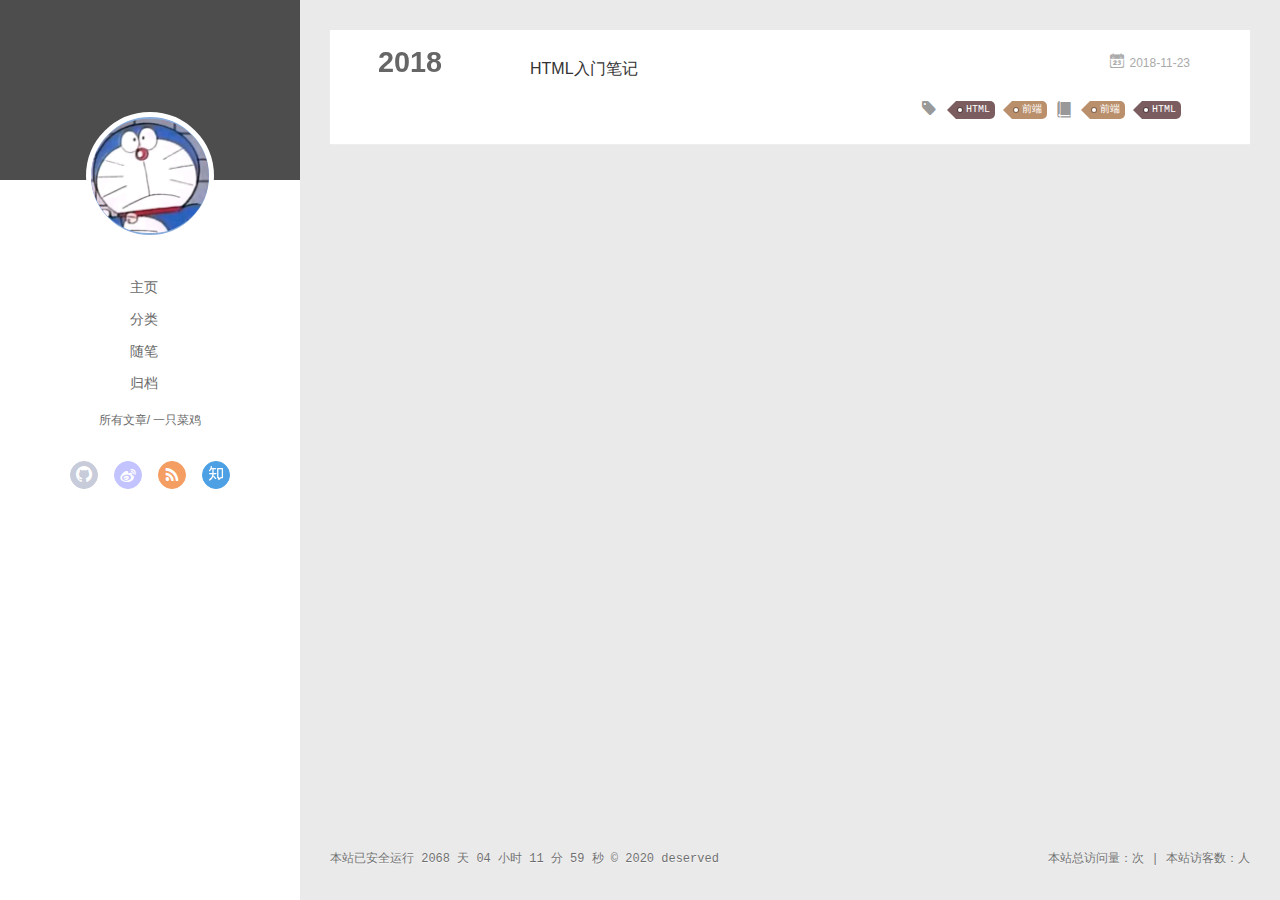
<file: tags/前端/index.html>
<!DOCTYPE html>
<html>
<head>
  <meta charset="utf-8">
  
  <meta name="renderer" content="webkit">
  <meta http-equiv="X-UA-Compatible" content="IE=edge" >
  <link rel="dns-prefetch" href="https://deserved99.github.io">
  <title>Tag: 前端 | deserved的博客</title>
  <meta name="viewport" content="width=device-width, initial-scale=1, maximum-scale=1">
  <meta name="description" content="It is written">
<meta property="og:type" content="website">
<meta property="og:title" content="deserved的博客">
<meta property="og:url" content="https://deserved99.github.io/tags/%E5%89%8D%E7%AB%AF/index.html">
<meta property="og:site_name" content="deserved的博客">
<meta property="og:description" content="It is written">
<meta property="og:locale" content="en_US">
<meta property="article:author" content="deserved">
<meta name="twitter:card" content="summary">
  
  
    <link rel="icon" href="/favicon.png">
  
  <link rel="stylesheet" type="text/css" href="/./main.0cf68a.css">
  <style type="text/css">
  
    #container.show {
      background: linear-gradient(200deg,#a0cfe4,#e8c37e);
    }
  </style>
  

  

<meta name="generator" content="Hexo 5.2.0"><link rel="alternate" href="/atom.xml" title="deserved的博客" type="application/atom+xml">
</head>


<body>
	
  <div id="container" q-class="show:isCtnShow">
    <canvas id="anm-canvas" class="anm-canvas"></canvas>
    <div class="left-col" q-class="show:isShow">
      
<div class="overlay" style="background: #4d4d4d"></div>
<div class="intrude-less">
	<header id="header" class="inner">
		<a href="/" class="profilepic">
			<img src="/assets/me.jpg" class="js-avatar">
		</a>
		<hgroup>
		  <h1 class="header-author"><a href="/"></a></h1>
		</hgroup>
		

		<nav class="header-menu">
			<ul>
			
				<li><a href="/">主页</a></li>
	        
				<li><a href="/categories">分类</a></li>
	        
				<li><a href="/tags/%E9%9A%8F%E7%AC%94/">随笔</a></li>
	        
				<li><a href="/archives">归档</a></li>
	        
			</ul>
		</nav>
		<nav class="header-smart-menu">
    		
    			
    			<a q-on="click: openSlider(e, 'innerArchive')" href="javascript:void(0)">所有文章</a>
    			
            
    			
            
    			
    			<a q-on="click: openSlider(e, 'aboutme')" href="javascript:void(0)">一只菜鸡</a>
    			
            
		</nav>
		<nav class="header-nav">
			<div class="social">
				
					<a class="github" target="_blank" href="#" title="github"><i class="icon-github"></i></a>
		        
					<a class="weibo" target="_blank" href="#" title="weibo"><i class="icon-weibo"></i></a>
		        
					<a class="rss" target="_blank" href="/atom.xml" title="rss"><i class="icon-rss"></i></a>
		        
					<a class="zhihu" target="_blank" href="#" title="zhihu"><i class="icon-zhihu"></i></a>
		        
			</div>
		</nav>
	</header>		
</div>

<nav class="header-nav">
    

    <!--音乐播放插件-->
    <div style="margin-top:50px;">
       <iframe frameborder="no" border="0" marginwidth="0" marginheight="0" width=298 height=52 src="//music.163.com/outchain/player?type=2&id=215239&auto=1&height=32"></iframe>
    </div>
</nav>
    </div>
    <div class="mid-col" q-class="show:isShow,hide:isShow|isFalse">
      
<nav id="mobile-nav">
  	<div class="overlay js-overlay" style="background: #4d4d4d"></div>
	<div class="btnctn js-mobile-btnctn">
  		<div class="slider-trigger list" q-on="click: openSlider(e)"><i class="icon icon-sort"></i></div>
	</div>
	<div class="intrude-less">
		<header id="header" class="inner">
			<div class="profilepic">
				<img src="/assets/me.jpg" class="js-avatar">
			</div>
			<hgroup>
			  <h1 class="header-author js-header-author"></h1>
			</hgroup>
			
			
			
				
			
				
			
				
			
				
			
			
			
			<nav class="header-nav">
				<div class="social">
					
						<a class="github" target="_blank" href="#" title="github"><i class="icon-github"></i></a>
			        
						<a class="weibo" target="_blank" href="#" title="weibo"><i class="icon-weibo"></i></a>
			        
						<a class="rss" target="_blank" href="/atom.xml" title="rss"><i class="icon-rss"></i></a>
			        
						<a class="zhihu" target="_blank" href="#" title="zhihu"><i class="icon-zhihu"></i></a>
			        
				</div>
			</nav>

			<nav class="header-menu js-header-menu">
				<ul style="width: 70%">
				
				
					<li style="width: 25%"><a href="/">主页</a></li>
		        
					<li style="width: 25%"><a href="/categories">分类</a></li>
		        
					<li style="width: 25%"><a href="/tags/%E9%9A%8F%E7%AC%94/">随笔</a></li>
		        
					<li style="width: 25%"><a href="/archives">归档</a></li>
		        
				</ul>
			</nav>
		</header>				
	</div>
	<div class="mobile-mask" style="display:none" q-show="isShow"></div>
</nav>

      <div id="wrapper" class="body-wrap">
        <div class="menu-l">
          <div class="canvas-wrap">
            <canvas data-colors="#eaeaea" data-sectionHeight="100" data-contentId="js-content" id="myCanvas1" class="anm-canvas"></canvas>
          </div>
          <div id="js-content" class="content-ll">
            
  
  
    
    
      
      
      <section class="archives-wrap">
        <div class="archive-year-wrap">
          <a href="/archives/2018" class="archive-year">2018</a>
        </div>
        <div class="archives">
    
    <article class="archive-article archive-type-post">
  <div class="archive-article-inner">
    <header class="archive-article-header">
      	<div class="article-meta">
	      	<a href="/archives/undefined.html" class="archive-article-date">
  	<time datetime="2018-11-23T13:07:15.000Z" itemprop="datePublished"><i class="icon-calendar icon"></i>2018-11-23</time>
</a>
        </div>
    	 
  
    <h1 itemprop="name">
      <a class="archive-article-title" href="/archives/undefined.html">HTML入门笔记</a>
    </h1>
  

        <div class="article-info info-on-right">
          
	<div class="article-tag tagcloud">
		<i class="icon-price-tags icon"></i>
		<ul class="article-tag-list">
			 
        		<li class="article-tag-list-item">
        			<a href="javascript:void(0)" class="js-tag article-tag-list-link color5">HTML</a>
        		</li>
      		 
        		<li class="article-tag-list-item">
        			<a href="javascript:void(0)" class="js-tag article-tag-list-link color3">前端</a>
        		</li>
      		
		</ul>
	</div>

          
	<div class="article-category tagcloud">
		<i class="icon-book icon"></i>
		<ul class="article-tag-list">
			 
        		<li class="article-tag-list-item">
        			<a href="/categories/前端//" class="article-tag-list-link color3">前端</a>
        		</li>
      		 
        		<li class="article-tag-list-item">
        			<a href="/categories/前端/HTML//" class="article-tag-list-link color5">HTML</a>
        		</li>
      		
		</ul>
	</div>


        </div>
        <div class="clearfix"></div>
    </header>
  </div>
</article>
  
  
    </div></section>
  

    


          </div>
        </div>
      </div>
      <footer id="footer">
  <div class="outer">
    <div id="footer-info">
    	<div class="footer-left">
		
			<span id="timeDate">载入天数...</span><span id="times">载入时分秒...</span>
			<script>
				var now = new Date(); 
				function createtime() { 
					var grt= new Date("11/24/2020 11:00:00");//此处修改你的建站时间或者网站上线时间 
					now.setTime(now.getTime()+250); 
					days = (now - grt ) / 1000 / 60 / 60 / 24; dnum = Math.floor(days); 
					hours = (now - grt ) / 1000 / 60 / 60 - (24 * dnum); hnum = Math.floor(hours); 
					if(String(hnum).length ==1 ){hnum = "0" + hnum;} minutes = (now - grt ) / 1000 /60 - (24 * 60 * dnum) - (60 * hnum); 
					mnum = Math.floor(minutes); if(String(mnum).length ==1 ){mnum = "0" + mnum;} 
					seconds = (now - grt ) / 1000 - (24 * 60 * 60 * dnum) - (60 * 60 * hnum) - (60 * mnum); 
					snum = Math.round(seconds); if(String(snum).length ==1 ){snum = "0" + snum;} 
					document.getElementById("timeDate").innerHTML = "本站已安全运行 "+dnum+" 天 "; 
					document.getElementById("times").innerHTML = hnum + " 小时 " + mnum + " 分 " + snum + " 秒"; 
				} 
				setInterval("createtime()",250);
			</script>
		
    		&copy; 2020 deserved
    	</div>
      	<div class="footer-right">
    
    
            <script async src="//busuanzi.ibruce.info/busuanzi/2.3/busuanzi.pure.mini.js"></script>
      		<span id="busuanzi_container_site_pv">
                本站总访问量：<span id="busuanzi_value_site_pv"></span>次
            </span>
            <span class="post-meta-divider">|</span>
            <span id="busuanzi_container_site_uv">
                本站访客数：<span id="busuanzi_value_site_uv"></span>人
            </span>
    
    
      	</div>
    </div>
  </div>
</footer>
    </div>
    <script>
	var yiliaConfig = {
		mathjax: false,
		isHome: false,
		isPost: false,
		isArchive: false,
		isTag: true,
		isCategory: false,
		open_in_new: false,
		toc_hide_index: true,
		root: "/",
		innerArchive: true,
		showTags: false
	}
</script>

<script>!function(t){function n(e){if(r[e])return r[e].exports;var i=r[e]={exports:{},id:e,loaded:!1};return t[e].call(i.exports,i,i.exports,n),i.loaded=!0,i.exports}var r={};n.m=t,n.c=r,n.p="./",n(0)}([function(t,n,r){r(195),t.exports=r(191)},function(t,n,r){var e=r(3),i=r(52),o=r(27),u=r(28),c=r(53),f="prototype",a=function(t,n,r){var s,l,h,v,p=t&a.F,d=t&a.G,y=t&a.S,g=t&a.P,b=t&a.B,m=d?e:y?e[n]||(e[n]={}):(e[n]||{})[f],x=d?i:i[n]||(i[n]={}),w=x[f]||(x[f]={});d&&(r=n);for(s in r)l=!p&&m&&void 0!==m[s],h=(l?m:r)[s],v=b&&l?c(h,e):g&&"function"==typeof h?c(Function.call,h):h,m&&u(m,s,h,t&a.U),x[s]!=h&&o(x,s,v),g&&w[s]!=h&&(w[s]=h)};e.core=i,a.F=1,a.G=2,a.S=4,a.P=8,a.B=16,a.W=32,a.U=64,a.R=128,t.exports=a},function(t,n,r){var e=r(6);t.exports=function(t){if(!e(t))throw TypeError(t+" is not an object!");return t}},function(t,n){var r=t.exports="undefined"!=typeof window&&window.Math==Math?window:"undefined"!=typeof self&&self.Math==Math?self:Function("return this")();"number"==typeof __g&&(__g=r)},function(t,n){t.exports=function(t){try{return!!t()}catch(t){return!0}}},function(t,n){var r=t.exports="undefined"!=typeof window&&window.Math==Math?window:"undefined"!=typeof self&&self.Math==Math?self:Function("return this")();"number"==typeof __g&&(__g=r)},function(t,n){t.exports=function(t){return"object"==typeof t?null!==t:"function"==typeof t}},function(t,n,r){var e=r(126)("wks"),i=r(76),o=r(3).Symbol,u="function"==typeof o;(t.exports=function(t){return e[t]||(e[t]=u&&o[t]||(u?o:i)("Symbol."+t))}).store=e},function(t,n){var r={}.hasOwnProperty;t.exports=function(t,n){return r.call(t,n)}},function(t,n,r){var e=r(94),i=r(33);t.exports=function(t){return e(i(t))}},function(t,n,r){t.exports=!r(4)(function(){return 7!=Object.defineProperty({},"a",{get:function(){return 7}}).a})},function(t,n,r){var e=r(2),i=r(167),o=r(50),u=Object.defineProperty;n.f=r(10)?Object.defineProperty:function(t,n,r){if(e(t),n=o(n,!0),e(r),i)try{return u(t,n,r)}catch(t){}if("get"in r||"set"in r)throw TypeError("Accessors not supported!");return"value"in r&&(t[n]=r.value),t}},function(t,n,r){t.exports=!r(18)(function(){return 7!=Object.defineProperty({},"a",{get:function(){return 7}}).a})},function(t,n,r){var e=r(14),i=r(22);t.exports=r(12)?function(t,n,r){return e.f(t,n,i(1,r))}:function(t,n,r){return t[n]=r,t}},function(t,n,r){var e=r(20),i=r(58),o=r(42),u=Object.defineProperty;n.f=r(12)?Object.defineProperty:function(t,n,r){if(e(t),n=o(n,!0),e(r),i)try{return u(t,n,r)}catch(t){}if("get"in r||"set"in r)throw TypeError("Accessors not supported!");return"value"in r&&(t[n]=r.value),t}},function(t,n,r){var e=r(40)("wks"),i=r(23),o=r(5).Symbol,u="function"==typeof o;(t.exports=function(t){return e[t]||(e[t]=u&&o[t]||(u?o:i)("Symbol."+t))}).store=e},function(t,n,r){var e=r(67),i=Math.min;t.exports=function(t){return t>0?i(e(t),9007199254740991):0}},function(t,n,r){var e=r(46);t.exports=function(t){return Object(e(t))}},function(t,n){t.exports=function(t){try{return!!t()}catch(t){return!0}}},function(t,n,r){var e=r(63),i=r(34);t.exports=Object.keys||function(t){return e(t,i)}},function(t,n,r){var e=r(21);t.exports=function(t){if(!e(t))throw TypeError(t+" is not an object!");return t}},function(t,n){t.exports=function(t){return"object"==typeof t?null!==t:"function"==typeof t}},function(t,n){t.exports=function(t,n){return{enumerable:!(1&t),configurable:!(2&t),writable:!(4&t),value:n}}},function(t,n){var r=0,e=Math.random();t.exports=function(t){return"Symbol(".concat(void 0===t?"":t,")_",(++r+e).toString(36))}},function(t,n){var r={}.hasOwnProperty;t.exports=function(t,n){return r.call(t,n)}},function(t,n){var r=t.exports={version:"2.4.0"};"number"==typeof __e&&(__e=r)},function(t,n){t.exports=function(t){if("function"!=typeof t)throw TypeError(t+" is not a function!");return t}},function(t,n,r){var e=r(11),i=r(66);t.exports=r(10)?function(t,n,r){return e.f(t,n,i(1,r))}:function(t,n,r){return t[n]=r,t}},function(t,n,r){var e=r(3),i=r(27),o=r(24),u=r(76)("src"),c="toString",f=Function[c],a=(""+f).split(c);r(52).inspectSource=function(t){return f.call(t)},(t.exports=function(t,n,r,c){var f="function"==typeof r;f&&(o(r,"name")||i(r,"name",n)),t[n]!==r&&(f&&(o(r,u)||i(r,u,t[n]?""+t[n]:a.join(String(n)))),t===e?t[n]=r:c?t[n]?t[n]=r:i(t,n,r):(delete t[n],i(t,n,r)))})(Function.prototype,c,function(){return"function"==typeof this&&this[u]||f.call(this)})},function(t,n,r){var e=r(1),i=r(4),o=r(46),u=function(t,n,r,e){var i=String(o(t)),u="<"+n;return""!==r&&(u+=" "+r+'="'+String(e).replace(/"/g,"&quot;")+'"'),u+">"+i+"</"+n+">"};t.exports=function(t,n){var r={};r[t]=n(u),e(e.P+e.F*i(function(){var n=""[t]('"');return n!==n.toLowerCase()||n.split('"').length>3}),"String",r)}},function(t,n,r){var e=r(115),i=r(46);t.exports=function(t){return e(i(t))}},function(t,n,r){var e=r(116),i=r(66),o=r(30),u=r(50),c=r(24),f=r(167),a=Object.getOwnPropertyDescriptor;n.f=r(10)?a:function(t,n){if(t=o(t),n=u(n,!0),f)try{return a(t,n)}catch(t){}if(c(t,n))return i(!e.f.call(t,n),t[n])}},function(t,n,r){var e=r(24),i=r(17),o=r(145)("IE_PROTO"),u=Object.prototype;t.exports=Object.getPrototypeOf||function(t){return t=i(t),e(t,o)?t[o]:"function"==typeof t.constructor&&t instanceof t.constructor?t.constructor.prototype:t instanceof Object?u:null}},function(t,n){t.exports=function(t){if(void 0==t)throw TypeError("Can't call method on  "+t);return t}},function(t,n){t.exports="constructor,hasOwnProperty,isPrototypeOf,propertyIsEnumerable,toLocaleString,toString,valueOf".split(",")},function(t,n){t.exports={}},function(t,n){t.exports=!0},function(t,n){n.f={}.propertyIsEnumerable},function(t,n,r){var e=r(14).f,i=r(8),o=r(15)("toStringTag");t.exports=function(t,n,r){t&&!i(t=r?t:t.prototype,o)&&e(t,o,{configurable:!0,value:n})}},function(t,n,r){var e=r(40)("keys"),i=r(23);t.exports=function(t){return e[t]||(e[t]=i(t))}},function(t,n,r){var e=r(5),i="__core-js_shared__",o=e[i]||(e[i]={});t.exports=function(t){return o[t]||(o[t]={})}},function(t,n){var r=Math.ceil,e=Math.floor;t.exports=function(t){return isNaN(t=+t)?0:(t>0?e:r)(t)}},function(t,n,r){var e=r(21);t.exports=function(t,n){if(!e(t))return t;var r,i;if(n&&"function"==typeof(r=t.toString)&&!e(i=r.call(t)))return i;if("function"==typeof(r=t.valueOf)&&!e(i=r.call(t)))return i;if(!n&&"function"==typeof(r=t.toString)&&!e(i=r.call(t)))return i;throw TypeError("Can't convert object to primitive value")}},function(t,n,r){var e=r(5),i=r(25),o=r(36),u=r(44),c=r(14).f;t.exports=function(t){var n=i.Symbol||(i.Symbol=o?{}:e.Symbol||{});"_"==t.charAt(0)||t in n||c(n,t,{value:u.f(t)})}},function(t,n,r){n.f=r(15)},function(t,n){var r={}.toString;t.exports=function(t){return r.call(t).slice(8,-1)}},function(t,n){t.exports=function(t){if(void 0==t)throw TypeError("Can't call method on  "+t);return t}},function(t,n,r){var e=r(4);t.exports=function(t,n){return!!t&&e(function(){n?t.call(null,function(){},1):t.call(null)})}},function(t,n,r){var e=r(53),i=r(115),o=r(17),u=r(16),c=r(203);t.exports=function(t,n){var r=1==t,f=2==t,a=3==t,s=4==t,l=6==t,h=5==t||l,v=n||c;return function(n,c,p){for(var d,y,g=o(n),b=i(g),m=e(c,p,3),x=u(b.length),w=0,S=r?v(n,x):f?v(n,0):void 0;x>w;w++)if((h||w in b)&&(d=b[w],y=m(d,w,g),t))if(r)S[w]=y;else if(y)switch(t){case 3:return!0;case 5:return d;case 6:return w;case 2:S.push(d)}else if(s)return!1;return l?-1:a||s?s:S}}},function(t,n,r){var e=r(1),i=r(52),o=r(4);t.exports=function(t,n){var r=(i.Object||{})[t]||Object[t],u={};u[t]=n(r),e(e.S+e.F*o(function(){r(1)}),"Object",u)}},function(t,n,r){var e=r(6);t.exports=function(t,n){if(!e(t))return t;var r,i;if(n&&"function"==typeof(r=t.toString)&&!e(i=r.call(t)))return i;if("function"==typeof(r=t.valueOf)&&!e(i=r.call(t)))return i;if(!n&&"function"==typeof(r=t.toString)&&!e(i=r.call(t)))return i;throw TypeError("Can't convert object to primitive value")}},function(t,n,r){var e=r(5),i=r(25),o=r(91),u=r(13),c="prototype",f=function(t,n,r){var a,s,l,h=t&f.F,v=t&f.G,p=t&f.S,d=t&f.P,y=t&f.B,g=t&f.W,b=v?i:i[n]||(i[n]={}),m=b[c],x=v?e:p?e[n]:(e[n]||{})[c];v&&(r=n);for(a in r)(s=!h&&x&&void 0!==x[a])&&a in b||(l=s?x[a]:r[a],b[a]=v&&"function"!=typeof x[a]?r[a]:y&&s?o(l,e):g&&x[a]==l?function(t){var n=function(n,r,e){if(this instanceof t){switch(arguments.length){case 0:return new t;case 1:return new t(n);case 2:return new t(n,r)}return new t(n,r,e)}return t.apply(this,arguments)};return n[c]=t[c],n}(l):d&&"function"==typeof l?o(Function.call,l):l,d&&((b.virtual||(b.virtual={}))[a]=l,t&f.R&&m&&!m[a]&&u(m,a,l)))};f.F=1,f.G=2,f.S=4,f.P=8,f.B=16,f.W=32,f.U=64,f.R=128,t.exports=f},function(t,n){var r=t.exports={version:"2.4.0"};"number"==typeof __e&&(__e=r)},function(t,n,r){var e=r(26);t.exports=function(t,n,r){if(e(t),void 0===n)return t;switch(r){case 1:return function(r){return t.call(n,r)};case 2:return function(r,e){return t.call(n,r,e)};case 3:return function(r,e,i){return t.call(n,r,e,i)}}return function(){return t.apply(n,arguments)}}},function(t,n,r){var e=r(183),i=r(1),o=r(126)("metadata"),u=o.store||(o.store=new(r(186))),c=function(t,n,r){var i=u.get(t);if(!i){if(!r)return;u.set(t,i=new e)}var o=i.get(n);if(!o){if(!r)return;i.set(n,o=new e)}return o},f=function(t,n,r){var e=c(n,r,!1);return void 0!==e&&e.has(t)},a=function(t,n,r){var e=c(n,r,!1);return void 0===e?void 0:e.get(t)},s=function(t,n,r,e){c(r,e,!0).set(t,n)},l=function(t,n){var r=c(t,n,!1),e=[];return r&&r.forEach(function(t,n){e.push(n)}),e},h=function(t){return void 0===t||"symbol"==typeof t?t:String(t)},v=function(t){i(i.S,"Reflect",t)};t.exports={store:u,map:c,has:f,get:a,set:s,keys:l,key:h,exp:v}},function(t,n,r){"use strict";if(r(10)){var e=r(69),i=r(3),o=r(4),u=r(1),c=r(127),f=r(152),a=r(53),s=r(68),l=r(66),h=r(27),v=r(73),p=r(67),d=r(16),y=r(75),g=r(50),b=r(24),m=r(180),x=r(114),w=r(6),S=r(17),_=r(137),O=r(70),E=r(32),P=r(71).f,j=r(154),F=r(76),M=r(7),A=r(48),N=r(117),T=r(146),I=r(155),k=r(80),L=r(123),R=r(74),C=r(130),D=r(160),U=r(11),W=r(31),G=U.f,B=W.f,V=i.RangeError,z=i.TypeError,q=i.Uint8Array,K="ArrayBuffer",J="Shared"+K,Y="BYTES_PER_ELEMENT",H="prototype",$=Array[H],X=f.ArrayBuffer,Q=f.DataView,Z=A(0),tt=A(2),nt=A(3),rt=A(4),et=A(5),it=A(6),ot=N(!0),ut=N(!1),ct=I.values,ft=I.keys,at=I.entries,st=$.lastIndexOf,lt=$.reduce,ht=$.reduceRight,vt=$.join,pt=$.sort,dt=$.slice,yt=$.toString,gt=$.toLocaleString,bt=M("iterator"),mt=M("toStringTag"),xt=F("typed_constructor"),wt=F("def_constructor"),St=c.CONSTR,_t=c.TYPED,Ot=c.VIEW,Et="Wrong length!",Pt=A(1,function(t,n){return Tt(T(t,t[wt]),n)}),jt=o(function(){return 1===new q(new Uint16Array([1]).buffer)[0]}),Ft=!!q&&!!q[H].set&&o(function(){new q(1).set({})}),Mt=function(t,n){if(void 0===t)throw z(Et);var r=+t,e=d(t);if(n&&!m(r,e))throw V(Et);return e},At=function(t,n){var r=p(t);if(r<0||r%n)throw V("Wrong offset!");return r},Nt=function(t){if(w(t)&&_t in t)return t;throw z(t+" is not a typed array!")},Tt=function(t,n){if(!(w(t)&&xt in t))throw z("It is not a typed array constructor!");return new t(n)},It=function(t,n){return kt(T(t,t[wt]),n)},kt=function(t,n){for(var r=0,e=n.length,i=Tt(t,e);e>r;)i[r]=n[r++];return i},Lt=function(t,n,r){G(t,n,{get:function(){return this._d[r]}})},Rt=function(t){var n,r,e,i,o,u,c=S(t),f=arguments.length,s=f>1?arguments[1]:void 0,l=void 0!==s,h=j(c);if(void 0!=h&&!_(h)){for(u=h.call(c),e=[],n=0;!(o=u.next()).done;n++)e.push(o.value);c=e}for(l&&f>2&&(s=a(s,arguments[2],2)),n=0,r=d(c.length),i=Tt(this,r);r>n;n++)i[n]=l?s(c[n],n):c[n];return i},Ct=function(){for(var t=0,n=arguments.length,r=Tt(this,n);n>t;)r[t]=arguments[t++];return r},Dt=!!q&&o(function(){gt.call(new q(1))}),Ut=function(){return gt.apply(Dt?dt.call(Nt(this)):Nt(this),arguments)},Wt={copyWithin:function(t,n){return D.call(Nt(this),t,n,arguments.length>2?arguments[2]:void 0)},every:function(t){return rt(Nt(this),t,arguments.length>1?arguments[1]:void 0)},fill:function(t){return C.apply(Nt(this),arguments)},filter:function(t){return It(this,tt(Nt(this),t,arguments.length>1?arguments[1]:void 0))},find:function(t){return et(Nt(this),t,arguments.length>1?arguments[1]:void 0)},findIndex:function(t){return it(Nt(this),t,arguments.length>1?arguments[1]:void 0)},forEach:function(t){Z(Nt(this),t,arguments.length>1?arguments[1]:void 0)},indexOf:function(t){return ut(Nt(this),t,arguments.length>1?arguments[1]:void 0)},includes:function(t){return ot(Nt(this),t,arguments.length>1?arguments[1]:void 0)},join:function(t){return vt.apply(Nt(this),arguments)},lastIndexOf:function(t){return st.apply(Nt(this),arguments)},map:function(t){return Pt(Nt(this),t,arguments.length>1?arguments[1]:void 0)},reduce:function(t){return lt.apply(Nt(this),arguments)},reduceRight:function(t){return ht.apply(Nt(this),arguments)},reverse:function(){for(var t,n=this,r=Nt(n).length,e=Math.floor(r/2),i=0;i<e;)t=n[i],n[i++]=n[--r],n[r]=t;return n},some:function(t){return nt(Nt(this),t,arguments.length>1?arguments[1]:void 0)},sort:function(t){return pt.call(Nt(this),t)},subarray:function(t,n){var r=Nt(this),e=r.length,i=y(t,e);return new(T(r,r[wt]))(r.buffer,r.byteOffset+i*r.BYTES_PER_ELEMENT,d((void 0===n?e:y(n,e))-i))}},Gt=function(t,n){return It(this,dt.call(Nt(this),t,n))},Bt=function(t){Nt(this);var n=At(arguments[1],1),r=this.length,e=S(t),i=d(e.length),o=0;if(i+n>r)throw V(Et);for(;o<i;)this[n+o]=e[o++]},Vt={entries:function(){return at.call(Nt(this))},keys:function(){return ft.call(Nt(this))},values:function(){return ct.call(Nt(this))}},zt=function(t,n){return w(t)&&t[_t]&&"symbol"!=typeof n&&n in t&&String(+n)==String(n)},qt=function(t,n){return zt(t,n=g(n,!0))?l(2,t[n]):B(t,n)},Kt=function(t,n,r){return!(zt(t,n=g(n,!0))&&w(r)&&b(r,"value"))||b(r,"get")||b(r,"set")||r.configurable||b(r,"writable")&&!r.writable||b(r,"enumerable")&&!r.enumerable?G(t,n,r):(t[n]=r.value,t)};St||(W.f=qt,U.f=Kt),u(u.S+u.F*!St,"Object",{getOwnPropertyDescriptor:qt,defineProperty:Kt}),o(function(){yt.call({})})&&(yt=gt=function(){return vt.call(this)});var Jt=v({},Wt);v(Jt,Vt),h(Jt,bt,Vt.values),v(Jt,{slice:Gt,set:Bt,constructor:function(){},toString:yt,toLocaleString:Ut}),Lt(Jt,"buffer","b"),Lt(Jt,"byteOffset","o"),Lt(Jt,"byteLength","l"),Lt(Jt,"length","e"),G(Jt,mt,{get:function(){return this[_t]}}),t.exports=function(t,n,r,f){f=!!f;var a=t+(f?"Clamped":"")+"Array",l="Uint8Array"!=a,v="get"+t,p="set"+t,y=i[a],g=y||{},b=y&&E(y),m=!y||!c.ABV,S={},_=y&&y[H],j=function(t,r){var e=t._d;return e.v[v](r*n+e.o,jt)},F=function(t,r,e){var i=t._d;f&&(e=(e=Math.round(e))<0?0:e>255?255:255&e),i.v[p](r*n+i.o,e,jt)},M=function(t,n){G(t,n,{get:function(){return j(this,n)},set:function(t){return F(this,n,t)},enumerable:!0})};m?(y=r(function(t,r,e,i){s(t,y,a,"_d");var o,u,c,f,l=0,v=0;if(w(r)){if(!(r instanceof X||(f=x(r))==K||f==J))return _t in r?kt(y,r):Rt.call(y,r);o=r,v=At(e,n);var p=r.byteLength;if(void 0===i){if(p%n)throw V(Et);if((u=p-v)<0)throw V(Et)}else if((u=d(i)*n)+v>p)throw V(Et);c=u/n}else c=Mt(r,!0),u=c*n,o=new X(u);for(h(t,"_d",{b:o,o:v,l:u,e:c,v:new Q(o)});l<c;)M(t,l++)}),_=y[H]=O(Jt),h(_,"constructor",y)):L(function(t){new y(null),new y(t)},!0)||(y=r(function(t,r,e,i){s(t,y,a);var o;return w(r)?r instanceof X||(o=x(r))==K||o==J?void 0!==i?new g(r,At(e,n),i):void 0!==e?new g(r,At(e,n)):new g(r):_t in r?kt(y,r):Rt.call(y,r):new g(Mt(r,l))}),Z(b!==Function.prototype?P(g).concat(P(b)):P(g),function(t){t in y||h(y,t,g[t])}),y[H]=_,e||(_.constructor=y));var A=_[bt],N=!!A&&("values"==A.name||void 0==A.name),T=Vt.values;h(y,xt,!0),h(_,_t,a),h(_,Ot,!0),h(_,wt,y),(f?new y(1)[mt]==a:mt in _)||G(_,mt,{get:function(){return a}}),S[a]=y,u(u.G+u.W+u.F*(y!=g),S),u(u.S,a,{BYTES_PER_ELEMENT:n,from:Rt,of:Ct}),Y in _||h(_,Y,n),u(u.P,a,Wt),R(a),u(u.P+u.F*Ft,a,{set:Bt}),u(u.P+u.F*!N,a,Vt),u(u.P+u.F*(_.toString!=yt),a,{toString:yt}),u(u.P+u.F*o(function(){new y(1).slice()}),a,{slice:Gt}),u(u.P+u.F*(o(function(){return[1,2].toLocaleString()!=new y([1,2]).toLocaleString()})||!o(function(){_.toLocaleString.call([1,2])})),a,{toLocaleString:Ut}),k[a]=N?A:T,e||N||h(_,bt,T)}}else t.exports=function(){}},function(t,n){var r={}.toString;t.exports=function(t){return r.call(t).slice(8,-1)}},function(t,n,r){var e=r(21),i=r(5).document,o=e(i)&&e(i.createElement);t.exports=function(t){return o?i.createElement(t):{}}},function(t,n,r){t.exports=!r(12)&&!r(18)(function(){return 7!=Object.defineProperty(r(57)("div"),"a",{get:function(){return 7}}).a})},function(t,n,r){"use strict";var e=r(36),i=r(51),o=r(64),u=r(13),c=r(8),f=r(35),a=r(96),s=r(38),l=r(103),h=r(15)("iterator"),v=!([].keys&&"next"in[].keys()),p="keys",d="values",y=function(){return this};t.exports=function(t,n,r,g,b,m,x){a(r,n,g);var w,S,_,O=function(t){if(!v&&t in F)return F[t];switch(t){case p:case d:return function(){return new r(this,t)}}return function(){return new r(this,t)}},E=n+" Iterator",P=b==d,j=!1,F=t.prototype,M=F[h]||F["@@iterator"]||b&&F[b],A=M||O(b),N=b?P?O("entries"):A:void 0,T="Array"==n?F.entries||M:M;if(T&&(_=l(T.call(new t)))!==Object.prototype&&(s(_,E,!0),e||c(_,h)||u(_,h,y)),P&&M&&M.name!==d&&(j=!0,A=function(){return M.call(this)}),e&&!x||!v&&!j&&F[h]||u(F,h,A),f[n]=A,f[E]=y,b)if(w={values:P?A:O(d),keys:m?A:O(p),entries:N},x)for(S in w)S in F||o(F,S,w[S]);else i(i.P+i.F*(v||j),n,w);return w}},function(t,n,r){var e=r(20),i=r(100),o=r(34),u=r(39)("IE_PROTO"),c=function(){},f="prototype",a=function(){var t,n=r(57)("iframe"),e=o.length;for(n.style.display="none",r(93).appendChild(n),n.src="javascript:",t=n.contentWindow.document,t.open(),t.write("<script>document.F=Object<\/script>"),t.close(),a=t.F;e--;)delete a[f][o[e]];return a()};t.exports=Object.create||function(t,n){var r;return null!==t?(c[f]=e(t),r=new c,c[f]=null,r[u]=t):r=a(),void 0===n?r:i(r,n)}},function(t,n,r){var e=r(63),i=r(34).concat("length","prototype");n.f=Object.getOwnPropertyNames||function(t){return e(t,i)}},function(t,n){n.f=Object.getOwnPropertySymbols},function(t,n,r){var e=r(8),i=r(9),o=r(90)(!1),u=r(39)("IE_PROTO");t.exports=function(t,n){var r,c=i(t),f=0,a=[];for(r in c)r!=u&&e(c,r)&&a.push(r);for(;n.length>f;)e(c,r=n[f++])&&(~o(a,r)||a.push(r));return a}},function(t,n,r){t.exports=r(13)},function(t,n,r){var e=r(76)("meta"),i=r(6),o=r(24),u=r(11).f,c=0,f=Object.isExtensible||function(){return!0},a=!r(4)(function(){return f(Object.preventExtensions({}))}),s=function(t){u(t,e,{value:{i:"O"+ ++c,w:{}}})},l=function(t,n){if(!i(t))return"symbol"==typeof t?t:("string"==typeof t?"S":"P")+t;if(!o(t,e)){if(!f(t))return"F";if(!n)return"E";s(t)}return t[e].i},h=function(t,n){if(!o(t,e)){if(!f(t))return!0;if(!n)return!1;s(t)}return t[e].w},v=function(t){return a&&p.NEED&&f(t)&&!o(t,e)&&s(t),t},p=t.exports={KEY:e,NEED:!1,fastKey:l,getWeak:h,onFreeze:v}},function(t,n){t.exports=function(t,n){return{enumerable:!(1&t),configurable:!(2&t),writable:!(4&t),value:n}}},function(t,n){var r=Math.ceil,e=Math.floor;t.exports=function(t){return isNaN(t=+t)?0:(t>0?e:r)(t)}},function(t,n){t.exports=function(t,n,r,e){if(!(t instanceof n)||void 0!==e&&e in t)throw TypeError(r+": incorrect invocation!");return t}},function(t,n){t.exports=!1},function(t,n,r){var e=r(2),i=r(173),o=r(133),u=r(145)("IE_PROTO"),c=function(){},f="prototype",a=function(){var t,n=r(132)("iframe"),e=o.length;for(n.style.display="none",r(135).appendChild(n),n.src="javascript:",t=n.contentWindow.document,t.open(),t.write("<script>document.F=Object<\/script>"),t.close(),a=t.F;e--;)delete a[f][o[e]];return a()};t.exports=Object.create||function(t,n){var r;return null!==t?(c[f]=e(t),r=new c,c[f]=null,r[u]=t):r=a(),void 0===n?r:i(r,n)}},function(t,n,r){var e=r(175),i=r(133).concat("length","prototype");n.f=Object.getOwnPropertyNames||function(t){return e(t,i)}},function(t,n,r){var e=r(175),i=r(133);t.exports=Object.keys||function(t){return e(t,i)}},function(t,n,r){var e=r(28);t.exports=function(t,n,r){for(var i in n)e(t,i,n[i],r);return t}},function(t,n,r){"use strict";var e=r(3),i=r(11),o=r(10),u=r(7)("species");t.exports=function(t){var n=e[t];o&&n&&!n[u]&&i.f(n,u,{configurable:!0,get:function(){return this}})}},function(t,n,r){var e=r(67),i=Math.max,o=Math.min;t.exports=function(t,n){return t=e(t),t<0?i(t+n,0):o(t,n)}},function(t,n){var r=0,e=Math.random();t.exports=function(t){return"Symbol(".concat(void 0===t?"":t,")_",(++r+e).toString(36))}},function(t,n,r){var e=r(33);t.exports=function(t){return Object(e(t))}},function(t,n,r){var e=r(7)("unscopables"),i=Array.prototype;void 0==i[e]&&r(27)(i,e,{}),t.exports=function(t){i[e][t]=!0}},function(t,n,r){var e=r(53),i=r(169),o=r(137),u=r(2),c=r(16),f=r(154),a={},s={},n=t.exports=function(t,n,r,l,h){var v,p,d,y,g=h?function(){return t}:f(t),b=e(r,l,n?2:1),m=0;if("function"!=typeof g)throw TypeError(t+" is not iterable!");if(o(g)){for(v=c(t.length);v>m;m++)if((y=n?b(u(p=t[m])[0],p[1]):b(t[m]))===a||y===s)return y}else for(d=g.call(t);!(p=d.next()).done;)if((y=i(d,b,p.value,n))===a||y===s)return y};n.BREAK=a,n.RETURN=s},function(t,n){t.exports={}},function(t,n,r){var e=r(11).f,i=r(24),o=r(7)("toStringTag");t.exports=function(t,n,r){t&&!i(t=r?t:t.prototype,o)&&e(t,o,{configurable:!0,value:n})}},function(t,n,r){var e=r(1),i=r(46),o=r(4),u=r(150),c="["+u+"]",f="​",a=RegExp("^"+c+c+"*"),s=RegExp(c+c+"*$"),l=function(t,n,r){var i={},c=o(function(){return!!u[t]()||f[t]()!=f}),a=i[t]=c?n(h):u[t];r&&(i[r]=a),e(e.P+e.F*c,"String",i)},h=l.trim=function(t,n){return t=String(i(t)),1&n&&(t=t.replace(a,"")),2&n&&(t=t.replace(s,"")),t};t.exports=l},function(t,n,r){t.exports={default:r(86),__esModule:!0}},function(t,n,r){t.exports={default:r(87),__esModule:!0}},function(t,n,r){"use strict";function e(t){return t&&t.__esModule?t:{default:t}}n.__esModule=!0;var i=r(84),o=e(i),u=r(83),c=e(u),f="function"==typeof c.default&&"symbol"==typeof o.default?function(t){return typeof t}:function(t){return t&&"function"==typeof c.default&&t.constructor===c.default&&t!==c.default.prototype?"symbol":typeof t};n.default="function"==typeof c.default&&"symbol"===f(o.default)?function(t){return void 0===t?"undefined":f(t)}:function(t){return t&&"function"==typeof c.default&&t.constructor===c.default&&t!==c.default.prototype?"symbol":void 0===t?"undefined":f(t)}},function(t,n,r){r(110),r(108),r(111),r(112),t.exports=r(25).Symbol},function(t,n,r){r(109),r(113),t.exports=r(44).f("iterator")},function(t,n){t.exports=function(t){if("function"!=typeof t)throw TypeError(t+" is not a function!");return t}},function(t,n){t.exports=function(){}},function(t,n,r){var e=r(9),i=r(106),o=r(105);t.exports=function(t){return function(n,r,u){var c,f=e(n),a=i(f.length),s=o(u,a);if(t&&r!=r){for(;a>s;)if((c=f[s++])!=c)return!0}else for(;a>s;s++)if((t||s in f)&&f[s]===r)return t||s||0;return!t&&-1}}},function(t,n,r){var e=r(88);t.exports=function(t,n,r){if(e(t),void 0===n)return t;switch(r){case 1:return function(r){return t.call(n,r)};case 2:return function(r,e){return t.call(n,r,e)};case 3:return function(r,e,i){return t.call(n,r,e,i)}}return function(){return t.apply(n,arguments)}}},function(t,n,r){var e=r(19),i=r(62),o=r(37);t.exports=function(t){var n=e(t),r=i.f;if(r)for(var u,c=r(t),f=o.f,a=0;c.length>a;)f.call(t,u=c[a++])&&n.push(u);return n}},function(t,n,r){t.exports=r(5).document&&document.documentElement},function(t,n,r){var e=r(56);t.exports=Object("z").propertyIsEnumerable(0)?Object:function(t){return"String"==e(t)?t.split(""):Object(t)}},function(t,n,r){var e=r(56);t.exports=Array.isArray||function(t){return"Array"==e(t)}},function(t,n,r){"use strict";var e=r(60),i=r(22),o=r(38),u={};r(13)(u,r(15)("iterator"),function(){return this}),t.exports=function(t,n,r){t.prototype=e(u,{next:i(1,r)}),o(t,n+" Iterator")}},function(t,n){t.exports=function(t,n){return{value:n,done:!!t}}},function(t,n,r){var e=r(19),i=r(9);t.exports=function(t,n){for(var r,o=i(t),u=e(o),c=u.length,f=0;c>f;)if(o[r=u[f++]]===n)return r}},function(t,n,r){var e=r(23)("meta"),i=r(21),o=r(8),u=r(14).f,c=0,f=Object.isExtensible||function(){return!0},a=!r(18)(function(){return f(Object.preventExtensions({}))}),s=function(t){u(t,e,{value:{i:"O"+ ++c,w:{}}})},l=function(t,n){if(!i(t))return"symbol"==typeof t?t:("string"==typeof t?"S":"P")+t;if(!o(t,e)){if(!f(t))return"F";if(!n)return"E";s(t)}return t[e].i},h=function(t,n){if(!o(t,e)){if(!f(t))return!0;if(!n)return!1;s(t)}return t[e].w},v=function(t){return a&&p.NEED&&f(t)&&!o(t,e)&&s(t),t},p=t.exports={KEY:e,NEED:!1,fastKey:l,getWeak:h,onFreeze:v}},function(t,n,r){var e=r(14),i=r(20),o=r(19);t.exports=r(12)?Object.defineProperties:function(t,n){i(t);for(var r,u=o(n),c=u.length,f=0;c>f;)e.f(t,r=u[f++],n[r]);return t}},function(t,n,r){var e=r(37),i=r(22),o=r(9),u=r(42),c=r(8),f=r(58),a=Object.getOwnPropertyDescriptor;n.f=r(12)?a:function(t,n){if(t=o(t),n=u(n,!0),f)try{return a(t,n)}catch(t){}if(c(t,n))return i(!e.f.call(t,n),t[n])}},function(t,n,r){var e=r(9),i=r(61).f,o={}.toString,u="object"==typeof window&&window&&Object.getOwnPropertyNames?Object.getOwnPropertyNames(window):[],c=function(t){try{return i(t)}catch(t){return u.slice()}};t.exports.f=function(t){return u&&"[object Window]"==o.call(t)?c(t):i(e(t))}},function(t,n,r){var e=r(8),i=r(77),o=r(39)("IE_PROTO"),u=Object.prototype;t.exports=Object.getPrototypeOf||function(t){return t=i(t),e(t,o)?t[o]:"function"==typeof t.constructor&&t instanceof t.constructor?t.constructor.prototype:t instanceof Object?u:null}},function(t,n,r){var e=r(41),i=r(33);t.exports=function(t){return function(n,r){var o,u,c=String(i(n)),f=e(r),a=c.length;return f<0||f>=a?t?"":void 0:(o=c.charCodeAt(f),o<55296||o>56319||f+1===a||(u=c.charCodeAt(f+1))<56320||u>57343?t?c.charAt(f):o:t?c.slice(f,f+2):u-56320+(o-55296<<10)+65536)}}},function(t,n,r){var e=r(41),i=Math.max,o=Math.min;t.exports=function(t,n){return t=e(t),t<0?i(t+n,0):o(t,n)}},function(t,n,r){var e=r(41),i=Math.min;t.exports=function(t){return t>0?i(e(t),9007199254740991):0}},function(t,n,r){"use strict";var e=r(89),i=r(97),o=r(35),u=r(9);t.exports=r(59)(Array,"Array",function(t,n){this._t=u(t),this._i=0,this._k=n},function(){var t=this._t,n=this._k,r=this._i++;return!t||r>=t.length?(this._t=void 0,i(1)):"keys"==n?i(0,r):"values"==n?i(0,t[r]):i(0,[r,t[r]])},"values"),o.Arguments=o.Array,e("keys"),e("values"),e("entries")},function(t,n){},function(t,n,r){"use strict";var e=r(104)(!0);r(59)(String,"String",function(t){this._t=String(t),this._i=0},function(){var t,n=this._t,r=this._i;return r>=n.length?{value:void 0,done:!0}:(t=e(n,r),this._i+=t.length,{value:t,done:!1})})},function(t,n,r){"use strict";var e=r(5),i=r(8),o=r(12),u=r(51),c=r(64),f=r(99).KEY,a=r(18),s=r(40),l=r(38),h=r(23),v=r(15),p=r(44),d=r(43),y=r(98),g=r(92),b=r(95),m=r(20),x=r(9),w=r(42),S=r(22),_=r(60),O=r(102),E=r(101),P=r(14),j=r(19),F=E.f,M=P.f,A=O.f,N=e.Symbol,T=e.JSON,I=T&&T.stringify,k="prototype",L=v("_hidden"),R=v("toPrimitive"),C={}.propertyIsEnumerable,D=s("symbol-registry"),U=s("symbols"),W=s("op-symbols"),G=Object[k],B="function"==typeof N,V=e.QObject,z=!V||!V[k]||!V[k].findChild,q=o&&a(function(){return 7!=_(M({},"a",{get:function(){return M(this,"a",{value:7}).a}})).a})?function(t,n,r){var e=F(G,n);e&&delete G[n],M(t,n,r),e&&t!==G&&M(G,n,e)}:M,K=function(t){var n=U[t]=_(N[k]);return n._k=t,n},J=B&&"symbol"==typeof N.iterator?function(t){return"symbol"==typeof t}:function(t){return t instanceof N},Y=function(t,n,r){return t===G&&Y(W,n,r),m(t),n=w(n,!0),m(r),i(U,n)?(r.enumerable?(i(t,L)&&t[L][n]&&(t[L][n]=!1),r=_(r,{enumerable:S(0,!1)})):(i(t,L)||M(t,L,S(1,{})),t[L][n]=!0),q(t,n,r)):M(t,n,r)},H=function(t,n){m(t);for(var r,e=g(n=x(n)),i=0,o=e.length;o>i;)Y(t,r=e[i++],n[r]);return t},$=function(t,n){return void 0===n?_(t):H(_(t),n)},X=function(t){var n=C.call(this,t=w(t,!0));return!(this===G&&i(U,t)&&!i(W,t))&&(!(n||!i(this,t)||!i(U,t)||i(this,L)&&this[L][t])||n)},Q=function(t,n){if(t=x(t),n=w(n,!0),t!==G||!i(U,n)||i(W,n)){var r=F(t,n);return!r||!i(U,n)||i(t,L)&&t[L][n]||(r.enumerable=!0),r}},Z=function(t){for(var n,r=A(x(t)),e=[],o=0;r.length>o;)i(U,n=r[o++])||n==L||n==f||e.push(n);return e},tt=function(t){for(var n,r=t===G,e=A(r?W:x(t)),o=[],u=0;e.length>u;)!i(U,n=e[u++])||r&&!i(G,n)||o.push(U[n]);return o};B||(N=function(){if(this instanceof N)throw TypeError("Symbol is not a constructor!");var t=h(arguments.length>0?arguments[0]:void 0),n=function(r){this===G&&n.call(W,r),i(this,L)&&i(this[L],t)&&(this[L][t]=!1),q(this,t,S(1,r))};return o&&z&&q(G,t,{configurable:!0,set:n}),K(t)},c(N[k],"toString",function(){return this._k}),E.f=Q,P.f=Y,r(61).f=O.f=Z,r(37).f=X,r(62).f=tt,o&&!r(36)&&c(G,"propertyIsEnumerable",X,!0),p.f=function(t){return K(v(t))}),u(u.G+u.W+u.F*!B,{Symbol:N});for(var nt="hasInstance,isConcatSpreadable,iterator,match,replace,search,species,split,toPrimitive,toStringTag,unscopables".split(","),rt=0;nt.length>rt;)v(nt[rt++]);for(var nt=j(v.store),rt=0;nt.length>rt;)d(nt[rt++]);u(u.S+u.F*!B,"Symbol",{for:function(t){return i(D,t+="")?D[t]:D[t]=N(t)},keyFor:function(t){if(J(t))return y(D,t);throw TypeError(t+" is not a symbol!")},useSetter:function(){z=!0},useSimple:function(){z=!1}}),u(u.S+u.F*!B,"Object",{create:$,defineProperty:Y,defineProperties:H,getOwnPropertyDescriptor:Q,getOwnPropertyNames:Z,getOwnPropertySymbols:tt}),T&&u(u.S+u.F*(!B||a(function(){var t=N();return"[null]"!=I([t])||"{}"!=I({a:t})||"{}"!=I(Object(t))})),"JSON",{stringify:function(t){if(void 0!==t&&!J(t)){for(var n,r,e=[t],i=1;arguments.length>i;)e.push(arguments[i++]);return n=e[1],"function"==typeof n&&(r=n),!r&&b(n)||(n=function(t,n){if(r&&(n=r.call(this,t,n)),!J(n))return n}),e[1]=n,I.apply(T,e)}}}),N[k][R]||r(13)(N[k],R,N[k].valueOf),l(N,"Symbol"),l(Math,"Math",!0),l(e.JSON,"JSON",!0)},function(t,n,r){r(43)("asyncIterator")},function(t,n,r){r(43)("observable")},function(t,n,r){r(107);for(var e=r(5),i=r(13),o=r(35),u=r(15)("toStringTag"),c=["NodeList","DOMTokenList","MediaList","StyleSheetList","CSSRuleList"],f=0;f<5;f++){var a=c[f],s=e[a],l=s&&s.prototype;l&&!l[u]&&i(l,u,a),o[a]=o.Array}},function(t,n,r){var e=r(45),i=r(7)("toStringTag"),o="Arguments"==e(function(){return arguments}()),u=function(t,n){try{return t[n]}catch(t){}};t.exports=function(t){var n,r,c;return void 0===t?"Undefined":null===t?"Null":"string"==typeof(r=u(n=Object(t),i))?r:o?e(n):"Object"==(c=e(n))&&"function"==typeof n.callee?"Arguments":c}},function(t,n,r){var e=r(45);t.exports=Object("z").propertyIsEnumerable(0)?Object:function(t){return"String"==e(t)?t.split(""):Object(t)}},function(t,n){n.f={}.propertyIsEnumerable},function(t,n,r){var e=r(30),i=r(16),o=r(75);t.exports=function(t){return function(n,r,u){var c,f=e(n),a=i(f.length),s=o(u,a);if(t&&r!=r){for(;a>s;)if((c=f[s++])!=c)return!0}else for(;a>s;s++)if((t||s in f)&&f[s]===r)return t||s||0;return!t&&-1}}},function(t,n,r){"use strict";var e=r(3),i=r(1),o=r(28),u=r(73),c=r(65),f=r(79),a=r(68),s=r(6),l=r(4),h=r(123),v=r(81),p=r(136);t.exports=function(t,n,r,d,y,g){var b=e[t],m=b,x=y?"set":"add",w=m&&m.prototype,S={},_=function(t){var n=w[t];o(w,t,"delete"==t?function(t){return!(g&&!s(t))&&n.call(this,0===t?0:t)}:"has"==t?function(t){return!(g&&!s(t))&&n.call(this,0===t?0:t)}:"get"==t?function(t){return g&&!s(t)?void 0:n.call(this,0===t?0:t)}:"add"==t?function(t){return n.call(this,0===t?0:t),this}:function(t,r){return n.call(this,0===t?0:t,r),this})};if("function"==typeof m&&(g||w.forEach&&!l(function(){(new m).entries().next()}))){var O=new m,E=O[x](g?{}:-0,1)!=O,P=l(function(){O.has(1)}),j=h(function(t){new m(t)}),F=!g&&l(function(){for(var t=new m,n=5;n--;)t[x](n,n);return!t.has(-0)});j||(m=n(function(n,r){a(n,m,t);var e=p(new b,n,m);return void 0!=r&&f(r,y,e[x],e),e}),m.prototype=w,w.constructor=m),(P||F)&&(_("delete"),_("has"),y&&_("get")),(F||E)&&_(x),g&&w.clear&&delete w.clear}else m=d.getConstructor(n,t,y,x),u(m.prototype,r),c.NEED=!0;return v(m,t),S[t]=m,i(i.G+i.W+i.F*(m!=b),S),g||d.setStrong(m,t,y),m}},function(t,n,r){"use strict";var e=r(27),i=r(28),o=r(4),u=r(46),c=r(7);t.exports=function(t,n,r){var f=c(t),a=r(u,f,""[t]),s=a[0],l=a[1];o(function(){var n={};return n[f]=function(){return 7},7!=""[t](n)})&&(i(String.prototype,t,s),e(RegExp.prototype,f,2==n?function(t,n){return l.call(t,this,n)}:function(t){return l.call(t,this)}))}
},function(t,n,r){"use strict";var e=r(2);t.exports=function(){var t=e(this),n="";return t.global&&(n+="g"),t.ignoreCase&&(n+="i"),t.multiline&&(n+="m"),t.unicode&&(n+="u"),t.sticky&&(n+="y"),n}},function(t,n){t.exports=function(t,n,r){var e=void 0===r;switch(n.length){case 0:return e?t():t.call(r);case 1:return e?t(n[0]):t.call(r,n[0]);case 2:return e?t(n[0],n[1]):t.call(r,n[0],n[1]);case 3:return e?t(n[0],n[1],n[2]):t.call(r,n[0],n[1],n[2]);case 4:return e?t(n[0],n[1],n[2],n[3]):t.call(r,n[0],n[1],n[2],n[3])}return t.apply(r,n)}},function(t,n,r){var e=r(6),i=r(45),o=r(7)("match");t.exports=function(t){var n;return e(t)&&(void 0!==(n=t[o])?!!n:"RegExp"==i(t))}},function(t,n,r){var e=r(7)("iterator"),i=!1;try{var o=[7][e]();o.return=function(){i=!0},Array.from(o,function(){throw 2})}catch(t){}t.exports=function(t,n){if(!n&&!i)return!1;var r=!1;try{var o=[7],u=o[e]();u.next=function(){return{done:r=!0}},o[e]=function(){return u},t(o)}catch(t){}return r}},function(t,n,r){t.exports=r(69)||!r(4)(function(){var t=Math.random();__defineSetter__.call(null,t,function(){}),delete r(3)[t]})},function(t,n){n.f=Object.getOwnPropertySymbols},function(t,n,r){var e=r(3),i="__core-js_shared__",o=e[i]||(e[i]={});t.exports=function(t){return o[t]||(o[t]={})}},function(t,n,r){for(var e,i=r(3),o=r(27),u=r(76),c=u("typed_array"),f=u("view"),a=!(!i.ArrayBuffer||!i.DataView),s=a,l=0,h="Int8Array,Uint8Array,Uint8ClampedArray,Int16Array,Uint16Array,Int32Array,Uint32Array,Float32Array,Float64Array".split(",");l<9;)(e=i[h[l++]])?(o(e.prototype,c,!0),o(e.prototype,f,!0)):s=!1;t.exports={ABV:a,CONSTR:s,TYPED:c,VIEW:f}},function(t,n){"use strict";var r={versions:function(){var t=window.navigator.userAgent;return{trident:t.indexOf("Trident")>-1,presto:t.indexOf("Presto")>-1,webKit:t.indexOf("AppleWebKit")>-1,gecko:t.indexOf("Gecko")>-1&&-1==t.indexOf("KHTML"),mobile:!!t.match(/AppleWebKit.*Mobile.*/),ios:!!t.match(/\(i[^;]+;( U;)? CPU.+Mac OS X/),android:t.indexOf("Android")>-1||t.indexOf("Linux")>-1,iPhone:t.indexOf("iPhone")>-1||t.indexOf("Mac")>-1,iPad:t.indexOf("iPad")>-1,webApp:-1==t.indexOf("Safari"),weixin:-1==t.indexOf("MicroMessenger")}}()};t.exports=r},function(t,n,r){"use strict";var e=r(85),i=function(t){return t&&t.__esModule?t:{default:t}}(e),o=function(){function t(t,n,e){return n||e?String.fromCharCode(n||e):r[t]||t}function n(t){return e[t]}var r={"&quot;":'"',"&lt;":"<","&gt;":">","&amp;":"&","&nbsp;":" "},e={};for(var u in r)e[r[u]]=u;return r["&apos;"]="'",e["'"]="&#39;",{encode:function(t){return t?(""+t).replace(/['<> "&]/g,n).replace(/\r?\n/g,"<br/>").replace(/\s/g,"&nbsp;"):""},decode:function(n){return n?(""+n).replace(/<br\s*\/?>/gi,"\n").replace(/&quot;|&lt;|&gt;|&amp;|&nbsp;|&apos;|&#(\d+);|&#(\d+)/g,t).replace(/\u00a0/g," "):""},encodeBase16:function(t){if(!t)return t;t+="";for(var n=[],r=0,e=t.length;e>r;r++)n.push(t.charCodeAt(r).toString(16).toUpperCase());return n.join("")},encodeBase16forJSON:function(t){if(!t)return t;t=t.replace(/[\u4E00-\u9FBF]/gi,function(t){return escape(t).replace("%u","\\u")});for(var n=[],r=0,e=t.length;e>r;r++)n.push(t.charCodeAt(r).toString(16).toUpperCase());return n.join("")},decodeBase16:function(t){if(!t)return t;t+="";for(var n=[],r=0,e=t.length;e>r;r+=2)n.push(String.fromCharCode("0x"+t.slice(r,r+2)));return n.join("")},encodeObject:function(t){if(t instanceof Array)for(var n=0,r=t.length;r>n;n++)t[n]=o.encodeObject(t[n]);else if("object"==(void 0===t?"undefined":(0,i.default)(t)))for(var e in t)t[e]=o.encodeObject(t[e]);else if("string"==typeof t)return o.encode(t);return t},loadScript:function(t){var n=document.createElement("script");document.getElementsByTagName("body")[0].appendChild(n),n.setAttribute("src",t)},addLoadEvent:function(t){var n=window.onload;"function"!=typeof window.onload?window.onload=t:window.onload=function(){n(),t()}}}}();t.exports=o},function(t,n,r){"use strict";var e=r(17),i=r(75),o=r(16);t.exports=function(t){for(var n=e(this),r=o(n.length),u=arguments.length,c=i(u>1?arguments[1]:void 0,r),f=u>2?arguments[2]:void 0,a=void 0===f?r:i(f,r);a>c;)n[c++]=t;return n}},function(t,n,r){"use strict";var e=r(11),i=r(66);t.exports=function(t,n,r){n in t?e.f(t,n,i(0,r)):t[n]=r}},function(t,n,r){var e=r(6),i=r(3).document,o=e(i)&&e(i.createElement);t.exports=function(t){return o?i.createElement(t):{}}},function(t,n){t.exports="constructor,hasOwnProperty,isPrototypeOf,propertyIsEnumerable,toLocaleString,toString,valueOf".split(",")},function(t,n,r){var e=r(7)("match");t.exports=function(t){var n=/./;try{"/./"[t](n)}catch(r){try{return n[e]=!1,!"/./"[t](n)}catch(t){}}return!0}},function(t,n,r){t.exports=r(3).document&&document.documentElement},function(t,n,r){var e=r(6),i=r(144).set;t.exports=function(t,n,r){var o,u=n.constructor;return u!==r&&"function"==typeof u&&(o=u.prototype)!==r.prototype&&e(o)&&i&&i(t,o),t}},function(t,n,r){var e=r(80),i=r(7)("iterator"),o=Array.prototype;t.exports=function(t){return void 0!==t&&(e.Array===t||o[i]===t)}},function(t,n,r){var e=r(45);t.exports=Array.isArray||function(t){return"Array"==e(t)}},function(t,n,r){"use strict";var e=r(70),i=r(66),o=r(81),u={};r(27)(u,r(7)("iterator"),function(){return this}),t.exports=function(t,n,r){t.prototype=e(u,{next:i(1,r)}),o(t,n+" Iterator")}},function(t,n,r){"use strict";var e=r(69),i=r(1),o=r(28),u=r(27),c=r(24),f=r(80),a=r(139),s=r(81),l=r(32),h=r(7)("iterator"),v=!([].keys&&"next"in[].keys()),p="keys",d="values",y=function(){return this};t.exports=function(t,n,r,g,b,m,x){a(r,n,g);var w,S,_,O=function(t){if(!v&&t in F)return F[t];switch(t){case p:case d:return function(){return new r(this,t)}}return function(){return new r(this,t)}},E=n+" Iterator",P=b==d,j=!1,F=t.prototype,M=F[h]||F["@@iterator"]||b&&F[b],A=M||O(b),N=b?P?O("entries"):A:void 0,T="Array"==n?F.entries||M:M;if(T&&(_=l(T.call(new t)))!==Object.prototype&&(s(_,E,!0),e||c(_,h)||u(_,h,y)),P&&M&&M.name!==d&&(j=!0,A=function(){return M.call(this)}),e&&!x||!v&&!j&&F[h]||u(F,h,A),f[n]=A,f[E]=y,b)if(w={values:P?A:O(d),keys:m?A:O(p),entries:N},x)for(S in w)S in F||o(F,S,w[S]);else i(i.P+i.F*(v||j),n,w);return w}},function(t,n){var r=Math.expm1;t.exports=!r||r(10)>22025.465794806718||r(10)<22025.465794806718||-2e-17!=r(-2e-17)?function(t){return 0==(t=+t)?t:t>-1e-6&&t<1e-6?t+t*t/2:Math.exp(t)-1}:r},function(t,n){t.exports=Math.sign||function(t){return 0==(t=+t)||t!=t?t:t<0?-1:1}},function(t,n,r){var e=r(3),i=r(151).set,o=e.MutationObserver||e.WebKitMutationObserver,u=e.process,c=e.Promise,f="process"==r(45)(u);t.exports=function(){var t,n,r,a=function(){var e,i;for(f&&(e=u.domain)&&e.exit();t;){i=t.fn,t=t.next;try{i()}catch(e){throw t?r():n=void 0,e}}n=void 0,e&&e.enter()};if(f)r=function(){u.nextTick(a)};else if(o){var s=!0,l=document.createTextNode("");new o(a).observe(l,{characterData:!0}),r=function(){l.data=s=!s}}else if(c&&c.resolve){var h=c.resolve();r=function(){h.then(a)}}else r=function(){i.call(e,a)};return function(e){var i={fn:e,next:void 0};n&&(n.next=i),t||(t=i,r()),n=i}}},function(t,n,r){var e=r(6),i=r(2),o=function(t,n){if(i(t),!e(n)&&null!==n)throw TypeError(n+": can't set as prototype!")};t.exports={set:Object.setPrototypeOf||("__proto__"in{}?function(t,n,e){try{e=r(53)(Function.call,r(31).f(Object.prototype,"__proto__").set,2),e(t,[]),n=!(t instanceof Array)}catch(t){n=!0}return function(t,r){return o(t,r),n?t.__proto__=r:e(t,r),t}}({},!1):void 0),check:o}},function(t,n,r){var e=r(126)("keys"),i=r(76);t.exports=function(t){return e[t]||(e[t]=i(t))}},function(t,n,r){var e=r(2),i=r(26),o=r(7)("species");t.exports=function(t,n){var r,u=e(t).constructor;return void 0===u||void 0==(r=e(u)[o])?n:i(r)}},function(t,n,r){var e=r(67),i=r(46);t.exports=function(t){return function(n,r){var o,u,c=String(i(n)),f=e(r),a=c.length;return f<0||f>=a?t?"":void 0:(o=c.charCodeAt(f),o<55296||o>56319||f+1===a||(u=c.charCodeAt(f+1))<56320||u>57343?t?c.charAt(f):o:t?c.slice(f,f+2):u-56320+(o-55296<<10)+65536)}}},function(t,n,r){var e=r(122),i=r(46);t.exports=function(t,n,r){if(e(n))throw TypeError("String#"+r+" doesn't accept regex!");return String(i(t))}},function(t,n,r){"use strict";var e=r(67),i=r(46);t.exports=function(t){var n=String(i(this)),r="",o=e(t);if(o<0||o==1/0)throw RangeError("Count can't be negative");for(;o>0;(o>>>=1)&&(n+=n))1&o&&(r+=n);return r}},function(t,n){t.exports="\t\n\v\f\r   ᠎             　\u2028\u2029\ufeff"},function(t,n,r){var e,i,o,u=r(53),c=r(121),f=r(135),a=r(132),s=r(3),l=s.process,h=s.setImmediate,v=s.clearImmediate,p=s.MessageChannel,d=0,y={},g="onreadystatechange",b=function(){var t=+this;if(y.hasOwnProperty(t)){var n=y[t];delete y[t],n()}},m=function(t){b.call(t.data)};h&&v||(h=function(t){for(var n=[],r=1;arguments.length>r;)n.push(arguments[r++]);return y[++d]=function(){c("function"==typeof t?t:Function(t),n)},e(d),d},v=function(t){delete y[t]},"process"==r(45)(l)?e=function(t){l.nextTick(u(b,t,1))}:p?(i=new p,o=i.port2,i.port1.onmessage=m,e=u(o.postMessage,o,1)):s.addEventListener&&"function"==typeof postMessage&&!s.importScripts?(e=function(t){s.postMessage(t+"","*")},s.addEventListener("message",m,!1)):e=g in a("script")?function(t){f.appendChild(a("script"))[g]=function(){f.removeChild(this),b.call(t)}}:function(t){setTimeout(u(b,t,1),0)}),t.exports={set:h,clear:v}},function(t,n,r){"use strict";var e=r(3),i=r(10),o=r(69),u=r(127),c=r(27),f=r(73),a=r(4),s=r(68),l=r(67),h=r(16),v=r(71).f,p=r(11).f,d=r(130),y=r(81),g="ArrayBuffer",b="DataView",m="prototype",x="Wrong length!",w="Wrong index!",S=e[g],_=e[b],O=e.Math,E=e.RangeError,P=e.Infinity,j=S,F=O.abs,M=O.pow,A=O.floor,N=O.log,T=O.LN2,I="buffer",k="byteLength",L="byteOffset",R=i?"_b":I,C=i?"_l":k,D=i?"_o":L,U=function(t,n,r){var e,i,o,u=Array(r),c=8*r-n-1,f=(1<<c)-1,a=f>>1,s=23===n?M(2,-24)-M(2,-77):0,l=0,h=t<0||0===t&&1/t<0?1:0;for(t=F(t),t!=t||t===P?(i=t!=t?1:0,e=f):(e=A(N(t)/T),t*(o=M(2,-e))<1&&(e--,o*=2),t+=e+a>=1?s/o:s*M(2,1-a),t*o>=2&&(e++,o/=2),e+a>=f?(i=0,e=f):e+a>=1?(i=(t*o-1)*M(2,n),e+=a):(i=t*M(2,a-1)*M(2,n),e=0));n>=8;u[l++]=255&i,i/=256,n-=8);for(e=e<<n|i,c+=n;c>0;u[l++]=255&e,e/=256,c-=8);return u[--l]|=128*h,u},W=function(t,n,r){var e,i=8*r-n-1,o=(1<<i)-1,u=o>>1,c=i-7,f=r-1,a=t[f--],s=127&a;for(a>>=7;c>0;s=256*s+t[f],f--,c-=8);for(e=s&(1<<-c)-1,s>>=-c,c+=n;c>0;e=256*e+t[f],f--,c-=8);if(0===s)s=1-u;else{if(s===o)return e?NaN:a?-P:P;e+=M(2,n),s-=u}return(a?-1:1)*e*M(2,s-n)},G=function(t){return t[3]<<24|t[2]<<16|t[1]<<8|t[0]},B=function(t){return[255&t]},V=function(t){return[255&t,t>>8&255]},z=function(t){return[255&t,t>>8&255,t>>16&255,t>>24&255]},q=function(t){return U(t,52,8)},K=function(t){return U(t,23,4)},J=function(t,n,r){p(t[m],n,{get:function(){return this[r]}})},Y=function(t,n,r,e){var i=+r,o=l(i);if(i!=o||o<0||o+n>t[C])throw E(w);var u=t[R]._b,c=o+t[D],f=u.slice(c,c+n);return e?f:f.reverse()},H=function(t,n,r,e,i,o){var u=+r,c=l(u);if(u!=c||c<0||c+n>t[C])throw E(w);for(var f=t[R]._b,a=c+t[D],s=e(+i),h=0;h<n;h++)f[a+h]=s[o?h:n-h-1]},$=function(t,n){s(t,S,g);var r=+n,e=h(r);if(r!=e)throw E(x);return e};if(u.ABV){if(!a(function(){new S})||!a(function(){new S(.5)})){S=function(t){return new j($(this,t))};for(var X,Q=S[m]=j[m],Z=v(j),tt=0;Z.length>tt;)(X=Z[tt++])in S||c(S,X,j[X]);o||(Q.constructor=S)}var nt=new _(new S(2)),rt=_[m].setInt8;nt.setInt8(0,2147483648),nt.setInt8(1,2147483649),!nt.getInt8(0)&&nt.getInt8(1)||f(_[m],{setInt8:function(t,n){rt.call(this,t,n<<24>>24)},setUint8:function(t,n){rt.call(this,t,n<<24>>24)}},!0)}else S=function(t){var n=$(this,t);this._b=d.call(Array(n),0),this[C]=n},_=function(t,n,r){s(this,_,b),s(t,S,b);var e=t[C],i=l(n);if(i<0||i>e)throw E("Wrong offset!");if(r=void 0===r?e-i:h(r),i+r>e)throw E(x);this[R]=t,this[D]=i,this[C]=r},i&&(J(S,k,"_l"),J(_,I,"_b"),J(_,k,"_l"),J(_,L,"_o")),f(_[m],{getInt8:function(t){return Y(this,1,t)[0]<<24>>24},getUint8:function(t){return Y(this,1,t)[0]},getInt16:function(t){var n=Y(this,2,t,arguments[1]);return(n[1]<<8|n[0])<<16>>16},getUint16:function(t){var n=Y(this,2,t,arguments[1]);return n[1]<<8|n[0]},getInt32:function(t){return G(Y(this,4,t,arguments[1]))},getUint32:function(t){return G(Y(this,4,t,arguments[1]))>>>0},getFloat32:function(t){return W(Y(this,4,t,arguments[1]),23,4)},getFloat64:function(t){return W(Y(this,8,t,arguments[1]),52,8)},setInt8:function(t,n){H(this,1,t,B,n)},setUint8:function(t,n){H(this,1,t,B,n)},setInt16:function(t,n){H(this,2,t,V,n,arguments[2])},setUint16:function(t,n){H(this,2,t,V,n,arguments[2])},setInt32:function(t,n){H(this,4,t,z,n,arguments[2])},setUint32:function(t,n){H(this,4,t,z,n,arguments[2])},setFloat32:function(t,n){H(this,4,t,K,n,arguments[2])},setFloat64:function(t,n){H(this,8,t,q,n,arguments[2])}});y(S,g),y(_,b),c(_[m],u.VIEW,!0),n[g]=S,n[b]=_},function(t,n,r){var e=r(3),i=r(52),o=r(69),u=r(182),c=r(11).f;t.exports=function(t){var n=i.Symbol||(i.Symbol=o?{}:e.Symbol||{});"_"==t.charAt(0)||t in n||c(n,t,{value:u.f(t)})}},function(t,n,r){var e=r(114),i=r(7)("iterator"),o=r(80);t.exports=r(52).getIteratorMethod=function(t){if(void 0!=t)return t[i]||t["@@iterator"]||o[e(t)]}},function(t,n,r){"use strict";var e=r(78),i=r(170),o=r(80),u=r(30);t.exports=r(140)(Array,"Array",function(t,n){this._t=u(t),this._i=0,this._k=n},function(){var t=this._t,n=this._k,r=this._i++;return!t||r>=t.length?(this._t=void 0,i(1)):"keys"==n?i(0,r):"values"==n?i(0,t[r]):i(0,[r,t[r]])},"values"),o.Arguments=o.Array,e("keys"),e("values"),e("entries")},function(t,n){function r(t,n){t.classList?t.classList.add(n):t.className+=" "+n}t.exports=r},function(t,n){function r(t,n){if(t.classList)t.classList.remove(n);else{var r=new RegExp("(^|\\b)"+n.split(" ").join("|")+"(\\b|$)","gi");t.className=t.className.replace(r," ")}}t.exports=r},function(t,n){function r(){throw new Error("setTimeout has not been defined")}function e(){throw new Error("clearTimeout has not been defined")}function i(t){if(s===setTimeout)return setTimeout(t,0);if((s===r||!s)&&setTimeout)return s=setTimeout,setTimeout(t,0);try{return s(t,0)}catch(n){try{return s.call(null,t,0)}catch(n){return s.call(this,t,0)}}}function o(t){if(l===clearTimeout)return clearTimeout(t);if((l===e||!l)&&clearTimeout)return l=clearTimeout,clearTimeout(t);try{return l(t)}catch(n){try{return l.call(null,t)}catch(n){return l.call(this,t)}}}function u(){d&&v&&(d=!1,v.length?p=v.concat(p):y=-1,p.length&&c())}function c(){if(!d){var t=i(u);d=!0;for(var n=p.length;n;){for(v=p,p=[];++y<n;)v&&v[y].run();y=-1,n=p.length}v=null,d=!1,o(t)}}function f(t,n){this.fun=t,this.array=n}function a(){}var s,l,h=t.exports={};!function(){try{s="function"==typeof setTimeout?setTimeout:r}catch(t){s=r}try{l="function"==typeof clearTimeout?clearTimeout:e}catch(t){l=e}}();var v,p=[],d=!1,y=-1;h.nextTick=function(t){var n=new Array(arguments.length-1);if(arguments.length>1)for(var r=1;r<arguments.length;r++)n[r-1]=arguments[r];p.push(new f(t,n)),1!==p.length||d||i(c)},f.prototype.run=function(){this.fun.apply(null,this.array)},h.title="browser",h.browser=!0,h.env={},h.argv=[],h.version="",h.versions={},h.on=a,h.addListener=a,h.once=a,h.off=a,h.removeListener=a,h.removeAllListeners=a,h.emit=a,h.prependListener=a,h.prependOnceListener=a,h.listeners=function(t){return[]},h.binding=function(t){throw new Error("process.binding is not supported")},h.cwd=function(){return"/"},h.chdir=function(t){throw new Error("process.chdir is not supported")},h.umask=function(){return 0}},function(t,n,r){var e=r(45);t.exports=function(t,n){if("number"!=typeof t&&"Number"!=e(t))throw TypeError(n);return+t}},function(t,n,r){"use strict";var e=r(17),i=r(75),o=r(16);t.exports=[].copyWithin||function(t,n){var r=e(this),u=o(r.length),c=i(t,u),f=i(n,u),a=arguments.length>2?arguments[2]:void 0,s=Math.min((void 0===a?u:i(a,u))-f,u-c),l=1;for(f<c&&c<f+s&&(l=-1,f+=s-1,c+=s-1);s-- >0;)f in r?r[c]=r[f]:delete r[c],c+=l,f+=l;return r}},function(t,n,r){var e=r(79);t.exports=function(t,n){var r=[];return e(t,!1,r.push,r,n),r}},function(t,n,r){var e=r(26),i=r(17),o=r(115),u=r(16);t.exports=function(t,n,r,c,f){e(n);var a=i(t),s=o(a),l=u(a.length),h=f?l-1:0,v=f?-1:1;if(r<2)for(;;){if(h in s){c=s[h],h+=v;break}if(h+=v,f?h<0:l<=h)throw TypeError("Reduce of empty array with no initial value")}for(;f?h>=0:l>h;h+=v)h in s&&(c=n(c,s[h],h,a));return c}},function(t,n,r){"use strict";var e=r(26),i=r(6),o=r(121),u=[].slice,c={},f=function(t,n,r){if(!(n in c)){for(var e=[],i=0;i<n;i++)e[i]="a["+i+"]";c[n]=Function("F,a","return new F("+e.join(",")+")")}return c[n](t,r)};t.exports=Function.bind||function(t){var n=e(this),r=u.call(arguments,1),c=function(){var e=r.concat(u.call(arguments));return this instanceof c?f(n,e.length,e):o(n,e,t)};return i(n.prototype)&&(c.prototype=n.prototype),c}},function(t,n,r){"use strict";var e=r(11).f,i=r(70),o=r(73),u=r(53),c=r(68),f=r(46),a=r(79),s=r(140),l=r(170),h=r(74),v=r(10),p=r(65).fastKey,d=v?"_s":"size",y=function(t,n){var r,e=p(n);if("F"!==e)return t._i[e];for(r=t._f;r;r=r.n)if(r.k==n)return r};t.exports={getConstructor:function(t,n,r,s){var l=t(function(t,e){c(t,l,n,"_i"),t._i=i(null),t._f=void 0,t._l=void 0,t[d]=0,void 0!=e&&a(e,r,t[s],t)});return o(l.prototype,{clear:function(){for(var t=this,n=t._i,r=t._f;r;r=r.n)r.r=!0,r.p&&(r.p=r.p.n=void 0),delete n[r.i];t._f=t._l=void 0,t[d]=0},delete:function(t){var n=this,r=y(n,t);if(r){var e=r.n,i=r.p;delete n._i[r.i],r.r=!0,i&&(i.n=e),e&&(e.p=i),n._f==r&&(n._f=e),n._l==r&&(n._l=i),n[d]--}return!!r},forEach:function(t){c(this,l,"forEach");for(var n,r=u(t,arguments.length>1?arguments[1]:void 0,3);n=n?n.n:this._f;)for(r(n.v,n.k,this);n&&n.r;)n=n.p},has:function(t){return!!y(this,t)}}),v&&e(l.prototype,"size",{get:function(){return f(this[d])}}),l},def:function(t,n,r){var e,i,o=y(t,n);return o?o.v=r:(t._l=o={i:i=p(n,!0),k:n,v:r,p:e=t._l,n:void 0,r:!1},t._f||(t._f=o),e&&(e.n=o),t[d]++,"F"!==i&&(t._i[i]=o)),t},getEntry:y,setStrong:function(t,n,r){s(t,n,function(t,n){this._t=t,this._k=n,this._l=void 0},function(){for(var t=this,n=t._k,r=t._l;r&&r.r;)r=r.p;return t._t&&(t._l=r=r?r.n:t._t._f)?"keys"==n?l(0,r.k):"values"==n?l(0,r.v):l(0,[r.k,r.v]):(t._t=void 0,l(1))},r?"entries":"values",!r,!0),h(n)}}},function(t,n,r){var e=r(114),i=r(161);t.exports=function(t){return function(){if(e(this)!=t)throw TypeError(t+"#toJSON isn't generic");return i(this)}}},function(t,n,r){"use strict";var e=r(73),i=r(65).getWeak,o=r(2),u=r(6),c=r(68),f=r(79),a=r(48),s=r(24),l=a(5),h=a(6),v=0,p=function(t){return t._l||(t._l=new d)},d=function(){this.a=[]},y=function(t,n){return l(t.a,function(t){return t[0]===n})};d.prototype={get:function(t){var n=y(this,t);if(n)return n[1]},has:function(t){return!!y(this,t)},set:function(t,n){var r=y(this,t);r?r[1]=n:this.a.push([t,n])},delete:function(t){var n=h(this.a,function(n){return n[0]===t});return~n&&this.a.splice(n,1),!!~n}},t.exports={getConstructor:function(t,n,r,o){var a=t(function(t,e){c(t,a,n,"_i"),t._i=v++,t._l=void 0,void 0!=e&&f(e,r,t[o],t)});return e(a.prototype,{delete:function(t){if(!u(t))return!1;var n=i(t);return!0===n?p(this).delete(t):n&&s(n,this._i)&&delete n[this._i]},has:function(t){if(!u(t))return!1;var n=i(t);return!0===n?p(this).has(t):n&&s(n,this._i)}}),a},def:function(t,n,r){var e=i(o(n),!0);return!0===e?p(t).set(n,r):e[t._i]=r,t},ufstore:p}},function(t,n,r){t.exports=!r(10)&&!r(4)(function(){return 7!=Object.defineProperty(r(132)("div"),"a",{get:function(){return 7}}).a})},function(t,n,r){var e=r(6),i=Math.floor;t.exports=function(t){return!e(t)&&isFinite(t)&&i(t)===t}},function(t,n,r){var e=r(2);t.exports=function(t,n,r,i){try{return i?n(e(r)[0],r[1]):n(r)}catch(n){var o=t.return;throw void 0!==o&&e(o.call(t)),n}}},function(t,n){t.exports=function(t,n){return{value:n,done:!!t}}},function(t,n){t.exports=Math.log1p||function(t){return(t=+t)>-1e-8&&t<1e-8?t-t*t/2:Math.log(1+t)}},function(t,n,r){"use strict";var e=r(72),i=r(125),o=r(116),u=r(17),c=r(115),f=Object.assign;t.exports=!f||r(4)(function(){var t={},n={},r=Symbol(),e="abcdefghijklmnopqrst";return t[r]=7,e.split("").forEach(function(t){n[t]=t}),7!=f({},t)[r]||Object.keys(f({},n)).join("")!=e})?function(t,n){for(var r=u(t),f=arguments.length,a=1,s=i.f,l=o.f;f>a;)for(var h,v=c(arguments[a++]),p=s?e(v).concat(s(v)):e(v),d=p.length,y=0;d>y;)l.call(v,h=p[y++])&&(r[h]=v[h]);return r}:f},function(t,n,r){var e=r(11),i=r(2),o=r(72);t.exports=r(10)?Object.defineProperties:function(t,n){i(t);for(var r,u=o(n),c=u.length,f=0;c>f;)e.f(t,r=u[f++],n[r]);return t}},function(t,n,r){var e=r(30),i=r(71).f,o={}.toString,u="object"==typeof window&&window&&Object.getOwnPropertyNames?Object.getOwnPropertyNames(window):[],c=function(t){try{return i(t)}catch(t){return u.slice()}};t.exports.f=function(t){return u&&"[object Window]"==o.call(t)?c(t):i(e(t))}},function(t,n,r){var e=r(24),i=r(30),o=r(117)(!1),u=r(145)("IE_PROTO");t.exports=function(t,n){var r,c=i(t),f=0,a=[];for(r in c)r!=u&&e(c,r)&&a.push(r);for(;n.length>f;)e(c,r=n[f++])&&(~o(a,r)||a.push(r));return a}},function(t,n,r){var e=r(72),i=r(30),o=r(116).f;t.exports=function(t){return function(n){for(var r,u=i(n),c=e(u),f=c.length,a=0,s=[];f>a;)o.call(u,r=c[a++])&&s.push(t?[r,u[r]]:u[r]);return s}}},function(t,n,r){var e=r(71),i=r(125),o=r(2),u=r(3).Reflect;t.exports=u&&u.ownKeys||function(t){var n=e.f(o(t)),r=i.f;return r?n.concat(r(t)):n}},function(t,n,r){var e=r(3).parseFloat,i=r(82).trim;t.exports=1/e(r(150)+"-0")!=-1/0?function(t){var n=i(String(t),3),r=e(n);return 0===r&&"-"==n.charAt(0)?-0:r}:e},function(t,n,r){var e=r(3).parseInt,i=r(82).trim,o=r(150),u=/^[\-+]?0[xX]/;t.exports=8!==e(o+"08")||22!==e(o+"0x16")?function(t,n){var r=i(String(t),3);return e(r,n>>>0||(u.test(r)?16:10))}:e},function(t,n){t.exports=Object.is||function(t,n){return t===n?0!==t||1/t==1/n:t!=t&&n!=n}},function(t,n,r){var e=r(16),i=r(149),o=r(46);t.exports=function(t,n,r,u){var c=String(o(t)),f=c.length,a=void 0===r?" ":String(r),s=e(n);if(s<=f||""==a)return c;var l=s-f,h=i.call(a,Math.ceil(l/a.length));return h.length>l&&(h=h.slice(0,l)),u?h+c:c+h}},function(t,n,r){n.f=r(7)},function(t,n,r){"use strict";var e=r(164);t.exports=r(118)("Map",function(t){return function(){return t(this,arguments.length>0?arguments[0]:void 0)}},{get:function(t){var n=e.getEntry(this,t);return n&&n.v},set:function(t,n){return e.def(this,0===t?0:t,n)}},e,!0)},function(t,n,r){r(10)&&"g"!=/./g.flags&&r(11).f(RegExp.prototype,"flags",{configurable:!0,get:r(120)})},function(t,n,r){"use strict";var e=r(164);t.exports=r(118)("Set",function(t){return function(){return t(this,arguments.length>0?arguments[0]:void 0)}},{add:function(t){return e.def(this,t=0===t?0:t,t)}},e)},function(t,n,r){"use strict";var e,i=r(48)(0),o=r(28),u=r(65),c=r(172),f=r(166),a=r(6),s=u.getWeak,l=Object.isExtensible,h=f.ufstore,v={},p=function(t){return function(){return t(this,arguments.length>0?arguments[0]:void 0)}},d={get:function(t){if(a(t)){var n=s(t);return!0===n?h(this).get(t):n?n[this._i]:void 0}},set:function(t,n){return f.def(this,t,n)}},y=t.exports=r(118)("WeakMap",p,d,f,!0,!0);7!=(new y).set((Object.freeze||Object)(v),7).get(v)&&(e=f.getConstructor(p),c(e.prototype,d),u.NEED=!0,i(["delete","has","get","set"],function(t){var n=y.prototype,r=n[t];o(n,t,function(n,i){if(a(n)&&!l(n)){this._f||(this._f=new e);var o=this._f[t](n,i);return"set"==t?this:o}return r.call(this,n,i)})}))},,,,function(t,n){"use strict";function r(){var t=document.querySelector("#page-nav");if(t&&!document.querySelector("#page-nav .extend.prev")&&(t.innerHTML='<a class="extend prev disabled" rel="prev">&laquo; Prev</a>'+t.innerHTML),t&&!document.querySelector("#page-nav .extend.next")&&(t.innerHTML=t.innerHTML+'<a class="extend next disabled" rel="next">Next &raquo;</a>'),yiliaConfig&&yiliaConfig.open_in_new){document.querySelectorAll(".article-entry a:not(.article-more-a)").forEach(function(t){var n=t.getAttribute("target");n&&""!==n||t.setAttribute("target","_blank")})}if(yiliaConfig&&yiliaConfig.toc_hide_index){document.querySelectorAll(".toc-number").forEach(function(t){t.style.display="none"})}var n=document.querySelector("#js-aboutme");n&&0!==n.length&&(n.innerHTML=n.innerText)}t.exports={init:r}},function(t,n,r){"use strict";function e(t){return t&&t.__esModule?t:{default:t}}function i(t,n){var r=/\/|index.html/g;return t.replace(r,"")===n.replace(r,"")}function o(){for(var t=document.querySelectorAll(".js-header-menu li a"),n=window.location.pathname,r=0,e=t.length;r<e;r++){var o=t[r];i(n,o.getAttribute("href"))&&(0,h.default)(o,"active")}}function u(t){for(var n=t.offsetLeft,r=t.offsetParent;null!==r;)n+=r.offsetLeft,r=r.offsetParent;return n}function c(t){for(var n=t.offsetTop,r=t.offsetParent;null!==r;)n+=r.offsetTop,r=r.offsetParent;return n}function f(t,n,r,e,i){var o=u(t),f=c(t)-n;if(f-r<=i){var a=t.$newDom;a||(a=t.cloneNode(!0),(0,d.default)(t,a),t.$newDom=a,a.style.position="fixed",a.style.top=(r||f)+"px",a.style.left=o+"px",a.style.zIndex=e||2,a.style.width="100%",a.style.color="#fff"),a.style.visibility="visible",t.style.visibility="hidden"}else{t.style.visibility="visible";var s=t.$newDom;s&&(s.style.visibility="hidden")}}function a(){var t=document.querySelector(".js-overlay"),n=document.querySelector(".js-header-menu");f(t,document.body.scrollTop,-63,2,0),f(n,document.body.scrollTop,1,3,0)}function s(){document.querySelector("#container").addEventListener("scroll",function(t){a()}),window.addEventListener("scroll",function(t){a()}),a()}var l=r(156),h=e(l),v=r(157),p=(e(v),r(382)),d=e(p),y=r(128),g=e(y),b=r(190),m=e(b),x=r(129);(function(){g.default.versions.mobile&&window.screen.width<800&&(o(),s())})(),(0,x.addLoadEvent)(function(){m.default.init()}),t.exports={}},,,,function(t,n,r){(function(t){"use strict";function n(t,n,r){t[n]||Object[e](t,n,{writable:!0,configurable:!0,value:r})}if(r(381),r(391),r(198),t._babelPolyfill)throw new Error("only one instance of babel-polyfill is allowed");t._babelPolyfill=!0;var e="defineProperty";n(String.prototype,"padLeft","".padStart),n(String.prototype,"padRight","".padEnd),"pop,reverse,shift,keys,values,entries,indexOf,every,some,forEach,map,filter,find,findIndex,includes,join,slice,concat,push,splice,unshift,sort,lastIndexOf,reduce,reduceRight,copyWithin,fill".split(",").forEach(function(t){[][t]&&n(Array,t,Function.call.bind([][t]))})}).call(n,function(){return this}())},,,function(t,n,r){r(210),t.exports=r(52).RegExp.escape},,,,function(t,n,r){var e=r(6),i=r(138),o=r(7)("species");t.exports=function(t){var n;return i(t)&&(n=t.constructor,"function"!=typeof n||n!==Array&&!i(n.prototype)||(n=void 0),e(n)&&null===(n=n[o])&&(n=void 0)),void 0===n?Array:n}},function(t,n,r){var e=r(202);t.exports=function(t,n){return new(e(t))(n)}},function(t,n,r){"use strict";var e=r(2),i=r(50),o="number";t.exports=function(t){if("string"!==t&&t!==o&&"default"!==t)throw TypeError("Incorrect hint");return i(e(this),t!=o)}},function(t,n,r){var e=r(72),i=r(125),o=r(116);t.exports=function(t){var n=e(t),r=i.f;if(r)for(var u,c=r(t),f=o.f,a=0;c.length>a;)f.call(t,u=c[a++])&&n.push(u);return n}},function(t,n,r){var e=r(72),i=r(30);t.exports=function(t,n){for(var r,o=i(t),u=e(o),c=u.length,f=0;c>f;)if(o[r=u[f++]]===n)return r}},function(t,n,r){"use strict";var e=r(208),i=r(121),o=r(26);t.exports=function(){for(var t=o(this),n=arguments.length,r=Array(n),u=0,c=e._,f=!1;n>u;)(r[u]=arguments[u++])===c&&(f=!0);return function(){var e,o=this,u=arguments.length,a=0,s=0;if(!f&&!u)return i(t,r,o);if(e=r.slice(),f)for(;n>a;a++)e[a]===c&&(e[a]=arguments[s++]);for(;u>s;)e.push(arguments[s++]);return i(t,e,o)}}},function(t,n,r){t.exports=r(3)},function(t,n){t.exports=function(t,n){var r=n===Object(n)?function(t){return n[t]}:n;return function(n){return String(n).replace(t,r)}}},function(t,n,r){var e=r(1),i=r(209)(/[\\^$*+?.()|[\]{}]/g,"\\$&");e(e.S,"RegExp",{escape:function(t){return i(t)}})},function(t,n,r){var e=r(1);e(e.P,"Array",{copyWithin:r(160)}),r(78)("copyWithin")},function(t,n,r){"use strict";var e=r(1),i=r(48)(4);e(e.P+e.F*!r(47)([].every,!0),"Array",{every:function(t){return i(this,t,arguments[1])}})},function(t,n,r){var e=r(1);e(e.P,"Array",{fill:r(130)}),r(78)("fill")},function(t,n,r){"use strict";var e=r(1),i=r(48)(2);e(e.P+e.F*!r(47)([].filter,!0),"Array",{filter:function(t){return i(this,t,arguments[1])}})},function(t,n,r){"use strict";var e=r(1),i=r(48)(6),o="findIndex",u=!0;o in[]&&Array(1)[o](function(){u=!1}),e(e.P+e.F*u,"Array",{findIndex:function(t){return i(this,t,arguments.length>1?arguments[1]:void 0)}}),r(78)(o)},function(t,n,r){"use strict";var e=r(1),i=r(48)(5),o="find",u=!0;o in[]&&Array(1)[o](function(){u=!1}),e(e.P+e.F*u,"Array",{find:function(t){return i(this,t,arguments.length>1?arguments[1]:void 0)}}),r(78)(o)},function(t,n,r){"use strict";var e=r(1),i=r(48)(0),o=r(47)([].forEach,!0);e(e.P+e.F*!o,"Array",{forEach:function(t){return i(this,t,arguments[1])}})},function(t,n,r){"use strict";var e=r(53),i=r(1),o=r(17),u=r(169),c=r(137),f=r(16),a=r(131),s=r(154);i(i.S+i.F*!r(123)(function(t){Array.from(t)}),"Array",{from:function(t){var n,r,i,l,h=o(t),v="function"==typeof this?this:Array,p=arguments.length,d=p>1?arguments[1]:void 0,y=void 0!==d,g=0,b=s(h);if(y&&(d=e(d,p>2?arguments[2]:void 0,2)),void 0==b||v==Array&&c(b))for(n=f(h.length),r=new v(n);n>g;g++)a(r,g,y?d(h[g],g):h[g]);else for(l=b.call(h),r=new v;!(i=l.next()).done;g++)a(r,g,y?u(l,d,[i.value,g],!0):i.value);return r.length=g,r}})},function(t,n,r){"use strict";var e=r(1),i=r(117)(!1),o=[].indexOf,u=!!o&&1/[1].indexOf(1,-0)<0;e(e.P+e.F*(u||!r(47)(o)),"Array",{indexOf:function(t){return u?o.apply(this,arguments)||0:i(this,t,arguments[1])}})},function(t,n,r){var e=r(1);e(e.S,"Array",{isArray:r(138)})},function(t,n,r){"use strict";var e=r(1),i=r(30),o=[].join;e(e.P+e.F*(r(115)!=Object||!r(47)(o)),"Array",{join:function(t){return o.call(i(this),void 0===t?",":t)}})},function(t,n,r){"use strict";var e=r(1),i=r(30),o=r(67),u=r(16),c=[].lastIndexOf,f=!!c&&1/[1].lastIndexOf(1,-0)<0;e(e.P+e.F*(f||!r(47)(c)),"Array",{lastIndexOf:function(t){if(f)return c.apply(this,arguments)||0;var n=i(this),r=u(n.length),e=r-1;for(arguments.length>1&&(e=Math.min(e,o(arguments[1]))),e<0&&(e=r+e);e>=0;e--)if(e in n&&n[e]===t)return e||0;return-1}})},function(t,n,r){"use strict";var e=r(1),i=r(48)(1);e(e.P+e.F*!r(47)([].map,!0),"Array",{map:function(t){return i(this,t,arguments[1])}})},function(t,n,r){"use strict";var e=r(1),i=r(131);e(e.S+e.F*r(4)(function(){function t(){}return!(Array.of.call(t)instanceof t)}),"Array",{of:function(){for(var t=0,n=arguments.length,r=new("function"==typeof this?this:Array)(n);n>t;)i(r,t,arguments[t++]);return r.length=n,r}})},function(t,n,r){"use strict";var e=r(1),i=r(162);e(e.P+e.F*!r(47)([].reduceRight,!0),"Array",{reduceRight:function(t){return i(this,t,arguments.length,arguments[1],!0)}})},function(t,n,r){"use strict";var e=r(1),i=r(162);e(e.P+e.F*!r(47)([].reduce,!0),"Array",{reduce:function(t){return i(this,t,arguments.length,arguments[1],!1)}})},function(t,n,r){"use strict";var e=r(1),i=r(135),o=r(45),u=r(75),c=r(16),f=[].slice;e(e.P+e.F*r(4)(function(){i&&f.call(i)}),"Array",{slice:function(t,n){var r=c(this.length),e=o(this);if(n=void 0===n?r:n,"Array"==e)return f.call(this,t,n);for(var i=u(t,r),a=u(n,r),s=c(a-i),l=Array(s),h=0;h<s;h++)l[h]="String"==e?this.charAt(i+h):this[i+h];return l}})},function(t,n,r){"use strict";var e=r(1),i=r(48)(3);e(e.P+e.F*!r(47)([].some,!0),"Array",{some:function(t){return i(this,t,arguments[1])}})},function(t,n,r){"use strict";var e=r(1),i=r(26),o=r(17),u=r(4),c=[].sort,f=[1,2,3];e(e.P+e.F*(u(function(){f.sort(void 0)})||!u(function(){f.sort(null)})||!r(47)(c)),"Array",{sort:function(t){return void 0===t?c.call(o(this)):c.call(o(this),i(t))}})},function(t,n,r){r(74)("Array")},function(t,n,r){var e=r(1);e(e.S,"Date",{now:function(){return(new Date).getTime()}})},function(t,n,r){"use strict";var e=r(1),i=r(4),o=Date.prototype.getTime,u=function(t){return t>9?t:"0"+t};e(e.P+e.F*(i(function(){return"0385-07-25T07:06:39.999Z"!=new Date(-5e13-1).toISOString()})||!i(function(){new Date(NaN).toISOString()})),"Date",{toISOString:function(){
if(!isFinite(o.call(this)))throw RangeError("Invalid time value");var t=this,n=t.getUTCFullYear(),r=t.getUTCMilliseconds(),e=n<0?"-":n>9999?"+":"";return e+("00000"+Math.abs(n)).slice(e?-6:-4)+"-"+u(t.getUTCMonth()+1)+"-"+u(t.getUTCDate())+"T"+u(t.getUTCHours())+":"+u(t.getUTCMinutes())+":"+u(t.getUTCSeconds())+"."+(r>99?r:"0"+u(r))+"Z"}})},function(t,n,r){"use strict";var e=r(1),i=r(17),o=r(50);e(e.P+e.F*r(4)(function(){return null!==new Date(NaN).toJSON()||1!==Date.prototype.toJSON.call({toISOString:function(){return 1}})}),"Date",{toJSON:function(t){var n=i(this),r=o(n);return"number"!=typeof r||isFinite(r)?n.toISOString():null}})},function(t,n,r){var e=r(7)("toPrimitive"),i=Date.prototype;e in i||r(27)(i,e,r(204))},function(t,n,r){var e=Date.prototype,i="Invalid Date",o="toString",u=e[o],c=e.getTime;new Date(NaN)+""!=i&&r(28)(e,o,function(){var t=c.call(this);return t===t?u.call(this):i})},function(t,n,r){var e=r(1);e(e.P,"Function",{bind:r(163)})},function(t,n,r){"use strict";var e=r(6),i=r(32),o=r(7)("hasInstance"),u=Function.prototype;o in u||r(11).f(u,o,{value:function(t){if("function"!=typeof this||!e(t))return!1;if(!e(this.prototype))return t instanceof this;for(;t=i(t);)if(this.prototype===t)return!0;return!1}})},function(t,n,r){var e=r(11).f,i=r(66),o=r(24),u=Function.prototype,c="name",f=Object.isExtensible||function(){return!0};c in u||r(10)&&e(u,c,{configurable:!0,get:function(){try{var t=this,n=(""+t).match(/^\s*function ([^ (]*)/)[1];return o(t,c)||!f(t)||e(t,c,i(5,n)),n}catch(t){return""}}})},function(t,n,r){var e=r(1),i=r(171),o=Math.sqrt,u=Math.acosh;e(e.S+e.F*!(u&&710==Math.floor(u(Number.MAX_VALUE))&&u(1/0)==1/0),"Math",{acosh:function(t){return(t=+t)<1?NaN:t>94906265.62425156?Math.log(t)+Math.LN2:i(t-1+o(t-1)*o(t+1))}})},function(t,n,r){function e(t){return isFinite(t=+t)&&0!=t?t<0?-e(-t):Math.log(t+Math.sqrt(t*t+1)):t}var i=r(1),o=Math.asinh;i(i.S+i.F*!(o&&1/o(0)>0),"Math",{asinh:e})},function(t,n,r){var e=r(1),i=Math.atanh;e(e.S+e.F*!(i&&1/i(-0)<0),"Math",{atanh:function(t){return 0==(t=+t)?t:Math.log((1+t)/(1-t))/2}})},function(t,n,r){var e=r(1),i=r(142);e(e.S,"Math",{cbrt:function(t){return i(t=+t)*Math.pow(Math.abs(t),1/3)}})},function(t,n,r){var e=r(1);e(e.S,"Math",{clz32:function(t){return(t>>>=0)?31-Math.floor(Math.log(t+.5)*Math.LOG2E):32}})},function(t,n,r){var e=r(1),i=Math.exp;e(e.S,"Math",{cosh:function(t){return(i(t=+t)+i(-t))/2}})},function(t,n,r){var e=r(1),i=r(141);e(e.S+e.F*(i!=Math.expm1),"Math",{expm1:i})},function(t,n,r){var e=r(1),i=r(142),o=Math.pow,u=o(2,-52),c=o(2,-23),f=o(2,127)*(2-c),a=o(2,-126),s=function(t){return t+1/u-1/u};e(e.S,"Math",{fround:function(t){var n,r,e=Math.abs(t),o=i(t);return e<a?o*s(e/a/c)*a*c:(n=(1+c/u)*e,r=n-(n-e),r>f||r!=r?o*(1/0):o*r)}})},function(t,n,r){var e=r(1),i=Math.abs;e(e.S,"Math",{hypot:function(t,n){for(var r,e,o=0,u=0,c=arguments.length,f=0;u<c;)r=i(arguments[u++]),f<r?(e=f/r,o=o*e*e+1,f=r):r>0?(e=r/f,o+=e*e):o+=r;return f===1/0?1/0:f*Math.sqrt(o)}})},function(t,n,r){var e=r(1),i=Math.imul;e(e.S+e.F*r(4)(function(){return-5!=i(4294967295,5)||2!=i.length}),"Math",{imul:function(t,n){var r=65535,e=+t,i=+n,o=r&e,u=r&i;return 0|o*u+((r&e>>>16)*u+o*(r&i>>>16)<<16>>>0)}})},function(t,n,r){var e=r(1);e(e.S,"Math",{log10:function(t){return Math.log(t)/Math.LN10}})},function(t,n,r){var e=r(1);e(e.S,"Math",{log1p:r(171)})},function(t,n,r){var e=r(1);e(e.S,"Math",{log2:function(t){return Math.log(t)/Math.LN2}})},function(t,n,r){var e=r(1);e(e.S,"Math",{sign:r(142)})},function(t,n,r){var e=r(1),i=r(141),o=Math.exp;e(e.S+e.F*r(4)(function(){return-2e-17!=!Math.sinh(-2e-17)}),"Math",{sinh:function(t){return Math.abs(t=+t)<1?(i(t)-i(-t))/2:(o(t-1)-o(-t-1))*(Math.E/2)}})},function(t,n,r){var e=r(1),i=r(141),o=Math.exp;e(e.S,"Math",{tanh:function(t){var n=i(t=+t),r=i(-t);return n==1/0?1:r==1/0?-1:(n-r)/(o(t)+o(-t))}})},function(t,n,r){var e=r(1);e(e.S,"Math",{trunc:function(t){return(t>0?Math.floor:Math.ceil)(t)}})},function(t,n,r){"use strict";var e=r(3),i=r(24),o=r(45),u=r(136),c=r(50),f=r(4),a=r(71).f,s=r(31).f,l=r(11).f,h=r(82).trim,v="Number",p=e[v],d=p,y=p.prototype,g=o(r(70)(y))==v,b="trim"in String.prototype,m=function(t){var n=c(t,!1);if("string"==typeof n&&n.length>2){n=b?n.trim():h(n,3);var r,e,i,o=n.charCodeAt(0);if(43===o||45===o){if(88===(r=n.charCodeAt(2))||120===r)return NaN}else if(48===o){switch(n.charCodeAt(1)){case 66:case 98:e=2,i=49;break;case 79:case 111:e=8,i=55;break;default:return+n}for(var u,f=n.slice(2),a=0,s=f.length;a<s;a++)if((u=f.charCodeAt(a))<48||u>i)return NaN;return parseInt(f,e)}}return+n};if(!p(" 0o1")||!p("0b1")||p("+0x1")){p=function(t){var n=arguments.length<1?0:t,r=this;return r instanceof p&&(g?f(function(){y.valueOf.call(r)}):o(r)!=v)?u(new d(m(n)),r,p):m(n)};for(var x,w=r(10)?a(d):"MAX_VALUE,MIN_VALUE,NaN,NEGATIVE_INFINITY,POSITIVE_INFINITY,EPSILON,isFinite,isInteger,isNaN,isSafeInteger,MAX_SAFE_INTEGER,MIN_SAFE_INTEGER,parseFloat,parseInt,isInteger".split(","),S=0;w.length>S;S++)i(d,x=w[S])&&!i(p,x)&&l(p,x,s(d,x));p.prototype=y,y.constructor=p,r(28)(e,v,p)}},function(t,n,r){var e=r(1);e(e.S,"Number",{EPSILON:Math.pow(2,-52)})},function(t,n,r){var e=r(1),i=r(3).isFinite;e(e.S,"Number",{isFinite:function(t){return"number"==typeof t&&i(t)}})},function(t,n,r){var e=r(1);e(e.S,"Number",{isInteger:r(168)})},function(t,n,r){var e=r(1);e(e.S,"Number",{isNaN:function(t){return t!=t}})},function(t,n,r){var e=r(1),i=r(168),o=Math.abs;e(e.S,"Number",{isSafeInteger:function(t){return i(t)&&o(t)<=9007199254740991}})},function(t,n,r){var e=r(1);e(e.S,"Number",{MAX_SAFE_INTEGER:9007199254740991})},function(t,n,r){var e=r(1);e(e.S,"Number",{MIN_SAFE_INTEGER:-9007199254740991})},function(t,n,r){var e=r(1),i=r(178);e(e.S+e.F*(Number.parseFloat!=i),"Number",{parseFloat:i})},function(t,n,r){var e=r(1),i=r(179);e(e.S+e.F*(Number.parseInt!=i),"Number",{parseInt:i})},function(t,n,r){"use strict";var e=r(1),i=r(67),o=r(159),u=r(149),c=1..toFixed,f=Math.floor,a=[0,0,0,0,0,0],s="Number.toFixed: incorrect invocation!",l="0",h=function(t,n){for(var r=-1,e=n;++r<6;)e+=t*a[r],a[r]=e%1e7,e=f(e/1e7)},v=function(t){for(var n=6,r=0;--n>=0;)r+=a[n],a[n]=f(r/t),r=r%t*1e7},p=function(){for(var t=6,n="";--t>=0;)if(""!==n||0===t||0!==a[t]){var r=String(a[t]);n=""===n?r:n+u.call(l,7-r.length)+r}return n},d=function(t,n,r){return 0===n?r:n%2==1?d(t,n-1,r*t):d(t*t,n/2,r)},y=function(t){for(var n=0,r=t;r>=4096;)n+=12,r/=4096;for(;r>=2;)n+=1,r/=2;return n};e(e.P+e.F*(!!c&&("0.000"!==8e-5.toFixed(3)||"1"!==.9.toFixed(0)||"1.25"!==1.255.toFixed(2)||"1000000000000000128"!==(0xde0b6b3a7640080).toFixed(0))||!r(4)(function(){c.call({})})),"Number",{toFixed:function(t){var n,r,e,c,f=o(this,s),a=i(t),g="",b=l;if(a<0||a>20)throw RangeError(s);if(f!=f)return"NaN";if(f<=-1e21||f>=1e21)return String(f);if(f<0&&(g="-",f=-f),f>1e-21)if(n=y(f*d(2,69,1))-69,r=n<0?f*d(2,-n,1):f/d(2,n,1),r*=4503599627370496,(n=52-n)>0){for(h(0,r),e=a;e>=7;)h(1e7,0),e-=7;for(h(d(10,e,1),0),e=n-1;e>=23;)v(1<<23),e-=23;v(1<<e),h(1,1),v(2),b=p()}else h(0,r),h(1<<-n,0),b=p()+u.call(l,a);return a>0?(c=b.length,b=g+(c<=a?"0."+u.call(l,a-c)+b:b.slice(0,c-a)+"."+b.slice(c-a))):b=g+b,b}})},function(t,n,r){"use strict";var e=r(1),i=r(4),o=r(159),u=1..toPrecision;e(e.P+e.F*(i(function(){return"1"!==u.call(1,void 0)})||!i(function(){u.call({})})),"Number",{toPrecision:function(t){var n=o(this,"Number#toPrecision: incorrect invocation!");return void 0===t?u.call(n):u.call(n,t)}})},function(t,n,r){var e=r(1);e(e.S+e.F,"Object",{assign:r(172)})},function(t,n,r){var e=r(1);e(e.S,"Object",{create:r(70)})},function(t,n,r){var e=r(1);e(e.S+e.F*!r(10),"Object",{defineProperties:r(173)})},function(t,n,r){var e=r(1);e(e.S+e.F*!r(10),"Object",{defineProperty:r(11).f})},function(t,n,r){var e=r(6),i=r(65).onFreeze;r(49)("freeze",function(t){return function(n){return t&&e(n)?t(i(n)):n}})},function(t,n,r){var e=r(30),i=r(31).f;r(49)("getOwnPropertyDescriptor",function(){return function(t,n){return i(e(t),n)}})},function(t,n,r){r(49)("getOwnPropertyNames",function(){return r(174).f})},function(t,n,r){var e=r(17),i=r(32);r(49)("getPrototypeOf",function(){return function(t){return i(e(t))}})},function(t,n,r){var e=r(6);r(49)("isExtensible",function(t){return function(n){return!!e(n)&&(!t||t(n))}})},function(t,n,r){var e=r(6);r(49)("isFrozen",function(t){return function(n){return!e(n)||!!t&&t(n)}})},function(t,n,r){var e=r(6);r(49)("isSealed",function(t){return function(n){return!e(n)||!!t&&t(n)}})},function(t,n,r){var e=r(1);e(e.S,"Object",{is:r(180)})},function(t,n,r){var e=r(17),i=r(72);r(49)("keys",function(){return function(t){return i(e(t))}})},function(t,n,r){var e=r(6),i=r(65).onFreeze;r(49)("preventExtensions",function(t){return function(n){return t&&e(n)?t(i(n)):n}})},function(t,n,r){var e=r(6),i=r(65).onFreeze;r(49)("seal",function(t){return function(n){return t&&e(n)?t(i(n)):n}})},function(t,n,r){var e=r(1);e(e.S,"Object",{setPrototypeOf:r(144).set})},function(t,n,r){"use strict";var e=r(114),i={};i[r(7)("toStringTag")]="z",i+""!="[object z]"&&r(28)(Object.prototype,"toString",function(){return"[object "+e(this)+"]"},!0)},function(t,n,r){var e=r(1),i=r(178);e(e.G+e.F*(parseFloat!=i),{parseFloat:i})},function(t,n,r){var e=r(1),i=r(179);e(e.G+e.F*(parseInt!=i),{parseInt:i})},function(t,n,r){"use strict";var e,i,o,u=r(69),c=r(3),f=r(53),a=r(114),s=r(1),l=r(6),h=r(26),v=r(68),p=r(79),d=r(146),y=r(151).set,g=r(143)(),b="Promise",m=c.TypeError,x=c.process,w=c[b],x=c.process,S="process"==a(x),_=function(){},O=!!function(){try{var t=w.resolve(1),n=(t.constructor={})[r(7)("species")]=function(t){t(_,_)};return(S||"function"==typeof PromiseRejectionEvent)&&t.then(_)instanceof n}catch(t){}}(),E=function(t,n){return t===n||t===w&&n===o},P=function(t){var n;return!(!l(t)||"function"!=typeof(n=t.then))&&n},j=function(t){return E(w,t)?new F(t):new i(t)},F=i=function(t){var n,r;this.promise=new t(function(t,e){if(void 0!==n||void 0!==r)throw m("Bad Promise constructor");n=t,r=e}),this.resolve=h(n),this.reject=h(r)},M=function(t){try{t()}catch(t){return{error:t}}},A=function(t,n){if(!t._n){t._n=!0;var r=t._c;g(function(){for(var e=t._v,i=1==t._s,o=0;r.length>o;)!function(n){var r,o,u=i?n.ok:n.fail,c=n.resolve,f=n.reject,a=n.domain;try{u?(i||(2==t._h&&I(t),t._h=1),!0===u?r=e:(a&&a.enter(),r=u(e),a&&a.exit()),r===n.promise?f(m("Promise-chain cycle")):(o=P(r))?o.call(r,c,f):c(r)):f(e)}catch(t){f(t)}}(r[o++]);t._c=[],t._n=!1,n&&!t._h&&N(t)})}},N=function(t){y.call(c,function(){var n,r,e,i=t._v;if(T(t)&&(n=M(function(){S?x.emit("unhandledRejection",i,t):(r=c.onunhandledrejection)?r({promise:t,reason:i}):(e=c.console)&&e.error&&e.error("Unhandled promise rejection",i)}),t._h=S||T(t)?2:1),t._a=void 0,n)throw n.error})},T=function(t){if(1==t._h)return!1;for(var n,r=t._a||t._c,e=0;r.length>e;)if(n=r[e++],n.fail||!T(n.promise))return!1;return!0},I=function(t){y.call(c,function(){var n;S?x.emit("rejectionHandled",t):(n=c.onrejectionhandled)&&n({promise:t,reason:t._v})})},k=function(t){var n=this;n._d||(n._d=!0,n=n._w||n,n._v=t,n._s=2,n._a||(n._a=n._c.slice()),A(n,!0))},L=function(t){var n,r=this;if(!r._d){r._d=!0,r=r._w||r;try{if(r===t)throw m("Promise can't be resolved itself");(n=P(t))?g(function(){var e={_w:r,_d:!1};try{n.call(t,f(L,e,1),f(k,e,1))}catch(t){k.call(e,t)}}):(r._v=t,r._s=1,A(r,!1))}catch(t){k.call({_w:r,_d:!1},t)}}};O||(w=function(t){v(this,w,b,"_h"),h(t),e.call(this);try{t(f(L,this,1),f(k,this,1))}catch(t){k.call(this,t)}},e=function(t){this._c=[],this._a=void 0,this._s=0,this._d=!1,this._v=void 0,this._h=0,this._n=!1},e.prototype=r(73)(w.prototype,{then:function(t,n){var r=j(d(this,w));return r.ok="function"!=typeof t||t,r.fail="function"==typeof n&&n,r.domain=S?x.domain:void 0,this._c.push(r),this._a&&this._a.push(r),this._s&&A(this,!1),r.promise},catch:function(t){return this.then(void 0,t)}}),F=function(){var t=new e;this.promise=t,this.resolve=f(L,t,1),this.reject=f(k,t,1)}),s(s.G+s.W+s.F*!O,{Promise:w}),r(81)(w,b),r(74)(b),o=r(52)[b],s(s.S+s.F*!O,b,{reject:function(t){var n=j(this);return(0,n.reject)(t),n.promise}}),s(s.S+s.F*(u||!O),b,{resolve:function(t){if(t instanceof w&&E(t.constructor,this))return t;var n=j(this);return(0,n.resolve)(t),n.promise}}),s(s.S+s.F*!(O&&r(123)(function(t){w.all(t).catch(_)})),b,{all:function(t){var n=this,r=j(n),e=r.resolve,i=r.reject,o=M(function(){var r=[],o=0,u=1;p(t,!1,function(t){var c=o++,f=!1;r.push(void 0),u++,n.resolve(t).then(function(t){f||(f=!0,r[c]=t,--u||e(r))},i)}),--u||e(r)});return o&&i(o.error),r.promise},race:function(t){var n=this,r=j(n),e=r.reject,i=M(function(){p(t,!1,function(t){n.resolve(t).then(r.resolve,e)})});return i&&e(i.error),r.promise}})},function(t,n,r){var e=r(1),i=r(26),o=r(2),u=(r(3).Reflect||{}).apply,c=Function.apply;e(e.S+e.F*!r(4)(function(){u(function(){})}),"Reflect",{apply:function(t,n,r){var e=i(t),f=o(r);return u?u(e,n,f):c.call(e,n,f)}})},function(t,n,r){var e=r(1),i=r(70),o=r(26),u=r(2),c=r(6),f=r(4),a=r(163),s=(r(3).Reflect||{}).construct,l=f(function(){function t(){}return!(s(function(){},[],t)instanceof t)}),h=!f(function(){s(function(){})});e(e.S+e.F*(l||h),"Reflect",{construct:function(t,n){o(t),u(n);var r=arguments.length<3?t:o(arguments[2]);if(h&&!l)return s(t,n,r);if(t==r){switch(n.length){case 0:return new t;case 1:return new t(n[0]);case 2:return new t(n[0],n[1]);case 3:return new t(n[0],n[1],n[2]);case 4:return new t(n[0],n[1],n[2],n[3])}var e=[null];return e.push.apply(e,n),new(a.apply(t,e))}var f=r.prototype,v=i(c(f)?f:Object.prototype),p=Function.apply.call(t,v,n);return c(p)?p:v}})},function(t,n,r){var e=r(11),i=r(1),o=r(2),u=r(50);i(i.S+i.F*r(4)(function(){Reflect.defineProperty(e.f({},1,{value:1}),1,{value:2})}),"Reflect",{defineProperty:function(t,n,r){o(t),n=u(n,!0),o(r);try{return e.f(t,n,r),!0}catch(t){return!1}}})},function(t,n,r){var e=r(1),i=r(31).f,o=r(2);e(e.S,"Reflect",{deleteProperty:function(t,n){var r=i(o(t),n);return!(r&&!r.configurable)&&delete t[n]}})},function(t,n,r){"use strict";var e=r(1),i=r(2),o=function(t){this._t=i(t),this._i=0;var n,r=this._k=[];for(n in t)r.push(n)};r(139)(o,"Object",function(){var t,n=this,r=n._k;do{if(n._i>=r.length)return{value:void 0,done:!0}}while(!((t=r[n._i++])in n._t));return{value:t,done:!1}}),e(e.S,"Reflect",{enumerate:function(t){return new o(t)}})},function(t,n,r){var e=r(31),i=r(1),o=r(2);i(i.S,"Reflect",{getOwnPropertyDescriptor:function(t,n){return e.f(o(t),n)}})},function(t,n,r){var e=r(1),i=r(32),o=r(2);e(e.S,"Reflect",{getPrototypeOf:function(t){return i(o(t))}})},function(t,n,r){function e(t,n){var r,c,s=arguments.length<3?t:arguments[2];return a(t)===s?t[n]:(r=i.f(t,n))?u(r,"value")?r.value:void 0!==r.get?r.get.call(s):void 0:f(c=o(t))?e(c,n,s):void 0}var i=r(31),o=r(32),u=r(24),c=r(1),f=r(6),a=r(2);c(c.S,"Reflect",{get:e})},function(t,n,r){var e=r(1);e(e.S,"Reflect",{has:function(t,n){return n in t}})},function(t,n,r){var e=r(1),i=r(2),o=Object.isExtensible;e(e.S,"Reflect",{isExtensible:function(t){return i(t),!o||o(t)}})},function(t,n,r){var e=r(1);e(e.S,"Reflect",{ownKeys:r(177)})},function(t,n,r){var e=r(1),i=r(2),o=Object.preventExtensions;e(e.S,"Reflect",{preventExtensions:function(t){i(t);try{return o&&o(t),!0}catch(t){return!1}}})},function(t,n,r){var e=r(1),i=r(144);i&&e(e.S,"Reflect",{setPrototypeOf:function(t,n){i.check(t,n);try{return i.set(t,n),!0}catch(t){return!1}}})},function(t,n,r){function e(t,n,r){var f,h,v=arguments.length<4?t:arguments[3],p=o.f(s(t),n);if(!p){if(l(h=u(t)))return e(h,n,r,v);p=a(0)}return c(p,"value")?!(!1===p.writable||!l(v)||(f=o.f(v,n)||a(0),f.value=r,i.f(v,n,f),0)):void 0!==p.set&&(p.set.call(v,r),!0)}var i=r(11),o=r(31),u=r(32),c=r(24),f=r(1),a=r(66),s=r(2),l=r(6);f(f.S,"Reflect",{set:e})},function(t,n,r){var e=r(3),i=r(136),o=r(11).f,u=r(71).f,c=r(122),f=r(120),a=e.RegExp,s=a,l=a.prototype,h=/a/g,v=/a/g,p=new a(h)!==h;if(r(10)&&(!p||r(4)(function(){return v[r(7)("match")]=!1,a(h)!=h||a(v)==v||"/a/i"!=a(h,"i")}))){a=function(t,n){var r=this instanceof a,e=c(t),o=void 0===n;return!r&&e&&t.constructor===a&&o?t:i(p?new s(e&&!o?t.source:t,n):s((e=t instanceof a)?t.source:t,e&&o?f.call(t):n),r?this:l,a)};for(var d=u(s),y=0;d.length>y;)!function(t){t in a||o(a,t,{configurable:!0,get:function(){return s[t]},set:function(n){s[t]=n}})}(d[y++]);l.constructor=a,a.prototype=l,r(28)(e,"RegExp",a)}r(74)("RegExp")},function(t,n,r){r(119)("match",1,function(t,n,r){return[function(r){"use strict";var e=t(this),i=void 0==r?void 0:r[n];return void 0!==i?i.call(r,e):new RegExp(r)[n](String(e))},r]})},function(t,n,r){r(119)("replace",2,function(t,n,r){return[function(e,i){"use strict";var o=t(this),u=void 0==e?void 0:e[n];return void 0!==u?u.call(e,o,i):r.call(String(o),e,i)},r]})},function(t,n,r){r(119)("search",1,function(t,n,r){return[function(r){"use strict";var e=t(this),i=void 0==r?void 0:r[n];return void 0!==i?i.call(r,e):new RegExp(r)[n](String(e))},r]})},function(t,n,r){r(119)("split",2,function(t,n,e){"use strict";var i=r(122),o=e,u=[].push,c="split",f="length",a="lastIndex";if("c"=="abbc"[c](/(b)*/)[1]||4!="test"[c](/(?:)/,-1)[f]||2!="ab"[c](/(?:ab)*/)[f]||4!="."[c](/(.?)(.?)/)[f]||"."[c](/()()/)[f]>1||""[c](/.?/)[f]){var s=void 0===/()??/.exec("")[1];e=function(t,n){var r=String(this);if(void 0===t&&0===n)return[];if(!i(t))return o.call(r,t,n);var e,c,l,h,v,p=[],d=(t.ignoreCase?"i":"")+(t.multiline?"m":"")+(t.unicode?"u":"")+(t.sticky?"y":""),y=0,g=void 0===n?4294967295:n>>>0,b=new RegExp(t.source,d+"g");for(s||(e=new RegExp("^"+b.source+"$(?!\\s)",d));(c=b.exec(r))&&!((l=c.index+c[0][f])>y&&(p.push(r.slice(y,c.index)),!s&&c[f]>1&&c[0].replace(e,function(){for(v=1;v<arguments[f]-2;v++)void 0===arguments[v]&&(c[v]=void 0)}),c[f]>1&&c.index<r[f]&&u.apply(p,c.slice(1)),h=c[0][f],y=l,p[f]>=g));)b[a]===c.index&&b[a]++;return y===r[f]?!h&&b.test("")||p.push(""):p.push(r.slice(y)),p[f]>g?p.slice(0,g):p}}else"0"[c](void 0,0)[f]&&(e=function(t,n){return void 0===t&&0===n?[]:o.call(this,t,n)});return[function(r,i){var o=t(this),u=void 0==r?void 0:r[n];return void 0!==u?u.call(r,o,i):e.call(String(o),r,i)},e]})},function(t,n,r){"use strict";r(184);var e=r(2),i=r(120),o=r(10),u="toString",c=/./[u],f=function(t){r(28)(RegExp.prototype,u,t,!0)};r(4)(function(){return"/a/b"!=c.call({source:"a",flags:"b"})})?f(function(){var t=e(this);return"/".concat(t.source,"/","flags"in t?t.flags:!o&&t instanceof RegExp?i.call(t):void 0)}):c.name!=u&&f(function(){return c.call(this)})},function(t,n,r){"use strict";r(29)("anchor",function(t){return function(n){return t(this,"a","name",n)}})},function(t,n,r){"use strict";r(29)("big",function(t){return function(){return t(this,"big","","")}})},function(t,n,r){"use strict";r(29)("blink",function(t){return function(){return t(this,"blink","","")}})},function(t,n,r){"use strict";r(29)("bold",function(t){return function(){return t(this,"b","","")}})},function(t,n,r){"use strict";var e=r(1),i=r(147)(!1);e(e.P,"String",{codePointAt:function(t){return i(this,t)}})},function(t,n,r){"use strict";var e=r(1),i=r(16),o=r(148),u="endsWith",c=""[u];e(e.P+e.F*r(134)(u),"String",{endsWith:function(t){var n=o(this,t,u),r=arguments.length>1?arguments[1]:void 0,e=i(n.length),f=void 0===r?e:Math.min(i(r),e),a=String(t);return c?c.call(n,a,f):n.slice(f-a.length,f)===a}})},function(t,n,r){"use strict";r(29)("fixed",function(t){return function(){return t(this,"tt","","")}})},function(t,n,r){"use strict";r(29)("fontcolor",function(t){return function(n){return t(this,"font","color",n)}})},function(t,n,r){"use strict";r(29)("fontsize",function(t){return function(n){return t(this,"font","size",n)}})},function(t,n,r){var e=r(1),i=r(75),o=String.fromCharCode,u=String.fromCodePoint;e(e.S+e.F*(!!u&&1!=u.length),"String",{fromCodePoint:function(t){for(var n,r=[],e=arguments.length,u=0;e>u;){if(n=+arguments[u++],i(n,1114111)!==n)throw RangeError(n+" is not a valid code point");r.push(n<65536?o(n):o(55296+((n-=65536)>>10),n%1024+56320))}return r.join("")}})},function(t,n,r){"use strict";var e=r(1),i=r(148),o="includes";e(e.P+e.F*r(134)(o),"String",{includes:function(t){return!!~i(this,t,o).indexOf(t,arguments.length>1?arguments[1]:void 0)}})},function(t,n,r){"use strict";r(29)("italics",function(t){return function(){return t(this,"i","","")}})},function(t,n,r){"use strict";var e=r(147)(!0);r(140)(String,"String",function(t){this._t=String(t),this._i=0},function(){var t,n=this._t,r=this._i;return r>=n.length?{value:void 0,done:!0}:(t=e(n,r),this._i+=t.length,{value:t,done:!1})})},function(t,n,r){"use strict";r(29)("link",function(t){return function(n){return t(this,"a","href",n)}})},function(t,n,r){var e=r(1),i=r(30),o=r(16);e(e.S,"String",{raw:function(t){for(var n=i(t.raw),r=o(n.length),e=arguments.length,u=[],c=0;r>c;)u.push(String(n[c++])),c<e&&u.push(String(arguments[c]));return u.join("")}})},function(t,n,r){var e=r(1);e(e.P,"String",{repeat:r(149)})},function(t,n,r){"use strict";r(29)("small",function(t){return function(){return t(this,"small","","")}})},function(t,n,r){"use strict";var e=r(1),i=r(16),o=r(148),u="startsWith",c=""[u];e(e.P+e.F*r(134)(u),"String",{startsWith:function(t){var n=o(this,t,u),r=i(Math.min(arguments.length>1?arguments[1]:void 0,n.length)),e=String(t);return c?c.call(n,e,r):n.slice(r,r+e.length)===e}})},function(t,n,r){"use strict";r(29)("strike",function(t){return function(){return t(this,"strike","","")}})},function(t,n,r){"use strict";r(29)("sub",function(t){return function(){return t(this,"sub","","")}})},function(t,n,r){"use strict";r(29)("sup",function(t){return function(){return t(this,"sup","","")}})},function(t,n,r){"use strict";r(82)("trim",function(t){return function(){return t(this,3)}})},function(t,n,r){"use strict";var e=r(3),i=r(24),o=r(10),u=r(1),c=r(28),f=r(65).KEY,a=r(4),s=r(126),l=r(81),h=r(76),v=r(7),p=r(182),d=r(153),y=r(206),g=r(205),b=r(138),m=r(2),x=r(30),w=r(50),S=r(66),_=r(70),O=r(174),E=r(31),P=r(11),j=r(72),F=E.f,M=P.f,A=O.f,N=e.Symbol,T=e.JSON,I=T&&T.stringify,k="prototype",L=v("_hidden"),R=v("toPrimitive"),C={}.propertyIsEnumerable,D=s("symbol-registry"),U=s("symbols"),W=s("op-symbols"),G=Object[k],B="function"==typeof N,V=e.QObject,z=!V||!V[k]||!V[k].findChild,q=o&&a(function(){return 7!=_(M({},"a",{get:function(){return M(this,"a",{value:7}).a}})).a})?function(t,n,r){var e=F(G,n);e&&delete G[n],M(t,n,r),e&&t!==G&&M(G,n,e)}:M,K=function(t){var n=U[t]=_(N[k]);return n._k=t,n},J=B&&"symbol"==typeof N.iterator?function(t){return"symbol"==typeof t}:function(t){return t instanceof N},Y=function(t,n,r){return t===G&&Y(W,n,r),m(t),n=w(n,!0),m(r),i(U,n)?(r.enumerable?(i(t,L)&&t[L][n]&&(t[L][n]=!1),r=_(r,{enumerable:S(0,!1)})):(i(t,L)||M(t,L,S(1,{})),t[L][n]=!0),q(t,n,r)):M(t,n,r)},H=function(t,n){m(t);for(var r,e=g(n=x(n)),i=0,o=e.length;o>i;)Y(t,r=e[i++],n[r]);return t},$=function(t,n){return void 0===n?_(t):H(_(t),n)},X=function(t){var n=C.call(this,t=w(t,!0));return!(this===G&&i(U,t)&&!i(W,t))&&(!(n||!i(this,t)||!i(U,t)||i(this,L)&&this[L][t])||n)},Q=function(t,n){if(t=x(t),n=w(n,!0),t!==G||!i(U,n)||i(W,n)){var r=F(t,n);return!r||!i(U,n)||i(t,L)&&t[L][n]||(r.enumerable=!0),r}},Z=function(t){for(var n,r=A(x(t)),e=[],o=0;r.length>o;)i(U,n=r[o++])||n==L||n==f||e.push(n);return e},tt=function(t){for(var n,r=t===G,e=A(r?W:x(t)),o=[],u=0;e.length>u;)!i(U,n=e[u++])||r&&!i(G,n)||o.push(U[n]);return o};B||(N=function(){if(this instanceof N)throw TypeError("Symbol is not a constructor!");var t=h(arguments.length>0?arguments[0]:void 0),n=function(r){this===G&&n.call(W,r),i(this,L)&&i(this[L],t)&&(this[L][t]=!1),q(this,t,S(1,r))};return o&&z&&q(G,t,{configurable:!0,set:n}),K(t)},c(N[k],"toString",function(){return this._k}),E.f=Q,P.f=Y,r(71).f=O.f=Z,r(116).f=X,r(125).f=tt,o&&!r(69)&&c(G,"propertyIsEnumerable",X,!0),p.f=function(t){return K(v(t))}),u(u.G+u.W+u.F*!B,{Symbol:N});for(var nt="hasInstance,isConcatSpreadable,iterator,match,replace,search,species,split,toPrimitive,toStringTag,unscopables".split(","),rt=0;nt.length>rt;)v(nt[rt++]);for(var nt=j(v.store),rt=0;nt.length>rt;)d(nt[rt++]);u(u.S+u.F*!B,"Symbol",{for:function(t){return i(D,t+="")?D[t]:D[t]=N(t)},keyFor:function(t){if(J(t))return y(D,t);throw TypeError(t+" is not a symbol!")},useSetter:function(){z=!0},useSimple:function(){z=!1}}),u(u.S+u.F*!B,"Object",{create:$,defineProperty:Y,defineProperties:H,getOwnPropertyDescriptor:Q,getOwnPropertyNames:Z,getOwnPropertySymbols:tt}),T&&u(u.S+u.F*(!B||a(function(){var t=N();return"[null]"!=I([t])||"{}"!=I({a:t})||"{}"!=I(Object(t))})),"JSON",{stringify:function(t){if(void 0!==t&&!J(t)){for(var n,r,e=[t],i=1;arguments.length>i;)e.push(arguments[i++]);return n=e[1],"function"==typeof n&&(r=n),!r&&b(n)||(n=function(t,n){if(r&&(n=r.call(this,t,n)),!J(n))return n}),e[1]=n,I.apply(T,e)}}}),N[k][R]||r(27)(N[k],R,N[k].valueOf),l(N,"Symbol"),l(Math,"Math",!0),l(e.JSON,"JSON",!0)},function(t,n,r){"use strict";var e=r(1),i=r(127),o=r(152),u=r(2),c=r(75),f=r(16),a=r(6),s=r(3).ArrayBuffer,l=r(146),h=o.ArrayBuffer,v=o.DataView,p=i.ABV&&s.isView,d=h.prototype.slice,y=i.VIEW,g="ArrayBuffer";e(e.G+e.W+e.F*(s!==h),{ArrayBuffer:h}),e(e.S+e.F*!i.CONSTR,g,{isView:function(t){return p&&p(t)||a(t)&&y in t}}),e(e.P+e.U+e.F*r(4)(function(){return!new h(2).slice(1,void 0).byteLength}),g,{slice:function(t,n){if(void 0!==d&&void 0===n)return d.call(u(this),t);for(var r=u(this).byteLength,e=c(t,r),i=c(void 0===n?r:n,r),o=new(l(this,h))(f(i-e)),a=new v(this),s=new v(o),p=0;e<i;)s.setUint8(p++,a.getUint8(e++));return o}}),r(74)(g)},function(t,n,r){var e=r(1);e(e.G+e.W+e.F*!r(127).ABV,{DataView:r(152).DataView})},function(t,n,r){r(55)("Float32",4,function(t){return function(n,r,e){return t(this,n,r,e)}})},function(t,n,r){r(55)("Float64",8,function(t){return function(n,r,e){return t(this,n,r,e)}})},function(t,n,r){r(55)("Int16",2,function(t){return function(n,r,e){return t(this,n,r,e)}})},function(t,n,r){r(55)("Int32",4,function(t){return function(n,r,e){return t(this,n,r,e)}})},function(t,n,r){r(55)("Int8",1,function(t){return function(n,r,e){return t(this,n,r,e)}})},function(t,n,r){r(55)("Uint16",2,function(t){return function(n,r,e){return t(this,n,r,e)}})},function(t,n,r){r(55)("Uint32",4,function(t){return function(n,r,e){return t(this,n,r,e)}})},function(t,n,r){r(55)("Uint8",1,function(t){return function(n,r,e){return t(this,n,r,e)}})},function(t,n,r){r(55)("Uint8",1,function(t){return function(n,r,e){return t(this,n,r,e)}},!0)},function(t,n,r){"use strict";var e=r(166);r(118)("WeakSet",function(t){return function(){return t(this,arguments.length>0?arguments[0]:void 0)}},{add:function(t){return e.def(this,t,!0)}},e,!1,!0)},function(t,n,r){"use strict";var e=r(1),i=r(117)(!0);e(e.P,"Array",{includes:function(t){return i(this,t,arguments.length>1?arguments[1]:void 0)}}),r(78)("includes")},function(t,n,r){var e=r(1),i=r(143)(),o=r(3).process,u="process"==r(45)(o);e(e.G,{asap:function(t){var n=u&&o.domain;i(n?n.bind(t):t)}})},function(t,n,r){var e=r(1),i=r(45);e(e.S,"Error",{isError:function(t){return"Error"===i(t)}})},function(t,n,r){var e=r(1);e(e.P+e.R,"Map",{toJSON:r(165)("Map")})},function(t,n,r){var e=r(1);e(e.S,"Math",{iaddh:function(t,n,r,e){var i=t>>>0,o=n>>>0,u=r>>>0;return o+(e>>>0)+((i&u|(i|u)&~(i+u>>>0))>>>31)|0}})},function(t,n,r){var e=r(1);e(e.S,"Math",{imulh:function(t,n){var r=65535,e=+t,i=+n,o=e&r,u=i&r,c=e>>16,f=i>>16,a=(c*u>>>0)+(o*u>>>16);return c*f+(a>>16)+((o*f>>>0)+(a&r)>>16)}})},function(t,n,r){var e=r(1);e(e.S,"Math",{isubh:function(t,n,r,e){var i=t>>>0,o=n>>>0,u=r>>>0;return o-(e>>>0)-((~i&u|~(i^u)&i-u>>>0)>>>31)|0}})},function(t,n,r){var e=r(1);e(e.S,"Math",{umulh:function(t,n){var r=65535,e=+t,i=+n,o=e&r,u=i&r,c=e>>>16,f=i>>>16,a=(c*u>>>0)+(o*u>>>16);return c*f+(a>>>16)+((o*f>>>0)+(a&r)>>>16)}})},function(t,n,r){"use strict";var e=r(1),i=r(17),o=r(26),u=r(11);r(10)&&e(e.P+r(124),"Object",{__defineGetter__:function(t,n){u.f(i(this),t,{get:o(n),enumerable:!0,configurable:!0})}})},function(t,n,r){"use strict";var e=r(1),i=r(17),o=r(26),u=r(11);r(10)&&e(e.P+r(124),"Object",{__defineSetter__:function(t,n){u.f(i(this),t,{set:o(n),enumerable:!0,configurable:!0})}})},function(t,n,r){var e=r(1),i=r(176)(!0);e(e.S,"Object",{entries:function(t){return i(t)}})},function(t,n,r){var e=r(1),i=r(177),o=r(30),u=r(31),c=r(131);e(e.S,"Object",{getOwnPropertyDescriptors:function(t){for(var n,r=o(t),e=u.f,f=i(r),a={},s=0;f.length>s;)c(a,n=f[s++],e(r,n));return a}})},function(t,n,r){"use strict";var e=r(1),i=r(17),o=r(50),u=r(32),c=r(31).f;r(10)&&e(e.P+r(124),"Object",{__lookupGetter__:function(t){var n,r=i(this),e=o(t,!0);do{if(n=c(r,e))return n.get}while(r=u(r))}})},function(t,n,r){"use strict";var e=r(1),i=r(17),o=r(50),u=r(32),c=r(31).f;r(10)&&e(e.P+r(124),"Object",{__lookupSetter__:function(t){var n,r=i(this),e=o(t,!0);do{if(n=c(r,e))return n.set}while(r=u(r))}})},function(t,n,r){var e=r(1),i=r(176)(!1);e(e.S,"Object",{values:function(t){return i(t)}})},function(t,n,r){"use strict";var e=r(1),i=r(3),o=r(52),u=r(143)(),c=r(7)("observable"),f=r(26),a=r(2),s=r(68),l=r(73),h=r(27),v=r(79),p=v.RETURN,d=function(t){return null==t?void 0:f(t)},y=function(t){var n=t._c;n&&(t._c=void 0,n())},g=function(t){return void 0===t._o},b=function(t){g(t)||(t._o=void 0,y(t))},m=function(t,n){a(t),this._c=void 0,this._o=t,t=new x(this);try{var r=n(t),e=r;null!=r&&("function"==typeof r.unsubscribe?r=function(){e.unsubscribe()}:f(r),this._c=r)}catch(n){return void t.error(n)}g(this)&&y(this)};m.prototype=l({},{unsubscribe:function(){b(this)}});var x=function(t){this._s=t};x.prototype=l({},{next:function(t){var n=this._s;if(!g(n)){var r=n._o;try{var e=d(r.next);if(e)return e.call(r,t)}catch(t){try{b(n)}finally{throw t}}}},error:function(t){var n=this._s;if(g(n))throw t;var r=n._o;n._o=void 0;try{var e=d(r.error);if(!e)throw t;t=e.call(r,t)}catch(t){try{y(n)}finally{throw t}}return y(n),t},complete:function(t){var n=this._s;if(!g(n)){var r=n._o;n._o=void 0;try{var e=d(r.complete);t=e?e.call(r,t):void 0}catch(t){try{y(n)}finally{throw t}}return y(n),t}}});var w=function(t){s(this,w,"Observable","_f")._f=f(t)};l(w.prototype,{subscribe:function(t){return new m(t,this._f)},forEach:function(t){var n=this;return new(o.Promise||i.Promise)(function(r,e){f(t);var i=n.subscribe({next:function(n){try{return t(n)}catch(t){e(t),i.unsubscribe()}},error:e,complete:r})})}}),l(w,{from:function(t){var n="function"==typeof this?this:w,r=d(a(t)[c]);if(r){var e=a(r.call(t));return e.constructor===n?e:new n(function(t){return e.subscribe(t)})}return new n(function(n){var r=!1;return u(function(){if(!r){try{if(v(t,!1,function(t){if(n.next(t),r)return p})===p)return}catch(t){if(r)throw t;return void n.error(t)}n.complete()}}),function(){r=!0}})},of:function(){for(var t=0,n=arguments.length,r=Array(n);t<n;)r[t]=arguments[t++];return new("function"==typeof this?this:w)(function(t){var n=!1;return u(function(){if(!n){for(var e=0;e<r.length;++e)if(t.next(r[e]),n)return;t.complete()}}),function(){n=!0}})}}),h(w.prototype,c,function(){return this}),e(e.G,{Observable:w}),r(74)("Observable")},function(t,n,r){var e=r(54),i=r(2),o=e.key,u=e.set;e.exp({defineMetadata:function(t,n,r,e){u(t,n,i(r),o(e))}})},function(t,n,r){var e=r(54),i=r(2),o=e.key,u=e.map,c=e.store;e.exp({deleteMetadata:function(t,n){var r=arguments.length<3?void 0:o(arguments[2]),e=u(i(n),r,!1);if(void 0===e||!e.delete(t))return!1;if(e.size)return!0;var f=c.get(n);return f.delete(r),!!f.size||c.delete(n)}})},function(t,n,r){var e=r(185),i=r(161),o=r(54),u=r(2),c=r(32),f=o.keys,a=o.key,s=function(t,n){var r=f(t,n),o=c(t);if(null===o)return r;var u=s(o,n);return u.length?r.length?i(new e(r.concat(u))):u:r};o.exp({getMetadataKeys:function(t){return s(u(t),arguments.length<2?void 0:a(arguments[1]))}})},function(t,n,r){var e=r(54),i=r(2),o=r(32),u=e.has,c=e.get,f=e.key,a=function(t,n,r){if(u(t,n,r))return c(t,n,r);var e=o(n);return null!==e?a(t,e,r):void 0};e.exp({getMetadata:function(t,n){return a(t,i(n),arguments.length<3?void 0:f(arguments[2]))}})},function(t,n,r){var e=r(54),i=r(2),o=e.keys,u=e.key;e.exp({getOwnMetadataKeys:function(t){
return o(i(t),arguments.length<2?void 0:u(arguments[1]))}})},function(t,n,r){var e=r(54),i=r(2),o=e.get,u=e.key;e.exp({getOwnMetadata:function(t,n){return o(t,i(n),arguments.length<3?void 0:u(arguments[2]))}})},function(t,n,r){var e=r(54),i=r(2),o=r(32),u=e.has,c=e.key,f=function(t,n,r){if(u(t,n,r))return!0;var e=o(n);return null!==e&&f(t,e,r)};e.exp({hasMetadata:function(t,n){return f(t,i(n),arguments.length<3?void 0:c(arguments[2]))}})},function(t,n,r){var e=r(54),i=r(2),o=e.has,u=e.key;e.exp({hasOwnMetadata:function(t,n){return o(t,i(n),arguments.length<3?void 0:u(arguments[2]))}})},function(t,n,r){var e=r(54),i=r(2),o=r(26),u=e.key,c=e.set;e.exp({metadata:function(t,n){return function(r,e){c(t,n,(void 0!==e?i:o)(r),u(e))}}})},function(t,n,r){var e=r(1);e(e.P+e.R,"Set",{toJSON:r(165)("Set")})},function(t,n,r){"use strict";var e=r(1),i=r(147)(!0);e(e.P,"String",{at:function(t){return i(this,t)}})},function(t,n,r){"use strict";var e=r(1),i=r(46),o=r(16),u=r(122),c=r(120),f=RegExp.prototype,a=function(t,n){this._r=t,this._s=n};r(139)(a,"RegExp String",function(){var t=this._r.exec(this._s);return{value:t,done:null===t}}),e(e.P,"String",{matchAll:function(t){if(i(this),!u(t))throw TypeError(t+" is not a regexp!");var n=String(this),r="flags"in f?String(t.flags):c.call(t),e=new RegExp(t.source,~r.indexOf("g")?r:"g"+r);return e.lastIndex=o(t.lastIndex),new a(e,n)}})},function(t,n,r){"use strict";var e=r(1),i=r(181);e(e.P,"String",{padEnd:function(t){return i(this,t,arguments.length>1?arguments[1]:void 0,!1)}})},function(t,n,r){"use strict";var e=r(1),i=r(181);e(e.P,"String",{padStart:function(t){return i(this,t,arguments.length>1?arguments[1]:void 0,!0)}})},function(t,n,r){"use strict";r(82)("trimLeft",function(t){return function(){return t(this,1)}},"trimStart")},function(t,n,r){"use strict";r(82)("trimRight",function(t){return function(){return t(this,2)}},"trimEnd")},function(t,n,r){r(153)("asyncIterator")},function(t,n,r){r(153)("observable")},function(t,n,r){var e=r(1);e(e.S,"System",{global:r(3)})},function(t,n,r){for(var e=r(155),i=r(28),o=r(3),u=r(27),c=r(80),f=r(7),a=f("iterator"),s=f("toStringTag"),l=c.Array,h=["NodeList","DOMTokenList","MediaList","StyleSheetList","CSSRuleList"],v=0;v<5;v++){var p,d=h[v],y=o[d],g=y&&y.prototype;if(g){g[a]||u(g,a,l),g[s]||u(g,s,d),c[d]=l;for(p in e)g[p]||i(g,p,e[p],!0)}}},function(t,n,r){var e=r(1),i=r(151);e(e.G+e.B,{setImmediate:i.set,clearImmediate:i.clear})},function(t,n,r){var e=r(3),i=r(1),o=r(121),u=r(207),c=e.navigator,f=!!c&&/MSIE .\./.test(c.userAgent),a=function(t){return f?function(n,r){return t(o(u,[].slice.call(arguments,2),"function"==typeof n?n:Function(n)),r)}:t};i(i.G+i.B+i.F*f,{setTimeout:a(e.setTimeout),setInterval:a(e.setInterval)})},function(t,n,r){r(330),r(269),r(271),r(270),r(273),r(275),r(280),r(274),r(272),r(282),r(281),r(277),r(278),r(276),r(268),r(279),r(283),r(284),r(236),r(238),r(237),r(286),r(285),r(256),r(266),r(267),r(257),r(258),r(259),r(260),r(261),r(262),r(263),r(264),r(265),r(239),r(240),r(241),r(242),r(243),r(244),r(245),r(246),r(247),r(248),r(249),r(250),r(251),r(252),r(253),r(254),r(255),r(317),r(322),r(329),r(320),r(312),r(313),r(318),r(323),r(325),r(308),r(309),r(310),r(311),r(314),r(315),r(316),r(319),r(321),r(324),r(326),r(327),r(328),r(231),r(233),r(232),r(235),r(234),r(220),r(218),r(224),r(221),r(227),r(229),r(217),r(223),r(214),r(228),r(212),r(226),r(225),r(219),r(222),r(211),r(213),r(216),r(215),r(230),r(155),r(302),r(307),r(184),r(303),r(304),r(305),r(306),r(287),r(183),r(185),r(186),r(342),r(331),r(332),r(337),r(340),r(341),r(335),r(338),r(336),r(339),r(333),r(334),r(288),r(289),r(290),r(291),r(292),r(295),r(293),r(294),r(296),r(297),r(298),r(299),r(301),r(300),r(343),r(369),r(372),r(371),r(373),r(374),r(370),r(375),r(376),r(354),r(357),r(353),r(351),r(352),r(355),r(356),r(346),r(368),r(377),r(345),r(347),r(349),r(348),r(350),r(359),r(360),r(362),r(361),r(364),r(363),r(365),r(366),r(367),r(344),r(358),r(380),r(379),r(378),t.exports=r(52)},function(t,n){function r(t,n){if("string"==typeof n)return t.insertAdjacentHTML("afterend",n);var r=t.nextSibling;return r?t.parentNode.insertBefore(n,r):t.parentNode.appendChild(n)}t.exports=r},,,,,,,,,function(t,n,r){(function(n,r){!function(n){"use strict";function e(t,n,r,e){var i=n&&n.prototype instanceof o?n:o,u=Object.create(i.prototype),c=new p(e||[]);return u._invoke=s(t,r,c),u}function i(t,n,r){try{return{type:"normal",arg:t.call(n,r)}}catch(t){return{type:"throw",arg:t}}}function o(){}function u(){}function c(){}function f(t){["next","throw","return"].forEach(function(n){t[n]=function(t){return this._invoke(n,t)}})}function a(t){function n(r,e,o,u){var c=i(t[r],t,e);if("throw"!==c.type){var f=c.arg,a=f.value;return a&&"object"==typeof a&&m.call(a,"__await")?Promise.resolve(a.__await).then(function(t){n("next",t,o,u)},function(t){n("throw",t,o,u)}):Promise.resolve(a).then(function(t){f.value=t,o(f)},u)}u(c.arg)}function e(t,r){function e(){return new Promise(function(e,i){n(t,r,e,i)})}return o=o?o.then(e,e):e()}"object"==typeof r&&r.domain&&(n=r.domain.bind(n));var o;this._invoke=e}function s(t,n,r){var e=P;return function(o,u){if(e===F)throw new Error("Generator is already running");if(e===M){if("throw"===o)throw u;return y()}for(r.method=o,r.arg=u;;){var c=r.delegate;if(c){var f=l(c,r);if(f){if(f===A)continue;return f}}if("next"===r.method)r.sent=r._sent=r.arg;else if("throw"===r.method){if(e===P)throw e=M,r.arg;r.dispatchException(r.arg)}else"return"===r.method&&r.abrupt("return",r.arg);e=F;var a=i(t,n,r);if("normal"===a.type){if(e=r.done?M:j,a.arg===A)continue;return{value:a.arg,done:r.done}}"throw"===a.type&&(e=M,r.method="throw",r.arg=a.arg)}}}function l(t,n){var r=t.iterator[n.method];if(r===g){if(n.delegate=null,"throw"===n.method){if(t.iterator.return&&(n.method="return",n.arg=g,l(t,n),"throw"===n.method))return A;n.method="throw",n.arg=new TypeError("The iterator does not provide a 'throw' method")}return A}var e=i(r,t.iterator,n.arg);if("throw"===e.type)return n.method="throw",n.arg=e.arg,n.delegate=null,A;var o=e.arg;return o?o.done?(n[t.resultName]=o.value,n.next=t.nextLoc,"return"!==n.method&&(n.method="next",n.arg=g),n.delegate=null,A):o:(n.method="throw",n.arg=new TypeError("iterator result is not an object"),n.delegate=null,A)}function h(t){var n={tryLoc:t[0]};1 in t&&(n.catchLoc=t[1]),2 in t&&(n.finallyLoc=t[2],n.afterLoc=t[3]),this.tryEntries.push(n)}function v(t){var n=t.completion||{};n.type="normal",delete n.arg,t.completion=n}function p(t){this.tryEntries=[{tryLoc:"root"}],t.forEach(h,this),this.reset(!0)}function d(t){if(t){var n=t[w];if(n)return n.call(t);if("function"==typeof t.next)return t;if(!isNaN(t.length)){var r=-1,e=function n(){for(;++r<t.length;)if(m.call(t,r))return n.value=t[r],n.done=!1,n;return n.value=g,n.done=!0,n};return e.next=e}}return{next:y}}function y(){return{value:g,done:!0}}var g,b=Object.prototype,m=b.hasOwnProperty,x="function"==typeof Symbol?Symbol:{},w=x.iterator||"@@iterator",S=x.asyncIterator||"@@asyncIterator",_=x.toStringTag||"@@toStringTag",O="object"==typeof t,E=n.regeneratorRuntime;if(E)return void(O&&(t.exports=E));E=n.regeneratorRuntime=O?t.exports:{},E.wrap=e;var P="suspendedStart",j="suspendedYield",F="executing",M="completed",A={},N={};N[w]=function(){return this};var T=Object.getPrototypeOf,I=T&&T(T(d([])));I&&I!==b&&m.call(I,w)&&(N=I);var k=c.prototype=o.prototype=Object.create(N);u.prototype=k.constructor=c,c.constructor=u,c[_]=u.displayName="GeneratorFunction",E.isGeneratorFunction=function(t){var n="function"==typeof t&&t.constructor;return!!n&&(n===u||"GeneratorFunction"===(n.displayName||n.name))},E.mark=function(t){return Object.setPrototypeOf?Object.setPrototypeOf(t,c):(t.__proto__=c,_ in t||(t[_]="GeneratorFunction")),t.prototype=Object.create(k),t},E.awrap=function(t){return{__await:t}},f(a.prototype),a.prototype[S]=function(){return this},E.AsyncIterator=a,E.async=function(t,n,r,i){var o=new a(e(t,n,r,i));return E.isGeneratorFunction(n)?o:o.next().then(function(t){return t.done?t.value:o.next()})},f(k),k[_]="Generator",k.toString=function(){return"[object Generator]"},E.keys=function(t){var n=[];for(var r in t)n.push(r);return n.reverse(),function r(){for(;n.length;){var e=n.pop();if(e in t)return r.value=e,r.done=!1,r}return r.done=!0,r}},E.values=d,p.prototype={constructor:p,reset:function(t){if(this.prev=0,this.next=0,this.sent=this._sent=g,this.done=!1,this.delegate=null,this.method="next",this.arg=g,this.tryEntries.forEach(v),!t)for(var n in this)"t"===n.charAt(0)&&m.call(this,n)&&!isNaN(+n.slice(1))&&(this[n]=g)},stop:function(){this.done=!0;var t=this.tryEntries[0],n=t.completion;if("throw"===n.type)throw n.arg;return this.rval},dispatchException:function(t){function n(n,e){return o.type="throw",o.arg=t,r.next=n,e&&(r.method="next",r.arg=g),!!e}if(this.done)throw t;for(var r=this,e=this.tryEntries.length-1;e>=0;--e){var i=this.tryEntries[e],o=i.completion;if("root"===i.tryLoc)return n("end");if(i.tryLoc<=this.prev){var u=m.call(i,"catchLoc"),c=m.call(i,"finallyLoc");if(u&&c){if(this.prev<i.catchLoc)return n(i.catchLoc,!0);if(this.prev<i.finallyLoc)return n(i.finallyLoc)}else if(u){if(this.prev<i.catchLoc)return n(i.catchLoc,!0)}else{if(!c)throw new Error("try statement without catch or finally");if(this.prev<i.finallyLoc)return n(i.finallyLoc)}}}},abrupt:function(t,n){for(var r=this.tryEntries.length-1;r>=0;--r){var e=this.tryEntries[r];if(e.tryLoc<=this.prev&&m.call(e,"finallyLoc")&&this.prev<e.finallyLoc){var i=e;break}}i&&("break"===t||"continue"===t)&&i.tryLoc<=n&&n<=i.finallyLoc&&(i=null);var o=i?i.completion:{};return o.type=t,o.arg=n,i?(this.method="next",this.next=i.finallyLoc,A):this.complete(o)},complete:function(t,n){if("throw"===t.type)throw t.arg;return"break"===t.type||"continue"===t.type?this.next=t.arg:"return"===t.type?(this.rval=this.arg=t.arg,this.method="return",this.next="end"):"normal"===t.type&&n&&(this.next=n),A},finish:function(t){for(var n=this.tryEntries.length-1;n>=0;--n){var r=this.tryEntries[n];if(r.finallyLoc===t)return this.complete(r.completion,r.afterLoc),v(r),A}},catch:function(t){for(var n=this.tryEntries.length-1;n>=0;--n){var r=this.tryEntries[n];if(r.tryLoc===t){var e=r.completion;if("throw"===e.type){var i=e.arg;v(r)}return i}}throw new Error("illegal catch attempt")},delegateYield:function(t,n,r){return this.delegate={iterator:d(t),resultName:n,nextLoc:r},"next"===this.method&&(this.arg=g),A}}}("object"==typeof n?n:"object"==typeof window?window:"object"==typeof self?self:this)}).call(n,function(){return this}(),r(158))}])</script><script src="/./main.0cf68a.js"></script><script>!function(){!function(e){var t=document.createElement("script");document.getElementsByTagName("body")[0].appendChild(t),t.setAttribute("src",e)}("/slider.e37972.js")}()</script>


    
<div class="tools-col" q-class="show:isShow,hide:isShow|isFalse" q-on="click:stop(e)">
  <div class="tools-nav header-menu">
    
    
      
      
      
    
      
    
      
      
      
    
    

    <ul style="width: 70%">
    
    
      
      <li style="width: 50%" q-on="click: openSlider(e, 'innerArchive')"><a href="javascript:void(0)" q-class="active:innerArchive">所有文章</a></li>
      
        
      
        
      
      <li style="width: 50%" q-on="click: openSlider(e, 'aboutme')"><a href="javascript:void(0)" q-class="active:aboutme">一只菜鸡</a></li>
      
        
    </ul>
  </div>
  <div class="tools-wrap">
    
    	<section class="tools-section tools-section-all" q-show="innerArchive">
        <div class="search-wrap">
          <input class="search-ipt" q-model="search" type="text" placeholder="find something…">
          <i class="icon-search icon" q-show="search|isEmptyStr"></i>
          <i class="icon-close icon" q-show="search|isNotEmptyStr" q-on="click:clearChose(e)"></i>
        </div>
        <div class="widget tagcloud search-tag">
          <p class="search-tag-wording">tag:</p>
          <label class="search-switch">
            <input type="checkbox" q-on="click:toggleTag(e)" q-attr="checked:showTags">
          </label>
          <ul class="article-tag-list" q-show="showTags">
             
              <li class="article-tag-list-item">
                <a href="javascript:void(0)" class="js-tag color5">HTML</a>
              </li>
             
              <li class="article-tag-list-item">
                <a href="javascript:void(0)" class="js-tag color3">前端</a>
              </li>
            
            <div class="clearfix"></div>
          </ul>
        </div>
        <ul class="search-ul">
          <p q-show="jsonFail" style="padding: 20px; font-size: 12px;">
            缺失模块。<br/>1、请确保node版本大于6.2<br/>2、在博客根目录（注意不是yilia根目录）执行以下命令：<br/> npm i hexo-generator-json-content --save<br/><br/>
            3、在根目录_config.yml里添加配置：
<pre style="font-size: 12px;" q-show="jsonFail">
  jsonContent:
    meta: false
    pages: false
    posts:
      title: true
      date: true
      path: true
      text: false
      raw: false
      content: false
      slug: false
      updated: false
      comments: false
      link: false
      permalink: false
      excerpt: false
      categories: false
      tags: true
</pre>
          </p>
          <li class="search-li" q-repeat="items" q-show="isShow">
            <a q-attr="href:path|urlformat" class="search-title"><i class="icon-quo-left icon"></i><span q-text="title"></span></a>
            <p class="search-time">
              <i class="icon-calendar icon"></i>
              <span q-text="date|dateformat"></span>
            </p>
            <p class="search-tag">
              <i class="icon-price-tags icon"></i>
              <span q-repeat="tags" q-on="click:choseTag(e, name)" q-text="name|tagformat"></span>
            </p>
          </li>
        </ul>
    	</section>
    

    

    
    	<section class="tools-section tools-section-me" q-show="aboutme">
  	  	
  	  		<div class="aboutme-wrap" id="js-aboutme">很惭愧&lt;br&gt;&lt;br&gt;只做了一点微小的工作&lt;br&gt;谢谢大家</div>
  	  	
    	</section>
    
  </div>
  
</div>
    <!-- Root element of PhotoSwipe. Must have class pswp. -->
<div class="pswp" tabindex="-1" role="dialog" aria-hidden="true">

    <!-- Background of PhotoSwipe. 
         It's a separate element as animating opacity is faster than rgba(). -->
    <div class="pswp__bg"></div>

    <!-- Slides wrapper with overflow:hidden. -->
    <div class="pswp__scroll-wrap">

        <!-- Container that holds slides. 
            PhotoSwipe keeps only 3 of them in the DOM to save memory.
            Don't modify these 3 pswp__item elements, data is added later on. -->
        <div class="pswp__container">
            <div class="pswp__item"></div>
            <div class="pswp__item"></div>
            <div class="pswp__item"></div>
        </div>

        <!-- Default (PhotoSwipeUI_Default) interface on top of sliding area. Can be changed. -->
        <div class="pswp__ui pswp__ui--hidden">

            <div class="pswp__top-bar">

                <!--  Controls are self-explanatory. Order can be changed. -->

                <div class="pswp__counter"></div>

                <button class="pswp__button pswp__button--close" title="Close (Esc)"></button>

                <button class="pswp__button pswp__button--share" style="display:none" title="Share"></button>

                <button class="pswp__button pswp__button--fs" title="Toggle fullscreen"></button>

                <button class="pswp__button pswp__button--zoom" title="Zoom in/out"></button>

                <!-- Preloader demo http://codepen.io/dimsemenov/pen/yyBWoR -->
                <!-- element will get class pswp__preloader--active when preloader is running -->
                <div class="pswp__preloader">
                    <div class="pswp__preloader__icn">
                      <div class="pswp__preloader__cut">
                        <div class="pswp__preloader__donut"></div>
                      </div>
                    </div>
                </div>
            </div>

            <div class="pswp__share-modal pswp__share-modal--hidden pswp__single-tap">
                <div class="pswp__share-tooltip"></div> 
            </div>

            <button class="pswp__button pswp__button--arrow--left" title="Previous (arrow left)">
            </button>

            <button class="pswp__button pswp__button--arrow--right" title="Next (arrow right)">
            </button>

            <div class="pswp__caption">
                <div class="pswp__caption__center"></div>
            </div>

        </div>

    </div>

</div>
  </div>
</body>

</html>
</file>
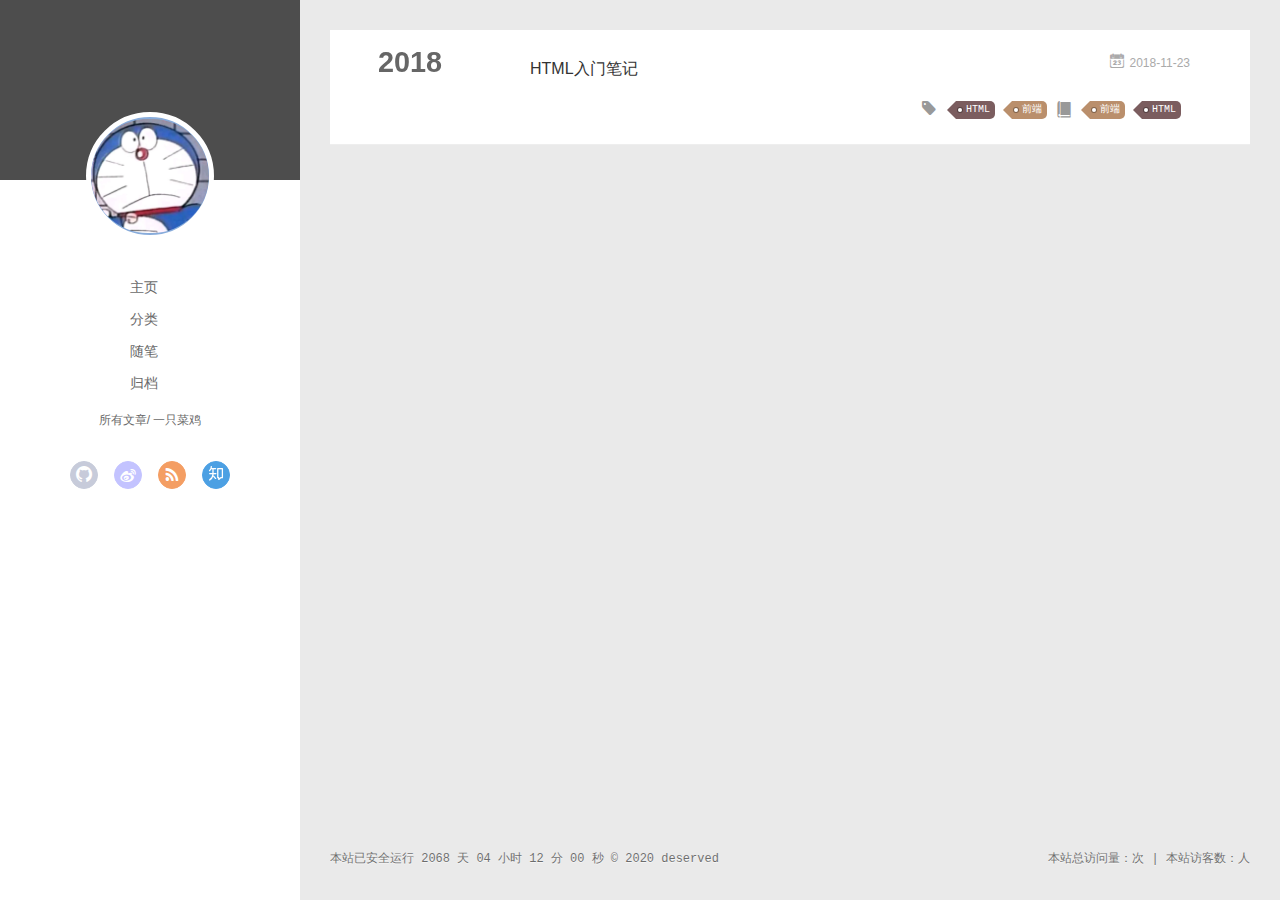
<file: archives/2018/11/index.html>
<!DOCTYPE html>
<html>
<head>
  <meta charset="utf-8">
  
  <meta name="renderer" content="webkit">
  <meta http-equiv="X-UA-Compatible" content="IE=edge" >
  <link rel="dns-prefetch" href="https://deserved99.github.io">
  <title>Archives: 2018/11 | deserved的博客</title>
  <meta name="viewport" content="width=device-width, initial-scale=1, maximum-scale=1">
  <meta name="description" content="It is written">
<meta property="og:type" content="website">
<meta property="og:title" content="deserved的博客">
<meta property="og:url" content="https://deserved99.github.io/archives/2018/11/index.html">
<meta property="og:site_name" content="deserved的博客">
<meta property="og:description" content="It is written">
<meta property="og:locale" content="en_US">
<meta property="article:author" content="deserved">
<meta name="twitter:card" content="summary">
  
  
    <link rel="icon" href="/favicon.png">
  
  <link rel="stylesheet" type="text/css" href="/./main.0cf68a.css">
  <style type="text/css">
  
    #container.show {
      background: linear-gradient(200deg,#a0cfe4,#e8c37e);
    }
  </style>
  

  

<meta name="generator" content="Hexo 5.2.0"><link rel="alternate" href="/atom.xml" title="deserved的博客" type="application/atom+xml">
</head>


<body>
	
  <div id="container" q-class="show:isCtnShow">
    <canvas id="anm-canvas" class="anm-canvas"></canvas>
    <div class="left-col" q-class="show:isShow">
      
<div class="overlay" style="background: #4d4d4d"></div>
<div class="intrude-less">
	<header id="header" class="inner">
		<a href="/" class="profilepic">
			<img src="/assets/me.jpg" class="js-avatar">
		</a>
		<hgroup>
		  <h1 class="header-author"><a href="/"></a></h1>
		</hgroup>
		

		<nav class="header-menu">
			<ul>
			
				<li><a href="/">主页</a></li>
	        
				<li><a href="/categories">分类</a></li>
	        
				<li><a href="/tags/%E9%9A%8F%E7%AC%94/">随笔</a></li>
	        
				<li><a href="/archives">归档</a></li>
	        
			</ul>
		</nav>
		<nav class="header-smart-menu">
    		
    			
    			<a q-on="click: openSlider(e, 'innerArchive')" href="javascript:void(0)">所有文章</a>
    			
            
    			
            
    			
    			<a q-on="click: openSlider(e, 'aboutme')" href="javascript:void(0)">一只菜鸡</a>
    			
            
		</nav>
		<nav class="header-nav">
			<div class="social">
				
					<a class="github" target="_blank" href="#" title="github"><i class="icon-github"></i></a>
		        
					<a class="weibo" target="_blank" href="#" title="weibo"><i class="icon-weibo"></i></a>
		        
					<a class="rss" target="_blank" href="/atom.xml" title="rss"><i class="icon-rss"></i></a>
		        
					<a class="zhihu" target="_blank" href="#" title="zhihu"><i class="icon-zhihu"></i></a>
		        
			</div>
		</nav>
	</header>		
</div>

<nav class="header-nav">
    

    <!--音乐播放插件-->
    <div style="margin-top:50px;">
       <iframe frameborder="no" border="0" marginwidth="0" marginheight="0" width=298 height=52 src="//music.163.com/outchain/player?type=2&id=215239&auto=1&height=32"></iframe>
    </div>
</nav>
    </div>
    <div class="mid-col" q-class="show:isShow,hide:isShow|isFalse">
      
<nav id="mobile-nav">
  	<div class="overlay js-overlay" style="background: #4d4d4d"></div>
	<div class="btnctn js-mobile-btnctn">
  		<div class="slider-trigger list" q-on="click: openSlider(e)"><i class="icon icon-sort"></i></div>
	</div>
	<div class="intrude-less">
		<header id="header" class="inner">
			<div class="profilepic">
				<img src="/assets/me.jpg" class="js-avatar">
			</div>
			<hgroup>
			  <h1 class="header-author js-header-author"></h1>
			</hgroup>
			
			
			
				
			
				
			
				
			
				
			
			
			
			<nav class="header-nav">
				<div class="social">
					
						<a class="github" target="_blank" href="#" title="github"><i class="icon-github"></i></a>
			        
						<a class="weibo" target="_blank" href="#" title="weibo"><i class="icon-weibo"></i></a>
			        
						<a class="rss" target="_blank" href="/atom.xml" title="rss"><i class="icon-rss"></i></a>
			        
						<a class="zhihu" target="_blank" href="#" title="zhihu"><i class="icon-zhihu"></i></a>
			        
				</div>
			</nav>

			<nav class="header-menu js-header-menu">
				<ul style="width: 70%">
				
				
					<li style="width: 25%"><a href="/">主页</a></li>
		        
					<li style="width: 25%"><a href="/categories">分类</a></li>
		        
					<li style="width: 25%"><a href="/tags/%E9%9A%8F%E7%AC%94/">随笔</a></li>
		        
					<li style="width: 25%"><a href="/archives">归档</a></li>
		        
				</ul>
			</nav>
		</header>				
	</div>
	<div class="mobile-mask" style="display:none" q-show="isShow"></div>
</nav>

      <div id="wrapper" class="body-wrap">
        <div class="menu-l">
          <div class="canvas-wrap">
            <canvas data-colors="#eaeaea" data-sectionHeight="100" data-contentId="js-content" id="myCanvas1" class="anm-canvas"></canvas>
          </div>
          <div id="js-content" class="content-ll">
            
  
  
    
    
      
      
      <section class="archives-wrap">
        <div class="archive-year-wrap">
          <a href="/archives/2018" class="archive-year">2018</a>
        </div>
        <div class="archives">
    
    <article class="archive-article archive-type-post">
  <div class="archive-article-inner">
    <header class="archive-article-header">
      	<div class="article-meta">
	      	<a href="/archives/undefined.html" class="archive-article-date">
  	<time datetime="2018-11-23T13:07:15.000Z" itemprop="datePublished"><i class="icon-calendar icon"></i>2018-11-23</time>
</a>
        </div>
    	 
  
    <h1 itemprop="name">
      <a class="archive-article-title" href="/archives/undefined.html">HTML入门笔记</a>
    </h1>
  

        <div class="article-info info-on-right">
          
	<div class="article-tag tagcloud">
		<i class="icon-price-tags icon"></i>
		<ul class="article-tag-list">
			 
        		<li class="article-tag-list-item">
        			<a href="javascript:void(0)" class="js-tag article-tag-list-link color5">HTML</a>
        		</li>
      		 
        		<li class="article-tag-list-item">
        			<a href="javascript:void(0)" class="js-tag article-tag-list-link color3">前端</a>
        		</li>
      		
		</ul>
	</div>

          
	<div class="article-category tagcloud">
		<i class="icon-book icon"></i>
		<ul class="article-tag-list">
			 
        		<li class="article-tag-list-item">
        			<a href="/categories/前端//" class="article-tag-list-link color3">前端</a>
        		</li>
      		 
        		<li class="article-tag-list-item">
        			<a href="/categories/前端/HTML//" class="article-tag-list-link color5">HTML</a>
        		</li>
      		
		</ul>
	</div>


        </div>
        <div class="clearfix"></div>
    </header>
  </div>
</article>
  
  
    </div></section>
  

    


          </div>
        </div>
      </div>
      <footer id="footer">
  <div class="outer">
    <div id="footer-info">
    	<div class="footer-left">
		
			<span id="timeDate">载入天数...</span><span id="times">载入时分秒...</span>
			<script>
				var now = new Date(); 
				function createtime() { 
					var grt= new Date("11/24/2020 11:00:00");//此处修改你的建站时间或者网站上线时间 
					now.setTime(now.getTime()+250); 
					days = (now - grt ) / 1000 / 60 / 60 / 24; dnum = Math.floor(days); 
					hours = (now - grt ) / 1000 / 60 / 60 - (24 * dnum); hnum = Math.floor(hours); 
					if(String(hnum).length ==1 ){hnum = "0" + hnum;} minutes = (now - grt ) / 1000 /60 - (24 * 60 * dnum) - (60 * hnum); 
					mnum = Math.floor(minutes); if(String(mnum).length ==1 ){mnum = "0" + mnum;} 
					seconds = (now - grt ) / 1000 - (24 * 60 * 60 * dnum) - (60 * 60 * hnum) - (60 * mnum); 
					snum = Math.round(seconds); if(String(snum).length ==1 ){snum = "0" + snum;} 
					document.getElementById("timeDate").innerHTML = "本站已安全运行 "+dnum+" 天 "; 
					document.getElementById("times").innerHTML = hnum + " 小时 " + mnum + " 分 " + snum + " 秒"; 
				} 
				setInterval("createtime()",250);
			</script>
		
    		&copy; 2020 deserved
    	</div>
      	<div class="footer-right">
    
    
            <script async src="//busuanzi.ibruce.info/busuanzi/2.3/busuanzi.pure.mini.js"></script>
      		<span id="busuanzi_container_site_pv">
                本站总访问量：<span id="busuanzi_value_site_pv"></span>次
            </span>
            <span class="post-meta-divider">|</span>
            <span id="busuanzi_container_site_uv">
                本站访客数：<span id="busuanzi_value_site_uv"></span>人
            </span>
    
    
      	</div>
    </div>
  </div>
</footer>
    </div>
    <script>
	var yiliaConfig = {
		mathjax: false,
		isHome: false,
		isPost: false,
		isArchive: true,
		isTag: false,
		isCategory: false,
		open_in_new: false,
		toc_hide_index: true,
		root: "/",
		innerArchive: true,
		showTags: false
	}
</script>

<script>!function(t){function n(e){if(r[e])return r[e].exports;var i=r[e]={exports:{},id:e,loaded:!1};return t[e].call(i.exports,i,i.exports,n),i.loaded=!0,i.exports}var r={};n.m=t,n.c=r,n.p="./",n(0)}([function(t,n,r){r(195),t.exports=r(191)},function(t,n,r){var e=r(3),i=r(52),o=r(27),u=r(28),c=r(53),f="prototype",a=function(t,n,r){var s,l,h,v,p=t&a.F,d=t&a.G,y=t&a.S,g=t&a.P,b=t&a.B,m=d?e:y?e[n]||(e[n]={}):(e[n]||{})[f],x=d?i:i[n]||(i[n]={}),w=x[f]||(x[f]={});d&&(r=n);for(s in r)l=!p&&m&&void 0!==m[s],h=(l?m:r)[s],v=b&&l?c(h,e):g&&"function"==typeof h?c(Function.call,h):h,m&&u(m,s,h,t&a.U),x[s]!=h&&o(x,s,v),g&&w[s]!=h&&(w[s]=h)};e.core=i,a.F=1,a.G=2,a.S=4,a.P=8,a.B=16,a.W=32,a.U=64,a.R=128,t.exports=a},function(t,n,r){var e=r(6);t.exports=function(t){if(!e(t))throw TypeError(t+" is not an object!");return t}},function(t,n){var r=t.exports="undefined"!=typeof window&&window.Math==Math?window:"undefined"!=typeof self&&self.Math==Math?self:Function("return this")();"number"==typeof __g&&(__g=r)},function(t,n){t.exports=function(t){try{return!!t()}catch(t){return!0}}},function(t,n){var r=t.exports="undefined"!=typeof window&&window.Math==Math?window:"undefined"!=typeof self&&self.Math==Math?self:Function("return this")();"number"==typeof __g&&(__g=r)},function(t,n){t.exports=function(t){return"object"==typeof t?null!==t:"function"==typeof t}},function(t,n,r){var e=r(126)("wks"),i=r(76),o=r(3).Symbol,u="function"==typeof o;(t.exports=function(t){return e[t]||(e[t]=u&&o[t]||(u?o:i)("Symbol."+t))}).store=e},function(t,n){var r={}.hasOwnProperty;t.exports=function(t,n){return r.call(t,n)}},function(t,n,r){var e=r(94),i=r(33);t.exports=function(t){return e(i(t))}},function(t,n,r){t.exports=!r(4)(function(){return 7!=Object.defineProperty({},"a",{get:function(){return 7}}).a})},function(t,n,r){var e=r(2),i=r(167),o=r(50),u=Object.defineProperty;n.f=r(10)?Object.defineProperty:function(t,n,r){if(e(t),n=o(n,!0),e(r),i)try{return u(t,n,r)}catch(t){}if("get"in r||"set"in r)throw TypeError("Accessors not supported!");return"value"in r&&(t[n]=r.value),t}},function(t,n,r){t.exports=!r(18)(function(){return 7!=Object.defineProperty({},"a",{get:function(){return 7}}).a})},function(t,n,r){var e=r(14),i=r(22);t.exports=r(12)?function(t,n,r){return e.f(t,n,i(1,r))}:function(t,n,r){return t[n]=r,t}},function(t,n,r){var e=r(20),i=r(58),o=r(42),u=Object.defineProperty;n.f=r(12)?Object.defineProperty:function(t,n,r){if(e(t),n=o(n,!0),e(r),i)try{return u(t,n,r)}catch(t){}if("get"in r||"set"in r)throw TypeError("Accessors not supported!");return"value"in r&&(t[n]=r.value),t}},function(t,n,r){var e=r(40)("wks"),i=r(23),o=r(5).Symbol,u="function"==typeof o;(t.exports=function(t){return e[t]||(e[t]=u&&o[t]||(u?o:i)("Symbol."+t))}).store=e},function(t,n,r){var e=r(67),i=Math.min;t.exports=function(t){return t>0?i(e(t),9007199254740991):0}},function(t,n,r){var e=r(46);t.exports=function(t){return Object(e(t))}},function(t,n){t.exports=function(t){try{return!!t()}catch(t){return!0}}},function(t,n,r){var e=r(63),i=r(34);t.exports=Object.keys||function(t){return e(t,i)}},function(t,n,r){var e=r(21);t.exports=function(t){if(!e(t))throw TypeError(t+" is not an object!");return t}},function(t,n){t.exports=function(t){return"object"==typeof t?null!==t:"function"==typeof t}},function(t,n){t.exports=function(t,n){return{enumerable:!(1&t),configurable:!(2&t),writable:!(4&t),value:n}}},function(t,n){var r=0,e=Math.random();t.exports=function(t){return"Symbol(".concat(void 0===t?"":t,")_",(++r+e).toString(36))}},function(t,n){var r={}.hasOwnProperty;t.exports=function(t,n){return r.call(t,n)}},function(t,n){var r=t.exports={version:"2.4.0"};"number"==typeof __e&&(__e=r)},function(t,n){t.exports=function(t){if("function"!=typeof t)throw TypeError(t+" is not a function!");return t}},function(t,n,r){var e=r(11),i=r(66);t.exports=r(10)?function(t,n,r){return e.f(t,n,i(1,r))}:function(t,n,r){return t[n]=r,t}},function(t,n,r){var e=r(3),i=r(27),o=r(24),u=r(76)("src"),c="toString",f=Function[c],a=(""+f).split(c);r(52).inspectSource=function(t){return f.call(t)},(t.exports=function(t,n,r,c){var f="function"==typeof r;f&&(o(r,"name")||i(r,"name",n)),t[n]!==r&&(f&&(o(r,u)||i(r,u,t[n]?""+t[n]:a.join(String(n)))),t===e?t[n]=r:c?t[n]?t[n]=r:i(t,n,r):(delete t[n],i(t,n,r)))})(Function.prototype,c,function(){return"function"==typeof this&&this[u]||f.call(this)})},function(t,n,r){var e=r(1),i=r(4),o=r(46),u=function(t,n,r,e){var i=String(o(t)),u="<"+n;return""!==r&&(u+=" "+r+'="'+String(e).replace(/"/g,"&quot;")+'"'),u+">"+i+"</"+n+">"};t.exports=function(t,n){var r={};r[t]=n(u),e(e.P+e.F*i(function(){var n=""[t]('"');return n!==n.toLowerCase()||n.split('"').length>3}),"String",r)}},function(t,n,r){var e=r(115),i=r(46);t.exports=function(t){return e(i(t))}},function(t,n,r){var e=r(116),i=r(66),o=r(30),u=r(50),c=r(24),f=r(167),a=Object.getOwnPropertyDescriptor;n.f=r(10)?a:function(t,n){if(t=o(t),n=u(n,!0),f)try{return a(t,n)}catch(t){}if(c(t,n))return i(!e.f.call(t,n),t[n])}},function(t,n,r){var e=r(24),i=r(17),o=r(145)("IE_PROTO"),u=Object.prototype;t.exports=Object.getPrototypeOf||function(t){return t=i(t),e(t,o)?t[o]:"function"==typeof t.constructor&&t instanceof t.constructor?t.constructor.prototype:t instanceof Object?u:null}},function(t,n){t.exports=function(t){if(void 0==t)throw TypeError("Can't call method on  "+t);return t}},function(t,n){t.exports="constructor,hasOwnProperty,isPrototypeOf,propertyIsEnumerable,toLocaleString,toString,valueOf".split(",")},function(t,n){t.exports={}},function(t,n){t.exports=!0},function(t,n){n.f={}.propertyIsEnumerable},function(t,n,r){var e=r(14).f,i=r(8),o=r(15)("toStringTag");t.exports=function(t,n,r){t&&!i(t=r?t:t.prototype,o)&&e(t,o,{configurable:!0,value:n})}},function(t,n,r){var e=r(40)("keys"),i=r(23);t.exports=function(t){return e[t]||(e[t]=i(t))}},function(t,n,r){var e=r(5),i="__core-js_shared__",o=e[i]||(e[i]={});t.exports=function(t){return o[t]||(o[t]={})}},function(t,n){var r=Math.ceil,e=Math.floor;t.exports=function(t){return isNaN(t=+t)?0:(t>0?e:r)(t)}},function(t,n,r){var e=r(21);t.exports=function(t,n){if(!e(t))return t;var r,i;if(n&&"function"==typeof(r=t.toString)&&!e(i=r.call(t)))return i;if("function"==typeof(r=t.valueOf)&&!e(i=r.call(t)))return i;if(!n&&"function"==typeof(r=t.toString)&&!e(i=r.call(t)))return i;throw TypeError("Can't convert object to primitive value")}},function(t,n,r){var e=r(5),i=r(25),o=r(36),u=r(44),c=r(14).f;t.exports=function(t){var n=i.Symbol||(i.Symbol=o?{}:e.Symbol||{});"_"==t.charAt(0)||t in n||c(n,t,{value:u.f(t)})}},function(t,n,r){n.f=r(15)},function(t,n){var r={}.toString;t.exports=function(t){return r.call(t).slice(8,-1)}},function(t,n){t.exports=function(t){if(void 0==t)throw TypeError("Can't call method on  "+t);return t}},function(t,n,r){var e=r(4);t.exports=function(t,n){return!!t&&e(function(){n?t.call(null,function(){},1):t.call(null)})}},function(t,n,r){var e=r(53),i=r(115),o=r(17),u=r(16),c=r(203);t.exports=function(t,n){var r=1==t,f=2==t,a=3==t,s=4==t,l=6==t,h=5==t||l,v=n||c;return function(n,c,p){for(var d,y,g=o(n),b=i(g),m=e(c,p,3),x=u(b.length),w=0,S=r?v(n,x):f?v(n,0):void 0;x>w;w++)if((h||w in b)&&(d=b[w],y=m(d,w,g),t))if(r)S[w]=y;else if(y)switch(t){case 3:return!0;case 5:return d;case 6:return w;case 2:S.push(d)}else if(s)return!1;return l?-1:a||s?s:S}}},function(t,n,r){var e=r(1),i=r(52),o=r(4);t.exports=function(t,n){var r=(i.Object||{})[t]||Object[t],u={};u[t]=n(r),e(e.S+e.F*o(function(){r(1)}),"Object",u)}},function(t,n,r){var e=r(6);t.exports=function(t,n){if(!e(t))return t;var r,i;if(n&&"function"==typeof(r=t.toString)&&!e(i=r.call(t)))return i;if("function"==typeof(r=t.valueOf)&&!e(i=r.call(t)))return i;if(!n&&"function"==typeof(r=t.toString)&&!e(i=r.call(t)))return i;throw TypeError("Can't convert object to primitive value")}},function(t,n,r){var e=r(5),i=r(25),o=r(91),u=r(13),c="prototype",f=function(t,n,r){var a,s,l,h=t&f.F,v=t&f.G,p=t&f.S,d=t&f.P,y=t&f.B,g=t&f.W,b=v?i:i[n]||(i[n]={}),m=b[c],x=v?e:p?e[n]:(e[n]||{})[c];v&&(r=n);for(a in r)(s=!h&&x&&void 0!==x[a])&&a in b||(l=s?x[a]:r[a],b[a]=v&&"function"!=typeof x[a]?r[a]:y&&s?o(l,e):g&&x[a]==l?function(t){var n=function(n,r,e){if(this instanceof t){switch(arguments.length){case 0:return new t;case 1:return new t(n);case 2:return new t(n,r)}return new t(n,r,e)}return t.apply(this,arguments)};return n[c]=t[c],n}(l):d&&"function"==typeof l?o(Function.call,l):l,d&&((b.virtual||(b.virtual={}))[a]=l,t&f.R&&m&&!m[a]&&u(m,a,l)))};f.F=1,f.G=2,f.S=4,f.P=8,f.B=16,f.W=32,f.U=64,f.R=128,t.exports=f},function(t,n){var r=t.exports={version:"2.4.0"};"number"==typeof __e&&(__e=r)},function(t,n,r){var e=r(26);t.exports=function(t,n,r){if(e(t),void 0===n)return t;switch(r){case 1:return function(r){return t.call(n,r)};case 2:return function(r,e){return t.call(n,r,e)};case 3:return function(r,e,i){return t.call(n,r,e,i)}}return function(){return t.apply(n,arguments)}}},function(t,n,r){var e=r(183),i=r(1),o=r(126)("metadata"),u=o.store||(o.store=new(r(186))),c=function(t,n,r){var i=u.get(t);if(!i){if(!r)return;u.set(t,i=new e)}var o=i.get(n);if(!o){if(!r)return;i.set(n,o=new e)}return o},f=function(t,n,r){var e=c(n,r,!1);return void 0!==e&&e.has(t)},a=function(t,n,r){var e=c(n,r,!1);return void 0===e?void 0:e.get(t)},s=function(t,n,r,e){c(r,e,!0).set(t,n)},l=function(t,n){var r=c(t,n,!1),e=[];return r&&r.forEach(function(t,n){e.push(n)}),e},h=function(t){return void 0===t||"symbol"==typeof t?t:String(t)},v=function(t){i(i.S,"Reflect",t)};t.exports={store:u,map:c,has:f,get:a,set:s,keys:l,key:h,exp:v}},function(t,n,r){"use strict";if(r(10)){var e=r(69),i=r(3),o=r(4),u=r(1),c=r(127),f=r(152),a=r(53),s=r(68),l=r(66),h=r(27),v=r(73),p=r(67),d=r(16),y=r(75),g=r(50),b=r(24),m=r(180),x=r(114),w=r(6),S=r(17),_=r(137),O=r(70),E=r(32),P=r(71).f,j=r(154),F=r(76),M=r(7),A=r(48),N=r(117),T=r(146),I=r(155),k=r(80),L=r(123),R=r(74),C=r(130),D=r(160),U=r(11),W=r(31),G=U.f,B=W.f,V=i.RangeError,z=i.TypeError,q=i.Uint8Array,K="ArrayBuffer",J="Shared"+K,Y="BYTES_PER_ELEMENT",H="prototype",$=Array[H],X=f.ArrayBuffer,Q=f.DataView,Z=A(0),tt=A(2),nt=A(3),rt=A(4),et=A(5),it=A(6),ot=N(!0),ut=N(!1),ct=I.values,ft=I.keys,at=I.entries,st=$.lastIndexOf,lt=$.reduce,ht=$.reduceRight,vt=$.join,pt=$.sort,dt=$.slice,yt=$.toString,gt=$.toLocaleString,bt=M("iterator"),mt=M("toStringTag"),xt=F("typed_constructor"),wt=F("def_constructor"),St=c.CONSTR,_t=c.TYPED,Ot=c.VIEW,Et="Wrong length!",Pt=A(1,function(t,n){return Tt(T(t,t[wt]),n)}),jt=o(function(){return 1===new q(new Uint16Array([1]).buffer)[0]}),Ft=!!q&&!!q[H].set&&o(function(){new q(1).set({})}),Mt=function(t,n){if(void 0===t)throw z(Et);var r=+t,e=d(t);if(n&&!m(r,e))throw V(Et);return e},At=function(t,n){var r=p(t);if(r<0||r%n)throw V("Wrong offset!");return r},Nt=function(t){if(w(t)&&_t in t)return t;throw z(t+" is not a typed array!")},Tt=function(t,n){if(!(w(t)&&xt in t))throw z("It is not a typed array constructor!");return new t(n)},It=function(t,n){return kt(T(t,t[wt]),n)},kt=function(t,n){for(var r=0,e=n.length,i=Tt(t,e);e>r;)i[r]=n[r++];return i},Lt=function(t,n,r){G(t,n,{get:function(){return this._d[r]}})},Rt=function(t){var n,r,e,i,o,u,c=S(t),f=arguments.length,s=f>1?arguments[1]:void 0,l=void 0!==s,h=j(c);if(void 0!=h&&!_(h)){for(u=h.call(c),e=[],n=0;!(o=u.next()).done;n++)e.push(o.value);c=e}for(l&&f>2&&(s=a(s,arguments[2],2)),n=0,r=d(c.length),i=Tt(this,r);r>n;n++)i[n]=l?s(c[n],n):c[n];return i},Ct=function(){for(var t=0,n=arguments.length,r=Tt(this,n);n>t;)r[t]=arguments[t++];return r},Dt=!!q&&o(function(){gt.call(new q(1))}),Ut=function(){return gt.apply(Dt?dt.call(Nt(this)):Nt(this),arguments)},Wt={copyWithin:function(t,n){return D.call(Nt(this),t,n,arguments.length>2?arguments[2]:void 0)},every:function(t){return rt(Nt(this),t,arguments.length>1?arguments[1]:void 0)},fill:function(t){return C.apply(Nt(this),arguments)},filter:function(t){return It(this,tt(Nt(this),t,arguments.length>1?arguments[1]:void 0))},find:function(t){return et(Nt(this),t,arguments.length>1?arguments[1]:void 0)},findIndex:function(t){return it(Nt(this),t,arguments.length>1?arguments[1]:void 0)},forEach:function(t){Z(Nt(this),t,arguments.length>1?arguments[1]:void 0)},indexOf:function(t){return ut(Nt(this),t,arguments.length>1?arguments[1]:void 0)},includes:function(t){return ot(Nt(this),t,arguments.length>1?arguments[1]:void 0)},join:function(t){return vt.apply(Nt(this),arguments)},lastIndexOf:function(t){return st.apply(Nt(this),arguments)},map:function(t){return Pt(Nt(this),t,arguments.length>1?arguments[1]:void 0)},reduce:function(t){return lt.apply(Nt(this),arguments)},reduceRight:function(t){return ht.apply(Nt(this),arguments)},reverse:function(){for(var t,n=this,r=Nt(n).length,e=Math.floor(r/2),i=0;i<e;)t=n[i],n[i++]=n[--r],n[r]=t;return n},some:function(t){return nt(Nt(this),t,arguments.length>1?arguments[1]:void 0)},sort:function(t){return pt.call(Nt(this),t)},subarray:function(t,n){var r=Nt(this),e=r.length,i=y(t,e);return new(T(r,r[wt]))(r.buffer,r.byteOffset+i*r.BYTES_PER_ELEMENT,d((void 0===n?e:y(n,e))-i))}},Gt=function(t,n){return It(this,dt.call(Nt(this),t,n))},Bt=function(t){Nt(this);var n=At(arguments[1],1),r=this.length,e=S(t),i=d(e.length),o=0;if(i+n>r)throw V(Et);for(;o<i;)this[n+o]=e[o++]},Vt={entries:function(){return at.call(Nt(this))},keys:function(){return ft.call(Nt(this))},values:function(){return ct.call(Nt(this))}},zt=function(t,n){return w(t)&&t[_t]&&"symbol"!=typeof n&&n in t&&String(+n)==String(n)},qt=function(t,n){return zt(t,n=g(n,!0))?l(2,t[n]):B(t,n)},Kt=function(t,n,r){return!(zt(t,n=g(n,!0))&&w(r)&&b(r,"value"))||b(r,"get")||b(r,"set")||r.configurable||b(r,"writable")&&!r.writable||b(r,"enumerable")&&!r.enumerable?G(t,n,r):(t[n]=r.value,t)};St||(W.f=qt,U.f=Kt),u(u.S+u.F*!St,"Object",{getOwnPropertyDescriptor:qt,defineProperty:Kt}),o(function(){yt.call({})})&&(yt=gt=function(){return vt.call(this)});var Jt=v({},Wt);v(Jt,Vt),h(Jt,bt,Vt.values),v(Jt,{slice:Gt,set:Bt,constructor:function(){},toString:yt,toLocaleString:Ut}),Lt(Jt,"buffer","b"),Lt(Jt,"byteOffset","o"),Lt(Jt,"byteLength","l"),Lt(Jt,"length","e"),G(Jt,mt,{get:function(){return this[_t]}}),t.exports=function(t,n,r,f){f=!!f;var a=t+(f?"Clamped":"")+"Array",l="Uint8Array"!=a,v="get"+t,p="set"+t,y=i[a],g=y||{},b=y&&E(y),m=!y||!c.ABV,S={},_=y&&y[H],j=function(t,r){var e=t._d;return e.v[v](r*n+e.o,jt)},F=function(t,r,e){var i=t._d;f&&(e=(e=Math.round(e))<0?0:e>255?255:255&e),i.v[p](r*n+i.o,e,jt)},M=function(t,n){G(t,n,{get:function(){return j(this,n)},set:function(t){return F(this,n,t)},enumerable:!0})};m?(y=r(function(t,r,e,i){s(t,y,a,"_d");var o,u,c,f,l=0,v=0;if(w(r)){if(!(r instanceof X||(f=x(r))==K||f==J))return _t in r?kt(y,r):Rt.call(y,r);o=r,v=At(e,n);var p=r.byteLength;if(void 0===i){if(p%n)throw V(Et);if((u=p-v)<0)throw V(Et)}else if((u=d(i)*n)+v>p)throw V(Et);c=u/n}else c=Mt(r,!0),u=c*n,o=new X(u);for(h(t,"_d",{b:o,o:v,l:u,e:c,v:new Q(o)});l<c;)M(t,l++)}),_=y[H]=O(Jt),h(_,"constructor",y)):L(function(t){new y(null),new y(t)},!0)||(y=r(function(t,r,e,i){s(t,y,a);var o;return w(r)?r instanceof X||(o=x(r))==K||o==J?void 0!==i?new g(r,At(e,n),i):void 0!==e?new g(r,At(e,n)):new g(r):_t in r?kt(y,r):Rt.call(y,r):new g(Mt(r,l))}),Z(b!==Function.prototype?P(g).concat(P(b)):P(g),function(t){t in y||h(y,t,g[t])}),y[H]=_,e||(_.constructor=y));var A=_[bt],N=!!A&&("values"==A.name||void 0==A.name),T=Vt.values;h(y,xt,!0),h(_,_t,a),h(_,Ot,!0),h(_,wt,y),(f?new y(1)[mt]==a:mt in _)||G(_,mt,{get:function(){return a}}),S[a]=y,u(u.G+u.W+u.F*(y!=g),S),u(u.S,a,{BYTES_PER_ELEMENT:n,from:Rt,of:Ct}),Y in _||h(_,Y,n),u(u.P,a,Wt),R(a),u(u.P+u.F*Ft,a,{set:Bt}),u(u.P+u.F*!N,a,Vt),u(u.P+u.F*(_.toString!=yt),a,{toString:yt}),u(u.P+u.F*o(function(){new y(1).slice()}),a,{slice:Gt}),u(u.P+u.F*(o(function(){return[1,2].toLocaleString()!=new y([1,2]).toLocaleString()})||!o(function(){_.toLocaleString.call([1,2])})),a,{toLocaleString:Ut}),k[a]=N?A:T,e||N||h(_,bt,T)}}else t.exports=function(){}},function(t,n){var r={}.toString;t.exports=function(t){return r.call(t).slice(8,-1)}},function(t,n,r){var e=r(21),i=r(5).document,o=e(i)&&e(i.createElement);t.exports=function(t){return o?i.createElement(t):{}}},function(t,n,r){t.exports=!r(12)&&!r(18)(function(){return 7!=Object.defineProperty(r(57)("div"),"a",{get:function(){return 7}}).a})},function(t,n,r){"use strict";var e=r(36),i=r(51),o=r(64),u=r(13),c=r(8),f=r(35),a=r(96),s=r(38),l=r(103),h=r(15)("iterator"),v=!([].keys&&"next"in[].keys()),p="keys",d="values",y=function(){return this};t.exports=function(t,n,r,g,b,m,x){a(r,n,g);var w,S,_,O=function(t){if(!v&&t in F)return F[t];switch(t){case p:case d:return function(){return new r(this,t)}}return function(){return new r(this,t)}},E=n+" Iterator",P=b==d,j=!1,F=t.prototype,M=F[h]||F["@@iterator"]||b&&F[b],A=M||O(b),N=b?P?O("entries"):A:void 0,T="Array"==n?F.entries||M:M;if(T&&(_=l(T.call(new t)))!==Object.prototype&&(s(_,E,!0),e||c(_,h)||u(_,h,y)),P&&M&&M.name!==d&&(j=!0,A=function(){return M.call(this)}),e&&!x||!v&&!j&&F[h]||u(F,h,A),f[n]=A,f[E]=y,b)if(w={values:P?A:O(d),keys:m?A:O(p),entries:N},x)for(S in w)S in F||o(F,S,w[S]);else i(i.P+i.F*(v||j),n,w);return w}},function(t,n,r){var e=r(20),i=r(100),o=r(34),u=r(39)("IE_PROTO"),c=function(){},f="prototype",a=function(){var t,n=r(57)("iframe"),e=o.length;for(n.style.display="none",r(93).appendChild(n),n.src="javascript:",t=n.contentWindow.document,t.open(),t.write("<script>document.F=Object<\/script>"),t.close(),a=t.F;e--;)delete a[f][o[e]];return a()};t.exports=Object.create||function(t,n){var r;return null!==t?(c[f]=e(t),r=new c,c[f]=null,r[u]=t):r=a(),void 0===n?r:i(r,n)}},function(t,n,r){var e=r(63),i=r(34).concat("length","prototype");n.f=Object.getOwnPropertyNames||function(t){return e(t,i)}},function(t,n){n.f=Object.getOwnPropertySymbols},function(t,n,r){var e=r(8),i=r(9),o=r(90)(!1),u=r(39)("IE_PROTO");t.exports=function(t,n){var r,c=i(t),f=0,a=[];for(r in c)r!=u&&e(c,r)&&a.push(r);for(;n.length>f;)e(c,r=n[f++])&&(~o(a,r)||a.push(r));return a}},function(t,n,r){t.exports=r(13)},function(t,n,r){var e=r(76)("meta"),i=r(6),o=r(24),u=r(11).f,c=0,f=Object.isExtensible||function(){return!0},a=!r(4)(function(){return f(Object.preventExtensions({}))}),s=function(t){u(t,e,{value:{i:"O"+ ++c,w:{}}})},l=function(t,n){if(!i(t))return"symbol"==typeof t?t:("string"==typeof t?"S":"P")+t;if(!o(t,e)){if(!f(t))return"F";if(!n)return"E";s(t)}return t[e].i},h=function(t,n){if(!o(t,e)){if(!f(t))return!0;if(!n)return!1;s(t)}return t[e].w},v=function(t){return a&&p.NEED&&f(t)&&!o(t,e)&&s(t),t},p=t.exports={KEY:e,NEED:!1,fastKey:l,getWeak:h,onFreeze:v}},function(t,n){t.exports=function(t,n){return{enumerable:!(1&t),configurable:!(2&t),writable:!(4&t),value:n}}},function(t,n){var r=Math.ceil,e=Math.floor;t.exports=function(t){return isNaN(t=+t)?0:(t>0?e:r)(t)}},function(t,n){t.exports=function(t,n,r,e){if(!(t instanceof n)||void 0!==e&&e in t)throw TypeError(r+": incorrect invocation!");return t}},function(t,n){t.exports=!1},function(t,n,r){var e=r(2),i=r(173),o=r(133),u=r(145)("IE_PROTO"),c=function(){},f="prototype",a=function(){var t,n=r(132)("iframe"),e=o.length;for(n.style.display="none",r(135).appendChild(n),n.src="javascript:",t=n.contentWindow.document,t.open(),t.write("<script>document.F=Object<\/script>"),t.close(),a=t.F;e--;)delete a[f][o[e]];return a()};t.exports=Object.create||function(t,n){var r;return null!==t?(c[f]=e(t),r=new c,c[f]=null,r[u]=t):r=a(),void 0===n?r:i(r,n)}},function(t,n,r){var e=r(175),i=r(133).concat("length","prototype");n.f=Object.getOwnPropertyNames||function(t){return e(t,i)}},function(t,n,r){var e=r(175),i=r(133);t.exports=Object.keys||function(t){return e(t,i)}},function(t,n,r){var e=r(28);t.exports=function(t,n,r){for(var i in n)e(t,i,n[i],r);return t}},function(t,n,r){"use strict";var e=r(3),i=r(11),o=r(10),u=r(7)("species");t.exports=function(t){var n=e[t];o&&n&&!n[u]&&i.f(n,u,{configurable:!0,get:function(){return this}})}},function(t,n,r){var e=r(67),i=Math.max,o=Math.min;t.exports=function(t,n){return t=e(t),t<0?i(t+n,0):o(t,n)}},function(t,n){var r=0,e=Math.random();t.exports=function(t){return"Symbol(".concat(void 0===t?"":t,")_",(++r+e).toString(36))}},function(t,n,r){var e=r(33);t.exports=function(t){return Object(e(t))}},function(t,n,r){var e=r(7)("unscopables"),i=Array.prototype;void 0==i[e]&&r(27)(i,e,{}),t.exports=function(t){i[e][t]=!0}},function(t,n,r){var e=r(53),i=r(169),o=r(137),u=r(2),c=r(16),f=r(154),a={},s={},n=t.exports=function(t,n,r,l,h){var v,p,d,y,g=h?function(){return t}:f(t),b=e(r,l,n?2:1),m=0;if("function"!=typeof g)throw TypeError(t+" is not iterable!");if(o(g)){for(v=c(t.length);v>m;m++)if((y=n?b(u(p=t[m])[0],p[1]):b(t[m]))===a||y===s)return y}else for(d=g.call(t);!(p=d.next()).done;)if((y=i(d,b,p.value,n))===a||y===s)return y};n.BREAK=a,n.RETURN=s},function(t,n){t.exports={}},function(t,n,r){var e=r(11).f,i=r(24),o=r(7)("toStringTag");t.exports=function(t,n,r){t&&!i(t=r?t:t.prototype,o)&&e(t,o,{configurable:!0,value:n})}},function(t,n,r){var e=r(1),i=r(46),o=r(4),u=r(150),c="["+u+"]",f="​",a=RegExp("^"+c+c+"*"),s=RegExp(c+c+"*$"),l=function(t,n,r){var i={},c=o(function(){return!!u[t]()||f[t]()!=f}),a=i[t]=c?n(h):u[t];r&&(i[r]=a),e(e.P+e.F*c,"String",i)},h=l.trim=function(t,n){return t=String(i(t)),1&n&&(t=t.replace(a,"")),2&n&&(t=t.replace(s,"")),t};t.exports=l},function(t,n,r){t.exports={default:r(86),__esModule:!0}},function(t,n,r){t.exports={default:r(87),__esModule:!0}},function(t,n,r){"use strict";function e(t){return t&&t.__esModule?t:{default:t}}n.__esModule=!0;var i=r(84),o=e(i),u=r(83),c=e(u),f="function"==typeof c.default&&"symbol"==typeof o.default?function(t){return typeof t}:function(t){return t&&"function"==typeof c.default&&t.constructor===c.default&&t!==c.default.prototype?"symbol":typeof t};n.default="function"==typeof c.default&&"symbol"===f(o.default)?function(t){return void 0===t?"undefined":f(t)}:function(t){return t&&"function"==typeof c.default&&t.constructor===c.default&&t!==c.default.prototype?"symbol":void 0===t?"undefined":f(t)}},function(t,n,r){r(110),r(108),r(111),r(112),t.exports=r(25).Symbol},function(t,n,r){r(109),r(113),t.exports=r(44).f("iterator")},function(t,n){t.exports=function(t){if("function"!=typeof t)throw TypeError(t+" is not a function!");return t}},function(t,n){t.exports=function(){}},function(t,n,r){var e=r(9),i=r(106),o=r(105);t.exports=function(t){return function(n,r,u){var c,f=e(n),a=i(f.length),s=o(u,a);if(t&&r!=r){for(;a>s;)if((c=f[s++])!=c)return!0}else for(;a>s;s++)if((t||s in f)&&f[s]===r)return t||s||0;return!t&&-1}}},function(t,n,r){var e=r(88);t.exports=function(t,n,r){if(e(t),void 0===n)return t;switch(r){case 1:return function(r){return t.call(n,r)};case 2:return function(r,e){return t.call(n,r,e)};case 3:return function(r,e,i){return t.call(n,r,e,i)}}return function(){return t.apply(n,arguments)}}},function(t,n,r){var e=r(19),i=r(62),o=r(37);t.exports=function(t){var n=e(t),r=i.f;if(r)for(var u,c=r(t),f=o.f,a=0;c.length>a;)f.call(t,u=c[a++])&&n.push(u);return n}},function(t,n,r){t.exports=r(5).document&&document.documentElement},function(t,n,r){var e=r(56);t.exports=Object("z").propertyIsEnumerable(0)?Object:function(t){return"String"==e(t)?t.split(""):Object(t)}},function(t,n,r){var e=r(56);t.exports=Array.isArray||function(t){return"Array"==e(t)}},function(t,n,r){"use strict";var e=r(60),i=r(22),o=r(38),u={};r(13)(u,r(15)("iterator"),function(){return this}),t.exports=function(t,n,r){t.prototype=e(u,{next:i(1,r)}),o(t,n+" Iterator")}},function(t,n){t.exports=function(t,n){return{value:n,done:!!t}}},function(t,n,r){var e=r(19),i=r(9);t.exports=function(t,n){for(var r,o=i(t),u=e(o),c=u.length,f=0;c>f;)if(o[r=u[f++]]===n)return r}},function(t,n,r){var e=r(23)("meta"),i=r(21),o=r(8),u=r(14).f,c=0,f=Object.isExtensible||function(){return!0},a=!r(18)(function(){return f(Object.preventExtensions({}))}),s=function(t){u(t,e,{value:{i:"O"+ ++c,w:{}}})},l=function(t,n){if(!i(t))return"symbol"==typeof t?t:("string"==typeof t?"S":"P")+t;if(!o(t,e)){if(!f(t))return"F";if(!n)return"E";s(t)}return t[e].i},h=function(t,n){if(!o(t,e)){if(!f(t))return!0;if(!n)return!1;s(t)}return t[e].w},v=function(t){return a&&p.NEED&&f(t)&&!o(t,e)&&s(t),t},p=t.exports={KEY:e,NEED:!1,fastKey:l,getWeak:h,onFreeze:v}},function(t,n,r){var e=r(14),i=r(20),o=r(19);t.exports=r(12)?Object.defineProperties:function(t,n){i(t);for(var r,u=o(n),c=u.length,f=0;c>f;)e.f(t,r=u[f++],n[r]);return t}},function(t,n,r){var e=r(37),i=r(22),o=r(9),u=r(42),c=r(8),f=r(58),a=Object.getOwnPropertyDescriptor;n.f=r(12)?a:function(t,n){if(t=o(t),n=u(n,!0),f)try{return a(t,n)}catch(t){}if(c(t,n))return i(!e.f.call(t,n),t[n])}},function(t,n,r){var e=r(9),i=r(61).f,o={}.toString,u="object"==typeof window&&window&&Object.getOwnPropertyNames?Object.getOwnPropertyNames(window):[],c=function(t){try{return i(t)}catch(t){return u.slice()}};t.exports.f=function(t){return u&&"[object Window]"==o.call(t)?c(t):i(e(t))}},function(t,n,r){var e=r(8),i=r(77),o=r(39)("IE_PROTO"),u=Object.prototype;t.exports=Object.getPrototypeOf||function(t){return t=i(t),e(t,o)?t[o]:"function"==typeof t.constructor&&t instanceof t.constructor?t.constructor.prototype:t instanceof Object?u:null}},function(t,n,r){var e=r(41),i=r(33);t.exports=function(t){return function(n,r){var o,u,c=String(i(n)),f=e(r),a=c.length;return f<0||f>=a?t?"":void 0:(o=c.charCodeAt(f),o<55296||o>56319||f+1===a||(u=c.charCodeAt(f+1))<56320||u>57343?t?c.charAt(f):o:t?c.slice(f,f+2):u-56320+(o-55296<<10)+65536)}}},function(t,n,r){var e=r(41),i=Math.max,o=Math.min;t.exports=function(t,n){return t=e(t),t<0?i(t+n,0):o(t,n)}},function(t,n,r){var e=r(41),i=Math.min;t.exports=function(t){return t>0?i(e(t),9007199254740991):0}},function(t,n,r){"use strict";var e=r(89),i=r(97),o=r(35),u=r(9);t.exports=r(59)(Array,"Array",function(t,n){this._t=u(t),this._i=0,this._k=n},function(){var t=this._t,n=this._k,r=this._i++;return!t||r>=t.length?(this._t=void 0,i(1)):"keys"==n?i(0,r):"values"==n?i(0,t[r]):i(0,[r,t[r]])},"values"),o.Arguments=o.Array,e("keys"),e("values"),e("entries")},function(t,n){},function(t,n,r){"use strict";var e=r(104)(!0);r(59)(String,"String",function(t){this._t=String(t),this._i=0},function(){var t,n=this._t,r=this._i;return r>=n.length?{value:void 0,done:!0}:(t=e(n,r),this._i+=t.length,{value:t,done:!1})})},function(t,n,r){"use strict";var e=r(5),i=r(8),o=r(12),u=r(51),c=r(64),f=r(99).KEY,a=r(18),s=r(40),l=r(38),h=r(23),v=r(15),p=r(44),d=r(43),y=r(98),g=r(92),b=r(95),m=r(20),x=r(9),w=r(42),S=r(22),_=r(60),O=r(102),E=r(101),P=r(14),j=r(19),F=E.f,M=P.f,A=O.f,N=e.Symbol,T=e.JSON,I=T&&T.stringify,k="prototype",L=v("_hidden"),R=v("toPrimitive"),C={}.propertyIsEnumerable,D=s("symbol-registry"),U=s("symbols"),W=s("op-symbols"),G=Object[k],B="function"==typeof N,V=e.QObject,z=!V||!V[k]||!V[k].findChild,q=o&&a(function(){return 7!=_(M({},"a",{get:function(){return M(this,"a",{value:7}).a}})).a})?function(t,n,r){var e=F(G,n);e&&delete G[n],M(t,n,r),e&&t!==G&&M(G,n,e)}:M,K=function(t){var n=U[t]=_(N[k]);return n._k=t,n},J=B&&"symbol"==typeof N.iterator?function(t){return"symbol"==typeof t}:function(t){return t instanceof N},Y=function(t,n,r){return t===G&&Y(W,n,r),m(t),n=w(n,!0),m(r),i(U,n)?(r.enumerable?(i(t,L)&&t[L][n]&&(t[L][n]=!1),r=_(r,{enumerable:S(0,!1)})):(i(t,L)||M(t,L,S(1,{})),t[L][n]=!0),q(t,n,r)):M(t,n,r)},H=function(t,n){m(t);for(var r,e=g(n=x(n)),i=0,o=e.length;o>i;)Y(t,r=e[i++],n[r]);return t},$=function(t,n){return void 0===n?_(t):H(_(t),n)},X=function(t){var n=C.call(this,t=w(t,!0));return!(this===G&&i(U,t)&&!i(W,t))&&(!(n||!i(this,t)||!i(U,t)||i(this,L)&&this[L][t])||n)},Q=function(t,n){if(t=x(t),n=w(n,!0),t!==G||!i(U,n)||i(W,n)){var r=F(t,n);return!r||!i(U,n)||i(t,L)&&t[L][n]||(r.enumerable=!0),r}},Z=function(t){for(var n,r=A(x(t)),e=[],o=0;r.length>o;)i(U,n=r[o++])||n==L||n==f||e.push(n);return e},tt=function(t){for(var n,r=t===G,e=A(r?W:x(t)),o=[],u=0;e.length>u;)!i(U,n=e[u++])||r&&!i(G,n)||o.push(U[n]);return o};B||(N=function(){if(this instanceof N)throw TypeError("Symbol is not a constructor!");var t=h(arguments.length>0?arguments[0]:void 0),n=function(r){this===G&&n.call(W,r),i(this,L)&&i(this[L],t)&&(this[L][t]=!1),q(this,t,S(1,r))};return o&&z&&q(G,t,{configurable:!0,set:n}),K(t)},c(N[k],"toString",function(){return this._k}),E.f=Q,P.f=Y,r(61).f=O.f=Z,r(37).f=X,r(62).f=tt,o&&!r(36)&&c(G,"propertyIsEnumerable",X,!0),p.f=function(t){return K(v(t))}),u(u.G+u.W+u.F*!B,{Symbol:N});for(var nt="hasInstance,isConcatSpreadable,iterator,match,replace,search,species,split,toPrimitive,toStringTag,unscopables".split(","),rt=0;nt.length>rt;)v(nt[rt++]);for(var nt=j(v.store),rt=0;nt.length>rt;)d(nt[rt++]);u(u.S+u.F*!B,"Symbol",{for:function(t){return i(D,t+="")?D[t]:D[t]=N(t)},keyFor:function(t){if(J(t))return y(D,t);throw TypeError(t+" is not a symbol!")},useSetter:function(){z=!0},useSimple:function(){z=!1}}),u(u.S+u.F*!B,"Object",{create:$,defineProperty:Y,defineProperties:H,getOwnPropertyDescriptor:Q,getOwnPropertyNames:Z,getOwnPropertySymbols:tt}),T&&u(u.S+u.F*(!B||a(function(){var t=N();return"[null]"!=I([t])||"{}"!=I({a:t})||"{}"!=I(Object(t))})),"JSON",{stringify:function(t){if(void 0!==t&&!J(t)){for(var n,r,e=[t],i=1;arguments.length>i;)e.push(arguments[i++]);return n=e[1],"function"==typeof n&&(r=n),!r&&b(n)||(n=function(t,n){if(r&&(n=r.call(this,t,n)),!J(n))return n}),e[1]=n,I.apply(T,e)}}}),N[k][R]||r(13)(N[k],R,N[k].valueOf),l(N,"Symbol"),l(Math,"Math",!0),l(e.JSON,"JSON",!0)},function(t,n,r){r(43)("asyncIterator")},function(t,n,r){r(43)("observable")},function(t,n,r){r(107);for(var e=r(5),i=r(13),o=r(35),u=r(15)("toStringTag"),c=["NodeList","DOMTokenList","MediaList","StyleSheetList","CSSRuleList"],f=0;f<5;f++){var a=c[f],s=e[a],l=s&&s.prototype;l&&!l[u]&&i(l,u,a),o[a]=o.Array}},function(t,n,r){var e=r(45),i=r(7)("toStringTag"),o="Arguments"==e(function(){return arguments}()),u=function(t,n){try{return t[n]}catch(t){}};t.exports=function(t){var n,r,c;return void 0===t?"Undefined":null===t?"Null":"string"==typeof(r=u(n=Object(t),i))?r:o?e(n):"Object"==(c=e(n))&&"function"==typeof n.callee?"Arguments":c}},function(t,n,r){var e=r(45);t.exports=Object("z").propertyIsEnumerable(0)?Object:function(t){return"String"==e(t)?t.split(""):Object(t)}},function(t,n){n.f={}.propertyIsEnumerable},function(t,n,r){var e=r(30),i=r(16),o=r(75);t.exports=function(t){return function(n,r,u){var c,f=e(n),a=i(f.length),s=o(u,a);if(t&&r!=r){for(;a>s;)if((c=f[s++])!=c)return!0}else for(;a>s;s++)if((t||s in f)&&f[s]===r)return t||s||0;return!t&&-1}}},function(t,n,r){"use strict";var e=r(3),i=r(1),o=r(28),u=r(73),c=r(65),f=r(79),a=r(68),s=r(6),l=r(4),h=r(123),v=r(81),p=r(136);t.exports=function(t,n,r,d,y,g){var b=e[t],m=b,x=y?"set":"add",w=m&&m.prototype,S={},_=function(t){var n=w[t];o(w,t,"delete"==t?function(t){return!(g&&!s(t))&&n.call(this,0===t?0:t)}:"has"==t?function(t){return!(g&&!s(t))&&n.call(this,0===t?0:t)}:"get"==t?function(t){return g&&!s(t)?void 0:n.call(this,0===t?0:t)}:"add"==t?function(t){return n.call(this,0===t?0:t),this}:function(t,r){return n.call(this,0===t?0:t,r),this})};if("function"==typeof m&&(g||w.forEach&&!l(function(){(new m).entries().next()}))){var O=new m,E=O[x](g?{}:-0,1)!=O,P=l(function(){O.has(1)}),j=h(function(t){new m(t)}),F=!g&&l(function(){for(var t=new m,n=5;n--;)t[x](n,n);return!t.has(-0)});j||(m=n(function(n,r){a(n,m,t);var e=p(new b,n,m);return void 0!=r&&f(r,y,e[x],e),e}),m.prototype=w,w.constructor=m),(P||F)&&(_("delete"),_("has"),y&&_("get")),(F||E)&&_(x),g&&w.clear&&delete w.clear}else m=d.getConstructor(n,t,y,x),u(m.prototype,r),c.NEED=!0;return v(m,t),S[t]=m,i(i.G+i.W+i.F*(m!=b),S),g||d.setStrong(m,t,y),m}},function(t,n,r){"use strict";var e=r(27),i=r(28),o=r(4),u=r(46),c=r(7);t.exports=function(t,n,r){var f=c(t),a=r(u,f,""[t]),s=a[0],l=a[1];o(function(){var n={};return n[f]=function(){return 7},7!=""[t](n)})&&(i(String.prototype,t,s),e(RegExp.prototype,f,2==n?function(t,n){return l.call(t,this,n)}:function(t){return l.call(t,this)}))}
},function(t,n,r){"use strict";var e=r(2);t.exports=function(){var t=e(this),n="";return t.global&&(n+="g"),t.ignoreCase&&(n+="i"),t.multiline&&(n+="m"),t.unicode&&(n+="u"),t.sticky&&(n+="y"),n}},function(t,n){t.exports=function(t,n,r){var e=void 0===r;switch(n.length){case 0:return e?t():t.call(r);case 1:return e?t(n[0]):t.call(r,n[0]);case 2:return e?t(n[0],n[1]):t.call(r,n[0],n[1]);case 3:return e?t(n[0],n[1],n[2]):t.call(r,n[0],n[1],n[2]);case 4:return e?t(n[0],n[1],n[2],n[3]):t.call(r,n[0],n[1],n[2],n[3])}return t.apply(r,n)}},function(t,n,r){var e=r(6),i=r(45),o=r(7)("match");t.exports=function(t){var n;return e(t)&&(void 0!==(n=t[o])?!!n:"RegExp"==i(t))}},function(t,n,r){var e=r(7)("iterator"),i=!1;try{var o=[7][e]();o.return=function(){i=!0},Array.from(o,function(){throw 2})}catch(t){}t.exports=function(t,n){if(!n&&!i)return!1;var r=!1;try{var o=[7],u=o[e]();u.next=function(){return{done:r=!0}},o[e]=function(){return u},t(o)}catch(t){}return r}},function(t,n,r){t.exports=r(69)||!r(4)(function(){var t=Math.random();__defineSetter__.call(null,t,function(){}),delete r(3)[t]})},function(t,n){n.f=Object.getOwnPropertySymbols},function(t,n,r){var e=r(3),i="__core-js_shared__",o=e[i]||(e[i]={});t.exports=function(t){return o[t]||(o[t]={})}},function(t,n,r){for(var e,i=r(3),o=r(27),u=r(76),c=u("typed_array"),f=u("view"),a=!(!i.ArrayBuffer||!i.DataView),s=a,l=0,h="Int8Array,Uint8Array,Uint8ClampedArray,Int16Array,Uint16Array,Int32Array,Uint32Array,Float32Array,Float64Array".split(",");l<9;)(e=i[h[l++]])?(o(e.prototype,c,!0),o(e.prototype,f,!0)):s=!1;t.exports={ABV:a,CONSTR:s,TYPED:c,VIEW:f}},function(t,n){"use strict";var r={versions:function(){var t=window.navigator.userAgent;return{trident:t.indexOf("Trident")>-1,presto:t.indexOf("Presto")>-1,webKit:t.indexOf("AppleWebKit")>-1,gecko:t.indexOf("Gecko")>-1&&-1==t.indexOf("KHTML"),mobile:!!t.match(/AppleWebKit.*Mobile.*/),ios:!!t.match(/\(i[^;]+;( U;)? CPU.+Mac OS X/),android:t.indexOf("Android")>-1||t.indexOf("Linux")>-1,iPhone:t.indexOf("iPhone")>-1||t.indexOf("Mac")>-1,iPad:t.indexOf("iPad")>-1,webApp:-1==t.indexOf("Safari"),weixin:-1==t.indexOf("MicroMessenger")}}()};t.exports=r},function(t,n,r){"use strict";var e=r(85),i=function(t){return t&&t.__esModule?t:{default:t}}(e),o=function(){function t(t,n,e){return n||e?String.fromCharCode(n||e):r[t]||t}function n(t){return e[t]}var r={"&quot;":'"',"&lt;":"<","&gt;":">","&amp;":"&","&nbsp;":" "},e={};for(var u in r)e[r[u]]=u;return r["&apos;"]="'",e["'"]="&#39;",{encode:function(t){return t?(""+t).replace(/['<> "&]/g,n).replace(/\r?\n/g,"<br/>").replace(/\s/g,"&nbsp;"):""},decode:function(n){return n?(""+n).replace(/<br\s*\/?>/gi,"\n").replace(/&quot;|&lt;|&gt;|&amp;|&nbsp;|&apos;|&#(\d+);|&#(\d+)/g,t).replace(/\u00a0/g," "):""},encodeBase16:function(t){if(!t)return t;t+="";for(var n=[],r=0,e=t.length;e>r;r++)n.push(t.charCodeAt(r).toString(16).toUpperCase());return n.join("")},encodeBase16forJSON:function(t){if(!t)return t;t=t.replace(/[\u4E00-\u9FBF]/gi,function(t){return escape(t).replace("%u","\\u")});for(var n=[],r=0,e=t.length;e>r;r++)n.push(t.charCodeAt(r).toString(16).toUpperCase());return n.join("")},decodeBase16:function(t){if(!t)return t;t+="";for(var n=[],r=0,e=t.length;e>r;r+=2)n.push(String.fromCharCode("0x"+t.slice(r,r+2)));return n.join("")},encodeObject:function(t){if(t instanceof Array)for(var n=0,r=t.length;r>n;n++)t[n]=o.encodeObject(t[n]);else if("object"==(void 0===t?"undefined":(0,i.default)(t)))for(var e in t)t[e]=o.encodeObject(t[e]);else if("string"==typeof t)return o.encode(t);return t},loadScript:function(t){var n=document.createElement("script");document.getElementsByTagName("body")[0].appendChild(n),n.setAttribute("src",t)},addLoadEvent:function(t){var n=window.onload;"function"!=typeof window.onload?window.onload=t:window.onload=function(){n(),t()}}}}();t.exports=o},function(t,n,r){"use strict";var e=r(17),i=r(75),o=r(16);t.exports=function(t){for(var n=e(this),r=o(n.length),u=arguments.length,c=i(u>1?arguments[1]:void 0,r),f=u>2?arguments[2]:void 0,a=void 0===f?r:i(f,r);a>c;)n[c++]=t;return n}},function(t,n,r){"use strict";var e=r(11),i=r(66);t.exports=function(t,n,r){n in t?e.f(t,n,i(0,r)):t[n]=r}},function(t,n,r){var e=r(6),i=r(3).document,o=e(i)&&e(i.createElement);t.exports=function(t){return o?i.createElement(t):{}}},function(t,n){t.exports="constructor,hasOwnProperty,isPrototypeOf,propertyIsEnumerable,toLocaleString,toString,valueOf".split(",")},function(t,n,r){var e=r(7)("match");t.exports=function(t){var n=/./;try{"/./"[t](n)}catch(r){try{return n[e]=!1,!"/./"[t](n)}catch(t){}}return!0}},function(t,n,r){t.exports=r(3).document&&document.documentElement},function(t,n,r){var e=r(6),i=r(144).set;t.exports=function(t,n,r){var o,u=n.constructor;return u!==r&&"function"==typeof u&&(o=u.prototype)!==r.prototype&&e(o)&&i&&i(t,o),t}},function(t,n,r){var e=r(80),i=r(7)("iterator"),o=Array.prototype;t.exports=function(t){return void 0!==t&&(e.Array===t||o[i]===t)}},function(t,n,r){var e=r(45);t.exports=Array.isArray||function(t){return"Array"==e(t)}},function(t,n,r){"use strict";var e=r(70),i=r(66),o=r(81),u={};r(27)(u,r(7)("iterator"),function(){return this}),t.exports=function(t,n,r){t.prototype=e(u,{next:i(1,r)}),o(t,n+" Iterator")}},function(t,n,r){"use strict";var e=r(69),i=r(1),o=r(28),u=r(27),c=r(24),f=r(80),a=r(139),s=r(81),l=r(32),h=r(7)("iterator"),v=!([].keys&&"next"in[].keys()),p="keys",d="values",y=function(){return this};t.exports=function(t,n,r,g,b,m,x){a(r,n,g);var w,S,_,O=function(t){if(!v&&t in F)return F[t];switch(t){case p:case d:return function(){return new r(this,t)}}return function(){return new r(this,t)}},E=n+" Iterator",P=b==d,j=!1,F=t.prototype,M=F[h]||F["@@iterator"]||b&&F[b],A=M||O(b),N=b?P?O("entries"):A:void 0,T="Array"==n?F.entries||M:M;if(T&&(_=l(T.call(new t)))!==Object.prototype&&(s(_,E,!0),e||c(_,h)||u(_,h,y)),P&&M&&M.name!==d&&(j=!0,A=function(){return M.call(this)}),e&&!x||!v&&!j&&F[h]||u(F,h,A),f[n]=A,f[E]=y,b)if(w={values:P?A:O(d),keys:m?A:O(p),entries:N},x)for(S in w)S in F||o(F,S,w[S]);else i(i.P+i.F*(v||j),n,w);return w}},function(t,n){var r=Math.expm1;t.exports=!r||r(10)>22025.465794806718||r(10)<22025.465794806718||-2e-17!=r(-2e-17)?function(t){return 0==(t=+t)?t:t>-1e-6&&t<1e-6?t+t*t/2:Math.exp(t)-1}:r},function(t,n){t.exports=Math.sign||function(t){return 0==(t=+t)||t!=t?t:t<0?-1:1}},function(t,n,r){var e=r(3),i=r(151).set,o=e.MutationObserver||e.WebKitMutationObserver,u=e.process,c=e.Promise,f="process"==r(45)(u);t.exports=function(){var t,n,r,a=function(){var e,i;for(f&&(e=u.domain)&&e.exit();t;){i=t.fn,t=t.next;try{i()}catch(e){throw t?r():n=void 0,e}}n=void 0,e&&e.enter()};if(f)r=function(){u.nextTick(a)};else if(o){var s=!0,l=document.createTextNode("");new o(a).observe(l,{characterData:!0}),r=function(){l.data=s=!s}}else if(c&&c.resolve){var h=c.resolve();r=function(){h.then(a)}}else r=function(){i.call(e,a)};return function(e){var i={fn:e,next:void 0};n&&(n.next=i),t||(t=i,r()),n=i}}},function(t,n,r){var e=r(6),i=r(2),o=function(t,n){if(i(t),!e(n)&&null!==n)throw TypeError(n+": can't set as prototype!")};t.exports={set:Object.setPrototypeOf||("__proto__"in{}?function(t,n,e){try{e=r(53)(Function.call,r(31).f(Object.prototype,"__proto__").set,2),e(t,[]),n=!(t instanceof Array)}catch(t){n=!0}return function(t,r){return o(t,r),n?t.__proto__=r:e(t,r),t}}({},!1):void 0),check:o}},function(t,n,r){var e=r(126)("keys"),i=r(76);t.exports=function(t){return e[t]||(e[t]=i(t))}},function(t,n,r){var e=r(2),i=r(26),o=r(7)("species");t.exports=function(t,n){var r,u=e(t).constructor;return void 0===u||void 0==(r=e(u)[o])?n:i(r)}},function(t,n,r){var e=r(67),i=r(46);t.exports=function(t){return function(n,r){var o,u,c=String(i(n)),f=e(r),a=c.length;return f<0||f>=a?t?"":void 0:(o=c.charCodeAt(f),o<55296||o>56319||f+1===a||(u=c.charCodeAt(f+1))<56320||u>57343?t?c.charAt(f):o:t?c.slice(f,f+2):u-56320+(o-55296<<10)+65536)}}},function(t,n,r){var e=r(122),i=r(46);t.exports=function(t,n,r){if(e(n))throw TypeError("String#"+r+" doesn't accept regex!");return String(i(t))}},function(t,n,r){"use strict";var e=r(67),i=r(46);t.exports=function(t){var n=String(i(this)),r="",o=e(t);if(o<0||o==1/0)throw RangeError("Count can't be negative");for(;o>0;(o>>>=1)&&(n+=n))1&o&&(r+=n);return r}},function(t,n){t.exports="\t\n\v\f\r   ᠎             　\u2028\u2029\ufeff"},function(t,n,r){var e,i,o,u=r(53),c=r(121),f=r(135),a=r(132),s=r(3),l=s.process,h=s.setImmediate,v=s.clearImmediate,p=s.MessageChannel,d=0,y={},g="onreadystatechange",b=function(){var t=+this;if(y.hasOwnProperty(t)){var n=y[t];delete y[t],n()}},m=function(t){b.call(t.data)};h&&v||(h=function(t){for(var n=[],r=1;arguments.length>r;)n.push(arguments[r++]);return y[++d]=function(){c("function"==typeof t?t:Function(t),n)},e(d),d},v=function(t){delete y[t]},"process"==r(45)(l)?e=function(t){l.nextTick(u(b,t,1))}:p?(i=new p,o=i.port2,i.port1.onmessage=m,e=u(o.postMessage,o,1)):s.addEventListener&&"function"==typeof postMessage&&!s.importScripts?(e=function(t){s.postMessage(t+"","*")},s.addEventListener("message",m,!1)):e=g in a("script")?function(t){f.appendChild(a("script"))[g]=function(){f.removeChild(this),b.call(t)}}:function(t){setTimeout(u(b,t,1),0)}),t.exports={set:h,clear:v}},function(t,n,r){"use strict";var e=r(3),i=r(10),o=r(69),u=r(127),c=r(27),f=r(73),a=r(4),s=r(68),l=r(67),h=r(16),v=r(71).f,p=r(11).f,d=r(130),y=r(81),g="ArrayBuffer",b="DataView",m="prototype",x="Wrong length!",w="Wrong index!",S=e[g],_=e[b],O=e.Math,E=e.RangeError,P=e.Infinity,j=S,F=O.abs,M=O.pow,A=O.floor,N=O.log,T=O.LN2,I="buffer",k="byteLength",L="byteOffset",R=i?"_b":I,C=i?"_l":k,D=i?"_o":L,U=function(t,n,r){var e,i,o,u=Array(r),c=8*r-n-1,f=(1<<c)-1,a=f>>1,s=23===n?M(2,-24)-M(2,-77):0,l=0,h=t<0||0===t&&1/t<0?1:0;for(t=F(t),t!=t||t===P?(i=t!=t?1:0,e=f):(e=A(N(t)/T),t*(o=M(2,-e))<1&&(e--,o*=2),t+=e+a>=1?s/o:s*M(2,1-a),t*o>=2&&(e++,o/=2),e+a>=f?(i=0,e=f):e+a>=1?(i=(t*o-1)*M(2,n),e+=a):(i=t*M(2,a-1)*M(2,n),e=0));n>=8;u[l++]=255&i,i/=256,n-=8);for(e=e<<n|i,c+=n;c>0;u[l++]=255&e,e/=256,c-=8);return u[--l]|=128*h,u},W=function(t,n,r){var e,i=8*r-n-1,o=(1<<i)-1,u=o>>1,c=i-7,f=r-1,a=t[f--],s=127&a;for(a>>=7;c>0;s=256*s+t[f],f--,c-=8);for(e=s&(1<<-c)-1,s>>=-c,c+=n;c>0;e=256*e+t[f],f--,c-=8);if(0===s)s=1-u;else{if(s===o)return e?NaN:a?-P:P;e+=M(2,n),s-=u}return(a?-1:1)*e*M(2,s-n)},G=function(t){return t[3]<<24|t[2]<<16|t[1]<<8|t[0]},B=function(t){return[255&t]},V=function(t){return[255&t,t>>8&255]},z=function(t){return[255&t,t>>8&255,t>>16&255,t>>24&255]},q=function(t){return U(t,52,8)},K=function(t){return U(t,23,4)},J=function(t,n,r){p(t[m],n,{get:function(){return this[r]}})},Y=function(t,n,r,e){var i=+r,o=l(i);if(i!=o||o<0||o+n>t[C])throw E(w);var u=t[R]._b,c=o+t[D],f=u.slice(c,c+n);return e?f:f.reverse()},H=function(t,n,r,e,i,o){var u=+r,c=l(u);if(u!=c||c<0||c+n>t[C])throw E(w);for(var f=t[R]._b,a=c+t[D],s=e(+i),h=0;h<n;h++)f[a+h]=s[o?h:n-h-1]},$=function(t,n){s(t,S,g);var r=+n,e=h(r);if(r!=e)throw E(x);return e};if(u.ABV){if(!a(function(){new S})||!a(function(){new S(.5)})){S=function(t){return new j($(this,t))};for(var X,Q=S[m]=j[m],Z=v(j),tt=0;Z.length>tt;)(X=Z[tt++])in S||c(S,X,j[X]);o||(Q.constructor=S)}var nt=new _(new S(2)),rt=_[m].setInt8;nt.setInt8(0,2147483648),nt.setInt8(1,2147483649),!nt.getInt8(0)&&nt.getInt8(1)||f(_[m],{setInt8:function(t,n){rt.call(this,t,n<<24>>24)},setUint8:function(t,n){rt.call(this,t,n<<24>>24)}},!0)}else S=function(t){var n=$(this,t);this._b=d.call(Array(n),0),this[C]=n},_=function(t,n,r){s(this,_,b),s(t,S,b);var e=t[C],i=l(n);if(i<0||i>e)throw E("Wrong offset!");if(r=void 0===r?e-i:h(r),i+r>e)throw E(x);this[R]=t,this[D]=i,this[C]=r},i&&(J(S,k,"_l"),J(_,I,"_b"),J(_,k,"_l"),J(_,L,"_o")),f(_[m],{getInt8:function(t){return Y(this,1,t)[0]<<24>>24},getUint8:function(t){return Y(this,1,t)[0]},getInt16:function(t){var n=Y(this,2,t,arguments[1]);return(n[1]<<8|n[0])<<16>>16},getUint16:function(t){var n=Y(this,2,t,arguments[1]);return n[1]<<8|n[0]},getInt32:function(t){return G(Y(this,4,t,arguments[1]))},getUint32:function(t){return G(Y(this,4,t,arguments[1]))>>>0},getFloat32:function(t){return W(Y(this,4,t,arguments[1]),23,4)},getFloat64:function(t){return W(Y(this,8,t,arguments[1]),52,8)},setInt8:function(t,n){H(this,1,t,B,n)},setUint8:function(t,n){H(this,1,t,B,n)},setInt16:function(t,n){H(this,2,t,V,n,arguments[2])},setUint16:function(t,n){H(this,2,t,V,n,arguments[2])},setInt32:function(t,n){H(this,4,t,z,n,arguments[2])},setUint32:function(t,n){H(this,4,t,z,n,arguments[2])},setFloat32:function(t,n){H(this,4,t,K,n,arguments[2])},setFloat64:function(t,n){H(this,8,t,q,n,arguments[2])}});y(S,g),y(_,b),c(_[m],u.VIEW,!0),n[g]=S,n[b]=_},function(t,n,r){var e=r(3),i=r(52),o=r(69),u=r(182),c=r(11).f;t.exports=function(t){var n=i.Symbol||(i.Symbol=o?{}:e.Symbol||{});"_"==t.charAt(0)||t in n||c(n,t,{value:u.f(t)})}},function(t,n,r){var e=r(114),i=r(7)("iterator"),o=r(80);t.exports=r(52).getIteratorMethod=function(t){if(void 0!=t)return t[i]||t["@@iterator"]||o[e(t)]}},function(t,n,r){"use strict";var e=r(78),i=r(170),o=r(80),u=r(30);t.exports=r(140)(Array,"Array",function(t,n){this._t=u(t),this._i=0,this._k=n},function(){var t=this._t,n=this._k,r=this._i++;return!t||r>=t.length?(this._t=void 0,i(1)):"keys"==n?i(0,r):"values"==n?i(0,t[r]):i(0,[r,t[r]])},"values"),o.Arguments=o.Array,e("keys"),e("values"),e("entries")},function(t,n){function r(t,n){t.classList?t.classList.add(n):t.className+=" "+n}t.exports=r},function(t,n){function r(t,n){if(t.classList)t.classList.remove(n);else{var r=new RegExp("(^|\\b)"+n.split(" ").join("|")+"(\\b|$)","gi");t.className=t.className.replace(r," ")}}t.exports=r},function(t,n){function r(){throw new Error("setTimeout has not been defined")}function e(){throw new Error("clearTimeout has not been defined")}function i(t){if(s===setTimeout)return setTimeout(t,0);if((s===r||!s)&&setTimeout)return s=setTimeout,setTimeout(t,0);try{return s(t,0)}catch(n){try{return s.call(null,t,0)}catch(n){return s.call(this,t,0)}}}function o(t){if(l===clearTimeout)return clearTimeout(t);if((l===e||!l)&&clearTimeout)return l=clearTimeout,clearTimeout(t);try{return l(t)}catch(n){try{return l.call(null,t)}catch(n){return l.call(this,t)}}}function u(){d&&v&&(d=!1,v.length?p=v.concat(p):y=-1,p.length&&c())}function c(){if(!d){var t=i(u);d=!0;for(var n=p.length;n;){for(v=p,p=[];++y<n;)v&&v[y].run();y=-1,n=p.length}v=null,d=!1,o(t)}}function f(t,n){this.fun=t,this.array=n}function a(){}var s,l,h=t.exports={};!function(){try{s="function"==typeof setTimeout?setTimeout:r}catch(t){s=r}try{l="function"==typeof clearTimeout?clearTimeout:e}catch(t){l=e}}();var v,p=[],d=!1,y=-1;h.nextTick=function(t){var n=new Array(arguments.length-1);if(arguments.length>1)for(var r=1;r<arguments.length;r++)n[r-1]=arguments[r];p.push(new f(t,n)),1!==p.length||d||i(c)},f.prototype.run=function(){this.fun.apply(null,this.array)},h.title="browser",h.browser=!0,h.env={},h.argv=[],h.version="",h.versions={},h.on=a,h.addListener=a,h.once=a,h.off=a,h.removeListener=a,h.removeAllListeners=a,h.emit=a,h.prependListener=a,h.prependOnceListener=a,h.listeners=function(t){return[]},h.binding=function(t){throw new Error("process.binding is not supported")},h.cwd=function(){return"/"},h.chdir=function(t){throw new Error("process.chdir is not supported")},h.umask=function(){return 0}},function(t,n,r){var e=r(45);t.exports=function(t,n){if("number"!=typeof t&&"Number"!=e(t))throw TypeError(n);return+t}},function(t,n,r){"use strict";var e=r(17),i=r(75),o=r(16);t.exports=[].copyWithin||function(t,n){var r=e(this),u=o(r.length),c=i(t,u),f=i(n,u),a=arguments.length>2?arguments[2]:void 0,s=Math.min((void 0===a?u:i(a,u))-f,u-c),l=1;for(f<c&&c<f+s&&(l=-1,f+=s-1,c+=s-1);s-- >0;)f in r?r[c]=r[f]:delete r[c],c+=l,f+=l;return r}},function(t,n,r){var e=r(79);t.exports=function(t,n){var r=[];return e(t,!1,r.push,r,n),r}},function(t,n,r){var e=r(26),i=r(17),o=r(115),u=r(16);t.exports=function(t,n,r,c,f){e(n);var a=i(t),s=o(a),l=u(a.length),h=f?l-1:0,v=f?-1:1;if(r<2)for(;;){if(h in s){c=s[h],h+=v;break}if(h+=v,f?h<0:l<=h)throw TypeError("Reduce of empty array with no initial value")}for(;f?h>=0:l>h;h+=v)h in s&&(c=n(c,s[h],h,a));return c}},function(t,n,r){"use strict";var e=r(26),i=r(6),o=r(121),u=[].slice,c={},f=function(t,n,r){if(!(n in c)){for(var e=[],i=0;i<n;i++)e[i]="a["+i+"]";c[n]=Function("F,a","return new F("+e.join(",")+")")}return c[n](t,r)};t.exports=Function.bind||function(t){var n=e(this),r=u.call(arguments,1),c=function(){var e=r.concat(u.call(arguments));return this instanceof c?f(n,e.length,e):o(n,e,t)};return i(n.prototype)&&(c.prototype=n.prototype),c}},function(t,n,r){"use strict";var e=r(11).f,i=r(70),o=r(73),u=r(53),c=r(68),f=r(46),a=r(79),s=r(140),l=r(170),h=r(74),v=r(10),p=r(65).fastKey,d=v?"_s":"size",y=function(t,n){var r,e=p(n);if("F"!==e)return t._i[e];for(r=t._f;r;r=r.n)if(r.k==n)return r};t.exports={getConstructor:function(t,n,r,s){var l=t(function(t,e){c(t,l,n,"_i"),t._i=i(null),t._f=void 0,t._l=void 0,t[d]=0,void 0!=e&&a(e,r,t[s],t)});return o(l.prototype,{clear:function(){for(var t=this,n=t._i,r=t._f;r;r=r.n)r.r=!0,r.p&&(r.p=r.p.n=void 0),delete n[r.i];t._f=t._l=void 0,t[d]=0},delete:function(t){var n=this,r=y(n,t);if(r){var e=r.n,i=r.p;delete n._i[r.i],r.r=!0,i&&(i.n=e),e&&(e.p=i),n._f==r&&(n._f=e),n._l==r&&(n._l=i),n[d]--}return!!r},forEach:function(t){c(this,l,"forEach");for(var n,r=u(t,arguments.length>1?arguments[1]:void 0,3);n=n?n.n:this._f;)for(r(n.v,n.k,this);n&&n.r;)n=n.p},has:function(t){return!!y(this,t)}}),v&&e(l.prototype,"size",{get:function(){return f(this[d])}}),l},def:function(t,n,r){var e,i,o=y(t,n);return o?o.v=r:(t._l=o={i:i=p(n,!0),k:n,v:r,p:e=t._l,n:void 0,r:!1},t._f||(t._f=o),e&&(e.n=o),t[d]++,"F"!==i&&(t._i[i]=o)),t},getEntry:y,setStrong:function(t,n,r){s(t,n,function(t,n){this._t=t,this._k=n,this._l=void 0},function(){for(var t=this,n=t._k,r=t._l;r&&r.r;)r=r.p;return t._t&&(t._l=r=r?r.n:t._t._f)?"keys"==n?l(0,r.k):"values"==n?l(0,r.v):l(0,[r.k,r.v]):(t._t=void 0,l(1))},r?"entries":"values",!r,!0),h(n)}}},function(t,n,r){var e=r(114),i=r(161);t.exports=function(t){return function(){if(e(this)!=t)throw TypeError(t+"#toJSON isn't generic");return i(this)}}},function(t,n,r){"use strict";var e=r(73),i=r(65).getWeak,o=r(2),u=r(6),c=r(68),f=r(79),a=r(48),s=r(24),l=a(5),h=a(6),v=0,p=function(t){return t._l||(t._l=new d)},d=function(){this.a=[]},y=function(t,n){return l(t.a,function(t){return t[0]===n})};d.prototype={get:function(t){var n=y(this,t);if(n)return n[1]},has:function(t){return!!y(this,t)},set:function(t,n){var r=y(this,t);r?r[1]=n:this.a.push([t,n])},delete:function(t){var n=h(this.a,function(n){return n[0]===t});return~n&&this.a.splice(n,1),!!~n}},t.exports={getConstructor:function(t,n,r,o){var a=t(function(t,e){c(t,a,n,"_i"),t._i=v++,t._l=void 0,void 0!=e&&f(e,r,t[o],t)});return e(a.prototype,{delete:function(t){if(!u(t))return!1;var n=i(t);return!0===n?p(this).delete(t):n&&s(n,this._i)&&delete n[this._i]},has:function(t){if(!u(t))return!1;var n=i(t);return!0===n?p(this).has(t):n&&s(n,this._i)}}),a},def:function(t,n,r){var e=i(o(n),!0);return!0===e?p(t).set(n,r):e[t._i]=r,t},ufstore:p}},function(t,n,r){t.exports=!r(10)&&!r(4)(function(){return 7!=Object.defineProperty(r(132)("div"),"a",{get:function(){return 7}}).a})},function(t,n,r){var e=r(6),i=Math.floor;t.exports=function(t){return!e(t)&&isFinite(t)&&i(t)===t}},function(t,n,r){var e=r(2);t.exports=function(t,n,r,i){try{return i?n(e(r)[0],r[1]):n(r)}catch(n){var o=t.return;throw void 0!==o&&e(o.call(t)),n}}},function(t,n){t.exports=function(t,n){return{value:n,done:!!t}}},function(t,n){t.exports=Math.log1p||function(t){return(t=+t)>-1e-8&&t<1e-8?t-t*t/2:Math.log(1+t)}},function(t,n,r){"use strict";var e=r(72),i=r(125),o=r(116),u=r(17),c=r(115),f=Object.assign;t.exports=!f||r(4)(function(){var t={},n={},r=Symbol(),e="abcdefghijklmnopqrst";return t[r]=7,e.split("").forEach(function(t){n[t]=t}),7!=f({},t)[r]||Object.keys(f({},n)).join("")!=e})?function(t,n){for(var r=u(t),f=arguments.length,a=1,s=i.f,l=o.f;f>a;)for(var h,v=c(arguments[a++]),p=s?e(v).concat(s(v)):e(v),d=p.length,y=0;d>y;)l.call(v,h=p[y++])&&(r[h]=v[h]);return r}:f},function(t,n,r){var e=r(11),i=r(2),o=r(72);t.exports=r(10)?Object.defineProperties:function(t,n){i(t);for(var r,u=o(n),c=u.length,f=0;c>f;)e.f(t,r=u[f++],n[r]);return t}},function(t,n,r){var e=r(30),i=r(71).f,o={}.toString,u="object"==typeof window&&window&&Object.getOwnPropertyNames?Object.getOwnPropertyNames(window):[],c=function(t){try{return i(t)}catch(t){return u.slice()}};t.exports.f=function(t){return u&&"[object Window]"==o.call(t)?c(t):i(e(t))}},function(t,n,r){var e=r(24),i=r(30),o=r(117)(!1),u=r(145)("IE_PROTO");t.exports=function(t,n){var r,c=i(t),f=0,a=[];for(r in c)r!=u&&e(c,r)&&a.push(r);for(;n.length>f;)e(c,r=n[f++])&&(~o(a,r)||a.push(r));return a}},function(t,n,r){var e=r(72),i=r(30),o=r(116).f;t.exports=function(t){return function(n){for(var r,u=i(n),c=e(u),f=c.length,a=0,s=[];f>a;)o.call(u,r=c[a++])&&s.push(t?[r,u[r]]:u[r]);return s}}},function(t,n,r){var e=r(71),i=r(125),o=r(2),u=r(3).Reflect;t.exports=u&&u.ownKeys||function(t){var n=e.f(o(t)),r=i.f;return r?n.concat(r(t)):n}},function(t,n,r){var e=r(3).parseFloat,i=r(82).trim;t.exports=1/e(r(150)+"-0")!=-1/0?function(t){var n=i(String(t),3),r=e(n);return 0===r&&"-"==n.charAt(0)?-0:r}:e},function(t,n,r){var e=r(3).parseInt,i=r(82).trim,o=r(150),u=/^[\-+]?0[xX]/;t.exports=8!==e(o+"08")||22!==e(o+"0x16")?function(t,n){var r=i(String(t),3);return e(r,n>>>0||(u.test(r)?16:10))}:e},function(t,n){t.exports=Object.is||function(t,n){return t===n?0!==t||1/t==1/n:t!=t&&n!=n}},function(t,n,r){var e=r(16),i=r(149),o=r(46);t.exports=function(t,n,r,u){var c=String(o(t)),f=c.length,a=void 0===r?" ":String(r),s=e(n);if(s<=f||""==a)return c;var l=s-f,h=i.call(a,Math.ceil(l/a.length));return h.length>l&&(h=h.slice(0,l)),u?h+c:c+h}},function(t,n,r){n.f=r(7)},function(t,n,r){"use strict";var e=r(164);t.exports=r(118)("Map",function(t){return function(){return t(this,arguments.length>0?arguments[0]:void 0)}},{get:function(t){var n=e.getEntry(this,t);return n&&n.v},set:function(t,n){return e.def(this,0===t?0:t,n)}},e,!0)},function(t,n,r){r(10)&&"g"!=/./g.flags&&r(11).f(RegExp.prototype,"flags",{configurable:!0,get:r(120)})},function(t,n,r){"use strict";var e=r(164);t.exports=r(118)("Set",function(t){return function(){return t(this,arguments.length>0?arguments[0]:void 0)}},{add:function(t){return e.def(this,t=0===t?0:t,t)}},e)},function(t,n,r){"use strict";var e,i=r(48)(0),o=r(28),u=r(65),c=r(172),f=r(166),a=r(6),s=u.getWeak,l=Object.isExtensible,h=f.ufstore,v={},p=function(t){return function(){return t(this,arguments.length>0?arguments[0]:void 0)}},d={get:function(t){if(a(t)){var n=s(t);return!0===n?h(this).get(t):n?n[this._i]:void 0}},set:function(t,n){return f.def(this,t,n)}},y=t.exports=r(118)("WeakMap",p,d,f,!0,!0);7!=(new y).set((Object.freeze||Object)(v),7).get(v)&&(e=f.getConstructor(p),c(e.prototype,d),u.NEED=!0,i(["delete","has","get","set"],function(t){var n=y.prototype,r=n[t];o(n,t,function(n,i){if(a(n)&&!l(n)){this._f||(this._f=new e);var o=this._f[t](n,i);return"set"==t?this:o}return r.call(this,n,i)})}))},,,,function(t,n){"use strict";function r(){var t=document.querySelector("#page-nav");if(t&&!document.querySelector("#page-nav .extend.prev")&&(t.innerHTML='<a class="extend prev disabled" rel="prev">&laquo; Prev</a>'+t.innerHTML),t&&!document.querySelector("#page-nav .extend.next")&&(t.innerHTML=t.innerHTML+'<a class="extend next disabled" rel="next">Next &raquo;</a>'),yiliaConfig&&yiliaConfig.open_in_new){document.querySelectorAll(".article-entry a:not(.article-more-a)").forEach(function(t){var n=t.getAttribute("target");n&&""!==n||t.setAttribute("target","_blank")})}if(yiliaConfig&&yiliaConfig.toc_hide_index){document.querySelectorAll(".toc-number").forEach(function(t){t.style.display="none"})}var n=document.querySelector("#js-aboutme");n&&0!==n.length&&(n.innerHTML=n.innerText)}t.exports={init:r}},function(t,n,r){"use strict";function e(t){return t&&t.__esModule?t:{default:t}}function i(t,n){var r=/\/|index.html/g;return t.replace(r,"")===n.replace(r,"")}function o(){for(var t=document.querySelectorAll(".js-header-menu li a"),n=window.location.pathname,r=0,e=t.length;r<e;r++){var o=t[r];i(n,o.getAttribute("href"))&&(0,h.default)(o,"active")}}function u(t){for(var n=t.offsetLeft,r=t.offsetParent;null!==r;)n+=r.offsetLeft,r=r.offsetParent;return n}function c(t){for(var n=t.offsetTop,r=t.offsetParent;null!==r;)n+=r.offsetTop,r=r.offsetParent;return n}function f(t,n,r,e,i){var o=u(t),f=c(t)-n;if(f-r<=i){var a=t.$newDom;a||(a=t.cloneNode(!0),(0,d.default)(t,a),t.$newDom=a,a.style.position="fixed",a.style.top=(r||f)+"px",a.style.left=o+"px",a.style.zIndex=e||2,a.style.width="100%",a.style.color="#fff"),a.style.visibility="visible",t.style.visibility="hidden"}else{t.style.visibility="visible";var s=t.$newDom;s&&(s.style.visibility="hidden")}}function a(){var t=document.querySelector(".js-overlay"),n=document.querySelector(".js-header-menu");f(t,document.body.scrollTop,-63,2,0),f(n,document.body.scrollTop,1,3,0)}function s(){document.querySelector("#container").addEventListener("scroll",function(t){a()}),window.addEventListener("scroll",function(t){a()}),a()}var l=r(156),h=e(l),v=r(157),p=(e(v),r(382)),d=e(p),y=r(128),g=e(y),b=r(190),m=e(b),x=r(129);(function(){g.default.versions.mobile&&window.screen.width<800&&(o(),s())})(),(0,x.addLoadEvent)(function(){m.default.init()}),t.exports={}},,,,function(t,n,r){(function(t){"use strict";function n(t,n,r){t[n]||Object[e](t,n,{writable:!0,configurable:!0,value:r})}if(r(381),r(391),r(198),t._babelPolyfill)throw new Error("only one instance of babel-polyfill is allowed");t._babelPolyfill=!0;var e="defineProperty";n(String.prototype,"padLeft","".padStart),n(String.prototype,"padRight","".padEnd),"pop,reverse,shift,keys,values,entries,indexOf,every,some,forEach,map,filter,find,findIndex,includes,join,slice,concat,push,splice,unshift,sort,lastIndexOf,reduce,reduceRight,copyWithin,fill".split(",").forEach(function(t){[][t]&&n(Array,t,Function.call.bind([][t]))})}).call(n,function(){return this}())},,,function(t,n,r){r(210),t.exports=r(52).RegExp.escape},,,,function(t,n,r){var e=r(6),i=r(138),o=r(7)("species");t.exports=function(t){var n;return i(t)&&(n=t.constructor,"function"!=typeof n||n!==Array&&!i(n.prototype)||(n=void 0),e(n)&&null===(n=n[o])&&(n=void 0)),void 0===n?Array:n}},function(t,n,r){var e=r(202);t.exports=function(t,n){return new(e(t))(n)}},function(t,n,r){"use strict";var e=r(2),i=r(50),o="number";t.exports=function(t){if("string"!==t&&t!==o&&"default"!==t)throw TypeError("Incorrect hint");return i(e(this),t!=o)}},function(t,n,r){var e=r(72),i=r(125),o=r(116);t.exports=function(t){var n=e(t),r=i.f;if(r)for(var u,c=r(t),f=o.f,a=0;c.length>a;)f.call(t,u=c[a++])&&n.push(u);return n}},function(t,n,r){var e=r(72),i=r(30);t.exports=function(t,n){for(var r,o=i(t),u=e(o),c=u.length,f=0;c>f;)if(o[r=u[f++]]===n)return r}},function(t,n,r){"use strict";var e=r(208),i=r(121),o=r(26);t.exports=function(){for(var t=o(this),n=arguments.length,r=Array(n),u=0,c=e._,f=!1;n>u;)(r[u]=arguments[u++])===c&&(f=!0);return function(){var e,o=this,u=arguments.length,a=0,s=0;if(!f&&!u)return i(t,r,o);if(e=r.slice(),f)for(;n>a;a++)e[a]===c&&(e[a]=arguments[s++]);for(;u>s;)e.push(arguments[s++]);return i(t,e,o)}}},function(t,n,r){t.exports=r(3)},function(t,n){t.exports=function(t,n){var r=n===Object(n)?function(t){return n[t]}:n;return function(n){return String(n).replace(t,r)}}},function(t,n,r){var e=r(1),i=r(209)(/[\\^$*+?.()|[\]{}]/g,"\\$&");e(e.S,"RegExp",{escape:function(t){return i(t)}})},function(t,n,r){var e=r(1);e(e.P,"Array",{copyWithin:r(160)}),r(78)("copyWithin")},function(t,n,r){"use strict";var e=r(1),i=r(48)(4);e(e.P+e.F*!r(47)([].every,!0),"Array",{every:function(t){return i(this,t,arguments[1])}})},function(t,n,r){var e=r(1);e(e.P,"Array",{fill:r(130)}),r(78)("fill")},function(t,n,r){"use strict";var e=r(1),i=r(48)(2);e(e.P+e.F*!r(47)([].filter,!0),"Array",{filter:function(t){return i(this,t,arguments[1])}})},function(t,n,r){"use strict";var e=r(1),i=r(48)(6),o="findIndex",u=!0;o in[]&&Array(1)[o](function(){u=!1}),e(e.P+e.F*u,"Array",{findIndex:function(t){return i(this,t,arguments.length>1?arguments[1]:void 0)}}),r(78)(o)},function(t,n,r){"use strict";var e=r(1),i=r(48)(5),o="find",u=!0;o in[]&&Array(1)[o](function(){u=!1}),e(e.P+e.F*u,"Array",{find:function(t){return i(this,t,arguments.length>1?arguments[1]:void 0)}}),r(78)(o)},function(t,n,r){"use strict";var e=r(1),i=r(48)(0),o=r(47)([].forEach,!0);e(e.P+e.F*!o,"Array",{forEach:function(t){return i(this,t,arguments[1])}})},function(t,n,r){"use strict";var e=r(53),i=r(1),o=r(17),u=r(169),c=r(137),f=r(16),a=r(131),s=r(154);i(i.S+i.F*!r(123)(function(t){Array.from(t)}),"Array",{from:function(t){var n,r,i,l,h=o(t),v="function"==typeof this?this:Array,p=arguments.length,d=p>1?arguments[1]:void 0,y=void 0!==d,g=0,b=s(h);if(y&&(d=e(d,p>2?arguments[2]:void 0,2)),void 0==b||v==Array&&c(b))for(n=f(h.length),r=new v(n);n>g;g++)a(r,g,y?d(h[g],g):h[g]);else for(l=b.call(h),r=new v;!(i=l.next()).done;g++)a(r,g,y?u(l,d,[i.value,g],!0):i.value);return r.length=g,r}})},function(t,n,r){"use strict";var e=r(1),i=r(117)(!1),o=[].indexOf,u=!!o&&1/[1].indexOf(1,-0)<0;e(e.P+e.F*(u||!r(47)(o)),"Array",{indexOf:function(t){return u?o.apply(this,arguments)||0:i(this,t,arguments[1])}})},function(t,n,r){var e=r(1);e(e.S,"Array",{isArray:r(138)})},function(t,n,r){"use strict";var e=r(1),i=r(30),o=[].join;e(e.P+e.F*(r(115)!=Object||!r(47)(o)),"Array",{join:function(t){return o.call(i(this),void 0===t?",":t)}})},function(t,n,r){"use strict";var e=r(1),i=r(30),o=r(67),u=r(16),c=[].lastIndexOf,f=!!c&&1/[1].lastIndexOf(1,-0)<0;e(e.P+e.F*(f||!r(47)(c)),"Array",{lastIndexOf:function(t){if(f)return c.apply(this,arguments)||0;var n=i(this),r=u(n.length),e=r-1;for(arguments.length>1&&(e=Math.min(e,o(arguments[1]))),e<0&&(e=r+e);e>=0;e--)if(e in n&&n[e]===t)return e||0;return-1}})},function(t,n,r){"use strict";var e=r(1),i=r(48)(1);e(e.P+e.F*!r(47)([].map,!0),"Array",{map:function(t){return i(this,t,arguments[1])}})},function(t,n,r){"use strict";var e=r(1),i=r(131);e(e.S+e.F*r(4)(function(){function t(){}return!(Array.of.call(t)instanceof t)}),"Array",{of:function(){for(var t=0,n=arguments.length,r=new("function"==typeof this?this:Array)(n);n>t;)i(r,t,arguments[t++]);return r.length=n,r}})},function(t,n,r){"use strict";var e=r(1),i=r(162);e(e.P+e.F*!r(47)([].reduceRight,!0),"Array",{reduceRight:function(t){return i(this,t,arguments.length,arguments[1],!0)}})},function(t,n,r){"use strict";var e=r(1),i=r(162);e(e.P+e.F*!r(47)([].reduce,!0),"Array",{reduce:function(t){return i(this,t,arguments.length,arguments[1],!1)}})},function(t,n,r){"use strict";var e=r(1),i=r(135),o=r(45),u=r(75),c=r(16),f=[].slice;e(e.P+e.F*r(4)(function(){i&&f.call(i)}),"Array",{slice:function(t,n){var r=c(this.length),e=o(this);if(n=void 0===n?r:n,"Array"==e)return f.call(this,t,n);for(var i=u(t,r),a=u(n,r),s=c(a-i),l=Array(s),h=0;h<s;h++)l[h]="String"==e?this.charAt(i+h):this[i+h];return l}})},function(t,n,r){"use strict";var e=r(1),i=r(48)(3);e(e.P+e.F*!r(47)([].some,!0),"Array",{some:function(t){return i(this,t,arguments[1])}})},function(t,n,r){"use strict";var e=r(1),i=r(26),o=r(17),u=r(4),c=[].sort,f=[1,2,3];e(e.P+e.F*(u(function(){f.sort(void 0)})||!u(function(){f.sort(null)})||!r(47)(c)),"Array",{sort:function(t){return void 0===t?c.call(o(this)):c.call(o(this),i(t))}})},function(t,n,r){r(74)("Array")},function(t,n,r){var e=r(1);e(e.S,"Date",{now:function(){return(new Date).getTime()}})},function(t,n,r){"use strict";var e=r(1),i=r(4),o=Date.prototype.getTime,u=function(t){return t>9?t:"0"+t};e(e.P+e.F*(i(function(){return"0385-07-25T07:06:39.999Z"!=new Date(-5e13-1).toISOString()})||!i(function(){new Date(NaN).toISOString()})),"Date",{toISOString:function(){
if(!isFinite(o.call(this)))throw RangeError("Invalid time value");var t=this,n=t.getUTCFullYear(),r=t.getUTCMilliseconds(),e=n<0?"-":n>9999?"+":"";return e+("00000"+Math.abs(n)).slice(e?-6:-4)+"-"+u(t.getUTCMonth()+1)+"-"+u(t.getUTCDate())+"T"+u(t.getUTCHours())+":"+u(t.getUTCMinutes())+":"+u(t.getUTCSeconds())+"."+(r>99?r:"0"+u(r))+"Z"}})},function(t,n,r){"use strict";var e=r(1),i=r(17),o=r(50);e(e.P+e.F*r(4)(function(){return null!==new Date(NaN).toJSON()||1!==Date.prototype.toJSON.call({toISOString:function(){return 1}})}),"Date",{toJSON:function(t){var n=i(this),r=o(n);return"number"!=typeof r||isFinite(r)?n.toISOString():null}})},function(t,n,r){var e=r(7)("toPrimitive"),i=Date.prototype;e in i||r(27)(i,e,r(204))},function(t,n,r){var e=Date.prototype,i="Invalid Date",o="toString",u=e[o],c=e.getTime;new Date(NaN)+""!=i&&r(28)(e,o,function(){var t=c.call(this);return t===t?u.call(this):i})},function(t,n,r){var e=r(1);e(e.P,"Function",{bind:r(163)})},function(t,n,r){"use strict";var e=r(6),i=r(32),o=r(7)("hasInstance"),u=Function.prototype;o in u||r(11).f(u,o,{value:function(t){if("function"!=typeof this||!e(t))return!1;if(!e(this.prototype))return t instanceof this;for(;t=i(t);)if(this.prototype===t)return!0;return!1}})},function(t,n,r){var e=r(11).f,i=r(66),o=r(24),u=Function.prototype,c="name",f=Object.isExtensible||function(){return!0};c in u||r(10)&&e(u,c,{configurable:!0,get:function(){try{var t=this,n=(""+t).match(/^\s*function ([^ (]*)/)[1];return o(t,c)||!f(t)||e(t,c,i(5,n)),n}catch(t){return""}}})},function(t,n,r){var e=r(1),i=r(171),o=Math.sqrt,u=Math.acosh;e(e.S+e.F*!(u&&710==Math.floor(u(Number.MAX_VALUE))&&u(1/0)==1/0),"Math",{acosh:function(t){return(t=+t)<1?NaN:t>94906265.62425156?Math.log(t)+Math.LN2:i(t-1+o(t-1)*o(t+1))}})},function(t,n,r){function e(t){return isFinite(t=+t)&&0!=t?t<0?-e(-t):Math.log(t+Math.sqrt(t*t+1)):t}var i=r(1),o=Math.asinh;i(i.S+i.F*!(o&&1/o(0)>0),"Math",{asinh:e})},function(t,n,r){var e=r(1),i=Math.atanh;e(e.S+e.F*!(i&&1/i(-0)<0),"Math",{atanh:function(t){return 0==(t=+t)?t:Math.log((1+t)/(1-t))/2}})},function(t,n,r){var e=r(1),i=r(142);e(e.S,"Math",{cbrt:function(t){return i(t=+t)*Math.pow(Math.abs(t),1/3)}})},function(t,n,r){var e=r(1);e(e.S,"Math",{clz32:function(t){return(t>>>=0)?31-Math.floor(Math.log(t+.5)*Math.LOG2E):32}})},function(t,n,r){var e=r(1),i=Math.exp;e(e.S,"Math",{cosh:function(t){return(i(t=+t)+i(-t))/2}})},function(t,n,r){var e=r(1),i=r(141);e(e.S+e.F*(i!=Math.expm1),"Math",{expm1:i})},function(t,n,r){var e=r(1),i=r(142),o=Math.pow,u=o(2,-52),c=o(2,-23),f=o(2,127)*(2-c),a=o(2,-126),s=function(t){return t+1/u-1/u};e(e.S,"Math",{fround:function(t){var n,r,e=Math.abs(t),o=i(t);return e<a?o*s(e/a/c)*a*c:(n=(1+c/u)*e,r=n-(n-e),r>f||r!=r?o*(1/0):o*r)}})},function(t,n,r){var e=r(1),i=Math.abs;e(e.S,"Math",{hypot:function(t,n){for(var r,e,o=0,u=0,c=arguments.length,f=0;u<c;)r=i(arguments[u++]),f<r?(e=f/r,o=o*e*e+1,f=r):r>0?(e=r/f,o+=e*e):o+=r;return f===1/0?1/0:f*Math.sqrt(o)}})},function(t,n,r){var e=r(1),i=Math.imul;e(e.S+e.F*r(4)(function(){return-5!=i(4294967295,5)||2!=i.length}),"Math",{imul:function(t,n){var r=65535,e=+t,i=+n,o=r&e,u=r&i;return 0|o*u+((r&e>>>16)*u+o*(r&i>>>16)<<16>>>0)}})},function(t,n,r){var e=r(1);e(e.S,"Math",{log10:function(t){return Math.log(t)/Math.LN10}})},function(t,n,r){var e=r(1);e(e.S,"Math",{log1p:r(171)})},function(t,n,r){var e=r(1);e(e.S,"Math",{log2:function(t){return Math.log(t)/Math.LN2}})},function(t,n,r){var e=r(1);e(e.S,"Math",{sign:r(142)})},function(t,n,r){var e=r(1),i=r(141),o=Math.exp;e(e.S+e.F*r(4)(function(){return-2e-17!=!Math.sinh(-2e-17)}),"Math",{sinh:function(t){return Math.abs(t=+t)<1?(i(t)-i(-t))/2:(o(t-1)-o(-t-1))*(Math.E/2)}})},function(t,n,r){var e=r(1),i=r(141),o=Math.exp;e(e.S,"Math",{tanh:function(t){var n=i(t=+t),r=i(-t);return n==1/0?1:r==1/0?-1:(n-r)/(o(t)+o(-t))}})},function(t,n,r){var e=r(1);e(e.S,"Math",{trunc:function(t){return(t>0?Math.floor:Math.ceil)(t)}})},function(t,n,r){"use strict";var e=r(3),i=r(24),o=r(45),u=r(136),c=r(50),f=r(4),a=r(71).f,s=r(31).f,l=r(11).f,h=r(82).trim,v="Number",p=e[v],d=p,y=p.prototype,g=o(r(70)(y))==v,b="trim"in String.prototype,m=function(t){var n=c(t,!1);if("string"==typeof n&&n.length>2){n=b?n.trim():h(n,3);var r,e,i,o=n.charCodeAt(0);if(43===o||45===o){if(88===(r=n.charCodeAt(2))||120===r)return NaN}else if(48===o){switch(n.charCodeAt(1)){case 66:case 98:e=2,i=49;break;case 79:case 111:e=8,i=55;break;default:return+n}for(var u,f=n.slice(2),a=0,s=f.length;a<s;a++)if((u=f.charCodeAt(a))<48||u>i)return NaN;return parseInt(f,e)}}return+n};if(!p(" 0o1")||!p("0b1")||p("+0x1")){p=function(t){var n=arguments.length<1?0:t,r=this;return r instanceof p&&(g?f(function(){y.valueOf.call(r)}):o(r)!=v)?u(new d(m(n)),r,p):m(n)};for(var x,w=r(10)?a(d):"MAX_VALUE,MIN_VALUE,NaN,NEGATIVE_INFINITY,POSITIVE_INFINITY,EPSILON,isFinite,isInteger,isNaN,isSafeInteger,MAX_SAFE_INTEGER,MIN_SAFE_INTEGER,parseFloat,parseInt,isInteger".split(","),S=0;w.length>S;S++)i(d,x=w[S])&&!i(p,x)&&l(p,x,s(d,x));p.prototype=y,y.constructor=p,r(28)(e,v,p)}},function(t,n,r){var e=r(1);e(e.S,"Number",{EPSILON:Math.pow(2,-52)})},function(t,n,r){var e=r(1),i=r(3).isFinite;e(e.S,"Number",{isFinite:function(t){return"number"==typeof t&&i(t)}})},function(t,n,r){var e=r(1);e(e.S,"Number",{isInteger:r(168)})},function(t,n,r){var e=r(1);e(e.S,"Number",{isNaN:function(t){return t!=t}})},function(t,n,r){var e=r(1),i=r(168),o=Math.abs;e(e.S,"Number",{isSafeInteger:function(t){return i(t)&&o(t)<=9007199254740991}})},function(t,n,r){var e=r(1);e(e.S,"Number",{MAX_SAFE_INTEGER:9007199254740991})},function(t,n,r){var e=r(1);e(e.S,"Number",{MIN_SAFE_INTEGER:-9007199254740991})},function(t,n,r){var e=r(1),i=r(178);e(e.S+e.F*(Number.parseFloat!=i),"Number",{parseFloat:i})},function(t,n,r){var e=r(1),i=r(179);e(e.S+e.F*(Number.parseInt!=i),"Number",{parseInt:i})},function(t,n,r){"use strict";var e=r(1),i=r(67),o=r(159),u=r(149),c=1..toFixed,f=Math.floor,a=[0,0,0,0,0,0],s="Number.toFixed: incorrect invocation!",l="0",h=function(t,n){for(var r=-1,e=n;++r<6;)e+=t*a[r],a[r]=e%1e7,e=f(e/1e7)},v=function(t){for(var n=6,r=0;--n>=0;)r+=a[n],a[n]=f(r/t),r=r%t*1e7},p=function(){for(var t=6,n="";--t>=0;)if(""!==n||0===t||0!==a[t]){var r=String(a[t]);n=""===n?r:n+u.call(l,7-r.length)+r}return n},d=function(t,n,r){return 0===n?r:n%2==1?d(t,n-1,r*t):d(t*t,n/2,r)},y=function(t){for(var n=0,r=t;r>=4096;)n+=12,r/=4096;for(;r>=2;)n+=1,r/=2;return n};e(e.P+e.F*(!!c&&("0.000"!==8e-5.toFixed(3)||"1"!==.9.toFixed(0)||"1.25"!==1.255.toFixed(2)||"1000000000000000128"!==(0xde0b6b3a7640080).toFixed(0))||!r(4)(function(){c.call({})})),"Number",{toFixed:function(t){var n,r,e,c,f=o(this,s),a=i(t),g="",b=l;if(a<0||a>20)throw RangeError(s);if(f!=f)return"NaN";if(f<=-1e21||f>=1e21)return String(f);if(f<0&&(g="-",f=-f),f>1e-21)if(n=y(f*d(2,69,1))-69,r=n<0?f*d(2,-n,1):f/d(2,n,1),r*=4503599627370496,(n=52-n)>0){for(h(0,r),e=a;e>=7;)h(1e7,0),e-=7;for(h(d(10,e,1),0),e=n-1;e>=23;)v(1<<23),e-=23;v(1<<e),h(1,1),v(2),b=p()}else h(0,r),h(1<<-n,0),b=p()+u.call(l,a);return a>0?(c=b.length,b=g+(c<=a?"0."+u.call(l,a-c)+b:b.slice(0,c-a)+"."+b.slice(c-a))):b=g+b,b}})},function(t,n,r){"use strict";var e=r(1),i=r(4),o=r(159),u=1..toPrecision;e(e.P+e.F*(i(function(){return"1"!==u.call(1,void 0)})||!i(function(){u.call({})})),"Number",{toPrecision:function(t){var n=o(this,"Number#toPrecision: incorrect invocation!");return void 0===t?u.call(n):u.call(n,t)}})},function(t,n,r){var e=r(1);e(e.S+e.F,"Object",{assign:r(172)})},function(t,n,r){var e=r(1);e(e.S,"Object",{create:r(70)})},function(t,n,r){var e=r(1);e(e.S+e.F*!r(10),"Object",{defineProperties:r(173)})},function(t,n,r){var e=r(1);e(e.S+e.F*!r(10),"Object",{defineProperty:r(11).f})},function(t,n,r){var e=r(6),i=r(65).onFreeze;r(49)("freeze",function(t){return function(n){return t&&e(n)?t(i(n)):n}})},function(t,n,r){var e=r(30),i=r(31).f;r(49)("getOwnPropertyDescriptor",function(){return function(t,n){return i(e(t),n)}})},function(t,n,r){r(49)("getOwnPropertyNames",function(){return r(174).f})},function(t,n,r){var e=r(17),i=r(32);r(49)("getPrototypeOf",function(){return function(t){return i(e(t))}})},function(t,n,r){var e=r(6);r(49)("isExtensible",function(t){return function(n){return!!e(n)&&(!t||t(n))}})},function(t,n,r){var e=r(6);r(49)("isFrozen",function(t){return function(n){return!e(n)||!!t&&t(n)}})},function(t,n,r){var e=r(6);r(49)("isSealed",function(t){return function(n){return!e(n)||!!t&&t(n)}})},function(t,n,r){var e=r(1);e(e.S,"Object",{is:r(180)})},function(t,n,r){var e=r(17),i=r(72);r(49)("keys",function(){return function(t){return i(e(t))}})},function(t,n,r){var e=r(6),i=r(65).onFreeze;r(49)("preventExtensions",function(t){return function(n){return t&&e(n)?t(i(n)):n}})},function(t,n,r){var e=r(6),i=r(65).onFreeze;r(49)("seal",function(t){return function(n){return t&&e(n)?t(i(n)):n}})},function(t,n,r){var e=r(1);e(e.S,"Object",{setPrototypeOf:r(144).set})},function(t,n,r){"use strict";var e=r(114),i={};i[r(7)("toStringTag")]="z",i+""!="[object z]"&&r(28)(Object.prototype,"toString",function(){return"[object "+e(this)+"]"},!0)},function(t,n,r){var e=r(1),i=r(178);e(e.G+e.F*(parseFloat!=i),{parseFloat:i})},function(t,n,r){var e=r(1),i=r(179);e(e.G+e.F*(parseInt!=i),{parseInt:i})},function(t,n,r){"use strict";var e,i,o,u=r(69),c=r(3),f=r(53),a=r(114),s=r(1),l=r(6),h=r(26),v=r(68),p=r(79),d=r(146),y=r(151).set,g=r(143)(),b="Promise",m=c.TypeError,x=c.process,w=c[b],x=c.process,S="process"==a(x),_=function(){},O=!!function(){try{var t=w.resolve(1),n=(t.constructor={})[r(7)("species")]=function(t){t(_,_)};return(S||"function"==typeof PromiseRejectionEvent)&&t.then(_)instanceof n}catch(t){}}(),E=function(t,n){return t===n||t===w&&n===o},P=function(t){var n;return!(!l(t)||"function"!=typeof(n=t.then))&&n},j=function(t){return E(w,t)?new F(t):new i(t)},F=i=function(t){var n,r;this.promise=new t(function(t,e){if(void 0!==n||void 0!==r)throw m("Bad Promise constructor");n=t,r=e}),this.resolve=h(n),this.reject=h(r)},M=function(t){try{t()}catch(t){return{error:t}}},A=function(t,n){if(!t._n){t._n=!0;var r=t._c;g(function(){for(var e=t._v,i=1==t._s,o=0;r.length>o;)!function(n){var r,o,u=i?n.ok:n.fail,c=n.resolve,f=n.reject,a=n.domain;try{u?(i||(2==t._h&&I(t),t._h=1),!0===u?r=e:(a&&a.enter(),r=u(e),a&&a.exit()),r===n.promise?f(m("Promise-chain cycle")):(o=P(r))?o.call(r,c,f):c(r)):f(e)}catch(t){f(t)}}(r[o++]);t._c=[],t._n=!1,n&&!t._h&&N(t)})}},N=function(t){y.call(c,function(){var n,r,e,i=t._v;if(T(t)&&(n=M(function(){S?x.emit("unhandledRejection",i,t):(r=c.onunhandledrejection)?r({promise:t,reason:i}):(e=c.console)&&e.error&&e.error("Unhandled promise rejection",i)}),t._h=S||T(t)?2:1),t._a=void 0,n)throw n.error})},T=function(t){if(1==t._h)return!1;for(var n,r=t._a||t._c,e=0;r.length>e;)if(n=r[e++],n.fail||!T(n.promise))return!1;return!0},I=function(t){y.call(c,function(){var n;S?x.emit("rejectionHandled",t):(n=c.onrejectionhandled)&&n({promise:t,reason:t._v})})},k=function(t){var n=this;n._d||(n._d=!0,n=n._w||n,n._v=t,n._s=2,n._a||(n._a=n._c.slice()),A(n,!0))},L=function(t){var n,r=this;if(!r._d){r._d=!0,r=r._w||r;try{if(r===t)throw m("Promise can't be resolved itself");(n=P(t))?g(function(){var e={_w:r,_d:!1};try{n.call(t,f(L,e,1),f(k,e,1))}catch(t){k.call(e,t)}}):(r._v=t,r._s=1,A(r,!1))}catch(t){k.call({_w:r,_d:!1},t)}}};O||(w=function(t){v(this,w,b,"_h"),h(t),e.call(this);try{t(f(L,this,1),f(k,this,1))}catch(t){k.call(this,t)}},e=function(t){this._c=[],this._a=void 0,this._s=0,this._d=!1,this._v=void 0,this._h=0,this._n=!1},e.prototype=r(73)(w.prototype,{then:function(t,n){var r=j(d(this,w));return r.ok="function"!=typeof t||t,r.fail="function"==typeof n&&n,r.domain=S?x.domain:void 0,this._c.push(r),this._a&&this._a.push(r),this._s&&A(this,!1),r.promise},catch:function(t){return this.then(void 0,t)}}),F=function(){var t=new e;this.promise=t,this.resolve=f(L,t,1),this.reject=f(k,t,1)}),s(s.G+s.W+s.F*!O,{Promise:w}),r(81)(w,b),r(74)(b),o=r(52)[b],s(s.S+s.F*!O,b,{reject:function(t){var n=j(this);return(0,n.reject)(t),n.promise}}),s(s.S+s.F*(u||!O),b,{resolve:function(t){if(t instanceof w&&E(t.constructor,this))return t;var n=j(this);return(0,n.resolve)(t),n.promise}}),s(s.S+s.F*!(O&&r(123)(function(t){w.all(t).catch(_)})),b,{all:function(t){var n=this,r=j(n),e=r.resolve,i=r.reject,o=M(function(){var r=[],o=0,u=1;p(t,!1,function(t){var c=o++,f=!1;r.push(void 0),u++,n.resolve(t).then(function(t){f||(f=!0,r[c]=t,--u||e(r))},i)}),--u||e(r)});return o&&i(o.error),r.promise},race:function(t){var n=this,r=j(n),e=r.reject,i=M(function(){p(t,!1,function(t){n.resolve(t).then(r.resolve,e)})});return i&&e(i.error),r.promise}})},function(t,n,r){var e=r(1),i=r(26),o=r(2),u=(r(3).Reflect||{}).apply,c=Function.apply;e(e.S+e.F*!r(4)(function(){u(function(){})}),"Reflect",{apply:function(t,n,r){var e=i(t),f=o(r);return u?u(e,n,f):c.call(e,n,f)}})},function(t,n,r){var e=r(1),i=r(70),o=r(26),u=r(2),c=r(6),f=r(4),a=r(163),s=(r(3).Reflect||{}).construct,l=f(function(){function t(){}return!(s(function(){},[],t)instanceof t)}),h=!f(function(){s(function(){})});e(e.S+e.F*(l||h),"Reflect",{construct:function(t,n){o(t),u(n);var r=arguments.length<3?t:o(arguments[2]);if(h&&!l)return s(t,n,r);if(t==r){switch(n.length){case 0:return new t;case 1:return new t(n[0]);case 2:return new t(n[0],n[1]);case 3:return new t(n[0],n[1],n[2]);case 4:return new t(n[0],n[1],n[2],n[3])}var e=[null];return e.push.apply(e,n),new(a.apply(t,e))}var f=r.prototype,v=i(c(f)?f:Object.prototype),p=Function.apply.call(t,v,n);return c(p)?p:v}})},function(t,n,r){var e=r(11),i=r(1),o=r(2),u=r(50);i(i.S+i.F*r(4)(function(){Reflect.defineProperty(e.f({},1,{value:1}),1,{value:2})}),"Reflect",{defineProperty:function(t,n,r){o(t),n=u(n,!0),o(r);try{return e.f(t,n,r),!0}catch(t){return!1}}})},function(t,n,r){var e=r(1),i=r(31).f,o=r(2);e(e.S,"Reflect",{deleteProperty:function(t,n){var r=i(o(t),n);return!(r&&!r.configurable)&&delete t[n]}})},function(t,n,r){"use strict";var e=r(1),i=r(2),o=function(t){this._t=i(t),this._i=0;var n,r=this._k=[];for(n in t)r.push(n)};r(139)(o,"Object",function(){var t,n=this,r=n._k;do{if(n._i>=r.length)return{value:void 0,done:!0}}while(!((t=r[n._i++])in n._t));return{value:t,done:!1}}),e(e.S,"Reflect",{enumerate:function(t){return new o(t)}})},function(t,n,r){var e=r(31),i=r(1),o=r(2);i(i.S,"Reflect",{getOwnPropertyDescriptor:function(t,n){return e.f(o(t),n)}})},function(t,n,r){var e=r(1),i=r(32),o=r(2);e(e.S,"Reflect",{getPrototypeOf:function(t){return i(o(t))}})},function(t,n,r){function e(t,n){var r,c,s=arguments.length<3?t:arguments[2];return a(t)===s?t[n]:(r=i.f(t,n))?u(r,"value")?r.value:void 0!==r.get?r.get.call(s):void 0:f(c=o(t))?e(c,n,s):void 0}var i=r(31),o=r(32),u=r(24),c=r(1),f=r(6),a=r(2);c(c.S,"Reflect",{get:e})},function(t,n,r){var e=r(1);e(e.S,"Reflect",{has:function(t,n){return n in t}})},function(t,n,r){var e=r(1),i=r(2),o=Object.isExtensible;e(e.S,"Reflect",{isExtensible:function(t){return i(t),!o||o(t)}})},function(t,n,r){var e=r(1);e(e.S,"Reflect",{ownKeys:r(177)})},function(t,n,r){var e=r(1),i=r(2),o=Object.preventExtensions;e(e.S,"Reflect",{preventExtensions:function(t){i(t);try{return o&&o(t),!0}catch(t){return!1}}})},function(t,n,r){var e=r(1),i=r(144);i&&e(e.S,"Reflect",{setPrototypeOf:function(t,n){i.check(t,n);try{return i.set(t,n),!0}catch(t){return!1}}})},function(t,n,r){function e(t,n,r){var f,h,v=arguments.length<4?t:arguments[3],p=o.f(s(t),n);if(!p){if(l(h=u(t)))return e(h,n,r,v);p=a(0)}return c(p,"value")?!(!1===p.writable||!l(v)||(f=o.f(v,n)||a(0),f.value=r,i.f(v,n,f),0)):void 0!==p.set&&(p.set.call(v,r),!0)}var i=r(11),o=r(31),u=r(32),c=r(24),f=r(1),a=r(66),s=r(2),l=r(6);f(f.S,"Reflect",{set:e})},function(t,n,r){var e=r(3),i=r(136),o=r(11).f,u=r(71).f,c=r(122),f=r(120),a=e.RegExp,s=a,l=a.prototype,h=/a/g,v=/a/g,p=new a(h)!==h;if(r(10)&&(!p||r(4)(function(){return v[r(7)("match")]=!1,a(h)!=h||a(v)==v||"/a/i"!=a(h,"i")}))){a=function(t,n){var r=this instanceof a,e=c(t),o=void 0===n;return!r&&e&&t.constructor===a&&o?t:i(p?new s(e&&!o?t.source:t,n):s((e=t instanceof a)?t.source:t,e&&o?f.call(t):n),r?this:l,a)};for(var d=u(s),y=0;d.length>y;)!function(t){t in a||o(a,t,{configurable:!0,get:function(){return s[t]},set:function(n){s[t]=n}})}(d[y++]);l.constructor=a,a.prototype=l,r(28)(e,"RegExp",a)}r(74)("RegExp")},function(t,n,r){r(119)("match",1,function(t,n,r){return[function(r){"use strict";var e=t(this),i=void 0==r?void 0:r[n];return void 0!==i?i.call(r,e):new RegExp(r)[n](String(e))},r]})},function(t,n,r){r(119)("replace",2,function(t,n,r){return[function(e,i){"use strict";var o=t(this),u=void 0==e?void 0:e[n];return void 0!==u?u.call(e,o,i):r.call(String(o),e,i)},r]})},function(t,n,r){r(119)("search",1,function(t,n,r){return[function(r){"use strict";var e=t(this),i=void 0==r?void 0:r[n];return void 0!==i?i.call(r,e):new RegExp(r)[n](String(e))},r]})},function(t,n,r){r(119)("split",2,function(t,n,e){"use strict";var i=r(122),o=e,u=[].push,c="split",f="length",a="lastIndex";if("c"=="abbc"[c](/(b)*/)[1]||4!="test"[c](/(?:)/,-1)[f]||2!="ab"[c](/(?:ab)*/)[f]||4!="."[c](/(.?)(.?)/)[f]||"."[c](/()()/)[f]>1||""[c](/.?/)[f]){var s=void 0===/()??/.exec("")[1];e=function(t,n){var r=String(this);if(void 0===t&&0===n)return[];if(!i(t))return o.call(r,t,n);var e,c,l,h,v,p=[],d=(t.ignoreCase?"i":"")+(t.multiline?"m":"")+(t.unicode?"u":"")+(t.sticky?"y":""),y=0,g=void 0===n?4294967295:n>>>0,b=new RegExp(t.source,d+"g");for(s||(e=new RegExp("^"+b.source+"$(?!\\s)",d));(c=b.exec(r))&&!((l=c.index+c[0][f])>y&&(p.push(r.slice(y,c.index)),!s&&c[f]>1&&c[0].replace(e,function(){for(v=1;v<arguments[f]-2;v++)void 0===arguments[v]&&(c[v]=void 0)}),c[f]>1&&c.index<r[f]&&u.apply(p,c.slice(1)),h=c[0][f],y=l,p[f]>=g));)b[a]===c.index&&b[a]++;return y===r[f]?!h&&b.test("")||p.push(""):p.push(r.slice(y)),p[f]>g?p.slice(0,g):p}}else"0"[c](void 0,0)[f]&&(e=function(t,n){return void 0===t&&0===n?[]:o.call(this,t,n)});return[function(r,i){var o=t(this),u=void 0==r?void 0:r[n];return void 0!==u?u.call(r,o,i):e.call(String(o),r,i)},e]})},function(t,n,r){"use strict";r(184);var e=r(2),i=r(120),o=r(10),u="toString",c=/./[u],f=function(t){r(28)(RegExp.prototype,u,t,!0)};r(4)(function(){return"/a/b"!=c.call({source:"a",flags:"b"})})?f(function(){var t=e(this);return"/".concat(t.source,"/","flags"in t?t.flags:!o&&t instanceof RegExp?i.call(t):void 0)}):c.name!=u&&f(function(){return c.call(this)})},function(t,n,r){"use strict";r(29)("anchor",function(t){return function(n){return t(this,"a","name",n)}})},function(t,n,r){"use strict";r(29)("big",function(t){return function(){return t(this,"big","","")}})},function(t,n,r){"use strict";r(29)("blink",function(t){return function(){return t(this,"blink","","")}})},function(t,n,r){"use strict";r(29)("bold",function(t){return function(){return t(this,"b","","")}})},function(t,n,r){"use strict";var e=r(1),i=r(147)(!1);e(e.P,"String",{codePointAt:function(t){return i(this,t)}})},function(t,n,r){"use strict";var e=r(1),i=r(16),o=r(148),u="endsWith",c=""[u];e(e.P+e.F*r(134)(u),"String",{endsWith:function(t){var n=o(this,t,u),r=arguments.length>1?arguments[1]:void 0,e=i(n.length),f=void 0===r?e:Math.min(i(r),e),a=String(t);return c?c.call(n,a,f):n.slice(f-a.length,f)===a}})},function(t,n,r){"use strict";r(29)("fixed",function(t){return function(){return t(this,"tt","","")}})},function(t,n,r){"use strict";r(29)("fontcolor",function(t){return function(n){return t(this,"font","color",n)}})},function(t,n,r){"use strict";r(29)("fontsize",function(t){return function(n){return t(this,"font","size",n)}})},function(t,n,r){var e=r(1),i=r(75),o=String.fromCharCode,u=String.fromCodePoint;e(e.S+e.F*(!!u&&1!=u.length),"String",{fromCodePoint:function(t){for(var n,r=[],e=arguments.length,u=0;e>u;){if(n=+arguments[u++],i(n,1114111)!==n)throw RangeError(n+" is not a valid code point");r.push(n<65536?o(n):o(55296+((n-=65536)>>10),n%1024+56320))}return r.join("")}})},function(t,n,r){"use strict";var e=r(1),i=r(148),o="includes";e(e.P+e.F*r(134)(o),"String",{includes:function(t){return!!~i(this,t,o).indexOf(t,arguments.length>1?arguments[1]:void 0)}})},function(t,n,r){"use strict";r(29)("italics",function(t){return function(){return t(this,"i","","")}})},function(t,n,r){"use strict";var e=r(147)(!0);r(140)(String,"String",function(t){this._t=String(t),this._i=0},function(){var t,n=this._t,r=this._i;return r>=n.length?{value:void 0,done:!0}:(t=e(n,r),this._i+=t.length,{value:t,done:!1})})},function(t,n,r){"use strict";r(29)("link",function(t){return function(n){return t(this,"a","href",n)}})},function(t,n,r){var e=r(1),i=r(30),o=r(16);e(e.S,"String",{raw:function(t){for(var n=i(t.raw),r=o(n.length),e=arguments.length,u=[],c=0;r>c;)u.push(String(n[c++])),c<e&&u.push(String(arguments[c]));return u.join("")}})},function(t,n,r){var e=r(1);e(e.P,"String",{repeat:r(149)})},function(t,n,r){"use strict";r(29)("small",function(t){return function(){return t(this,"small","","")}})},function(t,n,r){"use strict";var e=r(1),i=r(16),o=r(148),u="startsWith",c=""[u];e(e.P+e.F*r(134)(u),"String",{startsWith:function(t){var n=o(this,t,u),r=i(Math.min(arguments.length>1?arguments[1]:void 0,n.length)),e=String(t);return c?c.call(n,e,r):n.slice(r,r+e.length)===e}})},function(t,n,r){"use strict";r(29)("strike",function(t){return function(){return t(this,"strike","","")}})},function(t,n,r){"use strict";r(29)("sub",function(t){return function(){return t(this,"sub","","")}})},function(t,n,r){"use strict";r(29)("sup",function(t){return function(){return t(this,"sup","","")}})},function(t,n,r){"use strict";r(82)("trim",function(t){return function(){return t(this,3)}})},function(t,n,r){"use strict";var e=r(3),i=r(24),o=r(10),u=r(1),c=r(28),f=r(65).KEY,a=r(4),s=r(126),l=r(81),h=r(76),v=r(7),p=r(182),d=r(153),y=r(206),g=r(205),b=r(138),m=r(2),x=r(30),w=r(50),S=r(66),_=r(70),O=r(174),E=r(31),P=r(11),j=r(72),F=E.f,M=P.f,A=O.f,N=e.Symbol,T=e.JSON,I=T&&T.stringify,k="prototype",L=v("_hidden"),R=v("toPrimitive"),C={}.propertyIsEnumerable,D=s("symbol-registry"),U=s("symbols"),W=s("op-symbols"),G=Object[k],B="function"==typeof N,V=e.QObject,z=!V||!V[k]||!V[k].findChild,q=o&&a(function(){return 7!=_(M({},"a",{get:function(){return M(this,"a",{value:7}).a}})).a})?function(t,n,r){var e=F(G,n);e&&delete G[n],M(t,n,r),e&&t!==G&&M(G,n,e)}:M,K=function(t){var n=U[t]=_(N[k]);return n._k=t,n},J=B&&"symbol"==typeof N.iterator?function(t){return"symbol"==typeof t}:function(t){return t instanceof N},Y=function(t,n,r){return t===G&&Y(W,n,r),m(t),n=w(n,!0),m(r),i(U,n)?(r.enumerable?(i(t,L)&&t[L][n]&&(t[L][n]=!1),r=_(r,{enumerable:S(0,!1)})):(i(t,L)||M(t,L,S(1,{})),t[L][n]=!0),q(t,n,r)):M(t,n,r)},H=function(t,n){m(t);for(var r,e=g(n=x(n)),i=0,o=e.length;o>i;)Y(t,r=e[i++],n[r]);return t},$=function(t,n){return void 0===n?_(t):H(_(t),n)},X=function(t){var n=C.call(this,t=w(t,!0));return!(this===G&&i(U,t)&&!i(W,t))&&(!(n||!i(this,t)||!i(U,t)||i(this,L)&&this[L][t])||n)},Q=function(t,n){if(t=x(t),n=w(n,!0),t!==G||!i(U,n)||i(W,n)){var r=F(t,n);return!r||!i(U,n)||i(t,L)&&t[L][n]||(r.enumerable=!0),r}},Z=function(t){for(var n,r=A(x(t)),e=[],o=0;r.length>o;)i(U,n=r[o++])||n==L||n==f||e.push(n);return e},tt=function(t){for(var n,r=t===G,e=A(r?W:x(t)),o=[],u=0;e.length>u;)!i(U,n=e[u++])||r&&!i(G,n)||o.push(U[n]);return o};B||(N=function(){if(this instanceof N)throw TypeError("Symbol is not a constructor!");var t=h(arguments.length>0?arguments[0]:void 0),n=function(r){this===G&&n.call(W,r),i(this,L)&&i(this[L],t)&&(this[L][t]=!1),q(this,t,S(1,r))};return o&&z&&q(G,t,{configurable:!0,set:n}),K(t)},c(N[k],"toString",function(){return this._k}),E.f=Q,P.f=Y,r(71).f=O.f=Z,r(116).f=X,r(125).f=tt,o&&!r(69)&&c(G,"propertyIsEnumerable",X,!0),p.f=function(t){return K(v(t))}),u(u.G+u.W+u.F*!B,{Symbol:N});for(var nt="hasInstance,isConcatSpreadable,iterator,match,replace,search,species,split,toPrimitive,toStringTag,unscopables".split(","),rt=0;nt.length>rt;)v(nt[rt++]);for(var nt=j(v.store),rt=0;nt.length>rt;)d(nt[rt++]);u(u.S+u.F*!B,"Symbol",{for:function(t){return i(D,t+="")?D[t]:D[t]=N(t)},keyFor:function(t){if(J(t))return y(D,t);throw TypeError(t+" is not a symbol!")},useSetter:function(){z=!0},useSimple:function(){z=!1}}),u(u.S+u.F*!B,"Object",{create:$,defineProperty:Y,defineProperties:H,getOwnPropertyDescriptor:Q,getOwnPropertyNames:Z,getOwnPropertySymbols:tt}),T&&u(u.S+u.F*(!B||a(function(){var t=N();return"[null]"!=I([t])||"{}"!=I({a:t})||"{}"!=I(Object(t))})),"JSON",{stringify:function(t){if(void 0!==t&&!J(t)){for(var n,r,e=[t],i=1;arguments.length>i;)e.push(arguments[i++]);return n=e[1],"function"==typeof n&&(r=n),!r&&b(n)||(n=function(t,n){if(r&&(n=r.call(this,t,n)),!J(n))return n}),e[1]=n,I.apply(T,e)}}}),N[k][R]||r(27)(N[k],R,N[k].valueOf),l(N,"Symbol"),l(Math,"Math",!0),l(e.JSON,"JSON",!0)},function(t,n,r){"use strict";var e=r(1),i=r(127),o=r(152),u=r(2),c=r(75),f=r(16),a=r(6),s=r(3).ArrayBuffer,l=r(146),h=o.ArrayBuffer,v=o.DataView,p=i.ABV&&s.isView,d=h.prototype.slice,y=i.VIEW,g="ArrayBuffer";e(e.G+e.W+e.F*(s!==h),{ArrayBuffer:h}),e(e.S+e.F*!i.CONSTR,g,{isView:function(t){return p&&p(t)||a(t)&&y in t}}),e(e.P+e.U+e.F*r(4)(function(){return!new h(2).slice(1,void 0).byteLength}),g,{slice:function(t,n){if(void 0!==d&&void 0===n)return d.call(u(this),t);for(var r=u(this).byteLength,e=c(t,r),i=c(void 0===n?r:n,r),o=new(l(this,h))(f(i-e)),a=new v(this),s=new v(o),p=0;e<i;)s.setUint8(p++,a.getUint8(e++));return o}}),r(74)(g)},function(t,n,r){var e=r(1);e(e.G+e.W+e.F*!r(127).ABV,{DataView:r(152).DataView})},function(t,n,r){r(55)("Float32",4,function(t){return function(n,r,e){return t(this,n,r,e)}})},function(t,n,r){r(55)("Float64",8,function(t){return function(n,r,e){return t(this,n,r,e)}})},function(t,n,r){r(55)("Int16",2,function(t){return function(n,r,e){return t(this,n,r,e)}})},function(t,n,r){r(55)("Int32",4,function(t){return function(n,r,e){return t(this,n,r,e)}})},function(t,n,r){r(55)("Int8",1,function(t){return function(n,r,e){return t(this,n,r,e)}})},function(t,n,r){r(55)("Uint16",2,function(t){return function(n,r,e){return t(this,n,r,e)}})},function(t,n,r){r(55)("Uint32",4,function(t){return function(n,r,e){return t(this,n,r,e)}})},function(t,n,r){r(55)("Uint8",1,function(t){return function(n,r,e){return t(this,n,r,e)}})},function(t,n,r){r(55)("Uint8",1,function(t){return function(n,r,e){return t(this,n,r,e)}},!0)},function(t,n,r){"use strict";var e=r(166);r(118)("WeakSet",function(t){return function(){return t(this,arguments.length>0?arguments[0]:void 0)}},{add:function(t){return e.def(this,t,!0)}},e,!1,!0)},function(t,n,r){"use strict";var e=r(1),i=r(117)(!0);e(e.P,"Array",{includes:function(t){return i(this,t,arguments.length>1?arguments[1]:void 0)}}),r(78)("includes")},function(t,n,r){var e=r(1),i=r(143)(),o=r(3).process,u="process"==r(45)(o);e(e.G,{asap:function(t){var n=u&&o.domain;i(n?n.bind(t):t)}})},function(t,n,r){var e=r(1),i=r(45);e(e.S,"Error",{isError:function(t){return"Error"===i(t)}})},function(t,n,r){var e=r(1);e(e.P+e.R,"Map",{toJSON:r(165)("Map")})},function(t,n,r){var e=r(1);e(e.S,"Math",{iaddh:function(t,n,r,e){var i=t>>>0,o=n>>>0,u=r>>>0;return o+(e>>>0)+((i&u|(i|u)&~(i+u>>>0))>>>31)|0}})},function(t,n,r){var e=r(1);e(e.S,"Math",{imulh:function(t,n){var r=65535,e=+t,i=+n,o=e&r,u=i&r,c=e>>16,f=i>>16,a=(c*u>>>0)+(o*u>>>16);return c*f+(a>>16)+((o*f>>>0)+(a&r)>>16)}})},function(t,n,r){var e=r(1);e(e.S,"Math",{isubh:function(t,n,r,e){var i=t>>>0,o=n>>>0,u=r>>>0;return o-(e>>>0)-((~i&u|~(i^u)&i-u>>>0)>>>31)|0}})},function(t,n,r){var e=r(1);e(e.S,"Math",{umulh:function(t,n){var r=65535,e=+t,i=+n,o=e&r,u=i&r,c=e>>>16,f=i>>>16,a=(c*u>>>0)+(o*u>>>16);return c*f+(a>>>16)+((o*f>>>0)+(a&r)>>>16)}})},function(t,n,r){"use strict";var e=r(1),i=r(17),o=r(26),u=r(11);r(10)&&e(e.P+r(124),"Object",{__defineGetter__:function(t,n){u.f(i(this),t,{get:o(n),enumerable:!0,configurable:!0})}})},function(t,n,r){"use strict";var e=r(1),i=r(17),o=r(26),u=r(11);r(10)&&e(e.P+r(124),"Object",{__defineSetter__:function(t,n){u.f(i(this),t,{set:o(n),enumerable:!0,configurable:!0})}})},function(t,n,r){var e=r(1),i=r(176)(!0);e(e.S,"Object",{entries:function(t){return i(t)}})},function(t,n,r){var e=r(1),i=r(177),o=r(30),u=r(31),c=r(131);e(e.S,"Object",{getOwnPropertyDescriptors:function(t){for(var n,r=o(t),e=u.f,f=i(r),a={},s=0;f.length>s;)c(a,n=f[s++],e(r,n));return a}})},function(t,n,r){"use strict";var e=r(1),i=r(17),o=r(50),u=r(32),c=r(31).f;r(10)&&e(e.P+r(124),"Object",{__lookupGetter__:function(t){var n,r=i(this),e=o(t,!0);do{if(n=c(r,e))return n.get}while(r=u(r))}})},function(t,n,r){"use strict";var e=r(1),i=r(17),o=r(50),u=r(32),c=r(31).f;r(10)&&e(e.P+r(124),"Object",{__lookupSetter__:function(t){var n,r=i(this),e=o(t,!0);do{if(n=c(r,e))return n.set}while(r=u(r))}})},function(t,n,r){var e=r(1),i=r(176)(!1);e(e.S,"Object",{values:function(t){return i(t)}})},function(t,n,r){"use strict";var e=r(1),i=r(3),o=r(52),u=r(143)(),c=r(7)("observable"),f=r(26),a=r(2),s=r(68),l=r(73),h=r(27),v=r(79),p=v.RETURN,d=function(t){return null==t?void 0:f(t)},y=function(t){var n=t._c;n&&(t._c=void 0,n())},g=function(t){return void 0===t._o},b=function(t){g(t)||(t._o=void 0,y(t))},m=function(t,n){a(t),this._c=void 0,this._o=t,t=new x(this);try{var r=n(t),e=r;null!=r&&("function"==typeof r.unsubscribe?r=function(){e.unsubscribe()}:f(r),this._c=r)}catch(n){return void t.error(n)}g(this)&&y(this)};m.prototype=l({},{unsubscribe:function(){b(this)}});var x=function(t){this._s=t};x.prototype=l({},{next:function(t){var n=this._s;if(!g(n)){var r=n._o;try{var e=d(r.next);if(e)return e.call(r,t)}catch(t){try{b(n)}finally{throw t}}}},error:function(t){var n=this._s;if(g(n))throw t;var r=n._o;n._o=void 0;try{var e=d(r.error);if(!e)throw t;t=e.call(r,t)}catch(t){try{y(n)}finally{throw t}}return y(n),t},complete:function(t){var n=this._s;if(!g(n)){var r=n._o;n._o=void 0;try{var e=d(r.complete);t=e?e.call(r,t):void 0}catch(t){try{y(n)}finally{throw t}}return y(n),t}}});var w=function(t){s(this,w,"Observable","_f")._f=f(t)};l(w.prototype,{subscribe:function(t){return new m(t,this._f)},forEach:function(t){var n=this;return new(o.Promise||i.Promise)(function(r,e){f(t);var i=n.subscribe({next:function(n){try{return t(n)}catch(t){e(t),i.unsubscribe()}},error:e,complete:r})})}}),l(w,{from:function(t){var n="function"==typeof this?this:w,r=d(a(t)[c]);if(r){var e=a(r.call(t));return e.constructor===n?e:new n(function(t){return e.subscribe(t)})}return new n(function(n){var r=!1;return u(function(){if(!r){try{if(v(t,!1,function(t){if(n.next(t),r)return p})===p)return}catch(t){if(r)throw t;return void n.error(t)}n.complete()}}),function(){r=!0}})},of:function(){for(var t=0,n=arguments.length,r=Array(n);t<n;)r[t]=arguments[t++];return new("function"==typeof this?this:w)(function(t){var n=!1;return u(function(){if(!n){for(var e=0;e<r.length;++e)if(t.next(r[e]),n)return;t.complete()}}),function(){n=!0}})}}),h(w.prototype,c,function(){return this}),e(e.G,{Observable:w}),r(74)("Observable")},function(t,n,r){var e=r(54),i=r(2),o=e.key,u=e.set;e.exp({defineMetadata:function(t,n,r,e){u(t,n,i(r),o(e))}})},function(t,n,r){var e=r(54),i=r(2),o=e.key,u=e.map,c=e.store;e.exp({deleteMetadata:function(t,n){var r=arguments.length<3?void 0:o(arguments[2]),e=u(i(n),r,!1);if(void 0===e||!e.delete(t))return!1;if(e.size)return!0;var f=c.get(n);return f.delete(r),!!f.size||c.delete(n)}})},function(t,n,r){var e=r(185),i=r(161),o=r(54),u=r(2),c=r(32),f=o.keys,a=o.key,s=function(t,n){var r=f(t,n),o=c(t);if(null===o)return r;var u=s(o,n);return u.length?r.length?i(new e(r.concat(u))):u:r};o.exp({getMetadataKeys:function(t){return s(u(t),arguments.length<2?void 0:a(arguments[1]))}})},function(t,n,r){var e=r(54),i=r(2),o=r(32),u=e.has,c=e.get,f=e.key,a=function(t,n,r){if(u(t,n,r))return c(t,n,r);var e=o(n);return null!==e?a(t,e,r):void 0};e.exp({getMetadata:function(t,n){return a(t,i(n),arguments.length<3?void 0:f(arguments[2]))}})},function(t,n,r){var e=r(54),i=r(2),o=e.keys,u=e.key;e.exp({getOwnMetadataKeys:function(t){
return o(i(t),arguments.length<2?void 0:u(arguments[1]))}})},function(t,n,r){var e=r(54),i=r(2),o=e.get,u=e.key;e.exp({getOwnMetadata:function(t,n){return o(t,i(n),arguments.length<3?void 0:u(arguments[2]))}})},function(t,n,r){var e=r(54),i=r(2),o=r(32),u=e.has,c=e.key,f=function(t,n,r){if(u(t,n,r))return!0;var e=o(n);return null!==e&&f(t,e,r)};e.exp({hasMetadata:function(t,n){return f(t,i(n),arguments.length<3?void 0:c(arguments[2]))}})},function(t,n,r){var e=r(54),i=r(2),o=e.has,u=e.key;e.exp({hasOwnMetadata:function(t,n){return o(t,i(n),arguments.length<3?void 0:u(arguments[2]))}})},function(t,n,r){var e=r(54),i=r(2),o=r(26),u=e.key,c=e.set;e.exp({metadata:function(t,n){return function(r,e){c(t,n,(void 0!==e?i:o)(r),u(e))}}})},function(t,n,r){var e=r(1);e(e.P+e.R,"Set",{toJSON:r(165)("Set")})},function(t,n,r){"use strict";var e=r(1),i=r(147)(!0);e(e.P,"String",{at:function(t){return i(this,t)}})},function(t,n,r){"use strict";var e=r(1),i=r(46),o=r(16),u=r(122),c=r(120),f=RegExp.prototype,a=function(t,n){this._r=t,this._s=n};r(139)(a,"RegExp String",function(){var t=this._r.exec(this._s);return{value:t,done:null===t}}),e(e.P,"String",{matchAll:function(t){if(i(this),!u(t))throw TypeError(t+" is not a regexp!");var n=String(this),r="flags"in f?String(t.flags):c.call(t),e=new RegExp(t.source,~r.indexOf("g")?r:"g"+r);return e.lastIndex=o(t.lastIndex),new a(e,n)}})},function(t,n,r){"use strict";var e=r(1),i=r(181);e(e.P,"String",{padEnd:function(t){return i(this,t,arguments.length>1?arguments[1]:void 0,!1)}})},function(t,n,r){"use strict";var e=r(1),i=r(181);e(e.P,"String",{padStart:function(t){return i(this,t,arguments.length>1?arguments[1]:void 0,!0)}})},function(t,n,r){"use strict";r(82)("trimLeft",function(t){return function(){return t(this,1)}},"trimStart")},function(t,n,r){"use strict";r(82)("trimRight",function(t){return function(){return t(this,2)}},"trimEnd")},function(t,n,r){r(153)("asyncIterator")},function(t,n,r){r(153)("observable")},function(t,n,r){var e=r(1);e(e.S,"System",{global:r(3)})},function(t,n,r){for(var e=r(155),i=r(28),o=r(3),u=r(27),c=r(80),f=r(7),a=f("iterator"),s=f("toStringTag"),l=c.Array,h=["NodeList","DOMTokenList","MediaList","StyleSheetList","CSSRuleList"],v=0;v<5;v++){var p,d=h[v],y=o[d],g=y&&y.prototype;if(g){g[a]||u(g,a,l),g[s]||u(g,s,d),c[d]=l;for(p in e)g[p]||i(g,p,e[p],!0)}}},function(t,n,r){var e=r(1),i=r(151);e(e.G+e.B,{setImmediate:i.set,clearImmediate:i.clear})},function(t,n,r){var e=r(3),i=r(1),o=r(121),u=r(207),c=e.navigator,f=!!c&&/MSIE .\./.test(c.userAgent),a=function(t){return f?function(n,r){return t(o(u,[].slice.call(arguments,2),"function"==typeof n?n:Function(n)),r)}:t};i(i.G+i.B+i.F*f,{setTimeout:a(e.setTimeout),setInterval:a(e.setInterval)})},function(t,n,r){r(330),r(269),r(271),r(270),r(273),r(275),r(280),r(274),r(272),r(282),r(281),r(277),r(278),r(276),r(268),r(279),r(283),r(284),r(236),r(238),r(237),r(286),r(285),r(256),r(266),r(267),r(257),r(258),r(259),r(260),r(261),r(262),r(263),r(264),r(265),r(239),r(240),r(241),r(242),r(243),r(244),r(245),r(246),r(247),r(248),r(249),r(250),r(251),r(252),r(253),r(254),r(255),r(317),r(322),r(329),r(320),r(312),r(313),r(318),r(323),r(325),r(308),r(309),r(310),r(311),r(314),r(315),r(316),r(319),r(321),r(324),r(326),r(327),r(328),r(231),r(233),r(232),r(235),r(234),r(220),r(218),r(224),r(221),r(227),r(229),r(217),r(223),r(214),r(228),r(212),r(226),r(225),r(219),r(222),r(211),r(213),r(216),r(215),r(230),r(155),r(302),r(307),r(184),r(303),r(304),r(305),r(306),r(287),r(183),r(185),r(186),r(342),r(331),r(332),r(337),r(340),r(341),r(335),r(338),r(336),r(339),r(333),r(334),r(288),r(289),r(290),r(291),r(292),r(295),r(293),r(294),r(296),r(297),r(298),r(299),r(301),r(300),r(343),r(369),r(372),r(371),r(373),r(374),r(370),r(375),r(376),r(354),r(357),r(353),r(351),r(352),r(355),r(356),r(346),r(368),r(377),r(345),r(347),r(349),r(348),r(350),r(359),r(360),r(362),r(361),r(364),r(363),r(365),r(366),r(367),r(344),r(358),r(380),r(379),r(378),t.exports=r(52)},function(t,n){function r(t,n){if("string"==typeof n)return t.insertAdjacentHTML("afterend",n);var r=t.nextSibling;return r?t.parentNode.insertBefore(n,r):t.parentNode.appendChild(n)}t.exports=r},,,,,,,,,function(t,n,r){(function(n,r){!function(n){"use strict";function e(t,n,r,e){var i=n&&n.prototype instanceof o?n:o,u=Object.create(i.prototype),c=new p(e||[]);return u._invoke=s(t,r,c),u}function i(t,n,r){try{return{type:"normal",arg:t.call(n,r)}}catch(t){return{type:"throw",arg:t}}}function o(){}function u(){}function c(){}function f(t){["next","throw","return"].forEach(function(n){t[n]=function(t){return this._invoke(n,t)}})}function a(t){function n(r,e,o,u){var c=i(t[r],t,e);if("throw"!==c.type){var f=c.arg,a=f.value;return a&&"object"==typeof a&&m.call(a,"__await")?Promise.resolve(a.__await).then(function(t){n("next",t,o,u)},function(t){n("throw",t,o,u)}):Promise.resolve(a).then(function(t){f.value=t,o(f)},u)}u(c.arg)}function e(t,r){function e(){return new Promise(function(e,i){n(t,r,e,i)})}return o=o?o.then(e,e):e()}"object"==typeof r&&r.domain&&(n=r.domain.bind(n));var o;this._invoke=e}function s(t,n,r){var e=P;return function(o,u){if(e===F)throw new Error("Generator is already running");if(e===M){if("throw"===o)throw u;return y()}for(r.method=o,r.arg=u;;){var c=r.delegate;if(c){var f=l(c,r);if(f){if(f===A)continue;return f}}if("next"===r.method)r.sent=r._sent=r.arg;else if("throw"===r.method){if(e===P)throw e=M,r.arg;r.dispatchException(r.arg)}else"return"===r.method&&r.abrupt("return",r.arg);e=F;var a=i(t,n,r);if("normal"===a.type){if(e=r.done?M:j,a.arg===A)continue;return{value:a.arg,done:r.done}}"throw"===a.type&&(e=M,r.method="throw",r.arg=a.arg)}}}function l(t,n){var r=t.iterator[n.method];if(r===g){if(n.delegate=null,"throw"===n.method){if(t.iterator.return&&(n.method="return",n.arg=g,l(t,n),"throw"===n.method))return A;n.method="throw",n.arg=new TypeError("The iterator does not provide a 'throw' method")}return A}var e=i(r,t.iterator,n.arg);if("throw"===e.type)return n.method="throw",n.arg=e.arg,n.delegate=null,A;var o=e.arg;return o?o.done?(n[t.resultName]=o.value,n.next=t.nextLoc,"return"!==n.method&&(n.method="next",n.arg=g),n.delegate=null,A):o:(n.method="throw",n.arg=new TypeError("iterator result is not an object"),n.delegate=null,A)}function h(t){var n={tryLoc:t[0]};1 in t&&(n.catchLoc=t[1]),2 in t&&(n.finallyLoc=t[2],n.afterLoc=t[3]),this.tryEntries.push(n)}function v(t){var n=t.completion||{};n.type="normal",delete n.arg,t.completion=n}function p(t){this.tryEntries=[{tryLoc:"root"}],t.forEach(h,this),this.reset(!0)}function d(t){if(t){var n=t[w];if(n)return n.call(t);if("function"==typeof t.next)return t;if(!isNaN(t.length)){var r=-1,e=function n(){for(;++r<t.length;)if(m.call(t,r))return n.value=t[r],n.done=!1,n;return n.value=g,n.done=!0,n};return e.next=e}}return{next:y}}function y(){return{value:g,done:!0}}var g,b=Object.prototype,m=b.hasOwnProperty,x="function"==typeof Symbol?Symbol:{},w=x.iterator||"@@iterator",S=x.asyncIterator||"@@asyncIterator",_=x.toStringTag||"@@toStringTag",O="object"==typeof t,E=n.regeneratorRuntime;if(E)return void(O&&(t.exports=E));E=n.regeneratorRuntime=O?t.exports:{},E.wrap=e;var P="suspendedStart",j="suspendedYield",F="executing",M="completed",A={},N={};N[w]=function(){return this};var T=Object.getPrototypeOf,I=T&&T(T(d([])));I&&I!==b&&m.call(I,w)&&(N=I);var k=c.prototype=o.prototype=Object.create(N);u.prototype=k.constructor=c,c.constructor=u,c[_]=u.displayName="GeneratorFunction",E.isGeneratorFunction=function(t){var n="function"==typeof t&&t.constructor;return!!n&&(n===u||"GeneratorFunction"===(n.displayName||n.name))},E.mark=function(t){return Object.setPrototypeOf?Object.setPrototypeOf(t,c):(t.__proto__=c,_ in t||(t[_]="GeneratorFunction")),t.prototype=Object.create(k),t},E.awrap=function(t){return{__await:t}},f(a.prototype),a.prototype[S]=function(){return this},E.AsyncIterator=a,E.async=function(t,n,r,i){var o=new a(e(t,n,r,i));return E.isGeneratorFunction(n)?o:o.next().then(function(t){return t.done?t.value:o.next()})},f(k),k[_]="Generator",k.toString=function(){return"[object Generator]"},E.keys=function(t){var n=[];for(var r in t)n.push(r);return n.reverse(),function r(){for(;n.length;){var e=n.pop();if(e in t)return r.value=e,r.done=!1,r}return r.done=!0,r}},E.values=d,p.prototype={constructor:p,reset:function(t){if(this.prev=0,this.next=0,this.sent=this._sent=g,this.done=!1,this.delegate=null,this.method="next",this.arg=g,this.tryEntries.forEach(v),!t)for(var n in this)"t"===n.charAt(0)&&m.call(this,n)&&!isNaN(+n.slice(1))&&(this[n]=g)},stop:function(){this.done=!0;var t=this.tryEntries[0],n=t.completion;if("throw"===n.type)throw n.arg;return this.rval},dispatchException:function(t){function n(n,e){return o.type="throw",o.arg=t,r.next=n,e&&(r.method="next",r.arg=g),!!e}if(this.done)throw t;for(var r=this,e=this.tryEntries.length-1;e>=0;--e){var i=this.tryEntries[e],o=i.completion;if("root"===i.tryLoc)return n("end");if(i.tryLoc<=this.prev){var u=m.call(i,"catchLoc"),c=m.call(i,"finallyLoc");if(u&&c){if(this.prev<i.catchLoc)return n(i.catchLoc,!0);if(this.prev<i.finallyLoc)return n(i.finallyLoc)}else if(u){if(this.prev<i.catchLoc)return n(i.catchLoc,!0)}else{if(!c)throw new Error("try statement without catch or finally");if(this.prev<i.finallyLoc)return n(i.finallyLoc)}}}},abrupt:function(t,n){for(var r=this.tryEntries.length-1;r>=0;--r){var e=this.tryEntries[r];if(e.tryLoc<=this.prev&&m.call(e,"finallyLoc")&&this.prev<e.finallyLoc){var i=e;break}}i&&("break"===t||"continue"===t)&&i.tryLoc<=n&&n<=i.finallyLoc&&(i=null);var o=i?i.completion:{};return o.type=t,o.arg=n,i?(this.method="next",this.next=i.finallyLoc,A):this.complete(o)},complete:function(t,n){if("throw"===t.type)throw t.arg;return"break"===t.type||"continue"===t.type?this.next=t.arg:"return"===t.type?(this.rval=this.arg=t.arg,this.method="return",this.next="end"):"normal"===t.type&&n&&(this.next=n),A},finish:function(t){for(var n=this.tryEntries.length-1;n>=0;--n){var r=this.tryEntries[n];if(r.finallyLoc===t)return this.complete(r.completion,r.afterLoc),v(r),A}},catch:function(t){for(var n=this.tryEntries.length-1;n>=0;--n){var r=this.tryEntries[n];if(r.tryLoc===t){var e=r.completion;if("throw"===e.type){var i=e.arg;v(r)}return i}}throw new Error("illegal catch attempt")},delegateYield:function(t,n,r){return this.delegate={iterator:d(t),resultName:n,nextLoc:r},"next"===this.method&&(this.arg=g),A}}}("object"==typeof n?n:"object"==typeof window?window:"object"==typeof self?self:this)}).call(n,function(){return this}(),r(158))}])</script><script src="/./main.0cf68a.js"></script><script>!function(){!function(e){var t=document.createElement("script");document.getElementsByTagName("body")[0].appendChild(t),t.setAttribute("src",e)}("/slider.e37972.js")}()</script>


    
<div class="tools-col" q-class="show:isShow,hide:isShow|isFalse" q-on="click:stop(e)">
  <div class="tools-nav header-menu">
    
    
      
      
      
    
      
    
      
      
      
    
    

    <ul style="width: 70%">
    
    
      
      <li style="width: 50%" q-on="click: openSlider(e, 'innerArchive')"><a href="javascript:void(0)" q-class="active:innerArchive">所有文章</a></li>
      
        
      
        
      
      <li style="width: 50%" q-on="click: openSlider(e, 'aboutme')"><a href="javascript:void(0)" q-class="active:aboutme">一只菜鸡</a></li>
      
        
    </ul>
  </div>
  <div class="tools-wrap">
    
    	<section class="tools-section tools-section-all" q-show="innerArchive">
        <div class="search-wrap">
          <input class="search-ipt" q-model="search" type="text" placeholder="find something…">
          <i class="icon-search icon" q-show="search|isEmptyStr"></i>
          <i class="icon-close icon" q-show="search|isNotEmptyStr" q-on="click:clearChose(e)"></i>
        </div>
        <div class="widget tagcloud search-tag">
          <p class="search-tag-wording">tag:</p>
          <label class="search-switch">
            <input type="checkbox" q-on="click:toggleTag(e)" q-attr="checked:showTags">
          </label>
          <ul class="article-tag-list" q-show="showTags">
             
              <li class="article-tag-list-item">
                <a href="javascript:void(0)" class="js-tag color5">HTML</a>
              </li>
             
              <li class="article-tag-list-item">
                <a href="javascript:void(0)" class="js-tag color3">前端</a>
              </li>
            
            <div class="clearfix"></div>
          </ul>
        </div>
        <ul class="search-ul">
          <p q-show="jsonFail" style="padding: 20px; font-size: 12px;">
            缺失模块。<br/>1、请确保node版本大于6.2<br/>2、在博客根目录（注意不是yilia根目录）执行以下命令：<br/> npm i hexo-generator-json-content --save<br/><br/>
            3、在根目录_config.yml里添加配置：
<pre style="font-size: 12px;" q-show="jsonFail">
  jsonContent:
    meta: false
    pages: false
    posts:
      title: true
      date: true
      path: true
      text: false
      raw: false
      content: false
      slug: false
      updated: false
      comments: false
      link: false
      permalink: false
      excerpt: false
      categories: false
      tags: true
</pre>
          </p>
          <li class="search-li" q-repeat="items" q-show="isShow">
            <a q-attr="href:path|urlformat" class="search-title"><i class="icon-quo-left icon"></i><span q-text="title"></span></a>
            <p class="search-time">
              <i class="icon-calendar icon"></i>
              <span q-text="date|dateformat"></span>
            </p>
            <p class="search-tag">
              <i class="icon-price-tags icon"></i>
              <span q-repeat="tags" q-on="click:choseTag(e, name)" q-text="name|tagformat"></span>
            </p>
          </li>
        </ul>
    	</section>
    

    

    
    	<section class="tools-section tools-section-me" q-show="aboutme">
  	  	
  	  		<div class="aboutme-wrap" id="js-aboutme">很惭愧&lt;br&gt;&lt;br&gt;只做了一点微小的工作&lt;br&gt;谢谢大家</div>
  	  	
    	</section>
    
  </div>
  
</div>
    <!-- Root element of PhotoSwipe. Must have class pswp. -->
<div class="pswp" tabindex="-1" role="dialog" aria-hidden="true">

    <!-- Background of PhotoSwipe. 
         It's a separate element as animating opacity is faster than rgba(). -->
    <div class="pswp__bg"></div>

    <!-- Slides wrapper with overflow:hidden. -->
    <div class="pswp__scroll-wrap">

        <!-- Container that holds slides. 
            PhotoSwipe keeps only 3 of them in the DOM to save memory.
            Don't modify these 3 pswp__item elements, data is added later on. -->
        <div class="pswp__container">
            <div class="pswp__item"></div>
            <div class="pswp__item"></div>
            <div class="pswp__item"></div>
        </div>

        <!-- Default (PhotoSwipeUI_Default) interface on top of sliding area. Can be changed. -->
        <div class="pswp__ui pswp__ui--hidden">

            <div class="pswp__top-bar">

                <!--  Controls are self-explanatory. Order can be changed. -->

                <div class="pswp__counter"></div>

                <button class="pswp__button pswp__button--close" title="Close (Esc)"></button>

                <button class="pswp__button pswp__button--share" style="display:none" title="Share"></button>

                <button class="pswp__button pswp__button--fs" title="Toggle fullscreen"></button>

                <button class="pswp__button pswp__button--zoom" title="Zoom in/out"></button>

                <!-- Preloader demo http://codepen.io/dimsemenov/pen/yyBWoR -->
                <!-- element will get class pswp__preloader--active when preloader is running -->
                <div class="pswp__preloader">
                    <div class="pswp__preloader__icn">
                      <div class="pswp__preloader__cut">
                        <div class="pswp__preloader__donut"></div>
                      </div>
                    </div>
                </div>
            </div>

            <div class="pswp__share-modal pswp__share-modal--hidden pswp__single-tap">
                <div class="pswp__share-tooltip"></div> 
            </div>

            <button class="pswp__button pswp__button--arrow--left" title="Previous (arrow left)">
            </button>

            <button class="pswp__button pswp__button--arrow--right" title="Next (arrow right)">
            </button>

            <div class="pswp__caption">
                <div class="pswp__caption__center"></div>
            </div>

        </div>

    </div>

</div>
  </div>
</body>

</html>
</file>
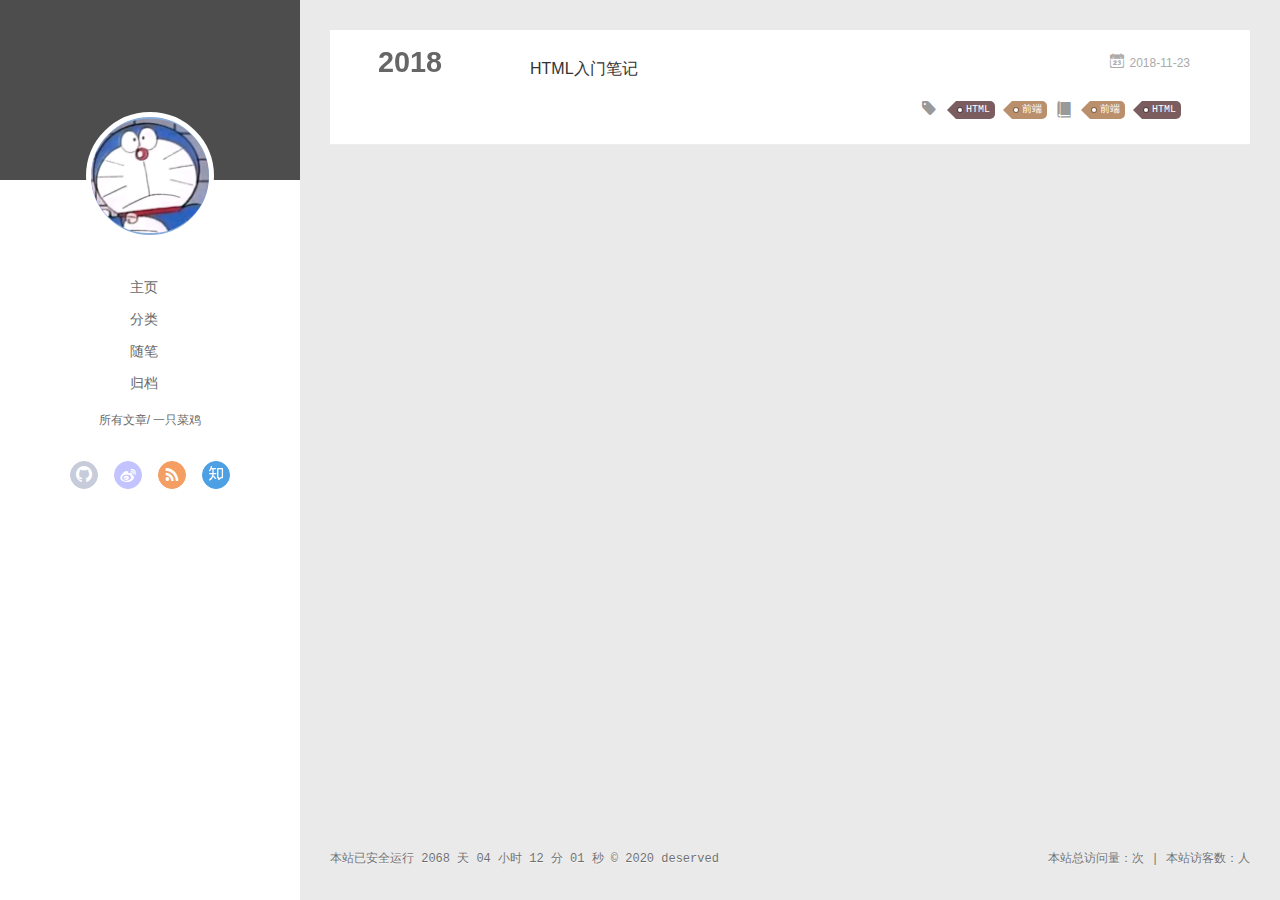
<file: categories/前端/HTML/index.html>
<!DOCTYPE html>
<html>
<head>
  <meta charset="utf-8">
  
  <meta name="renderer" content="webkit">
  <meta http-equiv="X-UA-Compatible" content="IE=edge" >
  <link rel="dns-prefetch" href="https://deserved99.github.io">
  <title>Category: HTML | deserved的博客</title>
  <meta name="viewport" content="width=device-width, initial-scale=1, maximum-scale=1">
  <meta name="description" content="It is written">
<meta property="og:type" content="website">
<meta property="og:title" content="deserved的博客">
<meta property="og:url" content="https://deserved99.github.io/categories/%E5%89%8D%E7%AB%AF/HTML/index.html">
<meta property="og:site_name" content="deserved的博客">
<meta property="og:description" content="It is written">
<meta property="og:locale" content="en_US">
<meta property="article:author" content="deserved">
<meta name="twitter:card" content="summary">
  
  
    <link rel="icon" href="/favicon.png">
  
  <link rel="stylesheet" type="text/css" href="/./main.0cf68a.css">
  <style type="text/css">
  
    #container.show {
      background: linear-gradient(200deg,#a0cfe4,#e8c37e);
    }
  </style>
  

  

<meta name="generator" content="Hexo 5.2.0"><link rel="alternate" href="/atom.xml" title="deserved的博客" type="application/atom+xml">
</head>


<body>
	
  <div id="container" q-class="show:isCtnShow">
    <canvas id="anm-canvas" class="anm-canvas"></canvas>
    <div class="left-col" q-class="show:isShow">
      
<div class="overlay" style="background: #4d4d4d"></div>
<div class="intrude-less">
	<header id="header" class="inner">
		<a href="/" class="profilepic">
			<img src="/assets/me.jpg" class="js-avatar">
		</a>
		<hgroup>
		  <h1 class="header-author"><a href="/"></a></h1>
		</hgroup>
		

		<nav class="header-menu">
			<ul>
			
				<li><a href="/">主页</a></li>
	        
				<li><a href="/categories">分类</a></li>
	        
				<li><a href="/tags/%E9%9A%8F%E7%AC%94/">随笔</a></li>
	        
				<li><a href="/archives">归档</a></li>
	        
			</ul>
		</nav>
		<nav class="header-smart-menu">
    		
    			
    			<a q-on="click: openSlider(e, 'innerArchive')" href="javascript:void(0)">所有文章</a>
    			
            
    			
            
    			
    			<a q-on="click: openSlider(e, 'aboutme')" href="javascript:void(0)">一只菜鸡</a>
    			
            
		</nav>
		<nav class="header-nav">
			<div class="social">
				
					<a class="github" target="_blank" href="#" title="github"><i class="icon-github"></i></a>
		        
					<a class="weibo" target="_blank" href="#" title="weibo"><i class="icon-weibo"></i></a>
		        
					<a class="rss" target="_blank" href="/atom.xml" title="rss"><i class="icon-rss"></i></a>
		        
					<a class="zhihu" target="_blank" href="#" title="zhihu"><i class="icon-zhihu"></i></a>
		        
			</div>
		</nav>
	</header>		
</div>

<nav class="header-nav">
    

    <!--音乐播放插件-->
    <div style="margin-top:50px;">
       <iframe frameborder="no" border="0" marginwidth="0" marginheight="0" width=298 height=52 src="//music.163.com/outchain/player?type=2&id=215239&auto=1&height=32"></iframe>
    </div>
</nav>
    </div>
    <div class="mid-col" q-class="show:isShow,hide:isShow|isFalse">
      
<nav id="mobile-nav">
  	<div class="overlay js-overlay" style="background: #4d4d4d"></div>
	<div class="btnctn js-mobile-btnctn">
  		<div class="slider-trigger list" q-on="click: openSlider(e)"><i class="icon icon-sort"></i></div>
	</div>
	<div class="intrude-less">
		<header id="header" class="inner">
			<div class="profilepic">
				<img src="/assets/me.jpg" class="js-avatar">
			</div>
			<hgroup>
			  <h1 class="header-author js-header-author"></h1>
			</hgroup>
			
			
			
				
			
				
			
				
			
				
			
			
			
			<nav class="header-nav">
				<div class="social">
					
						<a class="github" target="_blank" href="#" title="github"><i class="icon-github"></i></a>
			        
						<a class="weibo" target="_blank" href="#" title="weibo"><i class="icon-weibo"></i></a>
			        
						<a class="rss" target="_blank" href="/atom.xml" title="rss"><i class="icon-rss"></i></a>
			        
						<a class="zhihu" target="_blank" href="#" title="zhihu"><i class="icon-zhihu"></i></a>
			        
				</div>
			</nav>

			<nav class="header-menu js-header-menu">
				<ul style="width: 70%">
				
				
					<li style="width: 25%"><a href="/">主页</a></li>
		        
					<li style="width: 25%"><a href="/categories">分类</a></li>
		        
					<li style="width: 25%"><a href="/tags/%E9%9A%8F%E7%AC%94/">随笔</a></li>
		        
					<li style="width: 25%"><a href="/archives">归档</a></li>
		        
				</ul>
			</nav>
		</header>				
	</div>
	<div class="mobile-mask" style="display:none" q-show="isShow"></div>
</nav>

      <div id="wrapper" class="body-wrap">
        <div class="menu-l">
          <div class="canvas-wrap">
            <canvas data-colors="#eaeaea" data-sectionHeight="100" data-contentId="js-content" id="myCanvas1" class="anm-canvas"></canvas>
          </div>
          <div id="js-content" class="content-ll">
            
  
  
    
    
      
      
      <section class="archives-wrap">
        <div class="archive-year-wrap">
          <a href="/archives/2018" class="archive-year">2018</a>
        </div>
        <div class="archives">
    
    <article class="archive-article archive-type-post">
  <div class="archive-article-inner">
    <header class="archive-article-header">
      	<div class="article-meta">
	      	<a href="/archives/undefined.html" class="archive-article-date">
  	<time datetime="2018-11-23T13:07:15.000Z" itemprop="datePublished"><i class="icon-calendar icon"></i>2018-11-23</time>
</a>
        </div>
    	 
  
    <h1 itemprop="name">
      <a class="archive-article-title" href="/archives/undefined.html">HTML入门笔记</a>
    </h1>
  

        <div class="article-info info-on-right">
          
	<div class="article-tag tagcloud">
		<i class="icon-price-tags icon"></i>
		<ul class="article-tag-list">
			 
        		<li class="article-tag-list-item">
        			<a href="javascript:void(0)" class="js-tag article-tag-list-link color5">HTML</a>
        		</li>
      		 
        		<li class="article-tag-list-item">
        			<a href="javascript:void(0)" class="js-tag article-tag-list-link color3">前端</a>
        		</li>
      		
		</ul>
	</div>

          
	<div class="article-category tagcloud">
		<i class="icon-book icon"></i>
		<ul class="article-tag-list">
			 
        		<li class="article-tag-list-item">
        			<a href="/categories/前端//" class="article-tag-list-link color3">前端</a>
        		</li>
      		 
        		<li class="article-tag-list-item">
        			<a href="/categories/前端/HTML//" class="article-tag-list-link color5">HTML</a>
        		</li>
      		
		</ul>
	</div>


        </div>
        <div class="clearfix"></div>
    </header>
  </div>
</article>
  
  
    </div></section>
  

    


          </div>
        </div>
      </div>
      <footer id="footer">
  <div class="outer">
    <div id="footer-info">
    	<div class="footer-left">
		
			<span id="timeDate">载入天数...</span><span id="times">载入时分秒...</span>
			<script>
				var now = new Date(); 
				function createtime() { 
					var grt= new Date("11/24/2020 11:00:00");//此处修改你的建站时间或者网站上线时间 
					now.setTime(now.getTime()+250); 
					days = (now - grt ) / 1000 / 60 / 60 / 24; dnum = Math.floor(days); 
					hours = (now - grt ) / 1000 / 60 / 60 - (24 * dnum); hnum = Math.floor(hours); 
					if(String(hnum).length ==1 ){hnum = "0" + hnum;} minutes = (now - grt ) / 1000 /60 - (24 * 60 * dnum) - (60 * hnum); 
					mnum = Math.floor(minutes); if(String(mnum).length ==1 ){mnum = "0" + mnum;} 
					seconds = (now - grt ) / 1000 - (24 * 60 * 60 * dnum) - (60 * 60 * hnum) - (60 * mnum); 
					snum = Math.round(seconds); if(String(snum).length ==1 ){snum = "0" + snum;} 
					document.getElementById("timeDate").innerHTML = "本站已安全运行 "+dnum+" 天 "; 
					document.getElementById("times").innerHTML = hnum + " 小时 " + mnum + " 分 " + snum + " 秒"; 
				} 
				setInterval("createtime()",250);
			</script>
		
    		&copy; 2020 deserved
    	</div>
      	<div class="footer-right">
    
    
            <script async src="//busuanzi.ibruce.info/busuanzi/2.3/busuanzi.pure.mini.js"></script>
      		<span id="busuanzi_container_site_pv">
                本站总访问量：<span id="busuanzi_value_site_pv"></span>次
            </span>
            <span class="post-meta-divider">|</span>
            <span id="busuanzi_container_site_uv">
                本站访客数：<span id="busuanzi_value_site_uv"></span>人
            </span>
    
    
      	</div>
    </div>
  </div>
</footer>
    </div>
    <script>
	var yiliaConfig = {
		mathjax: false,
		isHome: false,
		isPost: false,
		isArchive: false,
		isTag: false,
		isCategory: true,
		open_in_new: false,
		toc_hide_index: true,
		root: "/",
		innerArchive: true,
		showTags: false
	}
</script>

<script>!function(t){function n(e){if(r[e])return r[e].exports;var i=r[e]={exports:{},id:e,loaded:!1};return t[e].call(i.exports,i,i.exports,n),i.loaded=!0,i.exports}var r={};n.m=t,n.c=r,n.p="./",n(0)}([function(t,n,r){r(195),t.exports=r(191)},function(t,n,r){var e=r(3),i=r(52),o=r(27),u=r(28),c=r(53),f="prototype",a=function(t,n,r){var s,l,h,v,p=t&a.F,d=t&a.G,y=t&a.S,g=t&a.P,b=t&a.B,m=d?e:y?e[n]||(e[n]={}):(e[n]||{})[f],x=d?i:i[n]||(i[n]={}),w=x[f]||(x[f]={});d&&(r=n);for(s in r)l=!p&&m&&void 0!==m[s],h=(l?m:r)[s],v=b&&l?c(h,e):g&&"function"==typeof h?c(Function.call,h):h,m&&u(m,s,h,t&a.U),x[s]!=h&&o(x,s,v),g&&w[s]!=h&&(w[s]=h)};e.core=i,a.F=1,a.G=2,a.S=4,a.P=8,a.B=16,a.W=32,a.U=64,a.R=128,t.exports=a},function(t,n,r){var e=r(6);t.exports=function(t){if(!e(t))throw TypeError(t+" is not an object!");return t}},function(t,n){var r=t.exports="undefined"!=typeof window&&window.Math==Math?window:"undefined"!=typeof self&&self.Math==Math?self:Function("return this")();"number"==typeof __g&&(__g=r)},function(t,n){t.exports=function(t){try{return!!t()}catch(t){return!0}}},function(t,n){var r=t.exports="undefined"!=typeof window&&window.Math==Math?window:"undefined"!=typeof self&&self.Math==Math?self:Function("return this")();"number"==typeof __g&&(__g=r)},function(t,n){t.exports=function(t){return"object"==typeof t?null!==t:"function"==typeof t}},function(t,n,r){var e=r(126)("wks"),i=r(76),o=r(3).Symbol,u="function"==typeof o;(t.exports=function(t){return e[t]||(e[t]=u&&o[t]||(u?o:i)("Symbol."+t))}).store=e},function(t,n){var r={}.hasOwnProperty;t.exports=function(t,n){return r.call(t,n)}},function(t,n,r){var e=r(94),i=r(33);t.exports=function(t){return e(i(t))}},function(t,n,r){t.exports=!r(4)(function(){return 7!=Object.defineProperty({},"a",{get:function(){return 7}}).a})},function(t,n,r){var e=r(2),i=r(167),o=r(50),u=Object.defineProperty;n.f=r(10)?Object.defineProperty:function(t,n,r){if(e(t),n=o(n,!0),e(r),i)try{return u(t,n,r)}catch(t){}if("get"in r||"set"in r)throw TypeError("Accessors not supported!");return"value"in r&&(t[n]=r.value),t}},function(t,n,r){t.exports=!r(18)(function(){return 7!=Object.defineProperty({},"a",{get:function(){return 7}}).a})},function(t,n,r){var e=r(14),i=r(22);t.exports=r(12)?function(t,n,r){return e.f(t,n,i(1,r))}:function(t,n,r){return t[n]=r,t}},function(t,n,r){var e=r(20),i=r(58),o=r(42),u=Object.defineProperty;n.f=r(12)?Object.defineProperty:function(t,n,r){if(e(t),n=o(n,!0),e(r),i)try{return u(t,n,r)}catch(t){}if("get"in r||"set"in r)throw TypeError("Accessors not supported!");return"value"in r&&(t[n]=r.value),t}},function(t,n,r){var e=r(40)("wks"),i=r(23),o=r(5).Symbol,u="function"==typeof o;(t.exports=function(t){return e[t]||(e[t]=u&&o[t]||(u?o:i)("Symbol."+t))}).store=e},function(t,n,r){var e=r(67),i=Math.min;t.exports=function(t){return t>0?i(e(t),9007199254740991):0}},function(t,n,r){var e=r(46);t.exports=function(t){return Object(e(t))}},function(t,n){t.exports=function(t){try{return!!t()}catch(t){return!0}}},function(t,n,r){var e=r(63),i=r(34);t.exports=Object.keys||function(t){return e(t,i)}},function(t,n,r){var e=r(21);t.exports=function(t){if(!e(t))throw TypeError(t+" is not an object!");return t}},function(t,n){t.exports=function(t){return"object"==typeof t?null!==t:"function"==typeof t}},function(t,n){t.exports=function(t,n){return{enumerable:!(1&t),configurable:!(2&t),writable:!(4&t),value:n}}},function(t,n){var r=0,e=Math.random();t.exports=function(t){return"Symbol(".concat(void 0===t?"":t,")_",(++r+e).toString(36))}},function(t,n){var r={}.hasOwnProperty;t.exports=function(t,n){return r.call(t,n)}},function(t,n){var r=t.exports={version:"2.4.0"};"number"==typeof __e&&(__e=r)},function(t,n){t.exports=function(t){if("function"!=typeof t)throw TypeError(t+" is not a function!");return t}},function(t,n,r){var e=r(11),i=r(66);t.exports=r(10)?function(t,n,r){return e.f(t,n,i(1,r))}:function(t,n,r){return t[n]=r,t}},function(t,n,r){var e=r(3),i=r(27),o=r(24),u=r(76)("src"),c="toString",f=Function[c],a=(""+f).split(c);r(52).inspectSource=function(t){return f.call(t)},(t.exports=function(t,n,r,c){var f="function"==typeof r;f&&(o(r,"name")||i(r,"name",n)),t[n]!==r&&(f&&(o(r,u)||i(r,u,t[n]?""+t[n]:a.join(String(n)))),t===e?t[n]=r:c?t[n]?t[n]=r:i(t,n,r):(delete t[n],i(t,n,r)))})(Function.prototype,c,function(){return"function"==typeof this&&this[u]||f.call(this)})},function(t,n,r){var e=r(1),i=r(4),o=r(46),u=function(t,n,r,e){var i=String(o(t)),u="<"+n;return""!==r&&(u+=" "+r+'="'+String(e).replace(/"/g,"&quot;")+'"'),u+">"+i+"</"+n+">"};t.exports=function(t,n){var r={};r[t]=n(u),e(e.P+e.F*i(function(){var n=""[t]('"');return n!==n.toLowerCase()||n.split('"').length>3}),"String",r)}},function(t,n,r){var e=r(115),i=r(46);t.exports=function(t){return e(i(t))}},function(t,n,r){var e=r(116),i=r(66),o=r(30),u=r(50),c=r(24),f=r(167),a=Object.getOwnPropertyDescriptor;n.f=r(10)?a:function(t,n){if(t=o(t),n=u(n,!0),f)try{return a(t,n)}catch(t){}if(c(t,n))return i(!e.f.call(t,n),t[n])}},function(t,n,r){var e=r(24),i=r(17),o=r(145)("IE_PROTO"),u=Object.prototype;t.exports=Object.getPrototypeOf||function(t){return t=i(t),e(t,o)?t[o]:"function"==typeof t.constructor&&t instanceof t.constructor?t.constructor.prototype:t instanceof Object?u:null}},function(t,n){t.exports=function(t){if(void 0==t)throw TypeError("Can't call method on  "+t);return t}},function(t,n){t.exports="constructor,hasOwnProperty,isPrototypeOf,propertyIsEnumerable,toLocaleString,toString,valueOf".split(",")},function(t,n){t.exports={}},function(t,n){t.exports=!0},function(t,n){n.f={}.propertyIsEnumerable},function(t,n,r){var e=r(14).f,i=r(8),o=r(15)("toStringTag");t.exports=function(t,n,r){t&&!i(t=r?t:t.prototype,o)&&e(t,o,{configurable:!0,value:n})}},function(t,n,r){var e=r(40)("keys"),i=r(23);t.exports=function(t){return e[t]||(e[t]=i(t))}},function(t,n,r){var e=r(5),i="__core-js_shared__",o=e[i]||(e[i]={});t.exports=function(t){return o[t]||(o[t]={})}},function(t,n){var r=Math.ceil,e=Math.floor;t.exports=function(t){return isNaN(t=+t)?0:(t>0?e:r)(t)}},function(t,n,r){var e=r(21);t.exports=function(t,n){if(!e(t))return t;var r,i;if(n&&"function"==typeof(r=t.toString)&&!e(i=r.call(t)))return i;if("function"==typeof(r=t.valueOf)&&!e(i=r.call(t)))return i;if(!n&&"function"==typeof(r=t.toString)&&!e(i=r.call(t)))return i;throw TypeError("Can't convert object to primitive value")}},function(t,n,r){var e=r(5),i=r(25),o=r(36),u=r(44),c=r(14).f;t.exports=function(t){var n=i.Symbol||(i.Symbol=o?{}:e.Symbol||{});"_"==t.charAt(0)||t in n||c(n,t,{value:u.f(t)})}},function(t,n,r){n.f=r(15)},function(t,n){var r={}.toString;t.exports=function(t){return r.call(t).slice(8,-1)}},function(t,n){t.exports=function(t){if(void 0==t)throw TypeError("Can't call method on  "+t);return t}},function(t,n,r){var e=r(4);t.exports=function(t,n){return!!t&&e(function(){n?t.call(null,function(){},1):t.call(null)})}},function(t,n,r){var e=r(53),i=r(115),o=r(17),u=r(16),c=r(203);t.exports=function(t,n){var r=1==t,f=2==t,a=3==t,s=4==t,l=6==t,h=5==t||l,v=n||c;return function(n,c,p){for(var d,y,g=o(n),b=i(g),m=e(c,p,3),x=u(b.length),w=0,S=r?v(n,x):f?v(n,0):void 0;x>w;w++)if((h||w in b)&&(d=b[w],y=m(d,w,g),t))if(r)S[w]=y;else if(y)switch(t){case 3:return!0;case 5:return d;case 6:return w;case 2:S.push(d)}else if(s)return!1;return l?-1:a||s?s:S}}},function(t,n,r){var e=r(1),i=r(52),o=r(4);t.exports=function(t,n){var r=(i.Object||{})[t]||Object[t],u={};u[t]=n(r),e(e.S+e.F*o(function(){r(1)}),"Object",u)}},function(t,n,r){var e=r(6);t.exports=function(t,n){if(!e(t))return t;var r,i;if(n&&"function"==typeof(r=t.toString)&&!e(i=r.call(t)))return i;if("function"==typeof(r=t.valueOf)&&!e(i=r.call(t)))return i;if(!n&&"function"==typeof(r=t.toString)&&!e(i=r.call(t)))return i;throw TypeError("Can't convert object to primitive value")}},function(t,n,r){var e=r(5),i=r(25),o=r(91),u=r(13),c="prototype",f=function(t,n,r){var a,s,l,h=t&f.F,v=t&f.G,p=t&f.S,d=t&f.P,y=t&f.B,g=t&f.W,b=v?i:i[n]||(i[n]={}),m=b[c],x=v?e:p?e[n]:(e[n]||{})[c];v&&(r=n);for(a in r)(s=!h&&x&&void 0!==x[a])&&a in b||(l=s?x[a]:r[a],b[a]=v&&"function"!=typeof x[a]?r[a]:y&&s?o(l,e):g&&x[a]==l?function(t){var n=function(n,r,e){if(this instanceof t){switch(arguments.length){case 0:return new t;case 1:return new t(n);case 2:return new t(n,r)}return new t(n,r,e)}return t.apply(this,arguments)};return n[c]=t[c],n}(l):d&&"function"==typeof l?o(Function.call,l):l,d&&((b.virtual||(b.virtual={}))[a]=l,t&f.R&&m&&!m[a]&&u(m,a,l)))};f.F=1,f.G=2,f.S=4,f.P=8,f.B=16,f.W=32,f.U=64,f.R=128,t.exports=f},function(t,n){var r=t.exports={version:"2.4.0"};"number"==typeof __e&&(__e=r)},function(t,n,r){var e=r(26);t.exports=function(t,n,r){if(e(t),void 0===n)return t;switch(r){case 1:return function(r){return t.call(n,r)};case 2:return function(r,e){return t.call(n,r,e)};case 3:return function(r,e,i){return t.call(n,r,e,i)}}return function(){return t.apply(n,arguments)}}},function(t,n,r){var e=r(183),i=r(1),o=r(126)("metadata"),u=o.store||(o.store=new(r(186))),c=function(t,n,r){var i=u.get(t);if(!i){if(!r)return;u.set(t,i=new e)}var o=i.get(n);if(!o){if(!r)return;i.set(n,o=new e)}return o},f=function(t,n,r){var e=c(n,r,!1);return void 0!==e&&e.has(t)},a=function(t,n,r){var e=c(n,r,!1);return void 0===e?void 0:e.get(t)},s=function(t,n,r,e){c(r,e,!0).set(t,n)},l=function(t,n){var r=c(t,n,!1),e=[];return r&&r.forEach(function(t,n){e.push(n)}),e},h=function(t){return void 0===t||"symbol"==typeof t?t:String(t)},v=function(t){i(i.S,"Reflect",t)};t.exports={store:u,map:c,has:f,get:a,set:s,keys:l,key:h,exp:v}},function(t,n,r){"use strict";if(r(10)){var e=r(69),i=r(3),o=r(4),u=r(1),c=r(127),f=r(152),a=r(53),s=r(68),l=r(66),h=r(27),v=r(73),p=r(67),d=r(16),y=r(75),g=r(50),b=r(24),m=r(180),x=r(114),w=r(6),S=r(17),_=r(137),O=r(70),E=r(32),P=r(71).f,j=r(154),F=r(76),M=r(7),A=r(48),N=r(117),T=r(146),I=r(155),k=r(80),L=r(123),R=r(74),C=r(130),D=r(160),U=r(11),W=r(31),G=U.f,B=W.f,V=i.RangeError,z=i.TypeError,q=i.Uint8Array,K="ArrayBuffer",J="Shared"+K,Y="BYTES_PER_ELEMENT",H="prototype",$=Array[H],X=f.ArrayBuffer,Q=f.DataView,Z=A(0),tt=A(2),nt=A(3),rt=A(4),et=A(5),it=A(6),ot=N(!0),ut=N(!1),ct=I.values,ft=I.keys,at=I.entries,st=$.lastIndexOf,lt=$.reduce,ht=$.reduceRight,vt=$.join,pt=$.sort,dt=$.slice,yt=$.toString,gt=$.toLocaleString,bt=M("iterator"),mt=M("toStringTag"),xt=F("typed_constructor"),wt=F("def_constructor"),St=c.CONSTR,_t=c.TYPED,Ot=c.VIEW,Et="Wrong length!",Pt=A(1,function(t,n){return Tt(T(t,t[wt]),n)}),jt=o(function(){return 1===new q(new Uint16Array([1]).buffer)[0]}),Ft=!!q&&!!q[H].set&&o(function(){new q(1).set({})}),Mt=function(t,n){if(void 0===t)throw z(Et);var r=+t,e=d(t);if(n&&!m(r,e))throw V(Et);return e},At=function(t,n){var r=p(t);if(r<0||r%n)throw V("Wrong offset!");return r},Nt=function(t){if(w(t)&&_t in t)return t;throw z(t+" is not a typed array!")},Tt=function(t,n){if(!(w(t)&&xt in t))throw z("It is not a typed array constructor!");return new t(n)},It=function(t,n){return kt(T(t,t[wt]),n)},kt=function(t,n){for(var r=0,e=n.length,i=Tt(t,e);e>r;)i[r]=n[r++];return i},Lt=function(t,n,r){G(t,n,{get:function(){return this._d[r]}})},Rt=function(t){var n,r,e,i,o,u,c=S(t),f=arguments.length,s=f>1?arguments[1]:void 0,l=void 0!==s,h=j(c);if(void 0!=h&&!_(h)){for(u=h.call(c),e=[],n=0;!(o=u.next()).done;n++)e.push(o.value);c=e}for(l&&f>2&&(s=a(s,arguments[2],2)),n=0,r=d(c.length),i=Tt(this,r);r>n;n++)i[n]=l?s(c[n],n):c[n];return i},Ct=function(){for(var t=0,n=arguments.length,r=Tt(this,n);n>t;)r[t]=arguments[t++];return r},Dt=!!q&&o(function(){gt.call(new q(1))}),Ut=function(){return gt.apply(Dt?dt.call(Nt(this)):Nt(this),arguments)},Wt={copyWithin:function(t,n){return D.call(Nt(this),t,n,arguments.length>2?arguments[2]:void 0)},every:function(t){return rt(Nt(this),t,arguments.length>1?arguments[1]:void 0)},fill:function(t){return C.apply(Nt(this),arguments)},filter:function(t){return It(this,tt(Nt(this),t,arguments.length>1?arguments[1]:void 0))},find:function(t){return et(Nt(this),t,arguments.length>1?arguments[1]:void 0)},findIndex:function(t){return it(Nt(this),t,arguments.length>1?arguments[1]:void 0)},forEach:function(t){Z(Nt(this),t,arguments.length>1?arguments[1]:void 0)},indexOf:function(t){return ut(Nt(this),t,arguments.length>1?arguments[1]:void 0)},includes:function(t){return ot(Nt(this),t,arguments.length>1?arguments[1]:void 0)},join:function(t){return vt.apply(Nt(this),arguments)},lastIndexOf:function(t){return st.apply(Nt(this),arguments)},map:function(t){return Pt(Nt(this),t,arguments.length>1?arguments[1]:void 0)},reduce:function(t){return lt.apply(Nt(this),arguments)},reduceRight:function(t){return ht.apply(Nt(this),arguments)},reverse:function(){for(var t,n=this,r=Nt(n).length,e=Math.floor(r/2),i=0;i<e;)t=n[i],n[i++]=n[--r],n[r]=t;return n},some:function(t){return nt(Nt(this),t,arguments.length>1?arguments[1]:void 0)},sort:function(t){return pt.call(Nt(this),t)},subarray:function(t,n){var r=Nt(this),e=r.length,i=y(t,e);return new(T(r,r[wt]))(r.buffer,r.byteOffset+i*r.BYTES_PER_ELEMENT,d((void 0===n?e:y(n,e))-i))}},Gt=function(t,n){return It(this,dt.call(Nt(this),t,n))},Bt=function(t){Nt(this);var n=At(arguments[1],1),r=this.length,e=S(t),i=d(e.length),o=0;if(i+n>r)throw V(Et);for(;o<i;)this[n+o]=e[o++]},Vt={entries:function(){return at.call(Nt(this))},keys:function(){return ft.call(Nt(this))},values:function(){return ct.call(Nt(this))}},zt=function(t,n){return w(t)&&t[_t]&&"symbol"!=typeof n&&n in t&&String(+n)==String(n)},qt=function(t,n){return zt(t,n=g(n,!0))?l(2,t[n]):B(t,n)},Kt=function(t,n,r){return!(zt(t,n=g(n,!0))&&w(r)&&b(r,"value"))||b(r,"get")||b(r,"set")||r.configurable||b(r,"writable")&&!r.writable||b(r,"enumerable")&&!r.enumerable?G(t,n,r):(t[n]=r.value,t)};St||(W.f=qt,U.f=Kt),u(u.S+u.F*!St,"Object",{getOwnPropertyDescriptor:qt,defineProperty:Kt}),o(function(){yt.call({})})&&(yt=gt=function(){return vt.call(this)});var Jt=v({},Wt);v(Jt,Vt),h(Jt,bt,Vt.values),v(Jt,{slice:Gt,set:Bt,constructor:function(){},toString:yt,toLocaleString:Ut}),Lt(Jt,"buffer","b"),Lt(Jt,"byteOffset","o"),Lt(Jt,"byteLength","l"),Lt(Jt,"length","e"),G(Jt,mt,{get:function(){return this[_t]}}),t.exports=function(t,n,r,f){f=!!f;var a=t+(f?"Clamped":"")+"Array",l="Uint8Array"!=a,v="get"+t,p="set"+t,y=i[a],g=y||{},b=y&&E(y),m=!y||!c.ABV,S={},_=y&&y[H],j=function(t,r){var e=t._d;return e.v[v](r*n+e.o,jt)},F=function(t,r,e){var i=t._d;f&&(e=(e=Math.round(e))<0?0:e>255?255:255&e),i.v[p](r*n+i.o,e,jt)},M=function(t,n){G(t,n,{get:function(){return j(this,n)},set:function(t){return F(this,n,t)},enumerable:!0})};m?(y=r(function(t,r,e,i){s(t,y,a,"_d");var o,u,c,f,l=0,v=0;if(w(r)){if(!(r instanceof X||(f=x(r))==K||f==J))return _t in r?kt(y,r):Rt.call(y,r);o=r,v=At(e,n);var p=r.byteLength;if(void 0===i){if(p%n)throw V(Et);if((u=p-v)<0)throw V(Et)}else if((u=d(i)*n)+v>p)throw V(Et);c=u/n}else c=Mt(r,!0),u=c*n,o=new X(u);for(h(t,"_d",{b:o,o:v,l:u,e:c,v:new Q(o)});l<c;)M(t,l++)}),_=y[H]=O(Jt),h(_,"constructor",y)):L(function(t){new y(null),new y(t)},!0)||(y=r(function(t,r,e,i){s(t,y,a);var o;return w(r)?r instanceof X||(o=x(r))==K||o==J?void 0!==i?new g(r,At(e,n),i):void 0!==e?new g(r,At(e,n)):new g(r):_t in r?kt(y,r):Rt.call(y,r):new g(Mt(r,l))}),Z(b!==Function.prototype?P(g).concat(P(b)):P(g),function(t){t in y||h(y,t,g[t])}),y[H]=_,e||(_.constructor=y));var A=_[bt],N=!!A&&("values"==A.name||void 0==A.name),T=Vt.values;h(y,xt,!0),h(_,_t,a),h(_,Ot,!0),h(_,wt,y),(f?new y(1)[mt]==a:mt in _)||G(_,mt,{get:function(){return a}}),S[a]=y,u(u.G+u.W+u.F*(y!=g),S),u(u.S,a,{BYTES_PER_ELEMENT:n,from:Rt,of:Ct}),Y in _||h(_,Y,n),u(u.P,a,Wt),R(a),u(u.P+u.F*Ft,a,{set:Bt}),u(u.P+u.F*!N,a,Vt),u(u.P+u.F*(_.toString!=yt),a,{toString:yt}),u(u.P+u.F*o(function(){new y(1).slice()}),a,{slice:Gt}),u(u.P+u.F*(o(function(){return[1,2].toLocaleString()!=new y([1,2]).toLocaleString()})||!o(function(){_.toLocaleString.call([1,2])})),a,{toLocaleString:Ut}),k[a]=N?A:T,e||N||h(_,bt,T)}}else t.exports=function(){}},function(t,n){var r={}.toString;t.exports=function(t){return r.call(t).slice(8,-1)}},function(t,n,r){var e=r(21),i=r(5).document,o=e(i)&&e(i.createElement);t.exports=function(t){return o?i.createElement(t):{}}},function(t,n,r){t.exports=!r(12)&&!r(18)(function(){return 7!=Object.defineProperty(r(57)("div"),"a",{get:function(){return 7}}).a})},function(t,n,r){"use strict";var e=r(36),i=r(51),o=r(64),u=r(13),c=r(8),f=r(35),a=r(96),s=r(38),l=r(103),h=r(15)("iterator"),v=!([].keys&&"next"in[].keys()),p="keys",d="values",y=function(){return this};t.exports=function(t,n,r,g,b,m,x){a(r,n,g);var w,S,_,O=function(t){if(!v&&t in F)return F[t];switch(t){case p:case d:return function(){return new r(this,t)}}return function(){return new r(this,t)}},E=n+" Iterator",P=b==d,j=!1,F=t.prototype,M=F[h]||F["@@iterator"]||b&&F[b],A=M||O(b),N=b?P?O("entries"):A:void 0,T="Array"==n?F.entries||M:M;if(T&&(_=l(T.call(new t)))!==Object.prototype&&(s(_,E,!0),e||c(_,h)||u(_,h,y)),P&&M&&M.name!==d&&(j=!0,A=function(){return M.call(this)}),e&&!x||!v&&!j&&F[h]||u(F,h,A),f[n]=A,f[E]=y,b)if(w={values:P?A:O(d),keys:m?A:O(p),entries:N},x)for(S in w)S in F||o(F,S,w[S]);else i(i.P+i.F*(v||j),n,w);return w}},function(t,n,r){var e=r(20),i=r(100),o=r(34),u=r(39)("IE_PROTO"),c=function(){},f="prototype",a=function(){var t,n=r(57)("iframe"),e=o.length;for(n.style.display="none",r(93).appendChild(n),n.src="javascript:",t=n.contentWindow.document,t.open(),t.write("<script>document.F=Object<\/script>"),t.close(),a=t.F;e--;)delete a[f][o[e]];return a()};t.exports=Object.create||function(t,n){var r;return null!==t?(c[f]=e(t),r=new c,c[f]=null,r[u]=t):r=a(),void 0===n?r:i(r,n)}},function(t,n,r){var e=r(63),i=r(34).concat("length","prototype");n.f=Object.getOwnPropertyNames||function(t){return e(t,i)}},function(t,n){n.f=Object.getOwnPropertySymbols},function(t,n,r){var e=r(8),i=r(9),o=r(90)(!1),u=r(39)("IE_PROTO");t.exports=function(t,n){var r,c=i(t),f=0,a=[];for(r in c)r!=u&&e(c,r)&&a.push(r);for(;n.length>f;)e(c,r=n[f++])&&(~o(a,r)||a.push(r));return a}},function(t,n,r){t.exports=r(13)},function(t,n,r){var e=r(76)("meta"),i=r(6),o=r(24),u=r(11).f,c=0,f=Object.isExtensible||function(){return!0},a=!r(4)(function(){return f(Object.preventExtensions({}))}),s=function(t){u(t,e,{value:{i:"O"+ ++c,w:{}}})},l=function(t,n){if(!i(t))return"symbol"==typeof t?t:("string"==typeof t?"S":"P")+t;if(!o(t,e)){if(!f(t))return"F";if(!n)return"E";s(t)}return t[e].i},h=function(t,n){if(!o(t,e)){if(!f(t))return!0;if(!n)return!1;s(t)}return t[e].w},v=function(t){return a&&p.NEED&&f(t)&&!o(t,e)&&s(t),t},p=t.exports={KEY:e,NEED:!1,fastKey:l,getWeak:h,onFreeze:v}},function(t,n){t.exports=function(t,n){return{enumerable:!(1&t),configurable:!(2&t),writable:!(4&t),value:n}}},function(t,n){var r=Math.ceil,e=Math.floor;t.exports=function(t){return isNaN(t=+t)?0:(t>0?e:r)(t)}},function(t,n){t.exports=function(t,n,r,e){if(!(t instanceof n)||void 0!==e&&e in t)throw TypeError(r+": incorrect invocation!");return t}},function(t,n){t.exports=!1},function(t,n,r){var e=r(2),i=r(173),o=r(133),u=r(145)("IE_PROTO"),c=function(){},f="prototype",a=function(){var t,n=r(132)("iframe"),e=o.length;for(n.style.display="none",r(135).appendChild(n),n.src="javascript:",t=n.contentWindow.document,t.open(),t.write("<script>document.F=Object<\/script>"),t.close(),a=t.F;e--;)delete a[f][o[e]];return a()};t.exports=Object.create||function(t,n){var r;return null!==t?(c[f]=e(t),r=new c,c[f]=null,r[u]=t):r=a(),void 0===n?r:i(r,n)}},function(t,n,r){var e=r(175),i=r(133).concat("length","prototype");n.f=Object.getOwnPropertyNames||function(t){return e(t,i)}},function(t,n,r){var e=r(175),i=r(133);t.exports=Object.keys||function(t){return e(t,i)}},function(t,n,r){var e=r(28);t.exports=function(t,n,r){for(var i in n)e(t,i,n[i],r);return t}},function(t,n,r){"use strict";var e=r(3),i=r(11),o=r(10),u=r(7)("species");t.exports=function(t){var n=e[t];o&&n&&!n[u]&&i.f(n,u,{configurable:!0,get:function(){return this}})}},function(t,n,r){var e=r(67),i=Math.max,o=Math.min;t.exports=function(t,n){return t=e(t),t<0?i(t+n,0):o(t,n)}},function(t,n){var r=0,e=Math.random();t.exports=function(t){return"Symbol(".concat(void 0===t?"":t,")_",(++r+e).toString(36))}},function(t,n,r){var e=r(33);t.exports=function(t){return Object(e(t))}},function(t,n,r){var e=r(7)("unscopables"),i=Array.prototype;void 0==i[e]&&r(27)(i,e,{}),t.exports=function(t){i[e][t]=!0}},function(t,n,r){var e=r(53),i=r(169),o=r(137),u=r(2),c=r(16),f=r(154),a={},s={},n=t.exports=function(t,n,r,l,h){var v,p,d,y,g=h?function(){return t}:f(t),b=e(r,l,n?2:1),m=0;if("function"!=typeof g)throw TypeError(t+" is not iterable!");if(o(g)){for(v=c(t.length);v>m;m++)if((y=n?b(u(p=t[m])[0],p[1]):b(t[m]))===a||y===s)return y}else for(d=g.call(t);!(p=d.next()).done;)if((y=i(d,b,p.value,n))===a||y===s)return y};n.BREAK=a,n.RETURN=s},function(t,n){t.exports={}},function(t,n,r){var e=r(11).f,i=r(24),o=r(7)("toStringTag");t.exports=function(t,n,r){t&&!i(t=r?t:t.prototype,o)&&e(t,o,{configurable:!0,value:n})}},function(t,n,r){var e=r(1),i=r(46),o=r(4),u=r(150),c="["+u+"]",f="​",a=RegExp("^"+c+c+"*"),s=RegExp(c+c+"*$"),l=function(t,n,r){var i={},c=o(function(){return!!u[t]()||f[t]()!=f}),a=i[t]=c?n(h):u[t];r&&(i[r]=a),e(e.P+e.F*c,"String",i)},h=l.trim=function(t,n){return t=String(i(t)),1&n&&(t=t.replace(a,"")),2&n&&(t=t.replace(s,"")),t};t.exports=l},function(t,n,r){t.exports={default:r(86),__esModule:!0}},function(t,n,r){t.exports={default:r(87),__esModule:!0}},function(t,n,r){"use strict";function e(t){return t&&t.__esModule?t:{default:t}}n.__esModule=!0;var i=r(84),o=e(i),u=r(83),c=e(u),f="function"==typeof c.default&&"symbol"==typeof o.default?function(t){return typeof t}:function(t){return t&&"function"==typeof c.default&&t.constructor===c.default&&t!==c.default.prototype?"symbol":typeof t};n.default="function"==typeof c.default&&"symbol"===f(o.default)?function(t){return void 0===t?"undefined":f(t)}:function(t){return t&&"function"==typeof c.default&&t.constructor===c.default&&t!==c.default.prototype?"symbol":void 0===t?"undefined":f(t)}},function(t,n,r){r(110),r(108),r(111),r(112),t.exports=r(25).Symbol},function(t,n,r){r(109),r(113),t.exports=r(44).f("iterator")},function(t,n){t.exports=function(t){if("function"!=typeof t)throw TypeError(t+" is not a function!");return t}},function(t,n){t.exports=function(){}},function(t,n,r){var e=r(9),i=r(106),o=r(105);t.exports=function(t){return function(n,r,u){var c,f=e(n),a=i(f.length),s=o(u,a);if(t&&r!=r){for(;a>s;)if((c=f[s++])!=c)return!0}else for(;a>s;s++)if((t||s in f)&&f[s]===r)return t||s||0;return!t&&-1}}},function(t,n,r){var e=r(88);t.exports=function(t,n,r){if(e(t),void 0===n)return t;switch(r){case 1:return function(r){return t.call(n,r)};case 2:return function(r,e){return t.call(n,r,e)};case 3:return function(r,e,i){return t.call(n,r,e,i)}}return function(){return t.apply(n,arguments)}}},function(t,n,r){var e=r(19),i=r(62),o=r(37);t.exports=function(t){var n=e(t),r=i.f;if(r)for(var u,c=r(t),f=o.f,a=0;c.length>a;)f.call(t,u=c[a++])&&n.push(u);return n}},function(t,n,r){t.exports=r(5).document&&document.documentElement},function(t,n,r){var e=r(56);t.exports=Object("z").propertyIsEnumerable(0)?Object:function(t){return"String"==e(t)?t.split(""):Object(t)}},function(t,n,r){var e=r(56);t.exports=Array.isArray||function(t){return"Array"==e(t)}},function(t,n,r){"use strict";var e=r(60),i=r(22),o=r(38),u={};r(13)(u,r(15)("iterator"),function(){return this}),t.exports=function(t,n,r){t.prototype=e(u,{next:i(1,r)}),o(t,n+" Iterator")}},function(t,n){t.exports=function(t,n){return{value:n,done:!!t}}},function(t,n,r){var e=r(19),i=r(9);t.exports=function(t,n){for(var r,o=i(t),u=e(o),c=u.length,f=0;c>f;)if(o[r=u[f++]]===n)return r}},function(t,n,r){var e=r(23)("meta"),i=r(21),o=r(8),u=r(14).f,c=0,f=Object.isExtensible||function(){return!0},a=!r(18)(function(){return f(Object.preventExtensions({}))}),s=function(t){u(t,e,{value:{i:"O"+ ++c,w:{}}})},l=function(t,n){if(!i(t))return"symbol"==typeof t?t:("string"==typeof t?"S":"P")+t;if(!o(t,e)){if(!f(t))return"F";if(!n)return"E";s(t)}return t[e].i},h=function(t,n){if(!o(t,e)){if(!f(t))return!0;if(!n)return!1;s(t)}return t[e].w},v=function(t){return a&&p.NEED&&f(t)&&!o(t,e)&&s(t),t},p=t.exports={KEY:e,NEED:!1,fastKey:l,getWeak:h,onFreeze:v}},function(t,n,r){var e=r(14),i=r(20),o=r(19);t.exports=r(12)?Object.defineProperties:function(t,n){i(t);for(var r,u=o(n),c=u.length,f=0;c>f;)e.f(t,r=u[f++],n[r]);return t}},function(t,n,r){var e=r(37),i=r(22),o=r(9),u=r(42),c=r(8),f=r(58),a=Object.getOwnPropertyDescriptor;n.f=r(12)?a:function(t,n){if(t=o(t),n=u(n,!0),f)try{return a(t,n)}catch(t){}if(c(t,n))return i(!e.f.call(t,n),t[n])}},function(t,n,r){var e=r(9),i=r(61).f,o={}.toString,u="object"==typeof window&&window&&Object.getOwnPropertyNames?Object.getOwnPropertyNames(window):[],c=function(t){try{return i(t)}catch(t){return u.slice()}};t.exports.f=function(t){return u&&"[object Window]"==o.call(t)?c(t):i(e(t))}},function(t,n,r){var e=r(8),i=r(77),o=r(39)("IE_PROTO"),u=Object.prototype;t.exports=Object.getPrototypeOf||function(t){return t=i(t),e(t,o)?t[o]:"function"==typeof t.constructor&&t instanceof t.constructor?t.constructor.prototype:t instanceof Object?u:null}},function(t,n,r){var e=r(41),i=r(33);t.exports=function(t){return function(n,r){var o,u,c=String(i(n)),f=e(r),a=c.length;return f<0||f>=a?t?"":void 0:(o=c.charCodeAt(f),o<55296||o>56319||f+1===a||(u=c.charCodeAt(f+1))<56320||u>57343?t?c.charAt(f):o:t?c.slice(f,f+2):u-56320+(o-55296<<10)+65536)}}},function(t,n,r){var e=r(41),i=Math.max,o=Math.min;t.exports=function(t,n){return t=e(t),t<0?i(t+n,0):o(t,n)}},function(t,n,r){var e=r(41),i=Math.min;t.exports=function(t){return t>0?i(e(t),9007199254740991):0}},function(t,n,r){"use strict";var e=r(89),i=r(97),o=r(35),u=r(9);t.exports=r(59)(Array,"Array",function(t,n){this._t=u(t),this._i=0,this._k=n},function(){var t=this._t,n=this._k,r=this._i++;return!t||r>=t.length?(this._t=void 0,i(1)):"keys"==n?i(0,r):"values"==n?i(0,t[r]):i(0,[r,t[r]])},"values"),o.Arguments=o.Array,e("keys"),e("values"),e("entries")},function(t,n){},function(t,n,r){"use strict";var e=r(104)(!0);r(59)(String,"String",function(t){this._t=String(t),this._i=0},function(){var t,n=this._t,r=this._i;return r>=n.length?{value:void 0,done:!0}:(t=e(n,r),this._i+=t.length,{value:t,done:!1})})},function(t,n,r){"use strict";var e=r(5),i=r(8),o=r(12),u=r(51),c=r(64),f=r(99).KEY,a=r(18),s=r(40),l=r(38),h=r(23),v=r(15),p=r(44),d=r(43),y=r(98),g=r(92),b=r(95),m=r(20),x=r(9),w=r(42),S=r(22),_=r(60),O=r(102),E=r(101),P=r(14),j=r(19),F=E.f,M=P.f,A=O.f,N=e.Symbol,T=e.JSON,I=T&&T.stringify,k="prototype",L=v("_hidden"),R=v("toPrimitive"),C={}.propertyIsEnumerable,D=s("symbol-registry"),U=s("symbols"),W=s("op-symbols"),G=Object[k],B="function"==typeof N,V=e.QObject,z=!V||!V[k]||!V[k].findChild,q=o&&a(function(){return 7!=_(M({},"a",{get:function(){return M(this,"a",{value:7}).a}})).a})?function(t,n,r){var e=F(G,n);e&&delete G[n],M(t,n,r),e&&t!==G&&M(G,n,e)}:M,K=function(t){var n=U[t]=_(N[k]);return n._k=t,n},J=B&&"symbol"==typeof N.iterator?function(t){return"symbol"==typeof t}:function(t){return t instanceof N},Y=function(t,n,r){return t===G&&Y(W,n,r),m(t),n=w(n,!0),m(r),i(U,n)?(r.enumerable?(i(t,L)&&t[L][n]&&(t[L][n]=!1),r=_(r,{enumerable:S(0,!1)})):(i(t,L)||M(t,L,S(1,{})),t[L][n]=!0),q(t,n,r)):M(t,n,r)},H=function(t,n){m(t);for(var r,e=g(n=x(n)),i=0,o=e.length;o>i;)Y(t,r=e[i++],n[r]);return t},$=function(t,n){return void 0===n?_(t):H(_(t),n)},X=function(t){var n=C.call(this,t=w(t,!0));return!(this===G&&i(U,t)&&!i(W,t))&&(!(n||!i(this,t)||!i(U,t)||i(this,L)&&this[L][t])||n)},Q=function(t,n){if(t=x(t),n=w(n,!0),t!==G||!i(U,n)||i(W,n)){var r=F(t,n);return!r||!i(U,n)||i(t,L)&&t[L][n]||(r.enumerable=!0),r}},Z=function(t){for(var n,r=A(x(t)),e=[],o=0;r.length>o;)i(U,n=r[o++])||n==L||n==f||e.push(n);return e},tt=function(t){for(var n,r=t===G,e=A(r?W:x(t)),o=[],u=0;e.length>u;)!i(U,n=e[u++])||r&&!i(G,n)||o.push(U[n]);return o};B||(N=function(){if(this instanceof N)throw TypeError("Symbol is not a constructor!");var t=h(arguments.length>0?arguments[0]:void 0),n=function(r){this===G&&n.call(W,r),i(this,L)&&i(this[L],t)&&(this[L][t]=!1),q(this,t,S(1,r))};return o&&z&&q(G,t,{configurable:!0,set:n}),K(t)},c(N[k],"toString",function(){return this._k}),E.f=Q,P.f=Y,r(61).f=O.f=Z,r(37).f=X,r(62).f=tt,o&&!r(36)&&c(G,"propertyIsEnumerable",X,!0),p.f=function(t){return K(v(t))}),u(u.G+u.W+u.F*!B,{Symbol:N});for(var nt="hasInstance,isConcatSpreadable,iterator,match,replace,search,species,split,toPrimitive,toStringTag,unscopables".split(","),rt=0;nt.length>rt;)v(nt[rt++]);for(var nt=j(v.store),rt=0;nt.length>rt;)d(nt[rt++]);u(u.S+u.F*!B,"Symbol",{for:function(t){return i(D,t+="")?D[t]:D[t]=N(t)},keyFor:function(t){if(J(t))return y(D,t);throw TypeError(t+" is not a symbol!")},useSetter:function(){z=!0},useSimple:function(){z=!1}}),u(u.S+u.F*!B,"Object",{create:$,defineProperty:Y,defineProperties:H,getOwnPropertyDescriptor:Q,getOwnPropertyNames:Z,getOwnPropertySymbols:tt}),T&&u(u.S+u.F*(!B||a(function(){var t=N();return"[null]"!=I([t])||"{}"!=I({a:t})||"{}"!=I(Object(t))})),"JSON",{stringify:function(t){if(void 0!==t&&!J(t)){for(var n,r,e=[t],i=1;arguments.length>i;)e.push(arguments[i++]);return n=e[1],"function"==typeof n&&(r=n),!r&&b(n)||(n=function(t,n){if(r&&(n=r.call(this,t,n)),!J(n))return n}),e[1]=n,I.apply(T,e)}}}),N[k][R]||r(13)(N[k],R,N[k].valueOf),l(N,"Symbol"),l(Math,"Math",!0),l(e.JSON,"JSON",!0)},function(t,n,r){r(43)("asyncIterator")},function(t,n,r){r(43)("observable")},function(t,n,r){r(107);for(var e=r(5),i=r(13),o=r(35),u=r(15)("toStringTag"),c=["NodeList","DOMTokenList","MediaList","StyleSheetList","CSSRuleList"],f=0;f<5;f++){var a=c[f],s=e[a],l=s&&s.prototype;l&&!l[u]&&i(l,u,a),o[a]=o.Array}},function(t,n,r){var e=r(45),i=r(7)("toStringTag"),o="Arguments"==e(function(){return arguments}()),u=function(t,n){try{return t[n]}catch(t){}};t.exports=function(t){var n,r,c;return void 0===t?"Undefined":null===t?"Null":"string"==typeof(r=u(n=Object(t),i))?r:o?e(n):"Object"==(c=e(n))&&"function"==typeof n.callee?"Arguments":c}},function(t,n,r){var e=r(45);t.exports=Object("z").propertyIsEnumerable(0)?Object:function(t){return"String"==e(t)?t.split(""):Object(t)}},function(t,n){n.f={}.propertyIsEnumerable},function(t,n,r){var e=r(30),i=r(16),o=r(75);t.exports=function(t){return function(n,r,u){var c,f=e(n),a=i(f.length),s=o(u,a);if(t&&r!=r){for(;a>s;)if((c=f[s++])!=c)return!0}else for(;a>s;s++)if((t||s in f)&&f[s]===r)return t||s||0;return!t&&-1}}},function(t,n,r){"use strict";var e=r(3),i=r(1),o=r(28),u=r(73),c=r(65),f=r(79),a=r(68),s=r(6),l=r(4),h=r(123),v=r(81),p=r(136);t.exports=function(t,n,r,d,y,g){var b=e[t],m=b,x=y?"set":"add",w=m&&m.prototype,S={},_=function(t){var n=w[t];o(w,t,"delete"==t?function(t){return!(g&&!s(t))&&n.call(this,0===t?0:t)}:"has"==t?function(t){return!(g&&!s(t))&&n.call(this,0===t?0:t)}:"get"==t?function(t){return g&&!s(t)?void 0:n.call(this,0===t?0:t)}:"add"==t?function(t){return n.call(this,0===t?0:t),this}:function(t,r){return n.call(this,0===t?0:t,r),this})};if("function"==typeof m&&(g||w.forEach&&!l(function(){(new m).entries().next()}))){var O=new m,E=O[x](g?{}:-0,1)!=O,P=l(function(){O.has(1)}),j=h(function(t){new m(t)}),F=!g&&l(function(){for(var t=new m,n=5;n--;)t[x](n,n);return!t.has(-0)});j||(m=n(function(n,r){a(n,m,t);var e=p(new b,n,m);return void 0!=r&&f(r,y,e[x],e),e}),m.prototype=w,w.constructor=m),(P||F)&&(_("delete"),_("has"),y&&_("get")),(F||E)&&_(x),g&&w.clear&&delete w.clear}else m=d.getConstructor(n,t,y,x),u(m.prototype,r),c.NEED=!0;return v(m,t),S[t]=m,i(i.G+i.W+i.F*(m!=b),S),g||d.setStrong(m,t,y),m}},function(t,n,r){"use strict";var e=r(27),i=r(28),o=r(4),u=r(46),c=r(7);t.exports=function(t,n,r){var f=c(t),a=r(u,f,""[t]),s=a[0],l=a[1];o(function(){var n={};return n[f]=function(){return 7},7!=""[t](n)})&&(i(String.prototype,t,s),e(RegExp.prototype,f,2==n?function(t,n){return l.call(t,this,n)}:function(t){return l.call(t,this)}))}
},function(t,n,r){"use strict";var e=r(2);t.exports=function(){var t=e(this),n="";return t.global&&(n+="g"),t.ignoreCase&&(n+="i"),t.multiline&&(n+="m"),t.unicode&&(n+="u"),t.sticky&&(n+="y"),n}},function(t,n){t.exports=function(t,n,r){var e=void 0===r;switch(n.length){case 0:return e?t():t.call(r);case 1:return e?t(n[0]):t.call(r,n[0]);case 2:return e?t(n[0],n[1]):t.call(r,n[0],n[1]);case 3:return e?t(n[0],n[1],n[2]):t.call(r,n[0],n[1],n[2]);case 4:return e?t(n[0],n[1],n[2],n[3]):t.call(r,n[0],n[1],n[2],n[3])}return t.apply(r,n)}},function(t,n,r){var e=r(6),i=r(45),o=r(7)("match");t.exports=function(t){var n;return e(t)&&(void 0!==(n=t[o])?!!n:"RegExp"==i(t))}},function(t,n,r){var e=r(7)("iterator"),i=!1;try{var o=[7][e]();o.return=function(){i=!0},Array.from(o,function(){throw 2})}catch(t){}t.exports=function(t,n){if(!n&&!i)return!1;var r=!1;try{var o=[7],u=o[e]();u.next=function(){return{done:r=!0}},o[e]=function(){return u},t(o)}catch(t){}return r}},function(t,n,r){t.exports=r(69)||!r(4)(function(){var t=Math.random();__defineSetter__.call(null,t,function(){}),delete r(3)[t]})},function(t,n){n.f=Object.getOwnPropertySymbols},function(t,n,r){var e=r(3),i="__core-js_shared__",o=e[i]||(e[i]={});t.exports=function(t){return o[t]||(o[t]={})}},function(t,n,r){for(var e,i=r(3),o=r(27),u=r(76),c=u("typed_array"),f=u("view"),a=!(!i.ArrayBuffer||!i.DataView),s=a,l=0,h="Int8Array,Uint8Array,Uint8ClampedArray,Int16Array,Uint16Array,Int32Array,Uint32Array,Float32Array,Float64Array".split(",");l<9;)(e=i[h[l++]])?(o(e.prototype,c,!0),o(e.prototype,f,!0)):s=!1;t.exports={ABV:a,CONSTR:s,TYPED:c,VIEW:f}},function(t,n){"use strict";var r={versions:function(){var t=window.navigator.userAgent;return{trident:t.indexOf("Trident")>-1,presto:t.indexOf("Presto")>-1,webKit:t.indexOf("AppleWebKit")>-1,gecko:t.indexOf("Gecko")>-1&&-1==t.indexOf("KHTML"),mobile:!!t.match(/AppleWebKit.*Mobile.*/),ios:!!t.match(/\(i[^;]+;( U;)? CPU.+Mac OS X/),android:t.indexOf("Android")>-1||t.indexOf("Linux")>-1,iPhone:t.indexOf("iPhone")>-1||t.indexOf("Mac")>-1,iPad:t.indexOf("iPad")>-1,webApp:-1==t.indexOf("Safari"),weixin:-1==t.indexOf("MicroMessenger")}}()};t.exports=r},function(t,n,r){"use strict";var e=r(85),i=function(t){return t&&t.__esModule?t:{default:t}}(e),o=function(){function t(t,n,e){return n||e?String.fromCharCode(n||e):r[t]||t}function n(t){return e[t]}var r={"&quot;":'"',"&lt;":"<","&gt;":">","&amp;":"&","&nbsp;":" "},e={};for(var u in r)e[r[u]]=u;return r["&apos;"]="'",e["'"]="&#39;",{encode:function(t){return t?(""+t).replace(/['<> "&]/g,n).replace(/\r?\n/g,"<br/>").replace(/\s/g,"&nbsp;"):""},decode:function(n){return n?(""+n).replace(/<br\s*\/?>/gi,"\n").replace(/&quot;|&lt;|&gt;|&amp;|&nbsp;|&apos;|&#(\d+);|&#(\d+)/g,t).replace(/\u00a0/g," "):""},encodeBase16:function(t){if(!t)return t;t+="";for(var n=[],r=0,e=t.length;e>r;r++)n.push(t.charCodeAt(r).toString(16).toUpperCase());return n.join("")},encodeBase16forJSON:function(t){if(!t)return t;t=t.replace(/[\u4E00-\u9FBF]/gi,function(t){return escape(t).replace("%u","\\u")});for(var n=[],r=0,e=t.length;e>r;r++)n.push(t.charCodeAt(r).toString(16).toUpperCase());return n.join("")},decodeBase16:function(t){if(!t)return t;t+="";for(var n=[],r=0,e=t.length;e>r;r+=2)n.push(String.fromCharCode("0x"+t.slice(r,r+2)));return n.join("")},encodeObject:function(t){if(t instanceof Array)for(var n=0,r=t.length;r>n;n++)t[n]=o.encodeObject(t[n]);else if("object"==(void 0===t?"undefined":(0,i.default)(t)))for(var e in t)t[e]=o.encodeObject(t[e]);else if("string"==typeof t)return o.encode(t);return t},loadScript:function(t){var n=document.createElement("script");document.getElementsByTagName("body")[0].appendChild(n),n.setAttribute("src",t)},addLoadEvent:function(t){var n=window.onload;"function"!=typeof window.onload?window.onload=t:window.onload=function(){n(),t()}}}}();t.exports=o},function(t,n,r){"use strict";var e=r(17),i=r(75),o=r(16);t.exports=function(t){for(var n=e(this),r=o(n.length),u=arguments.length,c=i(u>1?arguments[1]:void 0,r),f=u>2?arguments[2]:void 0,a=void 0===f?r:i(f,r);a>c;)n[c++]=t;return n}},function(t,n,r){"use strict";var e=r(11),i=r(66);t.exports=function(t,n,r){n in t?e.f(t,n,i(0,r)):t[n]=r}},function(t,n,r){var e=r(6),i=r(3).document,o=e(i)&&e(i.createElement);t.exports=function(t){return o?i.createElement(t):{}}},function(t,n){t.exports="constructor,hasOwnProperty,isPrototypeOf,propertyIsEnumerable,toLocaleString,toString,valueOf".split(",")},function(t,n,r){var e=r(7)("match");t.exports=function(t){var n=/./;try{"/./"[t](n)}catch(r){try{return n[e]=!1,!"/./"[t](n)}catch(t){}}return!0}},function(t,n,r){t.exports=r(3).document&&document.documentElement},function(t,n,r){var e=r(6),i=r(144).set;t.exports=function(t,n,r){var o,u=n.constructor;return u!==r&&"function"==typeof u&&(o=u.prototype)!==r.prototype&&e(o)&&i&&i(t,o),t}},function(t,n,r){var e=r(80),i=r(7)("iterator"),o=Array.prototype;t.exports=function(t){return void 0!==t&&(e.Array===t||o[i]===t)}},function(t,n,r){var e=r(45);t.exports=Array.isArray||function(t){return"Array"==e(t)}},function(t,n,r){"use strict";var e=r(70),i=r(66),o=r(81),u={};r(27)(u,r(7)("iterator"),function(){return this}),t.exports=function(t,n,r){t.prototype=e(u,{next:i(1,r)}),o(t,n+" Iterator")}},function(t,n,r){"use strict";var e=r(69),i=r(1),o=r(28),u=r(27),c=r(24),f=r(80),a=r(139),s=r(81),l=r(32),h=r(7)("iterator"),v=!([].keys&&"next"in[].keys()),p="keys",d="values",y=function(){return this};t.exports=function(t,n,r,g,b,m,x){a(r,n,g);var w,S,_,O=function(t){if(!v&&t in F)return F[t];switch(t){case p:case d:return function(){return new r(this,t)}}return function(){return new r(this,t)}},E=n+" Iterator",P=b==d,j=!1,F=t.prototype,M=F[h]||F["@@iterator"]||b&&F[b],A=M||O(b),N=b?P?O("entries"):A:void 0,T="Array"==n?F.entries||M:M;if(T&&(_=l(T.call(new t)))!==Object.prototype&&(s(_,E,!0),e||c(_,h)||u(_,h,y)),P&&M&&M.name!==d&&(j=!0,A=function(){return M.call(this)}),e&&!x||!v&&!j&&F[h]||u(F,h,A),f[n]=A,f[E]=y,b)if(w={values:P?A:O(d),keys:m?A:O(p),entries:N},x)for(S in w)S in F||o(F,S,w[S]);else i(i.P+i.F*(v||j),n,w);return w}},function(t,n){var r=Math.expm1;t.exports=!r||r(10)>22025.465794806718||r(10)<22025.465794806718||-2e-17!=r(-2e-17)?function(t){return 0==(t=+t)?t:t>-1e-6&&t<1e-6?t+t*t/2:Math.exp(t)-1}:r},function(t,n){t.exports=Math.sign||function(t){return 0==(t=+t)||t!=t?t:t<0?-1:1}},function(t,n,r){var e=r(3),i=r(151).set,o=e.MutationObserver||e.WebKitMutationObserver,u=e.process,c=e.Promise,f="process"==r(45)(u);t.exports=function(){var t,n,r,a=function(){var e,i;for(f&&(e=u.domain)&&e.exit();t;){i=t.fn,t=t.next;try{i()}catch(e){throw t?r():n=void 0,e}}n=void 0,e&&e.enter()};if(f)r=function(){u.nextTick(a)};else if(o){var s=!0,l=document.createTextNode("");new o(a).observe(l,{characterData:!0}),r=function(){l.data=s=!s}}else if(c&&c.resolve){var h=c.resolve();r=function(){h.then(a)}}else r=function(){i.call(e,a)};return function(e){var i={fn:e,next:void 0};n&&(n.next=i),t||(t=i,r()),n=i}}},function(t,n,r){var e=r(6),i=r(2),o=function(t,n){if(i(t),!e(n)&&null!==n)throw TypeError(n+": can't set as prototype!")};t.exports={set:Object.setPrototypeOf||("__proto__"in{}?function(t,n,e){try{e=r(53)(Function.call,r(31).f(Object.prototype,"__proto__").set,2),e(t,[]),n=!(t instanceof Array)}catch(t){n=!0}return function(t,r){return o(t,r),n?t.__proto__=r:e(t,r),t}}({},!1):void 0),check:o}},function(t,n,r){var e=r(126)("keys"),i=r(76);t.exports=function(t){return e[t]||(e[t]=i(t))}},function(t,n,r){var e=r(2),i=r(26),o=r(7)("species");t.exports=function(t,n){var r,u=e(t).constructor;return void 0===u||void 0==(r=e(u)[o])?n:i(r)}},function(t,n,r){var e=r(67),i=r(46);t.exports=function(t){return function(n,r){var o,u,c=String(i(n)),f=e(r),a=c.length;return f<0||f>=a?t?"":void 0:(o=c.charCodeAt(f),o<55296||o>56319||f+1===a||(u=c.charCodeAt(f+1))<56320||u>57343?t?c.charAt(f):o:t?c.slice(f,f+2):u-56320+(o-55296<<10)+65536)}}},function(t,n,r){var e=r(122),i=r(46);t.exports=function(t,n,r){if(e(n))throw TypeError("String#"+r+" doesn't accept regex!");return String(i(t))}},function(t,n,r){"use strict";var e=r(67),i=r(46);t.exports=function(t){var n=String(i(this)),r="",o=e(t);if(o<0||o==1/0)throw RangeError("Count can't be negative");for(;o>0;(o>>>=1)&&(n+=n))1&o&&(r+=n);return r}},function(t,n){t.exports="\t\n\v\f\r   ᠎             　\u2028\u2029\ufeff"},function(t,n,r){var e,i,o,u=r(53),c=r(121),f=r(135),a=r(132),s=r(3),l=s.process,h=s.setImmediate,v=s.clearImmediate,p=s.MessageChannel,d=0,y={},g="onreadystatechange",b=function(){var t=+this;if(y.hasOwnProperty(t)){var n=y[t];delete y[t],n()}},m=function(t){b.call(t.data)};h&&v||(h=function(t){for(var n=[],r=1;arguments.length>r;)n.push(arguments[r++]);return y[++d]=function(){c("function"==typeof t?t:Function(t),n)},e(d),d},v=function(t){delete y[t]},"process"==r(45)(l)?e=function(t){l.nextTick(u(b,t,1))}:p?(i=new p,o=i.port2,i.port1.onmessage=m,e=u(o.postMessage,o,1)):s.addEventListener&&"function"==typeof postMessage&&!s.importScripts?(e=function(t){s.postMessage(t+"","*")},s.addEventListener("message",m,!1)):e=g in a("script")?function(t){f.appendChild(a("script"))[g]=function(){f.removeChild(this),b.call(t)}}:function(t){setTimeout(u(b,t,1),0)}),t.exports={set:h,clear:v}},function(t,n,r){"use strict";var e=r(3),i=r(10),o=r(69),u=r(127),c=r(27),f=r(73),a=r(4),s=r(68),l=r(67),h=r(16),v=r(71).f,p=r(11).f,d=r(130),y=r(81),g="ArrayBuffer",b="DataView",m="prototype",x="Wrong length!",w="Wrong index!",S=e[g],_=e[b],O=e.Math,E=e.RangeError,P=e.Infinity,j=S,F=O.abs,M=O.pow,A=O.floor,N=O.log,T=O.LN2,I="buffer",k="byteLength",L="byteOffset",R=i?"_b":I,C=i?"_l":k,D=i?"_o":L,U=function(t,n,r){var e,i,o,u=Array(r),c=8*r-n-1,f=(1<<c)-1,a=f>>1,s=23===n?M(2,-24)-M(2,-77):0,l=0,h=t<0||0===t&&1/t<0?1:0;for(t=F(t),t!=t||t===P?(i=t!=t?1:0,e=f):(e=A(N(t)/T),t*(o=M(2,-e))<1&&(e--,o*=2),t+=e+a>=1?s/o:s*M(2,1-a),t*o>=2&&(e++,o/=2),e+a>=f?(i=0,e=f):e+a>=1?(i=(t*o-1)*M(2,n),e+=a):(i=t*M(2,a-1)*M(2,n),e=0));n>=8;u[l++]=255&i,i/=256,n-=8);for(e=e<<n|i,c+=n;c>0;u[l++]=255&e,e/=256,c-=8);return u[--l]|=128*h,u},W=function(t,n,r){var e,i=8*r-n-1,o=(1<<i)-1,u=o>>1,c=i-7,f=r-1,a=t[f--],s=127&a;for(a>>=7;c>0;s=256*s+t[f],f--,c-=8);for(e=s&(1<<-c)-1,s>>=-c,c+=n;c>0;e=256*e+t[f],f--,c-=8);if(0===s)s=1-u;else{if(s===o)return e?NaN:a?-P:P;e+=M(2,n),s-=u}return(a?-1:1)*e*M(2,s-n)},G=function(t){return t[3]<<24|t[2]<<16|t[1]<<8|t[0]},B=function(t){return[255&t]},V=function(t){return[255&t,t>>8&255]},z=function(t){return[255&t,t>>8&255,t>>16&255,t>>24&255]},q=function(t){return U(t,52,8)},K=function(t){return U(t,23,4)},J=function(t,n,r){p(t[m],n,{get:function(){return this[r]}})},Y=function(t,n,r,e){var i=+r,o=l(i);if(i!=o||o<0||o+n>t[C])throw E(w);var u=t[R]._b,c=o+t[D],f=u.slice(c,c+n);return e?f:f.reverse()},H=function(t,n,r,e,i,o){var u=+r,c=l(u);if(u!=c||c<0||c+n>t[C])throw E(w);for(var f=t[R]._b,a=c+t[D],s=e(+i),h=0;h<n;h++)f[a+h]=s[o?h:n-h-1]},$=function(t,n){s(t,S,g);var r=+n,e=h(r);if(r!=e)throw E(x);return e};if(u.ABV){if(!a(function(){new S})||!a(function(){new S(.5)})){S=function(t){return new j($(this,t))};for(var X,Q=S[m]=j[m],Z=v(j),tt=0;Z.length>tt;)(X=Z[tt++])in S||c(S,X,j[X]);o||(Q.constructor=S)}var nt=new _(new S(2)),rt=_[m].setInt8;nt.setInt8(0,2147483648),nt.setInt8(1,2147483649),!nt.getInt8(0)&&nt.getInt8(1)||f(_[m],{setInt8:function(t,n){rt.call(this,t,n<<24>>24)},setUint8:function(t,n){rt.call(this,t,n<<24>>24)}},!0)}else S=function(t){var n=$(this,t);this._b=d.call(Array(n),0),this[C]=n},_=function(t,n,r){s(this,_,b),s(t,S,b);var e=t[C],i=l(n);if(i<0||i>e)throw E("Wrong offset!");if(r=void 0===r?e-i:h(r),i+r>e)throw E(x);this[R]=t,this[D]=i,this[C]=r},i&&(J(S,k,"_l"),J(_,I,"_b"),J(_,k,"_l"),J(_,L,"_o")),f(_[m],{getInt8:function(t){return Y(this,1,t)[0]<<24>>24},getUint8:function(t){return Y(this,1,t)[0]},getInt16:function(t){var n=Y(this,2,t,arguments[1]);return(n[1]<<8|n[0])<<16>>16},getUint16:function(t){var n=Y(this,2,t,arguments[1]);return n[1]<<8|n[0]},getInt32:function(t){return G(Y(this,4,t,arguments[1]))},getUint32:function(t){return G(Y(this,4,t,arguments[1]))>>>0},getFloat32:function(t){return W(Y(this,4,t,arguments[1]),23,4)},getFloat64:function(t){return W(Y(this,8,t,arguments[1]),52,8)},setInt8:function(t,n){H(this,1,t,B,n)},setUint8:function(t,n){H(this,1,t,B,n)},setInt16:function(t,n){H(this,2,t,V,n,arguments[2])},setUint16:function(t,n){H(this,2,t,V,n,arguments[2])},setInt32:function(t,n){H(this,4,t,z,n,arguments[2])},setUint32:function(t,n){H(this,4,t,z,n,arguments[2])},setFloat32:function(t,n){H(this,4,t,K,n,arguments[2])},setFloat64:function(t,n){H(this,8,t,q,n,arguments[2])}});y(S,g),y(_,b),c(_[m],u.VIEW,!0),n[g]=S,n[b]=_},function(t,n,r){var e=r(3),i=r(52),o=r(69),u=r(182),c=r(11).f;t.exports=function(t){var n=i.Symbol||(i.Symbol=o?{}:e.Symbol||{});"_"==t.charAt(0)||t in n||c(n,t,{value:u.f(t)})}},function(t,n,r){var e=r(114),i=r(7)("iterator"),o=r(80);t.exports=r(52).getIteratorMethod=function(t){if(void 0!=t)return t[i]||t["@@iterator"]||o[e(t)]}},function(t,n,r){"use strict";var e=r(78),i=r(170),o=r(80),u=r(30);t.exports=r(140)(Array,"Array",function(t,n){this._t=u(t),this._i=0,this._k=n},function(){var t=this._t,n=this._k,r=this._i++;return!t||r>=t.length?(this._t=void 0,i(1)):"keys"==n?i(0,r):"values"==n?i(0,t[r]):i(0,[r,t[r]])},"values"),o.Arguments=o.Array,e("keys"),e("values"),e("entries")},function(t,n){function r(t,n){t.classList?t.classList.add(n):t.className+=" "+n}t.exports=r},function(t,n){function r(t,n){if(t.classList)t.classList.remove(n);else{var r=new RegExp("(^|\\b)"+n.split(" ").join("|")+"(\\b|$)","gi");t.className=t.className.replace(r," ")}}t.exports=r},function(t,n){function r(){throw new Error("setTimeout has not been defined")}function e(){throw new Error("clearTimeout has not been defined")}function i(t){if(s===setTimeout)return setTimeout(t,0);if((s===r||!s)&&setTimeout)return s=setTimeout,setTimeout(t,0);try{return s(t,0)}catch(n){try{return s.call(null,t,0)}catch(n){return s.call(this,t,0)}}}function o(t){if(l===clearTimeout)return clearTimeout(t);if((l===e||!l)&&clearTimeout)return l=clearTimeout,clearTimeout(t);try{return l(t)}catch(n){try{return l.call(null,t)}catch(n){return l.call(this,t)}}}function u(){d&&v&&(d=!1,v.length?p=v.concat(p):y=-1,p.length&&c())}function c(){if(!d){var t=i(u);d=!0;for(var n=p.length;n;){for(v=p,p=[];++y<n;)v&&v[y].run();y=-1,n=p.length}v=null,d=!1,o(t)}}function f(t,n){this.fun=t,this.array=n}function a(){}var s,l,h=t.exports={};!function(){try{s="function"==typeof setTimeout?setTimeout:r}catch(t){s=r}try{l="function"==typeof clearTimeout?clearTimeout:e}catch(t){l=e}}();var v,p=[],d=!1,y=-1;h.nextTick=function(t){var n=new Array(arguments.length-1);if(arguments.length>1)for(var r=1;r<arguments.length;r++)n[r-1]=arguments[r];p.push(new f(t,n)),1!==p.length||d||i(c)},f.prototype.run=function(){this.fun.apply(null,this.array)},h.title="browser",h.browser=!0,h.env={},h.argv=[],h.version="",h.versions={},h.on=a,h.addListener=a,h.once=a,h.off=a,h.removeListener=a,h.removeAllListeners=a,h.emit=a,h.prependListener=a,h.prependOnceListener=a,h.listeners=function(t){return[]},h.binding=function(t){throw new Error("process.binding is not supported")},h.cwd=function(){return"/"},h.chdir=function(t){throw new Error("process.chdir is not supported")},h.umask=function(){return 0}},function(t,n,r){var e=r(45);t.exports=function(t,n){if("number"!=typeof t&&"Number"!=e(t))throw TypeError(n);return+t}},function(t,n,r){"use strict";var e=r(17),i=r(75),o=r(16);t.exports=[].copyWithin||function(t,n){var r=e(this),u=o(r.length),c=i(t,u),f=i(n,u),a=arguments.length>2?arguments[2]:void 0,s=Math.min((void 0===a?u:i(a,u))-f,u-c),l=1;for(f<c&&c<f+s&&(l=-1,f+=s-1,c+=s-1);s-- >0;)f in r?r[c]=r[f]:delete r[c],c+=l,f+=l;return r}},function(t,n,r){var e=r(79);t.exports=function(t,n){var r=[];return e(t,!1,r.push,r,n),r}},function(t,n,r){var e=r(26),i=r(17),o=r(115),u=r(16);t.exports=function(t,n,r,c,f){e(n);var a=i(t),s=o(a),l=u(a.length),h=f?l-1:0,v=f?-1:1;if(r<2)for(;;){if(h in s){c=s[h],h+=v;break}if(h+=v,f?h<0:l<=h)throw TypeError("Reduce of empty array with no initial value")}for(;f?h>=0:l>h;h+=v)h in s&&(c=n(c,s[h],h,a));return c}},function(t,n,r){"use strict";var e=r(26),i=r(6),o=r(121),u=[].slice,c={},f=function(t,n,r){if(!(n in c)){for(var e=[],i=0;i<n;i++)e[i]="a["+i+"]";c[n]=Function("F,a","return new F("+e.join(",")+")")}return c[n](t,r)};t.exports=Function.bind||function(t){var n=e(this),r=u.call(arguments,1),c=function(){var e=r.concat(u.call(arguments));return this instanceof c?f(n,e.length,e):o(n,e,t)};return i(n.prototype)&&(c.prototype=n.prototype),c}},function(t,n,r){"use strict";var e=r(11).f,i=r(70),o=r(73),u=r(53),c=r(68),f=r(46),a=r(79),s=r(140),l=r(170),h=r(74),v=r(10),p=r(65).fastKey,d=v?"_s":"size",y=function(t,n){var r,e=p(n);if("F"!==e)return t._i[e];for(r=t._f;r;r=r.n)if(r.k==n)return r};t.exports={getConstructor:function(t,n,r,s){var l=t(function(t,e){c(t,l,n,"_i"),t._i=i(null),t._f=void 0,t._l=void 0,t[d]=0,void 0!=e&&a(e,r,t[s],t)});return o(l.prototype,{clear:function(){for(var t=this,n=t._i,r=t._f;r;r=r.n)r.r=!0,r.p&&(r.p=r.p.n=void 0),delete n[r.i];t._f=t._l=void 0,t[d]=0},delete:function(t){var n=this,r=y(n,t);if(r){var e=r.n,i=r.p;delete n._i[r.i],r.r=!0,i&&(i.n=e),e&&(e.p=i),n._f==r&&(n._f=e),n._l==r&&(n._l=i),n[d]--}return!!r},forEach:function(t){c(this,l,"forEach");for(var n,r=u(t,arguments.length>1?arguments[1]:void 0,3);n=n?n.n:this._f;)for(r(n.v,n.k,this);n&&n.r;)n=n.p},has:function(t){return!!y(this,t)}}),v&&e(l.prototype,"size",{get:function(){return f(this[d])}}),l},def:function(t,n,r){var e,i,o=y(t,n);return o?o.v=r:(t._l=o={i:i=p(n,!0),k:n,v:r,p:e=t._l,n:void 0,r:!1},t._f||(t._f=o),e&&(e.n=o),t[d]++,"F"!==i&&(t._i[i]=o)),t},getEntry:y,setStrong:function(t,n,r){s(t,n,function(t,n){this._t=t,this._k=n,this._l=void 0},function(){for(var t=this,n=t._k,r=t._l;r&&r.r;)r=r.p;return t._t&&(t._l=r=r?r.n:t._t._f)?"keys"==n?l(0,r.k):"values"==n?l(0,r.v):l(0,[r.k,r.v]):(t._t=void 0,l(1))},r?"entries":"values",!r,!0),h(n)}}},function(t,n,r){var e=r(114),i=r(161);t.exports=function(t){return function(){if(e(this)!=t)throw TypeError(t+"#toJSON isn't generic");return i(this)}}},function(t,n,r){"use strict";var e=r(73),i=r(65).getWeak,o=r(2),u=r(6),c=r(68),f=r(79),a=r(48),s=r(24),l=a(5),h=a(6),v=0,p=function(t){return t._l||(t._l=new d)},d=function(){this.a=[]},y=function(t,n){return l(t.a,function(t){return t[0]===n})};d.prototype={get:function(t){var n=y(this,t);if(n)return n[1]},has:function(t){return!!y(this,t)},set:function(t,n){var r=y(this,t);r?r[1]=n:this.a.push([t,n])},delete:function(t){var n=h(this.a,function(n){return n[0]===t});return~n&&this.a.splice(n,1),!!~n}},t.exports={getConstructor:function(t,n,r,o){var a=t(function(t,e){c(t,a,n,"_i"),t._i=v++,t._l=void 0,void 0!=e&&f(e,r,t[o],t)});return e(a.prototype,{delete:function(t){if(!u(t))return!1;var n=i(t);return!0===n?p(this).delete(t):n&&s(n,this._i)&&delete n[this._i]},has:function(t){if(!u(t))return!1;var n=i(t);return!0===n?p(this).has(t):n&&s(n,this._i)}}),a},def:function(t,n,r){var e=i(o(n),!0);return!0===e?p(t).set(n,r):e[t._i]=r,t},ufstore:p}},function(t,n,r){t.exports=!r(10)&&!r(4)(function(){return 7!=Object.defineProperty(r(132)("div"),"a",{get:function(){return 7}}).a})},function(t,n,r){var e=r(6),i=Math.floor;t.exports=function(t){return!e(t)&&isFinite(t)&&i(t)===t}},function(t,n,r){var e=r(2);t.exports=function(t,n,r,i){try{return i?n(e(r)[0],r[1]):n(r)}catch(n){var o=t.return;throw void 0!==o&&e(o.call(t)),n}}},function(t,n){t.exports=function(t,n){return{value:n,done:!!t}}},function(t,n){t.exports=Math.log1p||function(t){return(t=+t)>-1e-8&&t<1e-8?t-t*t/2:Math.log(1+t)}},function(t,n,r){"use strict";var e=r(72),i=r(125),o=r(116),u=r(17),c=r(115),f=Object.assign;t.exports=!f||r(4)(function(){var t={},n={},r=Symbol(),e="abcdefghijklmnopqrst";return t[r]=7,e.split("").forEach(function(t){n[t]=t}),7!=f({},t)[r]||Object.keys(f({},n)).join("")!=e})?function(t,n){for(var r=u(t),f=arguments.length,a=1,s=i.f,l=o.f;f>a;)for(var h,v=c(arguments[a++]),p=s?e(v).concat(s(v)):e(v),d=p.length,y=0;d>y;)l.call(v,h=p[y++])&&(r[h]=v[h]);return r}:f},function(t,n,r){var e=r(11),i=r(2),o=r(72);t.exports=r(10)?Object.defineProperties:function(t,n){i(t);for(var r,u=o(n),c=u.length,f=0;c>f;)e.f(t,r=u[f++],n[r]);return t}},function(t,n,r){var e=r(30),i=r(71).f,o={}.toString,u="object"==typeof window&&window&&Object.getOwnPropertyNames?Object.getOwnPropertyNames(window):[],c=function(t){try{return i(t)}catch(t){return u.slice()}};t.exports.f=function(t){return u&&"[object Window]"==o.call(t)?c(t):i(e(t))}},function(t,n,r){var e=r(24),i=r(30),o=r(117)(!1),u=r(145)("IE_PROTO");t.exports=function(t,n){var r,c=i(t),f=0,a=[];for(r in c)r!=u&&e(c,r)&&a.push(r);for(;n.length>f;)e(c,r=n[f++])&&(~o(a,r)||a.push(r));return a}},function(t,n,r){var e=r(72),i=r(30),o=r(116).f;t.exports=function(t){return function(n){for(var r,u=i(n),c=e(u),f=c.length,a=0,s=[];f>a;)o.call(u,r=c[a++])&&s.push(t?[r,u[r]]:u[r]);return s}}},function(t,n,r){var e=r(71),i=r(125),o=r(2),u=r(3).Reflect;t.exports=u&&u.ownKeys||function(t){var n=e.f(o(t)),r=i.f;return r?n.concat(r(t)):n}},function(t,n,r){var e=r(3).parseFloat,i=r(82).trim;t.exports=1/e(r(150)+"-0")!=-1/0?function(t){var n=i(String(t),3),r=e(n);return 0===r&&"-"==n.charAt(0)?-0:r}:e},function(t,n,r){var e=r(3).parseInt,i=r(82).trim,o=r(150),u=/^[\-+]?0[xX]/;t.exports=8!==e(o+"08")||22!==e(o+"0x16")?function(t,n){var r=i(String(t),3);return e(r,n>>>0||(u.test(r)?16:10))}:e},function(t,n){t.exports=Object.is||function(t,n){return t===n?0!==t||1/t==1/n:t!=t&&n!=n}},function(t,n,r){var e=r(16),i=r(149),o=r(46);t.exports=function(t,n,r,u){var c=String(o(t)),f=c.length,a=void 0===r?" ":String(r),s=e(n);if(s<=f||""==a)return c;var l=s-f,h=i.call(a,Math.ceil(l/a.length));return h.length>l&&(h=h.slice(0,l)),u?h+c:c+h}},function(t,n,r){n.f=r(7)},function(t,n,r){"use strict";var e=r(164);t.exports=r(118)("Map",function(t){return function(){return t(this,arguments.length>0?arguments[0]:void 0)}},{get:function(t){var n=e.getEntry(this,t);return n&&n.v},set:function(t,n){return e.def(this,0===t?0:t,n)}},e,!0)},function(t,n,r){r(10)&&"g"!=/./g.flags&&r(11).f(RegExp.prototype,"flags",{configurable:!0,get:r(120)})},function(t,n,r){"use strict";var e=r(164);t.exports=r(118)("Set",function(t){return function(){return t(this,arguments.length>0?arguments[0]:void 0)}},{add:function(t){return e.def(this,t=0===t?0:t,t)}},e)},function(t,n,r){"use strict";var e,i=r(48)(0),o=r(28),u=r(65),c=r(172),f=r(166),a=r(6),s=u.getWeak,l=Object.isExtensible,h=f.ufstore,v={},p=function(t){return function(){return t(this,arguments.length>0?arguments[0]:void 0)}},d={get:function(t){if(a(t)){var n=s(t);return!0===n?h(this).get(t):n?n[this._i]:void 0}},set:function(t,n){return f.def(this,t,n)}},y=t.exports=r(118)("WeakMap",p,d,f,!0,!0);7!=(new y).set((Object.freeze||Object)(v),7).get(v)&&(e=f.getConstructor(p),c(e.prototype,d),u.NEED=!0,i(["delete","has","get","set"],function(t){var n=y.prototype,r=n[t];o(n,t,function(n,i){if(a(n)&&!l(n)){this._f||(this._f=new e);var o=this._f[t](n,i);return"set"==t?this:o}return r.call(this,n,i)})}))},,,,function(t,n){"use strict";function r(){var t=document.querySelector("#page-nav");if(t&&!document.querySelector("#page-nav .extend.prev")&&(t.innerHTML='<a class="extend prev disabled" rel="prev">&laquo; Prev</a>'+t.innerHTML),t&&!document.querySelector("#page-nav .extend.next")&&(t.innerHTML=t.innerHTML+'<a class="extend next disabled" rel="next">Next &raquo;</a>'),yiliaConfig&&yiliaConfig.open_in_new){document.querySelectorAll(".article-entry a:not(.article-more-a)").forEach(function(t){var n=t.getAttribute("target");n&&""!==n||t.setAttribute("target","_blank")})}if(yiliaConfig&&yiliaConfig.toc_hide_index){document.querySelectorAll(".toc-number").forEach(function(t){t.style.display="none"})}var n=document.querySelector("#js-aboutme");n&&0!==n.length&&(n.innerHTML=n.innerText)}t.exports={init:r}},function(t,n,r){"use strict";function e(t){return t&&t.__esModule?t:{default:t}}function i(t,n){var r=/\/|index.html/g;return t.replace(r,"")===n.replace(r,"")}function o(){for(var t=document.querySelectorAll(".js-header-menu li a"),n=window.location.pathname,r=0,e=t.length;r<e;r++){var o=t[r];i(n,o.getAttribute("href"))&&(0,h.default)(o,"active")}}function u(t){for(var n=t.offsetLeft,r=t.offsetParent;null!==r;)n+=r.offsetLeft,r=r.offsetParent;return n}function c(t){for(var n=t.offsetTop,r=t.offsetParent;null!==r;)n+=r.offsetTop,r=r.offsetParent;return n}function f(t,n,r,e,i){var o=u(t),f=c(t)-n;if(f-r<=i){var a=t.$newDom;a||(a=t.cloneNode(!0),(0,d.default)(t,a),t.$newDom=a,a.style.position="fixed",a.style.top=(r||f)+"px",a.style.left=o+"px",a.style.zIndex=e||2,a.style.width="100%",a.style.color="#fff"),a.style.visibility="visible",t.style.visibility="hidden"}else{t.style.visibility="visible";var s=t.$newDom;s&&(s.style.visibility="hidden")}}function a(){var t=document.querySelector(".js-overlay"),n=document.querySelector(".js-header-menu");f(t,document.body.scrollTop,-63,2,0),f(n,document.body.scrollTop,1,3,0)}function s(){document.querySelector("#container").addEventListener("scroll",function(t){a()}),window.addEventListener("scroll",function(t){a()}),a()}var l=r(156),h=e(l),v=r(157),p=(e(v),r(382)),d=e(p),y=r(128),g=e(y),b=r(190),m=e(b),x=r(129);(function(){g.default.versions.mobile&&window.screen.width<800&&(o(),s())})(),(0,x.addLoadEvent)(function(){m.default.init()}),t.exports={}},,,,function(t,n,r){(function(t){"use strict";function n(t,n,r){t[n]||Object[e](t,n,{writable:!0,configurable:!0,value:r})}if(r(381),r(391),r(198),t._babelPolyfill)throw new Error("only one instance of babel-polyfill is allowed");t._babelPolyfill=!0;var e="defineProperty";n(String.prototype,"padLeft","".padStart),n(String.prototype,"padRight","".padEnd),"pop,reverse,shift,keys,values,entries,indexOf,every,some,forEach,map,filter,find,findIndex,includes,join,slice,concat,push,splice,unshift,sort,lastIndexOf,reduce,reduceRight,copyWithin,fill".split(",").forEach(function(t){[][t]&&n(Array,t,Function.call.bind([][t]))})}).call(n,function(){return this}())},,,function(t,n,r){r(210),t.exports=r(52).RegExp.escape},,,,function(t,n,r){var e=r(6),i=r(138),o=r(7)("species");t.exports=function(t){var n;return i(t)&&(n=t.constructor,"function"!=typeof n||n!==Array&&!i(n.prototype)||(n=void 0),e(n)&&null===(n=n[o])&&(n=void 0)),void 0===n?Array:n}},function(t,n,r){var e=r(202);t.exports=function(t,n){return new(e(t))(n)}},function(t,n,r){"use strict";var e=r(2),i=r(50),o="number";t.exports=function(t){if("string"!==t&&t!==o&&"default"!==t)throw TypeError("Incorrect hint");return i(e(this),t!=o)}},function(t,n,r){var e=r(72),i=r(125),o=r(116);t.exports=function(t){var n=e(t),r=i.f;if(r)for(var u,c=r(t),f=o.f,a=0;c.length>a;)f.call(t,u=c[a++])&&n.push(u);return n}},function(t,n,r){var e=r(72),i=r(30);t.exports=function(t,n){for(var r,o=i(t),u=e(o),c=u.length,f=0;c>f;)if(o[r=u[f++]]===n)return r}},function(t,n,r){"use strict";var e=r(208),i=r(121),o=r(26);t.exports=function(){for(var t=o(this),n=arguments.length,r=Array(n),u=0,c=e._,f=!1;n>u;)(r[u]=arguments[u++])===c&&(f=!0);return function(){var e,o=this,u=arguments.length,a=0,s=0;if(!f&&!u)return i(t,r,o);if(e=r.slice(),f)for(;n>a;a++)e[a]===c&&(e[a]=arguments[s++]);for(;u>s;)e.push(arguments[s++]);return i(t,e,o)}}},function(t,n,r){t.exports=r(3)},function(t,n){t.exports=function(t,n){var r=n===Object(n)?function(t){return n[t]}:n;return function(n){return String(n).replace(t,r)}}},function(t,n,r){var e=r(1),i=r(209)(/[\\^$*+?.()|[\]{}]/g,"\\$&");e(e.S,"RegExp",{escape:function(t){return i(t)}})},function(t,n,r){var e=r(1);e(e.P,"Array",{copyWithin:r(160)}),r(78)("copyWithin")},function(t,n,r){"use strict";var e=r(1),i=r(48)(4);e(e.P+e.F*!r(47)([].every,!0),"Array",{every:function(t){return i(this,t,arguments[1])}})},function(t,n,r){var e=r(1);e(e.P,"Array",{fill:r(130)}),r(78)("fill")},function(t,n,r){"use strict";var e=r(1),i=r(48)(2);e(e.P+e.F*!r(47)([].filter,!0),"Array",{filter:function(t){return i(this,t,arguments[1])}})},function(t,n,r){"use strict";var e=r(1),i=r(48)(6),o="findIndex",u=!0;o in[]&&Array(1)[o](function(){u=!1}),e(e.P+e.F*u,"Array",{findIndex:function(t){return i(this,t,arguments.length>1?arguments[1]:void 0)}}),r(78)(o)},function(t,n,r){"use strict";var e=r(1),i=r(48)(5),o="find",u=!0;o in[]&&Array(1)[o](function(){u=!1}),e(e.P+e.F*u,"Array",{find:function(t){return i(this,t,arguments.length>1?arguments[1]:void 0)}}),r(78)(o)},function(t,n,r){"use strict";var e=r(1),i=r(48)(0),o=r(47)([].forEach,!0);e(e.P+e.F*!o,"Array",{forEach:function(t){return i(this,t,arguments[1])}})},function(t,n,r){"use strict";var e=r(53),i=r(1),o=r(17),u=r(169),c=r(137),f=r(16),a=r(131),s=r(154);i(i.S+i.F*!r(123)(function(t){Array.from(t)}),"Array",{from:function(t){var n,r,i,l,h=o(t),v="function"==typeof this?this:Array,p=arguments.length,d=p>1?arguments[1]:void 0,y=void 0!==d,g=0,b=s(h);if(y&&(d=e(d,p>2?arguments[2]:void 0,2)),void 0==b||v==Array&&c(b))for(n=f(h.length),r=new v(n);n>g;g++)a(r,g,y?d(h[g],g):h[g]);else for(l=b.call(h),r=new v;!(i=l.next()).done;g++)a(r,g,y?u(l,d,[i.value,g],!0):i.value);return r.length=g,r}})},function(t,n,r){"use strict";var e=r(1),i=r(117)(!1),o=[].indexOf,u=!!o&&1/[1].indexOf(1,-0)<0;e(e.P+e.F*(u||!r(47)(o)),"Array",{indexOf:function(t){return u?o.apply(this,arguments)||0:i(this,t,arguments[1])}})},function(t,n,r){var e=r(1);e(e.S,"Array",{isArray:r(138)})},function(t,n,r){"use strict";var e=r(1),i=r(30),o=[].join;e(e.P+e.F*(r(115)!=Object||!r(47)(o)),"Array",{join:function(t){return o.call(i(this),void 0===t?",":t)}})},function(t,n,r){"use strict";var e=r(1),i=r(30),o=r(67),u=r(16),c=[].lastIndexOf,f=!!c&&1/[1].lastIndexOf(1,-0)<0;e(e.P+e.F*(f||!r(47)(c)),"Array",{lastIndexOf:function(t){if(f)return c.apply(this,arguments)||0;var n=i(this),r=u(n.length),e=r-1;for(arguments.length>1&&(e=Math.min(e,o(arguments[1]))),e<0&&(e=r+e);e>=0;e--)if(e in n&&n[e]===t)return e||0;return-1}})},function(t,n,r){"use strict";var e=r(1),i=r(48)(1);e(e.P+e.F*!r(47)([].map,!0),"Array",{map:function(t){return i(this,t,arguments[1])}})},function(t,n,r){"use strict";var e=r(1),i=r(131);e(e.S+e.F*r(4)(function(){function t(){}return!(Array.of.call(t)instanceof t)}),"Array",{of:function(){for(var t=0,n=arguments.length,r=new("function"==typeof this?this:Array)(n);n>t;)i(r,t,arguments[t++]);return r.length=n,r}})},function(t,n,r){"use strict";var e=r(1),i=r(162);e(e.P+e.F*!r(47)([].reduceRight,!0),"Array",{reduceRight:function(t){return i(this,t,arguments.length,arguments[1],!0)}})},function(t,n,r){"use strict";var e=r(1),i=r(162);e(e.P+e.F*!r(47)([].reduce,!0),"Array",{reduce:function(t){return i(this,t,arguments.length,arguments[1],!1)}})},function(t,n,r){"use strict";var e=r(1),i=r(135),o=r(45),u=r(75),c=r(16),f=[].slice;e(e.P+e.F*r(4)(function(){i&&f.call(i)}),"Array",{slice:function(t,n){var r=c(this.length),e=o(this);if(n=void 0===n?r:n,"Array"==e)return f.call(this,t,n);for(var i=u(t,r),a=u(n,r),s=c(a-i),l=Array(s),h=0;h<s;h++)l[h]="String"==e?this.charAt(i+h):this[i+h];return l}})},function(t,n,r){"use strict";var e=r(1),i=r(48)(3);e(e.P+e.F*!r(47)([].some,!0),"Array",{some:function(t){return i(this,t,arguments[1])}})},function(t,n,r){"use strict";var e=r(1),i=r(26),o=r(17),u=r(4),c=[].sort,f=[1,2,3];e(e.P+e.F*(u(function(){f.sort(void 0)})||!u(function(){f.sort(null)})||!r(47)(c)),"Array",{sort:function(t){return void 0===t?c.call(o(this)):c.call(o(this),i(t))}})},function(t,n,r){r(74)("Array")},function(t,n,r){var e=r(1);e(e.S,"Date",{now:function(){return(new Date).getTime()}})},function(t,n,r){"use strict";var e=r(1),i=r(4),o=Date.prototype.getTime,u=function(t){return t>9?t:"0"+t};e(e.P+e.F*(i(function(){return"0385-07-25T07:06:39.999Z"!=new Date(-5e13-1).toISOString()})||!i(function(){new Date(NaN).toISOString()})),"Date",{toISOString:function(){
if(!isFinite(o.call(this)))throw RangeError("Invalid time value");var t=this,n=t.getUTCFullYear(),r=t.getUTCMilliseconds(),e=n<0?"-":n>9999?"+":"";return e+("00000"+Math.abs(n)).slice(e?-6:-4)+"-"+u(t.getUTCMonth()+1)+"-"+u(t.getUTCDate())+"T"+u(t.getUTCHours())+":"+u(t.getUTCMinutes())+":"+u(t.getUTCSeconds())+"."+(r>99?r:"0"+u(r))+"Z"}})},function(t,n,r){"use strict";var e=r(1),i=r(17),o=r(50);e(e.P+e.F*r(4)(function(){return null!==new Date(NaN).toJSON()||1!==Date.prototype.toJSON.call({toISOString:function(){return 1}})}),"Date",{toJSON:function(t){var n=i(this),r=o(n);return"number"!=typeof r||isFinite(r)?n.toISOString():null}})},function(t,n,r){var e=r(7)("toPrimitive"),i=Date.prototype;e in i||r(27)(i,e,r(204))},function(t,n,r){var e=Date.prototype,i="Invalid Date",o="toString",u=e[o],c=e.getTime;new Date(NaN)+""!=i&&r(28)(e,o,function(){var t=c.call(this);return t===t?u.call(this):i})},function(t,n,r){var e=r(1);e(e.P,"Function",{bind:r(163)})},function(t,n,r){"use strict";var e=r(6),i=r(32),o=r(7)("hasInstance"),u=Function.prototype;o in u||r(11).f(u,o,{value:function(t){if("function"!=typeof this||!e(t))return!1;if(!e(this.prototype))return t instanceof this;for(;t=i(t);)if(this.prototype===t)return!0;return!1}})},function(t,n,r){var e=r(11).f,i=r(66),o=r(24),u=Function.prototype,c="name",f=Object.isExtensible||function(){return!0};c in u||r(10)&&e(u,c,{configurable:!0,get:function(){try{var t=this,n=(""+t).match(/^\s*function ([^ (]*)/)[1];return o(t,c)||!f(t)||e(t,c,i(5,n)),n}catch(t){return""}}})},function(t,n,r){var e=r(1),i=r(171),o=Math.sqrt,u=Math.acosh;e(e.S+e.F*!(u&&710==Math.floor(u(Number.MAX_VALUE))&&u(1/0)==1/0),"Math",{acosh:function(t){return(t=+t)<1?NaN:t>94906265.62425156?Math.log(t)+Math.LN2:i(t-1+o(t-1)*o(t+1))}})},function(t,n,r){function e(t){return isFinite(t=+t)&&0!=t?t<0?-e(-t):Math.log(t+Math.sqrt(t*t+1)):t}var i=r(1),o=Math.asinh;i(i.S+i.F*!(o&&1/o(0)>0),"Math",{asinh:e})},function(t,n,r){var e=r(1),i=Math.atanh;e(e.S+e.F*!(i&&1/i(-0)<0),"Math",{atanh:function(t){return 0==(t=+t)?t:Math.log((1+t)/(1-t))/2}})},function(t,n,r){var e=r(1),i=r(142);e(e.S,"Math",{cbrt:function(t){return i(t=+t)*Math.pow(Math.abs(t),1/3)}})},function(t,n,r){var e=r(1);e(e.S,"Math",{clz32:function(t){return(t>>>=0)?31-Math.floor(Math.log(t+.5)*Math.LOG2E):32}})},function(t,n,r){var e=r(1),i=Math.exp;e(e.S,"Math",{cosh:function(t){return(i(t=+t)+i(-t))/2}})},function(t,n,r){var e=r(1),i=r(141);e(e.S+e.F*(i!=Math.expm1),"Math",{expm1:i})},function(t,n,r){var e=r(1),i=r(142),o=Math.pow,u=o(2,-52),c=o(2,-23),f=o(2,127)*(2-c),a=o(2,-126),s=function(t){return t+1/u-1/u};e(e.S,"Math",{fround:function(t){var n,r,e=Math.abs(t),o=i(t);return e<a?o*s(e/a/c)*a*c:(n=(1+c/u)*e,r=n-(n-e),r>f||r!=r?o*(1/0):o*r)}})},function(t,n,r){var e=r(1),i=Math.abs;e(e.S,"Math",{hypot:function(t,n){for(var r,e,o=0,u=0,c=arguments.length,f=0;u<c;)r=i(arguments[u++]),f<r?(e=f/r,o=o*e*e+1,f=r):r>0?(e=r/f,o+=e*e):o+=r;return f===1/0?1/0:f*Math.sqrt(o)}})},function(t,n,r){var e=r(1),i=Math.imul;e(e.S+e.F*r(4)(function(){return-5!=i(4294967295,5)||2!=i.length}),"Math",{imul:function(t,n){var r=65535,e=+t,i=+n,o=r&e,u=r&i;return 0|o*u+((r&e>>>16)*u+o*(r&i>>>16)<<16>>>0)}})},function(t,n,r){var e=r(1);e(e.S,"Math",{log10:function(t){return Math.log(t)/Math.LN10}})},function(t,n,r){var e=r(1);e(e.S,"Math",{log1p:r(171)})},function(t,n,r){var e=r(1);e(e.S,"Math",{log2:function(t){return Math.log(t)/Math.LN2}})},function(t,n,r){var e=r(1);e(e.S,"Math",{sign:r(142)})},function(t,n,r){var e=r(1),i=r(141),o=Math.exp;e(e.S+e.F*r(4)(function(){return-2e-17!=!Math.sinh(-2e-17)}),"Math",{sinh:function(t){return Math.abs(t=+t)<1?(i(t)-i(-t))/2:(o(t-1)-o(-t-1))*(Math.E/2)}})},function(t,n,r){var e=r(1),i=r(141),o=Math.exp;e(e.S,"Math",{tanh:function(t){var n=i(t=+t),r=i(-t);return n==1/0?1:r==1/0?-1:(n-r)/(o(t)+o(-t))}})},function(t,n,r){var e=r(1);e(e.S,"Math",{trunc:function(t){return(t>0?Math.floor:Math.ceil)(t)}})},function(t,n,r){"use strict";var e=r(3),i=r(24),o=r(45),u=r(136),c=r(50),f=r(4),a=r(71).f,s=r(31).f,l=r(11).f,h=r(82).trim,v="Number",p=e[v],d=p,y=p.prototype,g=o(r(70)(y))==v,b="trim"in String.prototype,m=function(t){var n=c(t,!1);if("string"==typeof n&&n.length>2){n=b?n.trim():h(n,3);var r,e,i,o=n.charCodeAt(0);if(43===o||45===o){if(88===(r=n.charCodeAt(2))||120===r)return NaN}else if(48===o){switch(n.charCodeAt(1)){case 66:case 98:e=2,i=49;break;case 79:case 111:e=8,i=55;break;default:return+n}for(var u,f=n.slice(2),a=0,s=f.length;a<s;a++)if((u=f.charCodeAt(a))<48||u>i)return NaN;return parseInt(f,e)}}return+n};if(!p(" 0o1")||!p("0b1")||p("+0x1")){p=function(t){var n=arguments.length<1?0:t,r=this;return r instanceof p&&(g?f(function(){y.valueOf.call(r)}):o(r)!=v)?u(new d(m(n)),r,p):m(n)};for(var x,w=r(10)?a(d):"MAX_VALUE,MIN_VALUE,NaN,NEGATIVE_INFINITY,POSITIVE_INFINITY,EPSILON,isFinite,isInteger,isNaN,isSafeInteger,MAX_SAFE_INTEGER,MIN_SAFE_INTEGER,parseFloat,parseInt,isInteger".split(","),S=0;w.length>S;S++)i(d,x=w[S])&&!i(p,x)&&l(p,x,s(d,x));p.prototype=y,y.constructor=p,r(28)(e,v,p)}},function(t,n,r){var e=r(1);e(e.S,"Number",{EPSILON:Math.pow(2,-52)})},function(t,n,r){var e=r(1),i=r(3).isFinite;e(e.S,"Number",{isFinite:function(t){return"number"==typeof t&&i(t)}})},function(t,n,r){var e=r(1);e(e.S,"Number",{isInteger:r(168)})},function(t,n,r){var e=r(1);e(e.S,"Number",{isNaN:function(t){return t!=t}})},function(t,n,r){var e=r(1),i=r(168),o=Math.abs;e(e.S,"Number",{isSafeInteger:function(t){return i(t)&&o(t)<=9007199254740991}})},function(t,n,r){var e=r(1);e(e.S,"Number",{MAX_SAFE_INTEGER:9007199254740991})},function(t,n,r){var e=r(1);e(e.S,"Number",{MIN_SAFE_INTEGER:-9007199254740991})},function(t,n,r){var e=r(1),i=r(178);e(e.S+e.F*(Number.parseFloat!=i),"Number",{parseFloat:i})},function(t,n,r){var e=r(1),i=r(179);e(e.S+e.F*(Number.parseInt!=i),"Number",{parseInt:i})},function(t,n,r){"use strict";var e=r(1),i=r(67),o=r(159),u=r(149),c=1..toFixed,f=Math.floor,a=[0,0,0,0,0,0],s="Number.toFixed: incorrect invocation!",l="0",h=function(t,n){for(var r=-1,e=n;++r<6;)e+=t*a[r],a[r]=e%1e7,e=f(e/1e7)},v=function(t){for(var n=6,r=0;--n>=0;)r+=a[n],a[n]=f(r/t),r=r%t*1e7},p=function(){for(var t=6,n="";--t>=0;)if(""!==n||0===t||0!==a[t]){var r=String(a[t]);n=""===n?r:n+u.call(l,7-r.length)+r}return n},d=function(t,n,r){return 0===n?r:n%2==1?d(t,n-1,r*t):d(t*t,n/2,r)},y=function(t){for(var n=0,r=t;r>=4096;)n+=12,r/=4096;for(;r>=2;)n+=1,r/=2;return n};e(e.P+e.F*(!!c&&("0.000"!==8e-5.toFixed(3)||"1"!==.9.toFixed(0)||"1.25"!==1.255.toFixed(2)||"1000000000000000128"!==(0xde0b6b3a7640080).toFixed(0))||!r(4)(function(){c.call({})})),"Number",{toFixed:function(t){var n,r,e,c,f=o(this,s),a=i(t),g="",b=l;if(a<0||a>20)throw RangeError(s);if(f!=f)return"NaN";if(f<=-1e21||f>=1e21)return String(f);if(f<0&&(g="-",f=-f),f>1e-21)if(n=y(f*d(2,69,1))-69,r=n<0?f*d(2,-n,1):f/d(2,n,1),r*=4503599627370496,(n=52-n)>0){for(h(0,r),e=a;e>=7;)h(1e7,0),e-=7;for(h(d(10,e,1),0),e=n-1;e>=23;)v(1<<23),e-=23;v(1<<e),h(1,1),v(2),b=p()}else h(0,r),h(1<<-n,0),b=p()+u.call(l,a);return a>0?(c=b.length,b=g+(c<=a?"0."+u.call(l,a-c)+b:b.slice(0,c-a)+"."+b.slice(c-a))):b=g+b,b}})},function(t,n,r){"use strict";var e=r(1),i=r(4),o=r(159),u=1..toPrecision;e(e.P+e.F*(i(function(){return"1"!==u.call(1,void 0)})||!i(function(){u.call({})})),"Number",{toPrecision:function(t){var n=o(this,"Number#toPrecision: incorrect invocation!");return void 0===t?u.call(n):u.call(n,t)}})},function(t,n,r){var e=r(1);e(e.S+e.F,"Object",{assign:r(172)})},function(t,n,r){var e=r(1);e(e.S,"Object",{create:r(70)})},function(t,n,r){var e=r(1);e(e.S+e.F*!r(10),"Object",{defineProperties:r(173)})},function(t,n,r){var e=r(1);e(e.S+e.F*!r(10),"Object",{defineProperty:r(11).f})},function(t,n,r){var e=r(6),i=r(65).onFreeze;r(49)("freeze",function(t){return function(n){return t&&e(n)?t(i(n)):n}})},function(t,n,r){var e=r(30),i=r(31).f;r(49)("getOwnPropertyDescriptor",function(){return function(t,n){return i(e(t),n)}})},function(t,n,r){r(49)("getOwnPropertyNames",function(){return r(174).f})},function(t,n,r){var e=r(17),i=r(32);r(49)("getPrototypeOf",function(){return function(t){return i(e(t))}})},function(t,n,r){var e=r(6);r(49)("isExtensible",function(t){return function(n){return!!e(n)&&(!t||t(n))}})},function(t,n,r){var e=r(6);r(49)("isFrozen",function(t){return function(n){return!e(n)||!!t&&t(n)}})},function(t,n,r){var e=r(6);r(49)("isSealed",function(t){return function(n){return!e(n)||!!t&&t(n)}})},function(t,n,r){var e=r(1);e(e.S,"Object",{is:r(180)})},function(t,n,r){var e=r(17),i=r(72);r(49)("keys",function(){return function(t){return i(e(t))}})},function(t,n,r){var e=r(6),i=r(65).onFreeze;r(49)("preventExtensions",function(t){return function(n){return t&&e(n)?t(i(n)):n}})},function(t,n,r){var e=r(6),i=r(65).onFreeze;r(49)("seal",function(t){return function(n){return t&&e(n)?t(i(n)):n}})},function(t,n,r){var e=r(1);e(e.S,"Object",{setPrototypeOf:r(144).set})},function(t,n,r){"use strict";var e=r(114),i={};i[r(7)("toStringTag")]="z",i+""!="[object z]"&&r(28)(Object.prototype,"toString",function(){return"[object "+e(this)+"]"},!0)},function(t,n,r){var e=r(1),i=r(178);e(e.G+e.F*(parseFloat!=i),{parseFloat:i})},function(t,n,r){var e=r(1),i=r(179);e(e.G+e.F*(parseInt!=i),{parseInt:i})},function(t,n,r){"use strict";var e,i,o,u=r(69),c=r(3),f=r(53),a=r(114),s=r(1),l=r(6),h=r(26),v=r(68),p=r(79),d=r(146),y=r(151).set,g=r(143)(),b="Promise",m=c.TypeError,x=c.process,w=c[b],x=c.process,S="process"==a(x),_=function(){},O=!!function(){try{var t=w.resolve(1),n=(t.constructor={})[r(7)("species")]=function(t){t(_,_)};return(S||"function"==typeof PromiseRejectionEvent)&&t.then(_)instanceof n}catch(t){}}(),E=function(t,n){return t===n||t===w&&n===o},P=function(t){var n;return!(!l(t)||"function"!=typeof(n=t.then))&&n},j=function(t){return E(w,t)?new F(t):new i(t)},F=i=function(t){var n,r;this.promise=new t(function(t,e){if(void 0!==n||void 0!==r)throw m("Bad Promise constructor");n=t,r=e}),this.resolve=h(n),this.reject=h(r)},M=function(t){try{t()}catch(t){return{error:t}}},A=function(t,n){if(!t._n){t._n=!0;var r=t._c;g(function(){for(var e=t._v,i=1==t._s,o=0;r.length>o;)!function(n){var r,o,u=i?n.ok:n.fail,c=n.resolve,f=n.reject,a=n.domain;try{u?(i||(2==t._h&&I(t),t._h=1),!0===u?r=e:(a&&a.enter(),r=u(e),a&&a.exit()),r===n.promise?f(m("Promise-chain cycle")):(o=P(r))?o.call(r,c,f):c(r)):f(e)}catch(t){f(t)}}(r[o++]);t._c=[],t._n=!1,n&&!t._h&&N(t)})}},N=function(t){y.call(c,function(){var n,r,e,i=t._v;if(T(t)&&(n=M(function(){S?x.emit("unhandledRejection",i,t):(r=c.onunhandledrejection)?r({promise:t,reason:i}):(e=c.console)&&e.error&&e.error("Unhandled promise rejection",i)}),t._h=S||T(t)?2:1),t._a=void 0,n)throw n.error})},T=function(t){if(1==t._h)return!1;for(var n,r=t._a||t._c,e=0;r.length>e;)if(n=r[e++],n.fail||!T(n.promise))return!1;return!0},I=function(t){y.call(c,function(){var n;S?x.emit("rejectionHandled",t):(n=c.onrejectionhandled)&&n({promise:t,reason:t._v})})},k=function(t){var n=this;n._d||(n._d=!0,n=n._w||n,n._v=t,n._s=2,n._a||(n._a=n._c.slice()),A(n,!0))},L=function(t){var n,r=this;if(!r._d){r._d=!0,r=r._w||r;try{if(r===t)throw m("Promise can't be resolved itself");(n=P(t))?g(function(){var e={_w:r,_d:!1};try{n.call(t,f(L,e,1),f(k,e,1))}catch(t){k.call(e,t)}}):(r._v=t,r._s=1,A(r,!1))}catch(t){k.call({_w:r,_d:!1},t)}}};O||(w=function(t){v(this,w,b,"_h"),h(t),e.call(this);try{t(f(L,this,1),f(k,this,1))}catch(t){k.call(this,t)}},e=function(t){this._c=[],this._a=void 0,this._s=0,this._d=!1,this._v=void 0,this._h=0,this._n=!1},e.prototype=r(73)(w.prototype,{then:function(t,n){var r=j(d(this,w));return r.ok="function"!=typeof t||t,r.fail="function"==typeof n&&n,r.domain=S?x.domain:void 0,this._c.push(r),this._a&&this._a.push(r),this._s&&A(this,!1),r.promise},catch:function(t){return this.then(void 0,t)}}),F=function(){var t=new e;this.promise=t,this.resolve=f(L,t,1),this.reject=f(k,t,1)}),s(s.G+s.W+s.F*!O,{Promise:w}),r(81)(w,b),r(74)(b),o=r(52)[b],s(s.S+s.F*!O,b,{reject:function(t){var n=j(this);return(0,n.reject)(t),n.promise}}),s(s.S+s.F*(u||!O),b,{resolve:function(t){if(t instanceof w&&E(t.constructor,this))return t;var n=j(this);return(0,n.resolve)(t),n.promise}}),s(s.S+s.F*!(O&&r(123)(function(t){w.all(t).catch(_)})),b,{all:function(t){var n=this,r=j(n),e=r.resolve,i=r.reject,o=M(function(){var r=[],o=0,u=1;p(t,!1,function(t){var c=o++,f=!1;r.push(void 0),u++,n.resolve(t).then(function(t){f||(f=!0,r[c]=t,--u||e(r))},i)}),--u||e(r)});return o&&i(o.error),r.promise},race:function(t){var n=this,r=j(n),e=r.reject,i=M(function(){p(t,!1,function(t){n.resolve(t).then(r.resolve,e)})});return i&&e(i.error),r.promise}})},function(t,n,r){var e=r(1),i=r(26),o=r(2),u=(r(3).Reflect||{}).apply,c=Function.apply;e(e.S+e.F*!r(4)(function(){u(function(){})}),"Reflect",{apply:function(t,n,r){var e=i(t),f=o(r);return u?u(e,n,f):c.call(e,n,f)}})},function(t,n,r){var e=r(1),i=r(70),o=r(26),u=r(2),c=r(6),f=r(4),a=r(163),s=(r(3).Reflect||{}).construct,l=f(function(){function t(){}return!(s(function(){},[],t)instanceof t)}),h=!f(function(){s(function(){})});e(e.S+e.F*(l||h),"Reflect",{construct:function(t,n){o(t),u(n);var r=arguments.length<3?t:o(arguments[2]);if(h&&!l)return s(t,n,r);if(t==r){switch(n.length){case 0:return new t;case 1:return new t(n[0]);case 2:return new t(n[0],n[1]);case 3:return new t(n[0],n[1],n[2]);case 4:return new t(n[0],n[1],n[2],n[3])}var e=[null];return e.push.apply(e,n),new(a.apply(t,e))}var f=r.prototype,v=i(c(f)?f:Object.prototype),p=Function.apply.call(t,v,n);return c(p)?p:v}})},function(t,n,r){var e=r(11),i=r(1),o=r(2),u=r(50);i(i.S+i.F*r(4)(function(){Reflect.defineProperty(e.f({},1,{value:1}),1,{value:2})}),"Reflect",{defineProperty:function(t,n,r){o(t),n=u(n,!0),o(r);try{return e.f(t,n,r),!0}catch(t){return!1}}})},function(t,n,r){var e=r(1),i=r(31).f,o=r(2);e(e.S,"Reflect",{deleteProperty:function(t,n){var r=i(o(t),n);return!(r&&!r.configurable)&&delete t[n]}})},function(t,n,r){"use strict";var e=r(1),i=r(2),o=function(t){this._t=i(t),this._i=0;var n,r=this._k=[];for(n in t)r.push(n)};r(139)(o,"Object",function(){var t,n=this,r=n._k;do{if(n._i>=r.length)return{value:void 0,done:!0}}while(!((t=r[n._i++])in n._t));return{value:t,done:!1}}),e(e.S,"Reflect",{enumerate:function(t){return new o(t)}})},function(t,n,r){var e=r(31),i=r(1),o=r(2);i(i.S,"Reflect",{getOwnPropertyDescriptor:function(t,n){return e.f(o(t),n)}})},function(t,n,r){var e=r(1),i=r(32),o=r(2);e(e.S,"Reflect",{getPrototypeOf:function(t){return i(o(t))}})},function(t,n,r){function e(t,n){var r,c,s=arguments.length<3?t:arguments[2];return a(t)===s?t[n]:(r=i.f(t,n))?u(r,"value")?r.value:void 0!==r.get?r.get.call(s):void 0:f(c=o(t))?e(c,n,s):void 0}var i=r(31),o=r(32),u=r(24),c=r(1),f=r(6),a=r(2);c(c.S,"Reflect",{get:e})},function(t,n,r){var e=r(1);e(e.S,"Reflect",{has:function(t,n){return n in t}})},function(t,n,r){var e=r(1),i=r(2),o=Object.isExtensible;e(e.S,"Reflect",{isExtensible:function(t){return i(t),!o||o(t)}})},function(t,n,r){var e=r(1);e(e.S,"Reflect",{ownKeys:r(177)})},function(t,n,r){var e=r(1),i=r(2),o=Object.preventExtensions;e(e.S,"Reflect",{preventExtensions:function(t){i(t);try{return o&&o(t),!0}catch(t){return!1}}})},function(t,n,r){var e=r(1),i=r(144);i&&e(e.S,"Reflect",{setPrototypeOf:function(t,n){i.check(t,n);try{return i.set(t,n),!0}catch(t){return!1}}})},function(t,n,r){function e(t,n,r){var f,h,v=arguments.length<4?t:arguments[3],p=o.f(s(t),n);if(!p){if(l(h=u(t)))return e(h,n,r,v);p=a(0)}return c(p,"value")?!(!1===p.writable||!l(v)||(f=o.f(v,n)||a(0),f.value=r,i.f(v,n,f),0)):void 0!==p.set&&(p.set.call(v,r),!0)}var i=r(11),o=r(31),u=r(32),c=r(24),f=r(1),a=r(66),s=r(2),l=r(6);f(f.S,"Reflect",{set:e})},function(t,n,r){var e=r(3),i=r(136),o=r(11).f,u=r(71).f,c=r(122),f=r(120),a=e.RegExp,s=a,l=a.prototype,h=/a/g,v=/a/g,p=new a(h)!==h;if(r(10)&&(!p||r(4)(function(){return v[r(7)("match")]=!1,a(h)!=h||a(v)==v||"/a/i"!=a(h,"i")}))){a=function(t,n){var r=this instanceof a,e=c(t),o=void 0===n;return!r&&e&&t.constructor===a&&o?t:i(p?new s(e&&!o?t.source:t,n):s((e=t instanceof a)?t.source:t,e&&o?f.call(t):n),r?this:l,a)};for(var d=u(s),y=0;d.length>y;)!function(t){t in a||o(a,t,{configurable:!0,get:function(){return s[t]},set:function(n){s[t]=n}})}(d[y++]);l.constructor=a,a.prototype=l,r(28)(e,"RegExp",a)}r(74)("RegExp")},function(t,n,r){r(119)("match",1,function(t,n,r){return[function(r){"use strict";var e=t(this),i=void 0==r?void 0:r[n];return void 0!==i?i.call(r,e):new RegExp(r)[n](String(e))},r]})},function(t,n,r){r(119)("replace",2,function(t,n,r){return[function(e,i){"use strict";var o=t(this),u=void 0==e?void 0:e[n];return void 0!==u?u.call(e,o,i):r.call(String(o),e,i)},r]})},function(t,n,r){r(119)("search",1,function(t,n,r){return[function(r){"use strict";var e=t(this),i=void 0==r?void 0:r[n];return void 0!==i?i.call(r,e):new RegExp(r)[n](String(e))},r]})},function(t,n,r){r(119)("split",2,function(t,n,e){"use strict";var i=r(122),o=e,u=[].push,c="split",f="length",a="lastIndex";if("c"=="abbc"[c](/(b)*/)[1]||4!="test"[c](/(?:)/,-1)[f]||2!="ab"[c](/(?:ab)*/)[f]||4!="."[c](/(.?)(.?)/)[f]||"."[c](/()()/)[f]>1||""[c](/.?/)[f]){var s=void 0===/()??/.exec("")[1];e=function(t,n){var r=String(this);if(void 0===t&&0===n)return[];if(!i(t))return o.call(r,t,n);var e,c,l,h,v,p=[],d=(t.ignoreCase?"i":"")+(t.multiline?"m":"")+(t.unicode?"u":"")+(t.sticky?"y":""),y=0,g=void 0===n?4294967295:n>>>0,b=new RegExp(t.source,d+"g");for(s||(e=new RegExp("^"+b.source+"$(?!\\s)",d));(c=b.exec(r))&&!((l=c.index+c[0][f])>y&&(p.push(r.slice(y,c.index)),!s&&c[f]>1&&c[0].replace(e,function(){for(v=1;v<arguments[f]-2;v++)void 0===arguments[v]&&(c[v]=void 0)}),c[f]>1&&c.index<r[f]&&u.apply(p,c.slice(1)),h=c[0][f],y=l,p[f]>=g));)b[a]===c.index&&b[a]++;return y===r[f]?!h&&b.test("")||p.push(""):p.push(r.slice(y)),p[f]>g?p.slice(0,g):p}}else"0"[c](void 0,0)[f]&&(e=function(t,n){return void 0===t&&0===n?[]:o.call(this,t,n)});return[function(r,i){var o=t(this),u=void 0==r?void 0:r[n];return void 0!==u?u.call(r,o,i):e.call(String(o),r,i)},e]})},function(t,n,r){"use strict";r(184);var e=r(2),i=r(120),o=r(10),u="toString",c=/./[u],f=function(t){r(28)(RegExp.prototype,u,t,!0)};r(4)(function(){return"/a/b"!=c.call({source:"a",flags:"b"})})?f(function(){var t=e(this);return"/".concat(t.source,"/","flags"in t?t.flags:!o&&t instanceof RegExp?i.call(t):void 0)}):c.name!=u&&f(function(){return c.call(this)})},function(t,n,r){"use strict";r(29)("anchor",function(t){return function(n){return t(this,"a","name",n)}})},function(t,n,r){"use strict";r(29)("big",function(t){return function(){return t(this,"big","","")}})},function(t,n,r){"use strict";r(29)("blink",function(t){return function(){return t(this,"blink","","")}})},function(t,n,r){"use strict";r(29)("bold",function(t){return function(){return t(this,"b","","")}})},function(t,n,r){"use strict";var e=r(1),i=r(147)(!1);e(e.P,"String",{codePointAt:function(t){return i(this,t)}})},function(t,n,r){"use strict";var e=r(1),i=r(16),o=r(148),u="endsWith",c=""[u];e(e.P+e.F*r(134)(u),"String",{endsWith:function(t){var n=o(this,t,u),r=arguments.length>1?arguments[1]:void 0,e=i(n.length),f=void 0===r?e:Math.min(i(r),e),a=String(t);return c?c.call(n,a,f):n.slice(f-a.length,f)===a}})},function(t,n,r){"use strict";r(29)("fixed",function(t){return function(){return t(this,"tt","","")}})},function(t,n,r){"use strict";r(29)("fontcolor",function(t){return function(n){return t(this,"font","color",n)}})},function(t,n,r){"use strict";r(29)("fontsize",function(t){return function(n){return t(this,"font","size",n)}})},function(t,n,r){var e=r(1),i=r(75),o=String.fromCharCode,u=String.fromCodePoint;e(e.S+e.F*(!!u&&1!=u.length),"String",{fromCodePoint:function(t){for(var n,r=[],e=arguments.length,u=0;e>u;){if(n=+arguments[u++],i(n,1114111)!==n)throw RangeError(n+" is not a valid code point");r.push(n<65536?o(n):o(55296+((n-=65536)>>10),n%1024+56320))}return r.join("")}})},function(t,n,r){"use strict";var e=r(1),i=r(148),o="includes";e(e.P+e.F*r(134)(o),"String",{includes:function(t){return!!~i(this,t,o).indexOf(t,arguments.length>1?arguments[1]:void 0)}})},function(t,n,r){"use strict";r(29)("italics",function(t){return function(){return t(this,"i","","")}})},function(t,n,r){"use strict";var e=r(147)(!0);r(140)(String,"String",function(t){this._t=String(t),this._i=0},function(){var t,n=this._t,r=this._i;return r>=n.length?{value:void 0,done:!0}:(t=e(n,r),this._i+=t.length,{value:t,done:!1})})},function(t,n,r){"use strict";r(29)("link",function(t){return function(n){return t(this,"a","href",n)}})},function(t,n,r){var e=r(1),i=r(30),o=r(16);e(e.S,"String",{raw:function(t){for(var n=i(t.raw),r=o(n.length),e=arguments.length,u=[],c=0;r>c;)u.push(String(n[c++])),c<e&&u.push(String(arguments[c]));return u.join("")}})},function(t,n,r){var e=r(1);e(e.P,"String",{repeat:r(149)})},function(t,n,r){"use strict";r(29)("small",function(t){return function(){return t(this,"small","","")}})},function(t,n,r){"use strict";var e=r(1),i=r(16),o=r(148),u="startsWith",c=""[u];e(e.P+e.F*r(134)(u),"String",{startsWith:function(t){var n=o(this,t,u),r=i(Math.min(arguments.length>1?arguments[1]:void 0,n.length)),e=String(t);return c?c.call(n,e,r):n.slice(r,r+e.length)===e}})},function(t,n,r){"use strict";r(29)("strike",function(t){return function(){return t(this,"strike","","")}})},function(t,n,r){"use strict";r(29)("sub",function(t){return function(){return t(this,"sub","","")}})},function(t,n,r){"use strict";r(29)("sup",function(t){return function(){return t(this,"sup","","")}})},function(t,n,r){"use strict";r(82)("trim",function(t){return function(){return t(this,3)}})},function(t,n,r){"use strict";var e=r(3),i=r(24),o=r(10),u=r(1),c=r(28),f=r(65).KEY,a=r(4),s=r(126),l=r(81),h=r(76),v=r(7),p=r(182),d=r(153),y=r(206),g=r(205),b=r(138),m=r(2),x=r(30),w=r(50),S=r(66),_=r(70),O=r(174),E=r(31),P=r(11),j=r(72),F=E.f,M=P.f,A=O.f,N=e.Symbol,T=e.JSON,I=T&&T.stringify,k="prototype",L=v("_hidden"),R=v("toPrimitive"),C={}.propertyIsEnumerable,D=s("symbol-registry"),U=s("symbols"),W=s("op-symbols"),G=Object[k],B="function"==typeof N,V=e.QObject,z=!V||!V[k]||!V[k].findChild,q=o&&a(function(){return 7!=_(M({},"a",{get:function(){return M(this,"a",{value:7}).a}})).a})?function(t,n,r){var e=F(G,n);e&&delete G[n],M(t,n,r),e&&t!==G&&M(G,n,e)}:M,K=function(t){var n=U[t]=_(N[k]);return n._k=t,n},J=B&&"symbol"==typeof N.iterator?function(t){return"symbol"==typeof t}:function(t){return t instanceof N},Y=function(t,n,r){return t===G&&Y(W,n,r),m(t),n=w(n,!0),m(r),i(U,n)?(r.enumerable?(i(t,L)&&t[L][n]&&(t[L][n]=!1),r=_(r,{enumerable:S(0,!1)})):(i(t,L)||M(t,L,S(1,{})),t[L][n]=!0),q(t,n,r)):M(t,n,r)},H=function(t,n){m(t);for(var r,e=g(n=x(n)),i=0,o=e.length;o>i;)Y(t,r=e[i++],n[r]);return t},$=function(t,n){return void 0===n?_(t):H(_(t),n)},X=function(t){var n=C.call(this,t=w(t,!0));return!(this===G&&i(U,t)&&!i(W,t))&&(!(n||!i(this,t)||!i(U,t)||i(this,L)&&this[L][t])||n)},Q=function(t,n){if(t=x(t),n=w(n,!0),t!==G||!i(U,n)||i(W,n)){var r=F(t,n);return!r||!i(U,n)||i(t,L)&&t[L][n]||(r.enumerable=!0),r}},Z=function(t){for(var n,r=A(x(t)),e=[],o=0;r.length>o;)i(U,n=r[o++])||n==L||n==f||e.push(n);return e},tt=function(t){for(var n,r=t===G,e=A(r?W:x(t)),o=[],u=0;e.length>u;)!i(U,n=e[u++])||r&&!i(G,n)||o.push(U[n]);return o};B||(N=function(){if(this instanceof N)throw TypeError("Symbol is not a constructor!");var t=h(arguments.length>0?arguments[0]:void 0),n=function(r){this===G&&n.call(W,r),i(this,L)&&i(this[L],t)&&(this[L][t]=!1),q(this,t,S(1,r))};return o&&z&&q(G,t,{configurable:!0,set:n}),K(t)},c(N[k],"toString",function(){return this._k}),E.f=Q,P.f=Y,r(71).f=O.f=Z,r(116).f=X,r(125).f=tt,o&&!r(69)&&c(G,"propertyIsEnumerable",X,!0),p.f=function(t){return K(v(t))}),u(u.G+u.W+u.F*!B,{Symbol:N});for(var nt="hasInstance,isConcatSpreadable,iterator,match,replace,search,species,split,toPrimitive,toStringTag,unscopables".split(","),rt=0;nt.length>rt;)v(nt[rt++]);for(var nt=j(v.store),rt=0;nt.length>rt;)d(nt[rt++]);u(u.S+u.F*!B,"Symbol",{for:function(t){return i(D,t+="")?D[t]:D[t]=N(t)},keyFor:function(t){if(J(t))return y(D,t);throw TypeError(t+" is not a symbol!")},useSetter:function(){z=!0},useSimple:function(){z=!1}}),u(u.S+u.F*!B,"Object",{create:$,defineProperty:Y,defineProperties:H,getOwnPropertyDescriptor:Q,getOwnPropertyNames:Z,getOwnPropertySymbols:tt}),T&&u(u.S+u.F*(!B||a(function(){var t=N();return"[null]"!=I([t])||"{}"!=I({a:t})||"{}"!=I(Object(t))})),"JSON",{stringify:function(t){if(void 0!==t&&!J(t)){for(var n,r,e=[t],i=1;arguments.length>i;)e.push(arguments[i++]);return n=e[1],"function"==typeof n&&(r=n),!r&&b(n)||(n=function(t,n){if(r&&(n=r.call(this,t,n)),!J(n))return n}),e[1]=n,I.apply(T,e)}}}),N[k][R]||r(27)(N[k],R,N[k].valueOf),l(N,"Symbol"),l(Math,"Math",!0),l(e.JSON,"JSON",!0)},function(t,n,r){"use strict";var e=r(1),i=r(127),o=r(152),u=r(2),c=r(75),f=r(16),a=r(6),s=r(3).ArrayBuffer,l=r(146),h=o.ArrayBuffer,v=o.DataView,p=i.ABV&&s.isView,d=h.prototype.slice,y=i.VIEW,g="ArrayBuffer";e(e.G+e.W+e.F*(s!==h),{ArrayBuffer:h}),e(e.S+e.F*!i.CONSTR,g,{isView:function(t){return p&&p(t)||a(t)&&y in t}}),e(e.P+e.U+e.F*r(4)(function(){return!new h(2).slice(1,void 0).byteLength}),g,{slice:function(t,n){if(void 0!==d&&void 0===n)return d.call(u(this),t);for(var r=u(this).byteLength,e=c(t,r),i=c(void 0===n?r:n,r),o=new(l(this,h))(f(i-e)),a=new v(this),s=new v(o),p=0;e<i;)s.setUint8(p++,a.getUint8(e++));return o}}),r(74)(g)},function(t,n,r){var e=r(1);e(e.G+e.W+e.F*!r(127).ABV,{DataView:r(152).DataView})},function(t,n,r){r(55)("Float32",4,function(t){return function(n,r,e){return t(this,n,r,e)}})},function(t,n,r){r(55)("Float64",8,function(t){return function(n,r,e){return t(this,n,r,e)}})},function(t,n,r){r(55)("Int16",2,function(t){return function(n,r,e){return t(this,n,r,e)}})},function(t,n,r){r(55)("Int32",4,function(t){return function(n,r,e){return t(this,n,r,e)}})},function(t,n,r){r(55)("Int8",1,function(t){return function(n,r,e){return t(this,n,r,e)}})},function(t,n,r){r(55)("Uint16",2,function(t){return function(n,r,e){return t(this,n,r,e)}})},function(t,n,r){r(55)("Uint32",4,function(t){return function(n,r,e){return t(this,n,r,e)}})},function(t,n,r){r(55)("Uint8",1,function(t){return function(n,r,e){return t(this,n,r,e)}})},function(t,n,r){r(55)("Uint8",1,function(t){return function(n,r,e){return t(this,n,r,e)}},!0)},function(t,n,r){"use strict";var e=r(166);r(118)("WeakSet",function(t){return function(){return t(this,arguments.length>0?arguments[0]:void 0)}},{add:function(t){return e.def(this,t,!0)}},e,!1,!0)},function(t,n,r){"use strict";var e=r(1),i=r(117)(!0);e(e.P,"Array",{includes:function(t){return i(this,t,arguments.length>1?arguments[1]:void 0)}}),r(78)("includes")},function(t,n,r){var e=r(1),i=r(143)(),o=r(3).process,u="process"==r(45)(o);e(e.G,{asap:function(t){var n=u&&o.domain;i(n?n.bind(t):t)}})},function(t,n,r){var e=r(1),i=r(45);e(e.S,"Error",{isError:function(t){return"Error"===i(t)}})},function(t,n,r){var e=r(1);e(e.P+e.R,"Map",{toJSON:r(165)("Map")})},function(t,n,r){var e=r(1);e(e.S,"Math",{iaddh:function(t,n,r,e){var i=t>>>0,o=n>>>0,u=r>>>0;return o+(e>>>0)+((i&u|(i|u)&~(i+u>>>0))>>>31)|0}})},function(t,n,r){var e=r(1);e(e.S,"Math",{imulh:function(t,n){var r=65535,e=+t,i=+n,o=e&r,u=i&r,c=e>>16,f=i>>16,a=(c*u>>>0)+(o*u>>>16);return c*f+(a>>16)+((o*f>>>0)+(a&r)>>16)}})},function(t,n,r){var e=r(1);e(e.S,"Math",{isubh:function(t,n,r,e){var i=t>>>0,o=n>>>0,u=r>>>0;return o-(e>>>0)-((~i&u|~(i^u)&i-u>>>0)>>>31)|0}})},function(t,n,r){var e=r(1);e(e.S,"Math",{umulh:function(t,n){var r=65535,e=+t,i=+n,o=e&r,u=i&r,c=e>>>16,f=i>>>16,a=(c*u>>>0)+(o*u>>>16);return c*f+(a>>>16)+((o*f>>>0)+(a&r)>>>16)}})},function(t,n,r){"use strict";var e=r(1),i=r(17),o=r(26),u=r(11);r(10)&&e(e.P+r(124),"Object",{__defineGetter__:function(t,n){u.f(i(this),t,{get:o(n),enumerable:!0,configurable:!0})}})},function(t,n,r){"use strict";var e=r(1),i=r(17),o=r(26),u=r(11);r(10)&&e(e.P+r(124),"Object",{__defineSetter__:function(t,n){u.f(i(this),t,{set:o(n),enumerable:!0,configurable:!0})}})},function(t,n,r){var e=r(1),i=r(176)(!0);e(e.S,"Object",{entries:function(t){return i(t)}})},function(t,n,r){var e=r(1),i=r(177),o=r(30),u=r(31),c=r(131);e(e.S,"Object",{getOwnPropertyDescriptors:function(t){for(var n,r=o(t),e=u.f,f=i(r),a={},s=0;f.length>s;)c(a,n=f[s++],e(r,n));return a}})},function(t,n,r){"use strict";var e=r(1),i=r(17),o=r(50),u=r(32),c=r(31).f;r(10)&&e(e.P+r(124),"Object",{__lookupGetter__:function(t){var n,r=i(this),e=o(t,!0);do{if(n=c(r,e))return n.get}while(r=u(r))}})},function(t,n,r){"use strict";var e=r(1),i=r(17),o=r(50),u=r(32),c=r(31).f;r(10)&&e(e.P+r(124),"Object",{__lookupSetter__:function(t){var n,r=i(this),e=o(t,!0);do{if(n=c(r,e))return n.set}while(r=u(r))}})},function(t,n,r){var e=r(1),i=r(176)(!1);e(e.S,"Object",{values:function(t){return i(t)}})},function(t,n,r){"use strict";var e=r(1),i=r(3),o=r(52),u=r(143)(),c=r(7)("observable"),f=r(26),a=r(2),s=r(68),l=r(73),h=r(27),v=r(79),p=v.RETURN,d=function(t){return null==t?void 0:f(t)},y=function(t){var n=t._c;n&&(t._c=void 0,n())},g=function(t){return void 0===t._o},b=function(t){g(t)||(t._o=void 0,y(t))},m=function(t,n){a(t),this._c=void 0,this._o=t,t=new x(this);try{var r=n(t),e=r;null!=r&&("function"==typeof r.unsubscribe?r=function(){e.unsubscribe()}:f(r),this._c=r)}catch(n){return void t.error(n)}g(this)&&y(this)};m.prototype=l({},{unsubscribe:function(){b(this)}});var x=function(t){this._s=t};x.prototype=l({},{next:function(t){var n=this._s;if(!g(n)){var r=n._o;try{var e=d(r.next);if(e)return e.call(r,t)}catch(t){try{b(n)}finally{throw t}}}},error:function(t){var n=this._s;if(g(n))throw t;var r=n._o;n._o=void 0;try{var e=d(r.error);if(!e)throw t;t=e.call(r,t)}catch(t){try{y(n)}finally{throw t}}return y(n),t},complete:function(t){var n=this._s;if(!g(n)){var r=n._o;n._o=void 0;try{var e=d(r.complete);t=e?e.call(r,t):void 0}catch(t){try{y(n)}finally{throw t}}return y(n),t}}});var w=function(t){s(this,w,"Observable","_f")._f=f(t)};l(w.prototype,{subscribe:function(t){return new m(t,this._f)},forEach:function(t){var n=this;return new(o.Promise||i.Promise)(function(r,e){f(t);var i=n.subscribe({next:function(n){try{return t(n)}catch(t){e(t),i.unsubscribe()}},error:e,complete:r})})}}),l(w,{from:function(t){var n="function"==typeof this?this:w,r=d(a(t)[c]);if(r){var e=a(r.call(t));return e.constructor===n?e:new n(function(t){return e.subscribe(t)})}return new n(function(n){var r=!1;return u(function(){if(!r){try{if(v(t,!1,function(t){if(n.next(t),r)return p})===p)return}catch(t){if(r)throw t;return void n.error(t)}n.complete()}}),function(){r=!0}})},of:function(){for(var t=0,n=arguments.length,r=Array(n);t<n;)r[t]=arguments[t++];return new("function"==typeof this?this:w)(function(t){var n=!1;return u(function(){if(!n){for(var e=0;e<r.length;++e)if(t.next(r[e]),n)return;t.complete()}}),function(){n=!0}})}}),h(w.prototype,c,function(){return this}),e(e.G,{Observable:w}),r(74)("Observable")},function(t,n,r){var e=r(54),i=r(2),o=e.key,u=e.set;e.exp({defineMetadata:function(t,n,r,e){u(t,n,i(r),o(e))}})},function(t,n,r){var e=r(54),i=r(2),o=e.key,u=e.map,c=e.store;e.exp({deleteMetadata:function(t,n){var r=arguments.length<3?void 0:o(arguments[2]),e=u(i(n),r,!1);if(void 0===e||!e.delete(t))return!1;if(e.size)return!0;var f=c.get(n);return f.delete(r),!!f.size||c.delete(n)}})},function(t,n,r){var e=r(185),i=r(161),o=r(54),u=r(2),c=r(32),f=o.keys,a=o.key,s=function(t,n){var r=f(t,n),o=c(t);if(null===o)return r;var u=s(o,n);return u.length?r.length?i(new e(r.concat(u))):u:r};o.exp({getMetadataKeys:function(t){return s(u(t),arguments.length<2?void 0:a(arguments[1]))}})},function(t,n,r){var e=r(54),i=r(2),o=r(32),u=e.has,c=e.get,f=e.key,a=function(t,n,r){if(u(t,n,r))return c(t,n,r);var e=o(n);return null!==e?a(t,e,r):void 0};e.exp({getMetadata:function(t,n){return a(t,i(n),arguments.length<3?void 0:f(arguments[2]))}})},function(t,n,r){var e=r(54),i=r(2),o=e.keys,u=e.key;e.exp({getOwnMetadataKeys:function(t){
return o(i(t),arguments.length<2?void 0:u(arguments[1]))}})},function(t,n,r){var e=r(54),i=r(2),o=e.get,u=e.key;e.exp({getOwnMetadata:function(t,n){return o(t,i(n),arguments.length<3?void 0:u(arguments[2]))}})},function(t,n,r){var e=r(54),i=r(2),o=r(32),u=e.has,c=e.key,f=function(t,n,r){if(u(t,n,r))return!0;var e=o(n);return null!==e&&f(t,e,r)};e.exp({hasMetadata:function(t,n){return f(t,i(n),arguments.length<3?void 0:c(arguments[2]))}})},function(t,n,r){var e=r(54),i=r(2),o=e.has,u=e.key;e.exp({hasOwnMetadata:function(t,n){return o(t,i(n),arguments.length<3?void 0:u(arguments[2]))}})},function(t,n,r){var e=r(54),i=r(2),o=r(26),u=e.key,c=e.set;e.exp({metadata:function(t,n){return function(r,e){c(t,n,(void 0!==e?i:o)(r),u(e))}}})},function(t,n,r){var e=r(1);e(e.P+e.R,"Set",{toJSON:r(165)("Set")})},function(t,n,r){"use strict";var e=r(1),i=r(147)(!0);e(e.P,"String",{at:function(t){return i(this,t)}})},function(t,n,r){"use strict";var e=r(1),i=r(46),o=r(16),u=r(122),c=r(120),f=RegExp.prototype,a=function(t,n){this._r=t,this._s=n};r(139)(a,"RegExp String",function(){var t=this._r.exec(this._s);return{value:t,done:null===t}}),e(e.P,"String",{matchAll:function(t){if(i(this),!u(t))throw TypeError(t+" is not a regexp!");var n=String(this),r="flags"in f?String(t.flags):c.call(t),e=new RegExp(t.source,~r.indexOf("g")?r:"g"+r);return e.lastIndex=o(t.lastIndex),new a(e,n)}})},function(t,n,r){"use strict";var e=r(1),i=r(181);e(e.P,"String",{padEnd:function(t){return i(this,t,arguments.length>1?arguments[1]:void 0,!1)}})},function(t,n,r){"use strict";var e=r(1),i=r(181);e(e.P,"String",{padStart:function(t){return i(this,t,arguments.length>1?arguments[1]:void 0,!0)}})},function(t,n,r){"use strict";r(82)("trimLeft",function(t){return function(){return t(this,1)}},"trimStart")},function(t,n,r){"use strict";r(82)("trimRight",function(t){return function(){return t(this,2)}},"trimEnd")},function(t,n,r){r(153)("asyncIterator")},function(t,n,r){r(153)("observable")},function(t,n,r){var e=r(1);e(e.S,"System",{global:r(3)})},function(t,n,r){for(var e=r(155),i=r(28),o=r(3),u=r(27),c=r(80),f=r(7),a=f("iterator"),s=f("toStringTag"),l=c.Array,h=["NodeList","DOMTokenList","MediaList","StyleSheetList","CSSRuleList"],v=0;v<5;v++){var p,d=h[v],y=o[d],g=y&&y.prototype;if(g){g[a]||u(g,a,l),g[s]||u(g,s,d),c[d]=l;for(p in e)g[p]||i(g,p,e[p],!0)}}},function(t,n,r){var e=r(1),i=r(151);e(e.G+e.B,{setImmediate:i.set,clearImmediate:i.clear})},function(t,n,r){var e=r(3),i=r(1),o=r(121),u=r(207),c=e.navigator,f=!!c&&/MSIE .\./.test(c.userAgent),a=function(t){return f?function(n,r){return t(o(u,[].slice.call(arguments,2),"function"==typeof n?n:Function(n)),r)}:t};i(i.G+i.B+i.F*f,{setTimeout:a(e.setTimeout),setInterval:a(e.setInterval)})},function(t,n,r){r(330),r(269),r(271),r(270),r(273),r(275),r(280),r(274),r(272),r(282),r(281),r(277),r(278),r(276),r(268),r(279),r(283),r(284),r(236),r(238),r(237),r(286),r(285),r(256),r(266),r(267),r(257),r(258),r(259),r(260),r(261),r(262),r(263),r(264),r(265),r(239),r(240),r(241),r(242),r(243),r(244),r(245),r(246),r(247),r(248),r(249),r(250),r(251),r(252),r(253),r(254),r(255),r(317),r(322),r(329),r(320),r(312),r(313),r(318),r(323),r(325),r(308),r(309),r(310),r(311),r(314),r(315),r(316),r(319),r(321),r(324),r(326),r(327),r(328),r(231),r(233),r(232),r(235),r(234),r(220),r(218),r(224),r(221),r(227),r(229),r(217),r(223),r(214),r(228),r(212),r(226),r(225),r(219),r(222),r(211),r(213),r(216),r(215),r(230),r(155),r(302),r(307),r(184),r(303),r(304),r(305),r(306),r(287),r(183),r(185),r(186),r(342),r(331),r(332),r(337),r(340),r(341),r(335),r(338),r(336),r(339),r(333),r(334),r(288),r(289),r(290),r(291),r(292),r(295),r(293),r(294),r(296),r(297),r(298),r(299),r(301),r(300),r(343),r(369),r(372),r(371),r(373),r(374),r(370),r(375),r(376),r(354),r(357),r(353),r(351),r(352),r(355),r(356),r(346),r(368),r(377),r(345),r(347),r(349),r(348),r(350),r(359),r(360),r(362),r(361),r(364),r(363),r(365),r(366),r(367),r(344),r(358),r(380),r(379),r(378),t.exports=r(52)},function(t,n){function r(t,n){if("string"==typeof n)return t.insertAdjacentHTML("afterend",n);var r=t.nextSibling;return r?t.parentNode.insertBefore(n,r):t.parentNode.appendChild(n)}t.exports=r},,,,,,,,,function(t,n,r){(function(n,r){!function(n){"use strict";function e(t,n,r,e){var i=n&&n.prototype instanceof o?n:o,u=Object.create(i.prototype),c=new p(e||[]);return u._invoke=s(t,r,c),u}function i(t,n,r){try{return{type:"normal",arg:t.call(n,r)}}catch(t){return{type:"throw",arg:t}}}function o(){}function u(){}function c(){}function f(t){["next","throw","return"].forEach(function(n){t[n]=function(t){return this._invoke(n,t)}})}function a(t){function n(r,e,o,u){var c=i(t[r],t,e);if("throw"!==c.type){var f=c.arg,a=f.value;return a&&"object"==typeof a&&m.call(a,"__await")?Promise.resolve(a.__await).then(function(t){n("next",t,o,u)},function(t){n("throw",t,o,u)}):Promise.resolve(a).then(function(t){f.value=t,o(f)},u)}u(c.arg)}function e(t,r){function e(){return new Promise(function(e,i){n(t,r,e,i)})}return o=o?o.then(e,e):e()}"object"==typeof r&&r.domain&&(n=r.domain.bind(n));var o;this._invoke=e}function s(t,n,r){var e=P;return function(o,u){if(e===F)throw new Error("Generator is already running");if(e===M){if("throw"===o)throw u;return y()}for(r.method=o,r.arg=u;;){var c=r.delegate;if(c){var f=l(c,r);if(f){if(f===A)continue;return f}}if("next"===r.method)r.sent=r._sent=r.arg;else if("throw"===r.method){if(e===P)throw e=M,r.arg;r.dispatchException(r.arg)}else"return"===r.method&&r.abrupt("return",r.arg);e=F;var a=i(t,n,r);if("normal"===a.type){if(e=r.done?M:j,a.arg===A)continue;return{value:a.arg,done:r.done}}"throw"===a.type&&(e=M,r.method="throw",r.arg=a.arg)}}}function l(t,n){var r=t.iterator[n.method];if(r===g){if(n.delegate=null,"throw"===n.method){if(t.iterator.return&&(n.method="return",n.arg=g,l(t,n),"throw"===n.method))return A;n.method="throw",n.arg=new TypeError("The iterator does not provide a 'throw' method")}return A}var e=i(r,t.iterator,n.arg);if("throw"===e.type)return n.method="throw",n.arg=e.arg,n.delegate=null,A;var o=e.arg;return o?o.done?(n[t.resultName]=o.value,n.next=t.nextLoc,"return"!==n.method&&(n.method="next",n.arg=g),n.delegate=null,A):o:(n.method="throw",n.arg=new TypeError("iterator result is not an object"),n.delegate=null,A)}function h(t){var n={tryLoc:t[0]};1 in t&&(n.catchLoc=t[1]),2 in t&&(n.finallyLoc=t[2],n.afterLoc=t[3]),this.tryEntries.push(n)}function v(t){var n=t.completion||{};n.type="normal",delete n.arg,t.completion=n}function p(t){this.tryEntries=[{tryLoc:"root"}],t.forEach(h,this),this.reset(!0)}function d(t){if(t){var n=t[w];if(n)return n.call(t);if("function"==typeof t.next)return t;if(!isNaN(t.length)){var r=-1,e=function n(){for(;++r<t.length;)if(m.call(t,r))return n.value=t[r],n.done=!1,n;return n.value=g,n.done=!0,n};return e.next=e}}return{next:y}}function y(){return{value:g,done:!0}}var g,b=Object.prototype,m=b.hasOwnProperty,x="function"==typeof Symbol?Symbol:{},w=x.iterator||"@@iterator",S=x.asyncIterator||"@@asyncIterator",_=x.toStringTag||"@@toStringTag",O="object"==typeof t,E=n.regeneratorRuntime;if(E)return void(O&&(t.exports=E));E=n.regeneratorRuntime=O?t.exports:{},E.wrap=e;var P="suspendedStart",j="suspendedYield",F="executing",M="completed",A={},N={};N[w]=function(){return this};var T=Object.getPrototypeOf,I=T&&T(T(d([])));I&&I!==b&&m.call(I,w)&&(N=I);var k=c.prototype=o.prototype=Object.create(N);u.prototype=k.constructor=c,c.constructor=u,c[_]=u.displayName="GeneratorFunction",E.isGeneratorFunction=function(t){var n="function"==typeof t&&t.constructor;return!!n&&(n===u||"GeneratorFunction"===(n.displayName||n.name))},E.mark=function(t){return Object.setPrototypeOf?Object.setPrototypeOf(t,c):(t.__proto__=c,_ in t||(t[_]="GeneratorFunction")),t.prototype=Object.create(k),t},E.awrap=function(t){return{__await:t}},f(a.prototype),a.prototype[S]=function(){return this},E.AsyncIterator=a,E.async=function(t,n,r,i){var o=new a(e(t,n,r,i));return E.isGeneratorFunction(n)?o:o.next().then(function(t){return t.done?t.value:o.next()})},f(k),k[_]="Generator",k.toString=function(){return"[object Generator]"},E.keys=function(t){var n=[];for(var r in t)n.push(r);return n.reverse(),function r(){for(;n.length;){var e=n.pop();if(e in t)return r.value=e,r.done=!1,r}return r.done=!0,r}},E.values=d,p.prototype={constructor:p,reset:function(t){if(this.prev=0,this.next=0,this.sent=this._sent=g,this.done=!1,this.delegate=null,this.method="next",this.arg=g,this.tryEntries.forEach(v),!t)for(var n in this)"t"===n.charAt(0)&&m.call(this,n)&&!isNaN(+n.slice(1))&&(this[n]=g)},stop:function(){this.done=!0;var t=this.tryEntries[0],n=t.completion;if("throw"===n.type)throw n.arg;return this.rval},dispatchException:function(t){function n(n,e){return o.type="throw",o.arg=t,r.next=n,e&&(r.method="next",r.arg=g),!!e}if(this.done)throw t;for(var r=this,e=this.tryEntries.length-1;e>=0;--e){var i=this.tryEntries[e],o=i.completion;if("root"===i.tryLoc)return n("end");if(i.tryLoc<=this.prev){var u=m.call(i,"catchLoc"),c=m.call(i,"finallyLoc");if(u&&c){if(this.prev<i.catchLoc)return n(i.catchLoc,!0);if(this.prev<i.finallyLoc)return n(i.finallyLoc)}else if(u){if(this.prev<i.catchLoc)return n(i.catchLoc,!0)}else{if(!c)throw new Error("try statement without catch or finally");if(this.prev<i.finallyLoc)return n(i.finallyLoc)}}}},abrupt:function(t,n){for(var r=this.tryEntries.length-1;r>=0;--r){var e=this.tryEntries[r];if(e.tryLoc<=this.prev&&m.call(e,"finallyLoc")&&this.prev<e.finallyLoc){var i=e;break}}i&&("break"===t||"continue"===t)&&i.tryLoc<=n&&n<=i.finallyLoc&&(i=null);var o=i?i.completion:{};return o.type=t,o.arg=n,i?(this.method="next",this.next=i.finallyLoc,A):this.complete(o)},complete:function(t,n){if("throw"===t.type)throw t.arg;return"break"===t.type||"continue"===t.type?this.next=t.arg:"return"===t.type?(this.rval=this.arg=t.arg,this.method="return",this.next="end"):"normal"===t.type&&n&&(this.next=n),A},finish:function(t){for(var n=this.tryEntries.length-1;n>=0;--n){var r=this.tryEntries[n];if(r.finallyLoc===t)return this.complete(r.completion,r.afterLoc),v(r),A}},catch:function(t){for(var n=this.tryEntries.length-1;n>=0;--n){var r=this.tryEntries[n];if(r.tryLoc===t){var e=r.completion;if("throw"===e.type){var i=e.arg;v(r)}return i}}throw new Error("illegal catch attempt")},delegateYield:function(t,n,r){return this.delegate={iterator:d(t),resultName:n,nextLoc:r},"next"===this.method&&(this.arg=g),A}}}("object"==typeof n?n:"object"==typeof window?window:"object"==typeof self?self:this)}).call(n,function(){return this}(),r(158))}])</script><script src="/./main.0cf68a.js"></script><script>!function(){!function(e){var t=document.createElement("script");document.getElementsByTagName("body")[0].appendChild(t),t.setAttribute("src",e)}("/slider.e37972.js")}()</script>


    
<div class="tools-col" q-class="show:isShow,hide:isShow|isFalse" q-on="click:stop(e)">
  <div class="tools-nav header-menu">
    
    
      
      
      
    
      
    
      
      
      
    
    

    <ul style="width: 70%">
    
    
      
      <li style="width: 50%" q-on="click: openSlider(e, 'innerArchive')"><a href="javascript:void(0)" q-class="active:innerArchive">所有文章</a></li>
      
        
      
        
      
      <li style="width: 50%" q-on="click: openSlider(e, 'aboutme')"><a href="javascript:void(0)" q-class="active:aboutme">一只菜鸡</a></li>
      
        
    </ul>
  </div>
  <div class="tools-wrap">
    
    	<section class="tools-section tools-section-all" q-show="innerArchive">
        <div class="search-wrap">
          <input class="search-ipt" q-model="search" type="text" placeholder="find something…">
          <i class="icon-search icon" q-show="search|isEmptyStr"></i>
          <i class="icon-close icon" q-show="search|isNotEmptyStr" q-on="click:clearChose(e)"></i>
        </div>
        <div class="widget tagcloud search-tag">
          <p class="search-tag-wording">tag:</p>
          <label class="search-switch">
            <input type="checkbox" q-on="click:toggleTag(e)" q-attr="checked:showTags">
          </label>
          <ul class="article-tag-list" q-show="showTags">
             
              <li class="article-tag-list-item">
                <a href="javascript:void(0)" class="js-tag color5">HTML</a>
              </li>
             
              <li class="article-tag-list-item">
                <a href="javascript:void(0)" class="js-tag color3">前端</a>
              </li>
            
            <div class="clearfix"></div>
          </ul>
        </div>
        <ul class="search-ul">
          <p q-show="jsonFail" style="padding: 20px; font-size: 12px;">
            缺失模块。<br/>1、请确保node版本大于6.2<br/>2、在博客根目录（注意不是yilia根目录）执行以下命令：<br/> npm i hexo-generator-json-content --save<br/><br/>
            3、在根目录_config.yml里添加配置：
<pre style="font-size: 12px;" q-show="jsonFail">
  jsonContent:
    meta: false
    pages: false
    posts:
      title: true
      date: true
      path: true
      text: false
      raw: false
      content: false
      slug: false
      updated: false
      comments: false
      link: false
      permalink: false
      excerpt: false
      categories: false
      tags: true
</pre>
          </p>
          <li class="search-li" q-repeat="items" q-show="isShow">
            <a q-attr="href:path|urlformat" class="search-title"><i class="icon-quo-left icon"></i><span q-text="title"></span></a>
            <p class="search-time">
              <i class="icon-calendar icon"></i>
              <span q-text="date|dateformat"></span>
            </p>
            <p class="search-tag">
              <i class="icon-price-tags icon"></i>
              <span q-repeat="tags" q-on="click:choseTag(e, name)" q-text="name|tagformat"></span>
            </p>
          </li>
        </ul>
    	</section>
    

    

    
    	<section class="tools-section tools-section-me" q-show="aboutme">
  	  	
  	  		<div class="aboutme-wrap" id="js-aboutme">很惭愧&lt;br&gt;&lt;br&gt;只做了一点微小的工作&lt;br&gt;谢谢大家</div>
  	  	
    	</section>
    
  </div>
  
</div>
    <!-- Root element of PhotoSwipe. Must have class pswp. -->
<div class="pswp" tabindex="-1" role="dialog" aria-hidden="true">

    <!-- Background of PhotoSwipe. 
         It's a separate element as animating opacity is faster than rgba(). -->
    <div class="pswp__bg"></div>

    <!-- Slides wrapper with overflow:hidden. -->
    <div class="pswp__scroll-wrap">

        <!-- Container that holds slides. 
            PhotoSwipe keeps only 3 of them in the DOM to save memory.
            Don't modify these 3 pswp__item elements, data is added later on. -->
        <div class="pswp__container">
            <div class="pswp__item"></div>
            <div class="pswp__item"></div>
            <div class="pswp__item"></div>
        </div>

        <!-- Default (PhotoSwipeUI_Default) interface on top of sliding area. Can be changed. -->
        <div class="pswp__ui pswp__ui--hidden">

            <div class="pswp__top-bar">

                <!--  Controls are self-explanatory. Order can be changed. -->

                <div class="pswp__counter"></div>

                <button class="pswp__button pswp__button--close" title="Close (Esc)"></button>

                <button class="pswp__button pswp__button--share" style="display:none" title="Share"></button>

                <button class="pswp__button pswp__button--fs" title="Toggle fullscreen"></button>

                <button class="pswp__button pswp__button--zoom" title="Zoom in/out"></button>

                <!-- Preloader demo http://codepen.io/dimsemenov/pen/yyBWoR -->
                <!-- element will get class pswp__preloader--active when preloader is running -->
                <div class="pswp__preloader">
                    <div class="pswp__preloader__icn">
                      <div class="pswp__preloader__cut">
                        <div class="pswp__preloader__donut"></div>
                      </div>
                    </div>
                </div>
            </div>

            <div class="pswp__share-modal pswp__share-modal--hidden pswp__single-tap">
                <div class="pswp__share-tooltip"></div> 
            </div>

            <button class="pswp__button pswp__button--arrow--left" title="Previous (arrow left)">
            </button>

            <button class="pswp__button pswp__button--arrow--right" title="Next (arrow right)">
            </button>

            <div class="pswp__caption">
                <div class="pswp__caption__center"></div>
            </div>

        </div>

    </div>

</div>
  </div>
</body>

</html>
</file>
<file: main.0cf68a.css>
.clearfix:after,.clearfix:before{content:"";display:table}.clearfix:after{clear:both}.left-col.show{box-shadow:0 0 6px 0 rgba(0,0,0,.75)}.mid-col,.mid-col.show .article,.tools-col,.tools-col .tools-section .search-tag.tagcloud .article-tag-list,.tools-col .tools-section .search-ul .search-tag span:hover,.tools-col .tools-section .search-ul .search-time span:hover,.tools-col .tools-section .search-ul .search-title:hover,.tools-col .tools-section .search-wrap .icon{transition:all .2s ease-in;-ms-transition:all .2s ease-in}@-webkit-keyframes leftIn{0%,60%,75%,90%,to{-webkit-animation-timing-function:cubic-bezier(.215,.61,.355,1);animation-timing-function:cubic-bezier(.215,.61,.355,1)}0%{-webkit-transform:translateZ(0);transform:translateZ(0)}60%{-webkit-transform:translate3d(358px,0,0);transform:translate3d(358px,0,0)}75%{-webkit-transform:translate3d(323px,0,0);transform:translate3d(323px,0,0)}90%{-webkit-transform:translate3d(338px,0,0);transform:translate3d(338px,0,0)}to{-webkit-transform:translate3d(333px,0,0);transform:translate3d(333px,0,0)}}@keyframes leftIn{0%,60%,75%,90%,to{-webkit-animation-timing-function:cubic-bezier(.215,.61,.355,1);animation-timing-function:cubic-bezier(.215,.61,.355,1)}0%{-webkit-transform:translateZ(0);transform:translateZ(0)}60%{-webkit-transform:translate3d(358px,0,0);transform:translate3d(358px,0,0)}75%{-webkit-transform:translate3d(323px,0,0);transform:translate3d(323px,0,0)}90%{-webkit-transform:translate3d(338px,0,0);transform:translate3d(338px,0,0)}to{-webkit-transform:translate3d(333px,0,0);transform:translate3d(333px,0,0)}}.mid-col.show{-webkit-animation-duration:.8s;animation-duration:.8s;-webkit-animation-fill-mode:both;animation-fill-mode:both;-webkit-animation-name:leftIn;animation-name:leftIn}@-webkit-keyframes leftOut{0%,60%,75%,90%,to{-webkit-animation-timing-function:cubic-bezier(.215,.61,.355,1);animation-timing-function:cubic-bezier(.215,.61,.355,1)}0%{-webkit-transform:translate3d(333px,0,0);transform:translate3d(333px,0,0)}60%{-webkit-transform:translate3d(-25px,0,0);transform:translate3d(-25px,0,0)}75%{-webkit-transform:translate3d(10px,0,0);transform:translate3d(10px,0,0)}90%{-webkit-transform:translate3d(-5px,0,0);transform:translate3d(-5px,0,0)}to{-webkit-transform:translateZ(0);transform:translateZ(0)}}@keyframes leftOut{0%,60%,75%,90%,to{-webkit-animation-timing-function:cubic-bezier(.215,.61,.355,1);animation-timing-function:cubic-bezier(.215,.61,.355,1)}0%{-webkit-transform:translate3d(333px,0,0);transform:translate3d(333px,0,0)}60%{-webkit-transform:translate3d(-25px,0,0);transform:translate3d(-25px,0,0)}75%{-webkit-transform:translate3d(10px,0,0);transform:translate3d(10px,0,0)}90%{-webkit-transform:translate3d(-5px,0,0);transform:translate3d(-5px,0,0)}to{-webkit-transform:translateZ(0);transform:translateZ(0)}}.mid-col.hide{-webkit-animation-duration:.8s;animation-duration:.8s;-webkit-animation-name:leftOut;animation-name:leftOut}@-webkit-keyframes smallLeftIn{0%,60%,75%,90%,to{-webkit-animation-timing-function:cubic-bezier(.215,.61,.355,1);animation-timing-function:cubic-bezier(.215,.61,.355,1)}0%{-webkit-transform:translateZ(0);transform:translateZ(0)}60%{-webkit-transform:translate3d(325px,0,0);transform:translate3d(325px,0,0)}75%{-webkit-transform:translate3d(290px,0,0);transform:translate3d(290px,0,0)}90%{-webkit-transform:translate3d(305px,0,0);transform:translate3d(305px,0,0)}to{-webkit-transform:translate3d(300px,0,0);transform:translate3d(300px,0,0)}}@keyframes smallLeftIn{0%,60%,75%,90%,to{-webkit-animation-timing-function:cubic-bezier(.215,.61,.355,1);animation-timing-function:cubic-bezier(.215,.61,.355,1)}0%{-webkit-transform:translateZ(0);transform:translateZ(0)}60%{-webkit-transform:translate3d(325px,0,0);transform:translate3d(325px,0,0)}75%{-webkit-transform:translate3d(290px,0,0);transform:translate3d(290px,0,0)}90%{-webkit-transform:translate3d(305px,0,0);transform:translate3d(305px,0,0)}to{-webkit-transform:translate3d(300px,0,0);transform:translate3d(300px,0,0)}}.tools-col.show{-webkit-animation-duration:.8s;animation-duration:.8s;-webkit-animation-fill-mode:both;animation-fill-mode:both;-webkit-animation-name:smallLeftIn;animation-name:smallLeftIn}@-webkit-keyframes smallleftOut{0%,60%,75%,90%,to{-webkit-animation-timing-function:cubic-bezier(.215,.61,.355,1);animation-timing-function:cubic-bezier(.215,.61,.355,1)}0%{-webkit-transform:translate3d(333px,0,0);transform:translate3d(333px,0,0)}60%{-webkit-transform:translate3d(-25px,0,0);transform:translate3d(-25px,0,0)}75%{-webkit-transform:translate3d(10px,0,0);transform:translate3d(10px,0,0)}90%{-webkit-transform:translate3d(-5px,0,0);transform:translate3d(-5px,0,0)}to{-webkit-transform:translateZ(0);transform:translateZ(0)}}@keyframes smallleftOut{0%,60%,75%,90%,to{-webkit-animation-timing-function:cubic-bezier(.215,.61,.355,1);animation-timing-function:cubic-bezier(.215,.61,.355,1)}0%{-webkit-transform:translate3d(333px,0,0);transform:translate3d(333px,0,0)}60%{-webkit-transform:translate3d(-25px,0,0);transform:translate3d(-25px,0,0)}75%{-webkit-transform:translate3d(10px,0,0);transform:translate3d(10px,0,0)}90%{-webkit-transform:translate3d(-5px,0,0);transform:translate3d(-5px,0,0)}to{-webkit-transform:translateZ(0);transform:translateZ(0)}}.tools-col.hide{-webkit-animation-duration:.8s;animation-duration:.8s;-webkit-animation-fill-mode:both;animation-fill-mode:both;-webkit-animation-name:smallleftOut;animation-name:smallleftOut}html{-ms-text-size-adjust:100%;-webkit-text-size-adjust:100%;-webkit-tap-highlight-color:transparent;height:100%}body{margin:0;font-size:14px;font-family:Helvetica Neue,Helvetica,STHeiTi,Arial,sans-serif;line-height:1.5;color:#333;background-color:#fff;min-height:100%}article,aside,details,figcaption,figure,footer,header,hgroup,main,menu,nav,section,summary{display:block}audio,canvas,progress,video{display:inline-block}audio:not([controls]){display:none;height:0}progress{vertical-align:baseline}[hidden],template{display:none}a{background:transparent;text-decoration:none;color:#08c}a:active{outline:0}abbr[title]{border-bottom:1px dotted}b,strong{font-weight:700}dfn{font-style:italic}mark{background:#ff0;color:#000}small{font-size:80%}sub,sup{font-size:75%;line-height:0;position:relative;vertical-align:baseline}sup{top:-.5em}sub{bottom:-.25em}img{border:0;vertical-align:middle;max-width:100%}svg:not(:root){overflow:hidden}pre{overflow:auto;white-space:pre;/*white-space:pre-wrap;*/word-wrap:break-word}code,kbd,pre,samp{font-family:monospace,monospace;font-size:1em}button,input,optgroup,select,textarea{color:inherit;font:inherit;margin:0;vertical-align:middle}button,input,select{overflow:visible}button,select{text-transform:none}button,html input[type=button],input[type=reset],input[type=submit]{-webkit-appearance:button;cursor:pointer}[disabled]{cursor:default}button::-moz-focus-inner,input::-moz-focus-inner{border:0;padding:0}input{line-height:normal}input[type=checkbox],input[type=radio]{box-sizing:border-box;padding:0}input[type=number]::-webkit-inner-spin-button,input[type=number]::-webkit-outer-spin-button{height:auto}input[type=search]{-webkit-appearance:textfield;box-sizing:border-box}input[type=search]::-webkit-search-cancel-button,input[type=search]::-webkit-search-decoration{-webkit-appearance:none}fieldset{border:1px solid silver;margin:0 2px;padding:.35em .625em .75em}legend{border:0;padding:0}textarea{overflow:auto;resize:vertical;vertical-align:top}optgroup{font-weight:700}button,input,select,textarea{outline:0}input,textarea{-webkit-user-modify:read-write-plaintext-only}input::-ms-clear,input::-ms-reveal{display:none}input::-moz-placeholder,textarea::-moz-placeholder{color:#999}input:-ms-input-placeholder,textarea:-ms-input-placeholder{color:#999}input::-webkit-input-placeholder,textarea::-webkit-input-placeholder{color:#999}.placeholder{color:#999}table{border-collapse:collapse;border-spacing:0}td,th{padding:0}blockquote,figure,form,h1,h2,h3,h4,h5,h6,p{margin:0}dd,dl,li,ol,ul{margin:0;padding:0}ol,ul{list-style:none outside none}h1,h2,h3{line-height:2;font-weight:400}h1{font-size:18px}h2{font-size:16px}h3{font-size:14px}i{font-style:normal}*{box-sizing:border-box}@font-face{font-family:iconfont;src:url(./fonts/iconfont.b322fa.eot);src:url(./fonts/iconfont.b322fa.eot#iefix) format("embedded-opentype"),url(./fonts/iconfont.8c627f.woff) format("woff"),url(./fonts/iconfont.16acc2.ttf) format("truetype"),url(./fonts/iconfont.45d7ee.svg#iconfont) format("svg")}[class*=" icon-"],[class^=icon-]{font-family:iconfont!important;speak:none;font-size:16px;font-style:normal;font-weight:400;font-variant:normal;text-transform:none;line-height:1;-webkit-font-smoothing:antialiased;-moz-osx-font-smoothing:grayscale}.icon-twitter:before{content:"\E600"}.icon-facebook:before{content:"\E601"}.icon-clock:before{content:"\E602"}.icon-mail:before{content:"\E609"}.icon-link:before{content:"\E6AB"}.icon-search:before{content:"\E65B"}.icon-smile:before{content:"\E64A"}.icon-roundrightfill:before{content:"\E65A"}.icon-list:before{content:"\E682"}.icon-book:before{content:"\E6FE"}.icon-home:before{content:"\E6BB"}.icon-share:before{content:"\E618"}.icon-back:before{content:"\E625"}.icon-qq:before{content:"\E62D"}.icon-weibo:before{content:"\E619"}.icon-segmentfault:before{content:"\E603"}.icon-sort:before{content:"\E700"}.icon-jianshu:before{content:"\E613"}.icon-circle-left:before{content:"\E71F"}.icon-circle-right:before{content:"\E720"}.icon-loading:before{content:"\E614"}.icon-acfun:before{content:"\E604"}.icon-close:before{content:"\E60C"}.icon-tumblr:before{content:"\E6B0"}.icon-calendar:before{content:"\E667"}.icon-rss:before{content:"\E877"}.icon-price-tags:before{content:"\E6F9"}.icon-quo-left:before{content:"\E7F5"}.icon-quo-right:before{content:"\E7F6"}.icon-back1:before{content:"\E64E"}.icon-github:before{content:"\E735"}.icon-film:before{content:"\E7B7"}.icon-weixin:before{content:"\E61F"}.icon-qzone:before{content:"\E680"}.icon-category:before{content:"\E605"}.icon-douban:before{content:"\E64C"}.icon-roundleftfill:before{content:"\E799"}.icon-tuding:before{content:"\E651"}.icon-zhihu:before{content:"\E61B"}.icon-linkedin:before{content:"\E6D4"}.icon-google:before{content:"\E635"}.icon-plane:before{content:"\E62F"}.icon-bilibili:before{content:"\E622"}.icon-psn:before{content:"\E6C7"}body,button,input,select,textarea{color:#1a1a1a;font-family:lucida grande,lucida sans unicode,lucida,helvetica,Hiragino Sans GB,Microsoft YaHei,WenQuanYi Micro Hei,sans-serif;font-size:16px;font-size:1rem;line-height:1.75}body{overflow-y:hidden;background:#eaeaea}#container,body,html{height:100%;overflow-x:hidden;overflow-y:auto}#mobile-nav{display:none}#container{position:relative;min-height:100%}#container .anm-canvas{display:none}#container.show .anm-canvas{display:block;position:fixed}.body-wrap{margin-bottom:80px}.mid-col{position:absolute;right:0;min-height:100%;background:#eaeaea;left:300px;width:auto}.mid-col.show{background:none;opacity:.9}.mid-col.show .article{background:hsla(0,0%,100%,.3)}.left-col{background:#fff;width:300px;position:fixed;opacity:1;transition:all .2s ease-in;height:100%;z-index:999}.left-col .overlay{width:100%;height:180px;position:absolute}.left-col .intrude-less{width:76%;text-align:center;margin:112px auto 0}.left-col #header{width:100%;height:300px;position:relative;border-bottom:1px solid color-border}.left-col #header a{color:#696969}.left-col #header a:hover{color:#b0a0aa}.left-col #header .header-subtitle{text-align:center;color:#999;font-size:14px;line-height:25px;overflow:hidden;text-overflow:ellipsis;display:-webkit-box;-webkit-line-clamp:2;-webkit-box-orient:vertical}.left-col #header .header-menu{font-weight:300;line-height:31px;text-transform:uppercase;float:none;min-height:150px;margin-left:-12px;text-align:center;display:-webkit-box;-webkit-box-orient:horizontal;-webkit-box-pack:center;-webkit-box-align:center}.left-col #header .header-menu li{cursor:default}.left-col #header .header-menu li a{font-size:14px;min-width:300px}.left-col #header .header-smart-menu{font-size:12px;margin-bottom:20px}.left-col #header .header-smart-menu a:after{content:"/"}.left-col #header .header-smart-menu a:last-child:after{content:""}.left-col #header .profilepic{display:block;border:5px solid #fff;border-radius:300px;width:128px;height:128px;margin:0 auto;position:relative;overflow:hidden;background:#88acdb;-webkit-transition:all .2s ease-in;display:-webkit-box;-webkit-box-orient:horizontal;-webkit-box-pack:center;-webkit-box-align:center;text-align:center}.left-col #header .profilepic img{border-radius:300px;opacity:1;-webkit-transition:all .2s ease-in}.left-col #header .profilepic img.show{width:100%;height:100%;opacity:1}.left-col #header .header-author{text-align:center;margin:.67em 0;font-family:Roboto,serif;font-size:30px;transition:.3s}::-webkit-scrollbar{width:10px;height:10px}::-webkit-scrollbar-button{width:0;height:0}::-webkit-scrollbar-button:end:decrement,::-webkit-scrollbar-button:start:increment{display:none}::-webkit-scrollbar-corner{display:block}::-webkit-scrollbar-thumb{border-radius:8px;background-color:rgba(0,0,0,.2)}::-webkit-scrollbar-thumb:hover{border-radius:8px;background-color:rgba(0,0,0,.5)}::-webkit-scrollbar-thumb,::-webkit-scrollbar-track{border-right:1px solid transparent;border-left:1px solid transparent}::-webkit-scrollbar-track:hover{background-color:rgba(255, 255, 255, 0.75)}::-webkit-scrollbar-button:start{width:10px;height:10px;background:url(./img/scrollbar_arrow.png) no-repeat 0 0}::-webkit-scrollbar-button:start:hover{background:url(./img/scrollbar_arrow.png) no-repeat -15px 0}::-webkit-scrollbar-button:start:active{background:url(./img/scrollbar_arrow.png) no-repeat -30px 0}::-webkit-scrollbar-button:end{width:10px;height:10px;background:url(./img/scrollbar_arrow.png) no-repeat 0 -18px}::-webkit-scrollbar-button:end:hover{background:url(./img/scrollbar_arrow.png) no-repeat -15px -18px}::-webkit-scrollbar-button:end:active{background:url(./img/scrollbar_arrow.png) no-repeat -30px -18px}.article-entry .highlight,.article-entry pre{background:#272822;margin:10px 0;padding:10px;overflow:auto;color:#fff;font-size:.9em;line-height:22.400000000000002px}.article-entry .gist .gist-file .gist-data .line-numbers,.article-entry .highlight .gutter pre,.article-entry .highlight .gutter pre .line{color:#666}.article-entry code,.article-entry pre{font-family:Source Code Pro,Consolas,Monaco,Menlo,monospace}.article-entry code{background:#eee;padding:0 .3em;border:none}.article-entry pre code{background:none;text-shadow:none;padding:0;color:#fff}.article-entry .highlight{border-radius:4px}.article-entry .highlight pre{border:none;margin:0;padding:0}.article-entry .highlight table{margin:0;width:auto}.article-entry .highlight td{border:none;padding:0}.article-entry .highlight figcaption{color:highlight-comment;line-height:1em;margin-bottom:1em}.article-entry .highlight figcaption:after,.article-entry .highlight figcaption:before{content:"";display:table}.article-entry .highlight figcaption:after{clear:both}.article-entry .highlight figcaption a{float:right}.article-entry .highlight .gutter pre{text-align:right;padding-right:20px}.article-entry .highlight .gutter pre .line{text-shadow:none}.article-entry .highlight .line{color:#fff;min-height:19px}.article-entry .gist{margin:0 -20px;border-style:solid;border-color:#ddd;border-width:1px 0;background:#272822;padding:15px 20px 15px 0}.article-entry .gist .gist-file{border:none;font-family:Source Code Pro,Consolas,Monaco,Menlo,monospace;margin:0}.article-entry .gist .gist-file .gist-data{background:none;border:none}.article-entry .gist .gist-file .gist-data .line-numbers{background:none;border:none;padding:0 20px 0 0}.article-entry .gist .gist-file .gist-data .line-data{padding:0!important}.article-entry .gist .gist-file .highlight{margin:0;padding:0;border:none}.article-entry .gist .gist-file .gist-meta{background:#272822;color:highlight-comment;font:.85em Helvetica Neue,Helvetica,Arial,sans-serif;text-shadow:0 0;padding:0;margin-top:1em;margin-left:20px}.article-entry .gist .gist-file .gist-meta a{color:#258fb8;font-weight:400}.article-entry .gist .gist-file .gist-meta a:hover{text-decoration:underline}pre .comment{color:#75715e}pre .class .params,pre .function .keyword,pre .keyword{color:#66d9ef}pre .css .value,pre .doctype,pre .function,pre .params,pre .tag{color:#fff}pre .at_rule,pre .at_rule .keyword,pre .css~* .tag,pre .preprocessor,pre .preprocessor .keyword,pre .title{color:#f92672}pre .attribute,pre .built_in,pre .class,pre .css~* .class,pre .function .title{color:#a6e22e}pre .string,pre .value{color:#e6db74}pre .number{color:#7163d7}pre .css~* .id,pre .id{color:#fd971f}#header .tagcloud a{color:#fff}.tagcloud a{display:inline-block;text-decoration:none;font-weight:400;font-size:10px;color:#fff;height:18px;line-height:18px;float:left;padding:0 5px 0 10px;position:relative;border-radius:0 5px 5px 0;margin:5px 9px 5px 8px;font-family:Menlo,Monaco,Andale Mono,lucida console,Courier New,monospace}.tagcloud a:hover{opacity:.8}.tagcloud a:before{content:" ";width:0;height:0;position:absolute;top:0;left:-18px;border:9px solid transparent}.tagcloud a:after{content:" ";width:4px;height:4px;background-color:#fff;border-radius:4px;box-shadow:0 0 0 1px rgba(0,0,0,.3);position:absolute;top:7px;left:2px}.tagcloud a.color1{background:#ff945c}.tagcloud a.color1:before{border-right-color:#ff945c}.tagcloud a.color2{background:#cc8167}.tagcloud a.color2:before{border-right-color:#cc8167}.tagcloud a.color3{background:#ba8f6c}.tagcloud a.color3:before{border-right-color:#ba8f6c}.tagcloud a.color4{background:#94635c}.tagcloud a.color4:before{border-right-color:#94635c}.tagcloud a.color5{background:#7b5d5f}.tagcloud a.color5:before{border-right-color:#7b5d5f}.article-tag-list .article-tag-list-item{float:left}.article-pop-out .icon-tuding{color:#999;float:left;margin-right:10px;margin-top:6px}.article-category,.article-category .article-tag-list,.article-tag,.article-tag .article-tag-list{float:left}.article-category .icon,.article-tag .icon{color:#999;float:left;margin-right:10px;margin-top:6px}.article-pop-out{float:left}.archive-article-date{color:#999;margin-right:7.6923%;float:right}.archive-article-date .icon{margin:5px 5px 5px 0}.glass{background-color:rgba(54,70,93,.9);z-index:998;transition:opacity .15s;width:100%;height:100%;display:none}.glass,.tagcloud-ctn{left:0;opacity:1;bottom:0;position:fixed;right:0;top:0}.tagcloud-ctn{z-index:90120;background-size:100% 100%}.tagcloud-ctn .tagcloud-global{position:fixed;top:50%;left:50%;margin-top:-115px;margin-left:-315px;width:630px}.tagcloud-ctn .tagcloud-global a{width:80px;height:80px;border-radius:50%;background:#f2992e;color:#fff;display:block;float:left;line-height:80px;text-align:center}.tagcloud-ctn .tagcloud-global .tab-post-types .tab-post-type:first-child .post-type-icon{background:#f2992e}.tagcloud-ctn .tagcloud-global .tab-post-types .tab-post-type:nth-child(2) .post-type-icon{background:#56bc8a}.tagcloud-ctn .tagcloud-global .tab-post-types .tab-post-type:nth-child(3) .post-type-icon{background:#4aa8d8}.tagcloud-ctn .tagcloud-global .tab-post-types .tab-post-type:nth-child(4) .post-type-icon{background:#a77dc2}.tagcloud-ctn .tagcloud-global .tab-post-types .tab-post-type:nth-child(5) .post-type-icon{background:#dd765d}#header .header-nav{width:100%;position:absolute;transition:-webkit-transform .3s ease-in;transition:transform .3s ease-in;transition:transform .3s ease-in,-webkit-transform .3s ease-in}#header .header-nav .social{margin-top:10px;text-align:center;display:-webkit-box;display:-ms-flexbox;display:flex;-ms-flex-wrap:wrap;flex-wrap:wrap;-webkit-box-pack:center;-ms-flex-pack:center;justify-content:center}#header .header-nav .social a{border-radius:50%;display:-moz-inline-stack;display:inline-block;vertical-align:middle;*vertical-align:auto;zoom:1;*display:inline;margin:0 8px 15px;transition:.3s;text-align:center;color:#fff;opacity:.7;width:28px;height:28px;line-height:26px}#header .header-nav .social a:hover{opacity:1}#header .header-nav .social a.weibo{background:#aaf;border:1px solid #aaf}#header .header-nav .social a.weibo:hover{border:1px solid #aaf}#header .header-nav .social a.segmentfault{background:#009a61;border:1px solid #009a61}#header .header-nav .social a.segmentfault:hover{border:1px solid #009a61}#header .header-nav .social a.rss{background:#ef7522;border:1px solid #ef7522}#header .header-nav .social a.rss:hover{border:1px solid #cf5d0f}#header .header-nav .social a.github{background:#afb6ca;border:1px solid #afb6ca}#header .header-nav .social a.github:hover{border:1px solid #909ab6}#header .header-nav .social a.facebook{background:#3b5998;border:1px solid #3b5998}#header .header-nav .social a.facebook:hover{border:1px solid #2d4373}#header .header-nav .social a.google{background:#c83d20;border:1px solid #c83d20}#header .header-nav .social a.google:hover{border:1px solid #9c3019}#header .header-nav .social a.twitter{background:#55cff8;border:1px solid #55cff8}#header .header-nav .social a.twitter:hover{border:1px solid #24c1f6}#header .header-nav .social a.linkedin{background:#005a87;border:1px solid #005a87}#header .header-nav .social a.linkedin:hover{border:1px solid #006b98}#header .header-nav .social a.acfun{background:#fd4c5d;border:1px solid #fd4c5d}#header .header-nav .social a.acfun:hover{border:1px solid #fd4c5d}#header .header-nav .social a.bilibili{background:#e15280;border:1px solid #e15280}#header .header-nav .social a.bilibili:hover{border:1px solid #e15280}#header .header-nav .social a.zhihu{background:#0078d8;border:1px solid #0078d8}#header .header-nav .social a.zhihu:hover{border:1px solid #0078d8}#header .header-nav .social a.douban{background:#06c611;border:1px solid #06c611}#header .header-nav .social a.douban:hover{border:1px solid #06c611}#header .header-nav .social a.mail{background:#005a87;border:1px solid #005a87}#header .header-nav .social a.mail:hover{border:1px solid #006b98}#header .header-nav .social a.jianshu{background:#ff5722;border:1px solid #ff5722}#header .header-nav .social a.jianshu:hover{border:1px solid #ff5722}#header .header-nav .social a.weixin{background:#4caf50;border:1px solid #4caf50}#header .header-nav .social a.weixin:hover{border:1px solid #4caf50}#header .header-nav .social a.qq{background:#34baad;border:1px solid #34baad}#header .header-nav .social a.qq:hover{border:1px solid #34baad}#header .header-nav .social a.psn{background:#086ef6;border:1px solid #086ef6}#header .header-nav .social a.psn:hover{border:1px solid #086ef6}#page-nav{text-align:center;margin-top:30px}#page-nav .page-number{width:20px;height:25px;background:#4d4d4d;display:inline-block;color:#fff;line-height:25px;font-size:12px;margin:0 5px 30px;border-radius:2px}#page-nav .page-number:hover{background:#5e5e5e}#page-nav .current{background:#88acdb;cursor:default}#page-nav .current:hover{background:#88acdb}#page-nav .extend{color:#4d4d4d;margin:0 27px;opacity:1}#page-nav .extend:hover{color:#5e5e5e}#page-nav:hover .extend{opacity:1}.archives-wrap{position:relative;margin:0 30px;padding-right:60px;border-bottom:1px solid #eee;background:#fff}.archives-wrap:first-child{margin-top:30px}.archives-wrap:last-child{margin-bottom:80px}.archives-wrap .archive-year-wrap{line-height:35px;width:200px;position:absolute;padding-top:15px;font-size:1.8em;z-index:1}.archives-wrap .archive-year-wrap a{color:#666;font-weight:700;padding-left:48px}.archives{position:relative}.archives .article-info{border:none}.archives .archive-article{margin-left:200px;padding:20px 0;border-bottom:1px solid #eee;border-top:1px solid #fff;position:relative}.archives .archive-article:first-child{border-top:none}.archives .archive-article:last-child{border-bottom:none}.archives .archive-article-title{font-size:16px;color:#333;transition:color .3s}.archives .archive-article-title:hover{color:#657b83}.archives .archive-article-title span{display:block;color:#a8a8a8;font-size:12px;line-height:14px;height:7px;padding-left:2px}.archives .archive-article-title span:before{display:inline-block;content:"\201C";font-family:serif;font-size:30px;float:left;margin:4px 4px 0 -12px;color:#c8c8c8}.archive-article-inner .icon-clock{margin-right:5px}.archive-article-inner .archive-article-header{position:relative;min-height:36px}.archive-article-inner .article-meta{position:relative;float:right;margin-top:-10px;color:#555;background:none;text-align:right;width:auto}.archive-article-inner .article-meta .article-date time{color:#aaa}.archive-article-inner .article-meta .archive-article-date,.archive-article-inner .article-meta .article-tag-list{margin-right:30px;display:-moz-inline-stack;display:inline-block;vertical-align:middle;zoom:1;color:#666;font-size:14px}.archive-article-inner .article-meta .archive-article-date{cursor:default;font-size:12px;margin-bottom:5px;margin-top:-10px;margin-right:0}.archive-article-inner .article-meta .article-category:before{float:left;margin-top:1px;left:15px}.archive-article-inner .article-meta .article-category .article-category-link{width:auto;max-width:83px;padding-left:10px}.archive-article-inner .article-meta .article-tag-list{margin-top:0}.archive-article-inner .article-meta .article-tag-list:before{left:15px}.archive-article-inner .article-meta .article-tag-list .article-tag-list-item{display:inline-block;width:auto;max-width:83px;padding-left:8px;font-size:12px}.tools-col{width:300px;height:100%;position:fixed;left:0;top:0;z-index:0;padding:0;opacity:0;-webkit-overflow-scrolling:touch;overflow-scrolling:touch}.tools-col.show{opacity:1}.tools-col.hide{z-index:0}.tools-col .tools-nav{display:none}.tools-col .tools-section,.tools-col .tools-wrap{height:100%;color:#e5e5e5;width:360px;overflow:hidden;overflow-y:auto}.tools-col .tools-section ::-webkit-scrollbar,.tools-col .tools-wrap ::-webkit-scrollbar{display:none}.tools-col .tools-section .search-wrap{width:310px;margin:20px 20px 10px;position:relative}.tools-col .tools-section .search-wrap .search-ipt{width:310px;color:#fff;background:none;border:none;border-bottom:2px solid #fff;font-family:Roboto,serif}.tools-col .tools-section .search-wrap .icon{position:absolute;right:0;top:7px;color:#fff;cursor:pointer}.tools-col .tools-section .search-wrap .icon:hover{-webkit-transform:scale(1.2);transform:scale(1.2)}.tools-col .tools-section .search-wrap ::-webkit-input-placeholder{color:#ededed}.tools-col .tools-section .search-tag.tagcloud{text-align:center;position:relative}.tools-col .tools-section .search-tag.tagcloud .search-tag-wording{font-size:12px;float:right;margin:4px 75px 0 0}.tools-col .tools-section .search-tag.tagcloud .search-switch{width:40px;height:25px;display:block}.tools-col .tools-section .search-tag.tagcloud .search-switch input{width:40px;height:14px;position:absolute;top:0;right:30px;z-index:2;border:0;background:0 0;-webkit-appearance:none;outline:0}.tools-col .tools-section .search-tag.tagcloud .search-switch input:before{content:"";width:40px;height:14px;border:1px solid #bdcabc;background-color:#fdfdfd;border-radius:20px;cursor:pointer;display:inline-block;position:relative;vertical-align:middle;box-sizing:content-box;box-shadow:inset 0 0 0 0 #dfdfdf;transition:border .4s,box-shadow .4s;background-clip:content-box}.tools-col .tools-section .search-tag.tagcloud .search-switch input:checked:before{border-color:#64bd63;box-shadow:inset 0 0 0 .16rem #64bd63;background-color:#64bd63;transition:border .4s,box-shadow .4s,background-color 1.2s}.tools-col .tools-section .search-tag.tagcloud .search-switch input:checked:after{left:27px;background:#fff}.tools-col .tools-section .search-tag.tagcloud .search-switch input:after{content:"";width:14px;height:14px;position:absolute;top:16px;left:2px;-webkit-transform:translateY(-50%);border-radius:100%;background-color:#91c0f1;box-shadow:0 1px 1px rgba(0,0,0,.4);transition:left .2s;cursor:pointer}.tools-col .tools-section .search-tag.tagcloud .article-tag-list{display:none;margin:15px 10px 0;padding:10px;background:hsla(0,0%,100%,.2)}.tools-col .tools-section .search-tag.tagcloud .article-tag-list.show{display:block}.tools-col .tools-section .search-tag.tagcloud .a{float:none}.tools-col .tools-section .search-ul{margin-top:10px;color:rgba(77,77,77,.75);-webkit-overflow-scrolling:touch;overflow-scrolling:touch;overflow-y:auto}.tools-col .tools-section .search-ul .search-li{padding:10px 20px;border-bottom:1px dotted #dcdcdc}.tools-col .tools-section .search-ul .search-li:hover{background:hsla(0,0%,100%,.2)}.tools-col .tools-section .search-ul .search-title{overflow:hidden;white-space:nowrap;text-overflow:ellipsis;display:block;color:#fffff8;text-shadow:1px 1px rgba(77,77,77,.25)}.tools-col .tools-section .search-ul .search-title .icon{margin-right:10px;color:#fffdd8}.tools-col .tools-section .search-ul .search-title:hover{color:#fff}.tools-col .tools-section .search-ul .search-tag,.tools-col .tools-section .search-ul .search-time{font-size:12px;color:#fffdd8;margin-right:10px}.tools-col .tools-section .search-ul .search-tag .icon,.tools-col .tools-section .search-ul .search-time .icon{margin-right:0}.tools-col .tools-section .search-ul .search-tag span,.tools-col .tools-section .search-ul .search-time span{cursor:pointer}.tools-col .tools-section .search-ul .search-tag span:hover,.tools-col .tools-section .search-ul .search-time span:hover{color:#fff}.tools-col .tools-section .search-ul .search-time{float:left}.tools-col .tools-section .search-ul .search-tag span{margin-right:5px}.tools-col .tools-section-friends{padding-top:30px}.tools-col .aboutme-wrap{display:-webkit-box;display:-ms-flexbox;display:flex;-webkit-box-align:center;-ms-flex-align:center;align-items:center;-webkit-box-pack:center;-ms-flex-pack:center;justify-content:center;width:100%;height:100%;color:#fffdd8;text-shadow:1px 1px rgba(77,77,77,.45)}.body-wrap>article{position:relative}@-webkit-keyframes cd-bounce-1{0%{opacity:0;-webkit-transform:scale(1)}60%{opacity:1;-webkit-transform:scale(1.01)}to{-webkit-transform:scale(1)}}@keyframes cd-bounce-1{0%{opacity:0;-webkit-transform:scale(1);transform:scale(1)}60%{opacity:1;-webkit-transform:scale(1.01);transform:scale(1.01)}to{-webkit-transform:scale(1);transform:scale(1)}}.article{margin:30px;position:relative;border:1px solid #ddd;border-top:1px solid #fff;border-bottom:1px solid #fff;background:#fff;transition:all .2s ease-in}.article img{max-width:100%}.article-inner h1.article-title,.article-title{color:#696969;margin-left:0;font-weight:300;line-height:35px;margin-bottom:20px;font-size:26px;transition:color .3s}.article-header{border-left:5px solid #4d4d4d;padding:30px 0 15px 25px;padding-left:7.6923%}.article-meta{width:150px;font-size:14;text-align:right;position:absolute;right:0;top:23px;text-align:center;z-index:1}.article-meta time{color:#aaa}.article-meta time .icon-clock{margin-right:8px;font-size:16px}.article-more-link{margin-top:0;text-align:left;float:right}.article-more-link a{background:#4d4d4d;color:#fff;font-size:12px;padding:5px 8px;line-height:16px;border-radius:2px;transition:background .3s}.article-more-link a:hover{background:#3c3c3c}.article-more-link a.hidden{visibility:hidden}.article-info.info-on-right{margin:10px 0 0;float:right}.article-info-index.article-info{padding-top:20px;margin:30px 7.6923% 0;min-height:72px;border-top:1px solid #ddd}.article-info-post.article-info{padding:0;border:none;margin:-30px 0 20px 7.6923%}.article-inner p{margin:0 0 1.75em}.article-inner{border-color:#d1d1d1}.article-inner h1{font-size:28px;font-size:1.75rem;line-height:1.25;margin-top:2em;margin-bottom:1em}.article-inner h2{font-size:23px;font-size:1.4375rem;line-height:1.2173913043;margin-top:2.4347826087em;margin-bottom:1.2173913043em}.article-inner h3{font-size:19px;font-size:1.1875rem;line-height:1.1052631579;margin-top:2.9473684211em;margin-bottom:1.4736842105em}.article-inner h4,.article-inner h5,.article-inner h6{font-size:16px;font-size:1rem;line-height:1.3125;margin-top:3.5em;margin-bottom:1.75em}.article-inner h4{letter-spacing:.140625em;text-transform:uppercase}.article-inner h6{font-style:italic}.article-inner h1,.article-inner h2,.article-inner h3,.article-inner h4,.article-inner h5,.article-inner h6{font-weight:900}.article-inner h1:first-child,.article-inner h2:first-child,.article-inner h3:first-child,.article-inner h4:first-child,.article-inner h5:first-child,.article-inner h6:first-child{margin-top:0}.article-inner h1:first-child{margin-bottom:10px;display:inline}.article-entry{line-height:1.8em;padding-right:7.6923%;padding-left:7.6923%}.article-entry p{margin-top:10px}.article-entry li code,.article-entry p code{padding:1px 3px;margin:0 3px;background:#ddd;border:1px solid #ccc;font-family:Menlo,Monaco,Andale Mono,lucida console,Courier New,monospace;word-wrap:break-word;font-size:14px}.article-entry blockquote{background:#ddd;border-left:5px solid #ccc;padding:15px 20px;margin-top:10px;border-left:5px solid #657b83;background:#f6f6f6}.article-entry blockquote p{margin-top:0;margin-bottom:0}.article-entry em{font-style:italic}.article-entry ul li:before{content:"";width:6px;height:6px;border:1px solid #999;border-radius:10px;background:#aaa;display:inline-block;margin-right:10px;float:left;margin-top:10px}.article-entry ol{counter-reset:item}.article-entry ol li:before{counter-increment:item;content:counter(item) ".";margin-right:10px}.article-entry ol,.article-entry ul{font-size:14px;margin:10px 0}.article-entry li ol,.article-entry li ul{margin-left:30px}.article-entry li ol li:before,.article-entry li ul li:before{content:"";background:#dedede}.article-entry h1{margin-top:30px}.article-entry h2,.article-entry h3,.article-entry h4,.article-entry h5,.article-entry h6{margin-top:20px;font-weight:700;color:#574c4c;padding-bottom:5px;border-bottom:1px solid #ddd}.article-entry video{max-width:100%}.article-entry strong{font-weight:700}.article-entry .caption{display:block;font-size:.8em;color:#aaa}.article-entry hr{height:0;margin-top:20px;margin-bottom:20px;border-left:0;border-right:0;border-top:1px solid #ddd;border-bottom:1px solid #fff}.article-entry pre{line-height:1.5;margin-top:10px;padding:5px 15px;overflow-x:auto;color:#657b83;border:1px solid #ccc;text-shadow:0 1px #444;font-family:Menlo,Monaco,Andale Mono,lucida console,Courier New,monospace}.article-entry pre code{font-size:14px}.article-entry table{width:100%;border:1px solid #dedede;margin:15px 0;border-collapse:collapse}.article-entry table td,.article-entry table tr{height:35px}.article-entry table thead tr{background:#f8f8f8}.article-entry table tbody tr:hover{background:#efefef}.article-entry table td,.article-entry table th{border:1px solid #dedede;padding:0 10px}.article-entry figure table{border:none;width:auto;margin:0}.article-entry figure table tbody tr:hover{background:none}#article-nav{margin:0 0 20px;padding:0 32px 10px;min-height:30px}#article-nav .article-nav-link-wrap{font-size:14px}#article-nav .article-nav-link-wrap .article-nav-title{display:inline-block;font-size:16px;transition:color .3s}#article-nav .article-nav-link-wrap:hover .article-nav-title,#article-nav .article-nav-link-wrap:hover i{color:#4d4d4d}#article-nav #article-nav-older{float:right}#disqus_thread,#gitment-ctn,#SOHUCS,.cloud-tie-wrapper,.duoshuo{padding:0 30px!important;min-height:20px}#SOHUCS #SOHU_MAIN .module-cmt-list .block-cont-gw{border-bottom:1px dashed #c8c8c8!important}.share-wrap{min-height:20px}.share-btn{float:right;position:relative}.share-icons{display:-webkit-box;display:-ms-flexbox;display:flex;-webkit-box-pack:center;-ms-flex-pack:center;justify-content:center;-webkit-box-align:center;-ms-flex-align:center;align-items:center;-ms-flex-wrap:wrap;flex-wrap:wrap}.share-icons a{border:1px solid #fff;border-radius:50%;display:-moz-inline-stack;display:inline-block;vertical-align:middle;zoom:1;margin:10px;transition:.3s;text-align:center;color:#fff;opacity:.7;width:28px;height:28px;line-height:26px;text-shadow:1px 1px 1px #509eb7}.share-icons a:active{color:#fff}.share-icons a:hover{-webkit-transform:scale(1.2);transform:scale(1.2)}.share-icons a.share-outer{border:none;color:#fff;background:#4d4d4d;text-shadow:none}.page-modal{position:fixed;top:24%;left:50%;z-index:1001;padding:20px;text-align:center;color:#727272;background:#fff;border-radius:4px;box-shadow:0 2px 5px 0 rgba(0,0,0,.16),0 2px 10px 0 rgba(0,0,0,.12);opacity:0;-webkit-transform:translate(-50%,-200%);transform:translate(-50%,-200%)}.page-modal p{margin-bottom:10px}.page-modal.ready{visibility:hidden;display:block;-webkit-transform:translate(-50%,-100%);transform:translate(-50%,-100%);transition:.3s}.page-modal.in{visibility:visible;opacity:1;-webkit-transform:translate(-50%);transform:translate(-50%)}.page-modal .close{position:absolute;right:15px;top:15px;color:rgba(0,0,0,.2);font-size:16px;line-height:20px}.page-modal .close:active,.page-modal .close:hover{color:rgba(0,0,0,.4)}.mask{visibility:hidden;position:fixed;top:0;left:0;bottom:0;z-index:1000;width:100%;height:100%;background:#000;opacity:0;filter:alpha(opacity=0);pointer-events:none;transition:.3s ease-in-out}.mask.in{visibility:visible;pointer-events:auto;opacity:.3}.page-reward{margin:60px 0;text-align:center}.page-reward .page-reward-btn{position:relative;display:inline-block;width:56px;height:56px;line-height:56px;font-size:20px;color:#fff;background:#f44336;border-radius:50%;box-shadow:0 2px 5px 0 rgba(0,0,0,.16),0 2px 10px 0 rgba(0,0,0,.12);transition:.4s ease-in-out}.page-reward .page-reward-btn:active,.page-reward .page-reward-btn:hover{box-shadow:0 6px 12px rgba(0,0,0,.2),0 4px 15px rgba(0,0,0,.2)}.page-reward .page-reward-btn .tooltip-item{display:block;width:56px;height:56px}.page-reward .reward-box{display:-webkit-box;display:-ms-flexbox;display:flex;-ms-flex-pack:distribute;justify-content:space-around}.page-reward .reward-p{color:#fff;font-weight:700;text-shadow:1px 1px 1px #45b9e0}.page-reward .reward-p .icon{margin:0 10px;color:#ddd}.page-reward .reward-type{font-size:16px;display:block;color:#4d4d4d;margin:20px 0 0}.page-reward .reward-img{width:130px;height:130px;border:6px solid #fff;border-radius:3px}.wrap-side-operation{position:fixed;right:40px;bottom:50px;z-index:999;font-size:14px}.wrap-side-operation .icon-plane{color:#fff;text-shadow:1px 1px 1px #509eb7;opacity:.7;font-size:52px;line-height:40px;width:40px;text-align:center;display:block}.mod-side-operation{width:40px;text-align:center}.jump-container:hover .icon-back{background:rgba(36,193,246,.9)}.jump-container,.toc-container{position:relative;cursor:pointer;width:40px;height:40px;opacity:.8}.jump-plan-container{position:absolute;top:-11px;left:-4px;width:50px;height:61px;overflow:hidden}.jump-plan-container .jump-plane{display:block;position:absolute;width:42px;height:66px;-webkit-transform:translateY(68px);transform:translateY(68px);left:-2px}.mod-side-operation__jump-to-top .icon-back{transition:.3s;color:#fff;background:#ccc;-webkit-transform:rotate(90deg);transform:rotate(90deg);font-size:32px;line-height:40px;width:40px;text-align:center;display:block}.mod-side-operation__jump-to-top .icon-back:hover{background:#24c1f6;color:#24c1f6}.toc-container.tooltip-left{background:#ccc;margin-top:10px;transition:.3s}.toc-container.tooltip-left:hover{background:rgba(36,193,246,.9)}.toc-container.tooltip-left .icon-font{font-size:22px;line-height:40px;color:#fff}.toc-container.tooltip-left .tooltip{width:40px;height:40px;top:0;left:0}.toc-container.tooltip-left .tooltip-east .tooltip-content{min-height:100px;text-align:left;padding:5px 0 5px 20px;right:4.7em;min-width:200px;width:auto;font-size:14px;text-shadow:1px 1px 1px #398199;bottom:-10px;-webkit-transform-origin:100% 100%;transform-origin:100% 100%;-webkit-transform:translate3d(0,-10px,0) rotate3d(1,1,1,-30deg);transform:translate3d(0,-10px,0) rotate3d(1,1,1,-30deg)}.toc-container.tooltip-left .tooltip-east .tooltip-content a{color:#fff}.toc-container.tooltip-left .tooltip-east .tooltip-content:after{top:auto;bottom:23px}.toc-container.tooltip-left .tooltip-east .tooltip-content .toc-article{max-height:500px;overflow-x:hidden;overflow-y:auto}.toc-container.tooltip-left .tooltip-east .tooltip-content .toc-article li ol,.toc-container.tooltip-left .tooltip-east .tooltip-content .toc-article li ul{margin-left:30px}.toc-container.tooltip-left .tooltip-east .tooltip-content .toc-article li{white-space:nowrap}.toc-container.tooltip-left .tooltip:hover .tooltip-content{bottom:-10px;-webkit-transform:translate(0);transform:translate(0)}.tooltip-left .tooltip{position:absolute;z-index:999;cursor:pointer;width:28px;height:28px;top:-10px;right:10px}.tooltip-left .tooltip:hover a.share-outer{background:#24c1f6}@-webkit-keyframes pulse{0%{-webkit-transform:scale3d(.5,.5,1)}to{-webkit-transform:scaleX(1)}}@keyframes pulse{0%{-webkit-transform:scale3d(.5,.5,1);transform:scale3d(.5,.5,1)}to{-webkit-transform:scaleX(1);transform:scaleX(1)}}.tooltip-left .tooltip-content{position:absolute;background:rgba(36,193,246,.9);z-index:9999;width:200px;bottom:50%;margin-bottom:-10px;border-radius:20px;font-size:1.1em;text-align:center;color:#fff;opacity:0;cursor:default;pointer-events:none;-webkit-font-smoothing:antialiased;transition:opacity .3s,-webkit-transform .3s;transition:opacity .3s,transform .3s;transition:opacity .3s,transform .3s,-webkit-transform .3s}.tooltip-left .tooltip-west .tooltip-content{left:3.5em;-webkit-transform-origin:-2em 50%;transform-origin:-2em 50%;-webkit-transform:translate3d(0,50%,0) rotate3d(1,1,1,30deg);transform:translate3d(0,50%,0) rotate3d(1,1,1,30deg)}.tooltip-left .tooltip-east .tooltip-content{right:3.5em;-webkit-transform-origin:calc(100% + 2em) 50%;transform-origin:calc(100% + 2em) 50%;-webkit-transform:translate3d(0,50%,0) rotate3d(1,1,1,-30deg);transform:translate3d(0,50%,0) rotate3d(1,1,1,-30deg)}.tooltip-left .tooltip:hover .tooltip-content{opacity:1;-webkit-transform:translate3d(0,50%,0) rotate3d(0,0,0,0);transform:translate3d(0,50%,0) rotate3d(0,0,0,0);pointer-events:auto}.tooltip-left .tooltip-content:after,.tooltip-left .tooltip-content:before{content:"";position:absolute}.tooltip-left .tooltip-content:before{height:100%;width:3em}.tooltip-left .tooltip-content:after{width:2em;height:2em;top:50%;margin:-1em 0 0;background:url(./fonts/tooltip.4004ff.svg) no-repeat 50%;background-size:100%}.tooltip-left .tooltip-west .tooltip-content:after,.tooltip-left .tooltip-west .tooltip-content:before{right:99%}.tooltip-left .tooltip-east .tooltip-content:after,.tooltip-left .tooltip-east .tooltip-content:before{left:99%}.tooltip-left .tooltip-east .tooltip-content:after{-webkit-transform:scaleX(-1);transform:scaleX(-1)}.tooltip-top .tooltip{display:inline;position:relative;z-index:999}.tooltip-top .tooltip:after{content:"";position:absolute;width:100%;height:20px;bottom:100%;left:50%;pointer-events:none;-webkit-transform:translateX(-50%);transform:translateX(-50%)}.tooltip-top .tooltip:hover:after{pointer-events:auto}.tooltip-top .tooltip-content{position:absolute;z-index:9999;width:370px;left:50%;bottom:100%;font-size:20px;line-height:1.4;text-align:center;font-weight:400;color:#4d4d4d;background:transparent;opacity:0;margin:0 0 -10px -185px;cursor:default;pointer-events:none;font-family:Satisfy,cursive;-webkit-font-smoothing:antialiased;transition:opacity .3s .3s;padding-bottom:80px}.tooltip-top .tooltip:hover .tooltip-content{opacity:1;pointer-events:auto;transition-delay:0s}.tooltip-top .tooltip-content span{display:block}.tooltip-top .tooltip-text{border-bottom:10px solid #4d4d4d;overflow:hidden;-webkit-transform:scaleX(0);transform:scaleX(0);transition:-webkit-transform .3s .3s;transition:transform .3s .3s;transition:transform .3s .3s,-webkit-transform .3s .3s}.tooltip-top .tooltip:hover .tooltip-text{transition-delay:0s;-webkit-transform:scaleX(1);transform:scaleX(1)}.tooltip-top .tooltip-inner{background:rgba(36,193,246,.9);padding:40px;-webkit-transform:translate3d(0,100%,0);transform:translate3d(0,100%,0);webkit-transition:-webkit-transform .3s;transition:-webkit-transform .3s;transition:transform .3s;transition:transform .3s,-webkit-transform .3s}.tooltip-top .tooltip:hover .tooltip-inner{transition-delay:.3s;-webkit-transform:translateZ(0);transform:translateZ(0)}.tooltip-top .tooltip-content:after{content:"";left:50%;border:solid transparent;height:0;width:0;position:absolute;pointer-events:none;border-color:transparent;border-top-color:#4d4d4d;border-width:10px;margin-left:-10px}#footer{font-size:12px;font-family:Menlo,Monaco,Andale Mono,lucida console,Courier New,monospace;text-shadow:0 1px #fff;position:absolute;bottom:30px;opacity:.6;width:100%;text-align:center}#footer .outer{padding:0 30px}.footer-left{float:left}.footer-right{float:right}@media screen and (max-width:800px){#container,body,html{height:auto;overflow-x:hidden;overflow-y:auto}#mobile-nav{display:block}.body-wrap{margin-bottom:0}.left-col{display:none}.mid-col{left:0}#header .header-nav,.mid-col{position:relative}.wrap-side-operation{display:none}.cloud-tie-wrapper{padding:0;min-height:20px}.tools-col{left:-300px;width:300px}.tools-col .tools-wrap{padding-top:48px}.tools-col .tools-section,.tools-col .tools-wrap{width:300px}.tools-col .tools-section .search-wrap,.tools-col .tools-wrap .search-wrap{width:280px}.tools-col .tools-section .search-tag.tagcloud,.tools-col .tools-wrap .search-tag.tagcloud{margin-right:-30px}.tools-col .tools-section .search-ul .search-li,.tools-col .tools-wrap .search-ul .search-li{padding:5px 20px}.tools-col.show .header-menu.tools-nav{display:block}#container .header-author.fixed{position:fixed;top:-29px;width:100%;color:#ddd}.mobile-mask{width:100%;height:100%;position:fixed;top:0;left:0;background:rgba(0,0,0,.85);z-index:999}.btnctn{position:fixed;width:50px;height:50px;top:-5px;z-index:4}.btnctn .slider-trigger{position:absolute;z-index:101;width:42px;height:42px;text-align:center;line-height:50px}.btnctn .slider-trigger.back{top:0;left:0}.btnctn .slider-trigger.list{bottom:0;left:0}.btnctn .slider-trigger:hover{background:#444}.btnctn .slider-trigger .icon{font-size:24px;color:#fff}.article-header{border-left:none;padding:0;border-bottom:1px dotted #ddd}.article-header h1{margin-bottom:10px}.article-header .archive-article-date{float:none}.header-subtitle .icon{margin:0 10px;color:#d0d0d0}.article-info-index.article-info{min-height:40px;padding-top:10px;margin:0;border-top:1px solid #ddd}.article-info-post.article-info{margin:0;padding-top:10px;border:none}#viewer-box .viewer-box-l{font-size:14px}.article-nav-link-wrap{margin:5px 0;display:block;clear:both}.article-nav-link-wrap .icon-circle-right{float:left;margin:6px 4px 0 0}.article{padding:10px;margin:10px 0;border:0;font-size:16px;color:#555}.article .article-more-link{margin:0}.article .article-entry{padding:10px 0 30px}.article .article-inner h1.article-title,.article .article-title{font-size:18px;font-weight:300;display:block;margin:0}.article .article-meta{width:auto;height:30px;margin-top:-5px;position:ralative}.article .article-meta .article-date{font-size:12px;border-radius:0;color:#666;background:none;height:auto;padding:0;margin:0;width:100%;text-align:left;margin-left:10px}.article .article-meta .article-date time{width:auto;float:right;margin-right:10px}.article .article-meta .article-tag-list{margin-top:7px;position:absolute;right:10px;top:0}.article .article-meta .article-tag-list:before{float:left;margin-top:1px;left:0}.article .article-meta .article-tag-list .article-tag-list-item{float:left;padding-left:0;width:auto;max-width:83px}.article .article-meta .article-category{margin-top:7px;position:absolute;right:10px;top:-30px}.article .article-meta .article-category:before{float:left;margin-top:1px;left:15px}.article .article-meta .article-category .article-category-link{max-width:83px;width:auto;padding-left:10px}.article #article-nav-older{float:none;display:block}.share{padding:3px 10px}#disqus_thread,.duoshuo{padding:0 13px}#article-nav{margin:0;padding:5px 10px 10px}#article-nav #article-nav-older{float:none}#article-nav .article-nav-link-wrap .article-nav-title{font-size:16px}#page-nav .extend{opacity:1}.instagram .open-ins{left:2px;top:-30px;color:#aaa}.info-on-right{float:none}.archives-wrap{margin:10px 10px 0;padding:10px}.archives-wrap .archive-article-title{font-size:16px}.archives-wrap .archive-year-wrap{position:relative;padding:0}.archives-wrap .archive-year-wrap a{padding:0}.archives-wrap .article-meta .archive-article-date{font-size:12px;margin-right:10px;margin-top:-5px}.archives-wrap .article-meta .article-tag-list-link{font-size:12px}.archives .archive-article{padding:10px 0;margin-left:0}#footer{position:relative;bottom:0}#footer .footer-left{float:none;margin-bottom:10px}#footer .footer-right{float:none}#mobile-nav .header-author{margin:0;position:relative;z-index:2;color:#424242}#mobile-nav .overlay{height:110px;position:absolute;width:100%;z-index:2;background:#4d4d4d}#mobile-nav #header{padding:10px 0 0}#mobile-nav #header .profilepic{display:block;position:relative;z-index:100}.header-menu{height:auto;margin:10px 0 20px}.header-menu.tools-nav{display:none;position:fixed;left:0;width:100%;z-index:9999}.header-menu.tools-nav ul{margin-right:28px}.header-menu.tools-nav li,.header-menu.tools-nav ul{border-color:#fff}.header-menu.tools-nav li a,.header-menu.tools-nav ul a{color:#fff}.header-menu.tools-nav li a.active,.header-menu.tools-nav ul a.active{background:#81b5cc}.header-menu ul{text-align:center;cursor:default;display:-webkit-box;display:-ms-flexbox;display:flex;margin:0 auto;-webkit-box-align:center;-ms-flex-align:center;align-items:center;-ms-flex-pack:distribute;justify-content:space-around;position:relative;z-index:1;border:1px solid #a0a0a0;border-radius:3px}.header-menu li{border-left:1px solid #a0a0a0}.header-menu li:first-child{border-left:0}.header-menu li:last-child{border-right:0}.header-menu li a{font-size:14px;overflow:hidden;text-overflow:ellipsis;white-space:nowrap;display:block;color:#a0a0a0}.header-menu li a.active{color:#eaeaea;background:#a0a0a0}.profilepic{display:block;border:5px solid #fff;border-radius:300px;width:128px;height:128px;margin:0 auto;position:relative;overflow:hidden;background:#88acdb;-webkit-transition:all .2s ease-in;display:-webkit-box;-webkit-box-orient:horizontal;-webkit-box-pack:center;-webkit-box-align:center;text-align:center}.header-author{text-align:center;margin:.67em 0;font-family:Roboto,serif;font-size:30px;transition:.3s}.header-subtitle{text-align:center;color:#999;font-size:14px;line-height:25px;overflow:hidden;text-overflow:ellipsis;display:-webkit-box;-webkit-line-clamp:2;-webkit-box-orient:vertical;padding:0 24px}}/*! PhotoSwipe Default UI CSS by Dmitry Semenov | photoswipe.com | MIT license */.pswp__button{width:44px;height:44px;position:relative;background:none;cursor:pointer;overflow:visible;-webkit-appearance:none;display:block;border:0;padding:0;margin:0;float:right;opacity:.75;transition:opacity .2s;box-shadow:none}.pswp__button:focus,.pswp__button:hover{opacity:1}.pswp__button:active{outline:none;opacity:.9}.pswp__button::-moz-focus-inner{padding:0;border:0}.pswp__ui--over-close .pswp__button--close{opacity:1}.pswp__button,.pswp__button--arrow--left:before,.pswp__button--arrow--right:before{background:url(./img/default-skin.png) 0 0 no-repeat;background-size:264px 88px;width:44px;height:44px}@media (-webkit-min-device-pixel-ratio:1.1),(-webkit-min-device-pixel-ratio:1.09375),(min-resolution:1.1dppx),(min-resolution:105dpi){.pswp--svg .pswp__button,.pswp--svg .pswp__button--arrow--left:before,.pswp--svg .pswp__button--arrow--right:before{background-image:url(./fonts/default-skin.b257fa.svg)}.pswp--svg .pswp__button--arrow--left,.pswp--svg .pswp__button--arrow--right{background:none}}.pswp__button--close{background-position:0 -44px}.pswp__button--share{background-position:-44px -44px}.pswp__button--fs{display:none}.pswp--supports-fs .pswp__button--fs{display:block}.pswp--fs .pswp__button--fs{background-position:-44px 0}.pswp__button--zoom{display:none;background-position:-88px 0}.pswp--zoom-allowed .pswp__button--zoom{display:block}.pswp--zoomed-in .pswp__button--zoom{background-position:-132px 0}.pswp--touch .pswp__button--arrow--left,.pswp--touch .pswp__button--arrow--right{visibility:hidden}.pswp__button--arrow--left,.pswp__button--arrow--right{background:none;top:50%;margin-top:-50px;width:70px;height:100px;position:absolute}.pswp__button--arrow--left{left:0}.pswp__button--arrow--right{right:0}.pswp__button--arrow--left:before,.pswp__button--arrow--right:before{content:"";top:35px;background-color:rgba(0,0,0,.3);height:30px;width:32px;position:absolute}.pswp__button--arrow--left:before{left:6px;background-position:-138px -44px}.pswp__button--arrow--right:before{right:6px;background-position:-94px -44px}.pswp__counter,.pswp__share-modal{-webkit-user-select:none;-moz-user-select:none;-ms-user-select:none;user-select:none}.pswp__share-modal{display:block;background:rgba(0,0,0,.5);width:100%;height:100%;top:0;left:0;padding:10px;position:absolute;z-index:1600;opacity:0;transition:opacity .25s ease-out;-webkit-backface-visibility:hidden;will-change:opacity}.pswp__share-modal--hidden{display:none}.pswp__share-tooltip{z-index:1620;position:absolute;background:#fff;top:56px;border-radius:2px;display:block;width:auto;right:44px;box-shadow:0 2px 5px rgba(0,0,0,.25);-webkit-transform:translateY(6px);transform:translateY(6px);transition:-webkit-transform .25s;transition:transform .25s;transition:transform .25s,-webkit-transform .25s;-webkit-backface-visibility:hidden;will-change:transform}.pswp__share-tooltip a{display:block;padding:8px 12px;font-size:14px;line-height:18px}.pswp__share-tooltip a,.pswp__share-tooltip a:hover{color:#000;text-decoration:none}.pswp__share-tooltip a:first-child{border-radius:2px 2px 0 0}.pswp__share-tooltip a:last-child{border-radius:0 0 2px 2px}.pswp__share-modal--fade-in{opacity:1}.pswp__share-modal--fade-in .pswp__share-tooltip{-webkit-transform:translateY(0);transform:translateY(0)}.pswp--touch .pswp__share-tooltip a{padding:16px 12px}a.pswp__share--facebook:before{content:"";display:block;width:0;height:0;position:absolute;top:-12px;right:15px;border:6px solid transparent;border-bottom-color:#fff;-webkit-pointer-events:none;-moz-pointer-events:none;pointer-events:none}a.pswp__share--facebook:hover{background:#3e5c9a;color:#fff}a.pswp__share--facebook:hover:before{border-bottom-color:#3e5c9a}a.pswp__share--twitter:hover{background:#55acee;color:#fff}a.pswp__share--pinterest:hover{background:#ccc;color:#ce272d}a.pswp__share--download:hover{background:#ddd}.pswp__counter{position:absolute;left:0;top:0;height:44px;font-size:13px;line-height:44px;color:#fff;opacity:.75;padding:0 10px}.pswp__caption{position:absolute;left:0;bottom:0;width:100%;min-height:44px}.pswp__caption small{font-size:11px;color:#bbb}.pswp__caption__center{text-align:left;max-width:420px;margin:0 auto;font-size:13px;padding:10px;line-height:20px;color:#ccc}.pswp__caption--empty{display:none}.pswp__caption--fake{visibility:hidden}.pswp__preloader{width:44px;height:44px;position:absolute;top:0;left:50%;margin-left:-22px;opacity:0;transition:opacity .25s ease-out;will-change:opacity;direction:ltr}.pswp__preloader__icn{width:20px;height:20px;margin:12px}.pswp__preloader--active{opacity:1}.pswp__preloader--active .pswp__preloader__icn{background:url(./img/preloader.gif) 0 0 no-repeat}.pswp--css_animation .pswp__preloader--active{opacity:1}.pswp--css_animation .pswp__preloader--active .pswp__preloader__icn{-webkit-animation:clockwise .5s linear infinite;animation:clockwise .5s linear infinite}.pswp--css_animation .pswp__preloader--active .pswp__preloader__donut{-webkit-animation:donut-rotate 1s cubic-bezier(.4,0,.22,1) infinite;animation:donut-rotate 1s cubic-bezier(.4,0,.22,1) infinite}.pswp--css_animation .pswp__preloader__icn{background:none;opacity:.75;width:14px;height:14px;position:absolute;left:15px;top:15px;margin:0}.pswp--css_animation .pswp__preloader__cut{position:relative;width:7px;height:14px;overflow:hidden}.pswp--css_animation .pswp__preloader__donut{box-sizing:border-box;width:14px;height:14px;border:2px solid #fff;border-radius:50%;border-left-color:transparent;border-bottom-color:transparent;position:absolute;top:0;left:0;background:none;margin:0}@media screen and (max-width:1024px){.pswp__preloader{position:relative;left:auto;top:auto;margin:0;float:right}}@-webkit-keyframes clockwise{0%{-webkit-transform:rotate(0deg);transform:rotate(0deg)}to{-webkit-transform:rotate(1turn);transform:rotate(1turn)}}@keyframes clockwise{0%{-webkit-transform:rotate(0deg);transform:rotate(0deg)}to{-webkit-transform:rotate(1turn);transform:rotate(1turn)}}@-webkit-keyframes donut-rotate{0%{-webkit-transform:rotate(0);transform:rotate(0)}50%{-webkit-transform:rotate(-140deg);transform:rotate(-140deg)}to{-webkit-transform:rotate(0);transform:rotate(0)}}@keyframes donut-rotate{0%{-webkit-transform:rotate(0);transform:rotate(0)}50%{-webkit-transform:rotate(-140deg);transform:rotate(-140deg)}to{-webkit-transform:rotate(0);transform:rotate(0)}}.pswp__ui{-webkit-font-smoothing:auto;visibility:visible;opacity:1;z-index:1550}.pswp__top-bar{position:absolute;left:0;top:0;height:44px;width:100%}.pswp--has_mouse .pswp__button--arrow--left,.pswp--has_mouse .pswp__button--arrow--right,.pswp__caption,.pswp__top-bar{-webkit-backface-visibility:hidden;will-change:opacity;transition:opacity 333ms cubic-bezier(.4,0,.22,1)}.pswp--has_mouse .pswp__button--arrow--left,.pswp--has_mouse .pswp__button--arrow--right{visibility:visible}.pswp__caption,.pswp__top-bar{background-color:rgba(0,0,0,.5)}.pswp__ui--fit .pswp__caption,.pswp__ui--fit .pswp__top-bar{background-color:rgba(0,0,0,.3)}.pswp__ui--idle .pswp__button--arrow--left,.pswp__ui--idle .pswp__button--arrow--right,.pswp__ui--idle .pswp__top-bar{opacity:0}.pswp__ui--hidden .pswp__button--arrow--left,.pswp__ui--hidden .pswp__button--arrow--right,.pswp__ui--hidden .pswp__caption,.pswp__ui--hidden .pswp__top-bar{opacity:.001}.pswp__ui--one-slide .pswp__button--arrow--left,.pswp__ui--one-slide .pswp__button--arrow--right,.pswp__ui--one-slide .pswp__counter{display:none}.pswp__element--disabled{display:none!important}.pswp--minimal--dark .pswp__top-bar{background:none}/*! PhotoSwipe main CSS by Dmitry Semenov | photoswipe.com | MIT license */.pswp{display:none;position:absolute;width:100%;height:100%;left:0;top:0;overflow:hidden;-ms-touch-action:none;touch-action:none;z-index:1500;-webkit-text-size-adjust:100%;-webkit-backface-visibility:hidden;outline:none}.pswp *{box-sizing:border-box}.pswp img{max-width:none}.pswp--animate_opacity{opacity:.001;will-change:opacity;transition:opacity 333ms cubic-bezier(.4,0,.22,1)}.pswp--open{display:block}.pswp--zoom-allowed .pswp__img{cursor:zoom-in}.pswp--zoomed-in .pswp__img{cursor:-webkit-grab;cursor:grab}.pswp--dragging .pswp__img{cursor:-webkit-grabbing;cursor:grabbing}.pswp__bg{background:#000;opacity:0;-webkit-transform:translateZ(0);transform:translateZ(0);-webkit-backface-visibility:hidden}.pswp__bg,.pswp__scroll-wrap{position:absolute;left:0;top:0;width:100%;height:100%}.pswp__scroll-wrap{overflow:hidden}.pswp__container,.pswp__zoom-wrap{-ms-touch-action:none;touch-action:none;position:absolute;left:0;right:0;top:0;bottom:0}.pswp__container,.pswp__img{-webkit-user-select:none;-moz-user-select:none;-ms-user-select:none;user-select:none;-webkit-tap-highlight-color:transparent;-webkit-touch-callout:none}.pswp__zoom-wrap{position:absolute;width:100%;-webkit-transform-origin:left top;transform-origin:left top;transition:-webkit-transform 333ms cubic-bezier(.4,0,.22,1);transition:transform 333ms cubic-bezier(.4,0,.22,1);transition:transform 333ms cubic-bezier(.4,0,.22,1),-webkit-transform 333ms cubic-bezier(.4,0,.22,1)}.pswp__bg{will-change:opacity;transition:opacity 333ms cubic-bezier(.4,0,.22,1)}.pswp--animated-in .pswp__bg,.pswp--animated-in .pswp__zoom-wrap{transition:none}.pswp__container,.pswp__zoom-wrap{-webkit-backface-visibility:hidden}.pswp__item{right:0;bottom:0;overflow:hidden}.pswp__img,.pswp__item{position:absolute;left:0;top:0}.pswp__img{width:auto;height:auto}.pswp__img--placeholder{-webkit-backface-visibility:hidden}.pswp__img--placeholder--blank{background:#222}.pswp--ie .pswp__img{width:100%!important;height:auto!important;left:0;top:0}.pswp__error-msg{position:absolute;left:0;top:50%;width:100%;text-align:center;font-size:14px;line-height:16px;margin-top:-8px;color:#ccc}.pswp__error-msg a{color:#ccc;text-decoration:underline}
category-all-page {
    margin: 30px 40px 30px 40px;
    position: relative;
    min-height: 70vh;
  }
  .category-all-page h2 {
    margin: 20px 0;
  }
  .category-all-page .category-all-title {
    text-align: center;
  }
  .category-all-page .category-all {
    margin-top: 20px;
  }
  .category-all-page .category-list {
    margin: 0;
    padding: 0;
    list-style: none;
  }
  .category-all-page .category-list-item-list-item {
    margin: 10px 15px;
  }
  .category-all-page .category-list-item-list-count {
    color: $grey;
  }
  .category-all-page .category-list-item-list-count:before {
    display: inline;
    content: " (";
  }
  .category-all-page .category-list-item-list-count:after {
    display: inline;
    content: ") ";
  }
  .category-all-page .category-list-item {
    margin: 10px 10px;
  }
  .category-all-page .category-list-count {
    color: $grey;
  }
  .category-all-page .category-list-count:before {
    display: inline;
    content: " (";
  }
  .category-all-page .category-list-count:after {
    display: inline;
    content: ") ";
  }
  .category-all-page .category-list-child {
    padding-left: 10px;
  }

.declare {
  background-color: #eaeaea;
  margin-top: 2em;
  border-left: 3px solid #ff1700;
  padding: .5em 1em; }
</file>
